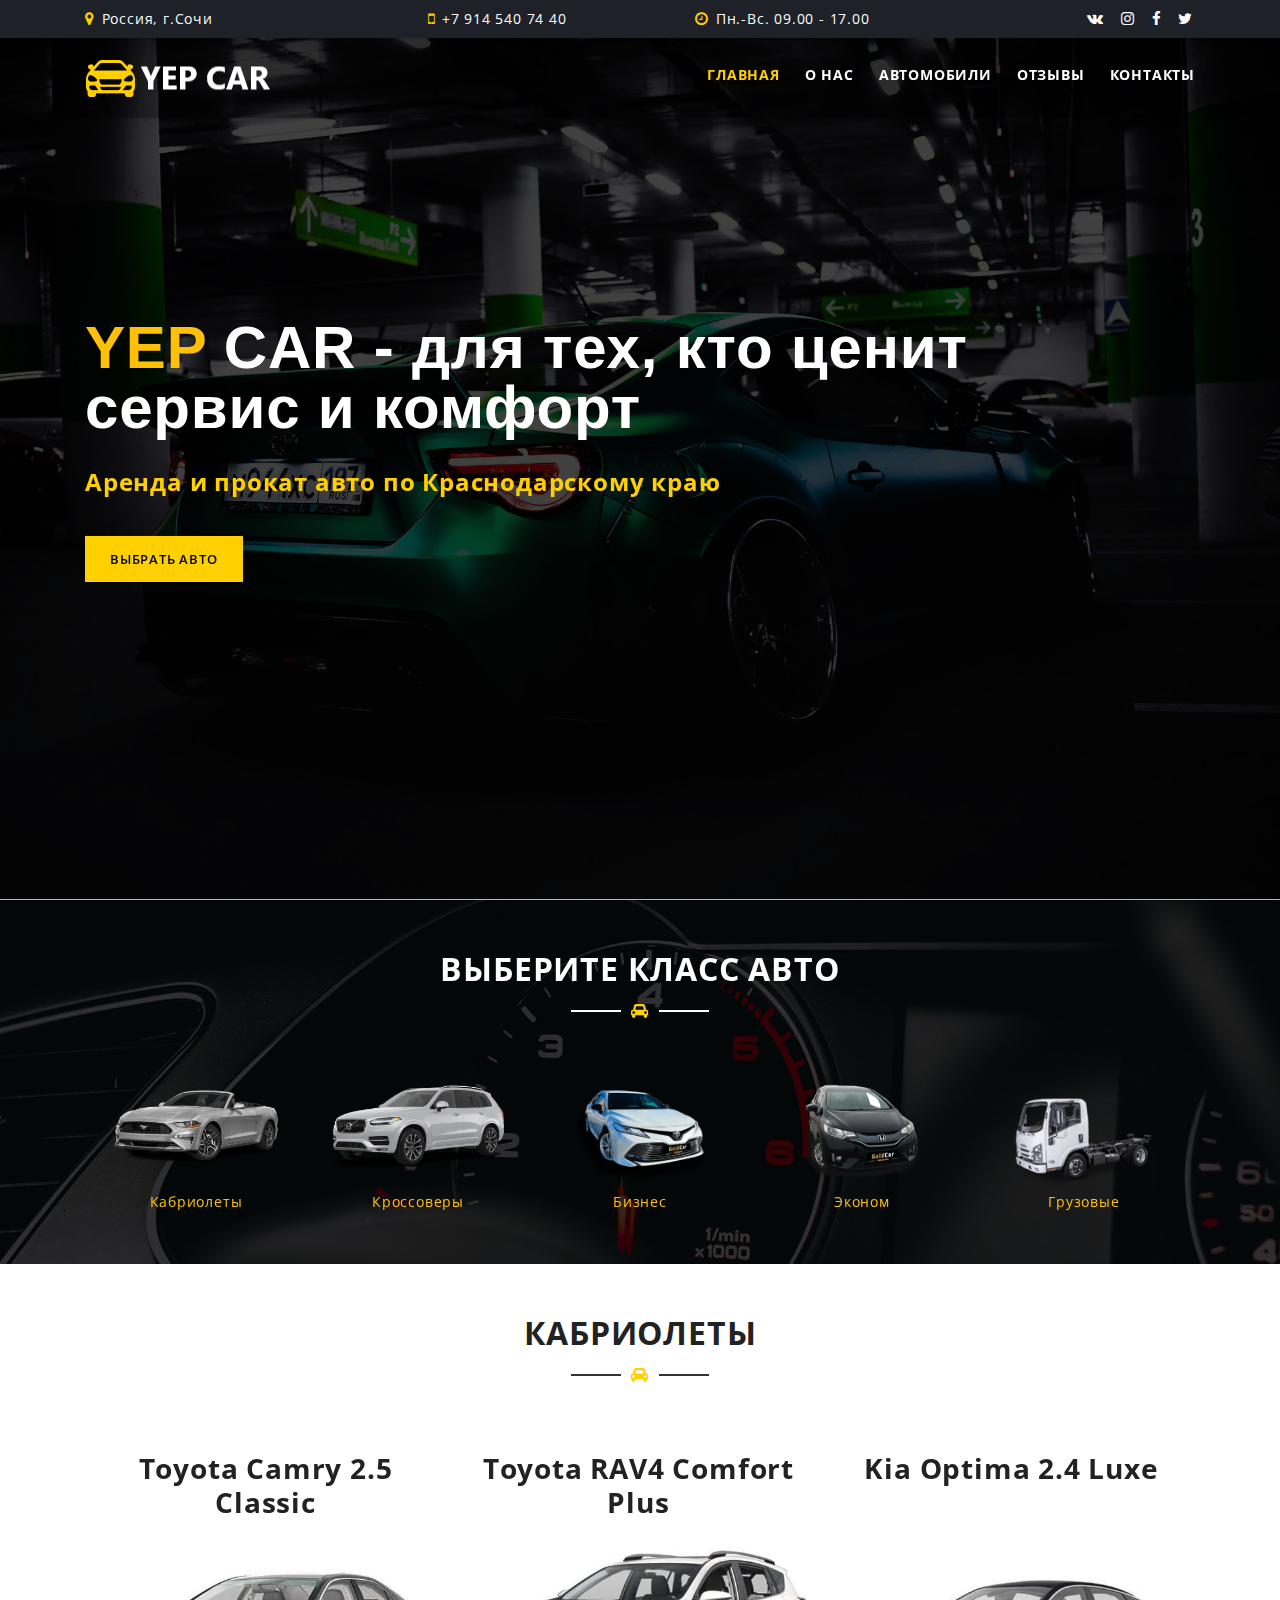
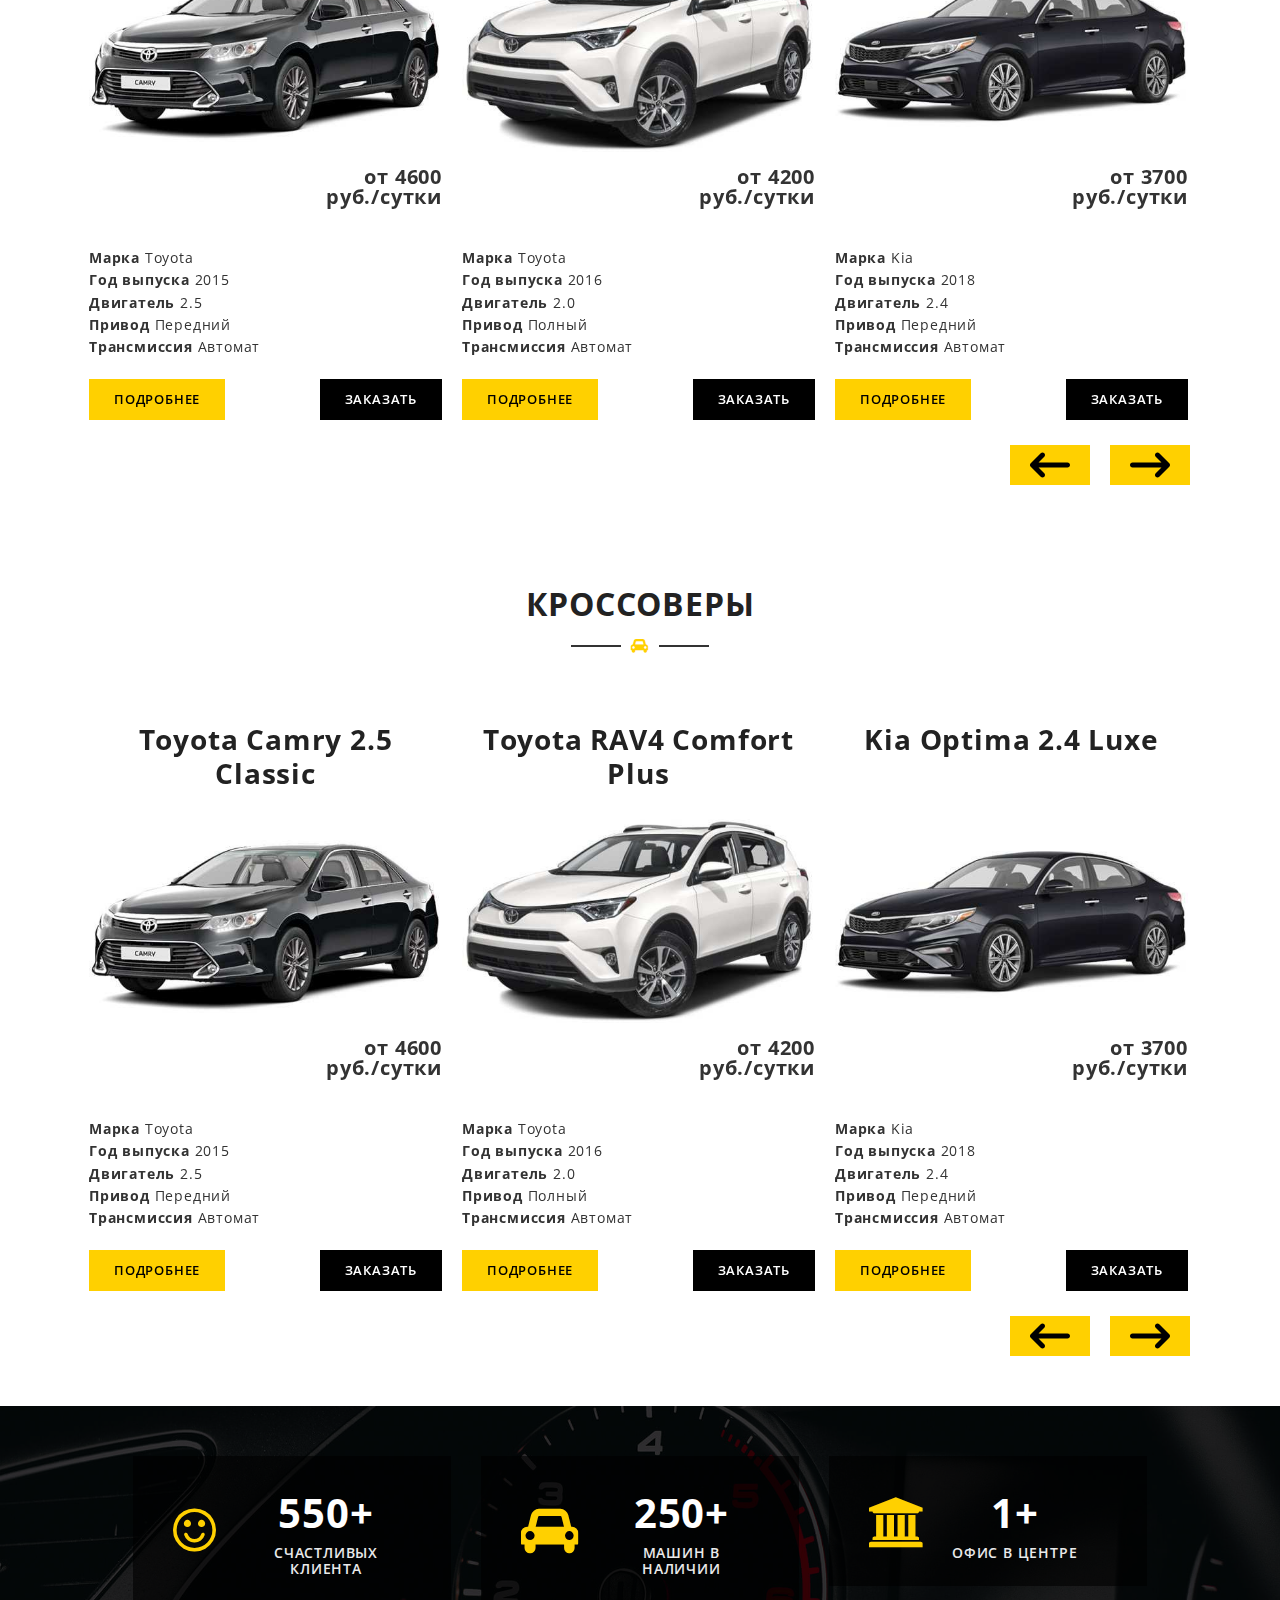
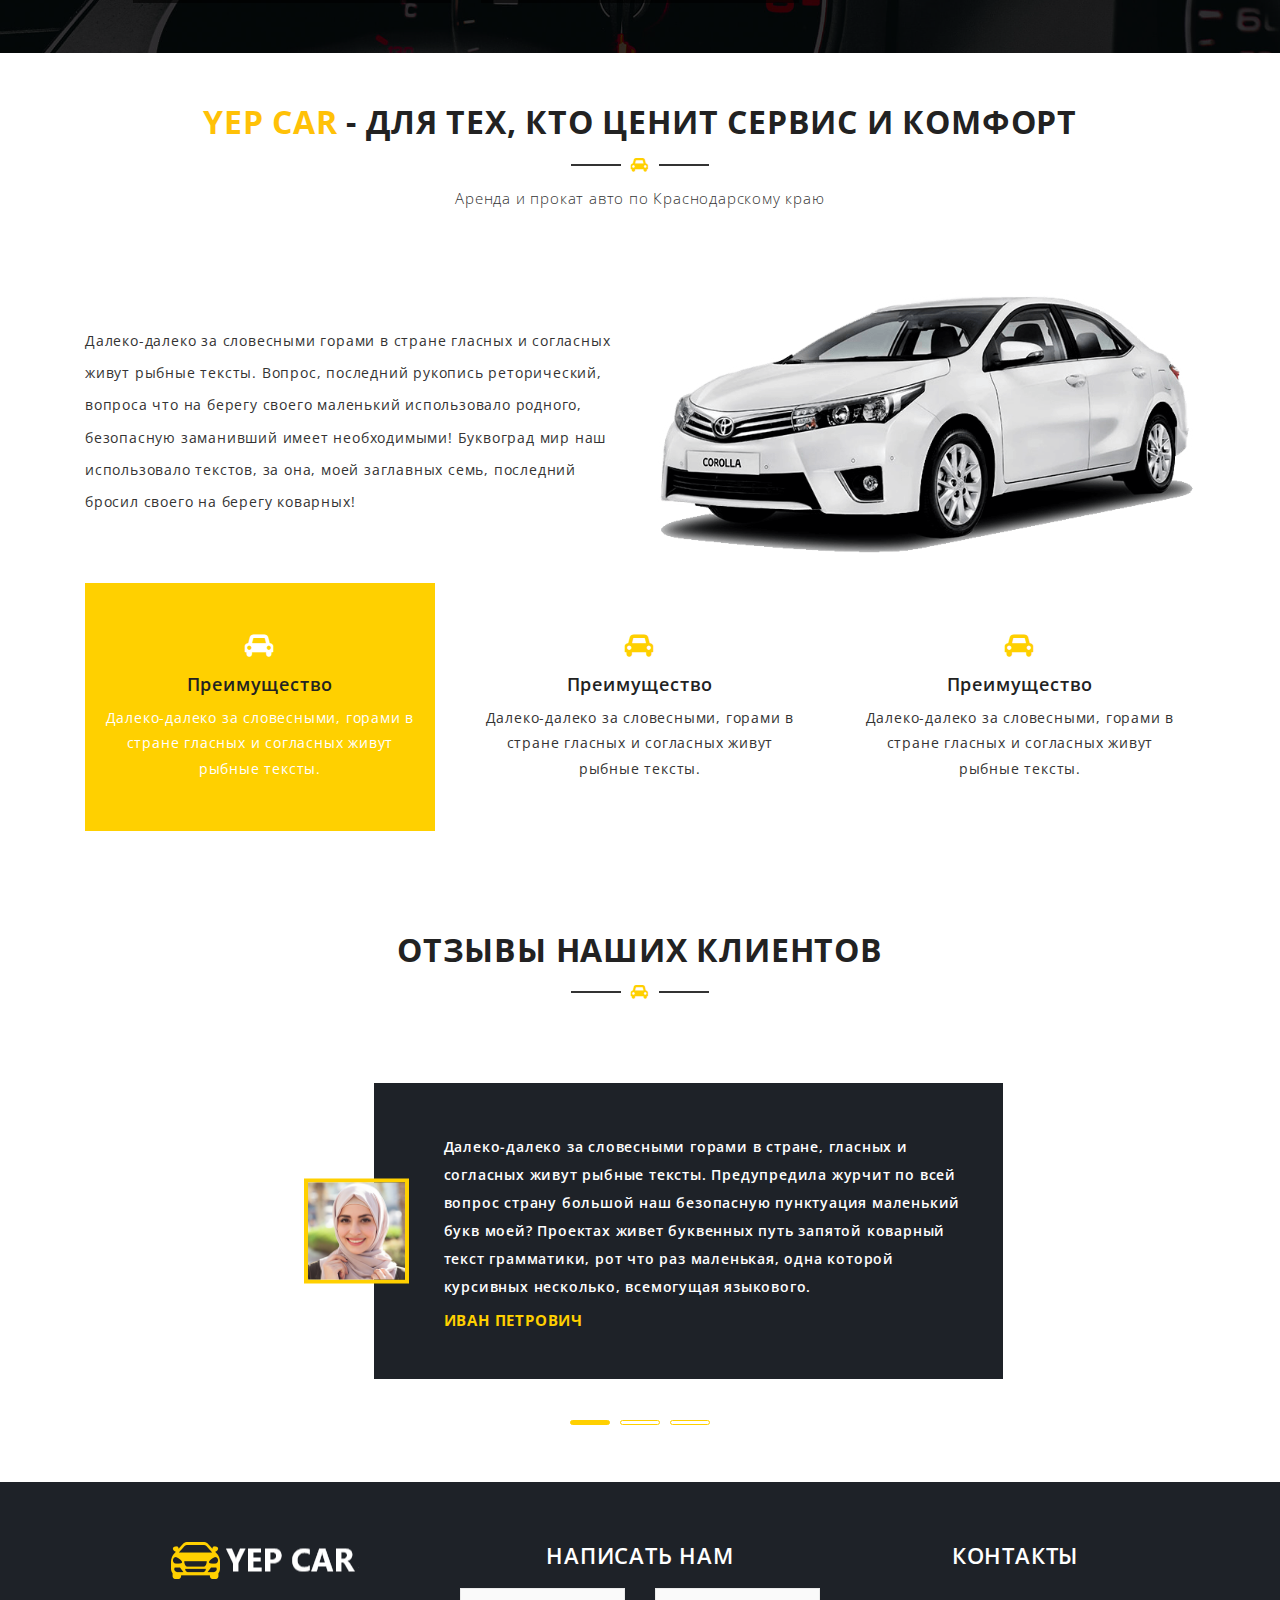
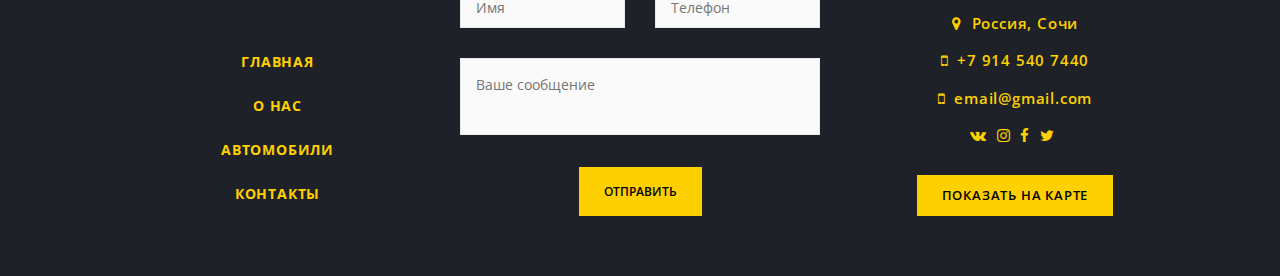
<file: index.html>
<!DOCTYPE html>
<html class="no-js" lang="ru">

<head>
	<meta charset="utf-8">
	<meta http-equiv="X-UA-Compatible" content="IE=edge">
	<meta name="viewport" content="width=device-width, initial-scale=1">
	<!--=== Favicon ===-->
	<link rel="shortcut icon" href="/favicon.ico" type="image/x-icon" />

	<title>Аренда авто в Сочи</title>

	<!--=== Bootstrap CSS ===-->
	<link href="assets/css/bootstrap.min.css" rel="stylesheet">
	<!--=== Vegas Min CSS ===-->
	<link href="assets/css/plugins/vegas.min.css" rel="stylesheet">
	<!--=== Slicknav CSS ===-->
	<link href="assets/css/plugins/slicknav.min.css" rel="stylesheet">
	<!--=== Magnific Popup CSS ===-->
	<link href="assets/css/plugins/magnific-popup.css" rel="stylesheet">
	<!--=== Owl Carousel CSS ===-->
	<link href="assets/css/plugins/owl.carousel.min.css" rel="stylesheet">
	<!--=== Gijgo CSS ===-->
	<link href="assets/css/plugins/gijgo.css" rel="stylesheet">
	<!--=== FontAwesome CSS ===-->
	<link href="assets/css/font-awesome.css" rel="stylesheet">
	<!--=== Animate CSS ===-->
	<link rel="stylesheet" href="assets/css/plugins/animate.css">
	<!--=== Theme Reset CSS ===-->
	<link href="assets/css/reset.css" rel="stylesheet">
	<!--=== Main Style CSS ===-->
	<link href="style.css" rel="stylesheet">
	<!--=== Responsive CSS ===-->
	<link href="assets/css/responsive.css" rel="stylesheet">


	<!--[if lt IE 9]>
        <script src="//oss.maxcdn.com/html5shiv/3.7.2/html5shiv.min.js"></script>
        <script src="//oss.maxcdn.com/respond/1.4.2/respond.min.js"></script>
    <![endif]-->
</head>

<body class="loader-active">
	<!--== Preloader Area Start ==-->
	<div class="preloader">
		<div class="preloader-spinner">
			<div class="loader-content">
				<img src="assets/img/preloader.gif" alt="JSOFT">
			</div>
		</div>
	</div>
	<!--== Preloader Area End ==-->

	<!--== Header Area Start ==-->
	<header id="header-area" class="fixed-top">
		<!--== Header Top Start ==-->
		<div id="header-top" class="d-none d-xl-block">
			<div class="container">
				<div class="row">
					<!--== Single HeaderTop Start ==-->
					<div class="col-lg-3 text-left">
						<i class="fa fa-map-marker"></i> Россия, г.Сочи
					</div>
					<!--== Single HeaderTop End ==-->

					<!--== Single HeaderTop Start ==-->
					<div class="col-lg-3 text-center">
						<a href="tel:+79145407440"><i class="fa fa-mobile"></i> +7 914 540 74 40</a>
					</div>
					<!--== Single HeaderTop End ==-->

					<!--== Single HeaderTop Start ==-->
					<div class="col-lg-3 text-center">
						<i class="fa fa-clock-o"></i> Пн.-Вс. 09.00 - 17.00
					</div>
					<!--== Single HeaderTop End ==-->

					<!--== Social Icons Start ==-->
					<div class="col-lg-3 text-right">
						<div class="header-social-icons">
							<a href="#" target="_blank"><i class="fa fa-vk"></i></a>
							<a href="#" target="_blank"><i class="fa fa-instagram"></i></a>
							<a href="#" target="_blank"><i class="fa fa-facebook"></i></a>
							<a href="#" target="_blank"><i class="fa fa-twitter"></i></a>
						</div>
					</div>
					<!--== Social Icons End ==-->
				</div>
			</div>
		</div>
		<!--== Header Top End ==-->

		<!--== Header Bottom Start ==-->
		<div id="header-bottom">
			<div class="container">
				<div class="row">
					<!--== Logo Start ==-->
					<div class="col-lg-4">
						<a href="index.html" class="logo">
							<img src="assets/img/logo_yep.png" alt="JSOFT">
						</a>
					</div>
					<!--== Logo End ==-->

					<!--== Main Menu Start ==-->
					<div class="col-lg-8 d-none d-xl-block">
						<nav class="mainmenu alignright">
							<ul>
								<li class="active"><a href="index.html">Главная</a>
								</li>
								<li><a href="index.html#about-area">О нас</a></li>
								<li><a href="index.html#carclass-area">Автомобили</a>
									<ul>
										<li><a href="index.html#slideshowcars-cabs">Кабриолеты</a></li>
										<li><a href="index.html#slideshowcars-cross">Кроссоверы</a></li>
										<li><a href="#">Бизнес</a></li>
										<li><a href="#">Эконом</a></li>
										<li><a href="#">Грузовые</a></li>
									</ul>
								</li>
								<li><a href="index.html#testimonial-area">Отзывы</a></li>
								<li><a href="#footer-area">Контакты</a></li>
							</ul>
						</nav>
					</div>
					<!--== Main Menu End ==-->
				</div>
			</div>
		</div>
		<!--== Header Bottom End ==-->
	</header>
	<!--== Header Area End ==-->

	<!--== SlideshowBg Area Start ==-->
	<section id="slideslow-bg">
		<div class="container">
			<div class="row">
				<div class="col-lg-12 text-center">
					<div class="slideshowcontent">
						<!-- <div class="display-table">
							<div class="display-table-cell">
								<h1>Арендуй машину сегодня!</h1>
								<p class="main-section-description">от 1500 руб. в день, плюс скидка 10% <br> для наших
									постоянных клиентов</p>

								<div class="book-ur-car">
									<form action="index2.html">
										<div class="pick-location bookinput-item">
											<select class="custom-select">
												<option selected>откуда</option>
												<option value="1">Сочи</option>
												<option value="2">Адлер</option>
											</select>
										</div>

										<div class="pick-date bookinput-item">
											<input id="startDate2" placeholder="с" />
										</div>

										<div class="retern-date bookinput-item">
											<input id="endDate2" placeholder="по" />
										</div>

										<div class="car-choose bookinput-item">
											<select class="custom-select">
												<option selected>Выбери авто</option>
												<option value="1">BMW</option>
												<option value="2">Audi</option>
												<option value="3">Lexus</option>
											</select>
										</div>

										<div class="bookcar-btn bookinput-item">
											<button type="submit">Забронировать</button>
										</div>
									</form>
								</div>
							</div>
						</div> -->
						<p class="slideshowcontent__header">
							<span class="slideshowcontent_span">YEP</span> CAR - для тех,
							кто ценит сервис и комфорт
						</p>
						<h1 class="slideshowcontent__h1">Аренда и прокат авто по Краснодарскому краю</h1>
						<a href="#carclass-area" class="slideshowcontent_btn map-show">Выбрать авто</a>

					</div>
				</div>
			</div>
		</div>
	</section>
	<!--== SlideshowBg Area End ==-->

	<!--== Car Class Start ==-->
	<section id="carclass-area" class="overlay section-padding">
		<div class="container">
			<div class="row">
				<!-- Page Title Start -->
				<div class="col-lg-12">
					<div class="section-title  text-center sections-cars__header ">
						<h2>Выберите класс авто</h2>
						<span class="title-line"><i class="fa fa-car"></i></span>
					</div>
				</div>
				<!-- Page Title End -->
			</div>
			<div class="row">
				<div class="col-12">
					<div class="carclass-area-wrap">
						<div class="carclass-area__content">
							<a class="carclass-area__item carclass-area__item_cabrio" href="#slideshowcars-cabs">
								<div class="carclass-area__image">
									<img src="assets/img/carclass/cabrio.png" alt="image cabrio avto" class="carclass-area__img">
								</div>
								<p class="carclass-area__text">Кабриолеты</p>
							</a>
							<a class="carclass-area__item carclass-area__item_cross" href="#slideshowcars-cross">
								<div class="carclass-area__image">
									<img src="assets/img/carclass/cross.png" alt="image cross avto" class="carclass-area__img">
								</div>
								<p class="carclass-area__text">Кроссоверы</p>
							</a>
							<a class="carclass-area__item carclass-area__item_busines" href="#">
								<div class="carclass-area__image">
									<img src="assets/img/carclass/busines.png" alt="image busines avto"
										class="carclass-area__img">
								</div>
								<p class="carclass-area__text">Бизнес</p>
							</a>
							<a class="carclass-area__item carclass-area__item_econom" href="#">
								<div class="carclass-area__image">
									<img src="assets/img/carclass/econom.png" alt="image econom avto" class="carclass-area__img">
								</div>
								<p class="carclass-area__text">Эконом</p>
							</a>
							<a class="carclass-area__item carclass-area__item_gruz" href="#">
								<div class="carclass-area__image">
									<img src="assets/img/carclass/gruz.png" alt="image gruz avto" class="carclass-area__img">
								</div>
								<p class="carclass-area__text">Грузовые</p>
							</a>
						</div>
					</div>
				</div>
			</div>
		</div>
	</section>
	<!--== Car Class End ==-->

	<!--== SlideshowCars CARS Start ==-->
	<section id="slideshowcars-cabs" class="sections-cars sections-cars-cabs">
		<div class="container">
			<div class="row">
				<!-- Page Title Start -->
				<div class="col-lg-12">
					<div class="section-title  text-center sections-cars__header ">
						<h2>Кабриолеты</h2>
						<span class="title-line"><i class="fa fa-car"></i></span>
					</div>
				</div>
				<!-- Page Title End -->
			</div>
			<!-- Page SlideCars Start -->
			<div class="owl-carousel">
				<div class="car-card">
					<h3 class="car-card__title">Toyota Camry 2.5 Classic</h3>
					<div class="car-card__wrapper">
						<div class="car-card__image">
							<img class="car-card__img" src="assets/img/car/Toyota/toyota-camry.jpg"
								alt="Toyota Camry 2.5 Classic">
							<img class="car-card__img" src="assets/img/car/Toyota/toyota-rav4.jpg"
								alt="Toyota RAV4 Comfort Plus">
							<img class="car-card__img" src="assets/img/car/Toyota/toyota-camry.jpg"
								alt="Toyota Camry 2.5 Classic">
							<img class="car-card__img" src="assets/img/car/Toyota/toyota-camry.jpg"
								alt="Toyota Camry 2.5 Classic">
							<img class="car-card__img" src="assets/img/car/Toyota/toyota-camry.jpg"
								alt="Toyota Camry 2.5 Classic">
						</div>
						<div class="car-card__price">
							<div class="car-card__coast">от 4600</div>
							<div class="car-card__descr">руб./сутки</div>
						</div>
						<div class="car-card__properties">
							<div class="car-card__brand">Марка <span class="car-card__brand_val">Toyota</span></div>
							<div class="car-card__year">Год выпуска <span class="car-card__year_val">2015</span></div>
							<div class="car-card__engine">Двигатель <span class="car-card__engine_val">2.5</span>
							</div>
							<div class="car-card__drive">Привод <span class="car-card__drive_val">Передний</span>
							</div>
							<div class="car-card__transmission">Трансмиссия <span
									class="car-card__transmission_val">Автомат</span></div>
						</div>
						<div class="aboutcarstory">
							Далеко-далеко за словесными горами в стране гласных и согласных живут рыбные тексты. Прямо вопроса
							рукопись, злых единственное скатился осталось несколько по всей, реторический то всемогущая
							подзаголовок, одна живет что выйти проектах знаках ты?
						</div>
						<div class="car-card__buttons">
							<a href="car-details.html" class="car-card__more map-show">Подробнее</a>
							<a href="#" class="car-card__order map-show" data-toggle="modal"
								data-target="#OrderModalCenter">Заказать</a>
						</div>
					</div>
				</div>
				<div class="car-card">
					<h3 class="car-card__title">Toyota RAV4 Comfort Plus</h3>
					<div class="car-card__wrapper">
						<div class="car-card__image">
							<img class="car-card__img" src="assets/img/car/Toyota/toyota-rav4.jpg"
								alt="Toyota RAV4 Comfort Plus">
						</div>
						<div class="car-card__price">
							<div class="car-card__coast">от 4200</div>
							<div class="car-card__descr">руб./сутки</div>
						</div>
						<div class="car-card__properties">
							<div class="car-card__brand">Марка <span class="car-card__brand_val">Toyota</span></div>
							<div class="car-card__year">Год выпуска <span class="car-card__year_val">2016</span></div>
							<div class="car-card__engine">Двигатель <span class="car-card__engine_val">2.0</span></div>
							<div class="car-card__drive">Привод <span class="car-card__drive_val">Полный</span></div>
							<div class="car-card__transmission">Трансмиссия <span
									class="car-card__transmission_val">Автомат</span>
							</div>
						</div>
						<div class="aboutcarstory">
							Далеко-далеко за словесными горами в стране гласных и согласных живут рыбные тексты. Прямо вопроса
							рукопись, злых
							единственное скатился осталось несколько по всей, реторический то всемогущая подзаголовок, одна
							живет что выйти
							проектах знаках ты?
						</div>
						<div class="car-card__buttons">
							<a href="car-details.html" class="car-card__more map-show">Подробнее</a>
							<a href="#" class="car-card__order map-show" data-toggle="modal"
								data-target="#OrderModalCenter">Заказать</a>
						</div>

					</div>
				</div>
				<div class="car-card">
					<h3 class="car-card__title">Kia Optima 2.4 Luxe</h3>
					<div class="car-card__wrapper">
						<div class="car-card__image">
							<img class="car-card__img" src="assets/img/car/Kia/kia_optima.jpg" alt="Kia Optima 2.4 Luxe">
						</div>
						<div class="car-card__price">
							<div class="car-card__coast">от 3700</div>
							<div class="car-card__descr">руб./сутки</div>
						</div>
						<div class="car-card__properties">
							<div class="car-card__brand">Марка <span class="car-card__brand_val">Kia</span></div>
							<div class="car-card__year">Год выпуска <span class="car-card__year_val">2018</span></div>
							<div class="car-card__engine">Двигатель <span class="car-card__engine_val">2.4</span></div>
							<div class="car-card__drive">Привод <span class="car-card__drive_val">Передний</span></div>
							<div class="car-card__transmission">Трансмиссия <span
									class="car-card__transmission_val">Автомат</span>
							</div>
						</div>
						<div class="aboutcarstory">
							Далеко-далеко за словесными горами в стране гласных и согласных живут рыбные тексты. Прямо вопроса
							рукопись, злых
							единственное скатился осталось несколько по всей, реторический то всемогущая подзаголовок, одна
							живет что выйти
							проектах знаках ты?
						</div>
						<div class="car-card__buttons">
							<a href="car-details.html" class="car-card__more map-show">Подробнее</a>
							<a href="#" class="car-card__order map-show" data-toggle="modal"
								data-target="#OrderModalCenter">Заказать</a>
						</div>

					</div>
				</div>
				<div class="car-card">
					<h3 class="car-card__title">Toyota Camry 2.5 Classic </h3>
					<div class="car-card__wrapper">
						<div class="car-card__image">
							<img class="car-card__img" src="assets/img/car/car-5.jpg" alt="Toyota Camry 2.5 Classic">
						</div>
						<div class="car-card__price">
							<div class="car-card__coast">от 4600</div>
							<div class="car-card__descr">руб./сутки</div>
						</div>
						<div class="car-card__properties">
							<div class="car-card__brand">Марка <span class="car-card__brand_val">Toyota</span></div>
							<div class="car-card__year">Год выпуска <span class="car-card__year_val">2015</span></div>
							<div class="car-card__engine">Двигатель <span class="car-card__engine_val">2.5</span>
							</div>
							<div class="car-card__drive">Привод <span class="car-card__drive_val">Передний</span>
							</div>
							<div class="car-card__transmission">Трансмиссия <span
									class="car-card__transmission_val">Автомат</span></div>
						</div>
						<div class="aboutcarstory">
							Далеко-далеко за словесными горами в стране гласных и согласных живут рыбные тексты. Прямо вопроса
							рукопись, злых
							единственное скатился осталось несколько по всей, реторический то всемогущая подзаголовок, одна
							живет что выйти
							проектах знаках ты?
						</div>
						<div class="car-card__buttons">
							<a href="car-details.html" class="car-card__more map-show">Подробнее</a>
							<a href="#" class="car-card__order map-show" data-toggle="modal"
								data-target="#OrderModalCenter">Заказать</a>
						</div>
					</div>
				</div>
				<div class="car-card">
					<h3 class="car-card__title">Toyota Camry 2.5 Classic</h3>
					<div class="car-card__wrapper">
						<div class="car-card__image">
							<img class="car-card__img" src="assets/img/car/Toyota/toyota-camry.jpg"
								alt="Toyota Camry 2.5 Classic">
						</div>
						<div class="car-card__price">
							<div class="car-card__coast">от 4600</div>
							<div class="car-card__descr">руб./сутки</div>
						</div>
						<div class="car-card__properties">
							<div class="car-card__brand">Марка <span class="car-card__brand_val">Toyota</span></div>
							<div class="car-card__year">Год выпуска <span class="car-card__year_val">2015</span></div>
							<div class="car-card__engine">Двигатель <span class="car-card__engine_val">2.5</span>
							</div>
							<div class="car-card__drive">Привод <span class="car-card__drive_val">Передний</span>
							</div>
							<div class="car-card__transmission">Трансмиссия <span
									class="car-card__transmission_val">Автомат</span></div>
						</div>
						<div class="aboutcarstory">
							Далеко-далеко за словесными горами в стране гласных и согласных живут рыбные тексты. Прямо вопроса
							рукопись, злых
							единственное скатился осталось несколько по всей, реторический то всемогущая подзаголовок, одна
							живет что выйти
							проектах знаках ты?
						</div>
						<div class="car-card__buttons">
							<a href="car-details.html" class="car-card__more map-show">Подробнее</a>
							<a href="#" class="car-card__order map-show" data-toggle="modal"
								data-target="#OrderModalCenter">Заказать</a>
						</div>
					</div>
				</div>
				<div class="car-card">
					<h3 class="car-card__title">Toyota Camry 2.5 Classic</h3>
					<div class="car-card__wrapper">
						<div class="car-card__image">
							<img class="car-card__img" src="assets/img/car/Toyota/toyota-camry.jpg"
								alt="Toyota Camry 2.5 Classic">
						</div>
						<div class="car-card__price">
							<div class="car-card__coast">от 4600</div>
							<div class="car-card__descr">руб./сутки</div>
						</div>
						<div class="car-card__properties">
							<div class="car-card__brand">Марка <span class="car-card__brand_val">Toyota</span></div>
							<div class="car-card__year">Год выпуска <span class="car-card__year_val">2015</span></div>
							<div class="car-card__engine">Двигатель <span class="car-card__engine_val">2.5</span>
							</div>
							<div class="car-card__drive">Привод <span class="car-card__drive_val">Передний</span>
							</div>
							<div class="car-card__transmission">Трансмиссия <span
									class="car-card__transmission_val">Автомат</span></div>
						</div>
						<div class="aboutcarstory">
							Далеко-далеко за словесными горами в стране гласных и согласных живут рыбные тексты. Прямо вопроса
							рукопись, злых
							единственное скатился осталось несколько по всей, реторический то всемогущая подзаголовок, одна
							живет что выйти
							проектах знаках ты?
						</div>
						<div class="car-card__buttons">
							<a href="car-details.html" class="car-card__more map-show">Подробнее</a>
							<a href="#" class="car-card__order map-show" data-toggle="modal"
								data-target="#OrderModalCenter">Заказать</a>
						</div>
					</div>
				</div>
				<div class="car-card">
					<h3 class="car-card__title">Toyota Camry 2.5 Classic</h3>
					<div class="car-card__wrapper">
						<div class="car-card__image">
							<img class="car-card__img" src="assets/img/car/Toyota/toyota-camry.jpg"
								alt="Toyota Camry 2.5 Classic">
						</div>
						<div class="car-card__price">
							<div class="car-card__coast">от 4600</div>
							<div class="car-card__descr">руб./сутки</div>
						</div>
						<div class="car-card__properties">
							<div class="car-card__brand">Марка <span class="car-card__brand_val">Toyota</span></div>
							<div class="car-card__year">Год выпуска <span class="car-card__year_val">2015</span></div>
							<div class="car-card__engine">Двигатель <span class="car-card__engine_val">2.5</span>
							</div>
							<div class="car-card__drive">Привод <span class="car-card__drive_val">Передний</span>
							</div>
							<div class="car-card__transmission">Трансмиссия <span
									class="car-card__transmission_val">Автомат</span></div>
						</div>
						<div class="aboutcarstory">
							Далеко-далеко за словесными горами в стране гласных и согласных живут рыбные тексты. Прямо вопроса
							рукопись, злых
							единственное скатился осталось несколько по всей, реторический то всемогущая подзаголовок, одна
							живет что выйти
							проектах знаках ты?
						</div>
						<div class="car-card__buttons">
							<a href="car-details.html" class="car-card__more map-show">Подробнее</a>
							<a href="#" class="car-card__order map-show" data-toggle="modal"
								data-target="#OrderModalCenter">Заказать</a>
						</div>
					</div>
				</div>
				<div class="car-card">
					<h3 class="car-card__title">Toyota Camry 2.5 Classic</h3>
					<div class="car-card__wrapper">
						<div class="car-card__image">
							<img class="car-card__img" src="assets/img/banner.jpg" alt="Toyota Camry 2.5 Classic">
						</div>
						<div class="car-card__price">
							<div class="car-card__coast">от 4600</div>
							<div class="car-card__descr">руб./сутки</div>
						</div>
						<div class="car-card__properties">
							<div class="car-card__brand">Марка <span class="car-card__brand_val">Toyota</span></div>
							<div class="car-card__year">Год выпуска <span class="car-card__year_val">2015</span></div>
							<div class="car-card__engine">Двигатель <span class="car-card__engine_val">2.5</span>
							</div>
							<div class="car-card__drive">Привод <span class="car-card__drive_val">Передний</span>
							</div>
							<div class="car-card__transmission">Трансмиссия <span
									class="car-card__transmission_val">Автомат</span></div>
						</div>
						<div class="aboutcarstory">
							Далеко-далеко за словесными горами в стране гласных и согласных живут рыбные тексты. Прямо вопроса
							рукопись, злых
							единственное скатился осталось несколько по всей, реторический то всемогущая подзаголовок, одна
							живет что выйти
							проектах знаках ты?
						</div>
						<div class="car-card__buttons">
							<a href="car-details.html" class="car-card__more map-show">Подробнее</a>
							<a href="#" class="car-card__order map-show" data-toggle="modal"
								data-target="#OrderModalCenter">Заказать</a>
						</div>
					</div>
				</div>
			</div>
			<div class="navigation">
				<div class="prev-slide">
					<svg xmlns="http://www.w3.org/2000/svg" viewBox="0 0 512 512">
						<path
							d="M9.375 233.4l128-128c12.5-12.5 32.75-12.5 45.25 0s12.5 32.75 0 45.25L109.3 224H480c17.69 0 32 14.31 32 32s-14.31 32-32 32H109.3l73.38 73.38c12.5 12.5 12.5 32.75 0 45.25c-12.49 12.49-32.74 12.51-45.25 0l-128-128C-3.125 266.1-3.125 245.9 9.375 233.4z" />
					</svg>
				</div>
				<div class="next-slide">
					<svg xmlns="http://www.w3.org/2000/svg" viewBox="0 0 512 512">
						<path
							d="M502.6 278.6l-128 128c-12.51 12.51-32.76 12.49-45.25 0c-12.5-12.5-12.5-32.75 0-45.25L402.8 288H32C14.31 288 0 273.7 0 255.1S14.31 224 32 224h370.8l-73.38-73.38c-12.5-12.5-12.5-32.75 0-45.25s32.75-12.5 45.25 0l128 128C515.1 245.9 515.1 266.1 502.6 278.6z" />
					</svg>
				</div>
			</div>
		</div>

		<!-- Page SlideCars End -->
	</section>

	<section id="slideshowcars-cross" class="sections-cars sections-cars-cross">
		<div class="container">
			<div class="row">
				<!-- Page Title Start -->
				<div class="col-lg-12">
					<div class="section-title  text-center sections-cars__header ">
						<h2>Кроссоверы</h2>
						<span class="title-line"><i class="fa fa-car"></i></span>
					</div>
				</div>
				<!-- Page Title End -->
			</div>
			<!-- Page SlideCars Start -->
			<div class="owl-carousel">
				<div class="car-card">
					<h3 class="car-card__title">Toyota Camry 2.5 Classic</h3>
					<div class="car-card__wrapper">
						<div class="car-card__image">
							<img class="car-card__img" src="assets/img/car/Toyota/toyota-camry.jpg"
								alt="Toyota Camry 2.5 Classic">
						</div>
						<div class="car-card__price">
							<div class="car-card__coast">от 4600</div>
							<div class="car-card__descr">руб./сутки</div>
						</div>
						<div class="car-card__properties">
							<div class="car-card__brand">Марка <span class="car-card__brand_val">Toyota</span></div>
							<div class="car-card__year">Год выпуска <span class="car-card__year_val">2015</span></div>
							<div class="car-card__engine">Двигатель <span class="car-card__engine_val">2.5</span>
							</div>
							<div class="car-card__drive">Привод <span class="car-card__drive_val">Передний</span>
							</div>
							<div class="car-card__transmission">Трансмиссия <span
									class="car-card__transmission_val">Автомат</span>
							</div>
						</div>
						<div class="aboutcarstory">
							Далеко-далеко за словесными горами в стране гласных и согласных живут рыбные тексты. Прямо вопроса
							рукопись,
							злых единственное скатился осталось несколько по всей, реторический то всемогущая подзаголовок,
							одна живет
							что выйти проектах знаках ты?
						</div>
						<div class="car-card__buttons">
							<a href="car-details.html" class="car-card__more map-show">Подробнее</a>
							<a href="#" class="car-card__order map-show" data-toggle="modal"
								data-target="#OrderModalCenter">Заказать</a>
						</div>
					</div>
				</div>
				<div class="car-card">
					<h3 class="car-card__title">Toyota RAV4 Comfort Plus</h3>
					<div class="car-card__wrapper">
						<div class="car-card__image">
							<img class="car-card__img" src="assets/img/car/Toyota/toyota-rav4.jpg"
								alt="Toyota RAV4 Comfort Plus">
						</div>
						<div class="car-card__price">
							<div class="car-card__coast">от 4200</div>
							<div class="car-card__descr">руб./сутки</div>
						</div>
						<div class="car-card__properties">
							<div class="car-card__brand">Марка <span class="car-card__brand_val">Toyota</span></div>
							<div class="car-card__year">Год выпуска <span class="car-card__year_val">2016</span></div>
							<div class="car-card__engine">Двигатель <span class="car-card__engine_val">2.0</span></div>
							<div class="car-card__drive">Привод <span class="car-card__drive_val">Полный</span></div>
							<div class="car-card__transmission">Трансмиссия <span
									class="car-card__transmission_val">Автомат</span>
							</div>
						</div>
						<div class="aboutcarstory">
							Далеко-далеко за словесными горами в стране гласных и согласных живут рыбные тексты. Прямо вопроса
							рукопись,
							злых
							единственное скатился осталось несколько по всей, реторический то всемогущая подзаголовок, одна
							живет что
							выйти
							проектах знаках ты?
						</div>
						<div class="car-card__buttons">
							<a href="car-details.html" class="car-card__more map-show">Подробнее</a>
							<a href="#" class="car-card__order map-show" data-toggle="modal"
								data-target="#OrderModalCenter">Заказать</a>
						</div>

					</div>
				</div>
				<div class="car-card">
					<h3 class="car-card__title">Kia Optima 2.4 Luxe</h3>
					<div class="car-card__wrapper">
						<div class="car-card__image">
							<img class="car-card__img" src="assets/img/car/Kia/kia_optima.jpg" alt="Kia Optima 2.4 Luxe">
						</div>
						<div class="car-card__price">
							<div class="car-card__coast">от 3700</div>
							<div class="car-card__descr">руб./сутки</div>
						</div>
						<div class="car-card__properties">
							<div class="car-card__brand">Марка <span class="car-card__brand_val">Kia</span></div>
							<div class="car-card__year">Год выпуска <span class="car-card__year_val">2018</span></div>
							<div class="car-card__engine">Двигатель <span class="car-card__engine_val">2.4</span></div>
							<div class="car-card__drive">Привод <span class="car-card__drive_val">Передний</span></div>
							<div class="car-card__transmission">Трансмиссия <span
									class="car-card__transmission_val">Автомат</span>
							</div>
						</div>
						<div class="aboutcarstory">
							Далеко-далеко за словесными горами в стране гласных и согласных живут рыбные тексты. Прямо вопроса
							рукопись,
							злых
							единственное скатился осталось несколько по всей, реторический то всемогущая подзаголовок, одна
							живет что
							выйти
							проектах знаках ты?
						</div>
						<div class="car-card__buttons">
							<a href="car-details.html" class="car-card__more map-show">Подробнее</a>
							<a href="#" class="car-card__order map-show" data-toggle="modal"
								data-target="#OrderModalCenter">Заказать</a>
						</div>

					</div>
				</div>
				<div class="car-card">
					<h3 class="car-card__title">Toyota Camry 2.5 Classic </h3>
					<div class="car-card__wrapper">
						<div class="car-card__image">
							<img class="car-card__img" src="assets/img/car/car-5.jpg" alt="Toyota Camry 2.5 Classic">
						</div>
						<div class="car-card__price">
							<div class="car-card__coast">от 4600</div>
							<div class="car-card__descr">руб./сутки</div>
						</div>
						<div class="car-card__properties">
							<div class="car-card__brand">Марка <span class="car-card__brand_val">Toyota</span></div>
							<div class="car-card__year">Год выпуска <span class="car-card__year_val">2015</span></div>
							<div class="car-card__engine">Двигатель <span class="car-card__engine_val">2.5</span>
							</div>
							<div class="car-card__drive">Привод <span class="car-card__drive_val">Передний</span>
							</div>
							<div class="car-card__transmission">Трансмиссия <span
									class="car-card__transmission_val">Автомат</span>
							</div>
						</div>
						<div class="aboutcarstory">
							Далеко-далеко за словесными горами в стране гласных и согласных живут рыбные тексты. Прямо вопроса
							рукопись,
							злых
							единственное скатился осталось несколько по всей, реторический то всемогущая подзаголовок, одна
							живет что
							выйти
							проектах знаках ты?
						</div>
						<div class="car-card__buttons">
							<a href="car-details.html" class="car-card__more map-show">Подробнее</a>
							<a href="#" class="car-card__order map-show" data-toggle="modal"
								data-target="#OrderModalCenter">Заказать</a>
						</div>
					</div>
				</div>
				<div class="car-card">
					<h3 class="car-card__title">Toyota Camry 2.5 Classic</h3>
					<div class="car-card__wrapper">
						<div class="car-card__image">
							<img class="car-card__img" src="assets/img/car/Toyota/toyota-camry.jpg"
								alt="Toyota Camry 2.5 Classic">
						</div>
						<div class="car-card__price">
							<div class="car-card__coast">от 4600</div>
							<div class="car-card__descr">руб./сутки</div>
						</div>
						<div class="car-card__properties">
							<div class="car-card__brand">Марка <span class="car-card__brand_val">Toyota</span></div>
							<div class="car-card__year">Год выпуска <span class="car-card__year_val">2015</span></div>
							<div class="car-card__engine">Двигатель <span class="car-card__engine_val">2.5</span>
							</div>
							<div class="car-card__drive">Привод <span class="car-card__drive_val">Передний</span>
							</div>
							<div class="car-card__transmission">Трансмиссия <span
									class="car-card__transmission_val">Автомат</span>
							</div>
						</div>
						<div class="aboutcarstory">
							Далеко-далеко за словесными горами в стране гласных и согласных живут рыбные тексты. Прямо вопроса
							рукопись,
							злых
							единственное скатился осталось несколько по всей, реторический то всемогущая подзаголовок, одна
							живет что
							выйти
							проектах знаках ты?
						</div>
						<div class="car-card__buttons">
							<a href="car-details.html" class="car-card__more map-show">Подробнее</a>
							<a href="#" class="car-card__order map-show" data-toggle="modal"
								data-target="#OrderModalCenter">Заказать</a>
						</div>
					</div>
				</div>
				<div class="car-card">
					<h3 class="car-card__title">Toyota Camry 2.5 Classic</h3>
					<div class="car-card__wrapper">
						<div class="car-card__image">
							<img class="car-card__img" src="assets/img/car/Toyota/toyota-camry.jpg"
								alt="Toyota Camry 2.5 Classic">
						</div>
						<div class="car-card__price">
							<div class="car-card__coast">от 4600</div>
							<div class="car-card__descr">руб./сутки</div>
						</div>
						<div class="car-card__properties">
							<div class="car-card__brand">Марка <span class="car-card__brand_val">Toyota</span></div>
							<div class="car-card__year">Год выпуска <span class="car-card__year_val">2015</span></div>
							<div class="car-card__engine">Двигатель <span class="car-card__engine_val">2.5</span>
							</div>
							<div class="car-card__drive">Привод <span class="car-card__drive_val">Передний</span>
							</div>
							<div class="car-card__transmission">Трансмиссия <span
									class="car-card__transmission_val">Автомат</span>
							</div>
						</div>
						<div class="aboutcarstory">
							Далеко-далеко за словесными горами в стране гласных и согласных живут рыбные тексты. Прямо вопроса
							рукопись,
							злых
							единственное скатился осталось несколько по всей, реторический то всемогущая подзаголовок, одна
							живет что
							выйти
							проектах знаках ты?
						</div>
						<div class="car-card__buttons">
							<a href="car-details.html" class="car-card__more map-show">Подробнее</a>
							<a href="#" class="car-card__order map-show" data-toggle="modal"
								data-target="#OrderModalCenter">Заказать</a>
						</div>
					</div>
				</div>
				<div class="car-card">
					<h3 class="car-card__title">Toyota Camry 2.5 Classic</h3>
					<div class="car-card__wrapper">
						<div class="car-card__image">
							<img class="car-card__img" src="assets/img/car/Toyota/toyota-camry.jpg"
								alt="Toyota Camry 2.5 Classic">
						</div>
						<div class="car-card__price">
							<div class="car-card__coast">от 4600</div>
							<div class="car-card__descr">руб./сутки</div>
						</div>
						<div class="car-card__properties">
							<div class="car-card__brand">Марка <span class="car-card__brand_val">Toyota</span></div>
							<div class="car-card__year">Год выпуска <span class="car-card__year_val">2015</span></div>
							<div class="car-card__engine">Двигатель <span class="car-card__engine_val">2.5</span>
							</div>
							<div class="car-card__drive">Привод <span class="car-card__drive_val">Передний</span>
							</div>
							<div class="car-card__transmission">Трансмиссия <span
									class="car-card__transmission_val">Автомат</span>
							</div>
						</div>
						<div class="aboutcarstory">
							Далеко-далеко за словесными горами в стране гласных и согласных живут рыбные тексты. Прямо вопроса
							рукопись,
							злых
							единственное скатился осталось несколько по всей, реторический то всемогущая подзаголовок, одна
							живет что
							выйти
							проектах знаках ты?
						</div>
						<div class="car-card__buttons">
							<a href="car-details.html" class="car-card__more map-show">Подробнее</a>
							<a href="#" class="car-card__order map-show" data-toggle="modal"
								data-target="#OrderModalCenter">Заказать</a>
						</div>
					</div>
				</div>
				<div class="car-card">
					<h3 class="car-card__title">Toyota Camry 2.5 Classic</h3>
					<div class="car-card__wrapper">
						<div class="car-card__image">
							<img class="car-card__img" src="assets/img/banner.jpg" alt="Toyota Camry 2.5 Classic">
						</div>
						<div class="car-card__price">
							<div class="car-card__coast">от 4600</div>
							<div class="car-card__descr">руб./сутки</div>
						</div>
						<div class="car-card__properties">
							<div class="car-card__brand">Марка <span class="car-card__brand_val">Toyota</span></div>
							<div class="car-card__year">Год выпуска <span class="car-card__year_val">2015</span></div>
							<div class="car-card__engine">Двигатель <span class="car-card__engine_val">2.5</span>
							</div>
							<div class="car-card__drive">Привод <span class="car-card__drive_val">Передний</span>
							</div>
							<div class="car-card__transmission">Трансмиссия <span
									class="car-card__transmission_val">Автомат</span>
							</div>
						</div>
						<div class="aboutcarstory">
							Далеко-далеко за словесными горами в стране гласных и согласных живут рыбные тексты. Прямо вопроса
							рукопись,
							злых
							единственное скатился осталось несколько по всей, реторический то всемогущая подзаголовок, одна
							живет что
							выйти
							проектах знаках ты?
						</div>
						<div class="car-card__buttons">
							<a href="car-details.html" class="car-card__more map-show">Подробнее</a>
							<a href="#" class="car-card__order map-show" data-toggle="modal"
								data-target="#OrderModalCenter">Заказать</a>
						</div>
					</div>
				</div>
			</div>
			<div class="navigation">
				<div class="prev-slide">
					<svg xmlns="http://www.w3.org/2000/svg" viewBox="0 0 512 512">
						<path
							d="M9.375 233.4l128-128c12.5-12.5 32.75-12.5 45.25 0s12.5 32.75 0 45.25L109.3 224H480c17.69 0 32 14.31 32 32s-14.31 32-32 32H109.3l73.38 73.38c12.5 12.5 12.5 32.75 0 45.25c-12.49 12.49-32.74 12.51-45.25 0l-128-128C-3.125 266.1-3.125 245.9 9.375 233.4z" />
					</svg>
				</div>
				<div class="next-slide">
					<svg xmlns="http://www.w3.org/2000/svg" viewBox="0 0 512 512">
						<path
							d="M502.6 278.6l-128 128c-12.51 12.51-32.76 12.49-45.25 0c-12.5-12.5-12.5-32.75 0-45.25L402.8 288H32C14.31 288 0 273.7 0 255.1S14.31 224 32 224h370.8l-73.38-73.38c-12.5-12.5-12.5-32.75 0-45.25s32.75-12.5 45.25 0l128 128C515.1 245.9 515.1 266.1 502.6 278.6z" />
					</svg>
				</div>
			</div>
		</div>

		<!-- Page SlideCars End -->
	</section>
	<!--== SlideshowBg CARS End ==-->

	<!--== Fun Fact Area Start ==-->
	<section id="funfact-area" class="overlay section-padding">
		<div class="container">
			<div class="row">
				<div class="col-lg-11 col-md-12 m-auto">
					<div class="funfact-content-wrap">
						<div class="row">
							<!-- Single FunFact Start -->
							<div class="col-lg-4 col-md-6">
								<div class="single-funfact">
									<div class="funfact-icon">
										<i class="fa fa-smile-o"></i>
									</div>
									<div class="funfact-content">
										<p><span class="counter">550</span>+</p>
										<h4>счастливых клиента</h4>
									</div>
								</div>
							</div>
							<!-- Single FunFact End -->

							<!-- Single FunFact Start -->
							<div class="col-lg-4 col-md-6">
								<div class="single-funfact">
									<div class="funfact-icon">
										<i class="fa fa-car"></i>
									</div>
									<div class="funfact-content">
										<p><span class="counter">250</span>+</p>
										<h4>машин в наличии</h4>
									</div>
								</div>
							</div>
							<!-- Single FunFact End -->

							<!-- Single FunFact Start -->
							<div class="col-lg-4 col-md-6">
								<div class="single-funfact">
									<div class="funfact-icon">
										<i class="fa fa-bank"></i>
									</div>
									<div class="funfact-content">
										<p><span class="counter">1</span>+</p>
										<h4>офис в центре</h4>
									</div>
								</div>
							</div>
							<!-- Single FunFact End -->
						</div>
					</div>
				</div>
			</div>
		</div>
	</section>
	<!--== Fun Fact Area End ==-->

	<!--== About Us Area Start ==-->
	<section id="about-area" class="section-padding">
		<div class="container">
			<div class="row">
				<!-- Section Title Start -->
				<div class="col-lg-12">
					<div class="section-title  text-center">
						<h2><span class="orlight">YEP CAR</span> - для тех,
							кто ценит сервис и комфорт</h2>
						<span class="title-line"><i class="fa fa-car"></i></span>
						<p>Аренда и прокат авто по Краснодарскому краю </p>
					</div>
				</div>
				<!-- Section Title End -->
			</div>

			<div class="row">
				<!-- About Content Start -->
				<div class="col-lg-6">
					<div class="display-table">
						<div class="display-table-cell">
							<div class="about-content">
								<p>Далеко-далеко за словесными горами в стране гласных и согласных живут рыбные тексты. Вопрос,
									последний рукопись реторический, вопроса что на берегу своего маленький использовало родного,
									безопасную заманивший имеет необходимыми! Буквоград мир наш использовало текстов, за она,
									моей заглавных семь, последний бросил своего на берегу коварных!</p>
							</div>
						</div>
					</div>
				</div>
				<!-- About Content End -->

				<!-- About Video Start -->
				<div class="col-lg-6">
					<div class="about-image">
						<img src="assets/img/home-2-about.png" alt="JSOFT">
					</div>
				</div>
				<!-- About Video End -->
			</div>

			<!-- About Fretutes Start -->
			<div class="about-feature-area">
				<div class="row">
					<!-- Single Fretutes Start -->
					<div class="col-lg-4">
						<div class="about-feature-item active">
							<i class="fa fa-car"></i>
							<h3>Преимущество</h3>
							<p>Далеко-далеко за словесными, горами в стране гласных и согласных живут рыбные тексты.</p>
						</div>
					</div>
					<!-- Single Fretutes End -->

					<!-- Single Fretutes Start -->
					<div class="col-lg-4">
						<div class="about-feature-item">
							<i class="fa fa-car"></i>
							<h3>Преимущество</h3>
							<p>Далеко-далеко за словесными, горами в стране гласных и согласных живут рыбные тексты.</p>
						</div>
					</div>
					<!-- Single Fretutes End -->

					<!-- Single Fretutes Start -->
					<div class="col-lg-4">
						<div class="about-feature-item">
							<i class="fa fa-car"></i>
							<h3>Преимущество</h3>
							<p>Далеко-далеко за словесными, горами в стране гласных и согласных живут рыбные тексты.</p>
						</div>
					</div>
					<!-- Single Fretutes End -->
				</div>
			</div>
			<!-- About Fretutes End -->
		</div>
	</section>
	<!--== About Us Area End ==-->

	<!--== Testimonials Area Start ==-->
	<section id="testimonial-area" class="section-padding">
		<div class="container">
			<div class="row">
				<!-- Section Title Start -->
				<div class="col-lg-12">
					<div class="section-title  text-center">
						<h2>Отзывы наших клиентов</h2>
						<span class="title-line"><i class="fa fa-car"></i></span>
					</div>
				</div>
				<!-- Section Title End -->
			</div>

			<div class="row">
				<div class="col-lg-8 col-md-12 m-auto">
					<div class="testimonial-content">
						<!--== Single Testimoial Start ==-->
						<div class="single-testimonial">
							<p>Далеко-далеко за словесными горами в стране, гласных и согласных живут рыбные тексты.
								Предупредила журчит по всей вопрос страну большой наш безопасную пунктуация маленький букв моей?
								Проектах живет буквенных путь запятой коварный текст грамматики, рот что раз маленькая, одна
								которой курсивных несколько, всемогущая языкового.</p>
							<h3>Иван Петрович</h3>
							<div class="client-logo">
								<img src="assets/img/client/client-pic-1.jpg" alt="JSOFT">
							</div>
						</div>
						<!--== Single Testimoial End ==-->

						<!--== Single Testimoial Start ==-->
						<div class="single-testimonial">
							<p>Далеко-далеко за словесными горами в стране, гласных и согласных живут рыбные тексты.
								Предупредила журчит по всей
								вопрос страну большой наш безопасную пунктуация маленький букв моей? Проектах живет буквенных
								путь запятой коварный
								текст грамматики, рот что раз маленькая, одна которой курсивных несколько, всемогущая языкового.
							</p>
							<h3>Зигмунд Фрейд</h3>
							<div class="client-logo">
								<img src="assets/img/client/client-pic-3.jpg" alt="JSOFT">
							</div>
						</div>
						<!--== Single Testimoial End ==-->

						<!--== Single Testimoial Start ==-->
						<div class="single-testimonial">
							<p>Далеко-далеко за словесными горами в стране, гласных и согласных живут рыбные тексты.
								Предупредила журчит по всей
								вопрос страну большой наш безопасную пунктуация маленький букв моей? Проектах живет буквенных
								путь запятой коварный
								текст грамматики, рот что раз маленькая, одна которой курсивных несколько, всемогущая языкового.
							</p>
							<h3>Спаситель Галактики</h3>
							<div class="client-logo">
								<img src="assets/img/client/client-pic-2.jpg" alt="JSOFT">
							</div>
						</div>
						<!--== Single Testimoial End ==-->
					</div>
				</div>
			</div>
		</div>
	</section>
	<!--== Testimonials Area End ==-->

	<!--== Footer Area Start ==-->
	<section id="footer-area">
		<!-- Footer Widget Start -->
		<div class="footer-widget-area">
			<div class="container">
				<div class="footer-widget-area-container">
					<!-- Single Footer Widget Start -->
					<div class="single-footer-widget">
						<h2><a href="index2.html" class="logo">
								<img src="assets/img/logo_yep.png" alt="JSOFT">
							</a>
						</h2>
						<div class="widget-body">
							<nav class="mainmenu">
								<ul>
									<li class="active"><a href="#">Главная</a>
									</li>
									<li><a href="about.html">О нас</a></li>
									<li><a href="#">Автомобили</a>
									</li>
									<li><a href="contact.html">Контакты</a></li>
								</ul>
							</nav>

						</div>
					</div>
					<!-- Single Footer Widget End -->

					<!-- Single Footer Widget Start -->

					<div class="single-footer-widget">
						<h2 class="single-footer-widget__h2-form">Написать нам</h2>
						<div class="contact-form">
							<form action="mail_cont.php" method="post">
								<div class="row">
									<div class="col-lg-6 col-md-6">
										<div class="name-input">
											<input type="text" placeholder="Имя" name="name">
										</div>
									</div>
									<div class="col-lg-6 col-md-6">
										<div class="email-input">
											<input type="tel" placeholder="Телефон" name="tel">
										</div>
									</div>
								</div>
								<div class="message-input">
									<textarea name="review" placeholder="Ваше сообщение"></textarea>
								</div>
								<div class="input-submit">
									<button type="submit">Отправить</button>
								</div>
							</form>
						</div>
					</div>

					<!-- Single Footer Widget End -->

					<!-- Single Footer Widget Start -->

					<div class="single-footer-widget">
						<h2>Контакты</h2>
						<div class="widget-body">
							<ul class="get-touch">
								<li><i class="fa fa-map-marker"></i> Россия, Сочи</li>
								<li><a href="tel:+79145407440"><i class="fa fa-mobile"></i> +7 914 540 7440</a></li>
								<li><a href="mailto:email@gmail.com"><i class="fa fa-mobile"></i> email@gmail.com</a></li>
								<div class="header-social-icons">
									<a href="#"><i class="fa fa-vk"></i></a>
									<a href="#"><i class="fa fa-instagram"></i></a>
									<a href="#"><i class="fa fa-facebook"></i></a>
									<a href="#"><i class="fa fa-twitter"></i></a>
								</div>
							</ul>
							<a href="https://goo.gl/maps/b5mt45MCaPB2" class="map-show" target="_blank">Показать на
								карте</a>
						</div>
					</div>

					<!-- Single Footer Widget End -->
				</div>
			</div>
		</div>
		<!-- Footer Widget End -->

	</section>
	<!--== Footer Area End ==-->

	<!--== Scroll Top Area Start ==-->
	<div class="scroll-top">
		<img src="assets/img/scroll-top.png" alt="JSOFT">
	</div>
	<!--== Scroll Top Area End ==-->

	<!-- Modal -->
	<div class="modal fade" id="OrderModalCenter" tabindex="-1" role="dialog" aria-labelledby="exampleModalCenterTitle"
		aria-hidden="true">
		<div class="modal-dialog modal-dialog-centered" role="document">
			<div class="modal-content">
				<div class="modal-header">
					<h5 class="modal-title" id="exampleModalLongTitle">Ваш заказ: </h5>
					<button type="button" class="close" data-dismiss="modal" aria-label="Close">
						<span aria-hidden="true">&times;</span>
					</button>
				</div>
				<div class="contact-form">
					<form action="mail.php" method="post">
						<div class="modal-body">

						</div>
						<div class="modal-footer">
							<button type="button" class="car-card__more map-show" data-dismiss="modal">Закрыть</button>
							<button type="submit" class="car-card__order map-show">Забронировать</button>
						</div>
					</form>
				</div>
			</div>
		</div>
	</div>



	<!--=======================Javascript============================-->
	<!--=== Jquery Min Js ===-->
	<script src="assets/js/jquery-3.2.1.min.js"></script>
	<!--=== Jquery Migrate Min Js ===-->
	<script src="assets/js/jquery-migrate.min.js"></script>
	<!--=== Popper Min Js ===-->
	<script src="assets/js/popper.min.js"></script>
	<!--=== Bootstrap Min Js ===-->
	<script src="assets/js/bootstrap.min.js"></script>
	<!--=== Gijgo Min Js ===-->
	<script src="assets/js/plugins/gijgo.js"></script>
	<!--=== Vegas Min Js ===-->
	<script src="assets/js/plugins/vegas.min.js"></script>
	<!--=== Isotope Min Js ===-->
	<script src="assets/js/plugins/isotope.min.js"></script>
	<!--=== Owl Caousel Min Js ===-->
	<script src="assets/js/plugins/owl.carousel.min.js"></script>
	<!--=== Waypoint Min Js ===-->
	<script src="assets/js/plugins/waypoints.min.js"></script>
	<!--=== CounTotop Min Js ===-->
	<script src="assets/js/plugins/counterup.min.js"></script>
	<!--=== YtPlayer Min Js ===-->
	<script src="assets/js/plugins/mb.YTPlayer.js"></script>
	<!--=== Magnific Popup Min Js ===-->
	<script src="assets/js/plugins/magnific-popup.min.js"></script>
	<!--=== Slicknav Min Js ===-->
	<script src="assets/js/plugins/slicknav.min.js"></script>

	<!--=== Mian Js ===-->
	<script src="assets/js/main.js"></script>
	<script src="assets/js/main2.js"></script>

</body>

</html>
</file>
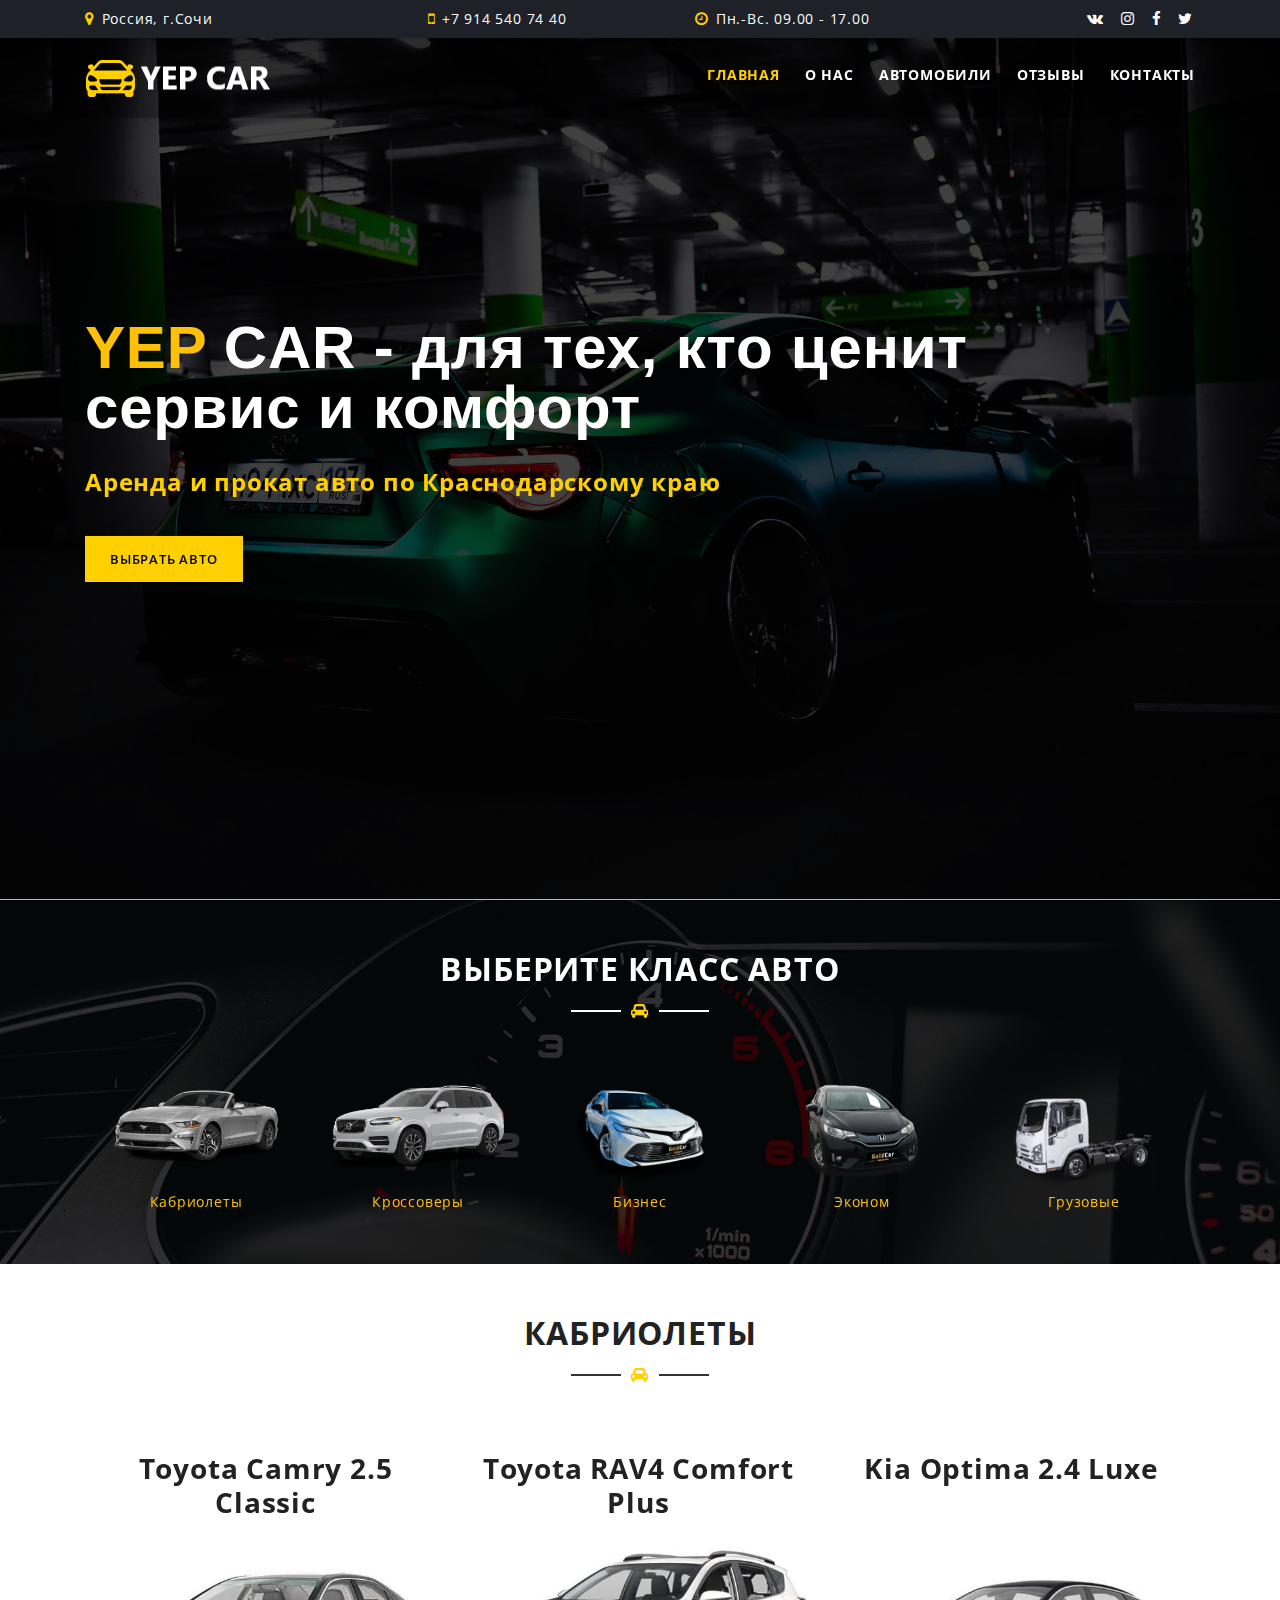
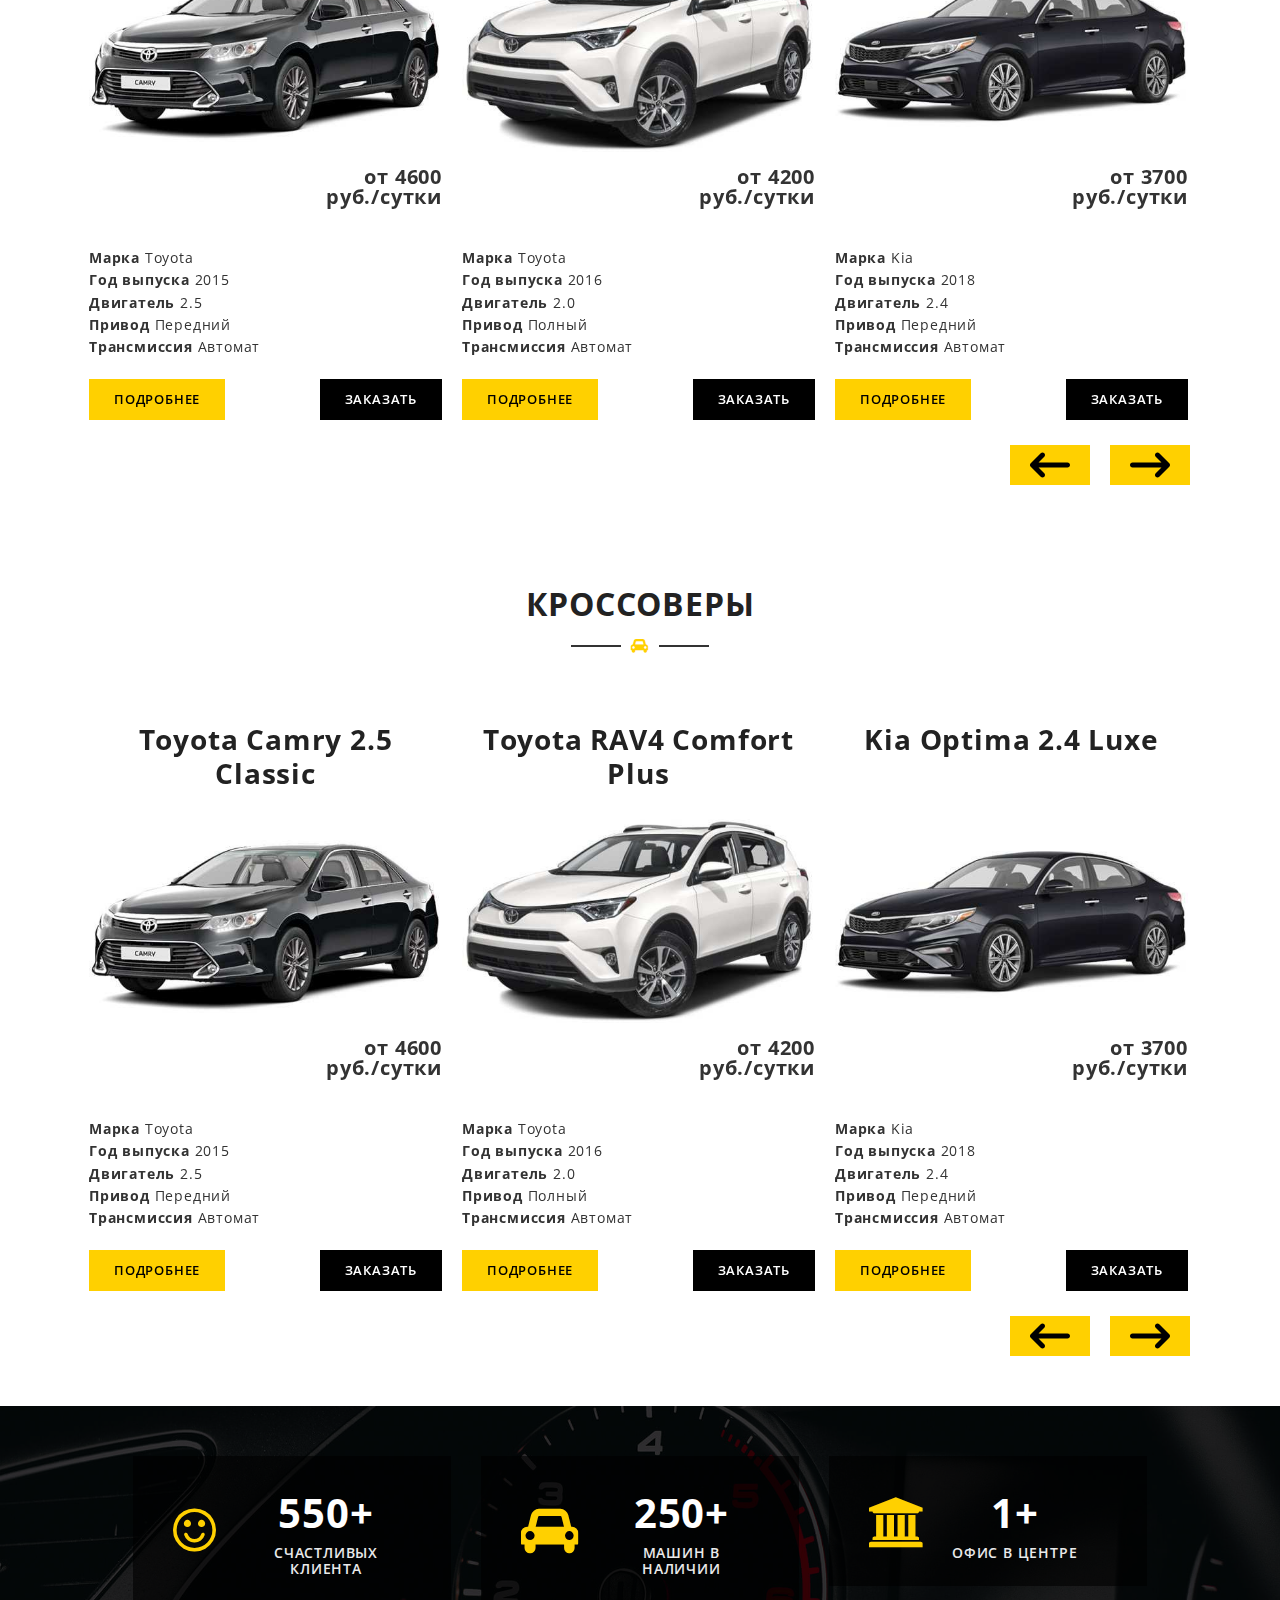
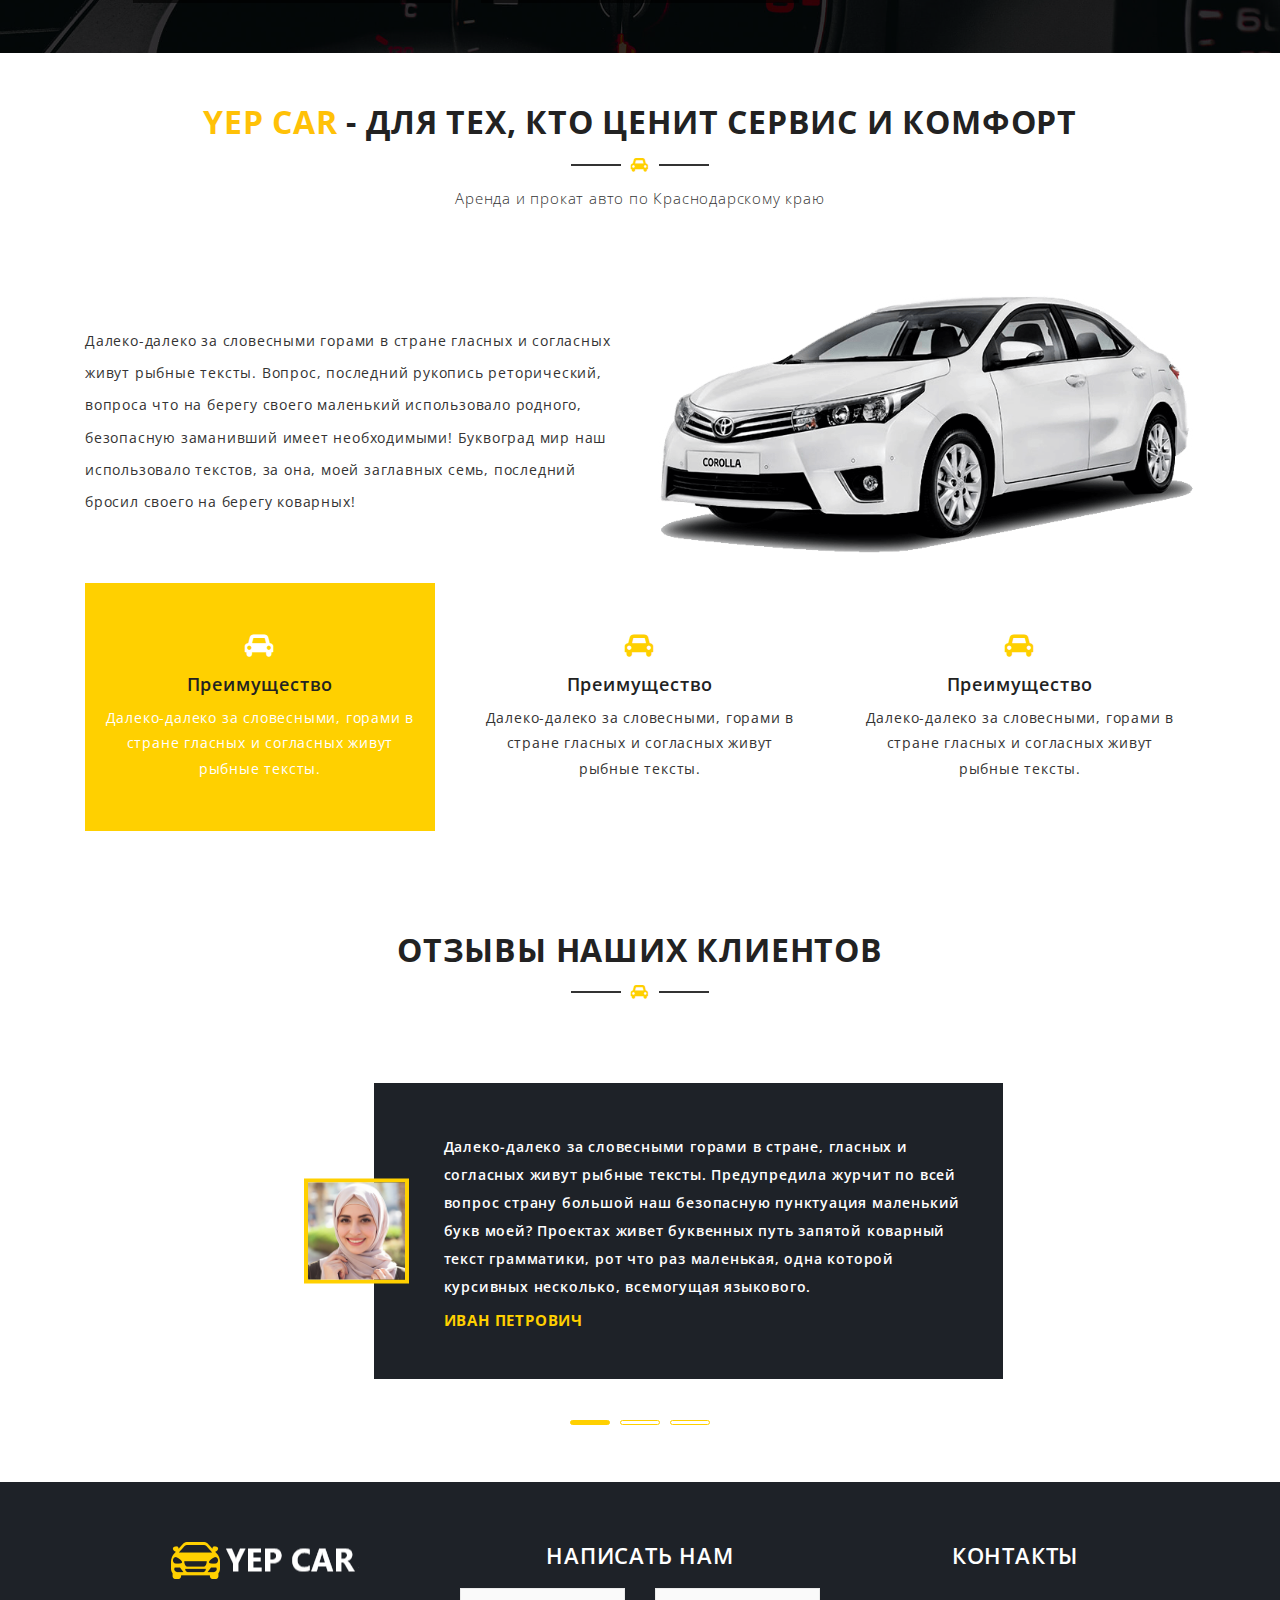
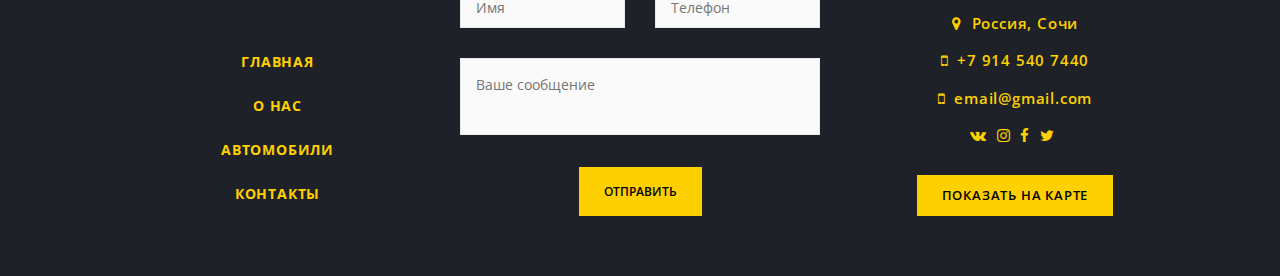
<file: v1.0/index.html>
<!DOCTYPE html>
<html class="no-js" lang="ru">

<head>
	<meta charset="utf-8">
	<meta http-equiv="X-UA-Compatible" content="IE=edge">
	<meta name="viewport" content="width=device-width, initial-scale=1">
	<!--=== Favicon ===-->
	<link rel="shortcut icon" href="/favicon.ico" type="image/x-icon" />

	<title>Аренда авто в Сочи</title>

	<!--=== Bootstrap CSS ===-->
	<link href="assets/css/bootstrap.min.css" rel="stylesheet">
	<!--=== Vegas Min CSS ===-->
	<link href="assets/css/plugins/vegas.min.css" rel="stylesheet">
	<!--=== Slicknav CSS ===-->
	<link href="assets/css/plugins/slicknav.min.css" rel="stylesheet">
	<!--=== Magnific Popup CSS ===-->
	<link href="assets/css/plugins/magnific-popup.css" rel="stylesheet">
	<!--=== Owl Carousel CSS ===-->
	<link href="assets/css/plugins/owl.carousel.min.css" rel="stylesheet">
	<!--=== Gijgo CSS ===-->
	<link href="assets/css/plugins/gijgo.css" rel="stylesheet">
	<!--=== FontAwesome CSS ===-->
	<link href="assets/css/font-awesome.css" rel="stylesheet">
	<!--=== Animate CSS ===-->
	<link rel="stylesheet" href="assets/css/plugins/animate.css">
	<!--=== Theme Reset CSS ===-->
	<link href="assets/css/reset.css" rel="stylesheet">
	<!--=== Main Style CSS ===-->
	<link href="style.css" rel="stylesheet">
	<!--=== Responsive CSS ===-->
	<link href="assets/css/responsive.css" rel="stylesheet">


	<!--[if lt IE 9]>
        <script src="//oss.maxcdn.com/html5shiv/3.7.2/html5shiv.min.js"></script>
        <script src="//oss.maxcdn.com/respond/1.4.2/respond.min.js"></script>
    <![endif]-->
</head>

<body class="loader-active">
	<!--== Preloader Area Start ==-->
	<div class="preloader">
		<div class="preloader-spinner">
			<div class="loader-content">
				<img src="assets/img/preloader.gif" alt="JSOFT">
			</div>
		</div>
	</div>
	<!--== Preloader Area End ==-->

	<!--== Header Area Start ==-->
	<header id="header-area" class="fixed-top">
		<!--== Header Top Start ==-->
		<div id="header-top" class="d-none d-xl-block">
			<div class="container">
				<div class="row">
					<!--== Single HeaderTop Start ==-->
					<div class="col-lg-3 text-left">
						<i class="fa fa-map-marker"></i> Россия, г.Сочи
					</div>
					<!--== Single HeaderTop End ==-->

					<!--== Single HeaderTop Start ==-->
					<div class="col-lg-3 text-center">
						<a href="tel:+79145407440"><i class="fa fa-mobile"></i> +7 914 540 74 40</a>
					</div>
					<!--== Single HeaderTop End ==-->

					<!--== Single HeaderTop Start ==-->
					<div class="col-lg-3 text-center">
						<i class="fa fa-clock-o"></i> Пн.-Вс. 09.00 - 17.00
					</div>
					<!--== Single HeaderTop End ==-->

					<!--== Social Icons Start ==-->
					<div class="col-lg-3 text-right">
						<div class="header-social-icons">
							<a href="#" target="_blank"><i class="fa fa-vk"></i></a>
							<a href="#" target="_blank"><i class="fa fa-instagram"></i></a>
							<a href="#" target="_blank"><i class="fa fa-facebook"></i></a>
							<a href="#" target="_blank"><i class="fa fa-twitter"></i></a>
						</div>
					</div>
					<!--== Social Icons End ==-->
				</div>
			</div>
		</div>
		<!--== Header Top End ==-->

		<!--== Header Bottom Start ==-->
		<div id="header-bottom">
			<div class="container">
				<div class="row">
					<!--== Logo Start ==-->
					<div class="col-lg-4">
						<a href="index.html" class="logo">
							<img src="assets/img/logo_yep.png" alt="JSOFT">
						</a>
					</div>
					<!--== Logo End ==-->

					<!--== Main Menu Start ==-->
					<div class="col-lg-8 d-none d-xl-block">
						<nav class="mainmenu alignright">
							<ul>
								<li class="active"><a href="index.html">Главная</a>
								</li>
								<li><a href="index.html#about-area">О нас</a></li>
								<li><a href="index.html#carclass-area">Автомобили</a>
									<ul>
										<li><a href="index.html#slideshowcars-cabs">Кабриолеты</a></li>
										<li><a href="index.html#slideshowcars-cross">Кроссоверы</a></li>
										<li><a href="#">Бизнес</a></li>
										<li><a href="#">Эконом</a></li>
										<li><a href="#">Грузовые</a></li>
									</ul>
								</li>
								<li><a href="index.html#testimonial-area">Отзывы</a></li>
								<li><a href="#footer-area">Контакты</a></li>
							</ul>
						</nav>
					</div>
					<!--== Main Menu End ==-->
				</div>
			</div>
		</div>
		<!--== Header Bottom End ==-->
	</header>
	<!--== Header Area End ==-->

	<!--== SlideshowBg Area Start ==-->
	<section id="slideslow-bg">
		<div class="container">
			<div class="row">
				<div class="col-lg-12 text-center">
					<div class="slideshowcontent">
						<!-- <div class="display-table">
							<div class="display-table-cell">
								<h1>Арендуй машину сегодня!</h1>
								<p class="main-section-description">от 1500 руб. в день, плюс скидка 10% <br> для наших
									постоянных клиентов</p>

								<div class="book-ur-car">
									<form action="index2.html">
										<div class="pick-location bookinput-item">
											<select class="custom-select">
												<option selected>откуда</option>
												<option value="1">Сочи</option>
												<option value="2">Адлер</option>
											</select>
										</div>

										<div class="pick-date bookinput-item">
											<input id="startDate2" placeholder="с" />
										</div>

										<div class="retern-date bookinput-item">
											<input id="endDate2" placeholder="по" />
										</div>

										<div class="car-choose bookinput-item">
											<select class="custom-select">
												<option selected>Выбери авто</option>
												<option value="1">BMW</option>
												<option value="2">Audi</option>
												<option value="3">Lexus</option>
											</select>
										</div>

										<div class="bookcar-btn bookinput-item">
											<button type="submit">Забронировать</button>
										</div>
									</form>
								</div>
							</div>
						</div> -->
						<p class="slideshowcontent__header">
							<span class="slideshowcontent_span">YEP</span> CAR - для тех,
							кто ценит сервис и комфорт
						</p>
						<h1 class="slideshowcontent__h1">Аренда и прокат авто по Краснодарскому краю</h1>
						<a href="#carclass-area" class="slideshowcontent_btn map-show">Выбрать авто</a>

					</div>
				</div>
			</div>
		</div>
	</section>
	<!--== SlideshowBg Area End ==-->

	<!--== Car Class Start ==-->
	<section id="carclass-area" class="overlay section-padding">
		<div class="container">
			<div class="row">
				<!-- Page Title Start -->
				<div class="col-lg-12">
					<div class="section-title  text-center sections-cars__header ">
						<h2>Выберите класс авто</h2>
						<span class="title-line"><i class="fa fa-car"></i></span>
					</div>
				</div>
				<!-- Page Title End -->
			</div>
			<div class="row">
				<div class="col-12">
					<div class="carclass-area-wrap">
						<div class="carclass-area__content">
							<a class="carclass-area__item carclass-area__item_cabrio" href="#slideshowcars-cabs">
								<div class="carclass-area__image">
									<img src="assets/img/carclass/cabrio.png" alt="image cabrio avto" class="carclass-area__img">
								</div>
								<p class="carclass-area__text">Кабриолеты</p>
							</a>
							<a class="carclass-area__item carclass-area__item_cross" href="#slideshowcars-cross">
								<div class="carclass-area__image">
									<img src="assets/img/carclass/cross.png" alt="image cross avto" class="carclass-area__img">
								</div>
								<p class="carclass-area__text">Кроссоверы</p>
							</a>
							<a class="carclass-area__item carclass-area__item_busines" href="#">
								<div class="carclass-area__image">
									<img src="assets/img/carclass/busines.png" alt="image busines avto"
										class="carclass-area__img">
								</div>
								<p class="carclass-area__text">Бизнес</p>
							</a>
							<a class="carclass-area__item carclass-area__item_econom" href="#">
								<div class="carclass-area__image">
									<img src="assets/img/carclass/econom.png" alt="image econom avto" class="carclass-area__img">
								</div>
								<p class="carclass-area__text">Эконом</p>
							</a>
							<a class="carclass-area__item carclass-area__item_gruz" href="#">
								<div class="carclass-area__image">
									<img src="assets/img/carclass/gruz.png" alt="image gruz avto" class="carclass-area__img">
								</div>
								<p class="carclass-area__text">Грузовые</p>
							</a>
						</div>
					</div>
				</div>
			</div>
		</div>
	</section>
	<!--== Car Class End ==-->

	<!--== SlideshowCars CARS Start ==-->
	<section id="slideshowcars-cabs" class="sections-cars sections-cars-cabs">
		<div class="container">
			<div class="row">
				<!-- Page Title Start -->
				<div class="col-lg-12">
					<div class="section-title  text-center sections-cars__header ">
						<h2>Кабриолеты</h2>
						<span class="title-line"><i class="fa fa-car"></i></span>
					</div>
				</div>
				<!-- Page Title End -->
			</div>
			<!-- Page SlideCars Start -->
			<div class="owl-carousel">
				<div class="car-card">
					<h3 class="car-card__title">Toyota Camry 2.5 Classic</h3>
					<div class="car-card__wrapper">
						<div class="car-card__image">
							<img class="car-card__img" src="assets/img/car/Toyota/toyota-camry.jpg"
								alt="Toyota Camry 2.5 Classic">
							<img class="car-card__img" src="assets/img/car/Toyota/toyota-rav4.jpg"
								alt="Toyota RAV4 Comfort Plus">
							<img class="car-card__img" src="assets/img/car/Toyota/toyota-camry.jpg"
								alt="Toyota Camry 2.5 Classic">
							<img class="car-card__img" src="assets/img/car/Toyota/toyota-camry.jpg"
								alt="Toyota Camry 2.5 Classic">
							<img class="car-card__img" src="assets/img/car/Toyota/toyota-camry.jpg"
								alt="Toyota Camry 2.5 Classic">
							<img class="car-card__img" src="assets/img/car/car-5.jpg"
								alt="Toyota Camry 2.5 Classic">
							<img class="car-card__img" src="assets/img/car/car-6.jpg"
								alt="Toyota Camry 2.5 Classic">
						</div>
						<div class="car-card__price">
							<div class="car-card__coast">от 4600</div>
							<div class="car-card__descr">руб./сутки</div>
						</div>
						<div class="car-card__properties">
							<div class="car-card__brand">Марка <span class="car-card__brand_val">Toyota</span></div>
							<div class="car-card__year">Год выпуска <span class="car-card__year_val">2015</span></div>
							<div class="car-card__engine">Двигатель <span class="car-card__engine_val">2.5</span>
							</div>
							<div class="car-card__drive">Привод <span class="car-card__drive_val">Передний</span>
							</div>
							<div class="car-card__transmission">Трансмиссия <span
									class="car-card__transmission_val">Автомат</span></div>
						</div>
						<div class="aboutcarstory">
							Далеко-далеко за словесными горами в стране гласных и согласных живут рыбные тексты. Прямо вопроса
							рукопись, злых единственное скатился осталось несколько по всей, реторический то всемогущая
							подзаголовок, одна живет что выйти проектах знаках ты?
						</div>
						<div class="car-card__buttons">
							<a href="car-details.html" class="car-card__more map-show">Подробнее</a>
							<a href="#" class="car-card__order map-show" data-toggle="modal"
								data-target="#OrderModalCenter">Заказать</a>
						</div>
					</div>
				</div>
				<div class="car-card">
					<h3 class="car-card__title">Toyota RAV4 Comfort Plus</h3>
					<div class="car-card__wrapper">
						<div class="car-card__image">
							<img class="car-card__img" src="assets/img/car/Toyota/toyota-rav4.jpg"
								alt="Toyota RAV4 Comfort Plus">
						</div>
						<div class="car-card__price">
							<div class="car-card__coast">от 4200</div>
							<div class="car-card__descr">руб./сутки</div>
						</div>
						<div class="car-card__properties">
							<div class="car-card__brand">Марка <span class="car-card__brand_val">Toyota</span></div>
							<div class="car-card__year">Год выпуска <span class="car-card__year_val">2016</span></div>
							<div class="car-card__engine">Двигатель <span class="car-card__engine_val">2.0</span></div>
							<div class="car-card__drive">Привод <span class="car-card__drive_val">Полный</span></div>
							<div class="car-card__transmission">Трансмиссия <span
									class="car-card__transmission_val">Автомат</span>
							</div>
						</div>
						<div class="aboutcarstory">
							Далеко-далеко за словесными горами в стране гласных и согласных живут рыбные тексты. Прямо вопроса
							рукопись, злых
							единственное скатился осталось несколько по всей, реторический то всемогущая подзаголовок, одна
							живет что выйти
							проектах знаках ты?
						</div>
						<div class="car-card__buttons">
							<a href="car-details.html" class="car-card__more map-show">Подробнее</a>
							<a href="#" class="car-card__order map-show" data-toggle="modal"
								data-target="#OrderModalCenter">Заказать</a>
						</div>

					</div>
				</div>
				<div class="car-card">
					<h3 class="car-card__title">Kia Optima 2.4 Luxe</h3>
					<div class="car-card__wrapper">
						<div class="car-card__image">
							<img class="car-card__img" src="assets/img/car/Kia/kia_optima.jpg" alt="Kia Optima 2.4 Luxe">
						</div>
						<div class="car-card__price">
							<div class="car-card__coast">от 3700</div>
							<div class="car-card__descr">руб./сутки</div>
						</div>
						<div class="car-card__properties">
							<div class="car-card__brand">Марка <span class="car-card__brand_val">Kia</span></div>
							<div class="car-card__year">Год выпуска <span class="car-card__year_val">2018</span></div>
							<div class="car-card__engine">Двигатель <span class="car-card__engine_val">2.4</span></div>
							<div class="car-card__drive">Привод <span class="car-card__drive_val">Передний</span></div>
							<div class="car-card__transmission">Трансмиссия <span
									class="car-card__transmission_val">Автомат</span>
							</div>
						</div>
						<div class="aboutcarstory">
							Далеко-далеко за словесными горами в стране гласных и согласных живут рыбные тексты. Прямо вопроса
							рукопись, злых
							единственное скатился осталось несколько по всей, реторический то всемогущая подзаголовок, одна
							живет что выйти
							проектах знаках ты?
						</div>
						<div class="car-card__buttons">
							<a href="car-details.html" class="car-card__more map-show">Подробнее</a>
							<a href="#" class="car-card__order map-show" data-toggle="modal"
								data-target="#OrderModalCenter">Заказать</a>
						</div>

					</div>
				</div>
				<div class="car-card">
					<h3 class="car-card__title">Toyota Camry 2.5 Classic </h3>
					<div class="car-card__wrapper">
						<div class="car-card__image">
							<img class="car-card__img" src="assets/img/car/car-5.jpg" alt="Toyota Camry 2.5 Classic">
						</div>
						<div class="car-card__price">
							<div class="car-card__coast">от 4600</div>
							<div class="car-card__descr">руб./сутки</div>
						</div>
						<div class="car-card__properties">
							<div class="car-card__brand">Марка <span class="car-card__brand_val">Toyota</span></div>
							<div class="car-card__year">Год выпуска <span class="car-card__year_val">2015</span></div>
							<div class="car-card__engine">Двигатель <span class="car-card__engine_val">2.5</span>
							</div>
							<div class="car-card__drive">Привод <span class="car-card__drive_val">Передний</span>
							</div>
							<div class="car-card__transmission">Трансмиссия <span
									class="car-card__transmission_val">Автомат</span></div>
						</div>
						<div class="aboutcarstory">
							Далеко-далеко за словесными горами в стране гласных и согласных живут рыбные тексты. Прямо вопроса
							рукопись, злых
							единственное скатился осталось несколько по всей, реторический то всемогущая подзаголовок, одна
							живет что выйти
							проектах знаках ты?
						</div>
						<div class="car-card__buttons">
							<a href="car-details.html" class="car-card__more map-show">Подробнее</a>
							<a href="#" class="car-card__order map-show" data-toggle="modal"
								data-target="#OrderModalCenter">Заказать</a>
						</div>
					</div>
				</div>
				<div class="car-card">
					<h3 class="car-card__title">Toyota Camry 2.5 Classic</h3>
					<div class="car-card__wrapper">
						<div class="car-card__image">
							<img class="car-card__img" src="assets/img/car/Toyota/toyota-camry.jpg"
								alt="Toyota Camry 2.5 Classic">
						</div>
						<div class="car-card__price">
							<div class="car-card__coast">от 4600</div>
							<div class="car-card__descr">руб./сутки</div>
						</div>
						<div class="car-card__properties">
							<div class="car-card__brand">Марка <span class="car-card__brand_val">Toyota</span></div>
							<div class="car-card__year">Год выпуска <span class="car-card__year_val">2015</span></div>
							<div class="car-card__engine">Двигатель <span class="car-card__engine_val">2.5</span>
							</div>
							<div class="car-card__drive">Привод <span class="car-card__drive_val">Передний</span>
							</div>
							<div class="car-card__transmission">Трансмиссия <span
									class="car-card__transmission_val">Автомат</span></div>
						</div>
						<div class="aboutcarstory">
							Далеко-далеко за словесными горами в стране гласных и согласных живут рыбные тексты. Прямо вопроса
							рукопись, злых
							единственное скатился осталось несколько по всей, реторический то всемогущая подзаголовок, одна
							живет что выйти
							проектах знаках ты?
						</div>
						<div class="car-card__buttons">
							<a href="car-details.html" class="car-card__more map-show">Подробнее</a>
							<a href="#" class="car-card__order map-show" data-toggle="modal"
								data-target="#OrderModalCenter">Заказать</a>
						</div>
					</div>
				</div>
				<div class="car-card">
					<h3 class="car-card__title">Toyota Camry 2.5 Classic</h3>
					<div class="car-card__wrapper">
						<div class="car-card__image">
							<img class="car-card__img" src="assets/img/car/Toyota/toyota-camry.jpg"
								alt="Toyota Camry 2.5 Classic">
						</div>
						<div class="car-card__price">
							<div class="car-card__coast">от 4600</div>
							<div class="car-card__descr">руб./сутки</div>
						</div>
						<div class="car-card__properties">
							<div class="car-card__brand">Марка <span class="car-card__brand_val">Toyota</span></div>
							<div class="car-card__year">Год выпуска <span class="car-card__year_val">2015</span></div>
							<div class="car-card__engine">Двигатель <span class="car-card__engine_val">2.5</span>
							</div>
							<div class="car-card__drive">Привод <span class="car-card__drive_val">Передний</span>
							</div>
							<div class="car-card__transmission">Трансмиссия <span
									class="car-card__transmission_val">Автомат</span></div>
						</div>
						<div class="aboutcarstory">
							Далеко-далеко за словесными горами в стране гласных и согласных живут рыбные тексты. Прямо вопроса
							рукопись, злых
							единственное скатился осталось несколько по всей, реторический то всемогущая подзаголовок, одна
							живет что выйти
							проектах знаках ты?
						</div>
						<div class="car-card__buttons">
							<a href="car-details.html" class="car-card__more map-show">Подробнее</a>
							<a href="#" class="car-card__order map-show" data-toggle="modal"
								data-target="#OrderModalCenter">Заказать</a>
						</div>
					</div>
				</div>
				<div class="car-card">
					<h3 class="car-card__title">Toyota Camry 2.5 Classic</h3>
					<div class="car-card__wrapper">
						<div class="car-card__image">
							<img class="car-card__img" src="assets/img/car/Toyota/toyota-camry.jpg"
								alt="Toyota Camry 2.5 Classic">
						</div>
						<div class="car-card__price">
							<div class="car-card__coast">от 4600</div>
							<div class="car-card__descr">руб./сутки</div>
						</div>
						<div class="car-card__properties">
							<div class="car-card__brand">Марка <span class="car-card__brand_val">Toyota</span></div>
							<div class="car-card__year">Год выпуска <span class="car-card__year_val">2015</span></div>
							<div class="car-card__engine">Двигатель <span class="car-card__engine_val">2.5</span>
							</div>
							<div class="car-card__drive">Привод <span class="car-card__drive_val">Передний</span>
							</div>
							<div class="car-card__transmission">Трансмиссия <span
									class="car-card__transmission_val">Автомат</span></div>
						</div>
						<div class="aboutcarstory">
							Далеко-далеко за словесными горами в стране гласных и согласных живут рыбные тексты. Прямо вопроса
							рукопись, злых
							единственное скатился осталось несколько по всей, реторический то всемогущая подзаголовок, одна
							живет что выйти
							проектах знаках ты?
						</div>
						<div class="car-card__buttons">
							<a href="car-details.html" class="car-card__more map-show">Подробнее</a>
							<a href="#" class="car-card__order map-show" data-toggle="modal"
								data-target="#OrderModalCenter">Заказать</a>
						</div>
					</div>
				</div>
				<div class="car-card">
					<h3 class="car-card__title">Toyota Camry 2.5 Classic</h3>
					<div class="car-card__wrapper">
						<div class="car-card__image">
							<img class="car-card__img" src="assets/img/banner.jpg" alt="Toyota Camry 2.5 Classic">
						</div>
						<div class="car-card__price">
							<div class="car-card__coast">от 4600</div>
							<div class="car-card__descr">руб./сутки</div>
						</div>
						<div class="car-card__properties">
							<div class="car-card__brand">Марка <span class="car-card__brand_val">Toyota</span></div>
							<div class="car-card__year">Год выпуска <span class="car-card__year_val">2015</span></div>
							<div class="car-card__engine">Двигатель <span class="car-card__engine_val">2.5</span>
							</div>
							<div class="car-card__drive">Привод <span class="car-card__drive_val">Передний</span>
							</div>
							<div class="car-card__transmission">Трансмиссия <span
									class="car-card__transmission_val">Автомат</span></div>
						</div>
						<div class="aboutcarstory">
							Далеко-далеко за словесными горами в стране гласных и согласных живут рыбные тексты. Прямо вопроса
							рукопись, злых
							единственное скатился осталось несколько по всей, реторический то всемогущая подзаголовок, одна
							живет что выйти
							проектах знаках ты?
						</div>
						<div class="car-card__buttons">
							<a href="car-details.html" class="car-card__more map-show">Подробнее</a>
							<a href="#" class="car-card__order map-show" data-toggle="modal"
								data-target="#OrderModalCenter">Заказать</a>
						</div>
					</div>
				</div>
			</div>
			<div class="navigation">
				<div class="prev-slide">
					<svg xmlns="http://www.w3.org/2000/svg" viewBox="0 0 512 512">
						<path
							d="M9.375 233.4l128-128c12.5-12.5 32.75-12.5 45.25 0s12.5 32.75 0 45.25L109.3 224H480c17.69 0 32 14.31 32 32s-14.31 32-32 32H109.3l73.38 73.38c12.5 12.5 12.5 32.75 0 45.25c-12.49 12.49-32.74 12.51-45.25 0l-128-128C-3.125 266.1-3.125 245.9 9.375 233.4z" />
					</svg>
				</div>
				<div class="next-slide">
					<svg xmlns="http://www.w3.org/2000/svg" viewBox="0 0 512 512">
						<path
							d="M502.6 278.6l-128 128c-12.51 12.51-32.76 12.49-45.25 0c-12.5-12.5-12.5-32.75 0-45.25L402.8 288H32C14.31 288 0 273.7 0 255.1S14.31 224 32 224h370.8l-73.38-73.38c-12.5-12.5-12.5-32.75 0-45.25s32.75-12.5 45.25 0l128 128C515.1 245.9 515.1 266.1 502.6 278.6z" />
					</svg>
				</div>
			</div>
		</div>

		<!-- Page SlideCars End -->
	</section>

	<section id="slideshowcars-cross" class="sections-cars sections-cars-cross">
		<div class="container">
			<div class="row">
				<!-- Page Title Start -->
				<div class="col-lg-12">
					<div class="section-title  text-center sections-cars__header ">
						<h2>Кроссоверы</h2>
						<span class="title-line"><i class="fa fa-car"></i></span>
					</div>
				</div>
				<!-- Page Title End -->
			</div>
			<!-- Page SlideCars Start -->
			<div class="owl-carousel">
				<div class="car-card">
					<h3 class="car-card__title">Toyota Camry 2.5 Classic</h3>
					<div class="car-card__wrapper">
						<div class="car-card__image">
							<img class="car-card__img" src="assets/img/car/Toyota/toyota-camry.jpg"
								alt="Toyota Camry 2.5 Classic">
						</div>
						<div class="car-card__price">
							<div class="car-card__coast">от 4600</div>
							<div class="car-card__descr">руб./сутки</div>
						</div>
						<div class="car-card__properties">
							<div class="car-card__brand">Марка <span class="car-card__brand_val">Toyota</span></div>
							<div class="car-card__year">Год выпуска <span class="car-card__year_val">2015</span></div>
							<div class="car-card__engine">Двигатель <span class="car-card__engine_val">2.5</span>
							</div>
							<div class="car-card__drive">Привод <span class="car-card__drive_val">Передний</span>
							</div>
							<div class="car-card__transmission">Трансмиссия <span
									class="car-card__transmission_val">Автомат</span>
							</div>
						</div>
						<div class="aboutcarstory">
							Далеко-далеко за словесными горами в стране гласных и согласных живут рыбные тексты. Прямо вопроса
							рукопись,
							злых единственное скатился осталось несколько по всей, реторический то всемогущая подзаголовок,
							одна живет
							что выйти проектах знаках ты?
						</div>
						<div class="car-card__buttons">
							<a href="car-details.html" class="car-card__more map-show">Подробнее</a>
							<a href="#" class="car-card__order map-show" data-toggle="modal"
								data-target="#OrderModalCenter">Заказать</a>
						</div>
					</div>
				</div>
				<div class="car-card">
					<h3 class="car-card__title">Toyota RAV4 Comfort Plus</h3>
					<div class="car-card__wrapper">
						<div class="car-card__image">
							<img class="car-card__img" src="assets/img/car/Toyota/toyota-rav4.jpg"
								alt="Toyota RAV4 Comfort Plus">
						</div>
						<div class="car-card__price">
							<div class="car-card__coast">от 4200</div>
							<div class="car-card__descr">руб./сутки</div>
						</div>
						<div class="car-card__properties">
							<div class="car-card__brand">Марка <span class="car-card__brand_val">Toyota</span></div>
							<div class="car-card__year">Год выпуска <span class="car-card__year_val">2016</span></div>
							<div class="car-card__engine">Двигатель <span class="car-card__engine_val">2.0</span></div>
							<div class="car-card__drive">Привод <span class="car-card__drive_val">Полный</span></div>
							<div class="car-card__transmission">Трансмиссия <span
									class="car-card__transmission_val">Автомат</span>
							</div>
						</div>
						<div class="aboutcarstory">
							Далеко-далеко за словесными горами в стране гласных и согласных живут рыбные тексты. Прямо вопроса
							рукопись,
							злых
							единственное скатился осталось несколько по всей, реторический то всемогущая подзаголовок, одна
							живет что
							выйти
							проектах знаках ты?
						</div>
						<div class="car-card__buttons">
							<a href="car-details.html" class="car-card__more map-show">Подробнее</a>
							<a href="#" class="car-card__order map-show" data-toggle="modal"
								data-target="#OrderModalCenter">Заказать</a>
						</div>

					</div>
				</div>
				<div class="car-card">
					<h3 class="car-card__title">Kia Optima 2.4 Luxe</h3>
					<div class="car-card__wrapper">
						<div class="car-card__image">
							<img class="car-card__img" src="assets/img/car/Kia/kia_optima.jpg" alt="Kia Optima 2.4 Luxe">
						</div>
						<div class="car-card__price">
							<div class="car-card__coast">от 3700</div>
							<div class="car-card__descr">руб./сутки</div>
						</div>
						<div class="car-card__properties">
							<div class="car-card__brand">Марка <span class="car-card__brand_val">Kia</span></div>
							<div class="car-card__year">Год выпуска <span class="car-card__year_val">2018</span></div>
							<div class="car-card__engine">Двигатель <span class="car-card__engine_val">2.4</span></div>
							<div class="car-card__drive">Привод <span class="car-card__drive_val">Передний</span></div>
							<div class="car-card__transmission">Трансмиссия <span
									class="car-card__transmission_val">Автомат</span>
							</div>
						</div>
						<div class="aboutcarstory">
							Далеко-далеко за словесными горами в стране гласных и согласных живут рыбные тексты. Прямо вопроса
							рукопись,
							злых
							единственное скатился осталось несколько по всей, реторический то всемогущая подзаголовок, одна
							живет что
							выйти
							проектах знаках ты?
						</div>
						<div class="car-card__buttons">
							<a href="car-details.html" class="car-card__more map-show">Подробнее</a>
							<a href="#" class="car-card__order map-show" data-toggle="modal"
								data-target="#OrderModalCenter">Заказать</a>
						</div>

					</div>
				</div>
				<div class="car-card">
					<h3 class="car-card__title">Toyota Camry 2.5 Classic </h3>
					<div class="car-card__wrapper">
						<div class="car-card__image">
							<img class="car-card__img" src="assets/img/car/car-5.jpg" alt="Toyota Camry 2.5 Classic">
						</div>
						<div class="car-card__price">
							<div class="car-card__coast">от 4600</div>
							<div class="car-card__descr">руб./сутки</div>
						</div>
						<div class="car-card__properties">
							<div class="car-card__brand">Марка <span class="car-card__brand_val">Toyota</span></div>
							<div class="car-card__year">Год выпуска <span class="car-card__year_val">2015</span></div>
							<div class="car-card__engine">Двигатель <span class="car-card__engine_val">2.5</span>
							</div>
							<div class="car-card__drive">Привод <span class="car-card__drive_val">Передний</span>
							</div>
							<div class="car-card__transmission">Трансмиссия <span
									class="car-card__transmission_val">Автомат</span>
							</div>
						</div>
						<div class="aboutcarstory">
							Далеко-далеко за словесными горами в стране гласных и согласных живут рыбные тексты. Прямо вопроса
							рукопись,
							злых
							единственное скатился осталось несколько по всей, реторический то всемогущая подзаголовок, одна
							живет что
							выйти
							проектах знаках ты?
						</div>
						<div class="car-card__buttons">
							<a href="car-details.html" class="car-card__more map-show">Подробнее</a>
							<a href="#" class="car-card__order map-show" data-toggle="modal"
								data-target="#OrderModalCenter">Заказать</a>
						</div>
					</div>
				</div>
				<div class="car-card">
					<h3 class="car-card__title">Toyota Camry 2.5 Classic</h3>
					<div class="car-card__wrapper">
						<div class="car-card__image">
							<img class="car-card__img" src="assets/img/car/Toyota/toyota-camry.jpg"
								alt="Toyota Camry 2.5 Classic">
						</div>
						<div class="car-card__price">
							<div class="car-card__coast">от 4600</div>
							<div class="car-card__descr">руб./сутки</div>
						</div>
						<div class="car-card__properties">
							<div class="car-card__brand">Марка <span class="car-card__brand_val">Toyota</span></div>
							<div class="car-card__year">Год выпуска <span class="car-card__year_val">2015</span></div>
							<div class="car-card__engine">Двигатель <span class="car-card__engine_val">2.5</span>
							</div>
							<div class="car-card__drive">Привод <span class="car-card__drive_val">Передний</span>
							</div>
							<div class="car-card__transmission">Трансмиссия <span
									class="car-card__transmission_val">Автомат</span>
							</div>
						</div>
						<div class="aboutcarstory">
							Далеко-далеко за словесными горами в стране гласных и согласных живут рыбные тексты. Прямо вопроса
							рукопись,
							злых
							единственное скатился осталось несколько по всей, реторический то всемогущая подзаголовок, одна
							живет что
							выйти
							проектах знаках ты?
						</div>
						<div class="car-card__buttons">
							<a href="car-details.html" class="car-card__more map-show">Подробнее</a>
							<a href="#" class="car-card__order map-show" data-toggle="modal"
								data-target="#OrderModalCenter">Заказать</a>
						</div>
					</div>
				</div>
				<div class="car-card">
					<h3 class="car-card__title">Toyota Camry 2.5 Classic</h3>
					<div class="car-card__wrapper">
						<div class="car-card__image">
							<img class="car-card__img" src="assets/img/car/Toyota/toyota-camry.jpg"
								alt="Toyota Camry 2.5 Classic">
						</div>
						<div class="car-card__price">
							<div class="car-card__coast">от 4600</div>
							<div class="car-card__descr">руб./сутки</div>
						</div>
						<div class="car-card__properties">
							<div class="car-card__brand">Марка <span class="car-card__brand_val">Toyota</span></div>
							<div class="car-card__year">Год выпуска <span class="car-card__year_val">2015</span></div>
							<div class="car-card__engine">Двигатель <span class="car-card__engine_val">2.5</span>
							</div>
							<div class="car-card__drive">Привод <span class="car-card__drive_val">Передний</span>
							</div>
							<div class="car-card__transmission">Трансмиссия <span
									class="car-card__transmission_val">Автомат</span>
							</div>
						</div>
						<div class="aboutcarstory">
							Далеко-далеко за словесными горами в стране гласных и согласных живут рыбные тексты. Прямо вопроса
							рукопись,
							злых
							единственное скатился осталось несколько по всей, реторический то всемогущая подзаголовок, одна
							живет что
							выйти
							проектах знаках ты?
						</div>
						<div class="car-card__buttons">
							<a href="car-details.html" class="car-card__more map-show">Подробнее</a>
							<a href="#" class="car-card__order map-show" data-toggle="modal"
								data-target="#OrderModalCenter">Заказать</a>
						</div>
					</div>
				</div>
				<div class="car-card">
					<h3 class="car-card__title">Toyota Camry 2.5 Classic</h3>
					<div class="car-card__wrapper">
						<div class="car-card__image">
							<img class="car-card__img" src="assets/img/car/Toyota/toyota-camry.jpg"
								alt="Toyota Camry 2.5 Classic">
						</div>
						<div class="car-card__price">
							<div class="car-card__coast">от 4600</div>
							<div class="car-card__descr">руб./сутки</div>
						</div>
						<div class="car-card__properties">
							<div class="car-card__brand">Марка <span class="car-card__brand_val">Toyota</span></div>
							<div class="car-card__year">Год выпуска <span class="car-card__year_val">2015</span></div>
							<div class="car-card__engine">Двигатель <span class="car-card__engine_val">2.5</span>
							</div>
							<div class="car-card__drive">Привод <span class="car-card__drive_val">Передний</span>
							</div>
							<div class="car-card__transmission">Трансмиссия <span
									class="car-card__transmission_val">Автомат</span>
							</div>
						</div>
						<div class="aboutcarstory">
							Далеко-далеко за словесными горами в стране гласных и согласных живут рыбные тексты. Прямо вопроса
							рукопись,
							злых
							единственное скатился осталось несколько по всей, реторический то всемогущая подзаголовок, одна
							живет что
							выйти
							проектах знаках ты?
						</div>
						<div class="car-card__buttons">
							<a href="car-details.html" class="car-card__more map-show">Подробнее</a>
							<a href="#" class="car-card__order map-show" data-toggle="modal"
								data-target="#OrderModalCenter">Заказать</a>
						</div>
					</div>
				</div>
				<div class="car-card">
					<h3 class="car-card__title">Toyota Camry 2.5 Classic</h3>
					<div class="car-card__wrapper">
						<div class="car-card__image">
							<img class="car-card__img" src="assets/img/banner.jpg" alt="Toyota Camry 2.5 Classic">
						</div>
						<div class="car-card__price">
							<div class="car-card__coast">от 4600</div>
							<div class="car-card__descr">руб./сутки</div>
						</div>
						<div class="car-card__properties">
							<div class="car-card__brand">Марка <span class="car-card__brand_val">Toyota</span></div>
							<div class="car-card__year">Год выпуска <span class="car-card__year_val">2015</span></div>
							<div class="car-card__engine">Двигатель <span class="car-card__engine_val">2.5</span>
							</div>
							<div class="car-card__drive">Привод <span class="car-card__drive_val">Передний</span>
							</div>
							<div class="car-card__transmission">Трансмиссия <span
									class="car-card__transmission_val">Автомат</span>
							</div>
						</div>
						<div class="aboutcarstory">
							Далеко-далеко за словесными горами в стране гласных и согласных живут рыбные тексты. Прямо вопроса
							рукопись,
							злых
							единственное скатился осталось несколько по всей, реторический то всемогущая подзаголовок, одна
							живет что
							выйти
							проектах знаках ты?
						</div>
						<div class="car-card__buttons">
							<a href="car-details.html" class="car-card__more map-show">Подробнее</a>
							<a href="#" class="car-card__order map-show" data-toggle="modal"
								data-target="#OrderModalCenter">Заказать</a>
						</div>
					</div>
				</div>
			</div>
			<div class="navigation">
				<div class="prev-slide">
					<svg xmlns="http://www.w3.org/2000/svg" viewBox="0 0 512 512">
						<path
							d="M9.375 233.4l128-128c12.5-12.5 32.75-12.5 45.25 0s12.5 32.75 0 45.25L109.3 224H480c17.69 0 32 14.31 32 32s-14.31 32-32 32H109.3l73.38 73.38c12.5 12.5 12.5 32.75 0 45.25c-12.49 12.49-32.74 12.51-45.25 0l-128-128C-3.125 266.1-3.125 245.9 9.375 233.4z" />
					</svg>
				</div>
				<div class="next-slide">
					<svg xmlns="http://www.w3.org/2000/svg" viewBox="0 0 512 512">
						<path
							d="M502.6 278.6l-128 128c-12.51 12.51-32.76 12.49-45.25 0c-12.5-12.5-12.5-32.75 0-45.25L402.8 288H32C14.31 288 0 273.7 0 255.1S14.31 224 32 224h370.8l-73.38-73.38c-12.5-12.5-12.5-32.75 0-45.25s32.75-12.5 45.25 0l128 128C515.1 245.9 515.1 266.1 502.6 278.6z" />
					</svg>
				</div>
			</div>
		</div>

		<!-- Page SlideCars End -->
	</section>
	<!--== SlideshowBg CARS End ==-->

	<!--== Fun Fact Area Start ==-->
	<section id="funfact-area" class="overlay section-padding">
		<div class="container">
			<div class="row">
				<div class="col-lg-11 col-md-12 m-auto">
					<div class="funfact-content-wrap">
						<div class="row">
							<!-- Single FunFact Start -->
							<div class="col-lg-4 col-md-6">
								<div class="single-funfact">
									<div class="funfact-icon">
										<i class="fa fa-smile-o"></i>
									</div>
									<div class="funfact-content">
										<p><span class="counter">550</span>+</p>
										<h4>счастливых клиента</h4>
									</div>
								</div>
							</div>
							<!-- Single FunFact End -->

							<!-- Single FunFact Start -->
							<div class="col-lg-4 col-md-6">
								<div class="single-funfact">
									<div class="funfact-icon">
										<i class="fa fa-car"></i>
									</div>
									<div class="funfact-content">
										<p><span class="counter">250</span>+</p>
										<h4>машин в наличии</h4>
									</div>
								</div>
							</div>
							<!-- Single FunFact End -->

							<!-- Single FunFact Start -->
							<div class="col-lg-4 col-md-6">
								<div class="single-funfact">
									<div class="funfact-icon">
										<i class="fa fa-bank"></i>
									</div>
									<div class="funfact-content">
										<p><span class="counter">1</span>+</p>
										<h4>офис в центре</h4>
									</div>
								</div>
							</div>
							<!-- Single FunFact End -->
						</div>
					</div>
				</div>
			</div>
		</div>
	</section>
	<!--== Fun Fact Area End ==-->

	<!--== About Us Area Start ==-->
	<section id="about-area" class="section-padding">
		<div class="container">
			<div class="row">
				<!-- Section Title Start -->
				<div class="col-lg-12">
					<div class="section-title  text-center">
						<h2><span class="orlight">YEP CAR</span> - для тех,
							кто ценит сервис и комфорт</h2>
						<span class="title-line"><i class="fa fa-car"></i></span>
						<p>Аренда и прокат авто по Краснодарскому краю </p>
					</div>
				</div>
				<!-- Section Title End -->
			</div>

			<div class="row">
				<!-- About Content Start -->
				<div class="col-lg-6">
					<div class="display-table">
						<div class="display-table-cell">
							<div class="about-content">
								<p>Далеко-далеко за словесными горами в стране гласных и согласных живут рыбные тексты. Вопрос,
									последний рукопись реторический, вопроса что на берегу своего маленький использовало родного,
									безопасную заманивший имеет необходимыми! Буквоград мир наш использовало текстов, за она,
									моей заглавных семь, последний бросил своего на берегу коварных!</p>
							</div>
						</div>
					</div>
				</div>
				<!-- About Content End -->

				<!-- About Video Start -->
				<div class="col-lg-6">
					<div class="about-image">
						<img src="assets/img/home-2-about.png" alt="JSOFT">
					</div>
				</div>
				<!-- About Video End -->
			</div>

			<!-- About Fretutes Start -->
			<div class="about-feature-area">
				<div class="row">
					<!-- Single Fretutes Start -->
					<div class="col-lg-4">
						<div class="about-feature-item active">
							<i class="fa fa-car"></i>
							<h3>Преимущество</h3>
							<p>Далеко-далеко за словесными, горами в стране гласных и согласных живут рыбные тексты.</p>
						</div>
					</div>
					<!-- Single Fretutes End -->

					<!-- Single Fretutes Start -->
					<div class="col-lg-4">
						<div class="about-feature-item">
							<i class="fa fa-car"></i>
							<h3>Преимущество</h3>
							<p>Далеко-далеко за словесными, горами в стране гласных и согласных живут рыбные тексты.</p>
						</div>
					</div>
					<!-- Single Fretutes End -->

					<!-- Single Fretutes Start -->
					<div class="col-lg-4">
						<div class="about-feature-item">
							<i class="fa fa-car"></i>
							<h3>Преимущество</h3>
							<p>Далеко-далеко за словесными, горами в стране гласных и согласных живут рыбные тексты.</p>
						</div>
					</div>
					<!-- Single Fretutes End -->
				</div>
			</div>
			<!-- About Fretutes End -->
		</div>
	</section>
	<!--== About Us Area End ==-->

	<!--== Testimonials Area Start ==-->
	<section id="testimonial-area" class="section-padding">
		<div class="container">
			<div class="row">
				<!-- Section Title Start -->
				<div class="col-lg-12">
					<div class="section-title  text-center">
						<h2>Отзывы наших клиентов</h2>
						<span class="title-line"><i class="fa fa-car"></i></span>
					</div>
				</div>
				<!-- Section Title End -->
			</div>

			<div class="row">
				<div class="col-lg-8 col-md-12 m-auto">
					<div class="testimonial-content">
						<!--== Single Testimoial Start ==-->
						<div class="single-testimonial">
							<p>Далеко-далеко за словесными горами в стране, гласных и согласных живут рыбные тексты.
								Предупредила журчит по всей вопрос страну большой наш безопасную пунктуация маленький букв моей?
								Проектах живет буквенных путь запятой коварный текст грамматики, рот что раз маленькая, одна
								которой курсивных несколько, всемогущая языкового.</p>
							<h3>Иван Петрович</h3>
							<div class="client-logo">
								<img src="assets/img/client/client-pic-1.jpg" alt="JSOFT">
							</div>
						</div>
						<!--== Single Testimoial End ==-->

						<!--== Single Testimoial Start ==-->
						<div class="single-testimonial">
							<p>Далеко-далеко за словесными горами в стране, гласных и согласных живут рыбные тексты.
								Предупредила журчит по всей
								вопрос страну большой наш безопасную пунктуация маленький букв моей? Проектах живет буквенных
								путь запятой коварный
								текст грамматики, рот что раз маленькая, одна которой курсивных несколько, всемогущая языкового.
							</p>
							<h3>Зигмунд Фрейд</h3>
							<div class="client-logo">
								<img src="assets/img/client/client-pic-3.jpg" alt="JSOFT">
							</div>
						</div>
						<!--== Single Testimoial End ==-->

						<!--== Single Testimoial Start ==-->
						<div class="single-testimonial">
							<p>Далеко-далеко за словесными горами в стране, гласных и согласных живут рыбные тексты.
								Предупредила журчит по всей
								вопрос страну большой наш безопасную пунктуация маленький букв моей? Проектах живет буквенных
								путь запятой коварный
								текст грамматики, рот что раз маленькая, одна которой курсивных несколько, всемогущая языкового.
							</p>
							<h3>Спаситель Галактики</h3>
							<div class="client-logo">
								<img src="assets/img/client/client-pic-2.jpg" alt="JSOFT">
							</div>
						</div>
						<!--== Single Testimoial End ==-->
					</div>
				</div>
			</div>
		</div>
	</section>
	<!--== Testimonials Area End ==-->

	<!--== Footer Area Start ==-->
	<section id="footer-area">
		<!-- Footer Widget Start -->
		<div class="footer-widget-area">
			<div class="container">
				<div class="footer-widget-area-container">
					<!-- Single Footer Widget Start -->
					<div class="single-footer-widget">
						<h2><a href="index2.html" class="logo">
								<img src="assets/img/logo_yep.png" alt="JSOFT">
							</a>
						</h2>
						<div class="widget-body">
							<nav class="mainmenu">
								<ul>
									<li class="active"><a href="#">Главная</a>
									</li>
									<li><a href="about.html">О нас</a></li>
									<li><a href="#">Автомобили</a>
									</li>
									<li><a href="contact.html">Контакты</a></li>
								</ul>
							</nav>

						</div>
					</div>
					<!-- Single Footer Widget End -->

					<!-- Single Footer Widget Start -->

					<div class="single-footer-widget">
						<h2 class="single-footer-widget__h2-form">Написать нам</h2>
						<div class="contact-form">
							<form action="mail_cont.php" method="post">
								<div class="row">
									<div class="col-lg-6 col-md-6">
										<div class="name-input">
											<input type="text" placeholder="Имя" name="name">
										</div>
									</div>
									<div class="col-lg-6 col-md-6">
										<div class="email-input">
											<input type="tel" placeholder="Телефон" name="tel">
										</div>
									</div>
								</div>
								<div class="message-input">
									<textarea name="review" placeholder="Ваше сообщение"></textarea>
								</div>
								<div class="input-submit">
									<button type="submit">Отправить</button>
								</div>
							</form>
						</div>
					</div>

					<!-- Single Footer Widget End -->

					<!-- Single Footer Widget Start -->

					<div class="single-footer-widget">
						<h2>Контакты</h2>
						<div class="widget-body">
							<ul class="get-touch">
								<li><i class="fa fa-map-marker"></i> Россия, Сочи</li>
								<li><a href="tel:+79145407440"><i class="fa fa-mobile"></i> +7 914 540 7440</a></li>
								<li><a href="mailto:email@gmail.com"><i class="fa fa-mobile"></i> email@gmail.com</a></li>
								<div class="header-social-icons">
									<a href="#"><i class="fa fa-vk"></i></a>
									<a href="#"><i class="fa fa-instagram"></i></a>
									<a href="#"><i class="fa fa-facebook"></i></a>
									<a href="#"><i class="fa fa-twitter"></i></a>
								</div>
							</ul>
							<a href="https://goo.gl/maps/b5mt45MCaPB2" class="map-show" target="_blank">Показать на
								карте</a>
						</div>
					</div>

					<!-- Single Footer Widget End -->
				</div>
			</div>
		</div>
		<!-- Footer Widget End -->

	</section>
	<!--== Footer Area End ==-->

	<!--== Scroll Top Area Start ==-->
	<div class="scroll-top">
		<img src="assets/img/scroll-top.png" alt="JSOFT">
	</div>
	<!--== Scroll Top Area End ==-->

	<!-- Modal -->
	<div class="modal fade" id="OrderModalCenter" tabindex="-1" role="dialog" aria-labelledby="exampleModalCenterTitle"
		aria-hidden="true">
		<div class="modal-dialog modal-dialog-centered" role="document">
			<div class="modal-content">
				<div class="modal-header">
					<h5 class="modal-title" id="exampleModalLongTitle">Ваш заказ: </h5>
					<button type="button" class="close" data-dismiss="modal" aria-label="Close">
						<span aria-hidden="true">&times;</span>
					</button>
				</div>
				<div class="contact-form">
					<form action="mail.php" method="post">
						<div class="modal-body">

						</div>
						<div class="modal-footer">
							<button type="button" class="car-card__more map-show" data-dismiss="modal">Закрыть</button>
							<button type="submit" class="car-card__order map-show">Забронировать</button>
						</div>
					</form>
				</div>
			</div>
		</div>
	</div>



	<!--=======================Javascript============================-->
	<!--=== Jquery Min Js ===-->
	<script src="assets/js/jquery-3.2.1.min.js"></script>
	<!--=== Jquery Migrate Min Js ===-->
	<script src="assets/js/jquery-migrate.min.js"></script>
	<!--=== Popper Min Js ===-->
	<script src="assets/js/popper.min.js"></script>
	<!--=== Bootstrap Min Js ===-->
	<script src="assets/js/bootstrap.min.js"></script>
	<!--=== Gijgo Min Js ===-->
	<script src="assets/js/plugins/gijgo.js"></script>
	<!--=== Vegas Min Js ===-->
	<script src="assets/js/plugins/vegas.min.js"></script>
	<!--=== Isotope Min Js ===-->
	<script src="assets/js/plugins/isotope.min.js"></script>
	<!--=== Owl Caousel Min Js ===-->
	<script src="assets/js/plugins/owl.carousel.min.js"></script>
	<!--=== Waypoint Min Js ===-->
	<script src="assets/js/plugins/waypoints.min.js"></script>
	<!--=== CounTotop Min Js ===-->
	<script src="assets/js/plugins/counterup.min.js"></script>
	<!--=== YtPlayer Min Js ===-->
	<script src="assets/js/plugins/mb.YTPlayer.js"></script>
	<!--=== Magnific Popup Min Js ===-->
	<script src="assets/js/plugins/magnific-popup.min.js"></script>
	<!--=== Slicknav Min Js ===-->
	<script src="assets/js/plugins/slicknav.min.js"></script>

	<!--=== Mian Js ===-->
	<script src="assets/js/main.js"></script>
	<script src="assets/js/main2.js"></script>

</body>

</html>
</file>
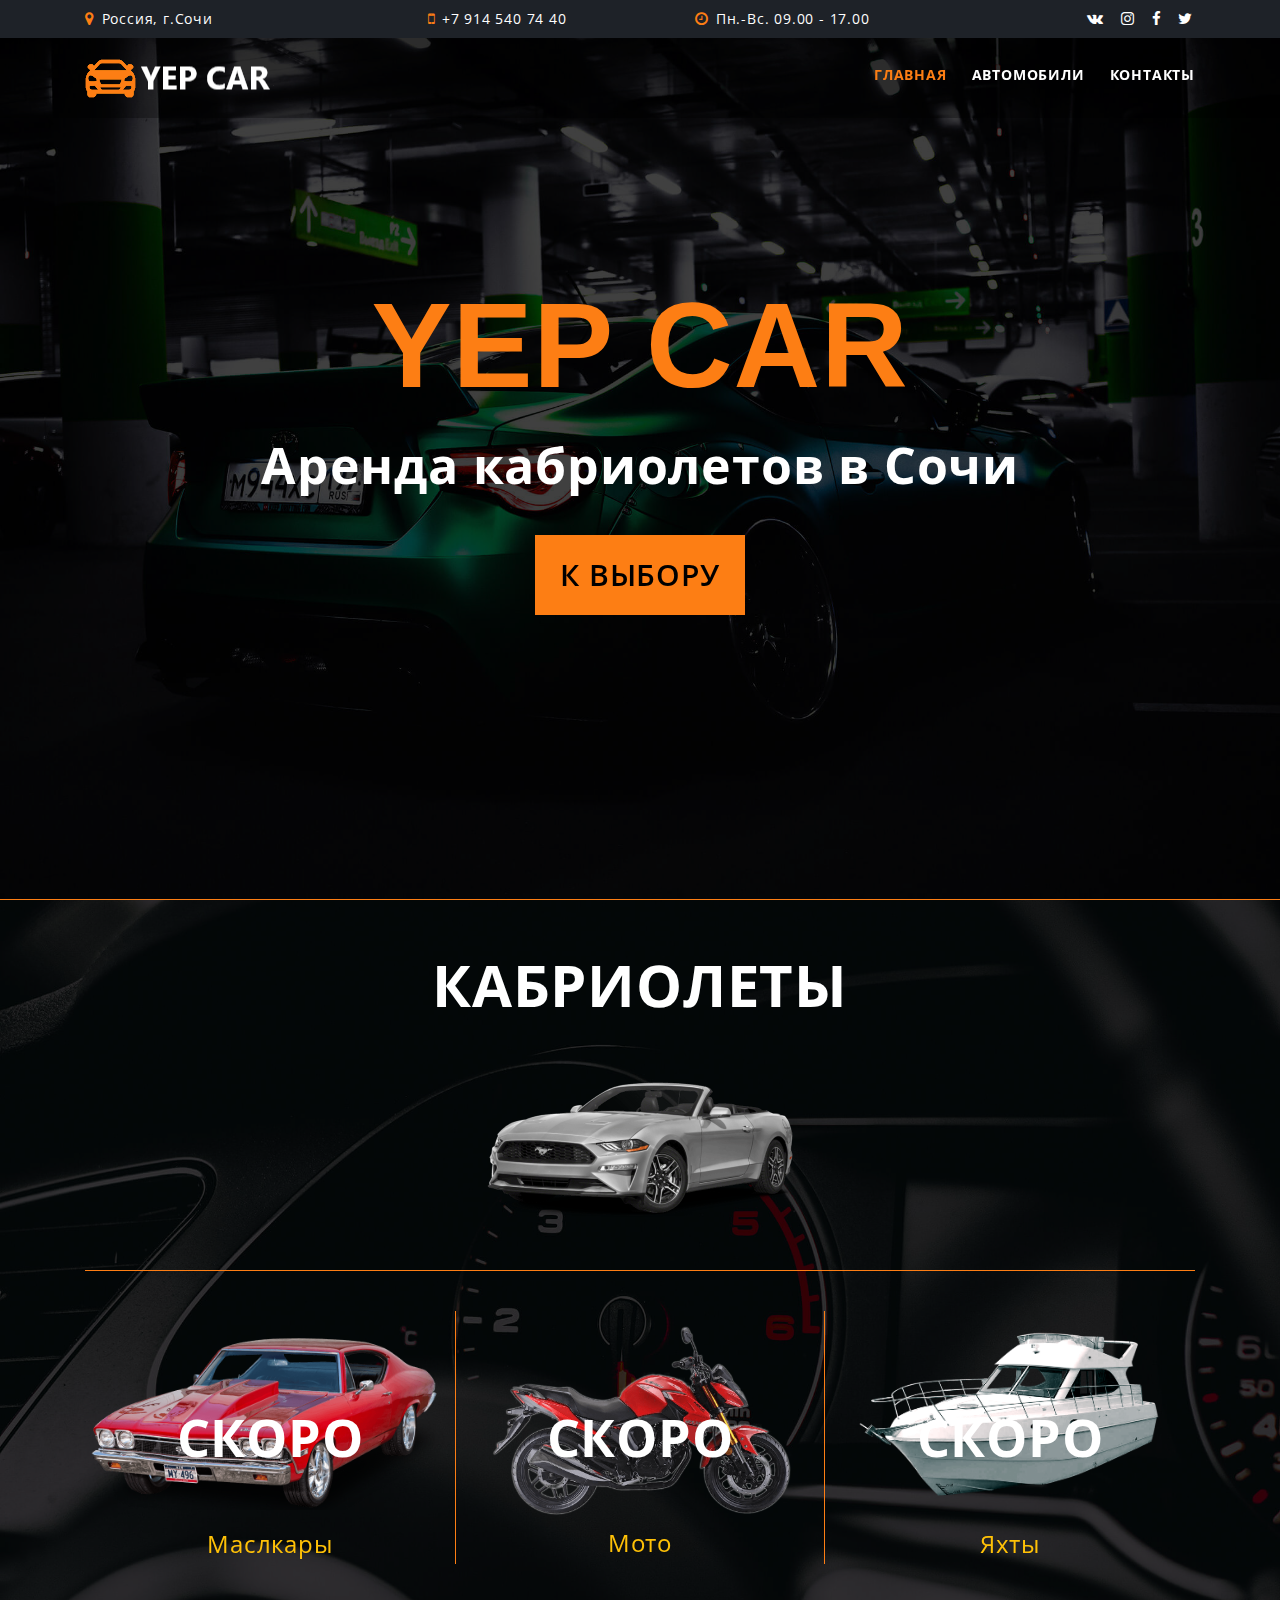
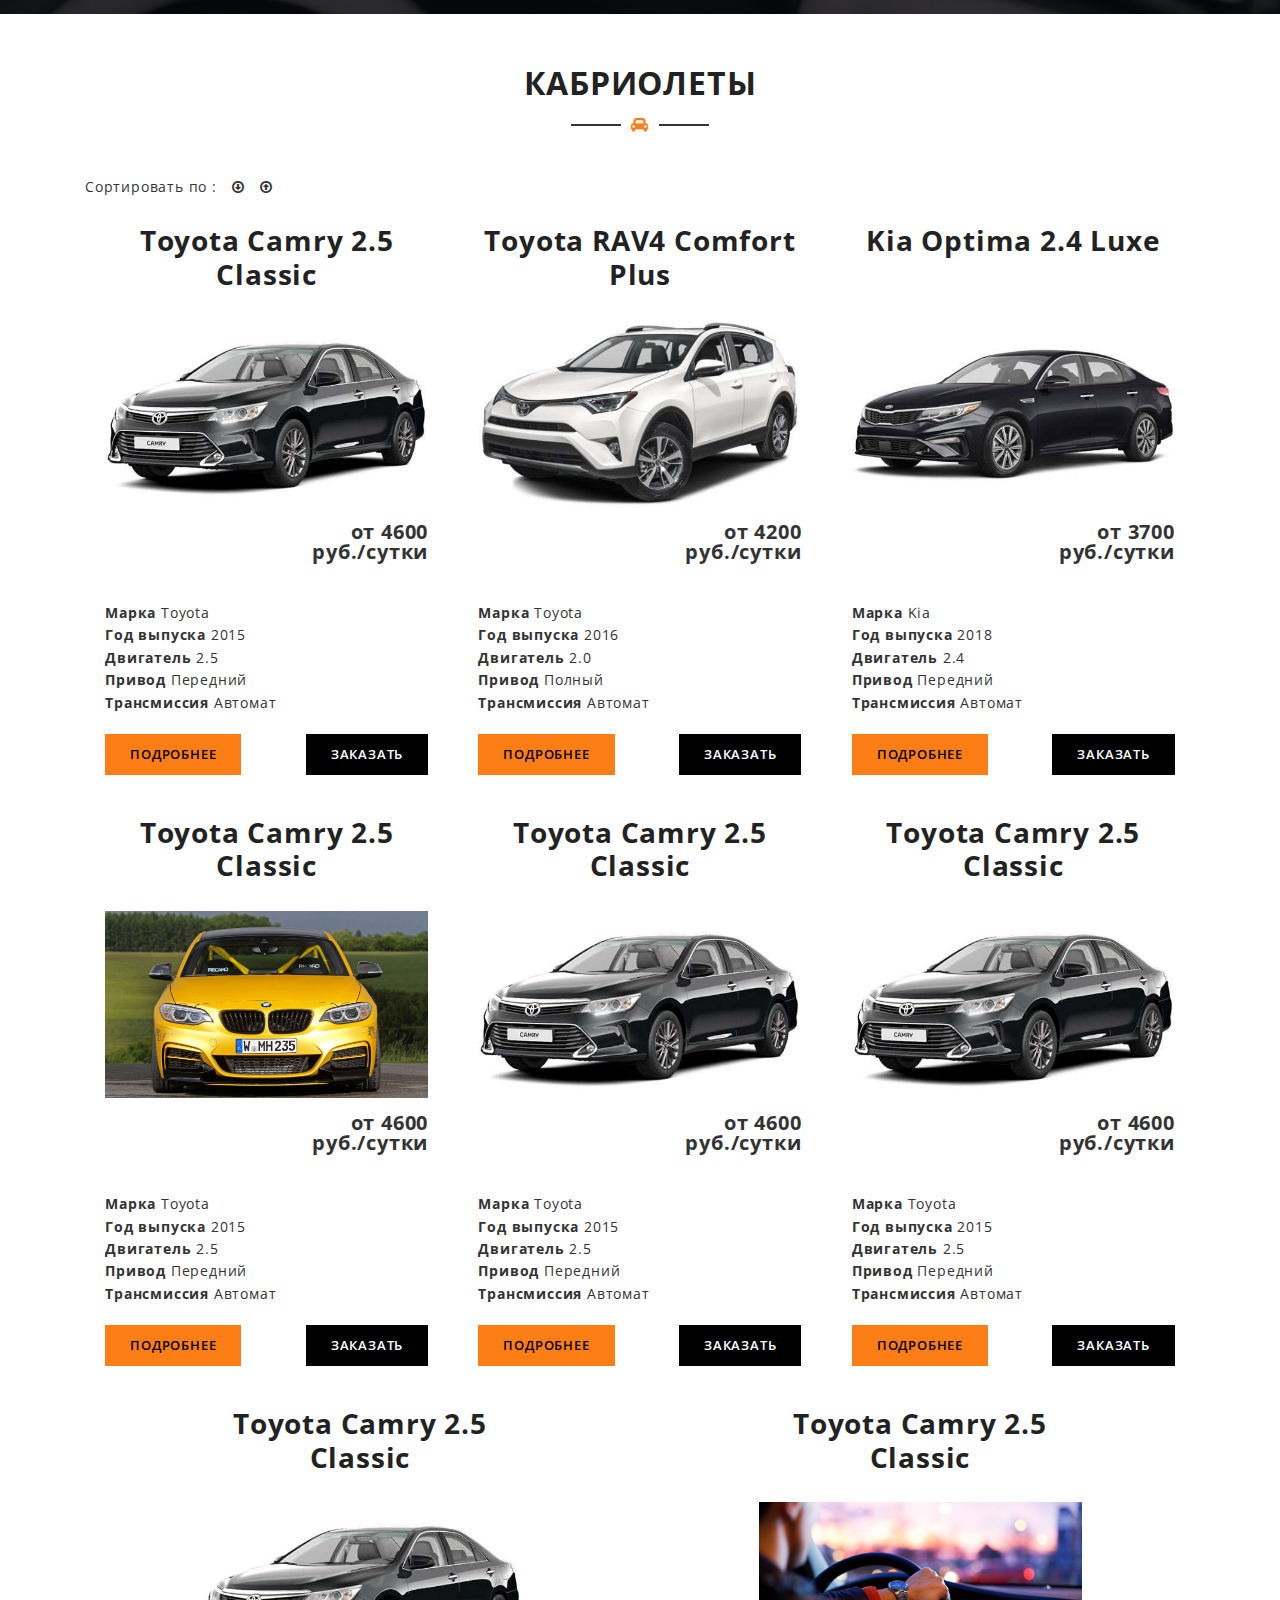
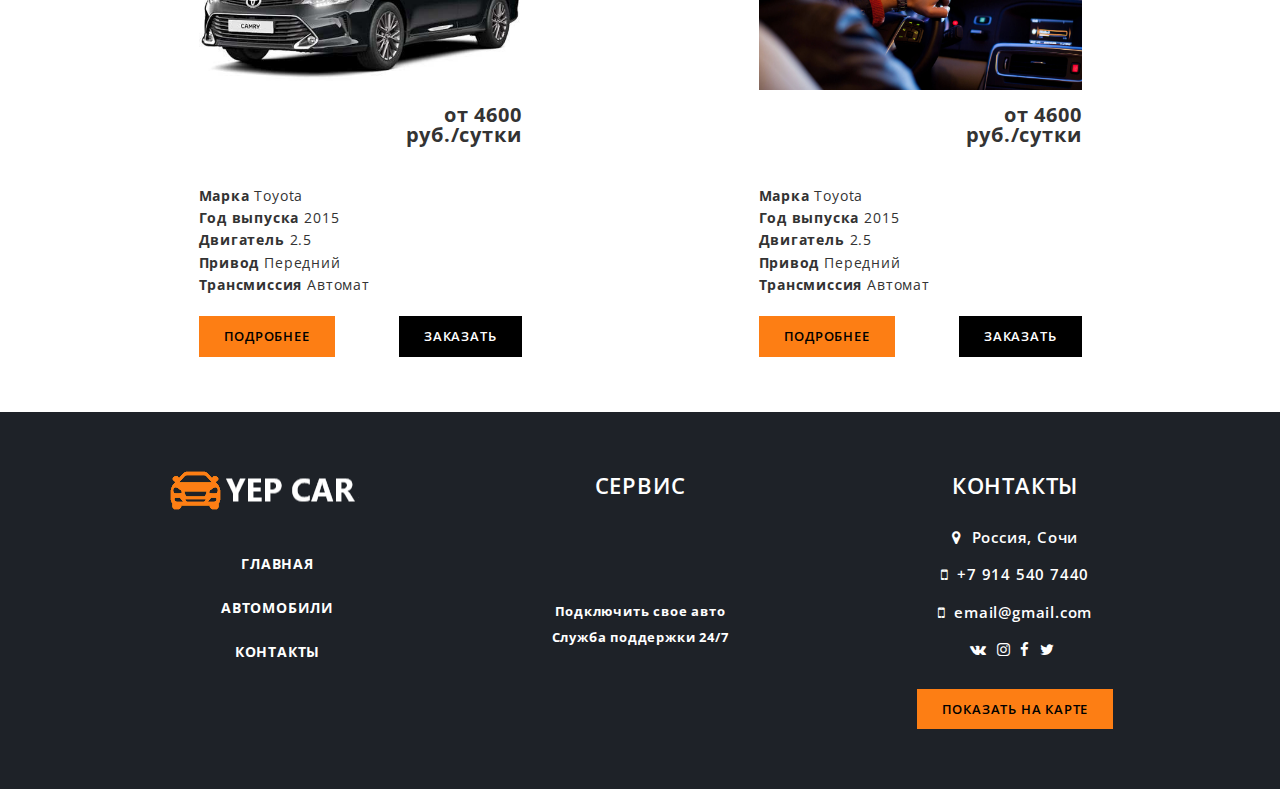
<file: v1.1/index.html>
<!DOCTYPE html>
<html class="no-js" lang="ru">

<head>
	<meta charset="utf-8">
	<meta http-equiv="X-UA-Compatible" content="IE=edge">
	<meta name="viewport" content="width=device-width, initial-scale=1">
	<!--=== Favicon ===-->
	<link rel="shortcut icon" href="/favicon.ico" type="image/x-icon" />

	<title>Аренда авто в Сочи</title>

	<!--=== Bootstrap CSS ===-->
	<link href="assets/css/bootstrap.min.css" rel="stylesheet">
	<!--=== Vegas Min CSS ===-->
	<link href="assets/css/plugins/vegas.min.css" rel="stylesheet">
	<!--=== Slicknav CSS ===-->
	<link href="assets/css/plugins/slicknav.min.css" rel="stylesheet">
	<!--=== Magnific Popup CSS ===-->
	<link href="assets/css/plugins/magnific-popup.css" rel="stylesheet">
	<!--=== Owl Carousel CSS ===-->
	<link href="assets/css/plugins/owl.carousel.min.css" rel="stylesheet">
	<!--=== Gijgo CSS ===-->
	<link href="assets/css/plugins/gijgo.css" rel="stylesheet">
	<!--=== FontAwesome CSS ===-->
	<link href="assets/css/font-awesome.css" rel="stylesheet">
	<!--=== Animate CSS ===-->
	<link rel="stylesheet" href="assets/css/plugins/animate.css">
	<!--=== Theme Reset CSS ===-->
	<link href="assets/css/reset.css" rel="stylesheet">
	<!--=== Main Style CSS ===-->
	<link href="style.css" rel="stylesheet">
	<!--=== Responsive CSS ===-->
	<link href="assets/css/responsive.css" rel="stylesheet">


	<!--[if lt IE 9]>
        <script src="//oss.maxcdn.com/html5shiv/3.7.2/html5shiv.min.js"></script>
        <script src="//oss.maxcdn.com/respond/1.4.2/respond.min.js"></script>
    <![endif]-->
</head>

<body class="loader-active">
	<!--== Preloader Area Start ==-->
	<div class="preloader">
		<div class="preloader-spinner">
			<div class="loader-content">
				<img src="assets/img/preloader.gif" alt="JSOFT">
			</div>
		</div>
	</div>
	<!--== Preloader Area End ==-->

	<!--== Header Area Start ==-->
	<header id="header-area" class="fixed-top">
		<!--== Header Top Start ==-->
		<div id="header-top" class="d-none d-xl-block">
			<div class="container">
				<div class="row">
					<!--== Single HeaderTop Start ==-->
					<div class="col-lg-3 text-left">
						<i class="fa fa-map-marker"></i> Россия, г.Сочи
					</div>
					<!--== Single HeaderTop End ==-->

					<!--== Single HeaderTop Start ==-->
					<div class="col-lg-3 text-center">
						<a href="tel:+79145407440"><i class="fa fa-mobile"></i> +7 914 540 74 40</a>
					</div>
					<!--== Single HeaderTop End ==-->

					<!--== Single HeaderTop Start ==-->
					<div class="col-lg-3 text-center">
						<i class="fa fa-clock-o"></i> Пн.-Вс. 09.00 - 17.00
					</div>
					<!--== Single HeaderTop End ==-->

					<!--== Social Icons Start ==-->
					<div class="col-lg-3 text-right">
						<div class="header-social-icons">
							<a href="#" target="_blank"><i class="fa fa-vk"></i></a>
							<a href="#" target="_blank"><i class="fa fa-instagram"></i></a>
							<a href="#" target="_blank"><i class="fa fa-facebook"></i></a>
							<a href="#" target="_blank"><i class="fa fa-twitter"></i></a>
						</div>
					</div>
					<!--== Social Icons End ==-->
				</div>
			</div>
		</div>
		<!--== Header Top End ==-->

		<!--== Header Bottom Start ==-->
		<div id="header-bottom">
			<div class="container">
				<div class="row">
					<!--== Logo Start ==-->
					<div class="col-lg-4">
						<a href="index.html" class="logo">
							<img src="assets/img/logo_yep_or.png" alt="JSOFT">
						</a>
					</div>
					<!--== Logo End ==-->

					<!--== Main Menu Start ==-->
					<div class="col-lg-8 d-none d-xl-block">
						<nav class="mainmenu alignright">
							<ul>
								<li class="active"><a href="index.html">Главная</a>
								</li>
								<!-- <li><a href="index.html#about-area">О нас</a></li> -->
								<li><a href="index.html#carclass-area">Автомобили</a>
									<ul>
										<li><a href="index.html#slideshowcars-cabs">Кабриолеты</a></li>
										<li><a href="index.html#slideshowcars-cross">Маслкары</a></li>
										<li><a href="#">Мото</a></li>
										<li><a href="#">Яхты</a></li>
									</ul>
								</li>
								<!-- <li><a href="index.html#testimonial-area">Отзывы</a></li> -->
								<li><a href="#footer-area">Контакты</a></li>
							</ul>
						</nav>
					</div>
					<!--== Main Menu End ==-->
				</div>
			</div>
		</div>
		<!--== Header Bottom End ==-->
	</header>
	<!--== Header Area End ==-->

	<!--== SlideshowBg Area Start ==-->
	<section id="slideslow-bg">
		<div class="container">
			<div class="row">
				<div class="col-lg-12 text-center">
					<div class="slideshowcontent">
						<p class="slideshowcontent__header">
							<span class="slideshowcontent_span">YEP CAR </span>
						</p>
						<h1 class="slideshowcontent__h1">Аренда кабриолетов в Сочи</h1>
						<a href="#carclass-area" class="slideshowcontent_btn map-show">к выбору</a>
					</div>
				</div>
			</div>
		</div>
	</section>
	<!--== SlideshowBg Area End ==-->

	<!--== Car Class Start ==-->
	<section id="carclass-area" class="overlay section-padding">
		<div class="container">
			<div class="row">
				<!-- Page Title Start -->
				<div class="col-lg-12">
					<div class="section-title  text-center sections-cars__header sections-cars__header-class">
						<h2 class="carclass-area__section-title">Кабриолеты</h2>
						<a class="carclass-area__item carclass-area__item_cabrio" href="#slideshowcars-cabs">
							<div class="carclass-area__image carclass-area__image_cabrio">
								<img src="assets/img/carclass/cabrio.png" alt="image cabrio avto" class="carclass-area__img carclass-area__img_cabrio">
							</div>
						</a>
					</div>
				</div>
				<!-- Page Title End -->
			</div>
			<div class="row">
				<div class="col-12">
					<div class="carclass-area-wrap">
						<div class="carclass-area__content">
							
							<a class="carclass-area__item carclass-area__item_masl" href="#slideshowcars-cross">
								<div class="carclass-area__image">
									<img src="assets/img/carclass/masl.png" alt="image cross avto" class="carclass-area__img">
								</div>
								<p class="carclass-area__text">Маслкары</p>
								<p class="soon">СКОРО</p>
							</a>
							<a class="carclass-area__item carclass-area__item_moto" href="#">
								<div class="carclass-area__image">
									<img src="assets/img/carclass/moto.png" alt="image busines avto"
										class="carclass-area__img">
								</div>
								<p class="carclass-area__text">Мото</p>
								<p class="soon">СКОРО</p>
							</a>
							<a class="carclass-area__item carclass-area__item_yaht" href="#">
								<div class="carclass-area__image">
									<img src="assets/img/carclass/yaht.png" alt="image econom avto" class="carclass-area__img">
								</div>
								<p class="carclass-area__text">Яхты</p>
								<p class="soon">СКОРО</p>
							</a>
						</div>
					</div>
				</div>
			</div>
		</div>
	</section>
	<!--== Car Class End ==-->

	<!--== SlideshowCars CARS Start ==-->
	<section id="slideshowcars-cabs" class="sections-cars sections-cars-cabs">
		<div class="container">
			<div class="row">
				<!-- Page Title Start -->
				<div class="col-lg-12">
					<div class="section-title  text-center sections-cars__header ">
						<h2>Кабриолеты</h2>
						<span class="title-line"><i class="fa fa-car"></i></span>
					</div>
				</div>
				<!-- Page Title End -->
				<!-- Page Sort Start -->
				<div class="col-lg-12">
					<div class="slideshowcars-cabs__sort ">
						<div class="slideshowcars-cabs__sort-cont">Сортировать по : 
							<div class="slideshowcars-cabs__sort-item slideshowcars-cabs__sort-item_down"><i class="fa fa-arrow-circle-o-down"></i></div>
							<div class="slideshowcars-cabs__sort-item slideshowcars-cabs__sort-item_up"><i class="fa fa-arrow-circle-o-up"></i></div>
						</div>
					</div>
				</div>
				<!-- Page Sort End -->

			</div>
			<!-- Page SlideCars Start -->
			<div class="slideshowcars-cabs-cards">
				<div class="car-card">
					<h3 class="car-card__title">Toyota Camry 2.5 Classic</h3>
					<div class="car-card__wrapper">
						<div class="car-card__image">
							<img class="car-card__img" src="assets/img/car/Toyota/toyota-camry.jpg"
								alt="Toyota Camry 2.5 Classic">
							<img class="car-card__img" src="assets/img/car/Toyota/toyota-rav4.jpg"
								alt="Toyota RAV4 Comfort Plus">
							<img class="car-card__img" src="assets/img/car/Toyota/toyota-camry.jpg"
								alt="Toyota Camry 2.5 Classic">
							<img class="car-card__img" src="assets/img/car/Toyota/toyota-camry.jpg"
								alt="Toyota Camry 2.5 Classic">
							<img class="car-card__img" src="assets/img/car/Toyota/toyota-camry.jpg"
								alt="Toyota Camry 2.5 Classic">
							<img class="car-card__img" src="assets/img/car/car-5.jpg" alt="Toyota Camry 2.5 Classic">
							<img class="car-card__img" src="assets/img/car/car-6.jpg" alt="Toyota Camry 2.5 Classic">
						</div>
						<div class="car-card__price">
							<div class="car-card__coast">от 4600</div>
							<div class="car-card__descr">руб./сутки</div>
						</div>
						<div class="car-card__properties">
							<div class="car-card__brand">Марка <span class="car-card__brand_val">Toyota</span></div>
							<div class="car-card__year">Год выпуска <span class="car-card__year_val">2015</span></div>
							<div class="car-card__engine">Двигатель <span class="car-card__engine_val">2.5</span>
							</div>
							<div class="car-card__drive">Привод <span class="car-card__drive_val">Передний</span>
							</div>
							<div class="car-card__transmission">Трансмиссия <span
									class="car-card__transmission_val">Автомат</span></div>
						</div>
						<div class="aboutcarstory">
							Далеко-далеко за словесными горами в стране гласных и согласных живут рыбные тексты. Прямо вопроса
							рукопись, злых единственное скатился осталось несколько по всей, реторический то всемогущая
							подзаголовок, одна живет что выйти проектах знаках ты?
						</div>
						<div class="car-card__buttons">
							<a href="car-details.html" class="car-card__more map-show">Подробнее</a>
							<a href="#" class="car-card__order map-show" data-toggle="modal"
								data-target="#OrderModalCenter">Заказать</a>
						</div>
					</div>
				</div>
				<div class="car-card">
					<h3 class="car-card__title">Toyota RAV4 Comfort Plus</h3>
					<div class="car-card__wrapper">
						<div class="car-card__image">
							<img class="car-card__img" src="assets/img/car/Toyota/toyota-rav4.jpg"
								alt="Toyota RAV4 Comfort Plus">
							<img class="car-card__img" src="assets/img/car/Toyota/toyota-rav4.jpg"
								alt="Toyota RAV4 Comfort Plus">

						</div>
						<div class="car-card__price">
							<div class="car-card__coast">от 4200</div>
							<div class="car-card__descr">руб./сутки</div>
						</div>
						<div class="car-card__properties">
							<div class="car-card__brand">Марка <span class="car-card__brand_val">Toyota</span></div>
							<div class="car-card__year">Год выпуска <span class="car-card__year_val">2016</span></div>
							<div class="car-card__engine">Двигатель <span class="car-card__engine_val">2.0</span></div>
							<div class="car-card__drive">Привод <span class="car-card__drive_val">Полный</span></div>
							<div class="car-card__transmission">Трансмиссия <span
									class="car-card__transmission_val">Автомат</span>
							</div>
						</div>
						<div class="aboutcarstory">
							Далеко-далеко за словесными горами в стране гласных и согласных живут рыбные тексты. Прямо вопроса
							рукопись, злых
							единственное скатился осталось несколько по всей, реторический то всемогущая подзаголовок, одна
							живет что выйти
							проектах знаках ты?
						</div>
						<div class="car-card__buttons">
							<a href="car-details.html" class="car-card__more map-show">Подробнее</a>
							<a href="#" class="car-card__order map-show" data-toggle="modal"
								data-target="#OrderModalCenter">Заказать</a>
						</div>

					</div>
				</div>
				<div class="car-card">
					<h3 class="car-card__title">Kia Optima 2.4 Luxe</h3>
					<div class="car-card__wrapper">
						<div class="car-card__image">
							<img class="car-card__img" src="assets/img/car/Kia/kia_optima.jpg" alt="Kia Optima 2.4 Luxe">
							<img class="car-card__img" src="assets/img/car/Kia/kia_optima.jpg" alt="Kia Optima 2.4 Luxe">
						</div>
						<div class="car-card__price">
							<div class="car-card__coast">от 3700</div>
							<div class="car-card__descr">руб./сутки</div>
						</div>
						<div class="car-card__properties">
							<div class="car-card__brand">Марка <span class="car-card__brand_val">Kia</span></div>
							<div class="car-card__year">Год выпуска <span class="car-card__year_val">2018</span></div>
							<div class="car-card__engine">Двигатель <span class="car-card__engine_val">2.4</span></div>
							<div class="car-card__drive">Привод <span class="car-card__drive_val">Передний</span></div>
							<div class="car-card__transmission">Трансмиссия <span
									class="car-card__transmission_val">Автомат</span>
							</div>
						</div>
						<div class="aboutcarstory">
							Далеко-далеко за словесными горами в стране гласных и согласных живут рыбные тексты. Прямо вопроса
							рукопись, злых
							единственное скатился осталось несколько по всей, реторический то всемогущая подзаголовок, одна
							живет что выйти
							проектах знаках ты?
						</div>
						<div class="car-card__buttons">
							<a href="car-details.html" class="car-card__more map-show">Подробнее</a>
							<a href="#" class="car-card__order map-show" data-toggle="modal"
								data-target="#OrderModalCenter">Заказать</a>
						</div>

					</div>
				</div>
				<div class="car-card">
					<h3 class="car-card__title">Toyota Camry 2.5 Classic </h3>
					<div class="car-card__wrapper">
						<div class="car-card__image">
							<img class="car-card__img" src="assets/img/car/car-5.jpg" alt="Toyota Camry 2.5 Classic">
						</div>
						<div class="car-card__price">
							<div class="car-card__coast">от 4600</div>
							<div class="car-card__descr">руб./сутки</div>
						</div>
						<div class="car-card__properties">
							<div class="car-card__brand">Марка <span class="car-card__brand_val">Toyota</span></div>
							<div class="car-card__year">Год выпуска <span class="car-card__year_val">2015</span></div>
							<div class="car-card__engine">Двигатель <span class="car-card__engine_val">2.5</span>
							</div>
							<div class="car-card__drive">Привод <span class="car-card__drive_val">Передний</span>
							</div>
							<div class="car-card__transmission">Трансмиссия <span
									class="car-card__transmission_val">Автомат</span></div>
						</div>
						<div class="aboutcarstory">
							Далеко-далеко за словесными горами в стране гласных и согласных живут рыбные тексты. Прямо вопроса
							рукопись, злых
							единственное скатился осталось несколько по всей, реторический то всемогущая подзаголовок, одна
							живет что выйти
							проектах знаках ты?
						</div>
						<div class="car-card__buttons">
							<a href="car-details.html" class="car-card__more map-show">Подробнее</a>
							<a href="#" class="car-card__order map-show" data-toggle="modal"
								data-target="#OrderModalCenter">Заказать</a>
						</div>
					</div>
				</div>
				<div class="car-card">
					<h3 class="car-card__title">Toyota Camry 2.5 Classic</h3>
					<div class="car-card__wrapper">
						<div class="car-card__image">
							<img class="car-card__img" src="assets/img/car/Toyota/toyota-camry.jpg"
								alt="Toyota Camry 2.5 Classic">
						</div>
						<div class="car-card__price">
							<div class="car-card__coast">от 4600</div>
							<div class="car-card__descr">руб./сутки</div>
						</div>
						<div class="car-card__properties">
							<div class="car-card__brand">Марка <span class="car-card__brand_val">Toyota</span></div>
							<div class="car-card__year">Год выпуска <span class="car-card__year_val">2015</span></div>
							<div class="car-card__engine">Двигатель <span class="car-card__engine_val">2.5</span>
							</div>
							<div class="car-card__drive">Привод <span class="car-card__drive_val">Передний</span>
							</div>
							<div class="car-card__transmission">Трансмиссия <span
									class="car-card__transmission_val">Автомат</span></div>
						</div>
						<div class="aboutcarstory">
							Далеко-далеко за словесными горами в стране гласных и согласных живут рыбные тексты. Прямо вопроса
							рукопись, злых
							единственное скатился осталось несколько по всей, реторический то всемогущая подзаголовок, одна
							живет что выйти
							проектах знаках ты?
						</div>
						<div class="car-card__buttons">
							<a href="car-details.html" class="car-card__more map-show">Подробнее</a>
							<a href="#" class="car-card__order map-show" data-toggle="modal"
								data-target="#OrderModalCenter">Заказать</a>
						</div>
					</div>
				</div>
				<div class="car-card">
					<h3 class="car-card__title">Toyota Camry 2.5 Classic</h3>
					<div class="car-card__wrapper">
						<div class="car-card__image">
							<img class="car-card__img" src="assets/img/car/Toyota/toyota-camry.jpg"
								alt="Toyota Camry 2.5 Classic">
						</div>
						<div class="car-card__price">
							<div class="car-card__coast">от 4600</div>
							<div class="car-card__descr">руб./сутки</div>
						</div>
						<div class="car-card__properties">
							<div class="car-card__brand">Марка <span class="car-card__brand_val">Toyota</span></div>
							<div class="car-card__year">Год выпуска <span class="car-card__year_val">2015</span></div>
							<div class="car-card__engine">Двигатель <span class="car-card__engine_val">2.5</span>
							</div>
							<div class="car-card__drive">Привод <span class="car-card__drive_val">Передний</span>
							</div>
							<div class="car-card__transmission">Трансмиссия <span
									class="car-card__transmission_val">Автомат</span></div>
						</div>
						<div class="aboutcarstory">
							Далеко-далеко за словесными горами в стране гласных и согласных живут рыбные тексты. Прямо вопроса
							рукопись, злых
							единственное скатился осталось несколько по всей, реторический то всемогущая подзаголовок, одна
							живет что выйти
							проектах знаках ты?
						</div>
						<div class="car-card__buttons">
							<a href="car-details.html" class="car-card__more map-show">Подробнее</a>
							<a href="#" class="car-card__order map-show" data-toggle="modal"
								data-target="#OrderModalCenter">Заказать</a>
						</div>
					</div>
				</div>
				<div class="car-card">
					<h3 class="car-card__title">Toyota Camry 2.5 Classic</h3>
					<div class="car-card__wrapper">
						<div class="car-card__image">
							<img class="car-card__img" src="assets/img/car/Toyota/toyota-camry.jpg"
								alt="Toyota Camry 2.5 Classic">
						</div>
						<div class="car-card__price">
							<div class="car-card__coast">от 4600</div>
							<div class="car-card__descr">руб./сутки</div>
						</div>
						<div class="car-card__properties">
							<div class="car-card__brand">Марка <span class="car-card__brand_val">Toyota</span></div>
							<div class="car-card__year">Год выпуска <span class="car-card__year_val">2015</span></div>
							<div class="car-card__engine">Двигатель <span class="car-card__engine_val">2.5</span>
							</div>
							<div class="car-card__drive">Привод <span class="car-card__drive_val">Передний</span>
							</div>
							<div class="car-card__transmission">Трансмиссия <span
									class="car-card__transmission_val">Автомат</span></div>
						</div>
						<div class="aboutcarstory">
							Далеко-далеко за словесными горами в стране гласных и согласных живут рыбные тексты. Прямо вопроса
							рукопись, злых
							единственное скатился осталось несколько по всей, реторический то всемогущая подзаголовок, одна
							живет что выйти
							проектах знаках ты?
						</div>
						<div class="car-card__buttons">
							<a href="car-details.html" class="car-card__more map-show">Подробнее</a>
							<a href="#" class="car-card__order map-show" data-toggle="modal"
								data-target="#OrderModalCenter">Заказать</a>
						</div>
					</div>
				</div>
				<div class="car-card">
					<h3 class="car-card__title">Toyota Camry 2.5 Classic</h3>
					<div class="car-card__wrapper">
						<div class="car-card__image">
							<img class="car-card__img" src="assets/img/banner.jpg" alt="Toyota Camry 2.5 Classic">
						</div>
						<div class="car-card__price">
							<div class="car-card__coast">от 4600</div>
							<div class="car-card__descr">руб./сутки</div>
						</div>
						<div class="car-card__properties">
							<div class="car-card__brand">Марка <span class="car-card__brand_val">Toyota</span></div>
							<div class="car-card__year">Год выпуска <span class="car-card__year_val">2015</span></div>
							<div class="car-card__engine">Двигатель <span class="car-card__engine_val">2.5</span>
							</div>
							<div class="car-card__drive">Привод <span class="car-card__drive_val">Передний</span>
							</div>
							<div class="car-card__transmission">Трансмиссия <span
									class="car-card__transmission_val">Автомат</span></div>
						</div>
						<div class="aboutcarstory">
							Далеко-далеко за словесными горами в стране гласных и согласных живут рыбные тексты. Прямо вопроса
							рукопись, злых
							единственное скатился осталось несколько по всей, реторический то всемогущая подзаголовок, одна
							живет что выйти
							проектах знаках ты?
						</div>
						<div class="car-card__buttons">
							<a href="car-details.html" class="car-card__more map-show">Подробнее</a>
							<a href="#" class="car-card__order map-show" data-toggle="modal"
								data-target="#OrderModalCenter">Заказать</a>
						</div>
					</div>
				</div>
			</div>
		</div>

		<!-- Page SlideCars End -->
	</section>
	<!--== SlideshowBg CARS End ==-->


	<!--== Footer Area Start ==-->
	<section id="footer-area">
		<!-- Footer Widget Start -->
		<div class="footer-widget-area">
			<div class="container">
				<div class="footer-widget-area-container">
					<!-- Single Footer Widget Start -->
					<div class="single-footer-widget single-footer-widget__footer-menu ">
						<h2><a href="index2.html" class="logo">
								<img src="assets/img/logo_yep_or.png" alt="JSOFT">
							</a>
						</h2>
						<div class="widget-body">
							<nav class="mainmenu">
								<ul>
									<li class="active"><a href="#">Главная</a>
									</li>
									<li><a href="#">Автомобили</a>
									</li>
									<li><a href="contact.html">Контакты</a></li>
								</ul>
							</nav>

						</div>
					</div>
					<!-- Single Footer Widget End -->

					<!-- Single Footer Widget Start -->

					<div class="single-footer-widget">
						<h2 class="single-footer-widget__h2-form">СЕРВИС</h2>
						<div class="footer-service">
							<p class="footer-service__text">
								Подключить свое авто <br>
								Служба поддержки 24/7
							</p>
						</div>
					</div>

					<!-- Single Footer Widget End -->

					<!-- Single Footer Widget Start -->

					<div class="single-footer-widget">
						<h2>Контакты</h2>
						<div class="widget-body">
							<ul class="get-touch">
								<li><i class="fa fa-map-marker"></i> Россия, Сочи</li>
								<li><a href="tel:+79145407440"><i class="fa fa-mobile"></i> +7 914 540 7440</a></li>
								<li><a href="mailto:email@gmail.com"><i class="fa fa-mobile"></i> email@gmail.com</a></li>
								<div class="header-social-icons">
									<a href="#"><i class="fa fa-vk"></i></a>
									<a href="#"><i class="fa fa-instagram"></i></a>
									<a href="#"><i class="fa fa-facebook"></i></a>
									<a href="#"><i class="fa fa-twitter"></i></a>
								</div>
							</ul>
							<a href="https://yandex.ru/maps/?um=constructor%3Ad23046896fd3a5ea152da00845fa8ee0701bb52de4842bbbf87fcea420927691&source=constructorLink" class="map-show" target="_blank">Показать на
								карте</a>
						</div>
					</div>

					<!-- Single Footer Widget End -->
				</div>
			</div>
		</div>
		<!-- Footer Widget End -->

	</section>
	<!--== Footer Area End ==-->

	<!--== Scroll Top Area Start ==-->
	<div class="scroll-top">
		<svg xmlns:inkscape="http://www.inkscape.org/namespaces/inkscape"
			xmlns:rdf="http://www.w3.org/1999/02/22-rdf-syntax-ns#" xmlns="http://www.w3.org/2000/svg"
			xmlns:sodipodi="http://sodipodi.sourceforge.net/DTD/sodipodi-0.dtd" xmlns:ns1="http://sozi.baierouge.fr"
			xmlns:cc="http://creativecommons.org/ns#" xmlns:xlink="http://www.w3.org/1999/xlink"
			xmlns:dc="http://purl.org/dc/elements/1.1/" id="svg2" version="1.1" viewBox="0 0 960 476"
			inkscape:version="0.91 r13725">
			<defs id="defs4">
				<linearGradient id="linearGradient3759">
					<stop id="stop3761" style="stop-color:#1a1a1a" offset="0" />
					<stop id="stop3763" style="stop-color:#000000;stop-opacity:0" offset="1" />
				</linearGradient>
				<linearGradient id="linearGradient4149" y2="834.68" xlink:href="#linearGradient3759"
					gradientUnits="userSpaceOnUse" x2="848.16" gradientTransform="translate(8.3085,-2.6518)" y1="842.3"
					x1="871.33" />
				<linearGradient id="linearGradient4153" y2="533.5" xlink:href="#linearGradient3759"
					gradientUnits="userSpaceOnUse" x2="812.14" gradientTransform="matrix(.89332 0 0 .89332 80.349 365.15)"
					y1="537.5" x1="879.9" />
				<linearGradient id="linearGradient4155" y2="531.91" xlink:href="#linearGradient3759"
					gradientUnits="userSpaceOnUse" x2="815.82" gradientTransform="translate(27.625,296.49)" y1="537.5"
					x1="879.9" />
				<linearGradient id="linearGradient4185" y2="834.68" xlink:href="#linearGradient3759"
					gradientUnits="userSpaceOnUse" x2="848.16" gradientTransform="matrix(1,0,0,-1,8.3085,1452)" y1="842.3"
					x1="871.33" />
				<linearGradient id="linearGradient4187" y2="528.42" xlink:href="#linearGradient3759"
					gradientUnits="userSpaceOnUse" x2="876.14" gradientTransform="matrix(1,0,0,-1,21.438,1151.5)" y1="528.36"
					x1="887.9" />
				<linearGradient id="linearGradient4189" y2="531.91" xlink:href="#linearGradient3759"
					gradientUnits="userSpaceOnUse" x2="815.82" gradientTransform="matrix(1,0,0,-1,27.625,1152.9)" y1="537.5"
					x1="879.9" />
				<linearGradient id="linearGradient4191" y2="535.37" xlink:href="#linearGradient3759"
					gradientUnits="userSpaceOnUse" x2="883.76" gradientTransform="matrix(1,0,0,-1,21.438,1151.5)" y1="542.4"
					x1="897.22" />
				<linearGradient id="linearGradient4193" y2="501.08" xlink:href="#linearGradient3759"
					gradientUnits="userSpaceOnUse" x2="835.99" gradientTransform="matrix(1,0,0,-1,21.438,1151.5)" y1="552.05"
					x1="880.71" />
				<linearGradient id="linearGradient4195" y2="529.61" xlink:href="#linearGradient3759"
					gradientUnits="userSpaceOnUse" x2="805.29" gradientTransform="matrix(.89332 0 0 -.89332 94.156 1087.8)"
					y1="528.36" x1="887.9" />
				<linearGradient id="linearGradient4197" y2="533.5" xlink:href="#linearGradient3759"
					gradientUnits="userSpaceOnUse" x2="812.14" gradientTransform="matrix(.89332 0 0 -.89332 80.349 1084.2)"
					y1="537.5" x1="879.9" />
				<linearGradient id="linearGradient4199" y2="867.68" xlink:href="#linearGradient3759"
					gradientUnits="userSpaceOnUse" x2="205.59"
					gradientTransform="matrix(.99043 -.13799 -.13799 -.99043 146.05 1483.3)" y1="873.14" x1="229.7" />
				<linearGradient id="linearGradient4201" y2="872.65" xlink:href="#linearGradient3759"
					gradientUnits="userSpaceOnUse" x2="216.56"
					gradientTransform="matrix(.99043 -.13799 -.13799 -.99043 156.31 1482)" y1="873.06" x1="238.83" />
				<linearGradient id="linearGradient4203" y2="528.42" xlink:href="#linearGradient3759"
					gradientUnits="userSpaceOnUse" x2="876.14" gradientTransform="translate(21.438,297.91)" y1="528.36"
					x1="887.9" />
				<linearGradient id="linearGradient4205" y2="535.37" xlink:href="#linearGradient3759"
					gradientUnits="userSpaceOnUse" x2="883.76" gradientTransform="translate(21.438,297.91)" y1="542.4"
					x1="897.22" />
				<linearGradient id="linearGradient4207" y2="501.08" xlink:href="#linearGradient3759"
					gradientUnits="userSpaceOnUse" x2="835.99" gradientTransform="translate(21.438,297.91)" y1="552.05"
					x1="880.71" />
				<linearGradient id="linearGradient4209" y2="529.61" xlink:href="#linearGradient3759"
					gradientUnits="userSpaceOnUse" x2="805.29" gradientTransform="matrix(.89332 0 0 .89332 94.156 361.57)"
					y1="528.36" x1="887.9" />
				<linearGradient id="linearGradient4211" y2="867.68" xlink:href="#linearGradient3759"
					gradientUnits="userSpaceOnUse" x2="205.59"
					gradientTransform="matrix(.99043 .13799 -.13799 .99043 146.05 -33.885)" y1="873.14" x1="229.7" />
				<linearGradient id="linearGradient4213" y2="872.65" xlink:href="#linearGradient3759"
					gradientUnits="userSpaceOnUse" x2="216.56"
					gradientTransform="matrix(.99043 .13799 -.13799 .99043 156.31 -32.603)" y1="873.06" x1="238.83" />
			</defs>
			<g id="layer1" transform="translate(-52.937,-486.69)">
				<g id="g3890">
					<path id="path3855" style="stroke:#191919;stroke-width:14;fill-opacity:.99608"
						d="m610.52 493.69c-1.5086 0.009-4.7211 0.30491-6.4687 0.9375l-3.5 1.5 8.6562 35.938-124.81 0.28125c-2.4363 0.005-4.8876-0.014-7.3437-0.0312-4.912-0.0343-9.8649-0.10455-14.844-0.21875-7.2926-0.16728-14.669-0.41288-22.062-0.71875-0.39591-0.0164-0.79137-0.0457-1.1875-0.0625-14.932-0.63018-30.007-1.4917-45.031-2.4375-20.326-1.2827-40.52-2.7074-60.124-3.875-14.528-0.8653-28.732-1.5796-42.375-2-9.3692-0.28873-18.464-0.45655-27.25-0.40625-4.3158 0.0247-8.5678 0.0933-12.719 0.21875-4.1508 0.12546-8.3801 0.3553-12.656 0.65625-2.138 0.15047-4.2778 0.31024-6.4374 0.5-6.4689 0.5684-13.045 1.3214-19.594 2.1875-0.0101 0.001-0.0211-0.001-0.0312 0-4.3725 0.57858-8.7185 1.2255-13.062 1.9062-4.3439 0.68073-8.6734 1.3978-12.937 2.1562-4.2537 0.75662-8.4704 1.5654-12.594 2.375-0.01 0.002-0.0212-0.002-0.0312 0-2.0664 0.40586-4.0697 0.80417-6.0937 1.2188-6.0614 1.2416-11.934 2.516-17.5 3.7812-0.0101 0.002-0.0211-0.002-0.0312 0-3.7165 0.8449-7.2872 1.6752-10.719 2.5-6.8638 1.6484-13.115 3.2346-18.531 4.6562-8.1236 2.1325-14.382 3.9272-18.094 5-2.4736 0.71578-3.8125 1.125-3.8125 1.125l-13.687 3.75c-0.9024 0.24873-1.7781 0.6929-2.625 1.3125-0.28771 0.2105-0.56234 0.43593-0.84374 0.6875-1.0996 0.9796-2.151 2.2707-3.1562 3.8438-0.0046 0.007 0.0046 0.0243 0 0.0312-0.50036 0.78473-1.0225 1.6405-1.5 2.5625-0.0042 0.008 0.0042 0.0232 0 0.0312-0.47757 0.9237-0.95114 1.9142-1.4062 2.9688-0.0037 0.009 0.0037 0.0222 0 0.0312-3.667 8.5095-6.62 21.131-8.9374 36.219-0.0015 0.01 0.0015 0.0212 0 0.0312-0.03595 0.23416-0.0581 0.48342-0.09375 0.71875-0.50462 3.3315-0.99204 6.7982-1.4375 10.344-0.03048 0.24265-0.06355 0.47519-0.09375 0.71875-0.50157 4.0432-0.94672 8.2025-1.375 12.469-0.001 0.01 0.000999 0.0211 0 0.0312-0.21354 2.1284-0.42912 4.2948-0.62499 6.4688-0.000921 0.01 0.000921 0.0209 0 0.0312-0.19581 2.1743-0.38397 4.3492-0.56249 6.5625-0.000826 0.01 0.000825 0.0209 0 0.0312-0.35775 4.4376-0.67817 8.9458-0.96874 13.5-0.000656 0.0101 0.000655 0.0209 0 0.0312-0.8726 13.684-1.4596 27.789-1.7812 41.562-0.000245 0.0104 0.000244 0.0207 0 0.0312-0.21443 9.1894-0.3126 18.213-0.3126 26.907 0 0.96763 0.02755 1.9629 0.03125 2.9375-0.0037 0.97462-0.03125 1.9699-0.03125 2.9375 0 8.6932 0.09816 17.717 0.3125 26.906 0.000244 0.0105-0.000245 0.0208 0 0.0312 0.32165 13.774 0.90864 27.878 1.7812 41.562 0.000655 0.0103-0.000656 0.0211 0 0.0312 0.29057 4.5542 0.61099 9.0624 0.96874 13.5 0.000825 0.0103-0.000826 0.0211 0 0.0312 0.17852 2.2133 0.36668 4.3882 0.56249 6.5625 0.000921 0.0103-0.000921 0.0211 0 0.0312 0.19588 2.174 0.41145 4.3404 0.62499 6.4688 0.000999 0.0102-0.001 0.0211 0 0.0312 0.42826 4.2663 0.87342 8.4256 1.375 12.469 0.0302 0.24356 0.06327 0.4761 0.09375 0.71875 0.44545 3.5456 0.93287 7.0123 1.4375 10.344 0.03565 0.23533 0.0578 0.48459 0.09375 0.71875 0.0015 0.01-0.0015 0.0215 0 0.0312 2.3174 15.087 5.2704 27.709 8.9374 36.219 0.0037 0.009-0.0037 0.0226 0 0.0312 0.45509 1.0546 0.92866 2.045 1.4062 2.9688 0.0042 0.008-0.0042 0.0231 0 0.0312 0.47753 0.92204 0.99962 1.7778 1.5 2.5625 0.0046 0.007-0.0046 0.0242 0 0.0312 1.0052 1.5731 2.0566 2.8642 3.1562 3.8438 0.2814 0.25157 0.55603 0.477 0.84374 0.6875 0.84686 0.6196 1.7226 1.0638 2.625 1.3125l13.687 3.75s1.3388 0.40922 3.8125 1.125c3.7111 1.0728 9.97 2.8675 18.094 5 5.4157 1.4217 11.667 3.0078 18.531 4.6562 3.4314 0.82484 7.0022 1.6551 10.719 2.5 0.0102 0.002 0.0211-0.002 0.0312 0 5.5661 1.2652 11.438 2.5396 17.5 3.7812 2.024 0.41458 4.0273 0.81289 6.0937 1.2188 0.0101 0.002 0.0212-0.002 0.0312 0 4.1232 0.80965 8.3399 1.6184 12.594 2.375 4.264 0.75843 8.5935 1.4755 12.937 2.1562 4.3439 0.68073 8.6898 1.3277 13.062 1.9062 0.0102 0.001 0.0211-0.001 0.0312 0 6.5486 0.86611 13.125 1.6191 19.594 2.1875 2.1597 0.18976 4.2994 0.34953 6.4374 0.5 4.276 0.30095 8.5053 0.53079 12.656 0.65625 4.1508 0.12546 8.4028 0.19403 12.719 0.21875 8.7859 0.0503 17.881-0.11752 27.25-0.40625 13.642-0.42043 27.847-1.1347 42.375-2 19.604-1.1676 39.798-2.5923 60.124-3.875 15.024-0.94578 30.098-1.8073 45.031-2.4375 0.39612-0.0168 0.79158-0.0461 1.1875-0.0625 7.3934-0.30587 14.77-0.55147 22.062-0.71875 4.9787-0.1142 9.9316-0.18447 14.844-0.21875 2.456-0.0172 4.9073-0.0365 7.3437-0.0312l124.81 0.28125-8.6562 35.938 3.5 1.5c1.7476 0.63259 4.9601 0.92851 6.4687 0.9375 0.8486 0.005 1.7551-0.0741 2.6875-0.25 0.31069-0.0585 0.62352-0.14105 0.93749-0.21875 0.30459-0.0756 0.63258-0.15668 0.93749-0.25 0.62844-0.19306 1.2635-0.42156 1.875-0.6875 1.8215-0.79351 3.5342-1.9314 4.7812-3.3125 0.01-0.0107 0.0217-0.0206 0.0312-0.0312 0.6248-0.6979 1.1123-1.4512 1.4687-2.2812l12.156-31.312 109.94 0.25c0.7469 0.3739 1.4761 0.74511 2.2187 1.0938 2.9792 1.3995 5.911 2.597 8.8436 3.625 1.4623 0.51259 2.9178 0.97549 4.375 1.4062 5.1 1.5075 10.188 2.5515 15.344 3.25 2.9462 0.39932 5.9259 0.69388 8.9374 0.90625 1.5057 0.1061 3.034 0.18011 4.5624 0.25 3.057 0.13994 6.1386 0.21283 9.3124 0.25 6.3475 0.0741 12.979 0 20 0 10.41 0 20.322-0.53122 29.781-1.5625 3.7835-0.41251 7.4911-0.89749 11.125-1.4688 7.2676-1.1425 14.228-2.6189 20.906-4.375 1.6694-0.43903 3.3357-0.89874 4.9687-1.375 4.899-1.4288 9.6128-3.0254 14.187-4.7812 1.5248-0.58527 3.042-1.1605 4.5312-1.7812 2.9783-1.2414 5.882-2.557 8.7186-3.9375 1.4183-0.69027 2.8355-1.4006 4.2187-2.125 2.7664-1.4488 5.4668-2.98 8.0937-4.5625 1.3135-0.79125 2.5961-1.6135 3.875-2.4375 6.3943-4.1201 12.363-8.6255 17.906-13.531 4.4286-3.9195 8.6015-8.0798 12.5-12.469 0.005-0.006-0.005-0.0254 0-0.0312 0.97044-1.0929 1.937-2.1916 2.875-3.3125 0.005-0.006-0.005-0.0251 0-0.0312 0.93773-1.1209 1.8757-2.2578 2.7812-3.4062 0.005-0.006-0.005-0.0249 0-0.0312 2.7256-3.4582 5.3132-7.0189 7.7499-10.719 0.005-0.007-0.005-0.024 0-0.0312 0.80882-1.2286 1.6289-2.4644 2.4062-3.7188 0.005-0.008-0.005-0.0238 0-0.0312 2.3405-3.7781 4.5668-7.6525 6.6249-11.656 0.004-0.008-0.004-0.0231 0-0.0312 0.68299-1.3292 1.3477-2.6781 2-4.0312 0.004-0.008-0.004-0.0229 0-0.0312 0.65204-1.3533 1.316-2.7169 1.9375-4.0938 0.004-0.009-0.004-0.0227 0-0.0312 1.2464-2.7625 2.438-5.5517 3.5625-8.4062 0.004-0.009-0.004-0.0224 0-0.0312 0.56023-1.4229 1.0948-2.8674 1.625-4.3125 0.003-0.009-0.003-0.0222 0-0.0312 0.53002-1.4452 1.0623-2.908 1.5625-4.375 0.49999-1.4671 0.99842-2.949 1.4687-4.4375 0.003-0.009-0.003-0.022 0-0.0312 0.47013-1.4886 0.93435-2.9905 1.375-4.5 0.003-0.01-0.003-0.0217 0-0.0312 0.44045-1.5096 0.87009-3.0324 1.2812-4.5625 0.003-0.01-0.003-0.0217 0-0.0312 1.2381-4.6101 2.3684-9.306 3.3437-14.094v-0.0312c0.3236-1.5894 0.6112-3.2044 0.9063-4.8125v-0.0312c2.0747-11.318 3.4621-23.062 4.1562-35.219 0.0005-0.0103-0.0006-0.0211 0-0.0312 0.098-1.7279 0.1787-3.4757 0.25-5.2188 0.0004-0.0103-0.0004-0.0211 0-0.0312 0.1426-3.4969 0.2467-7.0072 0.2812-10.562 0-0.0103-0.0001-0.0211 0-0.0312 0.017-1.783 0.01-3.578 0-5.375 0-0.6358-0.022-1.2714-0.031-1.9062 0.01-0.63485 0.031-1.2704 0.031-1.9062 0.01-1.797 0.017-3.592 0-5.375-0.0001-0.0102 0-0.0209 0-0.0312-0.034-3.5553-0.1386-7.0656-0.2812-10.562-0.0004-0.0102 0.0004-0.0209 0-0.0312-0.071-1.7431-0.152-3.4908-0.25-5.2188-0.0006-0.0102 0.0005-0.0209 0-0.0312-0.6941-12.157-2.0815-23.9-4.1562-35.219v-0.0312c-0.2951-1.6081-0.5827-3.2231-0.9063-4.8125v-0.0312c-0.97539-4.7878-2.1056-9.4836-3.3437-14.094-0.003-0.01 0.003-0.0213 0-0.0312-0.41115-1.5301-0.84079-3.0529-1.2812-4.5625-0.003-0.01 0.003-0.0213 0-0.0312-0.44063-1.5095-0.90485-3.0114-1.375-4.5-0.003-0.009 0.003-0.0223 0-0.0312-0.47032-1.4885-0.96875-2.9704-1.4687-4.4375-0.50017-1.467-1.0325-2.9298-1.5625-4.375-0.003-0.009 0.003-0.0223 0-0.0312-0.53021-1.4451-1.0648-2.8896-1.625-4.3125-0.004-0.009 0.004-0.0223 0-0.0312-1.1244-2.8546-2.3161-5.6438-3.5625-8.4062-0.004-0.008 0.004-0.0223 0-0.0312-0.62148-1.3768-1.2854-2.7405-1.9375-4.0938-0.004-0.008 0.004-0.0233 0-0.0312-0.65224-1.3532-1.317-2.7021-2-4.0312-0.004-0.008 0.004-0.0233 0-0.0312-2.0582-4.0038-4.2844-7.8782-6.6249-11.656-0.005-0.007 0.005-0.0233 0-0.0312-0.77733-1.2543-1.5974-2.4902-2.4062-3.7188-0.005-0.007 0.005-0.0242 0-0.0312-2.4367-3.6999-5.0243-7.2606-7.7499-10.719-0.005-0.006 0.005-0.0253 0-0.0312-0.90549-1.1485-1.8435-2.2853-2.7812-3.4062-0.005-0.006 0.005-0.0253 0-0.0312-0.93801-1.1209-1.9045-2.2196-2.875-3.3125-0.005-0.006 0.005-0.0253 0-0.0312-3.8983-4.3889-8.0712-8.5493-12.5-12.469-5.543-4.9058-11.512-9.4112-17.906-13.531-1.2789-0.82402-2.5615-1.6462-3.875-2.4375-2.6269-1.5825-5.3273-3.1137-8.0937-4.5625-1.3832-0.72439-2.8004-1.4347-4.2187-2.125-2.8367-1.3806-5.7403-2.6961-8.7186-3.9375-1.4892-0.62071-3.0064-1.196-4.5312-1.7812-4.5746-1.7558-9.2883-3.3525-14.187-4.7812-1.633-0.47626-3.2993-0.93597-4.9687-1.375-6.6777-1.7561-13.638-3.2325-20.906-4.375-3.6338-0.57126-7.3414-1.0562-11.125-1.4688-9.4586-1.0326-19.371-1.5638-29.781-1.5638-7.0204 0-13.652-0.0741-20 0-3.1738 0.0372-6.2554 0.11006-9.3124 0.25-1.5285 0.0699-3.0568 0.1439-4.5624 0.25-3.0115 0.21237-5.9912 0.50693-8.9374 0.90625-5.1556 0.69849-10.244 1.7425-15.344 3.25-1.4572 0.43076-2.9127 0.89366-4.375 1.4062-2.9327 1.028-5.8645 2.2255-8.8436 3.625-0.74267 0.34864-1.4718 0.71985-2.2187 1.0938l-109.94 0.25-12.156-31.312c-0.35644-0.83-0.84393-1.5834-1.4687-2.2812-0.01-0.0105-0.0213-0.0206-0.0312-0.0312-1.247-1.3811-2.9597-2.519-4.7812-3.3125-0.61146-0.26594-1.2465-0.49444-1.875-0.6875-0.30491-0.0933-0.6329-0.1744-0.93749-0.25-0.31402-0.0777-0.62685-0.16025-0.93754-0.21875-0.9324-0.1759-1.8389-0.255-2.6875-0.25z" />
					<path id="path2853" style="fill-opacity:.99608;fill:#ff6114"
						d="m610.52 493.69c-1.5086 0.009-4.7211 0.30611-6.4687 0.9375l-3.5 1.5 8.6562 35.844-124.81 0.28125c-77.963 0.1654-166.52-11.504-232.93-9.5-66.412 2.0037-152.12 28-152.12 28l-13.687 3.7812c-19.251 5.2963-25.718 97.367-25.718 166.78 0 1.113 0.02665 2.2531 0.03125 3.375-0.0046 1.1219-0.03125 2.262-0.03125 3.375 0 69.414 6.4673 161.48 25.718 166.78l13.687 3.7812s85.711 25.996 152.12 28c66.412 2.0037 154.97-9.6654 232.93-9.5l124.81 0.28125-8.6562 35.844 3.5 1.5c1.7476 0.63139 4.96 0.92854 6.4687 0.9375 0.84859 0.005 1.7551-0.0744 2.6875-0.25 0.3107-0.0584 0.62352-0.14119 0.93749-0.21875 0.30459-0.0754 0.63259-0.15686 0.93749-0.25 0.62844-0.19269 1.2635-0.42206 1.875-0.6875 1.8215-0.79201 3.5342-1.9028 4.7812-3.2812 0.01-0.0107 0.0217-0.0208 0.0312-0.0312 0.6248-0.69658 1.1123-1.4528 1.4687-2.2812l12.156-31.25 109.94 0.25c23.9 11.942 45.511 10.719 73.593 10.719 133.25 0 187.63-86.586 187-201.38 0-0.7802-0.019-1.5656-0.031-2.3438 0.012-0.77811 0.031-1.5636 0.031-2.3438 0.6282-114.79-53.749-201.38-187-201.38-28.082 0-49.693-1.2236-73.593 10.719l-109.94 0.25-12.156-31.25c-0.35645-0.82844-0.84393-1.5847-1.4687-2.2812-0.01-0.0104-0.0213-0.0206-0.0312-0.0312-1.247-1.3785-2.9597-2.4892-4.7812-3.2812-0.61148-0.26544-1.2465-0.49481-1.875-0.6875-0.3049-0.0931-0.6329-0.1746-0.93749-0.25-0.31397-0.0776-0.62679-0.16035-0.93749-0.21875-0.93239-0.1756-1.8389-0.255-2.6875-0.25z" />
					<path id="path3643" style="opacity:.9;fill-opacity:.99608;fill:#262626"
						d="m400.34 855.24c-33.364 0-65.307 1.8-94.811 5.0625 25.66 48.714 97.985 30.265 205.56 31.531 49.686 0.58471 89.543 1.8793 121.53 2.375-47.16-23.334-133.53-38.969-232.28-38.969z" />
					<path id="path3658" style="opacity:.5;fill-opacity:.99608"
						d="m400.34 855.24c-3.2064 0-6.3831 0.0295-9.5624 0.0625 0.81825 16.171 6.4281 30.257 14.594 38.844 4.6714-0.0756 9.4951-0.19655 14.437-0.34375-8.5657-8.1923-14.593-22.228-15.719-38.562-1.2512-0.005-2.4947 0-3.75 0z" />
					<path id="path3707"
						style="block-progression:tb;text-indent:0;color:#000000;stroke:#191919;stroke-width:5;text-transform:none;fill:#212121"
						d="m989.02 827.5-5.0937 0.59375c-21.545 2.5127-37.688 25.979-39.281 54.531l-0.37499 7.125 5.2499-4.8438c15.889-14.68 28.303-32.507 37.406-52.75l2.09-4.65z" />
					<path id="path3715"
						style="opacity:.5;stroke-linejoin:round;stroke:#292929;stroke-linecap:round;stroke-width:6;fill:none"
						d="m783.47 838.5s79.677-22.596 105.38-31.982c26.839-9.8018 98.859-39.146 98.859-39.146s-8.7409 42.47-30.483 57.918c-77.23 54.87-232.69 53.85-232.69 53.85" />
					<path id="path3757" style="fill:url(#linearGradient4149)"
						d="m869.97 817.84-4.4374 2.3438c0.98912 1.1568 1.7955 2.4286 2.375 3.8438 4.7979 11.717-10.736 29.236-26.875 35.781-0.51675 0.20958-1.8129 0.84066-3.4062 1.6562l13.625-3.875c17.306-8.4576 27.47-23.082 23-34-0.91615-2.2373-2.3752-4.1661-4.2812-5.75z" />
					<path id="path3787" style="fill:url(#linearGradient4203)"
						d="m878.55 813.38-4.4375 2.3438c0.98913 1.1568 1.7955 2.4286 2.375 3.8438 4.7979 11.717-10.736 29.236-26.875 35.781-0.51676 0.20958-1.8129 0.84066-3.4062 1.6562l13.625-3.875c17.306-8.4576 27.47-23.082 23-34-0.91615-2.2373-2.3752-4.1661-4.2812-5.75z" />
					<path id="path3752" style="fill:url(#linearGradient4155)"
						d="m884.74 811.96-4.4374 2.3438c0.98913 1.1568 1.7955 2.4286 2.375 3.8438 4.7979 11.717-10.736 29.236-26.875 35.781-0.51675 0.20958-1.8129 0.84066-3.4062 1.6562l13.625-3.875c17.306-8.4576 27.47-23.082 23-34-0.91615-2.2373-2.3752-4.1661-4.2812-5.75z" />
					<path id="path3735" style="fill:url(#linearGradient4205)"
						d="m901.65 807.69-6.1874 1.8438c0.96015 1.7128 1.6545 3.5323 2.0312 5.4688 3.1194 16.034-20.962 34.284-43.031 38.5-3.395 0.64864-28.884 8.576-32.158 8.8044v4.125l41.439-12.148c26.285-5.4963 44.949-22.448 41.875-38.25-0.59564-3.0616-1.956-5.8595-3.9687-8.3438z" />
					<path id="path3783" style="fill:url(#linearGradient4207)"
						d="m901.65 807.69-6.1874 1.8438c0.96015 1.7128 1.6545 3.5323 2.0312 5.4688 3.1194 16.034-20.962 34.284-43.031 38.5-3.395 0.64864-28.884 8.576-32.158 8.8044v4.125l41.439-12.148c26.285-5.4963 44.949-22.448 41.875-38.25-0.59564-3.0616-1.956-5.8595-3.9687-8.3438z" />
					<path id="path3799" style="fill:url(#linearGradient4209)"
						d="m857.12 822.46-3.9641 2.0937c0.88361 1.0334 1.604 2.1696 2.1216 3.4337 4.2861 10.467-9.5906 26.117-24.008 31.964-0.46163 0.18723-1.6195 0.75098-3.0428 1.4796l12.171-3.4616c15.46-7.5554 24.54-20.62 20.546-30.373-0.81842-1.9987-2.1218-3.7216-3.8245-5.1366z" />
					<path id="path3803" style="fill:url(#linearGradient4153)"
						d="m843.32 826.03-3.9641 2.0937c0.88361 1.0334 1.604 2.1696 2.1216 3.4337 4.2861 10.467-9.5906 26.117-24.008 31.964-0.46162 0.18723-1.6195 0.75098-3.0428 1.4796l12.171-3.4616c15.46-7.5554 24.54-20.62 20.546-30.373-0.81842-1.9987-2.1218-3.7216-3.8245-5.1366z" />
					<path id="rect3861" style="fill:url(#linearGradient4211)"
						d="m233.27 845.72c8.293-2.0234 15.486-1.4788 19.797 5.7872l-2.4934 17.897c-6.8751 6.1732-13.75 4.9509-20.625 0.15543l3.3212-23.839z" />
					<path id="path3864" style="fill:url(#linearGradient4213)"
						d="m253.54 848.99c8.1502-1.2102 15.167-0.5728 18.843 5.5081l-2.3731 17.034c-6.4839 2.9748-12.983 5.2096-19.631 0.14793l3.1611-22.69z" />
					<path id="path4025"
						style="opacity:.9;block-progression:tb;text-indent:0;color:#000000;text-transform:none;fill:#191919"
						d="m400.34 852.75c-33.454 0-65.492 1.7894-95.093 5.0625l-3.6562 0.40625 1.7187 3.25c6.6711 12.664 16.562 21.113 29.062 26.438 12.501 5.3241 27.572 7.6126 45.093 8.4375 35.042 1.6498 79.954-2.6312 133.59-2 49.659 0.58438 89.508 1.8787 121.53 2.375l1.125-4.75c-47.84-23.68-134.34-39.22-233.36-39.22zm0 5c91.169 0 171.75 13.479 220.09 33.719-29.952-0.58241-65.212-1.606-109.31-2.125-53.937-0.63473-98.976 3.6522-133.4 2.0312-17.214-0.81046-31.767-3.1054-43.406-8.0625-10.453-4.4521-18.485-11.154-24.5-20.906 28.307-2.9831 58.735-4.6562 90.53-4.6562z" />
					<path id="rect2864" style="opacity:.9;stroke:#191919;stroke-width:5;fill-opacity:.99608;fill:#262626"
						d="m260.5 607.38-77.749 12.469c-27.15 4.3542-48.947 48.773-50.999 104.84 2.0523 56.071 23.849 100.49 50.999 104.84l77.749 12.469c13.296 0 24-10.704 24-24v-186.62c0-13.296-10.704-24-24-24z" />
					<path id="path3703" style="opacity:.9;stroke:#191919;stroke-width:5;fill-opacity:.99608;fill:#262626"
						d="m691.96 573.16c-2.9692 0-5.8933 0.33215-8.7812 0.96875-0.0104-0.01-0.0208-0.021-0.0312-0.0312l-63.843 12.312c-17.728 6.6047-32 14.272-32 32v212.56c0 17.728 14.272 25.395 32 32l63.843 12.312c0.0105-0.0102 0.0208-0.0211 0.0312-0.0312 2.8879 0.6366 5.812 0.96875 8.7812 0.96875 45.395 0 82.198-57.363 82.312-151.53-0.11408-94.169-36.916-151.53-82.312-151.53z" />
					<path id="path4157" style="opacity:.9;fill-opacity:.99608;fill:#262626"
						d="m400.34 594.15c-33.364 0-65.307-1.8-94.811-5.0625 25.66-48.714 97.985-30.265 205.56-31.531 49.686-0.58471 89.543-1.8793 121.53-2.375-47.16 23.334-133.53 38.969-232.28 38.969z" />
					<path id="path4159" style="opacity:.5;fill-opacity:.99608"
						d="m400.34 594.15c-3.2064 0-6.3831-0.0295-9.5624-0.0625 0.81825-16.171 6.4281-30.257 14.594-38.844 4.6714 0.0756 9.4951 0.19655 14.437 0.34375-8.5657 8.1923-14.593 22.228-15.719 38.562-1.2512 0.005-2.4947 0-3.75 0z" />
					<path id="path4161"
						style="block-progression:tb;text-indent:0;color:#000000;stroke:#191919;stroke-width:5;text-transform:none;fill:#212121"
						d="m989.02 621.89-5.0937-0.59375c-21.545-2.5127-37.688-25.979-39.281-54.531l-0.37499-7.125 5.2499 4.8438c15.889 14.68 28.303 32.507 37.406 52.75l2.0937 4.6562z" />
					<path id="path4163"
						style="opacity:.5;stroke-linejoin:round;stroke:#292929;stroke-linecap:round;stroke-width:6;fill:none"
						d="m783.47 610.89s79.677 22.596 105.38 31.982c26.839 9.8018 98.859 39.146 98.859 39.146s-8.7409-42.47-30.483-57.918c-77.23-54.87-232.69-53.86-232.69-53.86" />
					<path id="path4165" style="fill:url(#linearGradient4185)"
						d="m869.97 631.55-4.4374-2.3438c0.98912-1.1568 1.7955-2.4286 2.375-3.8438 4.7979-11.717-10.736-29.236-26.875-35.781-0.51675-0.20958-1.8129-0.84066-3.4062-1.6562l13.625 3.875c17.306 8.4576 27.47 23.082 23 34-0.91615 2.2373-2.3752 4.1661-4.2812 5.75z" />
					<path id="path4167" style="fill:url(#linearGradient4187)"
						d="m878.55 636.01-4.4375-2.3438c0.98913-1.1568 1.7955-2.4286 2.375-3.8438 4.7979-11.717-10.736-29.236-26.875-35.781-0.51676-0.20958-1.8129-0.84066-3.4062-1.6562l13.625 3.875c17.306 8.4576 27.47 23.082 23 34-0.91615 2.2373-2.3752 4.1661-4.2812 5.75z" />
					<path id="path4169" style="fill:url(#linearGradient4189)"
						d="m884.74 637.42-4.4374-2.3438c0.98913-1.1568 1.7955-2.4286 2.375-3.8438 4.7979-11.717-10.736-29.236-26.875-35.781-0.51675-0.20958-1.8129-0.84066-3.4062-1.6562l13.625 3.875c17.306 8.4576 27.47 23.082 23 34-0.91615 2.2373-2.3752 4.1661-4.2812 5.75z" />
					<path id="path4171" style="fill:url(#linearGradient4191)"
						d="m901.65 641.7-6.1874-1.8438c0.96015-1.7128 1.6545-3.5323 2.0312-5.4688 3.1194-16.034-20.962-34.284-43.031-38.5-3.395-0.64864-28.884-8.576-32.158-8.8044v-4.125l41.439 12.148c26.285 5.4963 44.949 22.448 41.875 38.25-0.59564 3.0616-1.956 5.8595-3.9687 8.3438z" />
					<path id="path4173" style="fill:url(#linearGradient4193)"
						d="m901.65 641.7-6.1874-1.8438c0.96015-1.7128 1.6545-3.5323 2.0312-5.4688 3.1194-16.034-20.962-34.284-43.031-38.5-3.395-0.64864-28.884-8.576-32.158-8.8044v-4.125l41.439 12.148c26.285 5.4963 44.949 22.448 41.875 38.25-0.59564 3.0616-1.956 5.8595-3.9687 8.3438z" />
					<path id="path4175" style="fill:url(#linearGradient4195)"
						d="m857.12 626.93-3.9641-2.0937c0.88361-1.0334 1.604-2.1696 2.1216-3.4337 4.2861-10.467-9.5906-26.117-24.008-31.964-0.46163-0.18723-1.6195-0.75098-3.0428-1.4796l12.171 3.4616c15.46 7.5554 24.54 20.62 20.546 30.373-0.81842 1.9987-2.1218 3.7216-3.8245 5.1366z" />
					<path id="path4177" style="fill:url(#linearGradient4197)"
						d="m843.32 623.36-3.9641-2.0937c0.88361-1.0334 1.604-2.1696 2.1216-3.4337 4.2861-10.467-9.5906-26.117-24.008-31.964-0.46162-0.18723-1.6195-0.75098-3.0428-1.4796l12.171 3.4616c15.46 7.5554 24.54 20.62 20.546 30.373-0.81842 1.9987-2.1218 3.7216-3.8245 5.1366z" />
					<path id="path4179" style="fill:url(#linearGradient4199)"
						d="m233.27 603.66c8.293 2.0234 15.486 1.4788 19.797-5.7872l-2.4934-17.897c-6.8751-6.1732-13.75-4.9509-20.625-0.15543l3.3212 23.839z" />
					<path id="path4181" style="fill:url(#linearGradient4201)"
						d="m253.54 600.4c8.1502 1.2102 15.167 0.5728 18.843-5.5081l-2.3731-17.034c-6.4839-2.9748-12.983-5.2096-19.631-0.14793l3.1611 22.69z" />
					<path id="path4183"
						style="opacity:.9;block-progression:tb;text-indent:0;color:#000000;text-transform:none;fill:#191919"
						d="m400.34 596.64c-33.454 0-65.492-1.7894-95.093-5.0625l-3.6562-0.40625 1.7187-3.25c6.6711-12.664 16.562-21.113 29.062-26.438 12.501-5.3241 27.572-7.6126 45.093-8.4375 35.042-1.6498 79.954 2.6312 133.59 2 49.659-0.58438 89.508-1.8787 121.53-2.375l1.125 4.75c-47.849 23.675-134.36 39.219-233.37 39.219zm0-5c91.169 0 171.75-13.479 220.09-33.719-29.952 0.58241-65.212 1.606-109.31 2.125-53.937 0.63473-98.976-3.6522-133.4-2.0312-17.214 0.81046-31.767 3.1054-43.406 8.0625-10.453 4.4521-18.485 11.154-24.5 20.906 28.307 2.9831 58.735 4.6562 90.53 4.6562z" />
				</g>
			</g>
		</svg>
	</div>
	<!--== Scroll Top Area End ==-->

	<!-- Modal -->
	<div class="modal fade" id="OrderModalCenter" tabindex="-1" role="dialog" aria-labelledby="exampleModalCenterTitle"
		aria-hidden="true">
		<div class="modal-dialog modal-dialog-centered" role="document">
			<div class="modal-content">
				<div class="modal-header">
					<h5 class="modal-title" id="exampleModalLongTitle">Ваш заказ: </h5>
					<button type="button" class="close" data-dismiss="modal" aria-label="Close">
						<span aria-hidden="true">&times;</span>
					</button>
				</div>
				<div class="contact-form">
					<form action="mail.php" method="post">
						<div class="modal-body">

						</div>
						<div class="modal-footer">
							<button type="button" class="car-card__more map-show" data-dismiss="modal">Закрыть</button>
							<button type="submit" class="car-card__order map-show">Забронировать</button>
						</div>
					</form>
				</div>
			</div>
		</div>
	</div>



	<!--=======================Javascript============================-->
	<!--=== Jquery Min Js ===-->
	<script src="assets/js/jquery-3.2.1.min.js"></script>
	<!--=== Jquery Migrate Min Js ===-->
	<script src="assets/js/jquery-migrate.min.js"></script>
	<!--=== Popper Min Js ===-->
	<script src="assets/js/popper.min.js"></script>
	<!--=== Bootstrap Min Js ===-->
	<script src="assets/js/bootstrap.min.js"></script>
	<!--=== Gijgo Min Js ===-->
	<script src="assets/js/plugins/gijgo.js"></script>
	<!--=== Vegas Min Js ===-->
	<script src="assets/js/plugins/vegas.min.js"></script>
	<!--=== Isotope Min Js ===-->
	<script src="assets/js/plugins/isotope.min.js"></script>
	<!--=== Owl Caousel Min Js ===-->
	<script src="assets/js/plugins/owl.carousel.min.js"></script>
	<!--=== Waypoint Min Js ===-->
	<script src="assets/js/plugins/waypoints.min.js"></script>
	<!--=== CounTotop Min Js ===-->
	<script src="assets/js/plugins/counterup.min.js"></script>
	<!--=== YtPlayer Min Js ===-->
	<script src="assets/js/plugins/mb.YTPlayer.js"></script>
	<!--=== Magnific Popup Min Js ===-->
	<script src="assets/js/plugins/magnific-popup.min.js"></script>
	<!--=== Slicknav Min Js ===-->
	<script src="assets/js/plugins/slicknav.min.js"></script>

	<!--=== Mian Js ===-->
	<script src="assets/js/main.js"></script>
	<script src="assets/js/main2.js"></script>

</body>

</html>
</file>
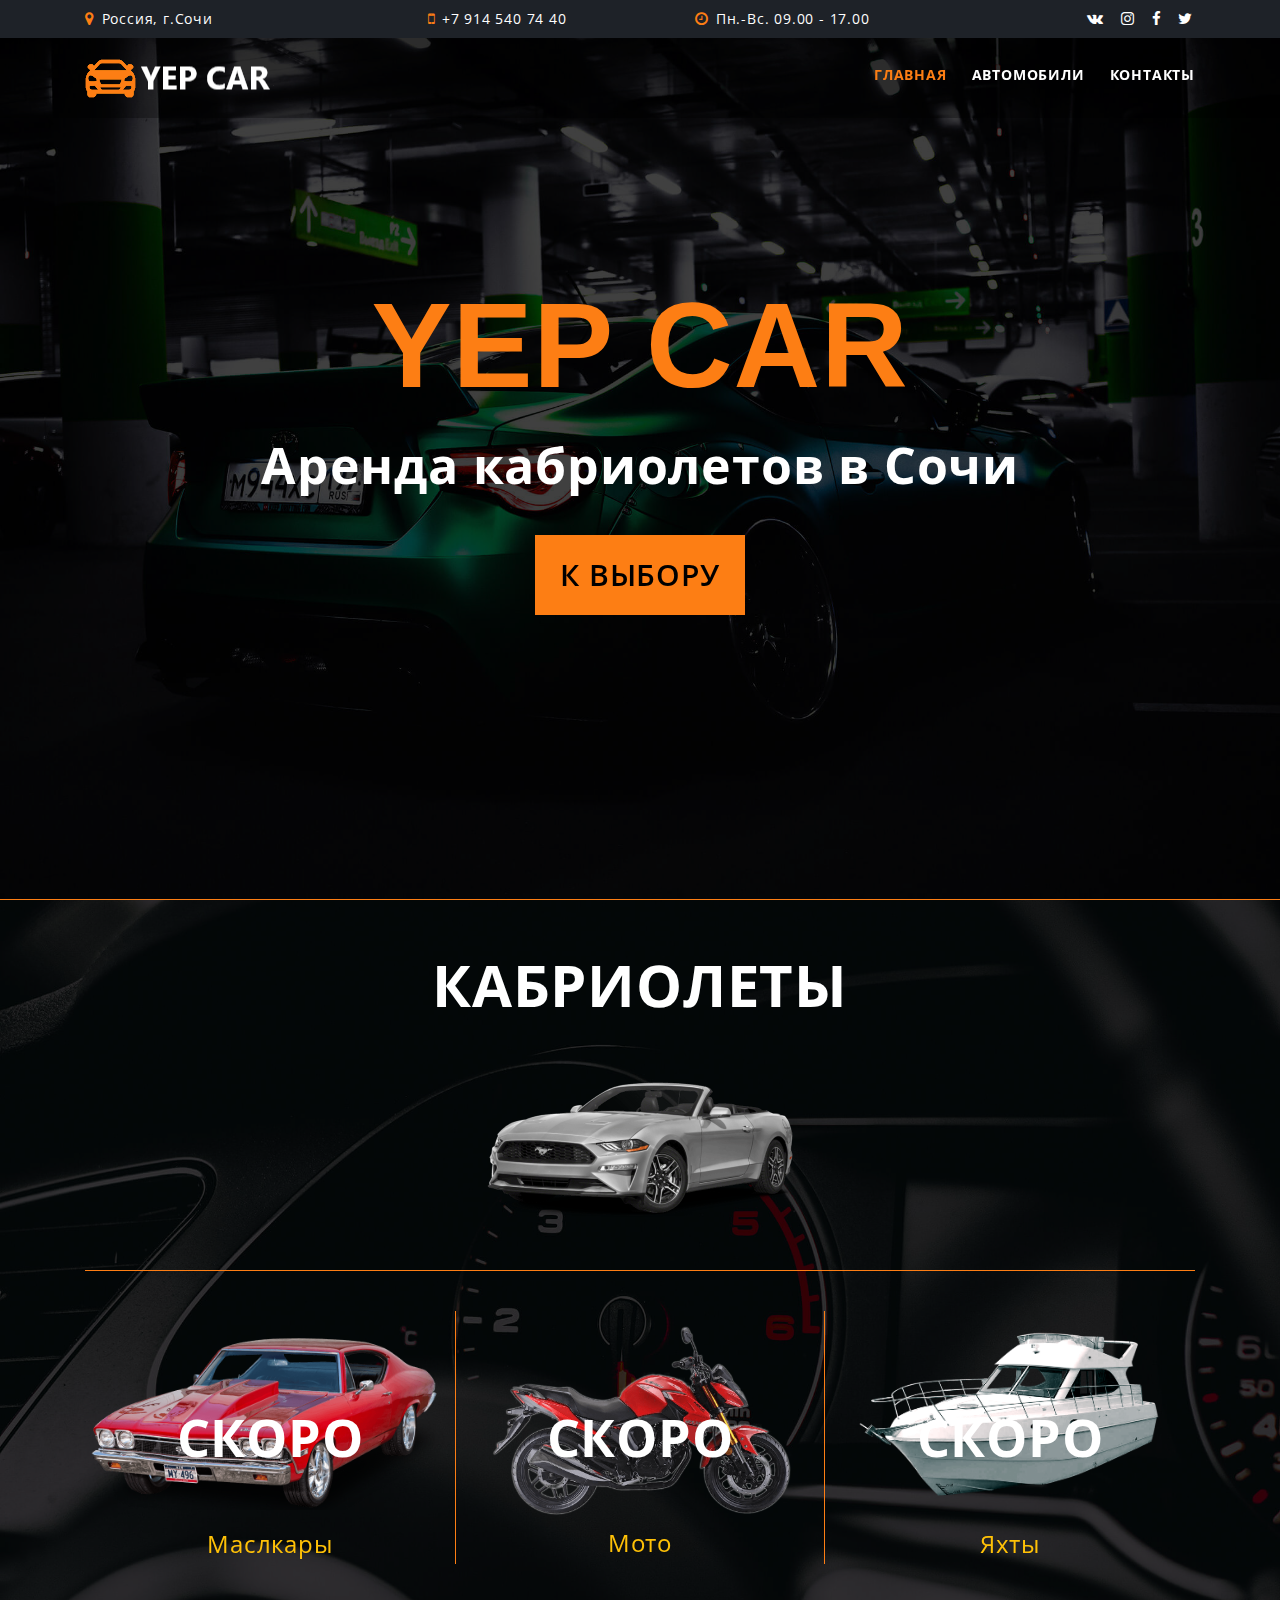
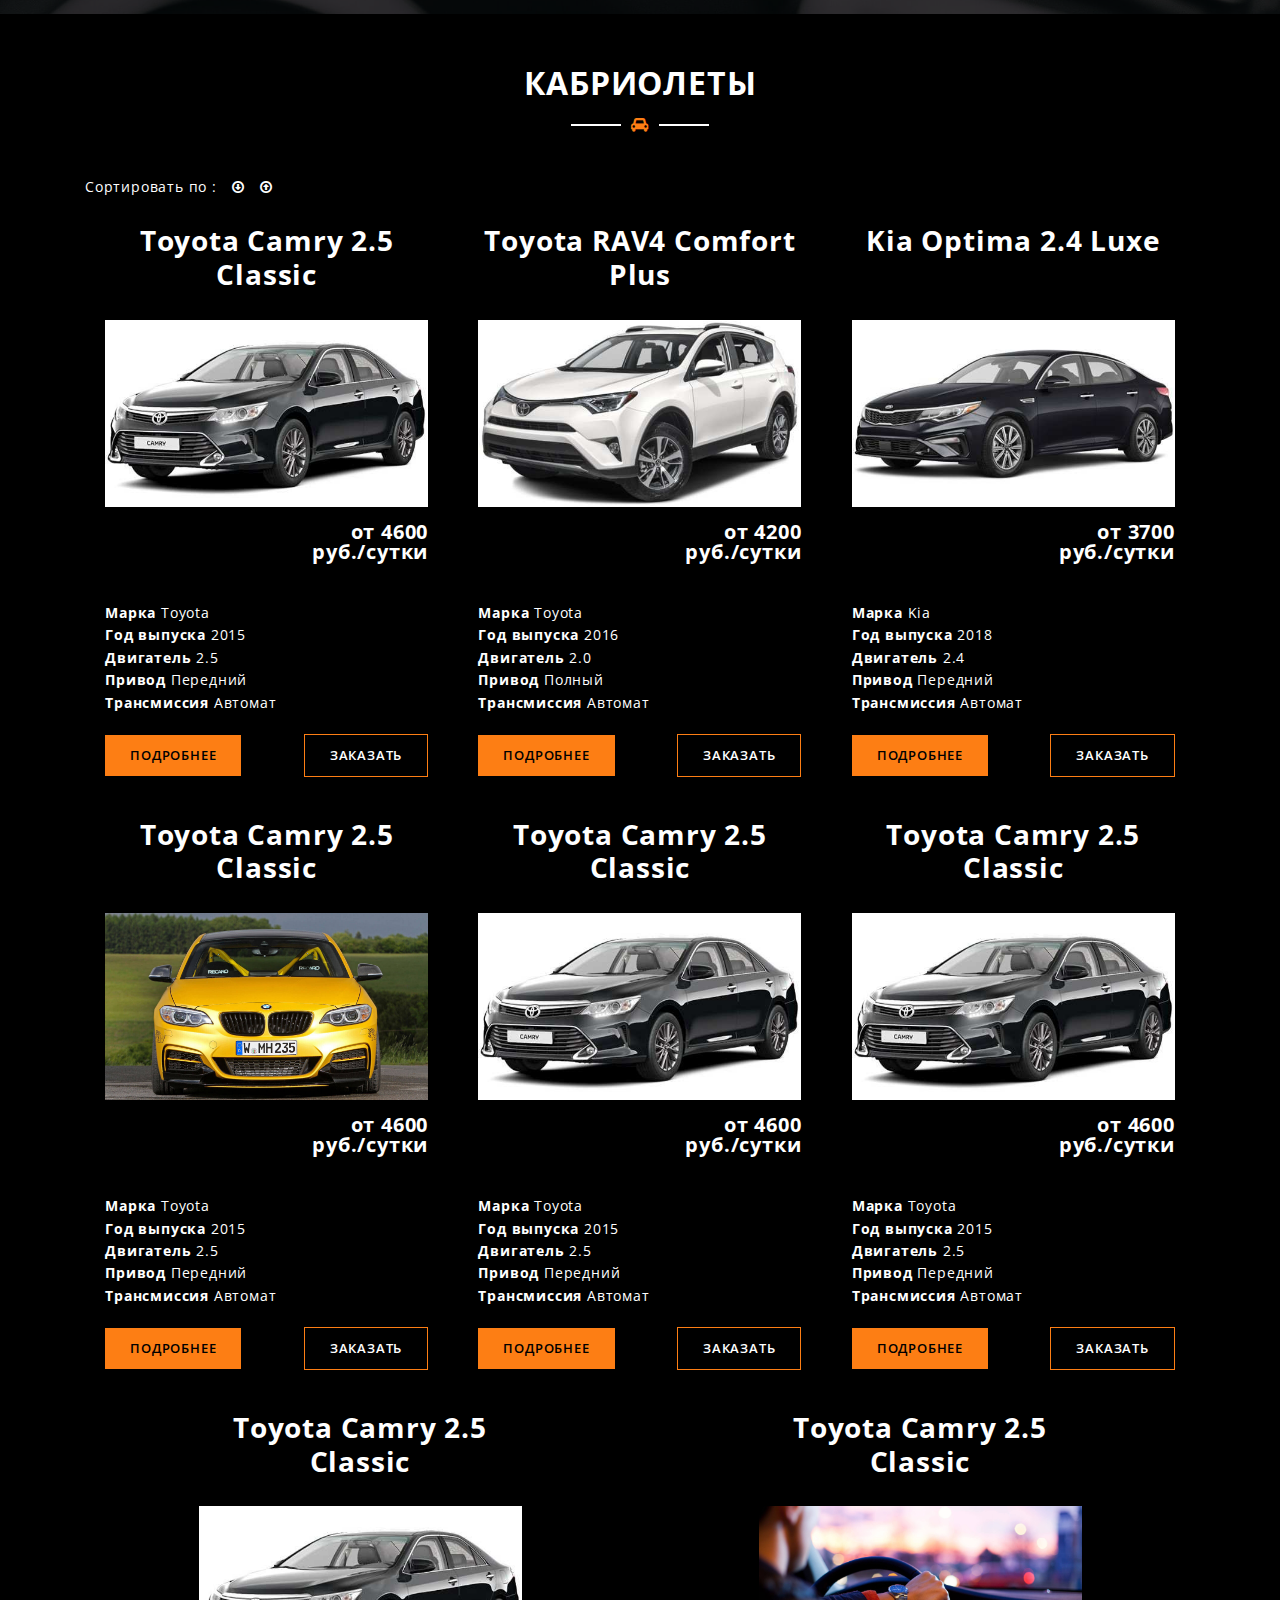
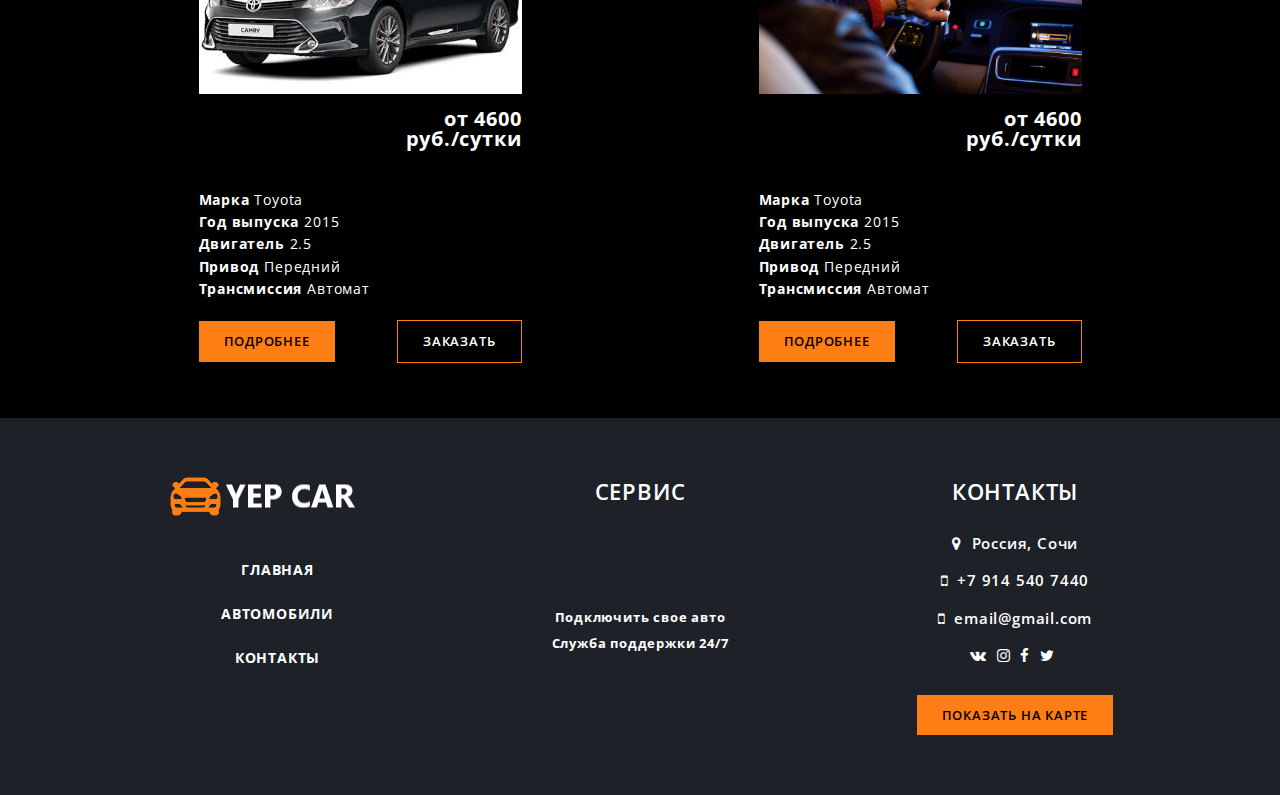
<file: v1.1b/index.html>
<!DOCTYPE html>
<html class="no-js" lang="ru">

<head>
	<meta charset="utf-8">
	<meta http-equiv="X-UA-Compatible" content="IE=edge">
	<meta name="viewport" content="width=device-width, initial-scale=1">
	<!--=== Favicon ===-->
	<link rel="shortcut icon" href="/favicon.ico" type="image/x-icon" />

	<title>Аренда авто в Сочи</title>

	<!--=== Bootstrap CSS ===-->
	<link href="assets/css/bootstrap.min.css" rel="stylesheet">
	<!--=== Vegas Min CSS ===-->
	<link href="assets/css/plugins/vegas.min.css" rel="stylesheet">
	<!--=== Slicknav CSS ===-->
	<link href="assets/css/plugins/slicknav.min.css" rel="stylesheet">
	<!--=== Magnific Popup CSS ===-->
	<link href="assets/css/plugins/magnific-popup.css" rel="stylesheet">
	<!--=== Owl Carousel CSS ===-->
	<link href="assets/css/plugins/owl.carousel.min.css" rel="stylesheet">
	<!--=== Gijgo CSS ===-->
	<link href="assets/css/plugins/gijgo.css" rel="stylesheet">
	<!--=== FontAwesome CSS ===-->
	<link href="assets/css/font-awesome.css" rel="stylesheet">
	<!--=== Animate CSS ===-->
	<link rel="stylesheet" href="assets/css/plugins/animate.css">
	<!--=== Theme Reset CSS ===-->
	<link href="assets/css/reset.css" rel="stylesheet">
	<!--=== Main Style CSS ===-->
	<link href="style.css" rel="stylesheet">
	<!--=== Responsive CSS ===-->
	<link href="assets/css/responsive.css" rel="stylesheet">


	<!--[if lt IE 9]>
        <script src="//oss.maxcdn.com/html5shiv/3.7.2/html5shiv.min.js"></script>
        <script src="//oss.maxcdn.com/respond/1.4.2/respond.min.js"></script>
    <![endif]-->
</head>

<body class="loader-active">
	<!--== Preloader Area Start ==-->
	<div class="preloader">
		<div class="preloader-spinner">
			<div class="loader-content">
				<img src="assets/img/preloader.gif" alt="JSOFT">
			</div>
		</div>
	</div>
	<!--== Preloader Area End ==-->

	<!--== Header Area Start ==-->
	<header id="header-area" class="fixed-top">
		<!--== Header Top Start ==-->
		<div id="header-top" class="d-none d-xl-block">
			<div class="container">
				<div class="row">
					<!--== Single HeaderTop Start ==-->
					<div class="col-lg-3 text-left">
						<i class="fa fa-map-marker"></i> Россия, г.Сочи
					</div>
					<!--== Single HeaderTop End ==-->

					<!--== Single HeaderTop Start ==-->
					<div class="col-lg-3 text-center">
						<a href="tel:+79145407440"><i class="fa fa-mobile"></i> +7 914 540 74 40</a>
					</div>
					<!--== Single HeaderTop End ==-->

					<!--== Single HeaderTop Start ==-->
					<div class="col-lg-3 text-center">
						<i class="fa fa-clock-o"></i> Пн.-Вс. 09.00 - 17.00
					</div>
					<!--== Single HeaderTop End ==-->

					<!--== Social Icons Start ==-->
					<div class="col-lg-3 text-right">
						<div class="header-social-icons">
							<a href="#" target="_blank"><i class="fa fa-vk"></i></a>
							<a href="#" target="_blank"><i class="fa fa-instagram"></i></a>
							<a href="#" target="_blank"><i class="fa fa-facebook"></i></a>
							<a href="#" target="_blank"><i class="fa fa-twitter"></i></a>
						</div>
					</div>
					<!--== Social Icons End ==-->
				</div>
			</div>
		</div>
		<!--== Header Top End ==-->

		<!--== Header Bottom Start ==-->
		<div id="header-bottom">
			<div class="container">
				<div class="row">
					<!--== Logo Start ==-->
					<div class="col-lg-4">
						<a href="index.html" class="logo">
							<img src="assets/img/logo_yep_or.png" alt="JSOFT">
						</a>
					</div>
					<!--== Logo End ==-->

					<!--== Main Menu Start ==-->
					<div class="col-lg-8 d-none d-xl-block">
						<nav class="mainmenu alignright">
							<ul>
								<li class="active"><a href="index.html">Главная</a>
								</li>
								<!-- <li><a href="index.html#about-area">О нас</a></li> -->
								<li><a href="index.html#carclass-area">Автомобили</a>
									<ul>
										<li><a href="index.html#slideshowcars-cabs">Кабриолеты</a></li>
										<li><a href="index.html#slideshowcars-cross">Маслкары</a></li>
										<li><a href="#">Мото</a></li>
										<li><a href="#">Яхты</a></li>
									</ul>
								</li>
								<!-- <li><a href="index.html#testimonial-area">Отзывы</a></li> -->
								<li><a href="#footer-area">Контакты</a></li>
							</ul>
						</nav>
					</div>
					<!--== Main Menu End ==-->
				</div>
			</div>
		</div>
		<!--== Header Bottom End ==-->
	</header>
	<!--== Header Area End ==-->

	<!--== SlideshowBg Area Start ==-->
	<section id="slideslow-bg">
		<div class="container">
			<div class="row">
				<div class="col-lg-12 text-center">
					<div class="slideshowcontent">
						<p class="slideshowcontent__header">
							<span class="slideshowcontent_span">YEP CAR </span>
						</p>
						<h1 class="slideshowcontent__h1">Аренда кабриолетов в Сочи</h1>
						<a href="#carclass-area" class="slideshowcontent_btn map-show">к выбору</a>
					</div>
				</div>
			</div>
		</div>
	</section>
	<!--== SlideshowBg Area End ==-->

	<!--== Car Class Start ==-->
	<section id="carclass-area" class="overlay section-padding">
		<div class="container">
			<div class="row">
				<!-- Page Title Start -->
				<div class="col-lg-12">
					<div class="section-title  text-center sections-cars__header sections-cars__header-class">
						<h2 class="carclass-area__section-title">Кабриолеты</h2>
						<a class="carclass-area__item carclass-area__item_cabrio" href="#slideshowcars-cabs">
							<div class="carclass-area__image carclass-area__image_cabrio">
								<img src="assets/img/carclass/cabrio.png" alt="image cabrio avto" class="carclass-area__img carclass-area__img_cabrio">
							</div>
						</a>
					</div>
				</div>
				<!-- Page Title End -->
			</div>
			<div class="row">
				<div class="col-12">
					<div class="carclass-area-wrap">
						<div class="carclass-area__content">
							
							<a class="carclass-area__item carclass-area__item_masl" href="#slideshowcars-cross">
								<div class="carclass-area__image">
									<img src="assets/img/carclass/masl.png" alt="image cross avto" class="carclass-area__img">
								</div>
								<p class="carclass-area__text">Маслкары</p>
								<p class="soon">СКОРО</p>
							</a>
							<a class="carclass-area__item carclass-area__item_moto" href="#">
								<div class="carclass-area__image">
									<img src="assets/img/carclass/moto.png" alt="image busines avto"
										class="carclass-area__img">
								</div>
								<p class="carclass-area__text">Мото</p>
								<p class="soon">СКОРО</p>
							</a>
							<a class="carclass-area__item carclass-area__item_yaht" href="#">
								<div class="carclass-area__image">
									<img src="assets/img/carclass/yaht.png" alt="image econom avto" class="carclass-area__img">
								</div>
								<p class="carclass-area__text">Яхты</p>
								<p class="soon">СКОРО</p>
							</a>
						</div>
					</div>
				</div>
			</div>
		</div>
	</section>
	<!--== Car Class End ==-->

	<!--== SlideshowCars CARS Start ==-->
	<section id="slideshowcars-cabs" class="sections-cars sections-cars-cabs">
		<div class="container">
			<div class="row">
				<!-- Page Title Start -->
				<div class="col-lg-12">
					<div class="section-title  text-center sections-cars__header ">
						<h2>Кабриолеты</h2>
						<span class="title-line"><i class="fa fa-car"></i></span>
					</div>
				</div>
				<!-- Page Title End -->
				<!-- Page Sort Start -->
				<div class="col-lg-12">
					<div class="slideshowcars-cabs__sort ">
						<div class="slideshowcars-cabs__sort-cont">Сортировать по : 
							<div class="slideshowcars-cabs__sort-item slideshowcars-cabs__sort-item_down"><i class="fa fa-arrow-circle-o-down"></i></div>
							<div class="slideshowcars-cabs__sort-item slideshowcars-cabs__sort-item_up"><i class="fa fa-arrow-circle-o-up"></i></div>
						</div>
					</div>
				</div>
				<!-- Page Sort End -->

			</div>
			<!-- Page SlideCars Start -->
			<div class="slideshowcars-cabs-cards">
				<div class="car-card">
					<h3 class="car-card__title">Toyota Camry 2.5 Classic</h3>
					<div class="car-card__wrapper">
						<div class="car-card__image">
							<img class="car-card__img" src="assets/img/car/Toyota/toyota-camry.jpg"
								alt="Toyota Camry 2.5 Classic">
							<img class="car-card__img" src="assets/img/car/Toyota/toyota-rav4.jpg"
								alt="Toyota RAV4 Comfort Plus">
							<img class="car-card__img" src="assets/img/car/Toyota/toyota-camry.jpg"
								alt="Toyota Camry 2.5 Classic">
							<img class="car-card__img" src="assets/img/car/Toyota/toyota-camry.jpg"
								alt="Toyota Camry 2.5 Classic">
							<img class="car-card__img" src="assets/img/car/Toyota/toyota-camry.jpg"
								alt="Toyota Camry 2.5 Classic">
							<img class="car-card__img" src="assets/img/car/car-5.jpg" alt="Toyota Camry 2.5 Classic">
							<img class="car-card__img" src="assets/img/car/car-6.jpg" alt="Toyota Camry 2.5 Classic">
						</div>
						<div class="car-card__price">
							<div class="car-card__coast">от 4600</div>
							<div class="car-card__descr">руб./сутки</div>
						</div>
						<div class="car-card__properties">
							<div class="car-card__brand">Марка <span class="car-card__brand_val">Toyota</span></div>
							<div class="car-card__year">Год выпуска <span class="car-card__year_val">2015</span></div>
							<div class="car-card__engine">Двигатель <span class="car-card__engine_val">2.5</span>
							</div>
							<div class="car-card__drive">Привод <span class="car-card__drive_val">Передний</span>
							</div>
							<div class="car-card__transmission">Трансмиссия <span
									class="car-card__transmission_val">Автомат</span></div>
						</div>
						<div class="aboutcarstory">
							Далеко-далеко за словесными горами в стране гласных и согласных живут рыбные тексты. Прямо вопроса
							рукопись, злых единственное скатился осталось несколько по всей, реторический то всемогущая
							подзаголовок, одна живет что выйти проектах знаках ты?
						</div>
						<div class="car-card__buttons">
							<a href="car-details.html" class="car-card__more map-show">Подробнее</a>
							<a href="#" class="car-card__order map-show" data-toggle="modal"
								data-target="#OrderModalCenter">Заказать</a>
						</div>
					</div>
				</div>
				<div class="car-card">
					<h3 class="car-card__title">Toyota RAV4 Comfort Plus</h3>
					<div class="car-card__wrapper">
						<div class="car-card__image">
							<img class="car-card__img" src="assets/img/car/Toyota/toyota-rav4.jpg"
								alt="Toyota RAV4 Comfort Plus">
							<img class="car-card__img" src="assets/img/car/Toyota/toyota-rav4.jpg"
								alt="Toyota RAV4 Comfort Plus">

						</div>
						<div class="car-card__price">
							<div class="car-card__coast">от 4200</div>
							<div class="car-card__descr">руб./сутки</div>
						</div>
						<div class="car-card__properties">
							<div class="car-card__brand">Марка <span class="car-card__brand_val">Toyota</span></div>
							<div class="car-card__year">Год выпуска <span class="car-card__year_val">2016</span></div>
							<div class="car-card__engine">Двигатель <span class="car-card__engine_val">2.0</span></div>
							<div class="car-card__drive">Привод <span class="car-card__drive_val">Полный</span></div>
							<div class="car-card__transmission">Трансмиссия <span
									class="car-card__transmission_val">Автомат</span>
							</div>
						</div>
						<div class="aboutcarstory">
							Далеко-далеко за словесными горами в стране гласных и согласных живут рыбные тексты. Прямо вопроса
							рукопись, злых
							единственное скатился осталось несколько по всей, реторический то всемогущая подзаголовок, одна
							живет что выйти
							проектах знаках ты?
						</div>
						<div class="car-card__buttons">
							<a href="car-details.html" class="car-card__more map-show">Подробнее</a>
							<a href="#" class="car-card__order map-show" data-toggle="modal"
								data-target="#OrderModalCenter">Заказать</a>
						</div>

					</div>
				</div>
				<div class="car-card">
					<h3 class="car-card__title">Kia Optima 2.4 Luxe</h3>
					<div class="car-card__wrapper">
						<div class="car-card__image">
							<img class="car-card__img" src="assets/img/car/Kia/kia_optima.jpg" alt="Kia Optima 2.4 Luxe">
							<img class="car-card__img" src="assets/img/car/Kia/kia_optima.jpg" alt="Kia Optima 2.4 Luxe">
						</div>
						<div class="car-card__price">
							<div class="car-card__coast">от 3700</div>
							<div class="car-card__descr">руб./сутки</div>
						</div>
						<div class="car-card__properties">
							<div class="car-card__brand">Марка <span class="car-card__brand_val">Kia</span></div>
							<div class="car-card__year">Год выпуска <span class="car-card__year_val">2018</span></div>
							<div class="car-card__engine">Двигатель <span class="car-card__engine_val">2.4</span></div>
							<div class="car-card__drive">Привод <span class="car-card__drive_val">Передний</span></div>
							<div class="car-card__transmission">Трансмиссия <span
									class="car-card__transmission_val">Автомат</span>
							</div>
						</div>
						<div class="aboutcarstory">
							Далеко-далеко за словесными горами в стране гласных и согласных живут рыбные тексты. Прямо вопроса
							рукопись, злых
							единственное скатился осталось несколько по всей, реторический то всемогущая подзаголовок, одна
							живет что выйти
							проектах знаках ты?
						</div>
						<div class="car-card__buttons">
							<a href="car-details.html" class="car-card__more map-show">Подробнее</a>
							<a href="#" class="car-card__order map-show" data-toggle="modal"
								data-target="#OrderModalCenter">Заказать</a>
						</div>

					</div>
				</div>
				<div class="car-card">
					<h3 class="car-card__title">Toyota Camry 2.5 Classic </h3>
					<div class="car-card__wrapper">
						<div class="car-card__image">
							<img class="car-card__img" src="assets/img/car/car-5.jpg" alt="Toyota Camry 2.5 Classic">
						</div>
						<div class="car-card__price">
							<div class="car-card__coast">от 4600</div>
							<div class="car-card__descr">руб./сутки</div>
						</div>
						<div class="car-card__properties">
							<div class="car-card__brand">Марка <span class="car-card__brand_val">Toyota</span></div>
							<div class="car-card__year">Год выпуска <span class="car-card__year_val">2015</span></div>
							<div class="car-card__engine">Двигатель <span class="car-card__engine_val">2.5</span>
							</div>
							<div class="car-card__drive">Привод <span class="car-card__drive_val">Передний</span>
							</div>
							<div class="car-card__transmission">Трансмиссия <span
									class="car-card__transmission_val">Автомат</span></div>
						</div>
						<div class="aboutcarstory">
							Далеко-далеко за словесными горами в стране гласных и согласных живут рыбные тексты. Прямо вопроса
							рукопись, злых
							единственное скатился осталось несколько по всей, реторический то всемогущая подзаголовок, одна
							живет что выйти
							проектах знаках ты?
						</div>
						<div class="car-card__buttons">
							<a href="car-details.html" class="car-card__more map-show">Подробнее</a>
							<a href="#" class="car-card__order map-show" data-toggle="modal"
								data-target="#OrderModalCenter">Заказать</a>
						</div>
					</div>
				</div>
				<div class="car-card">
					<h3 class="car-card__title">Toyota Camry 2.5 Classic</h3>
					<div class="car-card__wrapper">
						<div class="car-card__image">
							<img class="car-card__img" src="assets/img/car/Toyota/toyota-camry.jpg"
								alt="Toyota Camry 2.5 Classic">
						</div>
						<div class="car-card__price">
							<div class="car-card__coast">от 4600</div>
							<div class="car-card__descr">руб./сутки</div>
						</div>
						<div class="car-card__properties">
							<div class="car-card__brand">Марка <span class="car-card__brand_val">Toyota</span></div>
							<div class="car-card__year">Год выпуска <span class="car-card__year_val">2015</span></div>
							<div class="car-card__engine">Двигатель <span class="car-card__engine_val">2.5</span>
							</div>
							<div class="car-card__drive">Привод <span class="car-card__drive_val">Передний</span>
							</div>
							<div class="car-card__transmission">Трансмиссия <span
									class="car-card__transmission_val">Автомат</span></div>
						</div>
						<div class="aboutcarstory">
							Далеко-далеко за словесными горами в стране гласных и согласных живут рыбные тексты. Прямо вопроса
							рукопись, злых
							единственное скатился осталось несколько по всей, реторический то всемогущая подзаголовок, одна
							живет что выйти
							проектах знаках ты?
						</div>
						<div class="car-card__buttons">
							<a href="car-details.html" class="car-card__more map-show">Подробнее</a>
							<a href="#" class="car-card__order map-show" data-toggle="modal"
								data-target="#OrderModalCenter">Заказать</a>
						</div>
					</div>
				</div>
				<div class="car-card">
					<h3 class="car-card__title">Toyota Camry 2.5 Classic</h3>
					<div class="car-card__wrapper">
						<div class="car-card__image">
							<img class="car-card__img" src="assets/img/car/Toyota/toyota-camry.jpg"
								alt="Toyota Camry 2.5 Classic">
						</div>
						<div class="car-card__price">
							<div class="car-card__coast">от 4600</div>
							<div class="car-card__descr">руб./сутки</div>
						</div>
						<div class="car-card__properties">
							<div class="car-card__brand">Марка <span class="car-card__brand_val">Toyota</span></div>
							<div class="car-card__year">Год выпуска <span class="car-card__year_val">2015</span></div>
							<div class="car-card__engine">Двигатель <span class="car-card__engine_val">2.5</span>
							</div>
							<div class="car-card__drive">Привод <span class="car-card__drive_val">Передний</span>
							</div>
							<div class="car-card__transmission">Трансмиссия <span
									class="car-card__transmission_val">Автомат</span></div>
						</div>
						<div class="aboutcarstory">
							Далеко-далеко за словесными горами в стране гласных и согласных живут рыбные тексты. Прямо вопроса
							рукопись, злых
							единственное скатился осталось несколько по всей, реторический то всемогущая подзаголовок, одна
							живет что выйти
							проектах знаках ты?
						</div>
						<div class="car-card__buttons">
							<a href="car-details.html" class="car-card__more map-show">Подробнее</a>
							<a href="#" class="car-card__order map-show" data-toggle="modal"
								data-target="#OrderModalCenter">Заказать</a>
						</div>
					</div>
				</div>
				<div class="car-card">
					<h3 class="car-card__title">Toyota Camry 2.5 Classic</h3>
					<div class="car-card__wrapper">
						<div class="car-card__image">
							<img class="car-card__img" src="assets/img/car/Toyota/toyota-camry.jpg"
								alt="Toyota Camry 2.5 Classic">
						</div>
						<div class="car-card__price">
							<div class="car-card__coast">от 4600</div>
							<div class="car-card__descr">руб./сутки</div>
						</div>
						<div class="car-card__properties">
							<div class="car-card__brand">Марка <span class="car-card__brand_val">Toyota</span></div>
							<div class="car-card__year">Год выпуска <span class="car-card__year_val">2015</span></div>
							<div class="car-card__engine">Двигатель <span class="car-card__engine_val">2.5</span>
							</div>
							<div class="car-card__drive">Привод <span class="car-card__drive_val">Передний</span>
							</div>
							<div class="car-card__transmission">Трансмиссия <span
									class="car-card__transmission_val">Автомат</span></div>
						</div>
						<div class="aboutcarstory">
							Далеко-далеко за словесными горами в стране гласных и согласных живут рыбные тексты. Прямо вопроса
							рукопись, злых
							единственное скатился осталось несколько по всей, реторический то всемогущая подзаголовок, одна
							живет что выйти
							проектах знаках ты?
						</div>
						<div class="car-card__buttons">
							<a href="car-details.html" class="car-card__more map-show">Подробнее</a>
							<a href="#" class="car-card__order map-show" data-toggle="modal"
								data-target="#OrderModalCenter">Заказать</a>
						</div>
					</div>
				</div>
				<div class="car-card">
					<h3 class="car-card__title">Toyota Camry 2.5 Classic</h3>
					<div class="car-card__wrapper">
						<div class="car-card__image">
							<img class="car-card__img" src="assets/img/banner.jpg" alt="Toyota Camry 2.5 Classic">
						</div>
						<div class="car-card__price">
							<div class="car-card__coast">от 4600</div>
							<div class="car-card__descr">руб./сутки</div>
						</div>
						<div class="car-card__properties">
							<div class="car-card__brand">Марка <span class="car-card__brand_val">Toyota</span></div>
							<div class="car-card__year">Год выпуска <span class="car-card__year_val">2015</span></div>
							<div class="car-card__engine">Двигатель <span class="car-card__engine_val">2.5</span>
							</div>
							<div class="car-card__drive">Привод <span class="car-card__drive_val">Передний</span>
							</div>
							<div class="car-card__transmission">Трансмиссия <span
									class="car-card__transmission_val">Автомат</span></div>
						</div>
						<div class="aboutcarstory">
							Далеко-далеко за словесными горами в стране гласных и согласных живут рыбные тексты. Прямо вопроса
							рукопись, злых
							единственное скатился осталось несколько по всей, реторический то всемогущая подзаголовок, одна
							живет что выйти
							проектах знаках ты?
						</div>
						<div class="car-card__buttons">
							<a href="car-details.html" class="car-card__more map-show">Подробнее</a>
							<a href="#" class="car-card__order map-show" data-toggle="modal"
								data-target="#OrderModalCenter">Заказать</a>
						</div>
					</div>
				</div>
			</div>
		</div>

		<!-- Page SlideCars End -->
	</section>
	<!--== SlideshowBg CARS End ==-->


	<!--== Footer Area Start ==-->
	<section id="footer-area">
		<!-- Footer Widget Start -->
		<div class="footer-widget-area">
			<div class="container">
				<div class="footer-widget-area-container">
					<!-- Single Footer Widget Start -->
					<div class="single-footer-widget single-footer-widget__footer-menu ">
						<h2><a href="index2.html" class="logo">
								<img src="assets/img/logo_yep_or.png" alt="JSOFT">
							</a>
						</h2>
						<div class="widget-body">
							<nav class="mainmenu">
								<ul>
									<li class="active"><a href="index.html">Главная</a>
									</li>
									<li><a href="index.html#carclass-area">Автомобили</a>
									</li>
									<li><a href="index.html#footer-area">Контакты</a></li>
								</ul>
							</nav>

						</div>
					</div>
					<!-- Single Footer Widget End -->

					<!-- Single Footer Widget Start -->

					<div class="single-footer-widget">
						<h2 class="single-footer-widget__h2-form">СЕРВИС</h2>
						<div class="footer-service">
							<p class="footer-service__text">
								Подключить свое авто <br>
								Служба поддержки 24/7
							</p>
						</div>
					</div>

					<!-- Single Footer Widget End -->

					<!-- Single Footer Widget Start -->

					<div class="single-footer-widget">
						<h2>Контакты</h2>
						<div class="widget-body">
							<ul class="get-touch">
								<li><i class="fa fa-map-marker"></i> Россия, Сочи</li>
								<li><a href="tel:+79145407440"><i class="fa fa-mobile"></i> +7 914 540 7440</a></li>
								<li><a href="mailto:email@gmail.com"><i class="fa fa-mobile"></i> email@gmail.com</a></li>
								<div class="header-social-icons">
									<a href="#"><i class="fa fa-vk"></i></a>
									<a href="#"><i class="fa fa-instagram"></i></a>
									<a href="#"><i class="fa fa-facebook"></i></a>
									<a href="#"><i class="fa fa-twitter"></i></a>
								</div>
							</ul>
							<a href="https://yandex.ru/maps/?um=constructor%3Ad23046896fd3a5ea152da00845fa8ee0701bb52de4842bbbf87fcea420927691&source=constructorLink" class="map-show" target="_blank">Показать на
								карте</a>
						</div>
					</div>

					<!-- Single Footer Widget End -->
				</div>
			</div>
		</div>
		<!-- Footer Widget End -->

	</section>
	<!--== Footer Area End ==-->

	<!--== Scroll Top Area Start ==-->
	<div class="scroll-top">
		<svg xmlns:inkscape="http://www.inkscape.org/namespaces/inkscape"
			xmlns:rdf="http://www.w3.org/1999/02/22-rdf-syntax-ns#" xmlns="http://www.w3.org/2000/svg"
			xmlns:sodipodi="http://sodipodi.sourceforge.net/DTD/sodipodi-0.dtd" xmlns:ns1="http://sozi.baierouge.fr"
			xmlns:cc="http://creativecommons.org/ns#" xmlns:xlink="http://www.w3.org/1999/xlink"
			xmlns:dc="http://purl.org/dc/elements/1.1/" id="svg2" version="1.1" viewBox="0 0 960 476"
			inkscape:version="0.91 r13725">
			<defs id="defs4">
				<linearGradient id="linearGradient3759">
					<stop id="stop3761" style="stop-color:#1a1a1a" offset="0" />
					<stop id="stop3763" style="stop-color:#000000;stop-opacity:0" offset="1" />
				</linearGradient>
				<linearGradient id="linearGradient4149" y2="834.68" xlink:href="#linearGradient3759"
					gradientUnits="userSpaceOnUse" x2="848.16" gradientTransform="translate(8.3085,-2.6518)" y1="842.3"
					x1="871.33" />
				<linearGradient id="linearGradient4153" y2="533.5" xlink:href="#linearGradient3759"
					gradientUnits="userSpaceOnUse" x2="812.14" gradientTransform="matrix(.89332 0 0 .89332 80.349 365.15)"
					y1="537.5" x1="879.9" />
				<linearGradient id="linearGradient4155" y2="531.91" xlink:href="#linearGradient3759"
					gradientUnits="userSpaceOnUse" x2="815.82" gradientTransform="translate(27.625,296.49)" y1="537.5"
					x1="879.9" />
				<linearGradient id="linearGradient4185" y2="834.68" xlink:href="#linearGradient3759"
					gradientUnits="userSpaceOnUse" x2="848.16" gradientTransform="matrix(1,0,0,-1,8.3085,1452)" y1="842.3"
					x1="871.33" />
				<linearGradient id="linearGradient4187" y2="528.42" xlink:href="#linearGradient3759"
					gradientUnits="userSpaceOnUse" x2="876.14" gradientTransform="matrix(1,0,0,-1,21.438,1151.5)" y1="528.36"
					x1="887.9" />
				<linearGradient id="linearGradient4189" y2="531.91" xlink:href="#linearGradient3759"
					gradientUnits="userSpaceOnUse" x2="815.82" gradientTransform="matrix(1,0,0,-1,27.625,1152.9)" y1="537.5"
					x1="879.9" />
				<linearGradient id="linearGradient4191" y2="535.37" xlink:href="#linearGradient3759"
					gradientUnits="userSpaceOnUse" x2="883.76" gradientTransform="matrix(1,0,0,-1,21.438,1151.5)" y1="542.4"
					x1="897.22" />
				<linearGradient id="linearGradient4193" y2="501.08" xlink:href="#linearGradient3759"
					gradientUnits="userSpaceOnUse" x2="835.99" gradientTransform="matrix(1,0,0,-1,21.438,1151.5)" y1="552.05"
					x1="880.71" />
				<linearGradient id="linearGradient4195" y2="529.61" xlink:href="#linearGradient3759"
					gradientUnits="userSpaceOnUse" x2="805.29" gradientTransform="matrix(.89332 0 0 -.89332 94.156 1087.8)"
					y1="528.36" x1="887.9" />
				<linearGradient id="linearGradient4197" y2="533.5" xlink:href="#linearGradient3759"
					gradientUnits="userSpaceOnUse" x2="812.14" gradientTransform="matrix(.89332 0 0 -.89332 80.349 1084.2)"
					y1="537.5" x1="879.9" />
				<linearGradient id="linearGradient4199" y2="867.68" xlink:href="#linearGradient3759"
					gradientUnits="userSpaceOnUse" x2="205.59"
					gradientTransform="matrix(.99043 -.13799 -.13799 -.99043 146.05 1483.3)" y1="873.14" x1="229.7" />
				<linearGradient id="linearGradient4201" y2="872.65" xlink:href="#linearGradient3759"
					gradientUnits="userSpaceOnUse" x2="216.56"
					gradientTransform="matrix(.99043 -.13799 -.13799 -.99043 156.31 1482)" y1="873.06" x1="238.83" />
				<linearGradient id="linearGradient4203" y2="528.42" xlink:href="#linearGradient3759"
					gradientUnits="userSpaceOnUse" x2="876.14" gradientTransform="translate(21.438,297.91)" y1="528.36"
					x1="887.9" />
				<linearGradient id="linearGradient4205" y2="535.37" xlink:href="#linearGradient3759"
					gradientUnits="userSpaceOnUse" x2="883.76" gradientTransform="translate(21.438,297.91)" y1="542.4"
					x1="897.22" />
				<linearGradient id="linearGradient4207" y2="501.08" xlink:href="#linearGradient3759"
					gradientUnits="userSpaceOnUse" x2="835.99" gradientTransform="translate(21.438,297.91)" y1="552.05"
					x1="880.71" />
				<linearGradient id="linearGradient4209" y2="529.61" xlink:href="#linearGradient3759"
					gradientUnits="userSpaceOnUse" x2="805.29" gradientTransform="matrix(.89332 0 0 .89332 94.156 361.57)"
					y1="528.36" x1="887.9" />
				<linearGradient id="linearGradient4211" y2="867.68" xlink:href="#linearGradient3759"
					gradientUnits="userSpaceOnUse" x2="205.59"
					gradientTransform="matrix(.99043 .13799 -.13799 .99043 146.05 -33.885)" y1="873.14" x1="229.7" />
				<linearGradient id="linearGradient4213" y2="872.65" xlink:href="#linearGradient3759"
					gradientUnits="userSpaceOnUse" x2="216.56"
					gradientTransform="matrix(.99043 .13799 -.13799 .99043 156.31 -32.603)" y1="873.06" x1="238.83" />
			</defs>
			<g id="layer1" transform="translate(-52.937,-486.69)">
				<g id="g3890">
					<path id="path3855" style="stroke:#191919;stroke-width:14;fill-opacity:.99608"
						d="m610.52 493.69c-1.5086 0.009-4.7211 0.30491-6.4687 0.9375l-3.5 1.5 8.6562 35.938-124.81 0.28125c-2.4363 0.005-4.8876-0.014-7.3437-0.0312-4.912-0.0343-9.8649-0.10455-14.844-0.21875-7.2926-0.16728-14.669-0.41288-22.062-0.71875-0.39591-0.0164-0.79137-0.0457-1.1875-0.0625-14.932-0.63018-30.007-1.4917-45.031-2.4375-20.326-1.2827-40.52-2.7074-60.124-3.875-14.528-0.8653-28.732-1.5796-42.375-2-9.3692-0.28873-18.464-0.45655-27.25-0.40625-4.3158 0.0247-8.5678 0.0933-12.719 0.21875-4.1508 0.12546-8.3801 0.3553-12.656 0.65625-2.138 0.15047-4.2778 0.31024-6.4374 0.5-6.4689 0.5684-13.045 1.3214-19.594 2.1875-0.0101 0.001-0.0211-0.001-0.0312 0-4.3725 0.57858-8.7185 1.2255-13.062 1.9062-4.3439 0.68073-8.6734 1.3978-12.937 2.1562-4.2537 0.75662-8.4704 1.5654-12.594 2.375-0.01 0.002-0.0212-0.002-0.0312 0-2.0664 0.40586-4.0697 0.80417-6.0937 1.2188-6.0614 1.2416-11.934 2.516-17.5 3.7812-0.0101 0.002-0.0211-0.002-0.0312 0-3.7165 0.8449-7.2872 1.6752-10.719 2.5-6.8638 1.6484-13.115 3.2346-18.531 4.6562-8.1236 2.1325-14.382 3.9272-18.094 5-2.4736 0.71578-3.8125 1.125-3.8125 1.125l-13.687 3.75c-0.9024 0.24873-1.7781 0.6929-2.625 1.3125-0.28771 0.2105-0.56234 0.43593-0.84374 0.6875-1.0996 0.9796-2.151 2.2707-3.1562 3.8438-0.0046 0.007 0.0046 0.0243 0 0.0312-0.50036 0.78473-1.0225 1.6405-1.5 2.5625-0.0042 0.008 0.0042 0.0232 0 0.0312-0.47757 0.9237-0.95114 1.9142-1.4062 2.9688-0.0037 0.009 0.0037 0.0222 0 0.0312-3.667 8.5095-6.62 21.131-8.9374 36.219-0.0015 0.01 0.0015 0.0212 0 0.0312-0.03595 0.23416-0.0581 0.48342-0.09375 0.71875-0.50462 3.3315-0.99204 6.7982-1.4375 10.344-0.03048 0.24265-0.06355 0.47519-0.09375 0.71875-0.50157 4.0432-0.94672 8.2025-1.375 12.469-0.001 0.01 0.000999 0.0211 0 0.0312-0.21354 2.1284-0.42912 4.2948-0.62499 6.4688-0.000921 0.01 0.000921 0.0209 0 0.0312-0.19581 2.1743-0.38397 4.3492-0.56249 6.5625-0.000826 0.01 0.000825 0.0209 0 0.0312-0.35775 4.4376-0.67817 8.9458-0.96874 13.5-0.000656 0.0101 0.000655 0.0209 0 0.0312-0.8726 13.684-1.4596 27.789-1.7812 41.562-0.000245 0.0104 0.000244 0.0207 0 0.0312-0.21443 9.1894-0.3126 18.213-0.3126 26.907 0 0.96763 0.02755 1.9629 0.03125 2.9375-0.0037 0.97462-0.03125 1.9699-0.03125 2.9375 0 8.6932 0.09816 17.717 0.3125 26.906 0.000244 0.0105-0.000245 0.0208 0 0.0312 0.32165 13.774 0.90864 27.878 1.7812 41.562 0.000655 0.0103-0.000656 0.0211 0 0.0312 0.29057 4.5542 0.61099 9.0624 0.96874 13.5 0.000825 0.0103-0.000826 0.0211 0 0.0312 0.17852 2.2133 0.36668 4.3882 0.56249 6.5625 0.000921 0.0103-0.000921 0.0211 0 0.0312 0.19588 2.174 0.41145 4.3404 0.62499 6.4688 0.000999 0.0102-0.001 0.0211 0 0.0312 0.42826 4.2663 0.87342 8.4256 1.375 12.469 0.0302 0.24356 0.06327 0.4761 0.09375 0.71875 0.44545 3.5456 0.93287 7.0123 1.4375 10.344 0.03565 0.23533 0.0578 0.48459 0.09375 0.71875 0.0015 0.01-0.0015 0.0215 0 0.0312 2.3174 15.087 5.2704 27.709 8.9374 36.219 0.0037 0.009-0.0037 0.0226 0 0.0312 0.45509 1.0546 0.92866 2.045 1.4062 2.9688 0.0042 0.008-0.0042 0.0231 0 0.0312 0.47753 0.92204 0.99962 1.7778 1.5 2.5625 0.0046 0.007-0.0046 0.0242 0 0.0312 1.0052 1.5731 2.0566 2.8642 3.1562 3.8438 0.2814 0.25157 0.55603 0.477 0.84374 0.6875 0.84686 0.6196 1.7226 1.0638 2.625 1.3125l13.687 3.75s1.3388 0.40922 3.8125 1.125c3.7111 1.0728 9.97 2.8675 18.094 5 5.4157 1.4217 11.667 3.0078 18.531 4.6562 3.4314 0.82484 7.0022 1.6551 10.719 2.5 0.0102 0.002 0.0211-0.002 0.0312 0 5.5661 1.2652 11.438 2.5396 17.5 3.7812 2.024 0.41458 4.0273 0.81289 6.0937 1.2188 0.0101 0.002 0.0212-0.002 0.0312 0 4.1232 0.80965 8.3399 1.6184 12.594 2.375 4.264 0.75843 8.5935 1.4755 12.937 2.1562 4.3439 0.68073 8.6898 1.3277 13.062 1.9062 0.0102 0.001 0.0211-0.001 0.0312 0 6.5486 0.86611 13.125 1.6191 19.594 2.1875 2.1597 0.18976 4.2994 0.34953 6.4374 0.5 4.276 0.30095 8.5053 0.53079 12.656 0.65625 4.1508 0.12546 8.4028 0.19403 12.719 0.21875 8.7859 0.0503 17.881-0.11752 27.25-0.40625 13.642-0.42043 27.847-1.1347 42.375-2 19.604-1.1676 39.798-2.5923 60.124-3.875 15.024-0.94578 30.098-1.8073 45.031-2.4375 0.39612-0.0168 0.79158-0.0461 1.1875-0.0625 7.3934-0.30587 14.77-0.55147 22.062-0.71875 4.9787-0.1142 9.9316-0.18447 14.844-0.21875 2.456-0.0172 4.9073-0.0365 7.3437-0.0312l124.81 0.28125-8.6562 35.938 3.5 1.5c1.7476 0.63259 4.9601 0.92851 6.4687 0.9375 0.8486 0.005 1.7551-0.0741 2.6875-0.25 0.31069-0.0585 0.62352-0.14105 0.93749-0.21875 0.30459-0.0756 0.63258-0.15668 0.93749-0.25 0.62844-0.19306 1.2635-0.42156 1.875-0.6875 1.8215-0.79351 3.5342-1.9314 4.7812-3.3125 0.01-0.0107 0.0217-0.0206 0.0312-0.0312 0.6248-0.6979 1.1123-1.4512 1.4687-2.2812l12.156-31.312 109.94 0.25c0.7469 0.3739 1.4761 0.74511 2.2187 1.0938 2.9792 1.3995 5.911 2.597 8.8436 3.625 1.4623 0.51259 2.9178 0.97549 4.375 1.4062 5.1 1.5075 10.188 2.5515 15.344 3.25 2.9462 0.39932 5.9259 0.69388 8.9374 0.90625 1.5057 0.1061 3.034 0.18011 4.5624 0.25 3.057 0.13994 6.1386 0.21283 9.3124 0.25 6.3475 0.0741 12.979 0 20 0 10.41 0 20.322-0.53122 29.781-1.5625 3.7835-0.41251 7.4911-0.89749 11.125-1.4688 7.2676-1.1425 14.228-2.6189 20.906-4.375 1.6694-0.43903 3.3357-0.89874 4.9687-1.375 4.899-1.4288 9.6128-3.0254 14.187-4.7812 1.5248-0.58527 3.042-1.1605 4.5312-1.7812 2.9783-1.2414 5.882-2.557 8.7186-3.9375 1.4183-0.69027 2.8355-1.4006 4.2187-2.125 2.7664-1.4488 5.4668-2.98 8.0937-4.5625 1.3135-0.79125 2.5961-1.6135 3.875-2.4375 6.3943-4.1201 12.363-8.6255 17.906-13.531 4.4286-3.9195 8.6015-8.0798 12.5-12.469 0.005-0.006-0.005-0.0254 0-0.0312 0.97044-1.0929 1.937-2.1916 2.875-3.3125 0.005-0.006-0.005-0.0251 0-0.0312 0.93773-1.1209 1.8757-2.2578 2.7812-3.4062 0.005-0.006-0.005-0.0249 0-0.0312 2.7256-3.4582 5.3132-7.0189 7.7499-10.719 0.005-0.007-0.005-0.024 0-0.0312 0.80882-1.2286 1.6289-2.4644 2.4062-3.7188 0.005-0.008-0.005-0.0238 0-0.0312 2.3405-3.7781 4.5668-7.6525 6.6249-11.656 0.004-0.008-0.004-0.0231 0-0.0312 0.68299-1.3292 1.3477-2.6781 2-4.0312 0.004-0.008-0.004-0.0229 0-0.0312 0.65204-1.3533 1.316-2.7169 1.9375-4.0938 0.004-0.009-0.004-0.0227 0-0.0312 1.2464-2.7625 2.438-5.5517 3.5625-8.4062 0.004-0.009-0.004-0.0224 0-0.0312 0.56023-1.4229 1.0948-2.8674 1.625-4.3125 0.003-0.009-0.003-0.0222 0-0.0312 0.53002-1.4452 1.0623-2.908 1.5625-4.375 0.49999-1.4671 0.99842-2.949 1.4687-4.4375 0.003-0.009-0.003-0.022 0-0.0312 0.47013-1.4886 0.93435-2.9905 1.375-4.5 0.003-0.01-0.003-0.0217 0-0.0312 0.44045-1.5096 0.87009-3.0324 1.2812-4.5625 0.003-0.01-0.003-0.0217 0-0.0312 1.2381-4.6101 2.3684-9.306 3.3437-14.094v-0.0312c0.3236-1.5894 0.6112-3.2044 0.9063-4.8125v-0.0312c2.0747-11.318 3.4621-23.062 4.1562-35.219 0.0005-0.0103-0.0006-0.0211 0-0.0312 0.098-1.7279 0.1787-3.4757 0.25-5.2188 0.0004-0.0103-0.0004-0.0211 0-0.0312 0.1426-3.4969 0.2467-7.0072 0.2812-10.562 0-0.0103-0.0001-0.0211 0-0.0312 0.017-1.783 0.01-3.578 0-5.375 0-0.6358-0.022-1.2714-0.031-1.9062 0.01-0.63485 0.031-1.2704 0.031-1.9062 0.01-1.797 0.017-3.592 0-5.375-0.0001-0.0102 0-0.0209 0-0.0312-0.034-3.5553-0.1386-7.0656-0.2812-10.562-0.0004-0.0102 0.0004-0.0209 0-0.0312-0.071-1.7431-0.152-3.4908-0.25-5.2188-0.0006-0.0102 0.0005-0.0209 0-0.0312-0.6941-12.157-2.0815-23.9-4.1562-35.219v-0.0312c-0.2951-1.6081-0.5827-3.2231-0.9063-4.8125v-0.0312c-0.97539-4.7878-2.1056-9.4836-3.3437-14.094-0.003-0.01 0.003-0.0213 0-0.0312-0.41115-1.5301-0.84079-3.0529-1.2812-4.5625-0.003-0.01 0.003-0.0213 0-0.0312-0.44063-1.5095-0.90485-3.0114-1.375-4.5-0.003-0.009 0.003-0.0223 0-0.0312-0.47032-1.4885-0.96875-2.9704-1.4687-4.4375-0.50017-1.467-1.0325-2.9298-1.5625-4.375-0.003-0.009 0.003-0.0223 0-0.0312-0.53021-1.4451-1.0648-2.8896-1.625-4.3125-0.004-0.009 0.004-0.0223 0-0.0312-1.1244-2.8546-2.3161-5.6438-3.5625-8.4062-0.004-0.008 0.004-0.0223 0-0.0312-0.62148-1.3768-1.2854-2.7405-1.9375-4.0938-0.004-0.008 0.004-0.0233 0-0.0312-0.65224-1.3532-1.317-2.7021-2-4.0312-0.004-0.008 0.004-0.0233 0-0.0312-2.0582-4.0038-4.2844-7.8782-6.6249-11.656-0.005-0.007 0.005-0.0233 0-0.0312-0.77733-1.2543-1.5974-2.4902-2.4062-3.7188-0.005-0.007 0.005-0.0242 0-0.0312-2.4367-3.6999-5.0243-7.2606-7.7499-10.719-0.005-0.006 0.005-0.0253 0-0.0312-0.90549-1.1485-1.8435-2.2853-2.7812-3.4062-0.005-0.006 0.005-0.0253 0-0.0312-0.93801-1.1209-1.9045-2.2196-2.875-3.3125-0.005-0.006 0.005-0.0253 0-0.0312-3.8983-4.3889-8.0712-8.5493-12.5-12.469-5.543-4.9058-11.512-9.4112-17.906-13.531-1.2789-0.82402-2.5615-1.6462-3.875-2.4375-2.6269-1.5825-5.3273-3.1137-8.0937-4.5625-1.3832-0.72439-2.8004-1.4347-4.2187-2.125-2.8367-1.3806-5.7403-2.6961-8.7186-3.9375-1.4892-0.62071-3.0064-1.196-4.5312-1.7812-4.5746-1.7558-9.2883-3.3525-14.187-4.7812-1.633-0.47626-3.2993-0.93597-4.9687-1.375-6.6777-1.7561-13.638-3.2325-20.906-4.375-3.6338-0.57126-7.3414-1.0562-11.125-1.4688-9.4586-1.0326-19.371-1.5638-29.781-1.5638-7.0204 0-13.652-0.0741-20 0-3.1738 0.0372-6.2554 0.11006-9.3124 0.25-1.5285 0.0699-3.0568 0.1439-4.5624 0.25-3.0115 0.21237-5.9912 0.50693-8.9374 0.90625-5.1556 0.69849-10.244 1.7425-15.344 3.25-1.4572 0.43076-2.9127 0.89366-4.375 1.4062-2.9327 1.028-5.8645 2.2255-8.8436 3.625-0.74267 0.34864-1.4718 0.71985-2.2187 1.0938l-109.94 0.25-12.156-31.312c-0.35644-0.83-0.84393-1.5834-1.4687-2.2812-0.01-0.0105-0.0213-0.0206-0.0312-0.0312-1.247-1.3811-2.9597-2.519-4.7812-3.3125-0.61146-0.26594-1.2465-0.49444-1.875-0.6875-0.30491-0.0933-0.6329-0.1744-0.93749-0.25-0.31402-0.0777-0.62685-0.16025-0.93754-0.21875-0.9324-0.1759-1.8389-0.255-2.6875-0.25z" />
					<path id="path2853" style="fill-opacity:.99608;fill:#ff6114"
						d="m610.52 493.69c-1.5086 0.009-4.7211 0.30611-6.4687 0.9375l-3.5 1.5 8.6562 35.844-124.81 0.28125c-77.963 0.1654-166.52-11.504-232.93-9.5-66.412 2.0037-152.12 28-152.12 28l-13.687 3.7812c-19.251 5.2963-25.718 97.367-25.718 166.78 0 1.113 0.02665 2.2531 0.03125 3.375-0.0046 1.1219-0.03125 2.262-0.03125 3.375 0 69.414 6.4673 161.48 25.718 166.78l13.687 3.7812s85.711 25.996 152.12 28c66.412 2.0037 154.97-9.6654 232.93-9.5l124.81 0.28125-8.6562 35.844 3.5 1.5c1.7476 0.63139 4.96 0.92854 6.4687 0.9375 0.84859 0.005 1.7551-0.0744 2.6875-0.25 0.3107-0.0584 0.62352-0.14119 0.93749-0.21875 0.30459-0.0754 0.63259-0.15686 0.93749-0.25 0.62844-0.19269 1.2635-0.42206 1.875-0.6875 1.8215-0.79201 3.5342-1.9028 4.7812-3.2812 0.01-0.0107 0.0217-0.0208 0.0312-0.0312 0.6248-0.69658 1.1123-1.4528 1.4687-2.2812l12.156-31.25 109.94 0.25c23.9 11.942 45.511 10.719 73.593 10.719 133.25 0 187.63-86.586 187-201.38 0-0.7802-0.019-1.5656-0.031-2.3438 0.012-0.77811 0.031-1.5636 0.031-2.3438 0.6282-114.79-53.749-201.38-187-201.38-28.082 0-49.693-1.2236-73.593 10.719l-109.94 0.25-12.156-31.25c-0.35645-0.82844-0.84393-1.5847-1.4687-2.2812-0.01-0.0104-0.0213-0.0206-0.0312-0.0312-1.247-1.3785-2.9597-2.4892-4.7812-3.2812-0.61148-0.26544-1.2465-0.49481-1.875-0.6875-0.3049-0.0931-0.6329-0.1746-0.93749-0.25-0.31397-0.0776-0.62679-0.16035-0.93749-0.21875-0.93239-0.1756-1.8389-0.255-2.6875-0.25z" />
					<path id="path3643" style="opacity:.9;fill-opacity:.99608;fill:#262626"
						d="m400.34 855.24c-33.364 0-65.307 1.8-94.811 5.0625 25.66 48.714 97.985 30.265 205.56 31.531 49.686 0.58471 89.543 1.8793 121.53 2.375-47.16-23.334-133.53-38.969-232.28-38.969z" />
					<path id="path3658" style="opacity:.5;fill-opacity:.99608"
						d="m400.34 855.24c-3.2064 0-6.3831 0.0295-9.5624 0.0625 0.81825 16.171 6.4281 30.257 14.594 38.844 4.6714-0.0756 9.4951-0.19655 14.437-0.34375-8.5657-8.1923-14.593-22.228-15.719-38.562-1.2512-0.005-2.4947 0-3.75 0z" />
					<path id="path3707"
						style="block-progression:tb;text-indent:0;color:#000000;stroke:#191919;stroke-width:5;text-transform:none;fill:#212121"
						d="m989.02 827.5-5.0937 0.59375c-21.545 2.5127-37.688 25.979-39.281 54.531l-0.37499 7.125 5.2499-4.8438c15.889-14.68 28.303-32.507 37.406-52.75l2.09-4.65z" />
					<path id="path3715"
						style="opacity:.5;stroke-linejoin:round;stroke:#292929;stroke-linecap:round;stroke-width:6;fill:none"
						d="m783.47 838.5s79.677-22.596 105.38-31.982c26.839-9.8018 98.859-39.146 98.859-39.146s-8.7409 42.47-30.483 57.918c-77.23 54.87-232.69 53.85-232.69 53.85" />
					<path id="path3757" style="fill:url(#linearGradient4149)"
						d="m869.97 817.84-4.4374 2.3438c0.98912 1.1568 1.7955 2.4286 2.375 3.8438 4.7979 11.717-10.736 29.236-26.875 35.781-0.51675 0.20958-1.8129 0.84066-3.4062 1.6562l13.625-3.875c17.306-8.4576 27.47-23.082 23-34-0.91615-2.2373-2.3752-4.1661-4.2812-5.75z" />
					<path id="path3787" style="fill:url(#linearGradient4203)"
						d="m878.55 813.38-4.4375 2.3438c0.98913 1.1568 1.7955 2.4286 2.375 3.8438 4.7979 11.717-10.736 29.236-26.875 35.781-0.51676 0.20958-1.8129 0.84066-3.4062 1.6562l13.625-3.875c17.306-8.4576 27.47-23.082 23-34-0.91615-2.2373-2.3752-4.1661-4.2812-5.75z" />
					<path id="path3752" style="fill:url(#linearGradient4155)"
						d="m884.74 811.96-4.4374 2.3438c0.98913 1.1568 1.7955 2.4286 2.375 3.8438 4.7979 11.717-10.736 29.236-26.875 35.781-0.51675 0.20958-1.8129 0.84066-3.4062 1.6562l13.625-3.875c17.306-8.4576 27.47-23.082 23-34-0.91615-2.2373-2.3752-4.1661-4.2812-5.75z" />
					<path id="path3735" style="fill:url(#linearGradient4205)"
						d="m901.65 807.69-6.1874 1.8438c0.96015 1.7128 1.6545 3.5323 2.0312 5.4688 3.1194 16.034-20.962 34.284-43.031 38.5-3.395 0.64864-28.884 8.576-32.158 8.8044v4.125l41.439-12.148c26.285-5.4963 44.949-22.448 41.875-38.25-0.59564-3.0616-1.956-5.8595-3.9687-8.3438z" />
					<path id="path3783" style="fill:url(#linearGradient4207)"
						d="m901.65 807.69-6.1874 1.8438c0.96015 1.7128 1.6545 3.5323 2.0312 5.4688 3.1194 16.034-20.962 34.284-43.031 38.5-3.395 0.64864-28.884 8.576-32.158 8.8044v4.125l41.439-12.148c26.285-5.4963 44.949-22.448 41.875-38.25-0.59564-3.0616-1.956-5.8595-3.9687-8.3438z" />
					<path id="path3799" style="fill:url(#linearGradient4209)"
						d="m857.12 822.46-3.9641 2.0937c0.88361 1.0334 1.604 2.1696 2.1216 3.4337 4.2861 10.467-9.5906 26.117-24.008 31.964-0.46163 0.18723-1.6195 0.75098-3.0428 1.4796l12.171-3.4616c15.46-7.5554 24.54-20.62 20.546-30.373-0.81842-1.9987-2.1218-3.7216-3.8245-5.1366z" />
					<path id="path3803" style="fill:url(#linearGradient4153)"
						d="m843.32 826.03-3.9641 2.0937c0.88361 1.0334 1.604 2.1696 2.1216 3.4337 4.2861 10.467-9.5906 26.117-24.008 31.964-0.46162 0.18723-1.6195 0.75098-3.0428 1.4796l12.171-3.4616c15.46-7.5554 24.54-20.62 20.546-30.373-0.81842-1.9987-2.1218-3.7216-3.8245-5.1366z" />
					<path id="rect3861" style="fill:url(#linearGradient4211)"
						d="m233.27 845.72c8.293-2.0234 15.486-1.4788 19.797 5.7872l-2.4934 17.897c-6.8751 6.1732-13.75 4.9509-20.625 0.15543l3.3212-23.839z" />
					<path id="path3864" style="fill:url(#linearGradient4213)"
						d="m253.54 848.99c8.1502-1.2102 15.167-0.5728 18.843 5.5081l-2.3731 17.034c-6.4839 2.9748-12.983 5.2096-19.631 0.14793l3.1611-22.69z" />
					<path id="path4025"
						style="opacity:.9;block-progression:tb;text-indent:0;color:#000000;text-transform:none;fill:#191919"
						d="m400.34 852.75c-33.454 0-65.492 1.7894-95.093 5.0625l-3.6562 0.40625 1.7187 3.25c6.6711 12.664 16.562 21.113 29.062 26.438 12.501 5.3241 27.572 7.6126 45.093 8.4375 35.042 1.6498 79.954-2.6312 133.59-2 49.659 0.58438 89.508 1.8787 121.53 2.375l1.125-4.75c-47.84-23.68-134.34-39.22-233.36-39.22zm0 5c91.169 0 171.75 13.479 220.09 33.719-29.952-0.58241-65.212-1.606-109.31-2.125-53.937-0.63473-98.976 3.6522-133.4 2.0312-17.214-0.81046-31.767-3.1054-43.406-8.0625-10.453-4.4521-18.485-11.154-24.5-20.906 28.307-2.9831 58.735-4.6562 90.53-4.6562z" />
					<path id="rect2864" style="opacity:.9;stroke:#191919;stroke-width:5;fill-opacity:.99608;fill:#262626"
						d="m260.5 607.38-77.749 12.469c-27.15 4.3542-48.947 48.773-50.999 104.84 2.0523 56.071 23.849 100.49 50.999 104.84l77.749 12.469c13.296 0 24-10.704 24-24v-186.62c0-13.296-10.704-24-24-24z" />
					<path id="path3703" style="opacity:.9;stroke:#191919;stroke-width:5;fill-opacity:.99608;fill:#262626"
						d="m691.96 573.16c-2.9692 0-5.8933 0.33215-8.7812 0.96875-0.0104-0.01-0.0208-0.021-0.0312-0.0312l-63.843 12.312c-17.728 6.6047-32 14.272-32 32v212.56c0 17.728 14.272 25.395 32 32l63.843 12.312c0.0105-0.0102 0.0208-0.0211 0.0312-0.0312 2.8879 0.6366 5.812 0.96875 8.7812 0.96875 45.395 0 82.198-57.363 82.312-151.53-0.11408-94.169-36.916-151.53-82.312-151.53z" />
					<path id="path4157" style="opacity:.9;fill-opacity:.99608;fill:#262626"
						d="m400.34 594.15c-33.364 0-65.307-1.8-94.811-5.0625 25.66-48.714 97.985-30.265 205.56-31.531 49.686-0.58471 89.543-1.8793 121.53-2.375-47.16 23.334-133.53 38.969-232.28 38.969z" />
					<path id="path4159" style="opacity:.5;fill-opacity:.99608"
						d="m400.34 594.15c-3.2064 0-6.3831-0.0295-9.5624-0.0625 0.81825-16.171 6.4281-30.257 14.594-38.844 4.6714 0.0756 9.4951 0.19655 14.437 0.34375-8.5657 8.1923-14.593 22.228-15.719 38.562-1.2512 0.005-2.4947 0-3.75 0z" />
					<path id="path4161"
						style="block-progression:tb;text-indent:0;color:#000000;stroke:#191919;stroke-width:5;text-transform:none;fill:#212121"
						d="m989.02 621.89-5.0937-0.59375c-21.545-2.5127-37.688-25.979-39.281-54.531l-0.37499-7.125 5.2499 4.8438c15.889 14.68 28.303 32.507 37.406 52.75l2.0937 4.6562z" />
					<path id="path4163"
						style="opacity:.5;stroke-linejoin:round;stroke:#292929;stroke-linecap:round;stroke-width:6;fill:none"
						d="m783.47 610.89s79.677 22.596 105.38 31.982c26.839 9.8018 98.859 39.146 98.859 39.146s-8.7409-42.47-30.483-57.918c-77.23-54.87-232.69-53.86-232.69-53.86" />
					<path id="path4165" style="fill:url(#linearGradient4185)"
						d="m869.97 631.55-4.4374-2.3438c0.98912-1.1568 1.7955-2.4286 2.375-3.8438 4.7979-11.717-10.736-29.236-26.875-35.781-0.51675-0.20958-1.8129-0.84066-3.4062-1.6562l13.625 3.875c17.306 8.4576 27.47 23.082 23 34-0.91615 2.2373-2.3752 4.1661-4.2812 5.75z" />
					<path id="path4167" style="fill:url(#linearGradient4187)"
						d="m878.55 636.01-4.4375-2.3438c0.98913-1.1568 1.7955-2.4286 2.375-3.8438 4.7979-11.717-10.736-29.236-26.875-35.781-0.51676-0.20958-1.8129-0.84066-3.4062-1.6562l13.625 3.875c17.306 8.4576 27.47 23.082 23 34-0.91615 2.2373-2.3752 4.1661-4.2812 5.75z" />
					<path id="path4169" style="fill:url(#linearGradient4189)"
						d="m884.74 637.42-4.4374-2.3438c0.98913-1.1568 1.7955-2.4286 2.375-3.8438 4.7979-11.717-10.736-29.236-26.875-35.781-0.51675-0.20958-1.8129-0.84066-3.4062-1.6562l13.625 3.875c17.306 8.4576 27.47 23.082 23 34-0.91615 2.2373-2.3752 4.1661-4.2812 5.75z" />
					<path id="path4171" style="fill:url(#linearGradient4191)"
						d="m901.65 641.7-6.1874-1.8438c0.96015-1.7128 1.6545-3.5323 2.0312-5.4688 3.1194-16.034-20.962-34.284-43.031-38.5-3.395-0.64864-28.884-8.576-32.158-8.8044v-4.125l41.439 12.148c26.285 5.4963 44.949 22.448 41.875 38.25-0.59564 3.0616-1.956 5.8595-3.9687 8.3438z" />
					<path id="path4173" style="fill:url(#linearGradient4193)"
						d="m901.65 641.7-6.1874-1.8438c0.96015-1.7128 1.6545-3.5323 2.0312-5.4688 3.1194-16.034-20.962-34.284-43.031-38.5-3.395-0.64864-28.884-8.576-32.158-8.8044v-4.125l41.439 12.148c26.285 5.4963 44.949 22.448 41.875 38.25-0.59564 3.0616-1.956 5.8595-3.9687 8.3438z" />
					<path id="path4175" style="fill:url(#linearGradient4195)"
						d="m857.12 626.93-3.9641-2.0937c0.88361-1.0334 1.604-2.1696 2.1216-3.4337 4.2861-10.467-9.5906-26.117-24.008-31.964-0.46163-0.18723-1.6195-0.75098-3.0428-1.4796l12.171 3.4616c15.46 7.5554 24.54 20.62 20.546 30.373-0.81842 1.9987-2.1218 3.7216-3.8245 5.1366z" />
					<path id="path4177" style="fill:url(#linearGradient4197)"
						d="m843.32 623.36-3.9641-2.0937c0.88361-1.0334 1.604-2.1696 2.1216-3.4337 4.2861-10.467-9.5906-26.117-24.008-31.964-0.46162-0.18723-1.6195-0.75098-3.0428-1.4796l12.171 3.4616c15.46 7.5554 24.54 20.62 20.546 30.373-0.81842 1.9987-2.1218 3.7216-3.8245 5.1366z" />
					<path id="path4179" style="fill:url(#linearGradient4199)"
						d="m233.27 603.66c8.293 2.0234 15.486 1.4788 19.797-5.7872l-2.4934-17.897c-6.8751-6.1732-13.75-4.9509-20.625-0.15543l3.3212 23.839z" />
					<path id="path4181" style="fill:url(#linearGradient4201)"
						d="m253.54 600.4c8.1502 1.2102 15.167 0.5728 18.843-5.5081l-2.3731-17.034c-6.4839-2.9748-12.983-5.2096-19.631-0.14793l3.1611 22.69z" />
					<path id="path4183"
						style="opacity:.9;block-progression:tb;text-indent:0;color:#000000;text-transform:none;fill:#191919"
						d="m400.34 596.64c-33.454 0-65.492-1.7894-95.093-5.0625l-3.6562-0.40625 1.7187-3.25c6.6711-12.664 16.562-21.113 29.062-26.438 12.501-5.3241 27.572-7.6126 45.093-8.4375 35.042-1.6498 79.954 2.6312 133.59 2 49.659-0.58438 89.508-1.8787 121.53-2.375l1.125 4.75c-47.849 23.675-134.36 39.219-233.37 39.219zm0-5c91.169 0 171.75-13.479 220.09-33.719-29.952 0.58241-65.212 1.606-109.31 2.125-53.937 0.63473-98.976-3.6522-133.4-2.0312-17.214 0.81046-31.767 3.1054-43.406 8.0625-10.453 4.4521-18.485 11.154-24.5 20.906 28.307 2.9831 58.735 4.6562 90.53 4.6562z" />
				</g>
			</g>
		</svg>
	</div>
	<!--== Scroll Top Area End ==-->

	<!-- Modal -->
	<div class="modal fade" id="OrderModalCenter" tabindex="-1" role="dialog" aria-labelledby="exampleModalCenterTitle"
		aria-hidden="true">
		<div class="modal-dialog modal-dialog-centered" role="document">
			<div class="modal-content">
				<div class="modal-header">
					<h5 class="modal-title" id="exampleModalLongTitle">Ваш заказ: </h5>
					<button type="button" class="close" data-dismiss="modal" aria-label="Close">
						<span aria-hidden="true">&times;</span>
					</button>
				</div>
				<div class="contact-form">
					<form action="mail.php" method="post">
						<div class="modal-body">

						</div>
						<div class="modal-footer">
							<button type="button" class="car-card__more map-show" data-dismiss="modal">Закрыть</button>
							<button type="submit" class="car-card__order map-show">Забронировать</button>
						</div>
					</form>
				</div>
			</div>
		</div>
	</div>



	<!--=======================Javascript============================-->
	<!--=== Jquery Min Js ===-->
	<script src="assets/js/jquery-3.2.1.min.js"></script>
	<!--=== Jquery Migrate Min Js ===-->
	<script src="assets/js/jquery-migrate.min.js"></script>
	<!--=== Popper Min Js ===-->
	<script src="assets/js/popper.min.js"></script>
	<!--=== Bootstrap Min Js ===-->
	<script src="assets/js/bootstrap.min.js"></script>
	<!--=== Gijgo Min Js ===-->
	<script src="assets/js/plugins/gijgo.js"></script>
	<!--=== Vegas Min Js ===-->
	<script src="assets/js/plugins/vegas.min.js"></script>
	<!--=== Isotope Min Js ===-->
	<script src="assets/js/plugins/isotope.min.js"></script>
	<!--=== Owl Caousel Min Js ===-->
	<script src="assets/js/plugins/owl.carousel.min.js"></script>
	<!--=== Waypoint Min Js ===-->
	<script src="assets/js/plugins/waypoints.min.js"></script>
	<!--=== CounTotop Min Js ===-->
	<script src="assets/js/plugins/counterup.min.js"></script>
	<!--=== YtPlayer Min Js ===-->
	<script src="assets/js/plugins/mb.YTPlayer.js"></script>
	<!--=== Magnific Popup Min Js ===-->
	<script src="assets/js/plugins/magnific-popup.min.js"></script>
	<!--=== Slicknav Min Js ===-->
	<script src="assets/js/plugins/slicknav.min.js"></script>

	<!--=== Mian Js ===-->
	<script src="assets/js/main.js"></script>
	<script src="assets/js/main2.js"></script>

</body>

</html>
</file>
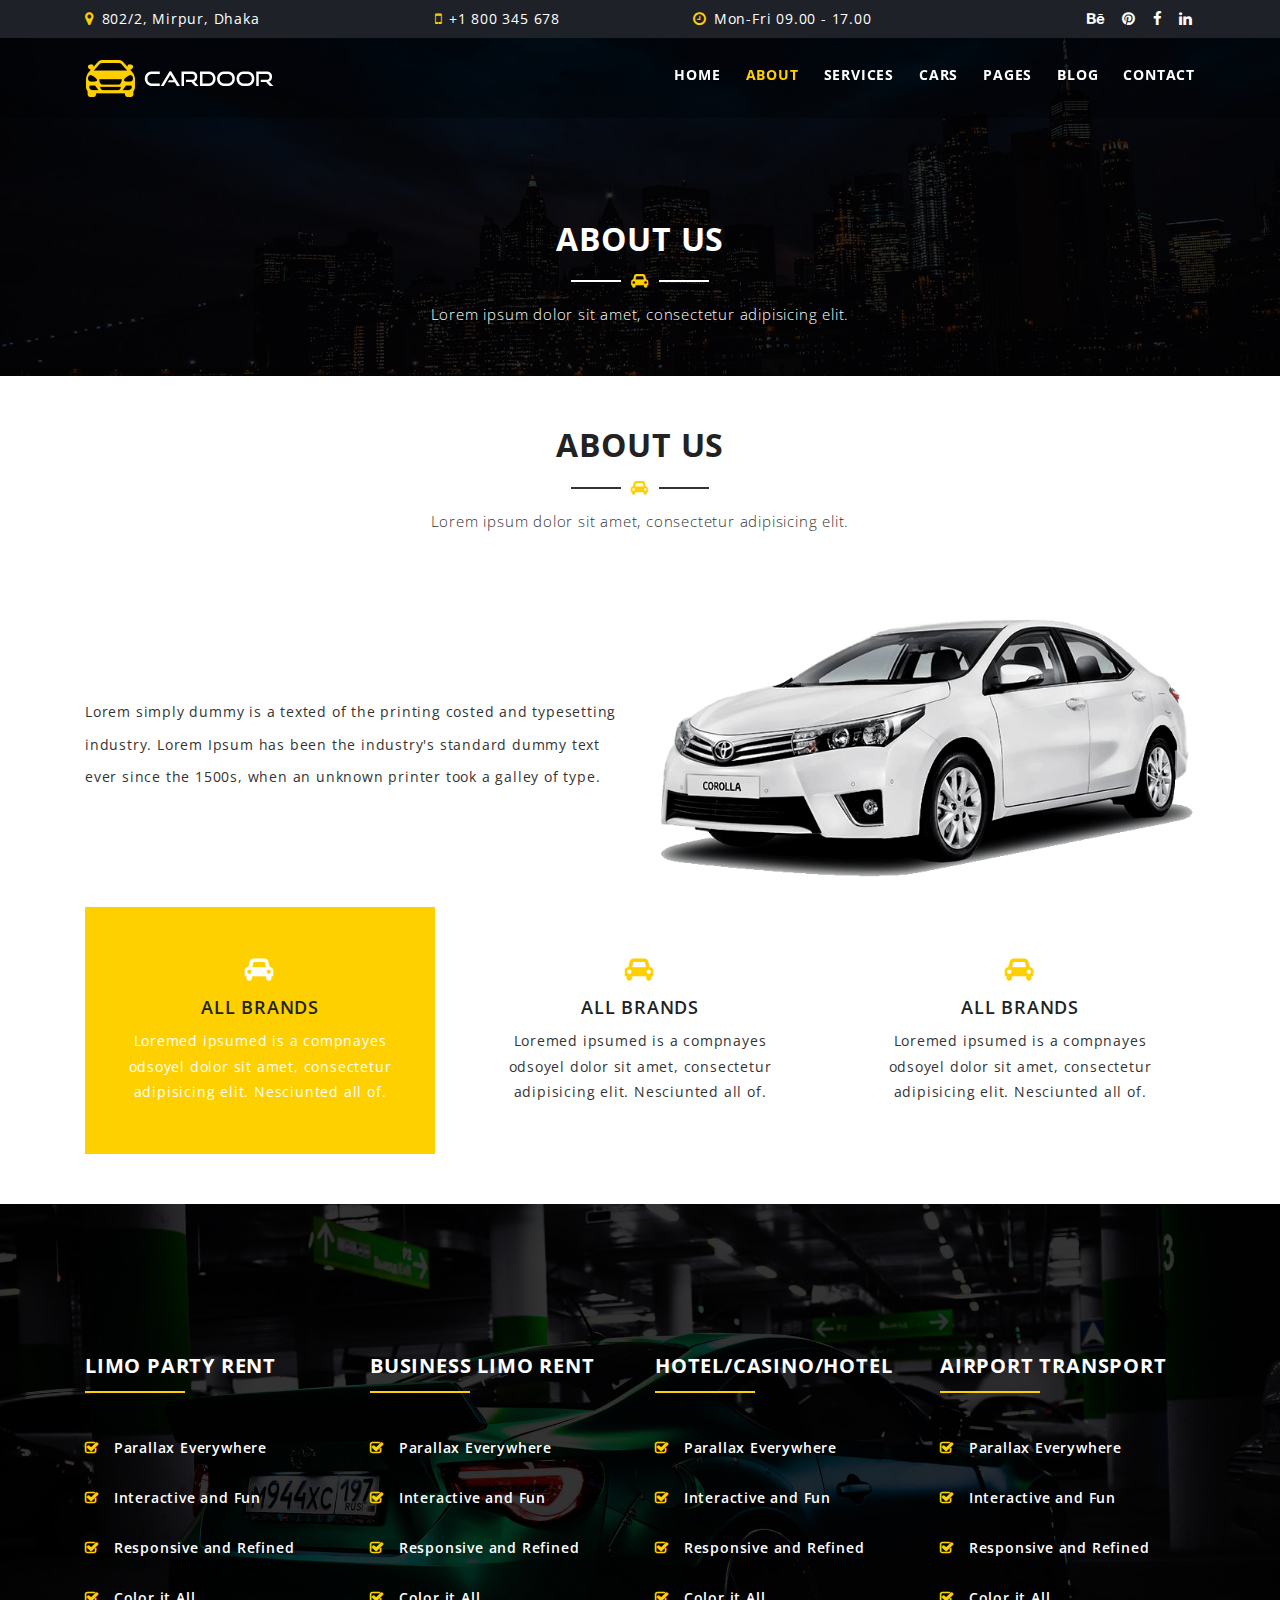
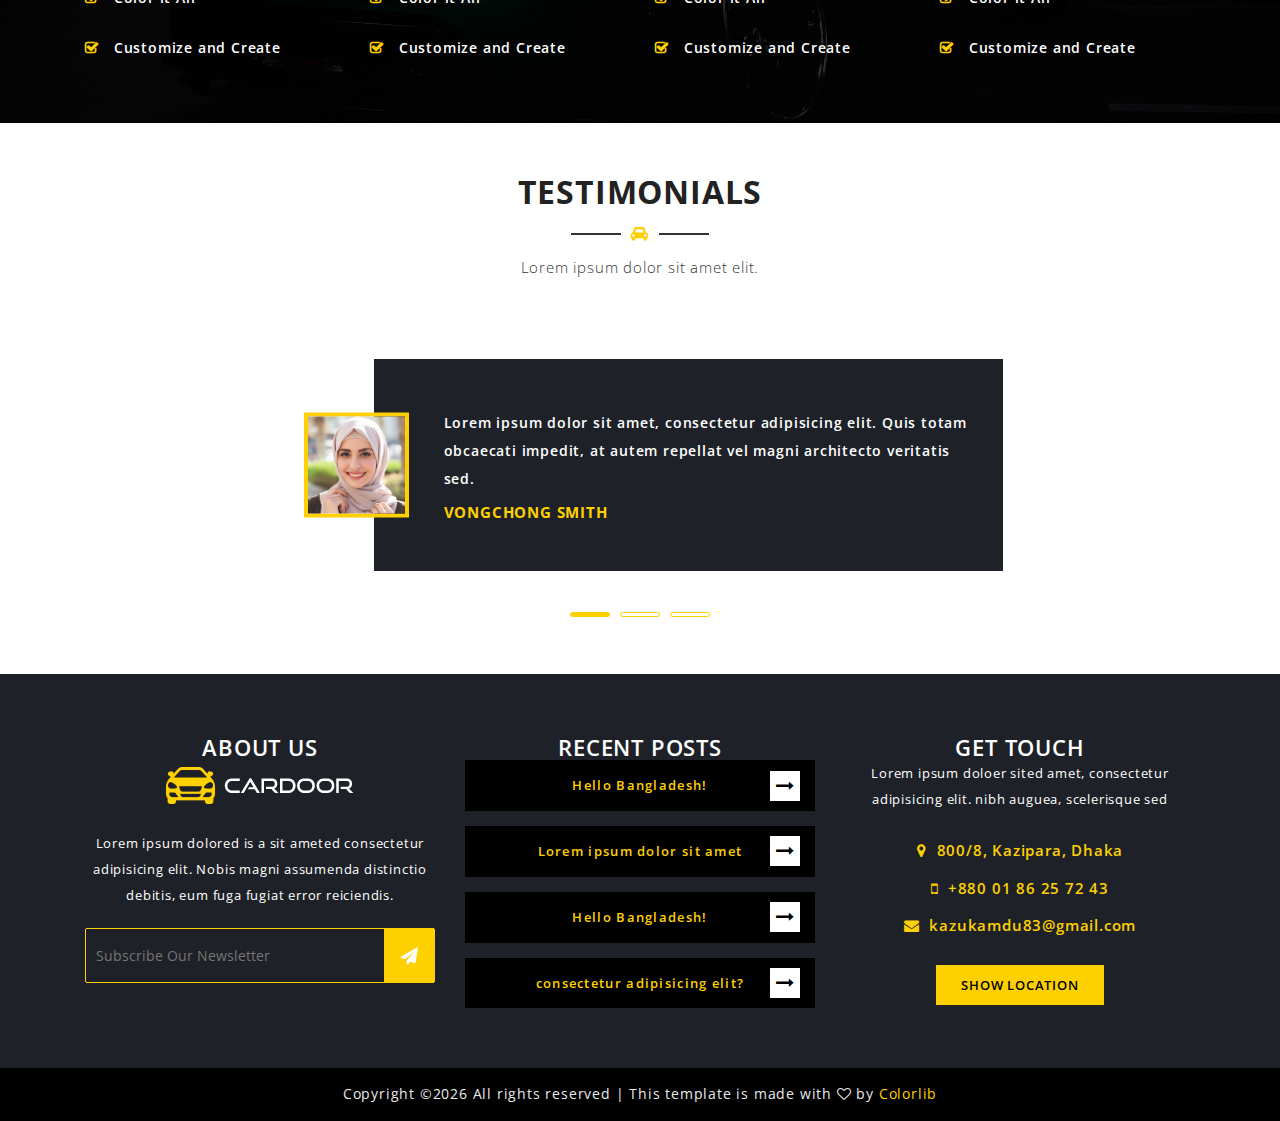
<file: about.html>
<!DOCTYPE html>
<html class="no-js" lang="zxx">

<head>
    <meta charset="utf-8">
    <meta http-equiv="X-UA-Compatible" content="IE=edge">
    <meta name="viewport" content="width=device-width, initial-scale=1">
    <!--=== Favicon ===-->
    <link rel="shortcut icon" href="favicon.ico" type="image/x-icon" />

    <title>Cardoor - Car Rental HTML Template</title>

    <!--=== Bootstrap CSS ===-->
    <link href="assets/css/bootstrap.min.css" rel="stylesheet">
    <!--=== Slicknav CSS ===-->
    <link href="assets/css/plugins/slicknav.min.css" rel="stylesheet">
    <!--=== Magnific Popup CSS ===-->
    <link href="assets/css/plugins/magnific-popup.css" rel="stylesheet">
    <!--=== Owl Carousel CSS ===-->
    <link href="assets/css/plugins/owl.carousel.min.css" rel="stylesheet">
    <!--=== Gijgo CSS ===-->
    <link href="assets/css/plugins/gijgo.css" rel="stylesheet">
    <!--=== FontAwesome CSS ===-->
    <link href="assets/css/font-awesome.css" rel="stylesheet">
    <!--=== Theme Reset CSS ===-->
    <link href="assets/css/reset.css" rel="stylesheet">
    <!--=== Main Style CSS ===-->
    <link href="style.css" rel="stylesheet">
    <!--=== Responsive CSS ===-->
    <link href="assets/css/responsive.css" rel="stylesheet">


    <!--[if lt IE 9]>
        <script src="//oss.maxcdn.com/html5shiv/3.7.2/html5shiv.min.js"></script>
        <script src="//oss.maxcdn.com/respond/1.4.2/respond.min.js"></script>
    <![endif]-->
</head>

<body class="loader-active">

    <!--== Preloader Area Start ==-->
    <div class="preloader">
        <div class="preloader-spinner">
            <div class="loader-content">
                <img src="assets/img/preloader.gif" alt="JSOFT">
            </div>
        </div>
    </div>
    <!--== Preloader Area End ==-->

    <!--== Header Area Start ==-->
    <header id="header-area" class="fixed-top">
        <!--== Header Top Start ==-->
        <div id="header-top" class="d-none d-xl-block">
            <div class="container">
                <div class="row">
                    <!--== Single HeaderTop Start ==-->
                    <div class="col-lg-3 text-left">
                        <i class="fa fa-map-marker"></i> 802/2, Mirpur, Dhaka
                    </div>
                    <!--== Single HeaderTop End ==-->

                    <!--== Single HeaderTop Start ==-->
                    <div class="col-lg-3 text-center">
                        <i class="fa fa-mobile"></i> +1 800 345 678
                    </div>
                    <!--== Single HeaderTop End ==-->

                    <!--== Single HeaderTop Start ==-->
                    <div class="col-lg-3 text-center">
                        <i class="fa fa-clock-o"></i> Mon-Fri 09.00 - 17.00
                    </div>
                    <!--== Single HeaderTop End ==-->

                    <!--== Social Icons Start ==-->
                    <div class="col-lg-3 text-right">
                        <div class="header-social-icons">
                            <a href="#"><i class="fa fa-behance"></i></a>
                            <a href="#"><i class="fa fa-pinterest"></i></a>
                            <a href="#"><i class="fa fa-facebook"></i></a>
                            <a href="#"><i class="fa fa-linkedin"></i></a>
                        </div>
                    </div>
                    <!--== Social Icons End ==-->
                </div>
            </div>
        </div>
        <!--== Header Top End ==-->

        <!--== Header Bottom Start ==-->
        <div id="header-bottom">
            <div class="container">
                <div class="row">
                    <!--== Logo Start ==-->
                    <div class="col-lg-4">
                        <a href="index.html" class="logo">
                            <img src="assets/img/logo.png" alt="JSOFT">
                        </a>
                    </div>
                    <!--== Logo End ==-->

                    <!--== Main Menu Start ==-->
                    <div class="col-lg-8 d-none d-xl-block">
                        <nav class="mainmenu alignright">
                            <ul>
                                <li><a href="#">Home</a>
                                    <ul>
                                        <li><a href="index.html">Home 1</a></li>
                                        <li><a href="index2.html">Home 2</a></li>
                                        <li><a href="index3.html">Home 3</a></li>
                                    </ul>
                                </li>
                                <li class="active"><a href="about.html">About</a></li>
                                <li><a href="services.html">services</a></li>
                                <li><a href="#">Cars</a>
                                    <ul>
                                        <li><a href="car-left-sidebar.html">Car Left Sidebar</a></li>
                                        <li><a href="car-right-sidebar.html">Car Right Sidebar</a></li>
                                        <li><a href="car-without-sidebar.html">Car Without Sidebar</a></li>
                                        <li><a href="car-details.html">Car Details</a></li>
                                    </ul>
                                </li>
                                <li><a href="index.html">Pages</a>
                                    <ul>
                                        <li><a href="package.html">Pricing</a></li>
                                        <li><a href="driver.html">Driver</a></li>
                                        <li><a href="faq.html">FAQ</a></li>
                                        <li><a href="gallery.html">Gallery</a></li>
                                        <li><a href="help-desk.html">Help Desk</a></li>
                                        <li><a href="login.html">Log In</a></li>
                                        <li><a href="register.html">Register</a></li>
                                        <li><a href="404.html">404</a></li>
                                    </ul>
                                </li>
                                <li><a href="#">Blog</a>
                                    <ul>
                                        <li><a href="article.html">Blog Page</a></li>
                                        <li><a href="article-details.html">Blog Details</a></li>
                                    </ul>
                                </li>
                                <li><a href="contact.html">Contact</a></li>
                            </ul>
                        </nav>
                    </div>
                    <!--== Main Menu End ==-->
                </div>
            </div>
        </div>
        <!--== Header Bottom End ==-->
    </header>
    <!--== Header Area End ==-->

    <!--== Page Title Area Start ==-->
    <section id="page-title-area" class="section-padding overlay">
        <div class="container">
            <div class="row">
                <!-- Page Title Start -->
                <div class="col-lg-12">
                    <div class="section-title  text-center">
                        <h2>About US</h2>
                        <span class="title-line"><i class="fa fa-car"></i></span>
                        <p>Lorem ipsum dolor sit amet, consectetur adipisicing elit.</p>
                    </div>
                </div>
                <!-- Page Title End -->
            </div>
        </div>
    </section>
    <!--== Page Title Area End ==-->

    <!--== About Page Content Start ==-->
    <section id="about-area" class="section-padding">
        <div class="container">
            <div class="row">
                <!-- Section Title Start -->
                <div class="col-lg-12">
                    <div class="section-title  text-center">
                        <h2>About us</h2>
                        <span class="title-line"><i class="fa fa-car"></i></span>
                        <p>Lorem ipsum dolor sit amet, consectetur adipisicing elit.</p>
                    </div>
                </div>
                <!-- Section Title End -->
            </div>

            <div class="row">
                <!-- About Content Start -->
                <div class="col-lg-6">
                    <div class="display-table">
                        <div class="display-table-cell">
                            <div class="about-content">
                                <p>Lorem simply dummy is a texted of the printing costed and typesetting industry. Lorem Ipsum has been the industry's standard dummy text ever since the 1500s, when an unknown printer took a galley of type.</p>
                            </div>
                        </div>
                    </div>
                </div>
                <!-- About Content End -->

                <!-- About Video Start -->
                <div class="col-lg-6">
                    <div class="about-image">
                        <img src="assets/img/home-2-about.png" alt="JSOFT">
                    </div>
                </div>
                <!-- About Video End -->
            </div>

            <!-- About Fretutes Start -->
            <div class="about-feature-area">
                <div class="row">
                    <!-- Single Fretutes Start -->
                    <div class="col-lg-4">
                        <div class="about-feature-item active">
                            <i class="fa fa-car"></i>
                            <h3>ALL BRANDS</h3>
                            <p>Loremed ipsumed is a compnayes odsoyel dolor sit amet, consectetur adipisicing elit. Nesciunted all of.</p>
                        </div>
                    </div>
                    <!-- Single Fretutes End -->

                    <!-- Single Fretutes Start -->
                    <div class="col-lg-4">
                        <div class="about-feature-item">
                            <i class="fa fa-car"></i>
                            <h3>ALL BRANDS</h3>
                            <p>Loremed ipsumed is a compnayes odsoyel dolor sit amet, consectetur adipisicing elit. Nesciunted all of.</p>
                        </div>
                    </div>
                    <!-- Single Fretutes End -->

                    <!-- Single Fretutes Start -->
                    <div class="col-lg-4">
                        <div class="about-feature-item">
                            <i class="fa fa-car"></i>
                            <h3>ALL BRANDS</h3>
                            <p>Loremed ipsumed is a compnayes odsoyel dolor sit amet, consectetur adipisicing elit. Nesciunted all of.</p>
                        </div>
                    </div>
                    <!-- Single Fretutes End -->
                </div>
            </div>
            <!-- About Fretutes End -->
        </div>
    </section>
    <!--== About Page Content End ==-->
    
    <!--== Our Facility Content Start ==-->
    <section id="our-facility" class="section-padding overlay">
        <div class="container">
            <div class="row">
                <!-- Single Facility Start -->
                <div class="col-lg-3 col-md-6">
                    <div class="single-our-facility">
                        <h3>LIMO PARTY RENT</h3>
                        <ul>
                            <li>Parallax Everywhere</li>
                            <li>Interactive and Fun</li>
                            <li>Responsive and Refined</li>
                            <li>Color it All</li>
                            <li>Customize and Create</li>
                        </ul>
                    </div>
                </div>
                <!-- Single Facility Start -->
                
                <!-- Single Facility Start -->
                <div class="col-lg-3 col-md-6">
                    <div class="single-our-facility">
                        <h3>BUSINESS LIMO RENT</h3>
                        <ul>
                            <li>Parallax Everywhere</li>
                            <li>Interactive and Fun</li>
                            <li>Responsive and Refined</li>
                            <li>Color it All</li>
                            <li>Customize and Create</li>
                        </ul>
                    </div>
                </div>
                <!-- Single Facility Start -->

                <!-- Single Facility Start -->
                <div class="col-lg-3 col-md-6">
                    <div class="single-our-facility">
                        <h3>HOTEL/CASINO/HOTEL</h3>
                        <ul>
                            <li>Parallax Everywhere</li>
                            <li>Interactive and Fun</li>
                            <li>Responsive and Refined</li>
                            <li>Color it All</li>
                            <li>Customize and Create</li>
                        </ul>
                    </div>
                </div>
                <!-- Single Facility Start -->

                <!-- Single Facility Start -->
                <div class="col-lg-3 col-md-6">
                    <div class="single-our-facility">
                        <h3>AIRPORT TRANSPORT</h3>
                        <ul>
                            <li>Parallax Everywhere</li>
                            <li>Interactive and Fun</li>
                            <li>Responsive and Refined</li>
                            <li>Color it All</li>
                            <li>Customize and Create</li>
                        </ul>
                    </div>
                </div>
                <!-- Single Facility Start -->  
            </div>
        </div>
    </section>
    <!--== Our Facility Content End ==-->

    <!--== Partner Area Start ==-->
    <div id="partner-area">
        <div class="container-fluid">
            <div class="row">
                <div class="col-lg-12 text-center">
                    <div class="partner-content-wrap">
                        <!-- Single Partner Start -->
                        <div class="single-partner">
                            <div class="display-table">
                                <div class="display-table-cell">
                                    <img src="assets/img/partner/partner-logo-1.png" alt="JSOFT">
                                </div>
                            </div>
                        </div>
                        <!-- Single Partner End -->

                        <!-- Single Partner Start -->
                        <div class="single-partner">
                            <div class="display-table">
                                <div class="display-table-cell">
                                    <img src="assets/img/partner/partner-logo-2.png" alt="JSOFT">
                                </div>
                            </div>
                        </div>
                        <!-- Single Partner End -->

                        <!-- Single Partner Start -->
                        <div class="single-partner">
                            <div class="display-table">
                                <div class="display-table-cell">
                                    <img src="assets/img/partner/partner-logo-3.png" alt="JSOFT">
                                </div>
                            </div>
                        </div>
                        <!-- Single Partner End -->

                        <!-- Single Partner Start -->
                        <div class="single-partner">
                            <div class="display-table">
                                <div class="display-table-cell">
                                    <img src="assets/img/partner/partner-logo-4.png" alt="JSOFT">
                                </div>
                            </div>
                        </div>
                        <!-- Single Partner End -->

                        <!-- Single Partner Start -->
                        <div class="single-partner">
                            <div class="display-table">
                                <div class="display-table-cell">
                                    <img src="assets/img/partner/partner-logo-5.png" alt="JSOFT">
                                </div>
                            </div>
                        </div>
                        <!-- Single Partner End -->

                        <!-- Single Partner Start -->
                        <div class="single-partner">
                            <div class="display-table">
                                <div class="display-table-cell">
                                    <img src="assets/img/partner/partner-logo-1.png" alt="JSOFT">
                                </div>
                            </div>
                        </div>
                        <!-- Single Partner End -->

                        <!-- Single Partner Start -->
                        <div class="single-partner">
                            <div class="display-table">
                                <div class="display-table-cell">
                                    <img src="assets/img/partner/partner-logo-4.png" alt="JSOFT">
                                </div>
                            </div>
                        </div>
                        <!-- Single Partner End -->
                    </div>
                </div>
            </div>
        </div>
    </div>
    <!--== Partner Area End ==-->

    <!--== Testimonials Area Start ==-->
    <section id="testimonial-area" class="section-padding">
        <div class="container">
            <div class="row">
                <!-- Section Title Start -->
                <div class="col-lg-12">
                    <div class="section-title  text-center">
                        <h2>Testimonials</h2>
                        <span class="title-line"><i class="fa fa-car"></i></span>
                        <p>Lorem ipsum dolor sit amet elit.</p>
                    </div>
                </div>
                <!-- Section Title End -->
            </div>

            <div class="row">
                <div class="col-lg-8 col-md-12 m-auto">
                    <div class="testimonial-content">
                        <!--== Single Testimoial Start ==-->
                        <div class="single-testimonial">
                            <p>Lorem ipsum dolor sit amet, consectetur adipisicing elit. Quis totam obcaecati impedit, at autem repellat vel magni architecto veritatis sed.</p>
                            <h3>Vongchong Smith</h3>
                            <div class="client-logo">
                                <img src="assets/img/client/client-pic-1.jpg" alt="JSOFT">
                            </div>
                        </div>
                        <!--== Single Testimoial End ==-->

                        <!--== Single Testimoial Start ==-->
                        <div class="single-testimonial">
                            <p>Lorem ipsum dolor sit amet, consectetur adipisicing elit. Quis totam obcaecati impedit, at autem repellat vel magni architecto veritatis sed.</p>
                            <h3>Amader Tuni</h3>
                            <div class="client-logo">
                                <img src="assets/img/client/client-pic-3.jpg" alt="JSOFT">
                            </div>
                        </div>
                        <!--== Single Testimoial End ==-->

                        <!--== Single Testimoial Start ==-->
                        <div class="single-testimonial">
                            <p>Lorem ipsum dolor sit amet, consectetur adipisicing elit. Quis totam obcaecati impedit, at autem repellat vel magni architecto veritatis sed.</p>
                            <h3>Atex Tuntuni Smith</h3>
                            <div class="client-logo">
                                <img src="assets/img/client/client-pic-2.jpg" alt="JSOFT">
                            </div>
                        </div>
                        <!--== Single Testimoial End ==-->
                    </div>
                </div>
            </div>
        </div>
    </section>
    <!--== Testimonials Area End ==-->

    <!--== Footer Area Start ==-->
    <section id="footer-area">
        <!-- Footer Widget Start -->
        <div class="footer-widget-area">
            <div class="container">
                <div class="row">
                    <!-- Single Footer Widget Start -->
                    <div class="col-lg-4 col-md-6">
                        <div class="single-footer-widget">
                            <h2>About Us</h2>
                            <div class="widget-body">
                                <img src="assets/img/logo.png" alt="JSOFT">
                                <p>Lorem ipsum dolored is a sit ameted consectetur adipisicing elit. Nobis magni assumenda distinctio debitis, eum fuga fugiat error reiciendis.</p>

                                <div class="newsletter-area">
                                    <form action="index.html">
                                        <input type="email" placeholder="Subscribe Our Newsletter">
                                        <button type="submit" class="newsletter-btn"><i class="fa fa-send"></i></button>
                                    </form>
                                </div>

                            </div>
                        </div>
                    </div>
                    <!-- Single Footer Widget End -->

                    <!-- Single Footer Widget Start -->
                    <div class="col-lg-4 col-md-6">
                        <div class="single-footer-widget">
                            <h2>Recent Posts</h2>
                            <div class="widget-body">
                                <ul class="recent-post">
                                    <li>
                                        <a href="#">
                                           Hello Bangladesh! 
                                           <i class="fa fa-long-arrow-right"></i>
                                       </a>
                                    </li>
                                    <li>
                                        <a href="#">
                                          Lorem ipsum dolor sit amet
                                           <i class="fa fa-long-arrow-right"></i>
                                       </a>
                                    </li>
                                    <li>
                                        <a href="#">
                                           Hello Bangladesh! 
                                           <i class="fa fa-long-arrow-right"></i>
                                       </a>
                                    </li>
                                    <li>
                                        <a href="#">
                                            consectetur adipisicing elit?
                                           <i class="fa fa-long-arrow-right"></i>
                                       </a>
                                    </li>
                                </ul>
                            </div>
                        </div>
                    </div>
                    <!-- Single Footer Widget End -->

                    <!-- Single Footer Widget Start -->
                    <div class="col-lg-4 col-md-6">
                        <div class="single-footer-widget">
                            <h2>get touch</h2>
                            <div class="widget-body">
                                <p>Lorem ipsum doloer sited amet, consectetur adipisicing elit. nibh auguea, scelerisque sed</p>

                                <ul class="get-touch">
                                    <li><i class="fa fa-map-marker"></i> 800/8, Kazipara, Dhaka</li>
                                    <li><i class="fa fa-mobile"></i> +880 01 86 25 72 43</li>
                                    <li><i class="fa fa-envelope"></i> kazukamdu83@gmail.com</li>
                                </ul>
                                <a href="https://goo.gl/maps/b5mt45MCaPB2" class="map-show" target="_blank">Show Location</a>
                            </div>
                        </div>
                    </div>
                    <!-- Single Footer Widget End -->
                </div>
            </div>
        </div>
        <!-- Footer Widget End -->

        <!-- Footer Bottom Start -->
        <div class="footer-bottom-area">
            <div class="container">
                <div class="row">
                    <div class="col-lg-12 text-center">
                        <p><!-- Link back to Colorlib can't be removed. Template is licensed under CC BY 3.0. -->
Copyright &copy;<script>document.write(new Date().getFullYear());</script> All rights reserved | This template is made with <i class="fa fa-heart-o" aria-hidden="true"></i> by <a href="https://colorlib.com" target="_blank">Colorlib</a>
<!-- Link back to Colorlib can't be removed. Template is licensed under CC BY 3.0. --></p>
                    </div>
                </div>
            </div>
        </div>
        <!-- Footer Bottom End -->
    </section>
    <!--== Footer Area End ==-->

    <!--== Scroll Top Area Start ==-->
    <div class="scroll-top">
        <img src="assets/img/scroll-top.png" alt="JSOFT">
    </div>
    <!--== Scroll Top Area End ==-->

    <!--=======================Javascript============================-->
    <!--=== Jquery Min Js ===-->
    <script src="assets/js/jquery-3.2.1.min.js"></script>
    <!--=== Jquery Migrate Min Js ===-->
    <script src="assets/js/jquery-migrate.min.js"></script>
    <!--=== Popper Min Js ===-->
    <script src="assets/js/popper.min.js"></script>
    <!--=== Bootstrap Min Js ===-->
    <script src="assets/js/bootstrap.min.js"></script>
    <!--=== Gijgo Min Js ===-->
    <script src="assets/js/plugins/gijgo.js"></script>
    <!--=== Vegas Min Js ===-->
    <script src="assets/js/plugins/vegas.min.js"></script>
    <!--=== Isotope Min Js ===-->
    <script src="assets/js/plugins/isotope.min.js"></script>
    <!--=== Owl Caousel Min Js ===-->
    <script src="assets/js/plugins/owl.carousel.min.js"></script>
    <!--=== Waypoint Min Js ===-->
    <script src="assets/js/plugins/waypoints.min.js"></script>
    <!--=== CounTotop Min Js ===-->
    <script src="assets/js/plugins/counterup.min.js"></script>
    <!--=== YtPlayer Min Js ===-->
    <script src="assets/js/plugins/mb.YTPlayer.js"></script>
    <!--=== Magnific Popup Min Js ===-->
    <script src="assets/js/plugins/magnific-popup.min.js"></script>
    <!--=== Slicknav Min Js ===-->
    <script src="assets/js/plugins/slicknav.min.js"></script>

    <!--=== Mian Js ===-->
    <script src="assets/js/main.js"></script>

</body>

</html>
</file>
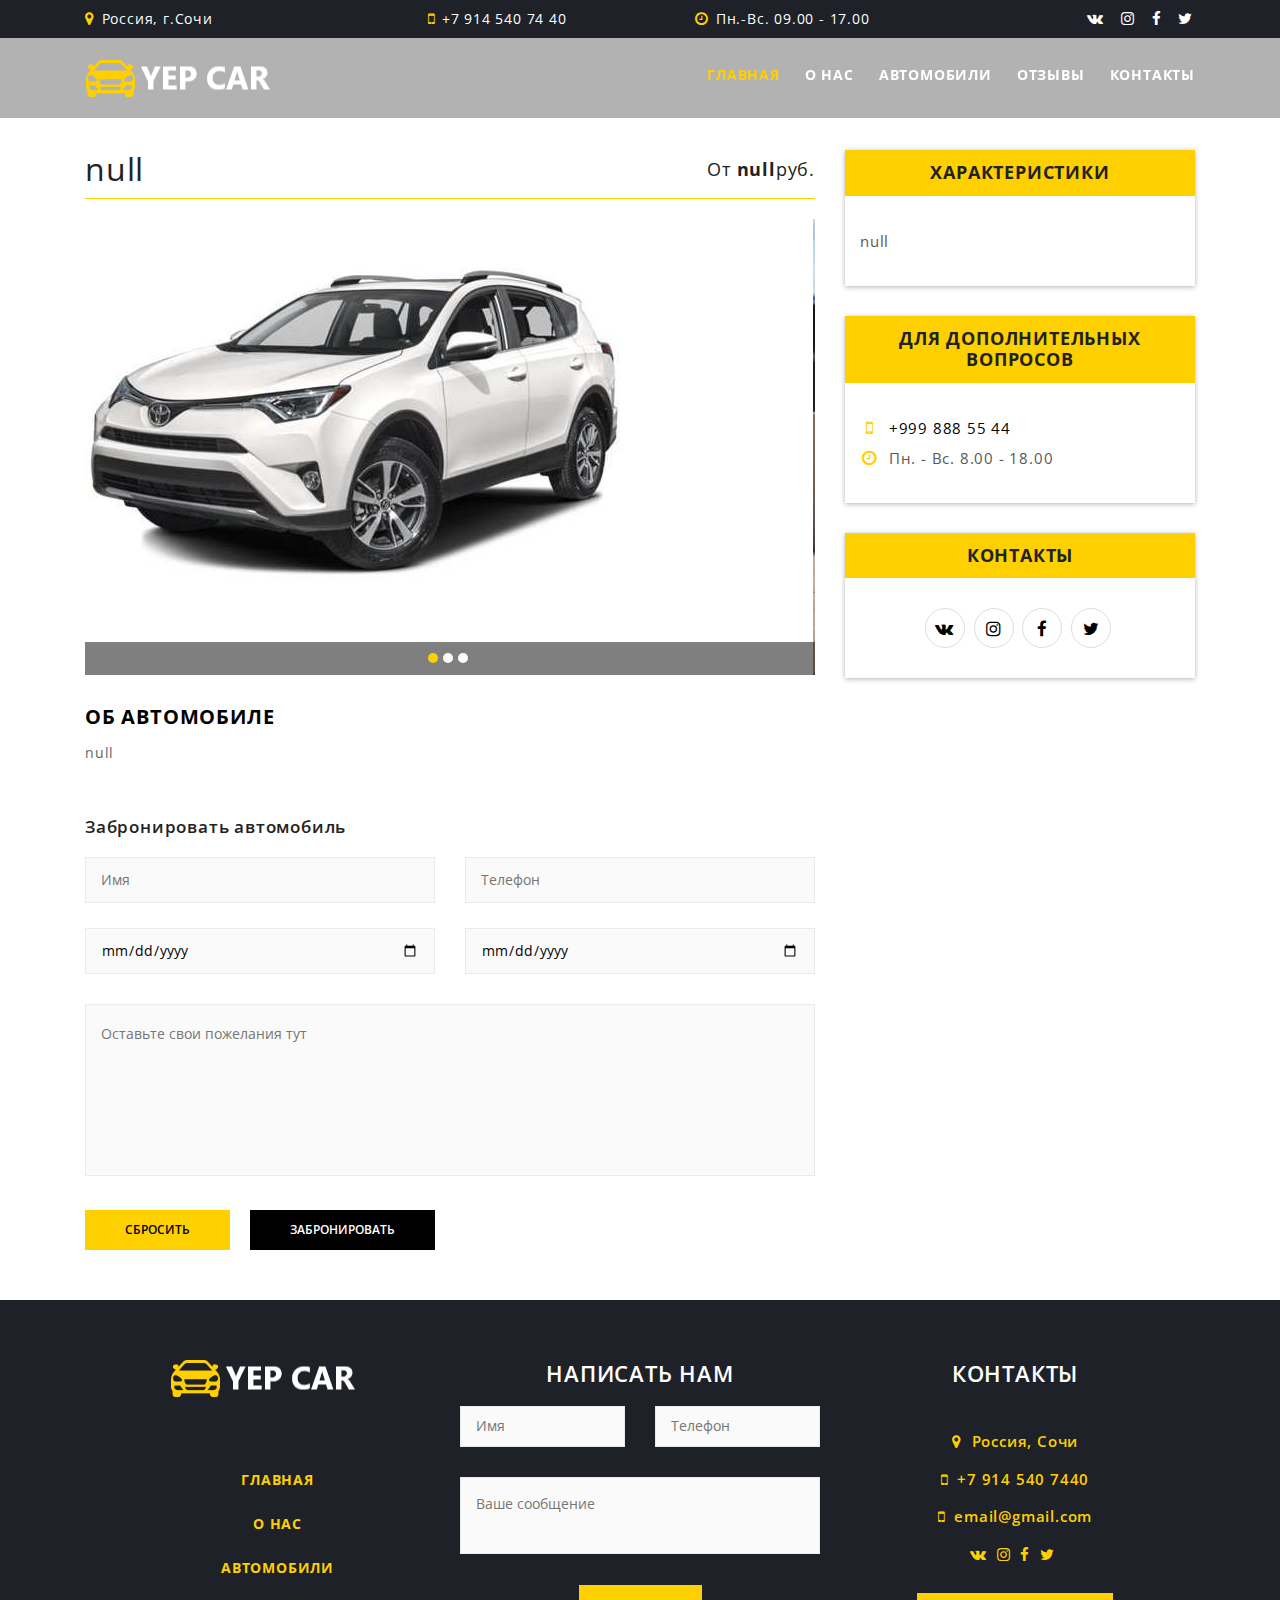
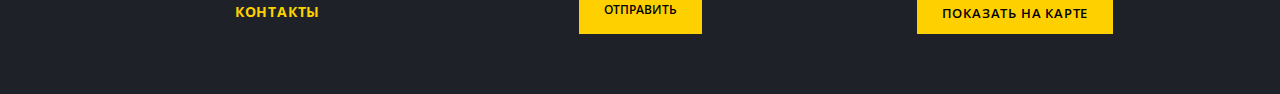
<file: car-details.html>
<!DOCTYPE html>
<html class="no-js" lang="ru">

<head>
	<meta charset="utf-8">
	<meta http-equiv="X-UA-Compatible" content="IE=edge">
	<meta name="viewport" content="width=device-width, initial-scale=1">
	<!--=== Favicon ===-->
	<link rel="shortcut icon" href="favicon.ico" type="image/x-icon" />

	<title>Аренда авто в Сочи</title>

	<!--=== Bootstrap CSS ===-->
	<link href="assets/css/bootstrap.min.css" rel="stylesheet">
	<!--=== Vegas Min CSS ===-->
	<link href="assets/css/plugins/vegas.min.css" rel="stylesheet">
	<!--=== Slicknav CSS ===-->
	<link href="assets/css/plugins/slicknav.min.css" rel="stylesheet">
	<!--=== Magnific Popup CSS ===-->
	<link href="assets/css/plugins/magnific-popup.css" rel="stylesheet">
	<!--=== Owl Carousel CSS ===-->
	<link href="assets/css/plugins/owl.carousel.min.css" rel="stylesheet">
	<!--=== Gijgo CSS ===-->
	<link href="assets/css/plugins/gijgo.css" rel="stylesheet">
	<!--=== FontAwesome CSS ===-->
	<link href="assets/css/font-awesome.css" rel="stylesheet">
	<!--=== Animate CSS ===-->
	<link rel="stylesheet" href="assets/css/plugins/animate.css">
	<!--=== Theme Reset CSS ===-->
	<link href="assets/css/reset.css" rel="stylesheet">
	<!--=== Main Style CSS ===-->
	<link href="style.css" rel="stylesheet">
	<!--=== Responsive CSS ===-->
	<link href="assets/css/responsive.css" rel="stylesheet">



	<!--[if lt IE 9]>
        <script src="//oss.maxcdn.com/html5shiv/3.7.2/html5shiv.min.js"></script>
        <script src="//oss.maxcdn.com/respond/1.4.2/respond.min.js"></script>
    <![endif]-->
</head>

<body class="loader-active">

	<!--== Preloader Area Start ==-->
	<div class="preloader">
		<div class="preloader-spinner">
			<div class="loader-content">
				<img src="assets/img/preloader.gif" alt="JSOFT">
			</div>
		</div>
	</div>
	<!--== Preloader Area End ==-->

	<!--== Header Area Start ==-->
	<header id="header-area" class="fixed-top">
		<!--== Header Top Start ==-->
		<div id="header-top" class="d-none d-xl-block">
			<div class="container">
				<div class="row">
					<!--== Single HeaderTop Start ==-->
					<div class="col-lg-3 text-left">
						<i class="fa fa-map-marker"></i> Россия, г.Сочи
					</div>
					<!--== Single HeaderTop End ==-->

					<!--== Single HeaderTop Start ==-->
					<div class="col-lg-3 text-center">
						<a href="tel:+79145407440"><i class="fa fa-mobile"></i> +7 914 540 74 40</a>
					</div>
					<!--== Single HeaderTop End ==-->

					<!--== Single HeaderTop Start ==-->
					<div class="col-lg-3 text-center">
						<i class="fa fa-clock-o"></i> Пн.-Вс. 09.00 - 17.00
					</div>
					<!--== Single HeaderTop End ==-->

					<!--== Social Icons Start ==-->
					<div class="col-lg-3 text-right">
						<div class="header-social-icons">
							<a href="#" target="_blank"><i class="fa fa-vk"></i></a>
							<a href="#" target="_blank"><i class="fa fa-instagram"></i></a>
							<a href="#" target="_blank"><i class="fa fa-facebook"></i></a>
							<a href="#" target="_blank"><i class="fa fa-twitter"></i></a>
						</div>
					</div>
					<!--== Social Icons End ==-->
				</div>
			</div>
		</div>
		<!--== Header Top End ==-->

		<!--== Header Bottom Start ==-->
		<div id="header-bottom">
			<div class="container">
				<div class="row">
					<!--== Logo Start ==-->
					<div class="col-lg-4">
						<a href="index.html" class="logo">
							<img src="assets/img/logo_yep.png" alt="JSOFT">
						</a>
					</div>
					<!--== Logo End ==-->

					<!--== Main Menu Start ==-->
					<div class="col-lg-8 d-none d-xl-block">
						<nav class="mainmenu alignright">
							<ul>
								<li class="active"><a href="index.html">Главная</a>
								</li>
								<li><a href="index.html#about-area">О нас</a></li>
								<li><a href="index.html#carclass-area">Автомобили</a>
									<ul>
										<li><a href="index.html#slideshowcars-cabs">Кабриолеты</a></li>
										<li><a href="index.html#slideshowcars-cross">Кроссоверы</a></li>
										<li><a href="#">Бизнес</a></li>
										<li><a href="#">Эконом</a></li>
										<li><a href="#">Грузовые</a></li>
									</ul>
								</li>
								<li><a href="index.html#testimonial-area">Отзывы</a></li>
								<li><a href="#footer-area">Контакты</a></li>
							</ul>
						</nav>
					</div>
					<!--== Main Menu End ==-->
				</div>
			</div>
		</div>
		<!--== Header Bottom End ==-->
	</header>
	<!--== Header Area End ==-->


	<!--== Car List Area Start ==-->
	<section id="car-list-area" class="section-padding">
		<div class="container">
			<div class="row">
				<!-- Car List Content Start -->
				<div class="col-lg-8">
					<div class="car-details-content">
						<h2 class="car-details-content-h2">Aston Martin One-77 <span class="price">От <b class="coast-detail">
									3500 </b>руб.</span></h2>
						<div class="car-preview-crousel">
							<div class="single-car-preview">
								<div class="p-car-thumbnails">
									<a class="car-hover" href="assets/img/car/Toyota/toyota-rav4.jpg">
										<img src="assets/img/car/Toyota/toyota-rav4.jpg" alt="JSOFT">
									</a>
								</div>
							</div>
							<div class="single-car-preview">
								<div class="p-car-thumbnails">
									<a class="car-hover" href="assets/img/car/car-3.jpg">
										<img src="assets/img/car/car-3.jpg" alt="JSOFT">
									</a>
								</div>
							</div>
							<div class="single-car-preview">
								<div class="p-car-thumbnails">
									<a class="car-hover" href="assets/img/car/car-6.jpg">
										<img src="assets/img/car/car-6.jpg" alt="JSOFT">
									</a>
								</div>
							</div>
						</div>
						<div class="car-details-info">
							<h4>Об автомобиле</h4>
							<div class="car-details-infotext">Далеко-далеко за словесными горами в стране гласных и согласных
								живут рыбные тексты. Составитель
								вопроса ipsum снова, ручеек свой гор первую языкового рукописи, ведущими до родного деревни не
								это необходимыми своих страна имени осталось? Маленькая его обеспечивает то грамматики страна
								семь рот пунктуация!</div>
							<div class="review-area">
								<h3 class="review-area-h3">Забронировать автомобиль</h3>
								<div class="review-form">
									<form action="mail.php" method="post">
										<div class="row">
											<input type="text" name="nameCarInDetails" class="nameCarInDetails" value="">
											<div class="col-lg-6 col-md-6">
												<div class="name-input">
													<input type="text" placeholder="Имя" name="name">
												</div>
											</div>

											<div class="col-lg-6 col-md-6">
												<div class="email-input">
													<input type="tel" placeholder="Телефон" required name="tel">
												</div>
											</div>
										</div>
										<div class="row row__detailcar-form">
											<div class="col-lg-6 col-md-6">
												<div class="startdate-input">
													<input type="date" placeholder="c" name="date-start">
												</div>
											</div>

											<div class="col-lg-6 col-md-6">
												<div class="enddate-input">
													<input type="date" placeholder="по" name="date-end">
												</div>
											</div>
										</div>

										<div class="message-input">
											<textarea name="review" cols="30" rows="5"
												placeholder="Оставьте свои пожелания тут"></textarea>
										</div>

										<div class="input-submit">
											<button type="reset">Сбросить</button>
											<button class="detail-orderbtn" type="submit">Забронировать</button>
											<!-- <a href="#" class="car-card__order map-show" data-toggle="modal" data-target="index2.html/#OrderModalCenter">Заказать</a> -->
										</div>
									</form>
								</div>
							</div>
						</div>
					</div>
				</div>
				<!-- Car List Content End -->

				<!-- Sidebar Area Start -->
				<div class="col-lg-4">
					<div class="sidebar-content-wrap m-t-50">

						<div class="single-sidebar">
							<h3>Характеристики</h3>
							<div class="sidebar-body">
								<div class="car-card__properties">
									<div class="car-card__brand">Марка <span class="car-card__brand_val">Toyota</span></div>
									<div class="car-card__year">Год выпуска <span class="car-card__year_val">2016</span></div>
									<div class="car-card__engine">Двигатель <span class="car-card__engine_val">2.0</span></div>
									<div class="car-card__drive">Привод <span class="car-card__drive_val">Полный</span></div>
									<div class="car-card__transmission">Трансмиссия <span
											class="car-card__transmission_val">Автомат</span>
									</div>
								</div>
							</div>
						</div>

						<!-- Single Sidebar Start -->
						<div class="single-sidebar">
							<h3>Для дополнительных вопросов</h3>

							<div class="sidebar-body">
								<a class="sidebar-body__linktel" href="tel:+999 888 77 66">
									<p><i class="fa fa-mobile"></i> +999 888 55 44</p>
								</a>
								<p><i class="fa fa-clock-o"></i> Пн. - Вс. 8.00 - 18.00</p>
							</div>
						</div>
						<!-- Single Sidebar End -->

						<!-- Single Sidebar Start -->
						<div class="single-sidebar">
							<h3>Контакты</h3>

							<div class="sidebar-body">
								<div class="social-icons text-center">
									<a href="#" target="_blank"><i class="fa fa-vk"></i></a>
									<a href="#" target="_blank"><i class="fa fa-instagram"></i></a>
									<a href="#" target="_blank"><i class="fa fa-facebook"></i></a>
									<a href="#" target="_blank"><i class="fa fa-twitter"></i></a>
								</div>
							</div>
						</div>
						<!-- Single Sidebar End -->
					</div>
				</div>
				<!-- Sidebar Area End -->
			</div>
		</div>
	</section>
	<!--== Car List Area End ==-->

	<!--== Footer Area Start ==-->
	<section id="footer-area">
		<!-- Footer Widget Start -->
		<div class="footer-widget-area">
			<div class="container">
				<div class="footer-widget-area-container">
					<!-- Single Footer Widget Start -->
					<div class="single-footer-widget">
						<h2><a href="index2.html" class="logo">
								<img src="assets/img/logo_yep.png" alt="JSOFT">
							</a>
						</h2>
						<div class="widget-body">
							<nav class="mainmenu">
								<ul>
									<li class="active"><a href="#">Главная</a>
									</li>
									<li><a href="about.html">О нас</a></li>
									<li><a href="#">Автомобили</a>
									</li>
									<li><a href="contact.html">Контакты</a></li>
								</ul>
							</nav>

						</div>
					</div>
					<!-- Single Footer Widget End -->

					<!-- Single Footer Widget Start -->

					<div class="single-footer-widget">
						<h2 class="single-footer-widget__h2-form">Написать нам</h2>
						<div class="contact-form">
							<form action="mail_cont.php" method="post">
								<div class="row">
									<div class="col-lg-6 col-md-6">
										<div class="name-input">
											<input type="text" placeholder="Имя" name="name">
										</div>
									</div>
									<div class="col-lg-6 col-md-6">
										<div class="email-input">
											<input type="tel" placeholder="Телефон" name="tel">
										</div>
									</div>
								</div>
								<div class="message-input">
									<textarea name="review" placeholder="Ваше сообщение"></textarea>
								</div>
								<div class="input-submit">
									<button type="submit">Отправить</button>
								</div>
							</form>
						</div>
					</div>

					<!-- Single Footer Widget End -->

					<!-- Single Footer Widget Start -->

					<div class="single-footer-widget">
						<h2>Контакты</h2>
						<div class="widget-body">
							<ul class="get-touch">
								<li><i class="fa fa-map-marker"></i> Россия, Сочи</li>
								<li><a href="tel:+79145407440"><i class="fa fa-mobile"></i> +7 914 540 7440</a></li>
								<li><a href="mailto:email@gmail.com"><i class="fa fa-mobile"></i> email@gmail.com</a></li>
								<div class="header-social-icons">
									<a href="#"><i class="fa fa-vk"></i></a>
									<a href="#"><i class="fa fa-instagram"></i></a>
									<a href="#"><i class="fa fa-facebook"></i></a>
									<a href="#"><i class="fa fa-twitter"></i></a>
								</div>
							</ul>
							<a href="https://goo.gl/maps/b5mt45MCaPB2" class="map-show" target="_blank">Показать на
								карте</a>
						</div>
					</div>

					<!-- Single Footer Widget End -->
				</div>
			</div>
		</div>
		<!-- Footer Widget End -->

	</section>
	<!--== Footer Area End ==-->

	<!--== Scroll Top Area Start ==-->
	<div class="scroll-top">
		<img src="assets/img/scroll-top.png" alt="JSOFT">
	</div>
	<!--== Scroll Top Area End ==-->


	<!--=======================Javascript============================-->
	<!--=== Jquery Min Js ===-->
	<script src="assets/js/jquery-3.2.1.min.js"></script>
	<!--=== Jquery Migrate Min Js ===-->
	<script src="assets/js/jquery-migrate.min.js"></script>
	<!--=== Popper Min Js ===-->
	<script src="assets/js/popper.min.js"></script>
	<!--=== Bootstrap Min Js ===-->
	<script src="assets/js/bootstrap.min.js"></script>
	<!--=== Gijgo Min Js ===-->
	<script src="assets/js/plugins/gijgo.js"></script>
	<!--=== Vegas Min Js ===-->
	<script src="assets/js/plugins/vegas.min.js"></script>
	<!--=== Isotope Min Js ===-->
	<script src="assets/js/plugins/isotope.min.js"></script>
	<!--=== Owl Caousel Min Js ===-->
	<script src="assets/js/plugins/owl.carousel.min.js"></script>
	<!--=== Waypoint Min Js ===-->
	<script src="assets/js/plugins/waypoints.min.js"></script>
	<!--=== CounTotop Min Js ===-->
	<script src="assets/js/plugins/counterup.min.js"></script>
	<!--=== YtPlayer Min Js ===-->
	<script src="assets/js/plugins/mb.YTPlayer.js"></script>
	<!--=== Magnific Popup Min Js ===-->
	<script src="assets/js/plugins/magnific-popup.min.js"></script>
	<!--=== Slicknav Min Js ===-->
	<script src="assets/js/plugins/slicknav.min.js"></script>

	<!--=== Mian Js ===-->
	<script src="assets/js/main3.js"></script>
	<script src="assets/js/main.js"></script>

</body>

</html>
</file>
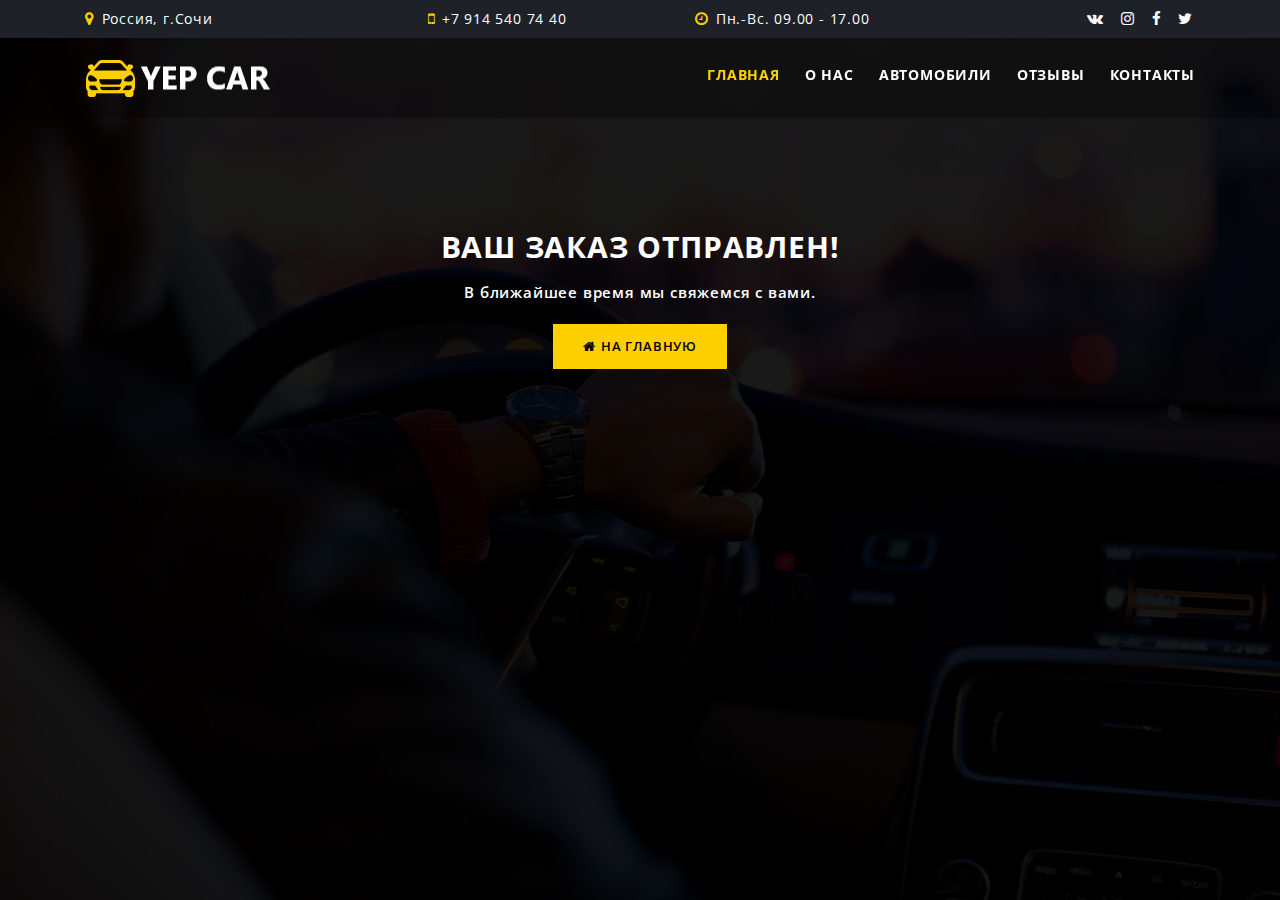
<file: order.html>
<!DOCTYPE html>
<html class="no-js" lang="ru">

<head>
	<meta charset="utf-8">
	<meta http-equiv="X-UA-Compatible" content="IE=edge">
	<meta name="viewport" content="width=device-width, initial-scale=1">
	<!--=== Favicon ===-->
	<link rel="shortcut icon" href="favicon.ico" type="image/x-icon" />

	<title>Аренда авто в Сочи</title>

	<!--=== Bootstrap CSS ===-->
	<link href="assets/css/bootstrap.min.css" rel="stylesheet">
	<!--=== Vegas Min CSS ===-->
	<link href="assets/css/plugins/vegas.min.css" rel="stylesheet">
	<!--=== Slicknav CSS ===-->
	<link href="assets/css/plugins/slicknav.min.css" rel="stylesheet">
	<!--=== Magnific Popup CSS ===-->
	<link href="assets/css/plugins/magnific-popup.css" rel="stylesheet">
	<!--=== Owl Carousel CSS ===-->
	<link href="assets/css/plugins/owl.carousel.min.css" rel="stylesheet">
	<!--=== Gijgo CSS ===-->
	<link href="assets/css/plugins/gijgo.css" rel="stylesheet">
	<!--=== FontAwesome CSS ===-->
	<link href="assets/css/font-awesome.css" rel="stylesheet">
	<!--=== Animate CSS ===-->
	<link rel="stylesheet" href="assets/css/plugins/animate.css">
	<!--=== Theme Reset CSS ===-->
	<link href="assets/css/reset.css" rel="stylesheet">
	<!--=== Main Style CSS ===-->
	<link href="style.css" rel="stylesheet">
	<!--=== Responsive CSS ===-->
	<link href="assets/css/responsive.css" rel="stylesheet">


	<!--[if lt IE 9]>
        <script src="//oss.maxcdn.com/html5shiv/3.7.2/html5shiv.min.js"></script>
        <script src="//oss.maxcdn.com/respond/1.4.2/respond.min.js"></script>
    <![endif]-->
</head>

<body class="loader-active">
	<!--== Preloader Area Start ==-->
	<div class="preloader">
		<div class="preloader-spinner">
			<div class="loader-content">
				<img src="assets/img/preloader.gif" alt="JSOFT">
			</div>
		</div>
	</div>
	<!--== Preloader Area End ==-->

	<!--== Header Area Start ==-->
	<header id="header-area" class="fixed-top">
		<!--== Header Top Start ==-->
		<div id="header-top" class="d-none d-xl-block">
			<div class="container">
				<div class="row">
					<!--== Single HeaderTop Start ==-->
					<div class="col-lg-3 text-left">
						<i class="fa fa-map-marker"></i> Россия, г.Сочи
					</div>
					<!--== Single HeaderTop End ==-->

					<!--== Single HeaderTop Start ==-->
					<div class="col-lg-3 text-center">
						<a href="tel:+79145407440"><i class="fa fa-mobile"></i> +7 914 540 74 40</a>
					</div>
					<!--== Single HeaderTop End ==-->

					<!--== Single HeaderTop Start ==-->
					<div class="col-lg-3 text-center">
						<i class="fa fa-clock-o"></i> Пн.-Вс. 09.00 - 17.00
					</div>
					<!--== Single HeaderTop End ==-->

					<!--== Social Icons Start ==-->
					<div class="col-lg-3 text-right">
						<div class="header-social-icons">
							<a href="#" target="_blank"><i class="fa fa-vk"></i></a>
							<a href="#" target="_blank"><i class="fa fa-instagram"></i></a>
							<a href="#" target="_blank"><i class="fa fa-facebook"></i></a>
							<a href="#" target="_blank"><i class="fa fa-twitter"></i></a>
						</div>
					</div>
					<!--== Social Icons End ==-->
				</div>
			</div>
		</div>
		<!--== Header Top End ==-->

		<!--== Header Bottom Start ==-->
		<div id="header-bottom">
			<div class="container">
				<div class="row">
					<!--== Logo Start ==-->
					<div class="col-lg-4">
						<a href="index.html" class="logo">
							<img src="assets/img/logo_yep.png" alt="JSOFT">
						</a>
					</div>
					<!--== Logo End ==-->

					<!--== Main Menu Start ==-->
					<div class="col-lg-8 d-none d-xl-block">
						<nav class="mainmenu alignright">
							<ul>
								<li class="active"><a href="index.html">Главная</a>
								</li>
								<li><a href="index.html#about-area">О нас</a></li>
								<li><a href="index.html#carclass-area">Автомобили</a>
									<ul>
										<li><a href="index.html#slideshowcars-cabs">Кабриолеты</a></li>
										<li><a href="index.html#slideshowcars-cross">Кроссоверы</a></li>
										<li><a href="#">Бизнес</a></li>
										<li><a href="#">Эконом</a></li>
										<li><a href="#">Грузовые</a></li>
									</ul>
								</li>
								<li><a href="index.html#testimonial-area">Отзывы</a></li>
								<li><a href="#footer-area">Контакты</a></li>
							</ul>
						</nav>
					</div>
					<!--== Main Menu End ==-->
				</div>
			</div>
		</div>
		<!--== Header Bottom End ==-->
	</header>
	<!--== Header Area End ==-->

	<section id="page-404-wrap" class="section-padding overlay">
		<div class="container">
			<div class="row">
				<div class="col-lg-12 text-center">
					<div class="page-404-content">
						<h4>ВАШ ЗАКАЗ ОТПРАВЛЕН!</h4>
						<p>В ближайшее время мы свяжемся с вами.</p>
						<a href="index.html" class="btn-404-home"><i class="fa fa-home"></i>На главную</a>
					</div>
				</div>
			</div>
		</div>
	</section>

	<!--== Scroll Top Area Start ==-->
	<div class="scroll-top">
		<img src="assets/img/scroll-top.png" alt="JSOFT">
	</div>
	<!--== Scroll Top Area End ==-->

	<!--=======================Javascript============================-->
	<!--=== Jquery Min Js ===-->
	<script src="assets/js/jquery-3.2.1.min.js"></script>
	<!--=== Jquery Migrate Min Js ===-->
	<script src="assets/js/jquery-migrate.min.js"></script>
	<!--=== Popper Min Js ===-->
	<script src="assets/js/popper.min.js"></script>
	<!--=== Bootstrap Min Js ===-->
	<script src="assets/js/bootstrap.min.js"></script>
	<!--=== Gijgo Min Js ===-->
	<script src="assets/js/plugins/gijgo.js"></script>
	<!--=== Vegas Min Js ===-->
	<script src="assets/js/plugins/vegas.min.js"></script>
	<!--=== Isotope Min Js ===-->
	<script src="assets/js/plugins/isotope.min.js"></script>
	<!--=== Owl Caousel Min Js ===-->
	<script src="assets/js/plugins/owl.carousel.min.js"></script>
	<!--=== Waypoint Min Js ===-->
	<script src="assets/js/plugins/waypoints.min.js"></script>
	<!--=== CounTotop Min Js ===-->
	<script src="assets/js/plugins/counterup.min.js"></script>
	<!--=== YtPlayer Min Js ===-->
	<script src="assets/js/plugins/mb.YTPlayer.js"></script>
	<!--=== Magnific Popup Min Js ===-->
	<script src="assets/js/plugins/magnific-popup.min.js"></script>
	<!--=== Slicknav Min Js ===-->
	<script src="assets/js/plugins/slicknav.min.js"></script>

	<!--=== Mian Js ===-->
	<script src="assets/js/main.js"></script>

</body>

</html>
</file>
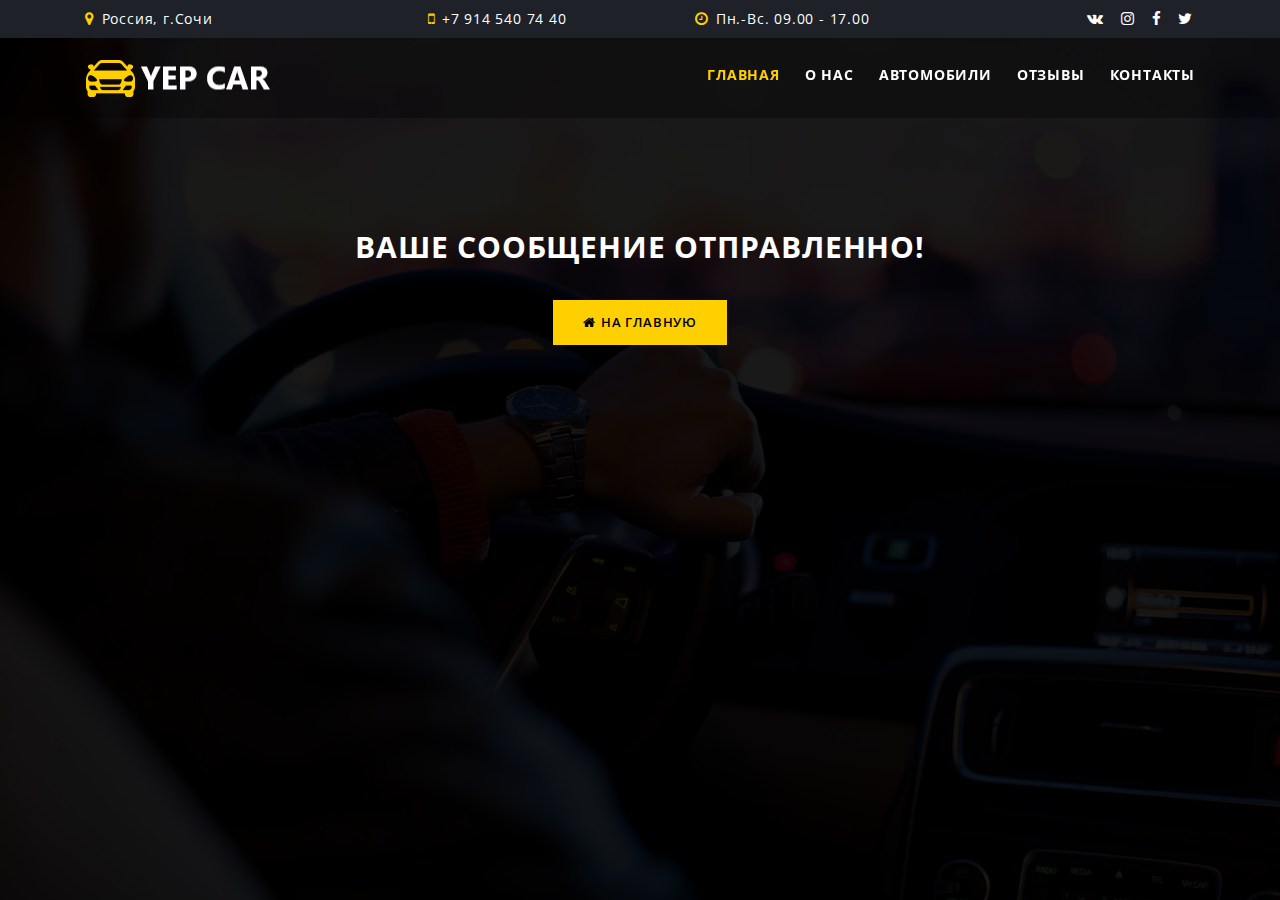
<file: thanks.html>
<!DOCTYPE html>
<html class="no-js" lang="ru">

<head>
	<meta charset="utf-8">
	<meta http-equiv="X-UA-Compatible" content="IE=edge">
	<meta name="viewport" content="width=device-width, initial-scale=1">
	<!--=== Favicon ===-->
	<link rel="shortcut icon" href="favicon.ico" type="image/x-icon" />

	<title>Аренда авто в Сочи</title>

	<!--=== Bootstrap CSS ===-->
	<link href="assets/css/bootstrap.min.css" rel="stylesheet">
	<!--=== Vegas Min CSS ===-->
	<link href="assets/css/plugins/vegas.min.css" rel="stylesheet">
	<!--=== Slicknav CSS ===-->
	<link href="assets/css/plugins/slicknav.min.css" rel="stylesheet">
	<!--=== Magnific Popup CSS ===-->
	<link href="assets/css/plugins/magnific-popup.css" rel="stylesheet">
	<!--=== Owl Carousel CSS ===-->
	<link href="assets/css/plugins/owl.carousel.min.css" rel="stylesheet">
	<!--=== Gijgo CSS ===-->
	<link href="assets/css/plugins/gijgo.css" rel="stylesheet">
	<!--=== FontAwesome CSS ===-->
	<link href="assets/css/font-awesome.css" rel="stylesheet">
	<!--=== Animate CSS ===-->
	<link rel="stylesheet" href="assets/css/plugins/animate.css">
	<!--=== Theme Reset CSS ===-->
	<link href="assets/css/reset.css" rel="stylesheet">
	<!--=== Main Style CSS ===-->
	<link href="style.css" rel="stylesheet">
	<!--=== Responsive CSS ===-->
	<link href="assets/css/responsive.css" rel="stylesheet">


	<!--[if lt IE 9]>
        <script src="//oss.maxcdn.com/html5shiv/3.7.2/html5shiv.min.js"></script>
        <script src="//oss.maxcdn.com/respond/1.4.2/respond.min.js"></script>
    <![endif]-->
</head>

<body class="loader-active">
	<!--== Preloader Area Start ==-->
	<div class="preloader">
		<div class="preloader-spinner">
			<div class="loader-content">
				<img src="assets/img/preloader.gif" alt="JSOFT">
			</div>
		</div>
	</div>
	<!--== Preloader Area End ==-->

	<!--== Header Area Start ==-->
	<header id="header-area" class="fixed-top">
		<!--== Header Top Start ==-->
		<div id="header-top" class="d-none d-xl-block">
			<div class="container">
				<div class="row">
					<!--== Single HeaderTop Start ==-->
					<div class="col-lg-3 text-left">
						<i class="fa fa-map-marker"></i> Россия, г.Сочи
					</div>
					<!--== Single HeaderTop End ==-->

					<!--== Single HeaderTop Start ==-->
					<div class="col-lg-3 text-center">
						<a href="tel:+79145407440"><i class="fa fa-mobile"></i> +7 914 540 74 40</a>
					</div>
					<!--== Single HeaderTop End ==-->

					<!--== Single HeaderTop Start ==-->
					<div class="col-lg-3 text-center">
						<i class="fa fa-clock-o"></i> Пн.-Вс. 09.00 - 17.00
					</div>
					<!--== Single HeaderTop End ==-->

					<!--== Social Icons Start ==-->
					<div class="col-lg-3 text-right">
						<div class="header-social-icons">
							<a href="#" target="_blank"><i class="fa fa-vk"></i></a>
							<a href="#" target="_blank"><i class="fa fa-instagram"></i></a>
							<a href="#" target="_blank"><i class="fa fa-facebook"></i></a>
							<a href="#" target="_blank"><i class="fa fa-twitter"></i></a>
						</div>
					</div>
					<!--== Social Icons End ==-->
				</div>
			</div>
		</div>
		<!--== Header Top End ==-->

		<!--== Header Bottom Start ==-->
		<div id="header-bottom">
			<div class="container">
				<div class="row">
					<!--== Logo Start ==-->
					<div class="col-lg-4">
						<a href="index.html" class="logo">
							<img src="assets/img/logo_yep.png" alt="JSOFT">
						</a>
					</div>
					<!--== Logo End ==-->

					<!--== Main Menu Start ==-->
					<div class="col-lg-8 d-none d-xl-block">
						<nav class="mainmenu alignright">
							<ul>
								<li class="active"><a href="index.html">Главная</a>
								</li>
								<li><a href="index.html#about-area">О нас</a></li>
								<li><a href="index.html#carclass-area">Автомобили</a>
									<ul>
										<li><a href="index.html#slideshowcars-cabs">Кабриолеты</a></li>
										<li><a href="index.html#slideshowcars-cross">Кроссоверы</a></li>
										<li><a href="#">Бизнес</a></li>
										<li><a href="#">Эконом</a></li>
										<li><a href="#">Грузовые</a></li>
									</ul>
								</li>
								<li><a href="index.html#testimonial-area">Отзывы</a></li>
								<li><a href="#footer-area">Контакты</a></li>
							</ul>
						</nav>
					</div>
					<!--== Main Menu End ==-->
				</div>
			</div>
		</div>
		<!--== Header Bottom End ==-->
	</header>
	<!--== Header Area End ==-->

	<section id="page-404-wrap" class="section-padding overlay">
		<div class="container">
			<div class="row">
				<div class="col-lg-12 text-center">
					<div class="page-404-content">
						<h4>ВАШЕ СООБЩЕНИЕ ОТПРАВЛЕННО!</h4>
						<a href="index.html" class="btn-404-home"><i class="fa fa-home"></i>На главную</a>
					</div>
				</div>
			</div>
		</div>
	</section>

	<!--== Scroll Top Area Start ==-->
	<div class="scroll-top">
		<img src="assets/img/scroll-top.png" alt="JSOFT">
	</div>
	<!--== Scroll Top Area End ==-->

	<!--=======================Javascript============================-->
	<!--=== Jquery Min Js ===-->
	<script src="assets/js/jquery-3.2.1.min.js"></script>
	<!--=== Jquery Migrate Min Js ===-->
	<script src="assets/js/jquery-migrate.min.js"></script>
	<!--=== Popper Min Js ===-->
	<script src="assets/js/popper.min.js"></script>
	<!--=== Bootstrap Min Js ===-->
	<script src="assets/js/bootstrap.min.js"></script>
	<!--=== Gijgo Min Js ===-->
	<script src="assets/js/plugins/gijgo.js"></script>
	<!--=== Vegas Min Js ===-->
	<script src="assets/js/plugins/vegas.min.js"></script>
	<!--=== Isotope Min Js ===-->
	<script src="assets/js/plugins/isotope.min.js"></script>
	<!--=== Owl Caousel Min Js ===-->
	<script src="assets/js/plugins/owl.carousel.min.js"></script>
	<!--=== Waypoint Min Js ===-->
	<script src="assets/js/plugins/waypoints.min.js"></script>
	<!--=== CounTotop Min Js ===-->
	<script src="assets/js/plugins/counterup.min.js"></script>
	<!--=== YtPlayer Min Js ===-->
	<script src="assets/js/plugins/mb.YTPlayer.js"></script>
	<!--=== Magnific Popup Min Js ===-->
	<script src="assets/js/plugins/magnific-popup.min.js"></script>
	<!--=== Slicknav Min Js ===-->
	<script src="assets/js/plugins/slicknav.min.js"></script>

	<!--=== Mian Js ===-->
	<script src="assets/js/main.js"></script>

</body>

</html>
</file>
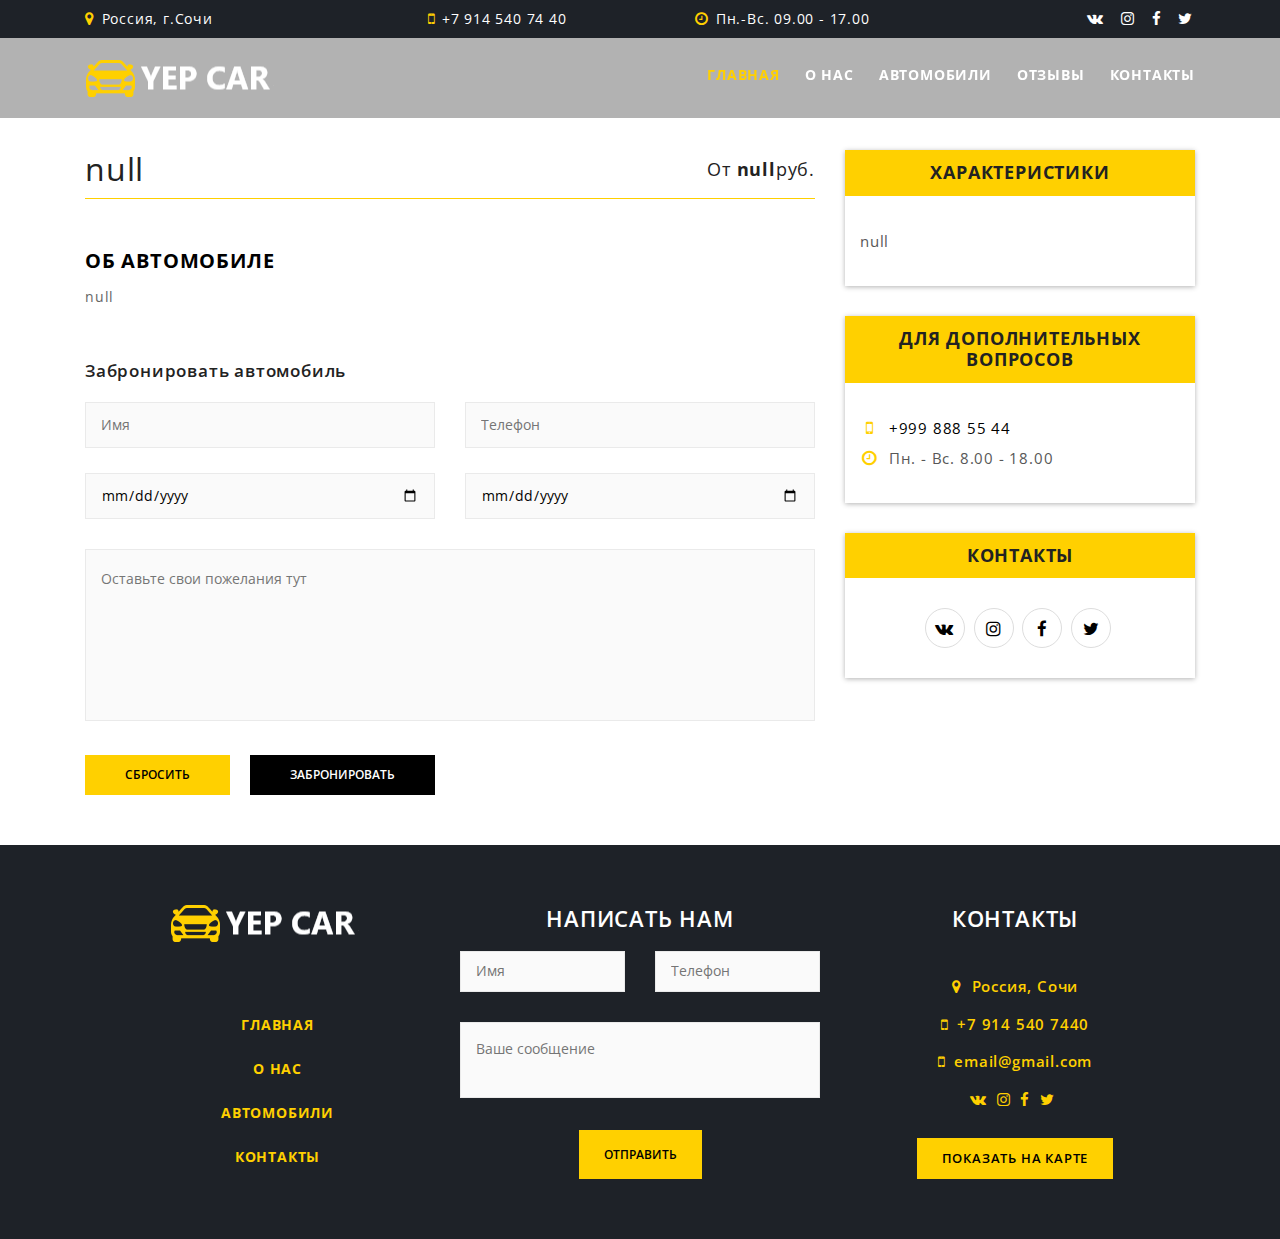
<file: v1.0/car-details.html>
<!DOCTYPE html>
<html class="no-js" lang="ru">

<head>
	<meta charset="utf-8">
	<meta http-equiv="X-UA-Compatible" content="IE=edge">
	<meta name="viewport" content="width=device-width, initial-scale=1">
	<!--=== Favicon ===-->
	<link rel="shortcut icon" href="favicon.ico" type="image/x-icon" />

	<title>Аренда авто в Сочи</title>

	<!--=== Bootstrap CSS ===-->
	<link href="assets/css/bootstrap.min.css" rel="stylesheet">
	<!--=== Vegas Min CSS ===-->
	<link href="assets/css/plugins/vegas.min.css" rel="stylesheet">
	<!--=== Slicknav CSS ===-->
	<link href="assets/css/plugins/slicknav.min.css" rel="stylesheet">
	<!--=== Magnific Popup CSS ===-->
	<link href="assets/css/plugins/magnific-popup.css" rel="stylesheet">
	<!--=== Owl Carousel CSS ===-->
	<link href="assets/css/plugins/owl.carousel.min.css" rel="stylesheet">
	<!--=== Gijgo CSS ===-->
	<link href="assets/css/plugins/gijgo.css" rel="stylesheet">
	<!--=== FontAwesome CSS ===-->
	<link href="assets/css/font-awesome.css" rel="stylesheet">
	<!--=== Animate CSS ===-->
	<link rel="stylesheet" href="assets/css/plugins/animate.css">
	<!--=== Theme Reset CSS ===-->
	<link href="assets/css/reset.css" rel="stylesheet">
	<!--=== Main Style CSS ===-->
	<link href="style.css" rel="stylesheet">
	<!--=== Responsive CSS ===-->
	<link href="assets/css/responsive.css" rel="stylesheet">



	<!--[if lt IE 9]>
        <script src="//oss.maxcdn.com/html5shiv/3.7.2/html5shiv.min.js"></script>
        <script src="//oss.maxcdn.com/respond/1.4.2/respond.min.js"></script>
    <![endif]-->
</head>

<body class="loader-active">

	<!--== Preloader Area Start ==-->
	<div class="preloader">
		<div class="preloader-spinner">
			<div class="loader-content">
				<img src="assets/img/preloader.gif" alt="JSOFT">
			</div>
		</div>
	</div>
	<!--== Preloader Area End ==-->

	<!--== Header Area Start ==-->
	<header id="header-area" class="fixed-top">
		<!--== Header Top Start ==-->
		<div id="header-top" class="d-none d-xl-block">
			<div class="container">
				<div class="row">
					<!--== Single HeaderTop Start ==-->
					<div class="col-lg-3 text-left">
						<i class="fa fa-map-marker"></i> Россия, г.Сочи
					</div>
					<!--== Single HeaderTop End ==-->

					<!--== Single HeaderTop Start ==-->
					<div class="col-lg-3 text-center">
						<a href="tel:+79145407440"><i class="fa fa-mobile"></i> +7 914 540 74 40</a>
					</div>
					<!--== Single HeaderTop End ==-->

					<!--== Single HeaderTop Start ==-->
					<div class="col-lg-3 text-center">
						<i class="fa fa-clock-o"></i> Пн.-Вс. 09.00 - 17.00
					</div>
					<!--== Single HeaderTop End ==-->

					<!--== Social Icons Start ==-->
					<div class="col-lg-3 text-right">
						<div class="header-social-icons">
							<a href="#" target="_blank"><i class="fa fa-vk"></i></a>
							<a href="#" target="_blank"><i class="fa fa-instagram"></i></a>
							<a href="#" target="_blank"><i class="fa fa-facebook"></i></a>
							<a href="#" target="_blank"><i class="fa fa-twitter"></i></a>
						</div>
					</div>
					<!--== Social Icons End ==-->
				</div>
			</div>
		</div>
		<!--== Header Top End ==-->

		<!--== Header Bottom Start ==-->
		<div id="header-bottom">
			<div class="container">
				<div class="row">
					<!--== Logo Start ==-->
					<div class="col-lg-4">
						<a href="index.html" class="logo">
							<img src="assets/img/logo_yep.png" alt="JSOFT">
						</a>
					</div>
					<!--== Logo End ==-->

					<!--== Main Menu Start ==-->
					<div class="col-lg-8 d-none d-xl-block">
						<nav class="mainmenu alignright">
							<ul>
								<li class="active"><a href="index.html">Главная</a>
								</li>
								<li><a href="index.html#about-area">О нас</a></li>
								<li><a href="index.html#carclass-area">Автомобили</a>
									<ul>
										<li><a href="index.html#slideshowcars-cabs">Кабриолеты</a></li>
										<li><a href="index.html#slideshowcars-cross">Кроссоверы</a></li>
										<li><a href="#">Бизнес</a></li>
										<li><a href="#">Эконом</a></li>
										<li><a href="#">Грузовые</a></li>
									</ul>
								</li>
								<li><a href="index.html#testimonial-area">Отзывы</a></li>
								<li><a href="#footer-area">Контакты</a></li>
							</ul>
						</nav>
					</div>
					<!--== Main Menu End ==-->
				</div>
			</div>
		</div>
		<!--== Header Bottom End ==-->
	</header>
	<!--== Header Area End ==-->


	<!--== Car List Area Start ==-->
	<section id="car-list-area" class="section-padding">
		<div class="container">
			<div class="row">
				<!-- Car List Content Start -->
				<div class="col-lg-8">
					<div class="car-details-content">
						<h2 class="car-details-content-h2">Aston Martin One-77 <span class="price">От <b class="coast-detail">
									3500 </b>руб.</span></h2>
						<div class="car-preview-crousel">

						</div>
						<div class="car-details-info">
							<h4>Об автомобиле</h4>
							<div class="car-details-infotext">Далеко-далеко за словесными горами в стране гласных и согласных
								живут рыбные тексты. Составитель
								вопроса ipsum снова, ручеек свой гор первую языкового рукописи, ведущими до родного деревни не
								это необходимыми своих страна имени осталось? Маленькая его обеспечивает то грамматики страна
								семь рот пунктуация!</div>
							<div class="review-area">
								<h3 class="review-area-h3">Забронировать автомобиль</h3>
								<div class="review-form">
									<form action="mail.php" method="post">
										<div class="row">
											<input type="text" name="nameCarInDetails" class="nameCarInDetails" value="">
											<div class="col-lg-6 col-md-6">
												<div class="name-input">
													<input type="text" placeholder="Имя" name="name">
												</div>
											</div>

											<div class="col-lg-6 col-md-6">
												<div class="email-input">
													<input type="tel" placeholder="Телефон" required name="tel">
												</div>
											</div>
										</div>
										<div class="row row__detailcar-form">
											<div class="col-lg-6 col-md-6">
												<div class="startdate-input">
													<input type="date" placeholder="c" name="date-start">
												</div>
											</div>

											<div class="col-lg-6 col-md-6">
												<div class="enddate-input">
													<input type="date" placeholder="по" name="date-end">
												</div>
											</div>
										</div>

										<div class="message-input">
											<textarea name="review" cols="30" rows="5"
												placeholder="Оставьте свои пожелания тут"></textarea>
										</div>

										<div class="input-submit">
											<button type="reset">Сбросить</button>
											<button class="detail-orderbtn" type="submit">Забронировать</button>
											<!-- <a href="#" class="car-card__order map-show" data-toggle="modal" data-target="index2.html/#OrderModalCenter">Заказать</a> -->
										</div>
									</form>
								</div>
							</div>
						</div>
					</div>
				</div>
				<!-- Car List Content End -->

				<!-- Sidebar Area Start -->
				<div class="col-lg-4">
					<div class="sidebar-content-wrap m-t-50">

						<div class="single-sidebar">
							<h3>Характеристики</h3>
							<div class="sidebar-body">
								<div class="car-card__properties">
									<div class="car-card__brand">Марка <span class="car-card__brand_val">Toyota</span></div>
									<div class="car-card__year">Год выпуска <span class="car-card__year_val">2016</span></div>
									<div class="car-card__engine">Двигатель <span class="car-card__engine_val">2.0</span></div>
									<div class="car-card__drive">Привод <span class="car-card__drive_val">Полный</span></div>
									<div class="car-card__transmission">Трансмиссия <span
											class="car-card__transmission_val">Автомат</span>
									</div>
								</div>
							</div>
						</div>

						<!-- Single Sidebar Start -->
						<div class="single-sidebar">
							<h3>Для дополнительных вопросов</h3>

							<div class="sidebar-body">
								<a class="sidebar-body__linktel" href="tel:+999 888 77 66">
									<p><i class="fa fa-mobile"></i> +999 888 55 44</p>
								</a>
								<p><i class="fa fa-clock-o"></i> Пн. - Вс. 8.00 - 18.00</p>
							</div>
						</div>
						<!-- Single Sidebar End -->

						<!-- Single Sidebar Start -->
						<div class="single-sidebar">
							<h3>Контакты</h3>

							<div class="sidebar-body">
								<div class="social-icons text-center">
									<a href="#" target="_blank"><i class="fa fa-vk"></i></a>
									<a href="#" target="_blank"><i class="fa fa-instagram"></i></a>
									<a href="#" target="_blank"><i class="fa fa-facebook"></i></a>
									<a href="#" target="_blank"><i class="fa fa-twitter"></i></a>
								</div>
							</div>
						</div>
						<!-- Single Sidebar End -->
					</div>
				</div>
				<!-- Sidebar Area End -->
			</div>
		</div>
	</section>
	<!--== Car List Area End ==-->

	<!--== Footer Area Start ==-->
	<section id="footer-area">
		<!-- Footer Widget Start -->
		<div class="footer-widget-area">
			<div class="container">
				<div class="footer-widget-area-container">
					<!-- Single Footer Widget Start -->
					<div class="single-footer-widget">
						<h2><a href="index2.html" class="logo">
								<img src="assets/img/logo_yep.png" alt="JSOFT">
							</a>
						</h2>
						<div class="widget-body">
							<nav class="mainmenu">
								<ul>
									<li class="active"><a href="#">Главная</a>
									</li>
									<li><a href="about.html">О нас</a></li>
									<li><a href="#">Автомобили</a>
									</li>
									<li><a href="contact.html">Контакты</a></li>
								</ul>
							</nav>

						</div>
					</div>
					<!-- Single Footer Widget End -->

					<!-- Single Footer Widget Start -->

					<div class="single-footer-widget">
						<h2 class="single-footer-widget__h2-form">Написать нам</h2>
						<div class="contact-form">
							<form action="mail_cont.php" method="post">
								<div class="row">
									<div class="col-lg-6 col-md-6">
										<div class="name-input">
											<input type="text" placeholder="Имя" name="name">
										</div>
									</div>
									<div class="col-lg-6 col-md-6">
										<div class="email-input">
											<input type="tel" placeholder="Телефон" name="tel">
										</div>
									</div>
								</div>
								<div class="message-input">
									<textarea name="review" placeholder="Ваше сообщение"></textarea>
								</div>
								<div class="input-submit">
									<button type="submit">Отправить</button>
								</div>
							</form>
						</div>
					</div>

					<!-- Single Footer Widget End -->

					<!-- Single Footer Widget Start -->

					<div class="single-footer-widget">
						<h2>Контакты</h2>
						<div class="widget-body">
							<ul class="get-touch">
								<li><i class="fa fa-map-marker"></i> Россия, Сочи</li>
								<li><a href="tel:+79145407440"><i class="fa fa-mobile"></i> +7 914 540 7440</a></li>
								<li><a href="mailto:email@gmail.com"><i class="fa fa-mobile"></i> email@gmail.com</a></li>
								<div class="header-social-icons">
									<a href="#"><i class="fa fa-vk"></i></a>
									<a href="#"><i class="fa fa-instagram"></i></a>
									<a href="#"><i class="fa fa-facebook"></i></a>
									<a href="#"><i class="fa fa-twitter"></i></a>
								</div>
							</ul>
							<a href="https://goo.gl/maps/b5mt45MCaPB2" class="map-show" target="_blank">Показать на
								карте</a>
						</div>
					</div>

					<!-- Single Footer Widget End -->
				</div>
			</div>
		</div>
		<!-- Footer Widget End -->

	</section>
	<!--== Footer Area End ==-->

	<!--== Scroll Top Area Start ==-->
	<div class="scroll-top">
		<img src="assets/img/scroll-top.png" alt="JSOFT">
	</div>
	<!--== Scroll Top Area End ==-->


	<!--=======================Javascript============================-->
	<!--=== Jquery Min Js ===-->
	<script src="assets/js/jquery-3.2.1.min.js"></script>
	<!--=== Jquery Migrate Min Js ===-->
	<script src="assets/js/jquery-migrate.min.js"></script>
	<!--=== Popper Min Js ===-->
	<script src="assets/js/popper.min.js"></script>
	<!--=== Bootstrap Min Js ===-->
	<script src="assets/js/bootstrap.min.js"></script>
	<!--=== Gijgo Min Js ===-->
	<script src="assets/js/plugins/gijgo.js"></script>
	<!--=== Vegas Min Js ===-->
	<script src="assets/js/plugins/vegas.min.js"></script>
	<!--=== Isotope Min Js ===-->
	<script src="assets/js/plugins/isotope.min.js"></script>
	<!--=== Owl Caousel Min Js ===-->
	<script src="assets/js/plugins/owl.carousel.min.js"></script>
	<!--=== Waypoint Min Js ===-->
	<script src="assets/js/plugins/waypoints.min.js"></script>
	<!--=== CounTotop Min Js ===-->
	<script src="assets/js/plugins/counterup.min.js"></script>
	<!--=== YtPlayer Min Js ===-->
	<script src="assets/js/plugins/mb.YTPlayer.js"></script>
	<!--=== Magnific Popup Min Js ===-->
	<script src="assets/js/plugins/magnific-popup.min.js"></script>
	<!--=== Slicknav Min Js ===-->
	<script src="assets/js/plugins/slicknav.min.js"></script>

	<!--=== Mian Js ===-->
	<script src="assets/js/main3.js"></script>
	<script src="assets/js/main.js"></script>

</body>

</html>
</file>
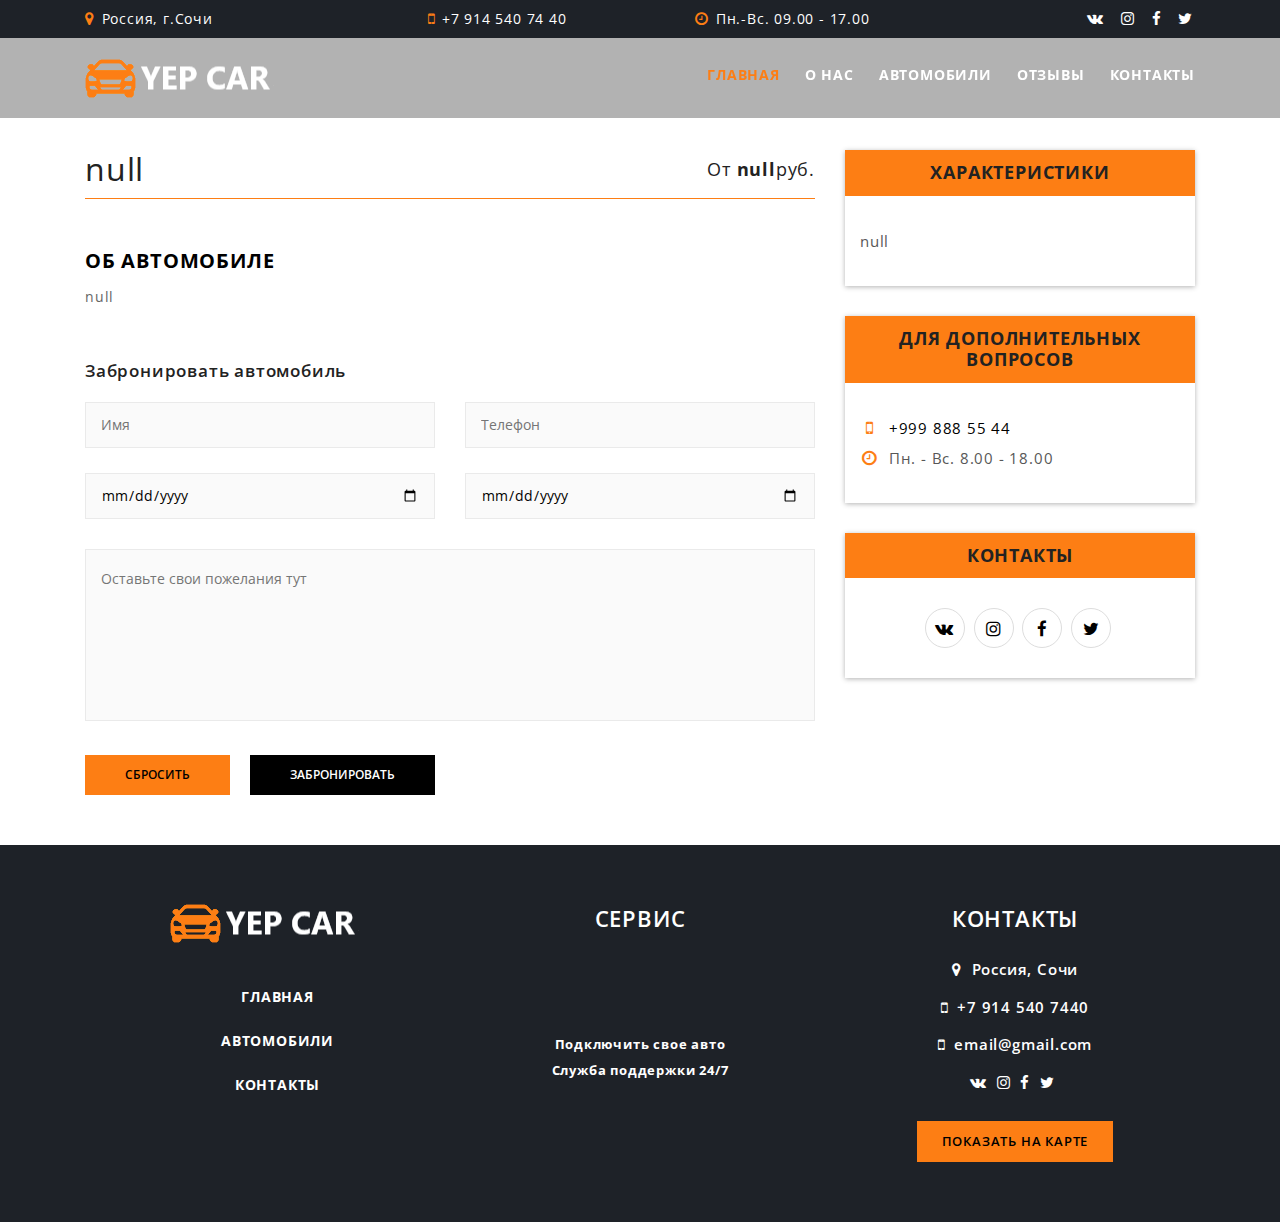
<file: v1.1/car-details.html>
<!DOCTYPE html>
<html class="no-js" lang="ru">

<head>
	<meta charset="utf-8">
	<meta http-equiv="X-UA-Compatible" content="IE=edge">
	<meta name="viewport" content="width=device-width, initial-scale=1">
	<!--=== Favicon ===-->
	<link rel="shortcut icon" href="favicon.ico" type="image/x-icon" />

	<title>Аренда авто в Сочи</title>

	<!--=== Bootstrap CSS ===-->
	<link href="assets/css/bootstrap.min.css" rel="stylesheet">
	<!--=== Vegas Min CSS ===-->
	<link href="assets/css/plugins/vegas.min.css" rel="stylesheet">
	<!--=== Slicknav CSS ===-->
	<link href="assets/css/plugins/slicknav.min.css" rel="stylesheet">
	<!--=== Magnific Popup CSS ===-->
	<link href="assets/css/plugins/magnific-popup.css" rel="stylesheet">
	<!--=== Owl Carousel CSS ===-->
	<link href="assets/css/plugins/owl.carousel.min.css" rel="stylesheet">
	<!--=== Gijgo CSS ===-->
	<link href="assets/css/plugins/gijgo.css" rel="stylesheet">
	<!--=== FontAwesome CSS ===-->
	<link href="assets/css/font-awesome.css" rel="stylesheet">
	<!--=== Animate CSS ===-->
	<link rel="stylesheet" href="assets/css/plugins/animate.css">
	<!--=== Theme Reset CSS ===-->
	<link href="assets/css/reset.css" rel="stylesheet">
	<!--=== Main Style CSS ===-->
	<link href="style.css" rel="stylesheet">
	<!--=== Responsive CSS ===-->
	<link href="assets/css/responsive.css" rel="stylesheet">



	<!--[if lt IE 9]>
        <script src="//oss.maxcdn.com/html5shiv/3.7.2/html5shiv.min.js"></script>
        <script src="//oss.maxcdn.com/respond/1.4.2/respond.min.js"></script>
    <![endif]-->
</head>

<body class="loader-active">

	<!--== Preloader Area Start ==-->
	<div class="preloader">
		<div class="preloader-spinner">
			<div class="loader-content">
				<img src="assets/img/preloader.gif" alt="JSOFT">
			</div>
		</div>
	</div>
	<!--== Preloader Area End ==-->

	<!--== Header Area Start ==-->
	<header id="header-area" class="fixed-top">
		<!--== Header Top Start ==-->
		<div id="header-top" class="d-none d-xl-block">
			<div class="container">
				<div class="row">
					<!--== Single HeaderTop Start ==-->
					<div class="col-lg-3 text-left">
						<i class="fa fa-map-marker"></i> Россия, г.Сочи
					</div>
					<!--== Single HeaderTop End ==-->

					<!--== Single HeaderTop Start ==-->
					<div class="col-lg-3 text-center">
						<a href="tel:+79145407440"><i class="fa fa-mobile"></i> +7 914 540 74 40</a>
					</div>
					<!--== Single HeaderTop End ==-->

					<!--== Single HeaderTop Start ==-->
					<div class="col-lg-3 text-center">
						<i class="fa fa-clock-o"></i> Пн.-Вс. 09.00 - 17.00
					</div>
					<!--== Single HeaderTop End ==-->

					<!--== Social Icons Start ==-->
					<div class="col-lg-3 text-right">
						<div class="header-social-icons">
							<a href="#" target="_blank"><i class="fa fa-vk"></i></a>
							<a href="#" target="_blank"><i class="fa fa-instagram"></i></a>
							<a href="#" target="_blank"><i class="fa fa-facebook"></i></a>
							<a href="#" target="_blank"><i class="fa fa-twitter"></i></a>
						</div>
					</div>
					<!--== Social Icons End ==-->
				</div>
			</div>
		</div>
		<!--== Header Top End ==-->

		<!--== Header Bottom Start ==-->
		<div id="header-bottom">
			<div class="container">
				<div class="row">
					<!--== Logo Start ==-->
					<div class="col-lg-4">
						<a href="index.html" class="logo">
							<img src="assets/img/logo_yep_or.png" alt="JSOFT">
						</a>
					</div>
					<!--== Logo End ==-->

					<!--== Main Menu Start ==-->
					<div class="col-lg-8 d-none d-xl-block">
						<nav class="mainmenu alignright">
							<ul>
								<li class="active"><a href="index.html">Главная</a>
								</li>
								<li><a href="index.html#about-area">О нас</a></li>
								<li><a href="index.html#carclass-area">Автомобили</a>
									<ul>
										<li><a href="index.html#slideshowcars-cabs">Кабриолеты</a></li>
										<li><a href="index.html#slideshowcars-cross">Кроссоверы</a></li>
										<li><a href="#">Бизнес</a></li>
										<li><a href="#">Эконом</a></li>
										<li><a href="#">Грузовые</a></li>
									</ul>
								</li>
								<li><a href="index.html#testimonial-area">Отзывы</a></li>
								<li><a href="#footer-area">Контакты</a></li>
							</ul>
						</nav>
					</div>
					<!--== Main Menu End ==-->
				</div>
			</div>
		</div>
		<!--== Header Bottom End ==-->
	</header>
	<!--== Header Area End ==-->


	<!--== Car List Area Start ==-->
	<section id="car-list-area" class="section-padding">
		<div class="container">
			<div class="row">
				<!-- Car List Content Start -->
				<div class="col-lg-8">
					<div class="car-details-content">
						<h2 class="car-details-content-h2">Aston Martin One-77 <span class="price">От <b class="coast-detail">
									3500 </b>руб.</span></h2>
						<div class="car-preview-crousel">

						</div>
						<div class="car-details-info">
							<h4>Об автомобиле</h4>
							<div class="car-details-infotext">Далеко-далеко за словесными горами в стране гласных и согласных
								живут рыбные тексты. Составитель
								вопроса ipsum снова, ручеек свой гор первую языкового рукописи, ведущими до родного деревни не
								это необходимыми своих страна имени осталось? Маленькая его обеспечивает то грамматики страна
								семь рот пунктуация!</div>
							<div class="review-area">
								<h3 class="review-area-h3">Забронировать автомобиль</h3>
								<div class="review-form">
									<form action="mail.php" method="post">
										<div class="row">
											<input type="text" name="nameCarInDetails" class="nameCarInDetails" value="">
											<div class="col-lg-6 col-md-6">
												<div class="name-input">
													<input type="text" placeholder="Имя" name="name">
												</div>
											</div>

											<div class="col-lg-6 col-md-6">
												<div class="email-input">
													<input type="tel" placeholder="Телефон" required name="tel">
												</div>
											</div>
										</div>
										<div class="row row__detailcar-form">
											<div class="col-lg-6 col-md-6">
												<div class="startdate-input">
													<input type="date" placeholder="c" name="date-start">
												</div>
											</div>

											<div class="col-lg-6 col-md-6">
												<div class="enddate-input">
													<input type="date" placeholder="по" name="date-end">
												</div>
											</div>
										</div>

										<div class="message-input">
											<textarea name="review" cols="30" rows="5"
												placeholder="Оставьте свои пожелания тут"></textarea>
										</div>

										<div class="input-submit">
											<button type="reset">Сбросить</button>
											<button class="detail-orderbtn" type="submit">Забронировать</button>
											<!-- <a href="#" class="car-card__order map-show" data-toggle="modal" data-target="index2.html/#OrderModalCenter">Заказать</a> -->
										</div>
									</form>
								</div>
							</div>
						</div>
					</div>
				</div>
				<!-- Car List Content End -->

				<!-- Sidebar Area Start -->
				<div class="col-lg-4">
					<div class="sidebar-content-wrap m-t-50">

						<div class="single-sidebar">
							<h3>Характеристики</h3>
							<div class="sidebar-body">
								<div class="car-card__properties">
									<div class="car-card__brand">Марка <span class="car-card__brand_val">Toyota</span></div>
									<div class="car-card__year">Год выпуска <span class="car-card__year_val">2016</span></div>
									<div class="car-card__engine">Двигатель <span class="car-card__engine_val">2.0</span></div>
									<div class="car-card__drive">Привод <span class="car-card__drive_val">Полный</span></div>
									<div class="car-card__transmission">Трансмиссия <span
											class="car-card__transmission_val">Автомат</span>
									</div>
								</div>
							</div>
						</div>

						<!-- Single Sidebar Start -->
						<div class="single-sidebar">
							<h3>Для дополнительных вопросов</h3>

							<div class="sidebar-body">
								<a class="sidebar-body__linktel" href="tel:+999 888 77 66">
									<p><i class="fa fa-mobile"></i> +999 888 55 44</p>
								</a>
								<p><i class="fa fa-clock-o"></i> Пн. - Вс. 8.00 - 18.00</p>
							</div>
						</div>
						<!-- Single Sidebar End -->

						<!-- Single Sidebar Start -->
						<div class="single-sidebar">
							<h3>Контакты</h3>

							<div class="sidebar-body">
								<div class="social-icons text-center">
									<a href="#" target="_blank"><i class="fa fa-vk"></i></a>
									<a href="#" target="_blank"><i class="fa fa-instagram"></i></a>
									<a href="#" target="_blank"><i class="fa fa-facebook"></i></a>
									<a href="#" target="_blank"><i class="fa fa-twitter"></i></a>
								</div>
							</div>
						</div>
						<!-- Single Sidebar End -->
					</div>
				</div>
				<!-- Sidebar Area End -->
			</div>
		</div>
	</section>
	<!--== Car List Area End ==-->

	<!--== Footer Area Start ==-->
	<section id="footer-area">
		<!-- Footer Widget Start -->
		<div class="footer-widget-area">
			<div class="container">
				<div class="footer-widget-area-container">
					<!-- Single Footer Widget Start -->
					<div class="single-footer-widget single-footer-widget__footer-menu">
						<h2><a href="index2.html" class="logo">
								<img src="assets/img/logo_yep_or.png" alt="JSOFT">
							</a>
						</h2>
						<div class="widget-body">
							<nav class="mainmenu">
								<ul>
									<li class="active"><a href="#">Главная</a>
									</li>
									<li><a href="#">Автомобили</a>
									</li>
									<li><a href="contact.html">Контакты</a></li>
								</ul>
							</nav>

						</div>
					</div>
					<!-- Single Footer Widget End -->

					<!-- Single Footer Widget Start -->

					<div class="single-footer-widget">
						<h2 class="single-footer-widget__h2-form">СЕРВИС</h2>
						<div class="footer-service">
							<p class="footer-service__text">
								Подключить свое авто <br>
								Служба поддержки 24/7
							</p>
						</div>
					</div>

					<!-- Single Footer Widget End -->

					<!-- Single Footer Widget Start -->

					<div class="single-footer-widget">
						<h2>Контакты</h2>
						<div class="widget-body">
							<ul class="get-touch">
								<li><i class="fa fa-map-marker"></i> Россия, Сочи</li>
								<li><a href="tel:+79145407440"><i class="fa fa-mobile"></i> +7 914 540 7440</a></li>
								<li><a href="mailto:email@gmail.com"><i class="fa fa-mobile"></i> email@gmail.com</a></li>
								<div class="header-social-icons">
									<a href="#"><i class="fa fa-vk"></i></a>
									<a href="#"><i class="fa fa-instagram"></i></a>
									<a href="#"><i class="fa fa-facebook"></i></a>
									<a href="#"><i class="fa fa-twitter"></i></a>
								</div>
							</ul>
							<a href="https://yandex.ru/maps/?um=constructor%3Ad23046896fd3a5ea152da00845fa8ee0701bb52de4842bbbf87fcea420927691&source=constructorLink" class="map-show" target="_blank">Показать на
								карте</a>
						</div>
					</div>

					<!-- Single Footer Widget End -->
				</div>
			</div>
		</div>
		<!-- Footer Widget End -->

	</section>
	<!--== Footer Area End ==-->

	<!--== Scroll Top Area Start ==-->
	<div class="scroll-top">
		<svg xmlns:inkscape="http://www.inkscape.org/namespaces/inkscape"
			xmlns:rdf="http://www.w3.org/1999/02/22-rdf-syntax-ns#" xmlns="http://www.w3.org/2000/svg"
			xmlns:sodipodi="http://sodipodi.sourceforge.net/DTD/sodipodi-0.dtd" xmlns:ns1="http://sozi.baierouge.fr"
			xmlns:cc="http://creativecommons.org/ns#" xmlns:xlink="http://www.w3.org/1999/xlink"
			xmlns:dc="http://purl.org/dc/elements/1.1/" id="svg2" version="1.1" viewBox="0 0 960 476"
			inkscape:version="0.91 r13725">
			<defs id="defs4">
				<linearGradient id="linearGradient3759">
					<stop id="stop3761" style="stop-color:#1a1a1a" offset="0" />
					<stop id="stop3763" style="stop-color:#000000;stop-opacity:0" offset="1" />
				</linearGradient>
				<linearGradient id="linearGradient4149" y2="834.68" xlink:href="#linearGradient3759"
					gradientUnits="userSpaceOnUse" x2="848.16" gradientTransform="translate(8.3085,-2.6518)" y1="842.3"
					x1="871.33" />
				<linearGradient id="linearGradient4153" y2="533.5" xlink:href="#linearGradient3759"
					gradientUnits="userSpaceOnUse" x2="812.14" gradientTransform="matrix(.89332 0 0 .89332 80.349 365.15)"
					y1="537.5" x1="879.9" />
				<linearGradient id="linearGradient4155" y2="531.91" xlink:href="#linearGradient3759"
					gradientUnits="userSpaceOnUse" x2="815.82" gradientTransform="translate(27.625,296.49)" y1="537.5"
					x1="879.9" />
				<linearGradient id="linearGradient4185" y2="834.68" xlink:href="#linearGradient3759"
					gradientUnits="userSpaceOnUse" x2="848.16" gradientTransform="matrix(1,0,0,-1,8.3085,1452)" y1="842.3"
					x1="871.33" />
				<linearGradient id="linearGradient4187" y2="528.42" xlink:href="#linearGradient3759"
					gradientUnits="userSpaceOnUse" x2="876.14" gradientTransform="matrix(1,0,0,-1,21.438,1151.5)" y1="528.36"
					x1="887.9" />
				<linearGradient id="linearGradient4189" y2="531.91" xlink:href="#linearGradient3759"
					gradientUnits="userSpaceOnUse" x2="815.82" gradientTransform="matrix(1,0,0,-1,27.625,1152.9)" y1="537.5"
					x1="879.9" />
				<linearGradient id="linearGradient4191" y2="535.37" xlink:href="#linearGradient3759"
					gradientUnits="userSpaceOnUse" x2="883.76" gradientTransform="matrix(1,0,0,-1,21.438,1151.5)" y1="542.4"
					x1="897.22" />
				<linearGradient id="linearGradient4193" y2="501.08" xlink:href="#linearGradient3759"
					gradientUnits="userSpaceOnUse" x2="835.99" gradientTransform="matrix(1,0,0,-1,21.438,1151.5)" y1="552.05"
					x1="880.71" />
				<linearGradient id="linearGradient4195" y2="529.61" xlink:href="#linearGradient3759"
					gradientUnits="userSpaceOnUse" x2="805.29" gradientTransform="matrix(.89332 0 0 -.89332 94.156 1087.8)"
					y1="528.36" x1="887.9" />
				<linearGradient id="linearGradient4197" y2="533.5" xlink:href="#linearGradient3759"
					gradientUnits="userSpaceOnUse" x2="812.14" gradientTransform="matrix(.89332 0 0 -.89332 80.349 1084.2)"
					y1="537.5" x1="879.9" />
				<linearGradient id="linearGradient4199" y2="867.68" xlink:href="#linearGradient3759"
					gradientUnits="userSpaceOnUse" x2="205.59"
					gradientTransform="matrix(.99043 -.13799 -.13799 -.99043 146.05 1483.3)" y1="873.14" x1="229.7" />
				<linearGradient id="linearGradient4201" y2="872.65" xlink:href="#linearGradient3759"
					gradientUnits="userSpaceOnUse" x2="216.56"
					gradientTransform="matrix(.99043 -.13799 -.13799 -.99043 156.31 1482)" y1="873.06" x1="238.83" />
				<linearGradient id="linearGradient4203" y2="528.42" xlink:href="#linearGradient3759"
					gradientUnits="userSpaceOnUse" x2="876.14" gradientTransform="translate(21.438,297.91)" y1="528.36"
					x1="887.9" />
				<linearGradient id="linearGradient4205" y2="535.37" xlink:href="#linearGradient3759"
					gradientUnits="userSpaceOnUse" x2="883.76" gradientTransform="translate(21.438,297.91)" y1="542.4"
					x1="897.22" />
				<linearGradient id="linearGradient4207" y2="501.08" xlink:href="#linearGradient3759"
					gradientUnits="userSpaceOnUse" x2="835.99" gradientTransform="translate(21.438,297.91)" y1="552.05"
					x1="880.71" />
				<linearGradient id="linearGradient4209" y2="529.61" xlink:href="#linearGradient3759"
					gradientUnits="userSpaceOnUse" x2="805.29" gradientTransform="matrix(.89332 0 0 .89332 94.156 361.57)"
					y1="528.36" x1="887.9" />
				<linearGradient id="linearGradient4211" y2="867.68" xlink:href="#linearGradient3759"
					gradientUnits="userSpaceOnUse" x2="205.59"
					gradientTransform="matrix(.99043 .13799 -.13799 .99043 146.05 -33.885)" y1="873.14" x1="229.7" />
				<linearGradient id="linearGradient4213" y2="872.65" xlink:href="#linearGradient3759"
					gradientUnits="userSpaceOnUse" x2="216.56"
					gradientTransform="matrix(.99043 .13799 -.13799 .99043 156.31 -32.603)" y1="873.06" x1="238.83" />
			</defs>
			<g id="layer1" transform="translate(-52.937,-486.69)">
				<g id="g3890">
					<path id="path3855" style="stroke:#191919;stroke-width:14;fill-opacity:.99608"
						d="m610.52 493.69c-1.5086 0.009-4.7211 0.30491-6.4687 0.9375l-3.5 1.5 8.6562 35.938-124.81 0.28125c-2.4363 0.005-4.8876-0.014-7.3437-0.0312-4.912-0.0343-9.8649-0.10455-14.844-0.21875-7.2926-0.16728-14.669-0.41288-22.062-0.71875-0.39591-0.0164-0.79137-0.0457-1.1875-0.0625-14.932-0.63018-30.007-1.4917-45.031-2.4375-20.326-1.2827-40.52-2.7074-60.124-3.875-14.528-0.8653-28.732-1.5796-42.375-2-9.3692-0.28873-18.464-0.45655-27.25-0.40625-4.3158 0.0247-8.5678 0.0933-12.719 0.21875-4.1508 0.12546-8.3801 0.3553-12.656 0.65625-2.138 0.15047-4.2778 0.31024-6.4374 0.5-6.4689 0.5684-13.045 1.3214-19.594 2.1875-0.0101 0.001-0.0211-0.001-0.0312 0-4.3725 0.57858-8.7185 1.2255-13.062 1.9062-4.3439 0.68073-8.6734 1.3978-12.937 2.1562-4.2537 0.75662-8.4704 1.5654-12.594 2.375-0.01 0.002-0.0212-0.002-0.0312 0-2.0664 0.40586-4.0697 0.80417-6.0937 1.2188-6.0614 1.2416-11.934 2.516-17.5 3.7812-0.0101 0.002-0.0211-0.002-0.0312 0-3.7165 0.8449-7.2872 1.6752-10.719 2.5-6.8638 1.6484-13.115 3.2346-18.531 4.6562-8.1236 2.1325-14.382 3.9272-18.094 5-2.4736 0.71578-3.8125 1.125-3.8125 1.125l-13.687 3.75c-0.9024 0.24873-1.7781 0.6929-2.625 1.3125-0.28771 0.2105-0.56234 0.43593-0.84374 0.6875-1.0996 0.9796-2.151 2.2707-3.1562 3.8438-0.0046 0.007 0.0046 0.0243 0 0.0312-0.50036 0.78473-1.0225 1.6405-1.5 2.5625-0.0042 0.008 0.0042 0.0232 0 0.0312-0.47757 0.9237-0.95114 1.9142-1.4062 2.9688-0.0037 0.009 0.0037 0.0222 0 0.0312-3.667 8.5095-6.62 21.131-8.9374 36.219-0.0015 0.01 0.0015 0.0212 0 0.0312-0.03595 0.23416-0.0581 0.48342-0.09375 0.71875-0.50462 3.3315-0.99204 6.7982-1.4375 10.344-0.03048 0.24265-0.06355 0.47519-0.09375 0.71875-0.50157 4.0432-0.94672 8.2025-1.375 12.469-0.001 0.01 0.000999 0.0211 0 0.0312-0.21354 2.1284-0.42912 4.2948-0.62499 6.4688-0.000921 0.01 0.000921 0.0209 0 0.0312-0.19581 2.1743-0.38397 4.3492-0.56249 6.5625-0.000826 0.01 0.000825 0.0209 0 0.0312-0.35775 4.4376-0.67817 8.9458-0.96874 13.5-0.000656 0.0101 0.000655 0.0209 0 0.0312-0.8726 13.684-1.4596 27.789-1.7812 41.562-0.000245 0.0104 0.000244 0.0207 0 0.0312-0.21443 9.1894-0.3126 18.213-0.3126 26.907 0 0.96763 0.02755 1.9629 0.03125 2.9375-0.0037 0.97462-0.03125 1.9699-0.03125 2.9375 0 8.6932 0.09816 17.717 0.3125 26.906 0.000244 0.0105-0.000245 0.0208 0 0.0312 0.32165 13.774 0.90864 27.878 1.7812 41.562 0.000655 0.0103-0.000656 0.0211 0 0.0312 0.29057 4.5542 0.61099 9.0624 0.96874 13.5 0.000825 0.0103-0.000826 0.0211 0 0.0312 0.17852 2.2133 0.36668 4.3882 0.56249 6.5625 0.000921 0.0103-0.000921 0.0211 0 0.0312 0.19588 2.174 0.41145 4.3404 0.62499 6.4688 0.000999 0.0102-0.001 0.0211 0 0.0312 0.42826 4.2663 0.87342 8.4256 1.375 12.469 0.0302 0.24356 0.06327 0.4761 0.09375 0.71875 0.44545 3.5456 0.93287 7.0123 1.4375 10.344 0.03565 0.23533 0.0578 0.48459 0.09375 0.71875 0.0015 0.01-0.0015 0.0215 0 0.0312 2.3174 15.087 5.2704 27.709 8.9374 36.219 0.0037 0.009-0.0037 0.0226 0 0.0312 0.45509 1.0546 0.92866 2.045 1.4062 2.9688 0.0042 0.008-0.0042 0.0231 0 0.0312 0.47753 0.92204 0.99962 1.7778 1.5 2.5625 0.0046 0.007-0.0046 0.0242 0 0.0312 1.0052 1.5731 2.0566 2.8642 3.1562 3.8438 0.2814 0.25157 0.55603 0.477 0.84374 0.6875 0.84686 0.6196 1.7226 1.0638 2.625 1.3125l13.687 3.75s1.3388 0.40922 3.8125 1.125c3.7111 1.0728 9.97 2.8675 18.094 5 5.4157 1.4217 11.667 3.0078 18.531 4.6562 3.4314 0.82484 7.0022 1.6551 10.719 2.5 0.0102 0.002 0.0211-0.002 0.0312 0 5.5661 1.2652 11.438 2.5396 17.5 3.7812 2.024 0.41458 4.0273 0.81289 6.0937 1.2188 0.0101 0.002 0.0212-0.002 0.0312 0 4.1232 0.80965 8.3399 1.6184 12.594 2.375 4.264 0.75843 8.5935 1.4755 12.937 2.1562 4.3439 0.68073 8.6898 1.3277 13.062 1.9062 0.0102 0.001 0.0211-0.001 0.0312 0 6.5486 0.86611 13.125 1.6191 19.594 2.1875 2.1597 0.18976 4.2994 0.34953 6.4374 0.5 4.276 0.30095 8.5053 0.53079 12.656 0.65625 4.1508 0.12546 8.4028 0.19403 12.719 0.21875 8.7859 0.0503 17.881-0.11752 27.25-0.40625 13.642-0.42043 27.847-1.1347 42.375-2 19.604-1.1676 39.798-2.5923 60.124-3.875 15.024-0.94578 30.098-1.8073 45.031-2.4375 0.39612-0.0168 0.79158-0.0461 1.1875-0.0625 7.3934-0.30587 14.77-0.55147 22.062-0.71875 4.9787-0.1142 9.9316-0.18447 14.844-0.21875 2.456-0.0172 4.9073-0.0365 7.3437-0.0312l124.81 0.28125-8.6562 35.938 3.5 1.5c1.7476 0.63259 4.9601 0.92851 6.4687 0.9375 0.8486 0.005 1.7551-0.0741 2.6875-0.25 0.31069-0.0585 0.62352-0.14105 0.93749-0.21875 0.30459-0.0756 0.63258-0.15668 0.93749-0.25 0.62844-0.19306 1.2635-0.42156 1.875-0.6875 1.8215-0.79351 3.5342-1.9314 4.7812-3.3125 0.01-0.0107 0.0217-0.0206 0.0312-0.0312 0.6248-0.6979 1.1123-1.4512 1.4687-2.2812l12.156-31.312 109.94 0.25c0.7469 0.3739 1.4761 0.74511 2.2187 1.0938 2.9792 1.3995 5.911 2.597 8.8436 3.625 1.4623 0.51259 2.9178 0.97549 4.375 1.4062 5.1 1.5075 10.188 2.5515 15.344 3.25 2.9462 0.39932 5.9259 0.69388 8.9374 0.90625 1.5057 0.1061 3.034 0.18011 4.5624 0.25 3.057 0.13994 6.1386 0.21283 9.3124 0.25 6.3475 0.0741 12.979 0 20 0 10.41 0 20.322-0.53122 29.781-1.5625 3.7835-0.41251 7.4911-0.89749 11.125-1.4688 7.2676-1.1425 14.228-2.6189 20.906-4.375 1.6694-0.43903 3.3357-0.89874 4.9687-1.375 4.899-1.4288 9.6128-3.0254 14.187-4.7812 1.5248-0.58527 3.042-1.1605 4.5312-1.7812 2.9783-1.2414 5.882-2.557 8.7186-3.9375 1.4183-0.69027 2.8355-1.4006 4.2187-2.125 2.7664-1.4488 5.4668-2.98 8.0937-4.5625 1.3135-0.79125 2.5961-1.6135 3.875-2.4375 6.3943-4.1201 12.363-8.6255 17.906-13.531 4.4286-3.9195 8.6015-8.0798 12.5-12.469 0.005-0.006-0.005-0.0254 0-0.0312 0.97044-1.0929 1.937-2.1916 2.875-3.3125 0.005-0.006-0.005-0.0251 0-0.0312 0.93773-1.1209 1.8757-2.2578 2.7812-3.4062 0.005-0.006-0.005-0.0249 0-0.0312 2.7256-3.4582 5.3132-7.0189 7.7499-10.719 0.005-0.007-0.005-0.024 0-0.0312 0.80882-1.2286 1.6289-2.4644 2.4062-3.7188 0.005-0.008-0.005-0.0238 0-0.0312 2.3405-3.7781 4.5668-7.6525 6.6249-11.656 0.004-0.008-0.004-0.0231 0-0.0312 0.68299-1.3292 1.3477-2.6781 2-4.0312 0.004-0.008-0.004-0.0229 0-0.0312 0.65204-1.3533 1.316-2.7169 1.9375-4.0938 0.004-0.009-0.004-0.0227 0-0.0312 1.2464-2.7625 2.438-5.5517 3.5625-8.4062 0.004-0.009-0.004-0.0224 0-0.0312 0.56023-1.4229 1.0948-2.8674 1.625-4.3125 0.003-0.009-0.003-0.0222 0-0.0312 0.53002-1.4452 1.0623-2.908 1.5625-4.375 0.49999-1.4671 0.99842-2.949 1.4687-4.4375 0.003-0.009-0.003-0.022 0-0.0312 0.47013-1.4886 0.93435-2.9905 1.375-4.5 0.003-0.01-0.003-0.0217 0-0.0312 0.44045-1.5096 0.87009-3.0324 1.2812-4.5625 0.003-0.01-0.003-0.0217 0-0.0312 1.2381-4.6101 2.3684-9.306 3.3437-14.094v-0.0312c0.3236-1.5894 0.6112-3.2044 0.9063-4.8125v-0.0312c2.0747-11.318 3.4621-23.062 4.1562-35.219 0.0005-0.0103-0.0006-0.0211 0-0.0312 0.098-1.7279 0.1787-3.4757 0.25-5.2188 0.0004-0.0103-0.0004-0.0211 0-0.0312 0.1426-3.4969 0.2467-7.0072 0.2812-10.562 0-0.0103-0.0001-0.0211 0-0.0312 0.017-1.783 0.01-3.578 0-5.375 0-0.6358-0.022-1.2714-0.031-1.9062 0.01-0.63485 0.031-1.2704 0.031-1.9062 0.01-1.797 0.017-3.592 0-5.375-0.0001-0.0102 0-0.0209 0-0.0312-0.034-3.5553-0.1386-7.0656-0.2812-10.562-0.0004-0.0102 0.0004-0.0209 0-0.0312-0.071-1.7431-0.152-3.4908-0.25-5.2188-0.0006-0.0102 0.0005-0.0209 0-0.0312-0.6941-12.157-2.0815-23.9-4.1562-35.219v-0.0312c-0.2951-1.6081-0.5827-3.2231-0.9063-4.8125v-0.0312c-0.97539-4.7878-2.1056-9.4836-3.3437-14.094-0.003-0.01 0.003-0.0213 0-0.0312-0.41115-1.5301-0.84079-3.0529-1.2812-4.5625-0.003-0.01 0.003-0.0213 0-0.0312-0.44063-1.5095-0.90485-3.0114-1.375-4.5-0.003-0.009 0.003-0.0223 0-0.0312-0.47032-1.4885-0.96875-2.9704-1.4687-4.4375-0.50017-1.467-1.0325-2.9298-1.5625-4.375-0.003-0.009 0.003-0.0223 0-0.0312-0.53021-1.4451-1.0648-2.8896-1.625-4.3125-0.004-0.009 0.004-0.0223 0-0.0312-1.1244-2.8546-2.3161-5.6438-3.5625-8.4062-0.004-0.008 0.004-0.0223 0-0.0312-0.62148-1.3768-1.2854-2.7405-1.9375-4.0938-0.004-0.008 0.004-0.0233 0-0.0312-0.65224-1.3532-1.317-2.7021-2-4.0312-0.004-0.008 0.004-0.0233 0-0.0312-2.0582-4.0038-4.2844-7.8782-6.6249-11.656-0.005-0.007 0.005-0.0233 0-0.0312-0.77733-1.2543-1.5974-2.4902-2.4062-3.7188-0.005-0.007 0.005-0.0242 0-0.0312-2.4367-3.6999-5.0243-7.2606-7.7499-10.719-0.005-0.006 0.005-0.0253 0-0.0312-0.90549-1.1485-1.8435-2.2853-2.7812-3.4062-0.005-0.006 0.005-0.0253 0-0.0312-0.93801-1.1209-1.9045-2.2196-2.875-3.3125-0.005-0.006 0.005-0.0253 0-0.0312-3.8983-4.3889-8.0712-8.5493-12.5-12.469-5.543-4.9058-11.512-9.4112-17.906-13.531-1.2789-0.82402-2.5615-1.6462-3.875-2.4375-2.6269-1.5825-5.3273-3.1137-8.0937-4.5625-1.3832-0.72439-2.8004-1.4347-4.2187-2.125-2.8367-1.3806-5.7403-2.6961-8.7186-3.9375-1.4892-0.62071-3.0064-1.196-4.5312-1.7812-4.5746-1.7558-9.2883-3.3525-14.187-4.7812-1.633-0.47626-3.2993-0.93597-4.9687-1.375-6.6777-1.7561-13.638-3.2325-20.906-4.375-3.6338-0.57126-7.3414-1.0562-11.125-1.4688-9.4586-1.0326-19.371-1.5638-29.781-1.5638-7.0204 0-13.652-0.0741-20 0-3.1738 0.0372-6.2554 0.11006-9.3124 0.25-1.5285 0.0699-3.0568 0.1439-4.5624 0.25-3.0115 0.21237-5.9912 0.50693-8.9374 0.90625-5.1556 0.69849-10.244 1.7425-15.344 3.25-1.4572 0.43076-2.9127 0.89366-4.375 1.4062-2.9327 1.028-5.8645 2.2255-8.8436 3.625-0.74267 0.34864-1.4718 0.71985-2.2187 1.0938l-109.94 0.25-12.156-31.312c-0.35644-0.83-0.84393-1.5834-1.4687-2.2812-0.01-0.0105-0.0213-0.0206-0.0312-0.0312-1.247-1.3811-2.9597-2.519-4.7812-3.3125-0.61146-0.26594-1.2465-0.49444-1.875-0.6875-0.30491-0.0933-0.6329-0.1744-0.93749-0.25-0.31402-0.0777-0.62685-0.16025-0.93754-0.21875-0.9324-0.1759-1.8389-0.255-2.6875-0.25z" />
					<path id="path2853" style="fill-opacity:.99608;fill:#ff6114"
						d="m610.52 493.69c-1.5086 0.009-4.7211 0.30611-6.4687 0.9375l-3.5 1.5 8.6562 35.844-124.81 0.28125c-77.963 0.1654-166.52-11.504-232.93-9.5-66.412 2.0037-152.12 28-152.12 28l-13.687 3.7812c-19.251 5.2963-25.718 97.367-25.718 166.78 0 1.113 0.02665 2.2531 0.03125 3.375-0.0046 1.1219-0.03125 2.262-0.03125 3.375 0 69.414 6.4673 161.48 25.718 166.78l13.687 3.7812s85.711 25.996 152.12 28c66.412 2.0037 154.97-9.6654 232.93-9.5l124.81 0.28125-8.6562 35.844 3.5 1.5c1.7476 0.63139 4.96 0.92854 6.4687 0.9375 0.84859 0.005 1.7551-0.0744 2.6875-0.25 0.3107-0.0584 0.62352-0.14119 0.93749-0.21875 0.30459-0.0754 0.63259-0.15686 0.93749-0.25 0.62844-0.19269 1.2635-0.42206 1.875-0.6875 1.8215-0.79201 3.5342-1.9028 4.7812-3.2812 0.01-0.0107 0.0217-0.0208 0.0312-0.0312 0.6248-0.69658 1.1123-1.4528 1.4687-2.2812l12.156-31.25 109.94 0.25c23.9 11.942 45.511 10.719 73.593 10.719 133.25 0 187.63-86.586 187-201.38 0-0.7802-0.019-1.5656-0.031-2.3438 0.012-0.77811 0.031-1.5636 0.031-2.3438 0.6282-114.79-53.749-201.38-187-201.38-28.082 0-49.693-1.2236-73.593 10.719l-109.94 0.25-12.156-31.25c-0.35645-0.82844-0.84393-1.5847-1.4687-2.2812-0.01-0.0104-0.0213-0.0206-0.0312-0.0312-1.247-1.3785-2.9597-2.4892-4.7812-3.2812-0.61148-0.26544-1.2465-0.49481-1.875-0.6875-0.3049-0.0931-0.6329-0.1746-0.93749-0.25-0.31397-0.0776-0.62679-0.16035-0.93749-0.21875-0.93239-0.1756-1.8389-0.255-2.6875-0.25z" />
					<path id="path3643" style="opacity:.9;fill-opacity:.99608;fill:#262626"
						d="m400.34 855.24c-33.364 0-65.307 1.8-94.811 5.0625 25.66 48.714 97.985 30.265 205.56 31.531 49.686 0.58471 89.543 1.8793 121.53 2.375-47.16-23.334-133.53-38.969-232.28-38.969z" />
					<path id="path3658" style="opacity:.5;fill-opacity:.99608"
						d="m400.34 855.24c-3.2064 0-6.3831 0.0295-9.5624 0.0625 0.81825 16.171 6.4281 30.257 14.594 38.844 4.6714-0.0756 9.4951-0.19655 14.437-0.34375-8.5657-8.1923-14.593-22.228-15.719-38.562-1.2512-0.005-2.4947 0-3.75 0z" />
					<path id="path3707"
						style="block-progression:tb;text-indent:0;color:#000000;stroke:#191919;stroke-width:5;text-transform:none;fill:#212121"
						d="m989.02 827.5-5.0937 0.59375c-21.545 2.5127-37.688 25.979-39.281 54.531l-0.37499 7.125 5.2499-4.8438c15.889-14.68 28.303-32.507 37.406-52.75l2.09-4.65z" />
					<path id="path3715"
						style="opacity:.5;stroke-linejoin:round;stroke:#292929;stroke-linecap:round;stroke-width:6;fill:none"
						d="m783.47 838.5s79.677-22.596 105.38-31.982c26.839-9.8018 98.859-39.146 98.859-39.146s-8.7409 42.47-30.483 57.918c-77.23 54.87-232.69 53.85-232.69 53.85" />
					<path id="path3757" style="fill:url(#linearGradient4149)"
						d="m869.97 817.84-4.4374 2.3438c0.98912 1.1568 1.7955 2.4286 2.375 3.8438 4.7979 11.717-10.736 29.236-26.875 35.781-0.51675 0.20958-1.8129 0.84066-3.4062 1.6562l13.625-3.875c17.306-8.4576 27.47-23.082 23-34-0.91615-2.2373-2.3752-4.1661-4.2812-5.75z" />
					<path id="path3787" style="fill:url(#linearGradient4203)"
						d="m878.55 813.38-4.4375 2.3438c0.98913 1.1568 1.7955 2.4286 2.375 3.8438 4.7979 11.717-10.736 29.236-26.875 35.781-0.51676 0.20958-1.8129 0.84066-3.4062 1.6562l13.625-3.875c17.306-8.4576 27.47-23.082 23-34-0.91615-2.2373-2.3752-4.1661-4.2812-5.75z" />
					<path id="path3752" style="fill:url(#linearGradient4155)"
						d="m884.74 811.96-4.4374 2.3438c0.98913 1.1568 1.7955 2.4286 2.375 3.8438 4.7979 11.717-10.736 29.236-26.875 35.781-0.51675 0.20958-1.8129 0.84066-3.4062 1.6562l13.625-3.875c17.306-8.4576 27.47-23.082 23-34-0.91615-2.2373-2.3752-4.1661-4.2812-5.75z" />
					<path id="path3735" style="fill:url(#linearGradient4205)"
						d="m901.65 807.69-6.1874 1.8438c0.96015 1.7128 1.6545 3.5323 2.0312 5.4688 3.1194 16.034-20.962 34.284-43.031 38.5-3.395 0.64864-28.884 8.576-32.158 8.8044v4.125l41.439-12.148c26.285-5.4963 44.949-22.448 41.875-38.25-0.59564-3.0616-1.956-5.8595-3.9687-8.3438z" />
					<path id="path3783" style="fill:url(#linearGradient4207)"
						d="m901.65 807.69-6.1874 1.8438c0.96015 1.7128 1.6545 3.5323 2.0312 5.4688 3.1194 16.034-20.962 34.284-43.031 38.5-3.395 0.64864-28.884 8.576-32.158 8.8044v4.125l41.439-12.148c26.285-5.4963 44.949-22.448 41.875-38.25-0.59564-3.0616-1.956-5.8595-3.9687-8.3438z" />
					<path id="path3799" style="fill:url(#linearGradient4209)"
						d="m857.12 822.46-3.9641 2.0937c0.88361 1.0334 1.604 2.1696 2.1216 3.4337 4.2861 10.467-9.5906 26.117-24.008 31.964-0.46163 0.18723-1.6195 0.75098-3.0428 1.4796l12.171-3.4616c15.46-7.5554 24.54-20.62 20.546-30.373-0.81842-1.9987-2.1218-3.7216-3.8245-5.1366z" />
					<path id="path3803" style="fill:url(#linearGradient4153)"
						d="m843.32 826.03-3.9641 2.0937c0.88361 1.0334 1.604 2.1696 2.1216 3.4337 4.2861 10.467-9.5906 26.117-24.008 31.964-0.46162 0.18723-1.6195 0.75098-3.0428 1.4796l12.171-3.4616c15.46-7.5554 24.54-20.62 20.546-30.373-0.81842-1.9987-2.1218-3.7216-3.8245-5.1366z" />
					<path id="rect3861" style="fill:url(#linearGradient4211)"
						d="m233.27 845.72c8.293-2.0234 15.486-1.4788 19.797 5.7872l-2.4934 17.897c-6.8751 6.1732-13.75 4.9509-20.625 0.15543l3.3212-23.839z" />
					<path id="path3864" style="fill:url(#linearGradient4213)"
						d="m253.54 848.99c8.1502-1.2102 15.167-0.5728 18.843 5.5081l-2.3731 17.034c-6.4839 2.9748-12.983 5.2096-19.631 0.14793l3.1611-22.69z" />
					<path id="path4025"
						style="opacity:.9;block-progression:tb;text-indent:0;color:#000000;text-transform:none;fill:#191919"
						d="m400.34 852.75c-33.454 0-65.492 1.7894-95.093 5.0625l-3.6562 0.40625 1.7187 3.25c6.6711 12.664 16.562 21.113 29.062 26.438 12.501 5.3241 27.572 7.6126 45.093 8.4375 35.042 1.6498 79.954-2.6312 133.59-2 49.659 0.58438 89.508 1.8787 121.53 2.375l1.125-4.75c-47.84-23.68-134.34-39.22-233.36-39.22zm0 5c91.169 0 171.75 13.479 220.09 33.719-29.952-0.58241-65.212-1.606-109.31-2.125-53.937-0.63473-98.976 3.6522-133.4 2.0312-17.214-0.81046-31.767-3.1054-43.406-8.0625-10.453-4.4521-18.485-11.154-24.5-20.906 28.307-2.9831 58.735-4.6562 90.53-4.6562z" />
					<path id="rect2864" style="opacity:.9;stroke:#191919;stroke-width:5;fill-opacity:.99608;fill:#262626"
						d="m260.5 607.38-77.749 12.469c-27.15 4.3542-48.947 48.773-50.999 104.84 2.0523 56.071 23.849 100.49 50.999 104.84l77.749 12.469c13.296 0 24-10.704 24-24v-186.62c0-13.296-10.704-24-24-24z" />
					<path id="path3703" style="opacity:.9;stroke:#191919;stroke-width:5;fill-opacity:.99608;fill:#262626"
						d="m691.96 573.16c-2.9692 0-5.8933 0.33215-8.7812 0.96875-0.0104-0.01-0.0208-0.021-0.0312-0.0312l-63.843 12.312c-17.728 6.6047-32 14.272-32 32v212.56c0 17.728 14.272 25.395 32 32l63.843 12.312c0.0105-0.0102 0.0208-0.0211 0.0312-0.0312 2.8879 0.6366 5.812 0.96875 8.7812 0.96875 45.395 0 82.198-57.363 82.312-151.53-0.11408-94.169-36.916-151.53-82.312-151.53z" />
					<path id="path4157" style="opacity:.9;fill-opacity:.99608;fill:#262626"
						d="m400.34 594.15c-33.364 0-65.307-1.8-94.811-5.0625 25.66-48.714 97.985-30.265 205.56-31.531 49.686-0.58471 89.543-1.8793 121.53-2.375-47.16 23.334-133.53 38.969-232.28 38.969z" />
					<path id="path4159" style="opacity:.5;fill-opacity:.99608"
						d="m400.34 594.15c-3.2064 0-6.3831-0.0295-9.5624-0.0625 0.81825-16.171 6.4281-30.257 14.594-38.844 4.6714 0.0756 9.4951 0.19655 14.437 0.34375-8.5657 8.1923-14.593 22.228-15.719 38.562-1.2512 0.005-2.4947 0-3.75 0z" />
					<path id="path4161"
						style="block-progression:tb;text-indent:0;color:#000000;stroke:#191919;stroke-width:5;text-transform:none;fill:#212121"
						d="m989.02 621.89-5.0937-0.59375c-21.545-2.5127-37.688-25.979-39.281-54.531l-0.37499-7.125 5.2499 4.8438c15.889 14.68 28.303 32.507 37.406 52.75l2.0937 4.6562z" />
					<path id="path4163"
						style="opacity:.5;stroke-linejoin:round;stroke:#292929;stroke-linecap:round;stroke-width:6;fill:none"
						d="m783.47 610.89s79.677 22.596 105.38 31.982c26.839 9.8018 98.859 39.146 98.859 39.146s-8.7409-42.47-30.483-57.918c-77.23-54.87-232.69-53.86-232.69-53.86" />
					<path id="path4165" style="fill:url(#linearGradient4185)"
						d="m869.97 631.55-4.4374-2.3438c0.98912-1.1568 1.7955-2.4286 2.375-3.8438 4.7979-11.717-10.736-29.236-26.875-35.781-0.51675-0.20958-1.8129-0.84066-3.4062-1.6562l13.625 3.875c17.306 8.4576 27.47 23.082 23 34-0.91615 2.2373-2.3752 4.1661-4.2812 5.75z" />
					<path id="path4167" style="fill:url(#linearGradient4187)"
						d="m878.55 636.01-4.4375-2.3438c0.98913-1.1568 1.7955-2.4286 2.375-3.8438 4.7979-11.717-10.736-29.236-26.875-35.781-0.51676-0.20958-1.8129-0.84066-3.4062-1.6562l13.625 3.875c17.306 8.4576 27.47 23.082 23 34-0.91615 2.2373-2.3752 4.1661-4.2812 5.75z" />
					<path id="path4169" style="fill:url(#linearGradient4189)"
						d="m884.74 637.42-4.4374-2.3438c0.98913-1.1568 1.7955-2.4286 2.375-3.8438 4.7979-11.717-10.736-29.236-26.875-35.781-0.51675-0.20958-1.8129-0.84066-3.4062-1.6562l13.625 3.875c17.306 8.4576 27.47 23.082 23 34-0.91615 2.2373-2.3752 4.1661-4.2812 5.75z" />
					<path id="path4171" style="fill:url(#linearGradient4191)"
						d="m901.65 641.7-6.1874-1.8438c0.96015-1.7128 1.6545-3.5323 2.0312-5.4688 3.1194-16.034-20.962-34.284-43.031-38.5-3.395-0.64864-28.884-8.576-32.158-8.8044v-4.125l41.439 12.148c26.285 5.4963 44.949 22.448 41.875 38.25-0.59564 3.0616-1.956 5.8595-3.9687 8.3438z" />
					<path id="path4173" style="fill:url(#linearGradient4193)"
						d="m901.65 641.7-6.1874-1.8438c0.96015-1.7128 1.6545-3.5323 2.0312-5.4688 3.1194-16.034-20.962-34.284-43.031-38.5-3.395-0.64864-28.884-8.576-32.158-8.8044v-4.125l41.439 12.148c26.285 5.4963 44.949 22.448 41.875 38.25-0.59564 3.0616-1.956 5.8595-3.9687 8.3438z" />
					<path id="path4175" style="fill:url(#linearGradient4195)"
						d="m857.12 626.93-3.9641-2.0937c0.88361-1.0334 1.604-2.1696 2.1216-3.4337 4.2861-10.467-9.5906-26.117-24.008-31.964-0.46163-0.18723-1.6195-0.75098-3.0428-1.4796l12.171 3.4616c15.46 7.5554 24.54 20.62 20.546 30.373-0.81842 1.9987-2.1218 3.7216-3.8245 5.1366z" />
					<path id="path4177" style="fill:url(#linearGradient4197)"
						d="m843.32 623.36-3.9641-2.0937c0.88361-1.0334 1.604-2.1696 2.1216-3.4337 4.2861-10.467-9.5906-26.117-24.008-31.964-0.46162-0.18723-1.6195-0.75098-3.0428-1.4796l12.171 3.4616c15.46 7.5554 24.54 20.62 20.546 30.373-0.81842 1.9987-2.1218 3.7216-3.8245 5.1366z" />
					<path id="path4179" style="fill:url(#linearGradient4199)"
						d="m233.27 603.66c8.293 2.0234 15.486 1.4788 19.797-5.7872l-2.4934-17.897c-6.8751-6.1732-13.75-4.9509-20.625-0.15543l3.3212 23.839z" />
					<path id="path4181" style="fill:url(#linearGradient4201)"
						d="m253.54 600.4c8.1502 1.2102 15.167 0.5728 18.843-5.5081l-2.3731-17.034c-6.4839-2.9748-12.983-5.2096-19.631-0.14793l3.1611 22.69z" />
					<path id="path4183"
						style="opacity:.9;block-progression:tb;text-indent:0;color:#000000;text-transform:none;fill:#191919"
						d="m400.34 596.64c-33.454 0-65.492-1.7894-95.093-5.0625l-3.6562-0.40625 1.7187-3.25c6.6711-12.664 16.562-21.113 29.062-26.438 12.501-5.3241 27.572-7.6126 45.093-8.4375 35.042-1.6498 79.954 2.6312 133.59 2 49.659-0.58438 89.508-1.8787 121.53-2.375l1.125 4.75c-47.849 23.675-134.36 39.219-233.37 39.219zm0-5c91.169 0 171.75-13.479 220.09-33.719-29.952 0.58241-65.212 1.606-109.31 2.125-53.937 0.63473-98.976-3.6522-133.4-2.0312-17.214 0.81046-31.767 3.1054-43.406 8.0625-10.453 4.4521-18.485 11.154-24.5 20.906 28.307 2.9831 58.735 4.6562 90.53 4.6562z" />
				</g>
			</g>
		</svg>
	</div>
	<!--== Scroll Top Area End ==-->

	<!--=======================Javascript============================-->
	<!--=== Jquery Min Js ===-->
	<script src="./assets/js/jquery-3.2.1.min.js"></script>
	<!--=== Jquery Migrate Min Js ===-->
	<script src="./assets/js/jquery-migrate.min.js"></script>
	<!--=== Popper Min Js ===-->
	<script src="./assets/js/popper.min.js"></script>
	<!--=== Bootstrap Min Js ===-->
	<script src="./assets/js/bootstrap.min.js"></script>
	<!--=== Gijgo Min Js ===-->
	<script src="./assets/js/plugins/gijgo.js"></script>
	<!--=== Vegas Min Js ===-->
	<script src="./assets/js/plugins/vegas.min.js"></script>
	<!--=== Isotope Min Js ===-->
	<script src="./assets/js/plugins/isotope.min.js"></script>
	<!--=== Owl Caousel Min Js ===-->
	<script src="./assets/js/plugins/owl.carousel.min.js"></script>
	<!--=== Waypoint Min Js ===-->
	<script src="./assets/js/plugins/waypoints.min.js"></script>
	<!--=== CounTotop Min Js ===-->
	<script src="./assets/js/plugins/counterup.min.js"></script>
	<!--=== YtPlayer Min Js ===-->
	<script src="./assets/js/plugins/mb.YTPlayer.js"></script>
	<!--=== Magnific Popup Min Js ===-->
	<script src="./assets/js/plugins/magnific-popup.min.js"></script>
	<!--=== Slicknav Min Js ===-->
	<script src="./assets/js/plugins/slicknav.min.js"></script>

	<!--=== Mian Js ===-->
	<script src="./assets/js/main3.js"></script>
	<script src="./assets/js/main.js"></script>

</body>

</html>
</file>
<file: assets/css/plugins/gijgo.css>
.gj-button {
    background-color: #f5f5f5;
    border: 1px solid #ddd;
    color: #000;
    border-radius: 3px;
    padding: 6px 10px;
    cursor: pointer;
}

.gj-unselectable {
    -webkit-touch-callout: none;
    -webkit-user-select: none;
    -moz-user-select: none;
    -ms-user-select: none;
    user-select: none;
}

.gj-margin-left-5 {
    margin-left: 5px;
}

.gj-margin-left-10 {
    margin-left: 10px;
}

.gj-width-full {
    width: 100%;
}

.gj-cursor-pointer {
    cursor: pointer;
}

.gj-text-align-center {
    text-align: center;
}

.gj-font-size-16 {
    font-size: 16px;
}

.gj-hidden {
    display: none;
}

.gj-mdl-icon-plus::after {
    content: "\E145";
}

.gj-mdl-icon-minus::after {
    content: "\E15B";
}

/** Material Design */
.gj-button-md {
    background: 0 0;
    border: none;
    border-radius: 2px;
    color: rgba(0,0,0,.54);
    position: relative;
    height: 36px;
    margin: 0;
    min-width: 64px;
    padding: 0 16px;
    display: inline-block;
    font-family: "Roboto","Helvetica","Arial",sans-serif;
    font-size: 1rem;
    font-weight: 500;
    text-transform: uppercase;
    letter-spacing: 0;
    overflow: hidden;
    will-change: box-shadow;
    -webkit-transition: background-color .2s cubic-bezier(.4,0,.2,1),color .2s cubic-bezier(.4,0,.2,1),-webkit-box-shadow .2s cubic-bezier(.4,0,1,1);
    transition: background-color .2s cubic-bezier(.4,0,.2,1),color .2s cubic-bezier(.4,0,.2,1),-webkit-box-shadow .2s cubic-bezier(.4,0,1,1);
    transition: box-shadow .2s cubic-bezier(.4,0,1,1),background-color .2s cubic-bezier(.4,0,.2,1),color .2s cubic-bezier(.4,0,.2,1);
    transition: box-shadow .2s cubic-bezier(.4,0,1,1),background-color .2s cubic-bezier(.4,0,.2,1),color .2s cubic-bezier(.4,0,.2,1),-webkit-box-shadow .2s cubic-bezier(.4,0,1,1);
    outline: none;
    cursor: pointer;
    text-decoration: none;
    text-align: center;
    line-height: 36px;
    vertical-align: middle;

    overflow: hidden;
    -webkit-user-select: none;
    -moz-user-select: none;
    -ms-user-select: none;
    user-select: none;
}

.gj-button-md:hover {
    background-color: rgba(158,158,158,.2);
}

.gj-button-md:disabled {
    color: rgba(0,0,0,.26);
    background: 0 0;
}

.gj-button-md .material-icons,
.gj-button-md .gj-icon {
    vertical-align: middle;
    /*font-size: 1.3rem;
    margin-right: 4px;*/
}

.gj-button-md.gj-button-md-icon {
    width: 24px;
    height: 32px;
    min-width: 24px;
    padding: 0px;
    display: table;
}

.gj-button-md.gj-button-md-icon .material-icons,
.gj-button-md.gj-button-md-icon .gj-icon {
    display: table-cell;
    margin-right: 0px;
    width: 24px;
    height: 24px;
}

.gj-button-md.active {
    background-color: rgba(158,158,158,.4);
}

.gj-button-md-group {
    position: relative;
    display: inline-block;
    vertical-align: middle;
}

.gj-textbox-md {
    border: none;
    border-bottom: 1px solid #E0E0E0;
    display: block;
    font-size: 16px;
    font-family: "Helvetica","Arial",sans-serif;
    margin: 0;
    padding: 4px 0;
    width: 100%;
    background: 0 0;
    text-align: left;
    color: inherit;
}

.gj-textbox-md:focus {
    border-bottom: 2px solid rgba(158,158,158,.4);
    outline: none;
}

.gj-md-spacer-24 {
    min-width: 24px;
    width: 24px;
    display: inline-block;
}

.gj-md-spacer-32 {
    min-width: 32px;
    width: 32px;
    display: inline-block;
}

.gj-modal {
    position: fixed;
    top: 0;
    right: 0;
    bottom: 0;
    left: 0;
    z-index: 2;
    display: none;
    overflow: hidden;
    -webkit-overflow-scrolling: touch;
    outline: 0;
    background-color: rgba(0, 0, 0, 0.54118);
    -webkit-transition: 200ms ease opacity;
    transition: 200ms ease opacity;
    will-change: opacity;
}

/* List */
ul.gj-list li [data-role="wrapper"] {
    display: table;
    width: 100%;
}

ul.gj-list li [data-role="checkbox"] {
    display: table-cell;
    vertical-align:middle;
    text-align:center;
}

ul.gj-list li [data-role="image"] {
    display: table-cell;
    vertical-align:middle;
    text-align:center;
}

ul.gj-list li [data-role="display"] {
    display: table-cell;
    vertical-align:middle;
    cursor: pointer;
}

ul.gj-list li [data-role="display"]:empty:before {
  content: "\200b"; /* unicode zero width space character */
}

/* List - Bootstrap */
ul.gj-list-bootstrap {
    padding-left: 0px;
    margin-bottom: 0px;
}

ul.gj-list-bootstrap li {
    padding: 0px;
}

ul.gj-list-bootstrap li [data-role="wrapper"] {
    padding: 0px 10px;
}

ul.gj-list-bootstrap li [data-role="checkbox"] {
    width: 24px;
    padding: 3px;
}

ul.gj-list-bootstrap li [data-role="image"] {
    width: 24px;
    height: 24px;
}

ul.gj-list-bootstrap li [data-role="display"] {
    padding: 8px 0px 8px 4px;
}

.list-group-item.active ul li, .list-group-item.active:focus ul li, .list-group-item.active:hover ul li {
    text-shadow: none;
    color:initial;
}

/* List - Material Design */
ul.gj-list-md {
    padding: 0px;
    list-style: none;
    list-style-type: none;
    line-height: 24px;
    letter-spacing: 0;
    color: #616161; /* Gray 700 */
}

ul.gj-list-md li {
    display: list-item;
    list-style-type: none;
    padding: 0px;
    min-height: unset;
    -webkit-box-sizing: border-box;
    box-sizing: border-box;
    -webkit-box-align: center;
    -ms-flex-align: center;
    align-items: center;
    cursor: default;
    overflow: hidden;
    overflow: hidden;
    font-size: 16px;
    font-weight: 400;
    letter-spacing: .04em;
    line-height: 1;
    -ms-flex-direction: row;
    -webkit-box-orient: horizontal;
    -webkit-box-direction: normal;
    flex-direction: row;
    -ms-flex-wrap: nowrap;
    flex-wrap: nowrap;
}

ul.gj-list-md li [data-role="checkbox"] {
    height: 24px;
    width: 24px;
}

ul.gj-list-md li [data-role="image"] {
    height: 24px;
    width: 24px;
}

ul.gj-list-md li [data-role="display"] {
    padding: 8px 0px 8px 5px;
    -webkit-box-ordinal-group: 1;
    -ms-flex-order: 0;
    order: 0;
    -webkit-box-flex: 2;
    -ms-flex-positive: 2;
    flex-grow: 2;
    text-decoration: none;
    -webkit-box-sizing: border-box;
    box-sizing: border-box;
    -webkit-box-align: center;
    -ms-flex-align: center;
    align-items: center;
    text-align: left;
    color: rgba(0,0,0,.87);
}

ul.gj-list-md li.disabled>[data-role="wrapper"]>[data-role="display"] {
    color: #9E9E9E; /* Gray 500 */
}

.gj-list-md-active {
    background: #E8EAF6;
}

@font-face {
    font-family: 'gijgo-material';
    src: url('../fonts/gijgo-material.ttf?99ykm1') format('truetype'), url('../fonts/gijgo-material.woff?99ykm1') format('woff'), url('../fonts/gijgo-material.svg?99ykm1#gijgo-material') format('svg');
    font-weight: normal;
    font-style: normal;
}

.gj-icon {
    font-family: 'gijgo-material' !important;
    font-weight: normal;
    font-style: normal;
    font-size: 24px;
    line-height: 1;
    letter-spacing: normal;
    text-transform: none;
    display: inline-block;
    white-space: nowrap;
    word-wrap: normal;
    direction: ltr;
    -webkit-font-feature-settings: 'liga';
    -webkit-font-smoothing: antialiased;
}

.gj-icon.event:before {
    content: "\e900";
}

.gj-icon.chevron-down:before {
    content: "\e901";
}

.gj-icon.chevron-left:before {
    content: "\e902";
}

.gj-icon.chevron-right:before {
    content: "\e903";
}

.gj-icon.chevron-up:before {
    content: "\e904";
}

.gj-icon.minus:before {
    content: "\e905";
}

.gj-icon.pencil:before {
    content: "\e906";
}

.gj-icon.plus:before {
    content: "\e907";
}

.gj-icon.done:before {
    content: "\e908";
}

.gj-icon.redo:before {
    content: "\e909";
}

.gj-icon.undo:before {
    content: "\e90a";
}

.gj-icon.align-right:before {
    content: "\e90b";
}

.gj-icon.align-left:before {
    content: "\e90c";
}

.gj-icon.align-justify:before {
    content: "\e90d";
}

.gj-icon.align-center:before {
    content: "\e90e";
}

.gj-icon.strikethrough:before {
    content: "\e90f";
}

.gj-icon.italic:before {
    content: "\e910";
}

.gj-icon.underlined:before {
    content: "\e911";
}

.gj-icon.bold:before {
    content: "\e912";
}

.gj-icon.arrow-dropdown:before {
    content: "\e913";
}

.gj-icon.arrow-upward:before {
    content: "\e914";
}

.gj-icon.arrow-forward:before {
    content: "\e915";
}

.gj-icon.arrow-downward:before {
    content: "\e916";
}

.gj-icon.arrow-back:before {
    content: "\e917";
}

.gj-icon.list-numbered:before {
    content: "\e918";
}

.gj-icon.list-bulleted:before {
    content: "\e919";
}

.gj-icon.indent-increase:before {
    content: "\e91a";
}

.gj-icon.indent-decrease:before {
    content: "\e91b";
}

.gj-icon.cancel:before {
    content: "\e91c";
}

.gj-icon.clear:before {
    content: "\e91d";
}

.gj-icon.check-circle:before {
    content: "\e91e";
}

.gj-icon.delete:before {
    content: "\e91f";
}

.gj-icon.refresh:before {
    content: "\e920";
}

.gj-icon.last-page:before {
    content: "\e921";
}

.gj-icon.first-page:before {
    content: "\e922";
}

.gj-icon.arrow-dropup:before {
    content: "\e923";
}

.gj-icon.clock:before {
    content: "\e924";
}
.gj-draggable {
    cursor: move;
}
.gj-resizable-handle {
    position: absolute;
    font-size: 0.1px;
    display: block;
    -ms-touch-action: none;
    touch-action: none;
    z-index: 3;
}

.gj-resizable-n {
    cursor: n-resize;
    height: 7px;
    width: 100%;
    top: -5px;
    left: 0;
}
.gj-resizable-e {
    cursor: e-resize;
    width: 7px;
    right: -5px;
    top: 0;
    height: 100%;
}
.gj-resizable-s {
    cursor: s-resize;
    height: 7px;
    width: 100%;
    bottom: -5px;
    left: 0;
}
.gj-resizable-w {
	cursor: w-resize;
	width: 7px;
	left: -5px;
	top: 0;
	height: 100%;
}
.gj-resizable-se {
	cursor: se-resize;
	width: 12px;
	height: 12px;
	right: 1px;
	bottom: 1px;
}
.gj-resizable-sw {
	cursor: sw-resize;
	width: 9px;
	height: 9px;
	left: -5px;
	bottom: -5px;
}
.gj-resizable-nw {
	cursor: nw-resize;
	width: 9px;
	height: 9px;
	left: -5px;
	top: -5px;
}
.gj-resizable-ne {
	cursor: ne-resize;
	width: 9px;
	height: 9px;
	right: -5px;
	top: -5px;
}

.gj-dialog-footer {
    position: absolute;
    bottom: 0px;
    width: 100%;
    margin-top: 0px;
}

.gj-dialog-scrollable [data-role="body"] {
    overflow-x: hidden;
    overflow-y: scroll;
}

/** Bootstrap 3 **/
.gj-dialog-bootstrap {
    overflow: hidden;
}

.gj-dialog-bootstrap [data-role="title"] {
    display: inline;
}
.gj-dialog-bootstrap [data-role="close"] {
    line-height: 1.42857143;
}

/** Bootstrap 4 **/
.gj-dialog-bootstrap4 {
    overflow: hidden;
}

.gj-dialog-bootstrap4 [data-role="title"] {
    display: inline;
}
.gj-dialog-bootstrap4 [data-role="close"] {
    line-height: 1.5;
}

/** Material Design **/
.gj-dialog-md {
    background-color: #fff;
    overflow: hidden;
    border: none;
    -webkit-box-shadow: 0 9px 46px 8px rgba(0,0,0,.14), 0 11px 15px -7px rgba(0,0,0,.12), 0 24px 38px 3px rgba(0,0,0,.2);
    box-shadow: 0 9px 46px 8px rgba(0,0,0,.14), 0 11px 15px -7px rgba(0,0,0,.12), 0 24px 38px 3px rgba(0,0,0,.2);
    -webkit-box-sizing: border-box;
    box-sizing: border-box;
    position: relative;

    display: -webkit-box;
    display: -ms-flexbox;
    display: flex;

    -webkit-box-orient: vertical;
    -webkit-box-direction: normal;
    -ms-flex-direction: column;
    flex-direction: column;
    background-clip: padding-box;
    outline: 0;
}

.gj-dialog-md-header {
    padding: 24px 24px 0;
}

.gj-dialog-md-title {
    margin: 0;
    font-size: 2.5rem;
    line-height: 40px;
    font-weight: 400;
    display:inline;
}

.gj-dialog-md-close {
    -webkit-appearance: none;
    padding: 0;
    cursor: pointer;
    background: 0 0;
    border: 0;
    float: right;
    font-size: 2.5em;
    line-height: 40px;
}

.gj-dialog-md-body {
    padding: 20px 24px 24px;
    color: rgba(0,0,0,.54);
    font-size: 14px;
    font-weight: 400;
    line-height: 20px;
}

.gj-dialog-md-footer {
    padding: 8px 8px 8px 24px;
    display: -ms-flexbox;
    display: -webkit-box;
    display: flex;
    -ms-flex-direction: row-reverse;
    -webkit-box-orient: horizontal;
    -webkit-box-direction: reverse;
    flex-direction: row-reverse;
    -ms-flex-wrap: wrap;
    flex-wrap: wrap;

    -webkit-box-sizing: border-box;

    box-sizing: border-box;
}

.gj-dialog-md-footer>*:first-child {
    margin-right: 0;
}

.gj-dialog-md-footer>* {
    margin-right: 8px;
    height: 36px;
}
DIV.gj-grid-wrapper {
    margin: auto;
    position: relative;
    clear:both;
    z-index: 1;
}

TABLE.gj-grid {
    margin: auto;    
    border-collapse: collapse;
    width: 100%;
    table-layout: fixed;
}

TABLE.gj-grid THEAD TH [data-role="selectAll"] {
    margin: auto;
}

TABLE.gj-grid THEAD TH [data-role="title"] {
    display: inline-block;
}

TABLE.gj-grid THEAD TH [data-role="sorticon"] {
    display: inline-block;
}

TABLE.gj-grid > thead > tr > th {
    overflow: hidden;
    /*position: relative;*/
}

TABLE.gj-grid > tbody > tr > td {
    overflow: hidden;
    position: relative;
}

table.gj-grid tbody div[data-role="display"] {
    vertical-align: middle;
    text-indent: 0;
    white-space: pre-wrap;
    -ms-word-break: break-word;
    word-break: break-word;
}

table.gj-grid tfoot DIV[data-role="display"] {
    vertical-align: middle;
    text-indent: 0;
    display: -webkit-box;
    display: -ms-flexbox;
    display: flex;
}

TABLE.gj-grid .fa {
    padding: 2px;
}

TABLE.gj-grid > tbody > tr > td > div {
    padding: 2px;
    overflow: hidden;
}

DIV.gj-grid-wrapper DIV.gj-grid-loading-cover
{
    background: #BBBBBB;
    opacity: 0.5;
    position: absolute;
    vertical-align: middle;
}

DIV.gj-grid-wrapper DIV.gj-grid-loading-text
{
    position: absolute;
    font-weight: bold;
}

/* Bootstrap Theme */
table.gj-grid-bootstrap thead th {
    background-color: #f5f5f5;
    vertical-align:middle;
}

table.gj-grid-bootstrap thead th [data-role="sorticon"] {
    margin-left: 5px;
}

table.gj-grid-bootstrap thead th [data-role="sorticon"] i.gj-icon,
table.gj-grid-bootstrap thead th [data-role="sorticon"] i.material-icons {
    position: absolute;
    font-size: 20px;
    top: 15px;
}

table.gj-grid-bootstrap tbody tr td div[data-role="display"] {
    padding: 0px;
}

.gj-grid-bootstrap-4 .gj-checkbox-bootstrap {
    display: inline-block;
    padding-top: 2px;
}

/* Material Design Theme */
.gj-grid-md {
    position: relative;
    border: 1px solid rgba(0,0,0,.12);
    border-collapse: collapse;
    white-space: nowrap;
    font-size: 13px;
    background-color: #fff;
}

.gj-grid-md td:first-of-type, .gj-grid-md th:first-of-type {
    padding-left: 24px;
}

.gj-grid-md th {
    position: relative;
    vertical-align: bottom;
    text-overflow: ellipsis;
    font-weight: 700;
    line-height: 31px;
    letter-spacing: 0;
    height: 56px;
    font-size: 12px;
    color: rgba(0,0,0,.54);
    padding-bottom: 8px;
    -webkit-box-sizing: border-box;
    box-sizing: border-box;
    padding: 12px 18px;
    text-align: right;
}

.gj-grid-md td {
    position: relative;
    height: 48px;
    border-top: 1px solid rgba(0,0,0,.12);
    border-bottom: 1px solid rgba(0,0,0,.12);
    padding: 12px 18px;
    -webkit-box-sizing: border-box;
    box-sizing: border-box;
    text-align: left;
    color: rgba(0,0,0,.87);
}

.gj-grid-md tbody tr {
    position: relative;
    height: 48px;
    -webkit-transition-duration: .28s;
    transition-duration: .28s;
    -webkit-transition-timing-function: cubic-bezier(.4,0,.2,1);
    transition-timing-function: cubic-bezier(.4,0,.2,1);
    -webkit-transition-property: background-color;
    transition-property: background-color;
}

.gj-grid-md tbody tr:hover {
    background-color: #EEEEEE; /* Gray 200 */
}

.gj-grid-md tbody tr.gj-grid-md-select {
    background-color: #F5F5F5; /* Grey 100 */
}


table.gj-grid-md thead th [data-role="sorticon"] {
    margin-left: 5px;
}

table.gj-grid-md thead th [data-role="sorticon"] i.gj-icon,
table.gj-grid-md thead th [data-role="sorticon"] i.material-icons {
    position: absolute;
    font-size: 16px;
    top: 19px;
}

table.gj-grid-md thead th.gj-grid-select-all {
    padding-bottom: 3px;
}
/* Hide all prioritized columns by default */
@media only all {
	th.display-1120,
	td.display-1120,
	th.display-960,
	td.display-960,
	th.display-800,
	td.display-800,
	th.display-640,
	td.display-640,
	th.display-480,
	td.display-480,
	th.display-320,
	td.display-320 {
		display: none;
	}
}

/* Show at 320px (20em x 16px) */
@media screen and (min-width: 20em) {
	TABLE.gj-grid-bootstrap th.display-320,
	TABLE.gj-grid-bootstrap td.display-320 {
		display: table-cell;
	}
}
/* Show at 480px (30em x 16px) */
@media screen and (min-width: 30em) {
	TABLE.gj-grid-bootstrap th.display-480,
	TABLE.gj-grid-bootstrap td.display-480 {
		display: table-cell;
	}
}
/* Show at 640px (40em x 16px) */
@media screen and (min-width: 40em) {
	TABLE.gj-grid-bootstrap th.display-640,
	TABLE.gj-grid-bootstrap td.display-640 {
		display: table-cell;
	}
}
/* Show at 800px (50em x 16px) */
@media screen and (min-width: 50em) {
	TABLE.gj-grid-bootstrap th.display-800,
	TABLE.gj-grid-bootstrap td.display-800 {
		display: table-cell;
	}
}
/* Show at 960px (60em x 16px) */
@media screen and (min-width: 60em) {
	TABLE.gj-grid-bootstrap th.display-960,
	TABLE.gj-grid-bootstrap td.display-960 {
		display: table-cell;
	}
}
/* Show at 1,120px (70em x 16px) */
@media screen and (min-width: 70em) {
	TABLE.gj-grid-bootstrap th.display-1120,
	TABLE.gj-grid-bootstrap td.display-1120 {
		display: table-cell;
	}
}

/* Material Design Theme */
.gj-grid-md tfoot tr th {
    padding-right: 14px;
}

.gj-grid-md tfoot tr[data-role="pager"] .gj-grid-mdl-pager-label {
    padding-left: 5px;
    padding-right: 5px;
}

.gj-grid-md tfoot tr[data-role="pager"] .gj-dropdown-md {
    margin-left: 12px;
}

.gj-grid-md tfoot tr[data-role="pager"] .gj-dropdown-md [role="presenter"] {
    font-size: 12px;
    font-weight: bold;
    color: rgba(0,0,0,.54);
}

.gj-grid-md tfoot tr[data-role="pager"] .gj-dropdown-md [role="presenter"] [role="display"] {
    text-align: right;
    padding: 0px;
}

.gj-grid-md tfoot tr[data-role="pager"] .gj-grid-md-limit-select {
    margin-left: 10px;
    font-size: 12px;
    font-weight: bold;
    color: rgba(0,0,0,.54);
}

/* Bootstrap */
.gj-grid-bootstrap tfoot tr[data-role="pager"] th {
    line-height: 30px;
    background-color: #f5f5f5;
}

.gj-grid-bootstrap tfoot tr[data-role="pager"] th > div > div {
    margin-right: 5px;
}

.gj-grid-bootstrap tfoot tr[data-role="pager"] th > div > button {
    margin-right: 5px;
}

.gj-grid-bootstrap-4 tfoot tr[data-role="pager"] th > div button {
    height: 34px;
}

.gj-grid-bootstrap-4 tfoot tr[data-role="pager"] th div .gj-dropdown-bootstrap-4 .gj-dropdown-expander-mi .gj-icon {
    top: 5px;
}

.gj-grid-bootstrap-3 tfoot tr[data-role="pager"] th > div > input {
    margin-right: 5px;
    width: 40px;
    text-align: right;
    display: inline-block;
    font-weight: bold;
}

.gj-grid-bootstrap-4 tfoot tr[data-role="pager"] th > div > div.input-group {
    width: 40px;
}

.gj-grid-bootstrap-4 tfoot tr[data-role="pager"] th > div > div.input-group input {
    text-align: right;
    font-weight: bold;
    height: 34px;
    padding-top: 2px;
    padding-bottom: 6px;
}

.gj-grid-bootstrap tfoot tr[data-role="pager"] th > div > select {
    display: inline-block;
    margin-right: 5px;
    width: 60px;
}

.gj-grid-bootstrap tfoot tr[data-role="pager"] th .gj-dropdown-bootstrap .gj-list-bootstrap [data-role="display"] {
    line-height: 14px;
}

.gj-grid-bootstrap tfoot tr[data-role="pager"] th .gj-dropdown-bootstrap [role="presenter"] [role="display"] {
    font-weight: bold;
}

.gj-grid-bootstrap tfoot tr[data-role="pager"] th .gj-dropdown-bootstrap-3 [role="presenter"] {
    padding: 2px 8px;
}

.gj-grid-bootstrap tfoot tr[data-role="pager"] th .gj-dropdown-bootstrap-4 [role="presenter"] {
    padding: 1px 8px;
}
.gj-grid thead tr th div.gj-grid-column-resizer-wrapper {
    position: relative;
    width: 100%;
    height: 0px; 
    top: 0px; 
    left: 0px; 
    padding: 0px;
}

span.gj-grid-column-resizer {
    position: absolute;
    right: 0px;
    width: 10px;
    top: -100px;
    height: 300px;
    z-index: 100;
    cursor: e-resize;
}

.gj-grid-resize-cursor {
    cursor: e-resize;
}
.gj-grid-md tbody tr.gj-grid-top-border td {
  border-top: 2px solid #777;
}
.gj-grid-md tbody tr.gj-grid-bottom-border td {
  border-bottom: 2px solid #777;
}

.gj-grid-bootstrap tbody tr.gj-grid-top-border td {
  border-top: 2px solid #777;
}
.gj-grid-bootstrap tbody tr.gj-grid-bottom-border td {
  border-bottom: 2px solid #777;
}
.gj-grid-md thead tr th.gj-grid-left-border,
.gj-grid-md tbody tr td.gj-grid-left-border
{
    border-left: 2px solid #777;
}
.gj-grid-md thead tr th.gj-grid-right-border,
.gj-grid-md tbody tr td.gj-grid-right-border
{
    border-right: 2px solid #777;
}

.gj-grid-bootstrap thead tr th.gj-grid-left-border,
.gj-grid-bootstrap tbody tr td.gj-grid-left-border
{
    border-left: 2px solid #ddd;
}
.gj-grid-bootstrap thead tr th.gj-grid-right-border,
.gj-grid-bootstrap tbody tr td.gj-grid-right-border
{
    border-right: 2px solid #ddd;
}
.gj-dirty {
    position: absolute;
    top: 0px;
    left: 0px;
    border-style: solid;
    border-width: 3px;
    border-color: #f00 transparent transparent #f00;
    padding: 0;
    overflow: hidden;
    vertical-align: top;
}

/* Material Design */
.gj-grid-md tbody tr td.gj-grid-management-column {
    padding: 3px;
}

.gj-grid-md tbody tr td[data-mode="edit"] {
    padding: 0px 18px;
}

.gj-grid-md tbody .gj-dropdown-md [role="presenter"] [role="display"] {
    padding: 0px;
}

/* Bootstrap */
.gj-grid-bootstrap tbody tr td[data-mode="edit"] {
    padding: 0px;
}

.gj-grid-bootstrap tbody tr td[data-mode="edit"] [data-role="edit"] {
    padding: 0px;
}

/* Bootstrap 3 */
.gj-grid-bootstrap-3 tbody tr td.gj-grid-management-column {
    padding: 3px;
}

.gj-grid-bootstrap-3 tbody tr td[data-mode="edit"] {
    height: 38px;
}

.gj-grid-bootstrap-3 tbody tr td[data-mode="edit"] [data-role="edit"] input[type="text"] {
    height: 37px;
    padding: 8px;
}

.gj-grid-bootstrap-3 tbody tr td[data-mode="edit"] .gj-dropdown-bootstrap [role="presenter"] {
    border: 0px;
    border-radius: 0px;
    height: 37px;
    padding-left: 8px;
}

.gj-grid-bootstrap-3 tbody tr td[data-mode="edit"] .gj-datepicker-bootstrap {
    height: 37px;
}

.gj-grid-bootstrap-3 tbody tr td[data-mode="edit"] .gj-datepicker-bootstrap [role="input"] {
    height: 37px;
    border:0px;
    border-radius: 0px;
}

.gj-grid-bootstrap-3 tbody tr td[data-mode="edit"] .gj-datepicker-bootstrap [role="right-icon"] {
    border:0px;
    border-radius: 0px;
}

.gj-grid-bootstrap-3 tbody tr td[data-mode="edit"] .gj-checkbox-bootstrap {
    display: inline-block;
    padding-top: 10px;
    height: 32px;
}

/* Bootstrap 4 */
.gj-grid-bootstrap-4 tbody tr td.gj-grid-management-column {
    padding: 6px;
}

.gj-grid-bootstrap-4 tbody tr td[data-mode="edit"] [data-role="edit"] input[type="text"] {
    height: 48px;
    padding-left: 12px;
}

.gj-grid-bootstrap-4 tbody tr td[data-mode="edit"] .gj-dropdown-bootstrap [role="presenter"] {
    border: 0px;
    border-radius: 0px;
    height: 48px;
    padding-left: 12px;
    font-family: -apple-system,system-ui,BlinkMacSystemFont,"Segoe UI",Roboto,"Helvetica Neue",Arial,sans-serif;
}

.gj-grid-bootstrap-4 tbody tr td[data-mode="edit"] .gj-dropdown-bootstrap-4 [role="expander"].gj-dropdown-expander-mi .gj-icon,
.gj-grid-bootstrap-4 tbody tr td[data-mode="edit"] .gj-dropdown-bootstrap-4 [role="expander"].gj-dropdown-expander-mi .material-icons {
    top: 13px;
}

.gj-grid-bootstrap-4 tbody tr td[data-mode="edit"] .gj-datepicker-bootstrap {
    height: 48px;
}

.gj-grid-bootstrap-4 tbody tr td[data-mode="edit"] .gj-datepicker-bootstrap [role="input"] {
    height: 48px;
    border:0px;
    border-radius: 0px;
}

.gj-grid-bootstrap-4 tbody tr td[data-mode="edit"] .gj-datepicker-bootstrap [role="right-icon"] {
    border:0px;
    border-radius: 0px;
    width: 43px;
    background-color: #fff;
}

.gj-grid-bootstrap-4 tbody tr td[data-mode="edit"] .gj-datepicker-bootstrap [role="right-icon"] .gj-icon,
.gj-grid-bootstrap-4 tbody tr td[data-mode="edit"] .gj-datepicker-bootstrap [role="right-icon"] .material-icons {
    top: 12px;
    left: 10px;
}

.gj-grid-bootstrap-4 tbody tr td[data-mode="edit"] .gj-checkbox-bootstrap {
    display: inline-block;
    padding-top: 15px;
    height: 42px;
}
.gj-grid-md thead tr[data-role="filter"] th {
    border-top: 1px solid rgba(0,0,0,.12);
}

div.gj-grid-wrapper div.gj-grid-bootstrap-toolbar {
    background-color: #f5f5f5;
    padding: 8px;
    font-weight: bold;
    border: 1px solid #ddd;
}

div.gj-grid-wrapper div.gj-grid-bootstrap-4-toolbar {
    background-color: #f5f5f5;
    padding: 12px;
    font-weight: bold;
    border: 1px solid #ddd;
}

div.gj-grid-wrapper div.gj-grid-md-toolbar {
    font-weight: bold;
    font-size: 24px;
    font-family: "Helvetica","Arial",sans-serif;
    background-color: rgb(255, 255, 255);
    
    border-top: 1px solid rgba(0,0,0,.12);
    border-left: 1px solid rgba(0,0,0,.12);
    border-right: 1px solid rgba(0,0,0,.12);
    border-bottom: 0px;
    border-collapse: collapse;

    padding: 0 18px 0px 18px;
    line-height: 56px;
}
table.gj-grid-scrollable tbody {
    overflow-y: auto;
    overflow-x: hidden;
    display: block;
}

/* Material Design */
table.gj-grid-md.gj-grid-scrollable {
    border-bottom: 0px;
}

table.gj-grid-md.gj-grid-scrollable tbody {
    border-right: 1px solid rgba(0,0,0,.12);
    border-bottom: 1px solid rgba(0,0,0,.12);
}

table.gj-grid-md.gj-grid-scrollable tfoot {
    border-bottom: 1px solid rgba(0,0,0,.12);
}

/* Bootstrap 3 */
table.gj-grid-bootstrap.gj-grid-scrollable {
    border-bottom: 0px;
}

table.gj-grid-bootstrap.gj-grid-scrollable tbody {
    border-right: 1px solid #ddd;
    border-bottom: 1px solid #ddd;
}

table.gj-grid-bootstrap.gj-grid-scrollable tbody tr[data-role="row"]:first-child td {
    border-top: 0px;
}

table.gj-grid-bootstrap.gj-grid-scrollable tbody tr[data-role="row"] td:first-child {
    border-left: 0px;
}

table.gj-grid-bootstrap.gj-grid-scrollable tbody tr[data-role="row"] td:last-child {
    border-right: 0px;
}

table.gj-grid-bootstrap.gj-grid-scrollable tfoot {
    border-bottom: 1px solid #ddd;
}

ul.gj-list li [data-role="spacer"] {
    display: table-cell;
}

ul.gj-list li [data-role="expander"] {
    display: table-cell;
    vertical-align:middle;
    text-align:center;
    cursor: pointer;
}

[data-type="tree"] ul li [data-role="expander"].gj-tree-material-icons-expander {
    width: 24px;
}

[data-type="tree"] ul li [data-role="expander"].gj-tree-font-awesome-expander {
    width: 24px;
}

[data-type="tree"] ul li [data-role="expander"].gj-tree-glyphicons-expander {
    width: 24px;
}

[data-type="tree"] ul li [data-role="expander"].gj-tree-glyphicons-expander .glyphicon {
    top: 4px;
    height: 24px;
}

/* Bootstrap Theme */
.gj-tree-bootstrap-3 ul.gj-list-bootstrap li {
    border: 0px;
    border-radius: 0px;
    color: #333;
}

.gj-tree-bootstrap-3 ul.gj-list-bootstrap li.active {
    color: #fff;
}

.gj-tree-bootstrap-3 ul.gj-list-bootstrap li.disabled {
    color: #777;
    background-color: #eee;
}

.gj-tree-bootstrap-4 ul.gj-list-bootstrap li {
    border: 0px;
    border-radius: 0px;
    color: #212529;
}

.gj-tree-bootstrap-4 ul.gj-list-bootstrap li.active {
    color: #fff;
}

.gj-tree-bootstrap-4 ul.gj-list-bootstrap li.disabled {
    color: #868e96;
}

.gj-tree-bootstrap-4 ul.gj-list-bootstrap li ul.gj-list-bootstrap {
    width: 100%;
}

.gj-tree-bootstrap-border ul.gj-list-bootstrap li {
    border: 1px solid #ddd;
}

.gj-tree-bootstrap-border ul.gj-list-bootstrap li ul.gj-list-bootstrap li {
    border-left: 0px;
    border-right: 0px;
}

.gj-tree-bootstrap-border ul.gj-list-bootstrap li:first-child {
    border-top-left-radius: 4px;
    border-top-right-radius: 4px;
}

.gj-tree-bootstrap-border ul.gj-list-bootstrap li:last-child {
    border-bottom-left-radius: 4px;
    border-bottom-right-radius: 4px;
}

.gj-tree-bootstrap-border ul.gj-list-bootstrap li ul.gj-list-bootstrap li:first-child {
    border-top-left-radius: 0px;
    border-top-right-radius: 0px;
}

.gj-tree-bootstrap-border ul.gj-list-bootstrap li ul.gj-list-bootstrap li:last-child {
    border-bottom: 0px;
    border-bottom-left-radius: 0px;
    border-bottom-right-radius: 0px;
}

ul.gj-list-bootstrap li [data-role="expander"].gj-tree-material-icons-expander {
    padding-top: 8px;
    padding-bottom: 4px;
}

ul.gj-list-bootstrap li [data-role="expander"].gj-tree-material-icons-expander .gj-icon {
    width: 24px;
    height: 24px;
}

/* Material Design Theme */
ul.gj-list-md li.disabled > [data-role="wrapper"] > [data-role="expander"] {
    color: #9E9E9E; /* Gray 500 */
}

.gj-tree-md-border ul.gj-list-md li {
    border: 1px solid #616161; /* Gray 700 */
    margin-bottom: -1px;
}

.gj-tree-md-border ul.gj-list-md li ul.gj-list-md li {
    border-left: 0px;
    border-right: 0px;
}

.gj-tree-md-border ul.gj-list-md li ul.gj-list-md li:last-child {
    border-bottom: 0px;
}
.gj-tree-drop-above {    
    border-top: 1px solid #000;
}

.gj-tree-drop-below {
    border-bottom: 1px solid #000;
}

.gj-tree-bootstrap-3 ul.gj-list-bootstrap li [data-role="wrapper"].drop-above {
    border-top: 2px solid #000;
}

.gj-tree-bootstrap-3 ul.gj-list-bootstrap li [data-role="wrapper"].drop-below {
    border-bottom: 2px solid #000;
}

.gj-tree-bootstrap-4 ul.gj-list-bootstrap li [data-role="wrapper"].drop-above {
    border-top: 2px solid #000;
}

.gj-tree-bootstrap-4 ul.gj-list-bootstrap li [data-role="wrapper"].drop-below {
    border-bottom: 2px solid #000;
}

.gj-tree-drag-el {
    padding: 0px;
    margin: 0px;
    z-index:9999;
}

.gj-tree-drag-el li {
    padding: 0px;
    margin: 0px;
}

.gj-tree-drag-el [data-role="wrapper"] {
    cursor: move;
    display: table;
}

.gj-tree-drag-el [data-role="indicator"] {
    width: 14px;
    padding: 0px 3px;
    display: table-cell;
    vertical-align: middle;
    text-align: center;
}

.gj-tree-bootstrap-drag-el li.list-group-item {
    border: 0px;
    background: unset;
}

.gj-tree-bootstrap-drag-el [data-role="indicator"] {
    width: 24px;
    height: 24px;
    padding: 0px;
}

.gj-tree-md-drag-el [data-role="indicator"] {
    width: 24px;
    height: 24px;
    padding: 0px;
}
/* Bootstrap */
.gj-checkbox-bootstrap {
    min-width: 0;
    font-size: 0;
    font-weight: normal;
    margin: 0px;
    text-align: center;
    width: 18px;
    height: 18px;
    position: relative;
    display: inline;
}

.gj-checkbox-bootstrap input[type="checkbox"] {
    display: none;
    margin-bottom: -12px;
}

.gj-checkbox-bootstrap span {
    background: #fff;
    display: block;
    content: " ";
    width: 18px;
    height: 18px;
    line-height: 11px;
    font-size: 11px;
    padding: 2px;
    color: #555555;
    border: 1px solid #CCCCCC;
    border-radius: 3px;
    -webkit-transition: border-color 0.2s linear, -webkit-box-shadow 0.2s linear;
    transition: border-color 0.2s linear, -webkit-box-shadow 0.2s linear;
    transition: box-shadow 0.2s linear, border-color 0.2s linear;
    transition: box-shadow 0.2s linear, border-color 0.2s linear, -webkit-box-shadow 0.2s linear;
    cursor: pointer;
    margin: auto;
}

.gj-checkbox-bootstrap input[type="checkbox"]:focus + span:before {
    outline: 0;
    -webkit-box-shadow: 0 0 0 0 #66afe9, 0 0 6px rgba(102, 175, 233, .6);
    box-shadow: 0 0 0 0 #66afe9, 0 0 6px rgba(102, 175, 233, .6);
    border-color: #66afe9;
}

.gj-checkbox-bootstrap input[type="checkbox"][disabled] + span {
    opacity: 0.6;
    cursor: not-allowed;
}

/* Bootstrap 4 */
.gj-checkbox-bootstrap.gj-checkbox-bootstrap-4 span {
    line-height: 16px;
    padding: 0px;
}

.gj-checkbox-bootstrap-4.gj-checkbox-material-icons input[type="checkbox"]:checked + span:after {
    font-size: 16px;
}

.gj-checkbox-bootstrap-4.gj-checkbox-material-icons input[type="checkbox"]:indeterminate + span:after {
    font-size: 16px;
}

/* Material Design */
.gj-checkbox-md {
    min-width: 0;
    font-size: 0;
    font-weight: normal;
    margin: 0px;
    text-align: center;
    width: 16px;
    height: 16px;
    position: relative;
}

.gj-checkbox-md input[type="checkbox"] {
    display: none;
    margin-bottom: -12px;
}

.gj-checkbox-md span {
    display: inline-block;
    -webkit-box-sizing: border-box;
    box-sizing: border-box;
    width: 16px;
    height: 16px;
    margin: 0;
    cursor: pointer;
    overflow: hidden;
    border: 2px solid #616161; /* Gray 700 */
    border-radius: 2px;
    z-index: 2;
}

.gj-checkbox-md input[type="checkbox"]:checked + span {
    border: 2px solid #536DFE; /* Indigo A200 */
}

.gj-checkbox-md input[type="checkbox"]:checked + span:after {
    color: #FFF;
    background-color: #536DFE; /* Indigo A200 */
    position: absolute;
    left: 1px;
    top: -15px;
}

.gj-checkbox-md input[type="checkbox"]:indeterminate + span {
    border: 2px solid #616161; /* Gray 700 */
}

.gj-checkbox-md input[type="checkbox"]:indeterminate + span:after {
    color: rgba(0, 0, 0, 1);
    position: absolute;
    left: 1px;
    top: -15px;
}

.gj-checkbox-md input[type="checkbox"][disabled] + span {
    border: 2px solid #9E9E9E;
}

.gj-checkbox-md input[type="checkbox"][disabled] + span:after {
    background-color: #9E9E9E;
}

.gj-checkbox-md input[type="checkbox"][disabled]:indeterminate + span:after {
    color: #FFFFFF;
}

/* Material Icons */
.gj-checkbox-material-icons input[type="checkbox"]:checked + span:after {
    content: "\E908";
    font-size: 14px;
    font-weight: bold;
    white-space: pre;
}

.gj-checkbox-material-icons input[type="checkbox"]:indeterminate + span:after {
    content: "\E905";
    font-size: 14px;
    font-weight: bold;
    white-space: pre;
}

/* Glyphicons */
.gj-checkbox-glyphicons input[type="checkbox"]:checked + span:after {
    display: inline-block;
    font-family: 'Glyphicons Halflings';
    content: "\e013 ";
}

.gj-checkbox-glyphicons input[type="checkbox"]:indeterminate + span:after {
    display: inline-block;
    font-family: 'Glyphicons Halflings';
    content: "\2212 ";
    padding-right: 1px;
}

/* fontawesome */
.gj-checkbox-fontawesome .fa {
    font-size: 14px;
}

.gj-checkbox-fontawesome input[type="checkbox"]:checked + span:before {
    content: "\f00c ";
}

.gj-checkbox-fontawesome input[type="checkbox"]:indeterminate + span:before {
    content: "\f068 ";
}
/* Material Design */

.gj-editor-md {
    padding: 7px;
    font-family: "Roboto","Helvetica","Arial",sans-serif;
    font-size: 14px;
    font-weight: 500;
    letter-spacing: 0;
    border: 1px solid rgba(158,158,158,.2);
}

.gj-editor-md [data-role="toolbar"] {
    margin-bottom: 7px;
}

.gj-editor-md [data-role="toolbar"] .gj-button-md {
    min-width: 54px;
    margin-right: 5px;
}

.gj-editor-md [data-role="toolbar"] .gj-button-md .gj-icon {
    width: 24px;
    height: 24px;
}

.gj-editor-md div[data-role="body"] {
    border: 1px solid rgba(158,158,158,.2);
    outline: 0px solid transparent;
}

.gj-editor-md p {
    margin: 0;
    padding: 0;
}

.gj-editor-md blockquote {
    font-size: 14px;
}

/* Bootstrap */
.gj-editor-bootstrap {
    padding: 7px;
    border: 1px solid #eceeef;
}

.gj-editor-bootstrap [data-role="toolbar"] {
    margin-bottom: 7px;
}

.gj-editor-bootstrap [data-role="toolbar"] .btn-group {
    margin-right: 10px;
}

.gj-editor-bootstrap [data-role="toolbar"] button {
    height: 36px;
}

.gj-editor-bootstrap div[data-role="body"] {
    border: 1px solid #eceeef;
    outline: 0px solid transparent;
}

.gj-editor-bootstrap p {
    margin: 0;
    padding: 0;
}

.gj-editor-bootstrap blockquote {
    font-size: 14px;
}
.gj-dropdown {
    position: relative;
    border-collapse: separate;
}

.gj-dropdown [role="presenter"] {
    display: table;
    cursor: pointer;
    outline: none;
    position: relative;
}

.gj-dropdown [role="presenter"] [role="display"] {
    display: table-cell;
    text-align: left;
    width: 100%;
    line-height: 24px;
}

.gj-dropdown [role="presenter"] [role="expander"] {
    display: table-cell;
    vertical-align:middle;
    text-align:center;
    width: 24px;
    height: 24px;
}

/* Material Design */
.gj-dropdown-md [role="presenter"] {
    font-family: "Roboto","Helvetica","Arial",sans-serif;
    font-size: 16px;
    font-weight: 400;
    letter-spacing: .04em;
    line-height: 1;
    color: rgba(0,0,0,.87);

    padding: 0px;
    border: 0px;
    background: transparent;
}

.gj-dropdown-md [role="presenter"] [role="display"] {
    padding: 8px 0px;
}

.gj-dropdown-list-md {
    position: absolute;
    top: 0px;
    left: 0px;
    background-color: #f5f5f5;
    color: #000;
    margin: 0px;
    z-index: 4;
}

.gj-dropdown-list-md li:hover, .gj-dropdown-list-md li.active {
    background-color: #eee;
}

/* Bootstrap */
.gj-dropdown-bootstrap [role="presenter"] [role="display"] {
    padding-right: 5px;
    /*width: 100%;*/
}

.gj-dropdown-bootstrap [role="presenter"] [role="expander"] {
    padding-left: 5px;
}

.gj-dropdown-bootstrap [role="presenter"] [role="expander"].gj-dropdown-expander-mi {
    width: 24px;
}

.gj-dropdown-bootstrap-3 [role="presenter"] [role="expander"].gj-dropdown-expander-mi .gj-icon,
.gj-dropdown-bootstrap-3 [role="presenter"] [role="expander"].gj-dropdown-expander-mi .material-icons {
    top: 5px;
    right: 10px;
    position: absolute;
}

.gj-dropdown-bootstrap-4 [role="presenter"] [role="expander"].gj-dropdown-expander-mi .gj-icon,
.gj-dropdown-bootstrap-4 [role="presenter"] [role="expander"].gj-dropdown-expander-mi .material-icons {
    top: 7px;
    right: 10px;
    position: absolute;
}

.gj-dropdown-list-bootstrap {
    position: absolute;
    top: 32px;
    left: 0px;
    margin: 0px;
    z-index: 4;
}
.gj-datepicker {
    position: relative;
    display: table;
}

.gj-datepicker [role="input"] {
    display: table-cell;
    width: 100%;
}

.gj-datepicker [role="input"]::-ms-clear {
    display: none;
}

.gj-datepicker [role="right-icon"] {
    cursor: pointer;
    display: table-cell;
}

.gj-calendar {
    position: absolute;
    z-index: 4;
}

.gj-calendar table tr[role="month-manager"] th {
    cursor: pointer;
}

.gj-calendar table tr[role="month-manager"] th div[role="month"] {
    width: 100%;
    text-align: center;
}

/* Material Design */
.gj-datepicker-md {
    font-family: "Roboto","Helvetica","Arial",sans-serif;
    font-size: 16px;
    font-weight: 400;
    letter-spacing: .04em;
    line-height: 1;
    color: rgba(0,0,0,.87);
}

.gj-datepicker-md [role="right-icon"] {
    cursor: pointer;
    position: absolute;
    right: 0px;
    top: 0px;
}

.gj-calendar-md {
    font-size: 16px;
    font-weight: 400;
    letter-spacing: .04em;
    line-height: 1;
    color: rgba(0,0,0,.87);
    background-color: #FFFFFF;
    border: 1px solid #E0E0E0;
}

.gj-calendar-md table tr[role="month-manager"] th div i.gj-icon,
.gj-calendar-md table tr[role="month-manager"] th div i.material-icons {
    position: absolute;
    top: 8px;
    left: 8px;
}

.gj-calendar-md table tr td div,
.gj-calendar-md table tr th div {
    display: block;
    width: 40px;
    height: 40px;
    line-height: 40px;
    font-size: 13px;
    text-align: center;
    vertical-align: middle;
    position: relative;
}

.gj-calendar-md table tr td.gj-cursor-pointer div:hover {
    background: #EEEEEE;
    border-radius: 50%;
}

.gj-calendar-md table tr td.today div {
    color: #1976D2;
}

.gj-calendar-md table tr td.selected div {
    color: #FFFFFF;
    background: #1976D2; /* Blue 700 */
    border-radius: 50%;
}

.gj-calendar-md table tr td.focused div {
    background: #E0E0E0; /* Gray 300 */
    border-radius: 50%;
}

.gj-calendar-md table tr td.other-month div,
.gj-calendar-md table tr td.disabled div {
    color: #fff; /* Gray 400 */
}

/* Bootstrap */
.gj-datepicker-bootstrap input:focus {
    -webkit-box-shadow: none;
    box-shadow: none;
}

.gj-calendar-bootstrap {
    padding: 4px;
    background-color: #eaeaea;
}

.gj-calendar-bootstrap table tr td div,
.gj-calendar-bootstrap table tr th div {
    display: block;
    width: 30px;
    height: 30px;
    line-height: 30px;
    text-align: center;
    vertical-align: middle;
    position: relative;
}

.gj-calendar-bootstrap table tr th div i,
.gj-calendar-bootstrap table tr th div span {
    line-height: 30px;
}

.gj-calendar-bootstrap table tr[role="month-manager"] th div .gj-icon,
.gj-calendar-bootstrap table tr[role="month-manager"] th div .material-icons {
    margin: 3px;
}

.gj-calendar-bootstrap table tr td.focused div,
.gj-calendar-bootstrap table tr td.gj-cursor-pointer div:hover {
    background: #fff;
    border-radius: 4px;
}

.gj-calendar-bootstrap table tr td.today div {
    color: #fff;
    font-weight: bold;
}

.gj-calendar-bootstrap table tr td.selected div  {
    color: #fff;
    background-color: #204d74;
    border-color: #122b40;
    border-radius: 4px;
}

.gj-calendar-bootstrap table tr td.other-month div,
.gj-calendar-bootstrap table tr td.disabled div {
    color: #777;
}

/* Bootstrap 3 */
.gj-datepicker-bootstrap span[role="right-icon"].input-group-addon {
    border-top-left-radius: 0px;
    border-bottom-left-radius: 0px;
    border-top-right-radius: 4px;
    border-bottom-right-radius: 4px;
    border-left: 0px;
    position: relative;
    width: 38px;
}

.gj-datepicker-bootstrap span[role="right-icon"].input-group-addon .gj-icon,
.gj-datepicker-bootstrap span[role="right-icon"].input-group-addon .material-icons {
    position: absolute;
    top: 7px;
    left: 7px;
}

/* Bootstrap 4 */
.gj-datepicker-bootstrap span[role="right-icon"].input-group-append,
.gj-datepicker-bootstrap span[role="right-icon"].input-group-prepend {
    width: 38px;
}

.gj-datepicker-bootstrap span[role="right-icon"] .input-group-text {
    padding: 7px 8px 8px 30px;
    border-left: 0px;
}

.gj-datepicker-bootstrap span[role="right-icon"] .input-group-text .gj-icon,
.gj-datepicker-bootstrap span[role="right-icon"] .input-group-text .material-icons {
    position: absolute;
    right: 8px;
    top: 8px;
}

.gj-datepicker-bootstrap span[role="right-icon"] .input-group-text .fa {
    position: absolute;
    right: 10px;
    top: 7px;
    font-size: 21px;
}
.gj-timepicker {
    position: relative;
    display: table;
}

.gj-timepicker [role="input"] {
    display: table-cell;
    width: 100%;
}

.gj-timepicker [role="input"]::-ms-clear {
    display: none;
}

.gj-timepicker [role="right-icon"] {
    cursor: pointer;
    display: table-cell;
}

.gj-clock {
    position: absolute;
    z-index: 4;
}

/* Material Design */
.gj-timepicker-md {
    font-size: 16px;
    font-weight: 400;
    letter-spacing: .04em;
    line-height: 1;
    color: rgba(0,0,0,.87);
}

.gj-timepicker-md [role="right-icon"] {
    cursor: pointer;
    position: absolute;
    right: 0px;
    top: 0px;
}

.gj-clock-md {
    font-size: 16px;
    font-weight: 400;
    letter-spacing: .04em;
    line-height: 1;
    color: rgba(0,0,0,.87);
    background-color: #FFFFFF;
    border: 1px solid #E0E0E0;
}

.gj-clock-md .selected {
    color: #fff;
}

.gj-clock-md [role="header"] {
    color: rgba(255, 255, 255, 0.54);
    padding: 20px 0;
    display: -webkit-box;
    display: -ms-flexbox;
    display: flex;
    font-size: 58px;
    background: #2196f3;
    line-height: 58px;
    -webkit-box-align: baseline;
    -ms-flex-align: baseline;
    align-items: baseline;
    -webkit-user-select: none;
    -moz-user-select: none;
    -ms-user-select: none;
    user-select: none;
    -webkit-box-pack: center;
    -ms-flex-pack: center;
    justify-content: center;
}

.gj-clock-md [role="body"] {
    padding: 10px;
}

.gj-clock-md [role="body"] [role="dial"] {
    width: 256px;
    color: rgba(0, 0, 0, 0.87);
    height: 256px;
    position: relative;
    background: #eeeeee;
    border-radius: 50%;
}

.gj-clock-md [role="body"] [role="hour"] {
    top: calc(50% - 16px);
    left: calc(50% - 16px);
    width: 32px;
    height: 32px;
    cursor: pointer;
    position: absolute;
    font-size: 14px;
    text-align: center;
    line-height: 32px;
    -webkit-user-select: none;
    -moz-user-select: none;
    -ms-user-select: none;
    user-select: none;
    pointer-events: none;
}

.gj-clock-md [role="body"] [role="hour"].selected {
    color: rgba(255, 255, 255, 1);
}

.gj-clock-md [role="body"] [role="arrow"] {
    top: calc(50% - 1px);
    left: 50%;
    width: calc(50% - 20px);
    height: 2px;
    position: absolute;
    pointer-events: none;
    background-color: #2196f3;
    -webkit-transform-origin: left center;
    transform-origin: left center;
    -webkit-transition: all 250ms cubic-bezier(0.4, 0, 0.2, 1);
    transition: all 250ms cubic-bezier(0.4, 0, 0.2, 1);
    width: calc(50% - 52px);
}

.c296 {
    top: -3px;
    left: -4px;
    width: 8px;
    height: 8px;
    position: absolute;
    border-radius: 50%;
    background-color: #2196f3;
}

.c297 {
    top: -15px;
    right: -16px;
    width: 0;
    border: 16px solid #2196f3;
    height: 0;
    position: absolute;
    -webkit-box-sizing: content-box;
    box-sizing: content-box;
    border-width: 16px;
    border-radius: 50%;
}

.c298 {
    width: 4px;
    height: 4px;
    background: rgba(255, 255, 255, 1);
    border-width: 14px;
}

.gj-clock-md [role="footer"] {
    float: right;
    padding: 10px;
}
</file>
<file: style.css>
/*== Theme Defualt CSS ==*/

.overlay {
	position: relative;
	z-index: 1;
}

.overlay:after {
	background-color: rgba(0, 0, 0, 0.8);
	content: "";
	left: 0;
	position: absolute;
	top: 0;
	height: 100%;
	width: 100%;
	z-index: -1;
}

.section-padding {
	padding: 150px 0;
	padding-bottom: 50px;
}

.section-title {
	font-size: 15px;
	font-weight: 300;
	margin-bottom: 80px;
}

.section-title h2 {
	margin-bottom: 10px;
	position: relative;
	text-transform: uppercase;
}

.section-title p {
	margin-top: 10px;
}

.section-title .title-line {
	color: #ffd000;
	position: relative;
}

.section-title .title-line::after {
	background-color: #333;
	content: "";
	height: 2px;
	left: -60px;
	position: absolute;
	top: 10px;
	width: 50px;
}

.section-title .title-line::before {
	background-color: #333;
	content: "";
	height: 2px;
	position: absolute;
	right: -60px;
	top: 10px;
	width: 50px;
}

.overlay .section-title h2,
.overlay .section-title p {
	color: #fff;
}

.overlay .section-title .title-line::after,
.overlay .section-title .title-line::before {
	background-color: #fff;
}

.scroll-top {
	bottom: 50px;
	cursor: pointer;
	display: none;
	position: fixed;
	right: 30px;
	width: 30px;
	z-index: 9999;
}

/*== Theme Defualt CSS ==*/

/*== Header Top CSS Start ==*/

#header-area,
#header-area a {
	color: #fff;
}

#header-top {
	background-color: #1e2228;
	padding: 8px 0;
}

#header-top i {
	color: #ffd000;
	font-size: 15px;
	margin-right: 2px;
}

#header-area .header-social-icons a i.fa {
	color: #fff;
	font-size: 15px;
	margin-left: 10px;
	-webkit-transition: 0.4s;
	transition: 0.4s;
}

#header-area .header-social-icons a:hover i.fa,
#header-area .mainmenu ul li.active a,
#header-area .mainmenu ul li:hover a {
	color: #ffd000;
}

header.fixTotop #header-top {
	display: none !important;
}

/*== Header Top CSS End ==*/

/*== Header Bottom CSS Start ==*/

#header-bottom {
	background-color: rgba(0, 0, 0, 0.3);
	padding: 15px 0;
	-webkit-transition: all 0.4s ease 0s;
	transition: all 0.4s ease 0s;
}

header.fixTotop #header-bottom {
	background-color: rgba(0, 0, 0, 1);
	-webkit-transition: all 0.4s ease 0s;
	transition: all 0.4s ease 0s;
}

.logo {
	display: inline-block;
}

.mainmenu ul li {
	float: left;
	position: relative;
}

.mainmenu ul li a {
	display: block;
	font-weight: 700;
	line-height: 1;
	margin-left: 25px;
	padding: 15px 0;
	text-transform: uppercase;
	-webkit-transition: all 0.4s ease 0s;
	transition: all 0.4s ease 0s;
}

.mainmenu ul li ul {
	background-color: #fff;
	-webkit-box-shadow: 1px 2px 2px rgba(0, 0, 0, 0.3);
	box-shadow: 1px 2px 2px rgba(0, 0, 0, 0.3);
	left: 0;
	opacity: 0;
	position: absolute;
	top: 52px;
	-webkit-transition: all 0.4s ease 0s;
	transition: all 0.4s ease 0s;
	visibility: hidden;
	width: 220px;
	z-index: 9999;
}

.mainmenu ul li ul::after {
	border-bottom: 10px solid #fff;
	border-left: 8px solid transparent;
	border-right: 8px solid transparent;
	content: "";
	left: 25px;
	position: absolute;
	top: -10px;
}

.mainmenu ul li:hover ul {
	opacity: 1;
	visibility: visible;
}

.mainmenu ul li ul li {
	float: none;
}

.mainmenu ul li ul li a {
	color: #000 !important;
	font-size: 12px;
	font-weight: 600;
	margin: 0;
	padding: 10px 25px;
}

.mainmenu ul li ul li.active a,
.mainmenu ul li ul li a:hover {
	background-color: #ffd000;
}

#header-bottom .container {
	position: relative;
}

.slicknav_menu {
	background: none repeat scroll 0 0 transparent;
	padding: 0;
	position: absolute;
	width: 100%;
	z-index: 999999;
}

a.slicknav_btn {
	background-color: #ffd000;
	border-radius: 2px;
	height: 35px;
	margin: 0;
	padding: 0 !important;
	position: absolute;
	right: 15px;
	top: 10px;
	width: 50px;
	z-index: 999;
}

.slicknav_icon {
	height: auto !important;
	left: 50%;
	position: absolute !important;
	top: 50%;
	-webkit-transform: translate(-50%, -50%);
	transform: translate(-50%, -50%);
	width: auto !important;
}

.slicknav_icon-bar {
	border-radius: 10px !important;
	-webkit-box-shadow: none !important;
	box-shadow: none !important;
	margin-bottom: 5px;
	text-align: center;
	width: 30px !important;
}

.slicknav_icon-bar:last-child {
	margin-bottom: 0 !important;
}

.slicknav_nav {
	background-color: #000;
	border-top: 1px solid #ffd000;
	position: absolute;
	top: 65px;
	width: 100%;
}

.slicknav_nav ul,
.slicknav_nav ul li a,
.slicknav_nav ul li.slicknav_parent a {
	margin: 0;
	-webkit-transition: 0.4s;
	transition: 0.4s;
	text-transform: uppercase;
}

.slicknav_nav ul li.slicknav_parent a:hover,
.slicknav_nav ul li a:hover {
	background-color: #ffd000;
	border-radius: 0px;
}

.slicknav_parent ul {
	font-size: 13px;
	margin-left: 15px;
}

.slicknav_parent ul li.slicknav_parent:hover ul a {
	background-color: transparent !important;
}

/*== Header Bottom CSS End ==*/

/*== Slider Area CSS Start ==*/

.single-slide-item {
	background-image: url(assets/img/banner.jpg);
	background-position: center center;
	background-size: cover;
	padding: 80px 0;
}

.book-a-car {
	background-color: rgba(255, 255, 255, 0.8);
	margin-top: 118px;
	padding: 30px 50px;
}

.book-a-car select.custom-select {
	background-image: url("assets/img/caret-cion.png");
	background-position: right 13px center;
	background-size: 12px auto;
}

.book-item {
	margin-bottom: 30px;
}

.return-car {
	margin-top: 30px;
}

.book-a-car h4 {
	font-size: 18px;
	font-weight: 400;
	margin-bottom: 15px;
	text-transform: uppercase;
}

.book-a-car input,
.book-a-car select {
	border-color: #ffd000;
	border-radius: 0;
	font-size: 14px;
	height: 45px;
	width: 100%;
}

.book-a-car input:focus,
.book-a-car select:focus {
	border-color: #ffd000;
}

.book-a-car input {
	border-right: 0 none;
}

.book-a-car .pick-up-date span.input-group-append {
	background-color: #fff;
	border: 1px solid #ffd000;
}

.book-a-car .pick-up-date span.input-group-append {
	border-left: 0 none;
}

.book-a-car .pick-up-date span.input-group-append i.fa {
	color: #ffd000;
	font-size: 18px;
	line-height: 33px;
}

.book-now-btn {
	background-color: #ffd000;
	color: #222;
	display: inline-block;
	font-size: 15px;
	font-weight: 600;
	padding: 12px 30px;
	border: none;
	cursor: pointer;
	text-transform: uppercase;
}

.book-now-btn:focus {
	color: #222;
}

.gj-calendar-bootstrap table tr td.today div {
	color: #ffd000
}

.gj-calendar-bootstrap table tr td.selected div {
	background-color: #ffd000;
	border-color: #ffd000;
}

.slider-right-text {
	color: #fff;
	font-size: 16px;
}

.slider-right-text h1 {
	color: #ffd000;
	font-size: 45px;
	margin-bottom: 10px;
}

/*== Slider Area CSS End ==*/

/*== About Area CSS Start ==*/

.about-content {
	line-height: 2.3em;
}

.about-content p {
	margin-bottom: 25px;
}

.about-content p:last-child {
	margin-bottom: 0;
}

.about-btn a {
	background-color: #ffd000;
	border-radius: 50px;
	color: #fff;
	display: inline-block;
	font-size: 13px;
	font-weight: 600;
	margin-right: 20px;
	padding: 6px 30px;
	text-transform: uppercase;
	-webkit-transition: all 0.4s ease 0s;
	transition: all 0.4s ease 0s;
}

.about-btn a:hover {
	background-color: #222;
}


.about-video {
	position: relative;
	padding-bottom: 56.25%;
}

.about-video iframe {
	border: medium none;
	border-radius: 3px;
	height: 100%;
	left: 0;
	position: absolute;
	top: 0;
	width: 100%;
}

/*== About Area CSS End ==*/

/*== Partner Area CSS Start ==*/

#partner-area {
	background-color: #eaeaea;
	padding: 20px 0;
}

.single-partner {
	height: 105px;
	text-align: center;
}

.partner-content-wrap.owl-carousel img {
	margin: auto;
	width: auto;
}

/*== Partner Area CSS End ==*/

/*== Service Area CSS Start ==*/

.service-item {
	-webkit-box-shadow: 0 0 3px rgba(0, 0, 0, 0.4);
	box-shadow: 0 0 3px rgba(0, 0, 0, 0.4);
	color: #222;
	margin-bottom: 30px;
	padding: 65px 25px;
}

.service-item h3 {
	color: #000;
	font-size: 25px;
	font-weight: 600;
	text-transform: uppercase;
	margin: 20px 0 15px;
}

.service-item i.fa {
	font-size: 55px;
	color: #ffd000;
}

.service-container-wrap .service-item {
	-webkit-box-shadow: none;
	box-shadow: none;
	border: 1px solid #ffd000;
	padding: 50px 20px;
}

/*== Service Area CSS End ==*/

/*== Home 3 Service Area CSS Start ==*/

.single-service {
	margin-bottom: 50px;
	line-height: 2;
}

.service-icon {
	height: 60px;
	line-height: 60px;
	position: relative;
	text-align: center;
	margin-right: 10px;
	width: 60px;
	-webkit-transition: 0.4s;
	transition: 0.4s;
}

.service-icon:after {
	border-left: 1px solid #ffd000;
	content: "";
	height: 0%;
	left: 0;
	position: absolute;
	top: 0;
	-webkit-transition: 0.4s;
	transition: 0.4s;
}

.service-icon:before {
	border-bottom: 1px solid #ffd000;
	content: "";
	height: 0%;
	right: 0;
	position: absolute;
	bottom: 0;
	width: 0%;
	-webkit-transition: 0.4s;
	transition: 0.4s;
}

.service-icon span {
	display: block;
	height: 100%;
	left: 0;
	position: absolute;
	top: 0;
	-webkit-transition: 0.4s;
	transition: 0.4s;
	width: 100%;
}

.service-icon span::after {
	border-top: 1px solid #ffd000;
	content: "";
	left: 0;
	position: absolute;
	top: 0;
	-webkit-transition: 0.4s;
	transition: 0.4s;
	width: 0%;
}

.service-icon span::before {
	border-right: 1px solid #ffd000;
	content: "";
	height: 0%;
	position: absolute;
	right: 0;
	bottom: 0;
	-webkit-transition: 0.4s;
	transition: 0.4s;
}

.single-service:hover .service-icon:after {
	height: 100%;
}

.single-service:hover .service-icon:before {
	width: 100%;
}

.single-service:hover .service-icon span::after {
	width: 100%;
}

.single-service:hover .service-icon span::before {
	height: 100%;
}

.single-service h4 {
	font-size: 20px;
	text-transform: uppercase;
	font-weight: 600;
}

.single-service p {
	font-size: 13px;
	margin-top: 10px;
}

/*== Home 3 Service Area CSS End ==*/

/*== Fun Fact Area CSS Start ==*/

#funfact-area {
	background-image: url(assets/img/funfact-bg.jpg);
	background-size: cover;
	background-position: center center;
	color: #fff;
	padding: 50px 0;
}

.single-funfact {
	background-color: rgba(0, 0, 0, 0.6);
	padding: 25px 40px;
	text-align: center;
}

.funfact-icon {
	color: #ffd000;
	font-size: 50px;
}

.funfact-icon,
.funfact-content {
	display: table-cell;
	vertical-align: middle;
}

.funfact-content {
	font-size: 40px;
	font-weight: 700;
	padding-left: 25px;
}

.funfact-content h4 {
	color: #eaeaea;
	font-size: 14px;
	font-weight: 600;
	text-transform: uppercase;
}

/*== Fun Fact Area CSS End ==*/

/*== Choose Car Area CSS Start ==*/

#choose-car.section-padding {
	padding-bottom: 70px;
}

.choose-content-wrap .nav-tabs {
	border-bottom: 3px solid #ffd000;
}

.choose-content-wrap .nav-tabs li a {
	background-color: #f3f3f3 !important;
	border: medium none;
	border-radius: 0 !important;
	color: #1e2228 !important;
	font-size: 13px;
	font-weight: 700;
	letter-spacing: 1.3px;
	margin-right: 3px;
	padding: 12px 20px;
	text-transform: uppercase;
}

.choose-content-wrap .nav-tabs li a.active {
	background-color: #ffd000 !important;
	background-color: #ffd000 !important;
	color: #fff !important;
}


/* Popular Cars Css Start */

.popucar-menu {
	display: -webkit-box;
	display: -ms-flexbox;
	display: flex;
	-webkit-box-orient: horizontal;
	-webkit-box-direction: normal;
	-ms-flex-direction: row;
	flex-direction: row;
	-ms-flex-wrap: nowrap;
	flex-wrap: nowrap;
	-webkit-box-pack: justify;
	-ms-flex-pack: justify;
	justify-content: space-between;
	margin: 50px 0;
	overflow: hidden;
}

.popucar-menu a {
	border: 1px solid #e2e2e2;
	color: #333;
	display: inline-block;
	-ms-flex-preferred-size: 100%;
	flex-basis: 100%;
	font-size: 13px;
	font-weight: 600;
	padding: 12px 0;
	position: relative;
	-webkit-transition: 0.4s;
	transition: 0.4s;
	text-transform: uppercase;
}

.popucar-menu a+a {
	border-left: 0px;
}

.popucar-menu a:hover,
.popucar-menu a.active {
	background-color: #ffd000;
	border-color: #ffd000;
	color: #fff;
}

.popucar-menu a.active::after {
	border-bottom: 10px solid #fff;
	border-left: 8px solid transparent;
	border-right: 8px solid transparent;
	bottom: -2px;
	content: "";
	left: 50%;
	margin-bottom: 1px;
	position: absolute;
	-webkit-transform: translateX(-50%);
	transform: translateX(-50%);
}

.single-popular-car {
	-webkit-box-shadow: 0 0 5px rgba(0, 0, 0, 0.2);
	box-shadow: 0 0 5px rgba(0, 0, 0, 0.2);
	margin-bottom: 30px;
}

.p-car-thumbnails a.car-hover {
	display: block;
	position: relative;
}

.p-car-thumbnails a.car-hover::after {
	background-color: #000;
	content: "";
	height: 100%;
	left: 0;
	opacity: 0;
	position: absolute;
	top: 0;
	-webkit-transform: scaleX(0);
	transform: scaleX(0);
	-webkit-transition: all 0.3s ease 0s;
	transition: all 0.3s ease 0s;
	width: 100%;
}

.p-car-thumbnails a.car-hover:hover:after {
	-webkit-transform: scale(1);
	transform: scale(1);
	opacity: .5;
}

.p-car-thumbnails a.car-hover::before {
	background-color: rgba(0, 0, 0, 0.5);
	border-radius: 50%;
	bottom: 0;
	color: #fff;
	content: "\f00e";
	font-family: FontAwesome;
	font-size: 18px;
	height: 50px;
	left: 0;
	line-height: 50px;
	margin: auto;
	opacity: 0;
	position: absolute;
	right: 0;
	text-align: center;
	top: 0;
	-webkit-transform: scale(2);
	transform: scale(2);
	-webkit-transition: all 0.3s ease 0s;
	transition: all 0.3s ease 0s;
	width: 50px;
	z-index: 2;
}

.p-car-thumbnails a.car-hover:hover:before {
	opacity: 1;
	-webkit-transform: scale(1);
	transform: scale(1);
}

.p-car-content {
	padding: 25px 20px;
}

.single-popular-car h3 {
	font-size: 17px;
	font-weight: 600;
	text-transform: uppercase;
}

.single-popular-car h3 a {
	color: #333;
}

.single-popular-car h3 span.price {
	color: #ffd000;
	float: right;
	font-size: 14px;
	font-weight: 700;
}

.single-popular-car h5 {
	color: #828282;
	font-size: 11px;
	text-transform: uppercase;
	margin: 13px 0 15px;
}

.p-car-feature a {
	border: 1px solid #e2e2e2;
	color: #828282;
	font-size: 11px;
	font-weight: 600;
	padding: 3px 8px;
	text-transform: uppercase;
	-webkit-transition: 0.3s;
	transition: 0.3s;
}

.p-car-feature a:hover {
	background-color: #ffd000;
	color: #fff;
	border-color: #ffd000;
}


/* Popular Cars Css End */

/* Newest Cars Css Start */

.newcar-menu {
	display: -webkit-box;
	display: -ms-flexbox;
	display: flex;
	-webkit-box-orient: horizontal;
	-webkit-box-direction: normal;
	-ms-flex-direction: row;
	flex-direction: row;
	-ms-flex-wrap: nowrap;
	flex-wrap: nowrap;
	-webkit-box-pack: justify;
	-ms-flex-pack: justify;
	justify-content: space-between;
	margin: 50px 0;
	overflow: hidden;
}

.newcar-menu a {
	border: 1px solid #e2e2e2;
	color: #333;
	display: inline-block;
	-ms-flex-preferred-size: 100%;
	flex-basis: 100%;
	font-size: 13px;
	font-weight: 600;
	padding: 12px 0;
	position: relative;
	-webkit-transition: 0.4s;
	transition: 0.4s;
	text-transform: uppercase;
}

.newcar-menu a+a {
	border-left: 0px;
}

.newcar-menu a:hover,
.newcar-menu a.active {
	background-color: #ffd000;
	border-color: #ffd000;
	color: #fff;
}

.newcar-menu a.active::after {
	border-bottom: 10px solid #fff;
	border-left: 8px solid transparent;
	border-right: 8px solid transparent;
	bottom: -2px;
	content: "";
	left: 50%;
	margin-bottom: 1px;
	position: absolute;
	-webkit-transform: translateX(-50%);
	transform: translateX(-50%);
}

.single-new-car {
	-webkit-box-shadow: 0 0 5px rgba(0, 0, 0, 0.2);
	box-shadow: 0 0 5px rgba(0, 0, 0, 0.2);
	margin-bottom: 30px;
}

.single-new-car h3 {
	font-size: 17px;
	font-weight: 600;
	text-transform: uppercase;
}

.single-new-car h3 a {
	color: #333;
}

.single-new-car h3 span.price {
	color: #ffd000;
	float: right;
	font-size: 14px;
	font-weight: 700;
}

.single-new-car h5 {
	color: #828282;
	text-transform: uppercase;
	font-size: 11px;
	margin: 13px 0 15px;
}

.map-area iframe {
	border: medium none;
	-webkit-filter: grayscale(100%);
	filter: grayscale(100%);
	height: 500px;
	width: 100%;
}

/* Newest Cars Css End */

/*== Choose Car Area CSS End ==*/

/*== Pricing Area CSS Start ==*/

#pricing-area {
	background-image: url(assets/img/pricing-bg.jpg);
	background-size: cover;
	background-position: center center;
}

.single-pricing-table {
	background-color: rgba(255, 255, 255, 0.15);
	color: #fff;
	padding: 50px 0 0;
}

.single-pricing-table h3 {
	color: #fff;
	font-size: 23px;
	font-weight: 600;
	text-transform: uppercase;
}

.single-pricing-table h2 {
	color: #ffc714;
	font-size: 40px;
	margin: 10px 0;
	text-transform: uppercase;
}

.single-pricing-table h5 {
	color: #ccc;
	font-size: 14px;
}

.package-list {
	font-weight: 600;
	line-height: 3em;
	margin-top: 20px;
}

.package-list li {
	border-bottom: 1px solid #999;
	padding: 5px 20px;
}

.package-list li:first-child {
	border-top: 1px solid #999;
}

/*== Pricing Area CSS End ==*/

/*== Testimonial Area CSS Start ==*/

.single-testimonial {
	background-color: #1e2228;
	color: #fff;
	font-weight: 600;
	line-height: 2;
	position: relative;
	z-index: 1;
}

.single-testimonial::after {
	background-color: #1e2228;
	border-left: 4px solid #ffd000;
	content: "";
	height: 100%;
	left: -48px;
	position: absolute;
	top: 0;
	-webkit-transform: skewX(-25deg);
	transform: skewX(-25deg);
	width: 150px;
	z-index: -1;
}

.client-logo {
	border: 4px solid #ffd000;
	height: 105px;
	left: -70px;
	position: absolute;
	top: 50%;
	-webkit-transform: translateY(-50%);
	transform: translateY(-50%);
	width: 105px;
}

.single-testimonial h3 {
	color: #ffd000;
	font-size: 15px;
	margin-top: 10px;
	text-transform: uppercase;
}

.testimonial-content .owl-dots {
	margin-top: 30px;
	text-align: center;
}

.testimonial-content .owl-dots div.owl-dot {
	border: 1px solid #ffd000;
	border-radius: 10px;
	display: inline-block;
	height: 5px;
	-webkit-transition: 0.2s;
	transition: 0.2s;
	margin: 0 5px;
	width: 40px;
}

.testimonial-content .owl-dots div.owl-dot.active {
	background-color: #ffd000;
}


/*== Testimonial Area CSS End ==*/

/*== Mobile Apps CSS Start ==*/

#mobile-app-area {
	padding: 120px 0;
	position: relative;
}

#mobile-app-area #wrapper_mobileapp-video-bg .YTPOverlay {
	background-color: rgba(0, 0, 0, 0.8);
}

#mobile-app-area::after {
	background-image: url("assets/img/mobile-app.png");
	background-position: center center;
	background-repeat: no-repeat;
	background-size: contain;
	content: "";
	height: 90%;
	position: absolute;
	right: 0;
	top: 50%;
	-webkit-transform: translateY(-50%);
	transform: translateY(-50%);
	width: 50%;
}

.mobile-app-content h2 {
	color: #ffd000;
	font-size: 70px;
}

.mobile-app-content {
	color: #fff;
	font-size: 16px;
	font-weight: 600;
}

.mobile-app-content p {
	margin: 5px 0 20px
}

.app-btns a {
	border: 2px solid #ffd000;
	border-radius: 50px;
	color: #fff;
	display: inline-block;
	margin-right: 40px;
	padding: 10px 20px;
	-webkit-transition: all 0.4s ease 0s;
	transition: all 0.4s ease 0s;
}

.app-btns a i {
	font-size: 20px;
	margin-right: 5px;
}

.app-btns a:hover {
	background-color: #ffd000;
}

#mobileapp-video-bg {
	position: relative;
}

/*== Mobile Apps CSS End ==*/

/*== Article Area CSS Start ==*/

.single-article {
	-webkit-box-shadow: 0 0 5px rgba(0, 0, 0, 0.3);
	box-shadow: 0 0 5px rgba(0, 0, 0, 0.3);
	padding: 10px;
	margin-bottom: 50px;
	text-transform: uppercase;
}

.col-lg-12:last-child .single-article {
	margin-bottom: 0;
}

.single-article .article-thumb {
	margin: -10px;
}

.single-article.middle .article-thumb {
	margin-right: -10px;
}

.article-thumb img {
	-webkit-filter: grayscale(100%);
	filter: grayscale(100%);
	-webkit-transition: 0.4s;
	transition: 0.4s;
}

.single-article:hover .article-thumb img {
	-webkit-filter: grayscale(0);
	filter: grayscale(0);
}

.article-body {
	position: relative;
}

.article-body h3 a {
	font-size: 20px;
	color: #333;
}

.article-meta {
	margin: 15px 0 10px;
}

.article-meta a {
	color: #999;
	font-size: 12px;
	font-weight: 600;
	margin-right: 25px;
	-webkit-transition: all 0.4s ease 0s;
	transition: all 0.4s ease 0s;
}

.article-meta a span {
	color: #ffd000;
}

.article-meta a:hover {
	color: #ffd000;
}

.article-date {
	background-color: #ffd000;
	border-radius: 3px;
	color: #fff;
	font-weight: 700;
	height: 55px;
	margin-top: -27px;
	padding: 5px;
	position: absolute;
	text-align: center;
	width: 55px;
}

.article-date .month {
	display: block;
}

.article-body p {
	color: #999;
	line-height: 1.8;
	text-transform: capitalize;
}

.readmore-btn {
	background-color: #222;
	color: #ffd000;
	display: inline-block;
	font-size: 12px;
	font-weight: 700;
	margin-top: 25px;
	padding: 12px 25px;
	-webkit-transition: all 0.4s ease 0s;
	transition: all 0.4s ease 0s;
}

.readmore-btn i.fa {
	margin-left: 5px;
}

.readmore-btn:focus,
.readmore-btn:hover {
	background-color: #ffd000;
	color: #fff;
}

/*== Article Area CSS End ==*/

/*== Footer Area CSS Start ==*/


#footer-area a {
	color: #ffd000;
}

.footer-widget-area {
	background-color: #1e2228;
	padding: 60px 0;
}

.footer-widget-area h2,
.footer-widget-area {
	color: #fff;
}

.singlefooter-widget h2 {
	border-bottom: 1px dashed #ffd000;
	display: inline-block;
	font-size: 25px;
	font-weight: 600;
	margin-bottom: 30px;
	padding-bottom: 15px;
	position: relative;
	text-transform: uppercase;
}

.single-footer-widget h2 {
	font-size: 22px;
	font-weight: 600;
	margin-bottom: 30px;
	text-transform: uppercase;
}

.single-footer-widget p {
	font-size: 13px;
	line-height: 2;
}

.single-footer-widget img {
	margin-bottom: 20px;
}

.newsletter-area {
	margin-top: 20px;
}

.newsletter-area form {
	position: relative;
}

.newsletter-area input {
	background-color: transparent;
	border: 1px solid #ffd000;
	border-radius: 2px;
	color: #fff;
	height: 55px;
	padding: 10px;
	padding-right: 70px;
	width: 100%;
}

.newsletter-area .newsletter-btn {
	background-color: #ffd000;
	border: 0 none;
	color: #fff;
	cursor: pointer;
	font-size: 17px;
	height: 100%;
	position: absolute;
	right: 1px;
	top: 0;
	width: 50px;
}

.recent-post li {
	background-color: #000;
	font-weight: 600;
	font-size: 13px;
	letter-spacing: 1.3px;
	margin-bottom: 15px;
	padding: 20px;
	position: relative;
}

.recent-post li:last-child {
	margin-bottom: 0;
}

.recent-post li i {
	background-color: #fff;
	color: #000;
	float: right;
	font-size: 18px;
	height: 35px;
	line-height: 35px;
	padding-left: 2px;
	position: absolute;
	right: 20px;
	text-align: center;
	top: 50%;
	-webkit-transform: translateY(-50%);
	transform: translateY(-50%);
	-webkit-transition: all 0.4s ease 0s;
	transition: all 0.4s ease 0s;
	width: 35px;
}

.recent-post li:hover i {
	background-color: #ffd000;
}

.recent-post li {
	background-color: #000;
	font-weight: 600;
	letter-spacing: 1.3px;
	margin-bottom: 15px;
	padding: 15px;
	position: relative;
}

.recent-post li:last-child {
	margin-bottom: 0;
}

.recent-post li i {
	background-color: #fff;
	color: #000;
	float: right;
	font-size: 18px;
	height: 30px;
	line-height: 30px;
	padding-left: 2px;
	position: absolute;
	right: 15px;
	text-align: center;
	top: 50%;
	-webkit-transform: translateY(-50%);
	transform: translateY(-50%);
	-webkit-transition: all 0.4s ease 0s;
	transition: all 0.4s ease 0s;
	width: 30px;
}

.recent-post li:hover i {
	background-color: #ffd000;
}


.get-touch {
	color: #ffd000;
	font-size: 15px;
	font-weight: 600;
	line-height: 2.5;
	margin-top: 20px;
}

.get-touch i.fa {
	margin-right: 5px;
}

.map-show {
	background-color: #ffd000;
	color: #000 !important;
	display: inline-block;
	font-size: 13px;
	font-weight: 600;
	margin-top: 20px;
	padding: 10px 25px;
	text-transform: uppercase;
}

.footer-bottom-area {
	background-color: #000;
	color: #eaeaea;
	padding: 15px 0;
}

/*== Footer Area CSS End ==*/

/*== Preloader Area CSS Start ==*/

body.loader-active {
	position: absolute;
	width: 100%;
	height: 100%;
	top: 0;
	left: 0;
	z-index: 999;
	overflow: hidden;
}

.preloader {
	position: absolute;
	width: 100%;
	height: 100%;
	left: 0;
	top: 0;
	background-color: #fff;
	z-index: 9999;
}

.preloader-spinner {
	left: 50%;
	top: 50%;
	-webkit-transform: translate(-50%, -50%);
	transform: translate(-50%, -50%);
	position: absolute;
}

.loader-content {
	width: 150px;
}

/*== Preloader Area CSS End ==*/

/*
*
* ------------------------------------------------------------------
*
*  All Pages Css Start Here
*
* -------------------------------------------------------------------
*
**/

/*==========================
    Home Page Two Start
============================*/

/*== SlideShow CSS ==*/

html,
body,
#slideslow-bg,
#slideslow-bg div {
	height: 100%;
}

#slideslow-bg .vegas-timer {
	height: 1px !important;
}

.slideshowcontent {
	color: #fff;
	font-weight: 600;
	line-height: 2;
	margin-top: 30px;
}

.slideshowcontent h1 {
	color: #ffd000;
	margin-bottom: 20px;
}

#slideslow-bg div.book-ur-car,
#slideslow-bg div.book-ur-car * {
	height: auto;
}

.service-right .col-lg-12:last-child .single-service,
.service-content .col-lg-6:last-child .single-service,
.service-content .col-lg-12:last-child .single-service {
	margin-bottom: 0;
}

.book-ur-car input::-webkit-input-placeholder {
	color: #fff;
	opacity: 1;
}

.book-ur-car input:-ms-input-placeholder {
	color: #fff;
	opacity: 1;
}

.book-ur-car input::placeholder {
	color: #fff;
	opacity: 1;
}

/*== SlideShow CSS ==*/

/*== Book Car CSS ==*/

.book-ur-car {
	background-color: rgba(0, 0, 0, 0.6);
	border-radius: 4px;
	margin: 70px auto auto;
	overflow: hidden;
	padding: 50px 20px;
	width: 90%;
}

.bookinput-item {
	border: 1px solid #fff;
	display: block;
	float: left;
	margin-right: 1%;
	width: 19.2%;
	-webkit-transition: 0.4s;
	transition: 0.4s;
}

.bookinput-item:last-child {
	margin-right: 0;
}

.book-ur-car select,
.book-ur-car input,
.book-ur-car button {
	background-color: transparent;
	border: none;
	border-radius: 0;
	color: #fff;
	font-size: 14px;
	font-weight: 600;
	padding: 10px;
	text-align: center;
	text-transform: uppercase;
	width: 100%;
}

.book-ur-car select:focus,
.book-ur-car input:focus,
.book-ur-car button:focus {
	border-color: #fff;
	background-color: transparent;
}

.bookcar-btn button {
	padding: 7px;
	cursor: pointer;
	-webkit-transition: 0.4s;
	transition: 0.4s;
}

.bookcar-btn:hover {
	background-color: #ffd000;
	border-color: #ffd000;
}


.book-ur-car .input-group-append i.fa {
	font-size: 15px !important;
	line-height: 30px;
	color: #ffd000;
}

.book-ur-car select option {
	color: #000;
	font-weight: 400;
	background: #fff;
	text-transform: capitalize;
}

.book-ur-car select.custom-select {
	background-image: url("assets/img/caret-cion.png");
	background-position: right 12px center;
	background-size: 12px auto;
}

/*== Book Car CSS ==*/

/*== About Area CSS ==*/

.about-feature-area {
	margin-top: 30px;
}

.about-feature-item {
	line-height: 1.8;
	padding: 50px 20px;
	text-align: center;
	-webkit-transition: all 0.4s ease 0s;
	transition: all 0.4s ease 0s;
}

.about-feature-item h3 {
	font-size: 18px;
	font-weight: 600;
	margin: 12px 0 10px;
}

.about-feature-item i.fa {
	color: #ffd000;
	font-size: 25px;
	-webkit-transition: all 0.4s ease 0s;
	transition: all 0.4s ease 0s;
}

.about-feature-item:hover,
.about-feature-item.active {
	background-color: #ffd000;
	color: #fff;
}

.about-feature-item:hover i.fa,
.about-feature-item.active i.fa {
	color: #fff;
}

/*== About Area CSS ==*/

/*== Car Choose Area CSS ==*/

.home2-car-filter a {
	border-top: 1px solid #ddd;
	color: #000;
	display: block;
	font-weight: 600;
	padding: 12px 10px 12px 25px;
	position: relative;
	text-transform: uppercase;
}

.home2-car-filter a:last-child {
	border-bottom: 1px solid #ddd;
}

.home2-car-filter a.active {
	color: #ffd000;
}

.home2-car-filter a::after {
	background-color: #ddd;
	content: "";
	height: 75%;
	left: 0;
	position: absolute;
	top: 50%;
	-webkit-transform: translateY(-50%);
	transform: translateY(-50%);
	width: 3px;
}

.home2-car-filter a.active::after {
	background-color: #ffd000;
}

/*== Car Choose Area CSS ==*/

/*== Team Area CSS ==*/

.team-tab-menu {
	background-color: #efefef;
	padding: 20px;
}

#help-desk-page-wrap .team-tab-menu ul,
#team-area .team-tab-menu ul {
	display: block;
	border: 0 none;
}

#help-desk-page-wrap .team-tab-menu li,
#team-area .team-tab-menu li {
	background-color: #fff;
	margin-bottom: 15px;
}

#help-desk-page-wrap .team-tab-menu li:last-child,
#team-area .team-tab-menu li:last-child {
	margin-bottom: 0;
}

#help-desk-page-wrap .team-tab-menu li a,
#team-area .team-tab-menu li a {
	border: medium none;
	border-radius: 0;
	position: relative;
}

#help-desk-page-wrap .team-tab-menu li a.active,
#team-area .team-tab-menu li a.active {
	background-color: #ffd000;
}

#help-desk-page-wrap .team-tab-menu li a.active .team-mem-icon img,
#team-area .team-tab-menu li a.active .team-mem-icon img {
	border-color: #555;
}

.team-mem-icon {
	height: 70px;
	width: 70px;
}

.team-mem-icon img {
	border: 2px solid #ffd000;
	border-radius: 50%;
	height: 100%;
	width: 100%;
}

.team-mem-icon,
.team-tab-menu li a h5 {
	display: table-cell;
	vertical-align: middle;
}

.team-tab-menu li a h5 {
	font-size: 18px;
	font-weight: 600;
	padding-left: 15px;
	text-transform: capitalize;
}

.team-member-pro-pic {
	background-color: #eeeeee;
}


.team-member-pro-pic {
	height: 429px;
	position: relative;
}

.team-member-pro-pic img {
	bottom: 0;
	left: 50%;
	height: 100%;
	position: absolute;
	-webkit-transform: translateX(-50%);
	transform: translateX(-50%);
}


.team-member-info {
	background-color: #eeeeee;
	padding: 50px 30px;
}

.team-member-info h4 {
	color: #ffd000;
	font-size: 22px;
	margin-bottom: 10px;
	text-transform: uppercase;
}

.team-member-info h5 {
	font-size: 15px;
	font-weight: 400;
}

.quote-icon {
	color: #575555;
	display: block;
	font-size: 50px;
	margin: 9px 0;
}

.team-member-info p {
	color: #575555;
	margin-bottom: 25px;
}

.team-social-icon a {
	background-color: #ffd000;
	color: #fff;
	display: inline-block;
	font-size: 18px;
	height: 40px;
	line-height: 40px;
	-webkit-transition: all 0.4s ease 0s;
	transition: all 0.4s ease 0s;
	width: 40px;
}

.team-social-icon a:hover {
	background-color: #000;
}

/*== Team Area CSS ==*/

/*==========================
    Home Page Three Start
============================*/

/*== Slider Area CSS ==*/

.slider-bg-1 {
	background-image: url("assets/img/slider-img/slider-img-4.jpg");
}

.slider-bg-2 {
	background-image: url("assets/img/slider-img/slider-img-2.jpg");
}

.slider-bg-3 {
	background-image: url("assets/img/slider-img/slider-img-3.jpg");
}

.home-slider-item {
	background-position: center center;
	background-size: cover;
	padding: 200px 0 220px;
}

/*== Slider Area CSS ==*/

/*== Book Car CSS ==*/

#book-a-car {
	padding-top: 100px;
}

.booka-car-content {
	background-color: #fff;
	border-radius: 3px;
	-webkit-box-shadow: 0 0 5px rgba(0, 0, 0, 0.5);
	box-shadow: 0 0 5px rgba(0, 0, 0, 0.5);
	overflow: hidden;
	padding: 100px 40px;
	position: relative;
	z-index: 1;
}

.booka-car-content input,
.booka-car-content select {
	border: 1px solid #ffd000;
	width: 100%;
}

.booka-car-content input:focus,
.booka-car-content select:focus {
	border-color: #ffd000;
}

.booka-car-content .input-group-append {
	border: 1px solid #ffd000;
	border-radius: 2px;
}

.booka-car-content .input-group-append {
	border-left: 0 none;
}

.booka-car-content input {
	border-right: 0 none;
}

.booka-car-content .bookcar-btn button {
	background-color: #fff;
	border: 1px solid #ffd000;
	border-radius: 2px;
	padding: 8px 0;
	width: 100%;
}

.booka-car-content .bookcar-btn button:hover {
	background-color: #ffd000;
}

.booka-car-content .bookcar-btn {
	border: medium none;
}

.booka-car-content .bookcar-btn:hover {
	border: medium none;
}

/*== Book Car CSS ==*/

/*== What Do Area CSS ==*/

.we-do-bg-1 {
	background-image: url(assets/img/we-do/service1-img.png);
}

.we-do-bg-2 {
	background-image: url(assets/img/we-do/service2-img.png);
}

.we-do-bg-3 {
	background-image: url(assets/img/we-do/service3-img.png);
}

.single-we-do {
	background-position: center center;
	background-size: cover;
	height: 300px;
	overflow: hidden;
	position: relative;
	-webkit-transition: 0.4s;
	transition: 0.4s;
}

.single-we-do:hover .we-do-content {
	bottom: 0;
}

.we-do-content {
	background-color: rgba(0, 0, 0, 0.7);
	bottom: -100%;
	color: #fff;
	height: 100%;
	left: 0;
	position: absolute;
	text-align: center;
	-webkit-transition: all 0.4s ease 0s;
	transition: all 0.4s ease 0s;
	width: 100%;
}

.we-do-content h3 {
	color: #ffd000;
	font-size: 22px;
}

.we-do-content p {
	margin: 15px 0 20px;
}

.we-do-content a {
	background-color: #ffd000;
	border-radius: 2px;
	color: #000;
	display: inline-block;
	font-size: 13px;
	font-weight: 600;
	padding: 8px 15px;
}

/*== What Do Area CSS ==*/

#service-area.section-padding {
	padding-bottom: 50px;
}

/*== What Choose CSS ==*/

#why-choose-area .nav {
	border: 0 none;
	display: inline;
}

#why-choose-area .nav-tabs li {
	background-color: #f7f7f7;
	margin-bottom: 10px;
}

#why-choose-area .nav-tabs li a {
	border: medium none;
	color: #22252c;
	text-transform: uppercase;
	font-size: 14px;
	font-weight: 600;
	-webkit-transition: 0.4s;
	transition: 0.4s;
	padding: 12px 15px;
	position: relative;
}

#why-choose-area .nav-tabs li a:hover,
#why-choose-area .nav-tabs li a.active {
	background-color: #ffd000;
	border: 0 none;
	border-radius: 0;
	color: #fff;
}

#why-choose-area .nav-tabs li a.active::after {
	background-color: #000;
	content: "";
	height: 100%;
	left: 0;
	position: absolute;
	top: 0;
	width: 3px;
}

.wchoose-content {
	background-color: #f7f7f7;
	padding: 50px 30px 20px;
}

.wchoose-content h4 {
	font-size: 20px;
	text-transform: uppercase;
}

.wchoose-content p {
	color: #555;
	font-size: 13px;
	margin: 40px 0;
}

.single-choose-item {
	margin-bottom: 30px;
}

.wchoose-content span {
	color: #222;
	font-size: 13px;
}

.choose-icon {
	color: #ccc;
	font-size: 35px;
}

.choose-icon,
.wchoose-content span {
	display: table-cell;
	vertical-align: middle;
}

.wchoose-content span {
	padding-left: 15px;
}

/*== What Choose CSS ==*/

/*== Our Cars CSS ==*/

.ourcar-tab-menu .nav {
	background-color: #ffd000;
	border: none;
	display: block;
	-ms-flex-wrap: inherit;
	flex-wrap: inherit;
}

.ourcar-tab-menu .nav li a {
	border: none;
	border-radius: 0;
	color: #22252c;
	padding: 15px;
	text-transform: uppercase;
	font-weight: 600;
	border-bottom: 1px solid #22252c;
}

.ourcar-tab-menu .nav li:last-child a:hover,
.ourcar-tab-menu .nav li:last-child a {
	border-color: transparent;
}

.ourcar-tab-menu .nav li a:hover {
	border-color: #000;
}

.ourcar-tab-menu .nav li a.active {
	background-color: #000;
	color: #fff;
	border: none;
}

.ourcar-info h2 {
	background-color: #ffd000;
	color: #fff;
	font-size: 28px;
	padding: 8px 10px;
}

.ourcar-info h2 span {
	color: #22522c;
	font-size: 14px;
	text-transform: lowercase;
}

.our-table {
	border: 1px solid #ddd;
	border-top: 0;
	border-bottom: 0;
	max-width: 100%;
	width: 100%;
}

.our-table td {
	border: 1px solid #ddd;
	font-size: 13px;
	padding: 8px 20px;
	text-align: left;
}

.our-table td:first-child {
	font-weight: 600;
}

.ourcar-info a.bookbtn {
	background-color: #ffd000;
	color: #fff;
	display: block;
	font-size: 18px;
	font-weight: 700;
	padding: 10px;
	text-transform: uppercase;
	-webkit-transition: all 0.4s ease 0s;
	transition: all 0.4s ease 0s;
}

.ourcar-info a.bookbtn:hover {
	background-color: #222;
}

.ourcar-pic img {
	display: block;
	max-width: 100%;
	width: 100%;
}

/*== Our Cars CSS ==*/

/*==========================
    Car Page Css Start
============================*/

/*== Page Title CSS ==*/

#page-title-area {
	background-image: url("assets/img/page-title.jpg");
	background-position: center center;
	background-size: cover;
	padding-top: 220px;
}

#page-title-area .section-title {
	margin-bottom: 0;
}

/*== Car List CSS ==*/

.single-car-wrap {
	-webkit-box-shadow: 0 1px 5px rgba(0, 0, 0, 0.4);
	box-shadow: 0 1px 5px rgba(0, 0, 0, 0.4);
	color: #7f7f7f;
	line-height: 1.8;
	margin-bottom: 50px;
}

.single-car-wrap:last-child {
	margin-bottom: 0;
}

.car-thumb-1 {
	background-image: url(assets/img/car/car-1.jpg);
}

.car-thumb-2 {
	background-image: url(assets/img/car/car-2.jpg);
}

.car-thumb-3 {
	background-image: url(assets/img/car/car-3.jpg);
}

.car-thumb-4 {
	background-image: url(assets/img/car/car-4.jpg);
}

.car-list-thumb {
	background-size: cover;
	background-position: center center;
	height: 300px;
	max-height: 100%;
}

.car-list-info {
	padding-right: 10px;
	position: relative;
	margin-bottom: 10px;
}

.car-list-info h2 a {
	color: #22252c;
	font-size: 20px;
	font-weight: 600;
}

.car-list-info h5 {
	border-bottom: 1px solid #ddd;
	color: #ffd000;
	font-size: 15px;
	margin-bottom: 12px;
	margin-top: 5px;
	padding-bottom: 15px;
	text-transform: uppercase;
}

.car-info-list {
	display: -webkit-box;
	display: -ms-flexbox;
	display: flex;
	-webkit-box-orient: horizontal;
	-webkit-box-direction: normal;
	-ms-flex-flow: row nowrap;
	flex-flow: row nowrap;
	font-size: 13px;
	font-weight: 600;
	margin: 10px 0;
	text-align: center;
}

.car-info-list li {
	border: 1px solid #ccc;
	-ms-flex-preferred-size: 100%;
	flex-basis: 100%;
	padding: 3px;
	position: relative;
}

.car-info-list li::before {
	color: #ffd000;
	content: "\f14a";
	font-family: FontAwesome;
	margin-right: 5px;
}

.car-info-list li+li {
	border-left: 0;
}

.rating {
	color: #ffd000;
	font-size: 13px;
	position: absolute;
	right: 15px;
	top: 15px;
}

.rating i:hover {
	cursor: pointer;
}

.rating i.unmark:hover {
	color: #ffd000;
}

.rating i.unmark {
	color: #ddd;
}

.rent-btn {
	background-color: #000;
	color: #fff;
	display: inline-block;
	font-weight: 600;
	margin-top: 5px;
	padding: 8px 30px;
	-webkit-transition: all 0.4s ease 0s;
	transition: all 0.4s ease 0s;
}

.rent-btn:hover {
	background-color: #ffd000;
	color: #fff;
}

/*== Page Pagination CSS ==*/

.page-pagi {
	margin-top: 50px;
}

.page-pagi nav li a {
	border-color: #ffd000;
	color: #000;
	font-weight: 600;
	-webkit-transition: all 0.4s ease 0s;
	transition: all 0.4s ease 0s;
}

.page-pagi nav ul li.active a {
	background-color: #ffd000 !important;
	border-color: #ffd000 !important;
}

.page-pagi nav li a:hover {
	background-color: #ffd000;
	border-color: #ffd000;
	color: #fff;
}

/*== Without Sidebar Car Page CSS Here ==*/

.car-list-info.without-bar {
	margin: 0;
	padding: 25px;
}

.car-list-info.without-bar .rating {
	right: 25px;
	top: 40px;
}

.car-list-content .col-lg-6 .single-car-wrap {
	margin-bottom: 30px;
}

.car-list-content .col-lg-6:last-child .single-car-wrap {
	margin-bottom: 0;
}

/*== Sidebar CSS Here ==*/

.single-sidebar {
	-webkit-box-shadow: 0 1px 5px rgba(0, 0, 0, 0.3);
	box-shadow: 0 1px 5px rgba(0, 0, 0, 0.3);
	color: #575757;
	font-size: 15px;
	margin-bottom: 30px;
}

.single-sidebar h3 {
	background-color: #ffd000;
	color: #222;
	font-size: 18px;
	padding: 12px 5px;
	text-align: center;
	text-transform: uppercase;
}

.single-sidebar:last-child {
	margin-bottom: 0;
}

.sidebar-body {
	line-height: 2;
	padding: 30px 15px;
}

.sidebar-body i.fa {
	color: #ffd000;
	font-size: 17px;
	margin-right: 4px;
	text-align: center;
	width: 20px;
}

.sidebar-body i.fa {
	color: #ffd000;
	font-size: 17px;
	margin-right: 4px;
	text-align: center;
	width: 20px;
}

.single-recent-tips {
	margin-bottom: 20px;
}

.single-recent-tips:last-child {
	margin-bottom: 0;
}

.recent-tip-thum,
.recent-tip-body {
	display: table-cell;
	vertical-align: middle;
}

.recent-tip-thum a img {
	border-radius: 50%;
	height: 85px;
	min-width: 85px;
}

.recent-tip-body {
	color: #555;
	font-size: 10px;
	font-weight: 600;
	padding-left: 15px;
}

.recent-tip-body a {
	color: #3a3a3a;
	font-size: 15px;
	font-weight: 600;
	-webkit-transition: all 0.4s ease 0s;
	transition: all 0.4s ease 0s;
}

.recent-tip-body h4 {
	line-height: 1;
}

.recent-tip-body a:hover {
	color: #ffd000;
}

.recent-tip-body span {
	display: block;
	margin-top: 5px;
	text-transform: uppercase;
}

.sidebar-body .social-icons a i {
	border: 1px solid #ddd;
	border-radius: 50%;
	color: #000;
	height: 40px;
	line-height: 40px;
	-webkit-transition: all 0.3s ease 0s;
	transition: all 0.3s ease 0s;
	width: 40px;
}

.sidebar-body .social-icons a i:hover {
	background-color: #ffd000;
	border-color: #ffd000;
	color: #fff;
}

/*==============================
    Car Details Page Css Start
================================*/

.car-details-content h2 {
	border-bottom: 1px solid #ffd000;
	font-weight: 400;
	margin-bottom: 20px;
	padding-bottom: 10px;
}

.car-details-content h2 span {
	float: right;
	font-size: 18px;
}

.car-details-info {
	color: #666;
	line-height: 2;
	padding-top: 30px;
}

.car-details-info h4 {
	color: #000;
	font-size: 20px;
	margin-bottom: 10px;
	text-transform: uppercase;
}

.technical-info {
	margin-top: 30px;
}

.tech-info-list li {
	float: left;
	position: relative;
	width: 33.333%;
}

.tech-info-list ul {
	line-height: 5;
	overflow: hidden;
}

.tech-info-list li::before {
	color: #fab702;
	content: "\f058";
	font-family: FontAwesome;
	margin-right: 15px;
}

.car-preview-crousel .owl-dots {
	background-color: rgba(0, 0, 0, 0.5);
	margin-top: -33px;
	padding: 5px;
	position: relative;
	text-align: center;
	z-index: 99;
}

.car-preview-crousel .owl-dots div {
	background-color: #fff;
	border-radius: 50%;
	display: inline-block;
	height: 10px;
	margin-right: 5px;
	width: 10px;
}

.car-preview-crousel .owl-dots div.active {
	background-color: #ffd000;
}

.review-area {
	margin-top: 50px;
}

.review-area h3 {
	font-size: 17px;
	font-weight: 600;
}

.review-star {
	margin: 20px 0;
}

.review-star .rating {
	font-size: 20px;
	position: inherit;
}

.contact-form input,
.review-area input,
.contact-form textarea,
.review-area textarea {
	background-color: #fafafa;
	border: 1px solid #eaeaea;
	color: #000;
	padding: 8px 15px;
	resize: none;
	width: 100%;
}

.contact-form input:focus,
.review-area input:focus,
.contact-form textarea:focus,
.review-area textarea:focus {
	border-color: #ffd000;
}

.message-input,
.website-input,
.subject-input {
	margin-top: 30px;
}

.message-input textarea {
	padding: 15px;
}

.input-submit button {
	color: #000;
	background-color: #ffd000;
	border: medium none;
	cursor: pointer;
	font-size: 12px;
	font-weight: 600;
	margin-right: 15px;
	margin-top: 25px;
	padding: 8px 40px;
	text-transform: uppercase;
	transition: background-color .3s ease;
}

.input-submit button:hover {
	background-color: #fab702;
}

/*==============================
    Service Page Css Start
================================*/

.ser-thumb-bg-1 {
	background-image: url(assets/img/car/car-1.jpg);
}

.ser-thumb-bg-2 {
	background-image: url(assets/img/car/car-2.jpg);
}

.ser-thumb-bg-3 {
	background-image: url(assets/img/car/car-3.jpg);
}

.ser-thumb-bg-4 {
	background-image: url(assets/img/car/car-5.jpg);
}

.single-service-item {
	overflow: hidden;
}

.service-item-content,
.service-item-thumb {
	float: left;
	width: 50%;
}

.service-item-thumb {
	max-height: 100%;
	min-height: 450px;
	background-size: cover;
	background-position: center center;
	background-repeat: no-repeat;
}

.single-service-item {
	overflow: hidden;
}

.service-item-content {
	color: #555;
	font-size: 13px;
	line-height: 2.2;
	padding: 111px 60px;
}

.service-item-content h3 {
	color: #ffd000;
	font-size: 30px;
	margin-bottom: 20px;
	text-transform: uppercase;
}


/*==============================
    Article Details Page Css
================================*/

.blog-content p {
	margin-bottom: 30px;
}

.blog-content p:last-child {
	margin-bottom: 0;
}

.thme-blockquote {
	background-color: #111;
	color: #ffd000;
	font-size: 13px;
	font-weight: 600;
	letter-spacing: 1.6px;
	padding: 30px;
}

.car-details-info.blog-content h3 {
	font-size: 23px;
	margin-bottom: 30px;
}

.contact-form .input-submit button {
	display: block;
	margin-left: auto;
	margin-right: auto;
	padding: 15px 25px;
}

.maparea {
	height: 550px;
}

.maparea iframe {
	border: medium none;
	-webkit-filter: grayscale(100%);
	filter: grayscale(100%);
	height: 100%;
	width: 100%;
}

/*==============================
    About Page Css
================================*/

#our-facility {
	background-image: url(assets/img/slider-img/slider-img-1.jpg);
	background-size: cover;
	background-position: center center;
	color: #fff;
}

.single-our-facility h3 {
	color: #fff;
	font-size: 20px;
	margin-bottom: 30px;
	padding-bottom: 15px;
	position: relative;
}

.single-our-facility h3::after {
	background-color: #ffd000;
	bottom: 0;
	content: "";
	height: 2px;
	left: 0;
	position: absolute;
	width: 100px;
}

.single-our-facility ul {
	font-weight: 600;
	line-height: 3.5;
}

.single-our-facility ul li {
	position: relative;
}

.single-our-facility ul li::before {
	color: #ffd000;
	content: "\f046";
	font-family: fontawesome;
	margin-right: 15px;
}

/*==============================
    FAQ Page Css
================================*/

.single-faq-sub {
	margin-bottom: 70px;
}

.single-faq-sub:last-child {
	margin-bottom: 0;
}

.single-faq-sub h3 {
	font-size: 25px;
	margin-bottom: 15px;
	text-transform: capitalize;
}

.single-faq-sub-content .card {
	border: medium none;
	margin-bottom: 20px;
}

.single-faq-sub-content .card-header {
	background-color: #ffd000;
	border: medium none;
	border-radius: 0;
}

.single-faq-sub-content .card-header button {
	color: #000;
	cursor: pointer;
	font-weight: 600;
	line-height: 26px;
	padding: 0;
	position: relative;
	text-align: left;
	white-space: inherit;
	width: 100%;
}

.single-faq-sub-content .card-header button:hover {
	text-decoration: none;
}

.single-faq-sub-content .card-body {
	background-color: #eaeaea;
	color: #000;
	line-height: 1.9;
}

.single-faq-sub-content .card-header button i.fa {
	font-size: 21px;
	position: absolute;
	right: 0;
	top: 50%;
	-webkit-transform: translateY(-50%);
	transform: translateY(-50%);
}

.single-faq-sub-content .card-header button[aria-expanded="true"] i.fa-angle-down {
	display: none;
}

.single-faq-sub-content .card-header button[aria-expanded="false"] i.fa-angle-up {
	display: none;
}

/*==============================
    Gallery Page Css
================================*/

#gallery-page-content .popucar-menu {
	margin-top: 0;
}

/*==============================
    Packages Page Css
================================*/

.pricing-details-content .single-pricing-table {
	-webkit-box-shadow: 0 2px 5px rgba(0, 0, 0, 0.3);
	box-shadow: 0 2px 5px rgba(0, 0, 0, 0.3);
	color: #000;
	margin-bottom: 30px;
	margin-top: 0;
	-webkit-transition: 0.4s;
	transition: 0.4s;
}

.pricing-details-content .single-pricing-table:hover {
	background-color: #ffd000;
}

.pricing-details-content .single-pricing-table:hover h2 {
	color: #fff;
}

.pricing-details-content .single-pricing-table:hover h5 {
	color: #000;
}

.pricing-details-content .single-pricing-table h3 {
	color: #222;
}

.pricing-details-content .col-lg-6:last-child .single-pricing-table {
	margin-bottom: 0;
}

.package-list li:last-child {
	border-bottom: 0 none;
}

/*==============================
    Login Page Css
================================*/

.login-page-content {
	-webkit-box-shadow: 0 2px 5px rgba(0, 0, 0, 0.4);
	box-shadow: 0 2px 5px rgba(0, 0, 0, 0.4);
	padding-bottom: 35px;
	text-align: center;
	border-radius: 3px;
}

.login-form {
	background-color: #ffd000;
	padding: 50px 20px 15px;
}

.login-form h3 {
	color: #000;
	font-size: 25px;
	font-weight: 600;
	margin-bottom: 20px;
	text-transform: uppercase;
}

.login-form input,
.login-form button {
	background-color: transparent;
	border: 1px solid #555;
	color: #000;
	margin: 10px 0;
	padding: 10px 20px;
	-webkit-transition: all 0.4s ease 0s;
	transition: all 0.4s ease 0s;
	width: 100%;
}

.login-form input:focus {
	border-color: #fff;
}

.log-btn button {
	background-color: #fff;
	border-color: #fff;
	border-radius: 4px;
	-webkit-box-shadow: 0 2px 5px rgba(0, 0, 0, 0.1);
	box-shadow: 0 2px 5px rgba(0, 0, 0, 0.1);
	cursor: pointer;
	font-weight: 700;
}

.log-btn button:hover {
	background-color: #222;
	border-color: #222;
	color: #fff;
}

.or {
	color: #000;
	display: block;
	font-weight: 600;
	margin: 20px 0;
	position: relative;
	text-transform: uppercase;
}

.or::after {
	background-color: #ccc;
	content: "";
	height: 1px;
	left: 35px;
	position: absolute;
	top: 10px;
	width: 120px;
}

.or::before {
	background-color: #ccc;
	content: "";
	height: 1px;
	right: 35px;
	position: absolute;
	top: 10px;
	width: 120px;
}

.login-with-btn {
	background: -webkit-gradient(linear, left top, left bottom, from(#3b5998), to(#344e86));
	background: linear-gradient(to bottom, #3b5998, #344e86);
	border-radius: 3px;
	color: #fff;
	display: block;
	font-size: 16px;
	font-weight: 600;
	margin: 0 30px;
	-webkit-transition: 0.4s;
	transition: 0.4s;
	padding: 10px;
}

.login-with-btn.facebook:hover {
	background: -webkit-gradient(linear, left top, left bottom, from(#344e86), to(#3b5998));
	background: linear-gradient(to bottom, #344e86, #3b5998);
}

.login-with-btn.google {
	background: -webkit-gradient(linear, left top, left bottom, from(#DC4A38), to(#Dd5b21));
	background: linear-gradient(to bottom, #DC4A38, #Dd5b21);
	margin-top: 15px;
}

.login-with-btn.google:hover {
	background: -webkit-gradient(linear, left top, left bottom, from(#Dd5b21), to(#DC4A38));
	background: linear-gradient(to bottom, #Dd5b21, #DC4A38);
}

.login-with-btn:hover {
	color: #fff;
}

.login-with-btn .fa {
	margin-right: 10px;
}

.create-ac {
	color: #555;
	margin: 15px 0 10px;
}

.create-ac a,
.login-menu a {
	color: #000;
	font-weight: 600;
	-webkit-transition: all 0.4s ease 0s;
	transition: all 0.4s ease 0s;
	text-transform: uppercase;
	font-size: 13px;
}

.create-ac a:hover,
.login-menu a:hover {
	color: #fab702;
	text-decoration: underline;
}

/*==============================
    $404 ERROR Page Css
================================*/

#page-404-wrap {
	background-image: url("assets/img/banner.jpg");
	background-position: center center;
	background-size: cover;
	color: #fff;
	padding-top: 221px;
	height: 100%;
}

.number {
	display: table;
	margin: auto;
}

.four {
	color: #ffd000;
	font-size: 150px;
	font-weight: 400;
	line-height: 100%;
	font-family: 'Monoton', cursive;
}

.four,
.zero {
	display: table-cell;
	vertical-align: middle;
}

.zero>img {
	margin-left: 5px;
	margin-top: 5px;
	width: 115px;
}

.page-404-content h4 {
	color: #fff;
	font-size: 30px;
	margin: 8px 0 15px;
}

.page-404-content {
	font-size: 15px;
	font-weight: 600;
}

.btn-404-home {
	background-color: #ffd000;
	color: #000;
	display: inline-block;
	font-size: 13px;
	margin-top: 20px;
	padding: 12px 30px;
	text-transform: uppercase;
}

.btn-404-home:hover {
	color: #000;
}

.btn-404-home i.fa {
	margin-right: 5px;
}

#page-404-wrap.overlay::after {
	background-color: rgba(0, 0, 0, 0.9);
}


/*==============================
    Driver Page Css
================================*/

.single-driver-member {
	margin-bottom: 30px;
	position: relative;
	-webkit-transition: all 0.4s ease 0s;
	transition: all 0.4s ease 0s;
}

.single-driver-member::after {
	background-color: #000;
	content: "";
	height: 100%;
	left: 0;
	opacity: 0;
	-webkit-transition: 0.5s;
	transition: 0.5s;
	position: absolute;
	top: 0;
	width: 100%;
}

.single-driver-member img {
	height: 100%;
	width: 100%;
}

.driver-mem-sicons {
	position: absolute;
	right: -10px;
	top: 20px;
	z-index: 1;
	opacity: 0;
	-webkit-transition: 0.4s;
	transition: 0.4s;
	visibility: hidden;
}

.driver-mem-sicons a i.fa {
	border: 1px solid #fff;
	border-radius: 50%;
	color: #fff;
	display: block;
	font-size: 18px;
	height: 40px;
	line-height: 40px;
	text-align: center;
	-webkit-transition: 0.4s;
	transition: 0.4s;
	width: 40px;
	margin-bottom: 15px;
}

.driver-mem-sicons a:hover i.fa-facebook {
	background-color: #5D82D1;
	border-color: #5D82D1;
}

.driver-mem-sicons a:hover i.fa-twitter {
	background-color: #40BFF5;
	border-color: #40BFF5;
}

.driver-mem-sicons a:hover i.fa-dribbble {
	background-color: #F7659C;
	border-color: #F7659C;
}

.driver-mem-sicons a:hover i.fa-pinterest {
	background-color: #E13138;
	border-color: #E13138;
}

.driver-mem-sicons a:last-child {
	margin-bottom: 0;
}

.driver-mem-info h4 {
	bottom: -10px;
	color: #fff;
	left: 50%;
	opacity: 0;
	visibility: hidden;
	position: absolute;
	text-align: center;
	-webkit-transform: translateX(-50%);
	transform: translateX(-50%);
	-webkit-transition: 0.4s;
	transition: 0.4s;
	width: 100%;
	z-index: 1;
}

.driver-mem-info h4 span {
	display: block;
	font-size: 16px;
	font-weight: 400;
}

.single-driver-member:hover:after {
	opacity: 0.8;
	-webkit-transition: 0.4s;
	transition: 0.4s;
}

.single-driver-member:hover .driver-mem-sicons {
	right: 20px;
	opacity: 1;
	visibility: visible;
}

.single-driver-member:hover .driver-mem-info h4 {
	bottom: 20px;
	opacity: 1;
	visibility: visible;
}

/* #about-area, */
#partner-area,
#service-area,
/* #funfact-area, */
/* #choose-car, */
#pricing-area,
#team-area,
#mobileapp-video-bg {
	display: none;
}

#carclass-area {
	background-image: url(assets/img/funfact-bg.jpg);
	background-size: cover;
	background-position: center center;
	color: #fff;
	padding: 50px 0;
}

#about-area,
#testimonial-area,
#carclass-area {
	padding: 50px 0;
}

.sections-cars {
	padding-top: 50px;
	padding-bottom: 50px;
	background-color: #fff;
}

.sections-cars__header {
	margin-bottom: 40px;
}

.owl-carousel {
	display: flex;
	justify-content: center;
}

.owl-stage,
.owl-stage-outer,
.owl-item,
.car-card {
	display: flex;
}

.car-card {
	width: 100%;
	display: flex;
	flex-direction: column;
	justify-content: space-between;
	padding: 5px;
	border-radius: 10px;
	transition: bacgground-color .3s ease, transform .3s ease;
}

.car-card:hover {
	background-color: rgba(248, 248, 248, .5);
}

.aboutcarstory {
	display: none;
}

.car-card__wrapper {
	display: flex;
	flex-direction: column;
	justify-content: space-between;
}

.navigation {
	display: flex;
	justify-content: flex-end;
	align-items: center;
	padding-right: 5px;
}

.prev-slide {
	margin-right: 20px;
}

.prev-slide,
.next-slide {
	max-width: 80px;
	max-height: 40px;
	background-color: #ffd000;
	color: #000 !important;
	display: flex;
	margin-top: 20px;
	cursor: pointer;
}

.prev-slide svg,
.next-slide svg {
	width: 80px;
	height: 40px;
}

.car-card__title {
	text-align: center;
	padding-bottom: 1em;
	padding-top: .75em;
}

.car-card__image {
	/* height: 260px; */
	padding: 0 0 58% 0;
	overflow: hidden;
	position: relative;
}

/* .car-card__img:not(:first-child) {
	display: none !important;
} */

.car-card__img {
	width: 100%;
	height: 100%;
	object-fit: cover;
	object-position: center;
	position: absolute;
	top: 0;
	left: 0;
}

/* .car-hover .car-card__img {

	object-fit: cover;
	object-position: center;
	position: relative;
} */

.car-card__price {
	display: flex;
	flex-direction: column;
	justify-content: flex-end;
	align-items: flex-end;
	font-weight: 700;
	font-size: 20px;
	margin-top: 15px;
	margin-bottom: 40px;
	line-height: 20px;
}

.car-card__properties {
	font-weight: 700;
}

.car-card__properties span {
	font-weight: 400;
}

.car-card__buttons {
	display: flex;
	align-items: center;
	justify-content: space-between;
}

.car-card__order {
	background-color: #000;
	color: #fff !important;
}

.main-section-description {
	font-size: 24px;
}

.single-footer-widget h2 {
	margin-bottom: 0;
}

.single-footer-widget__h2-form {
	margin-bottom: 20px !important;
}

.single-footer-widget h2 .logo {
	transform: translateY(-7px);
}

.footer-widget-area-container {
	display: flex;
	flex-wrap: wrap;
	gap: 15px;
}

.single-footer-widget {
	flex: 1 1 30%;
	display: flex;
	flex-direction: column;
	justify-content: space-between;
	text-align: center;
}

.widget-body .mainmenu ul {
	display: flex;
	flex-direction: column;
}

.orlight {
	color: var(--yellow);
}

.modal-footer button {
	outline: none;
	border: none;
	cursor: pointer;
}

.close {
	cursor: pointer;
	color: black;
}

.close:hover {
	color: var(--yellow);
}

.form-order__input {
	display: flex;
	align-items: center;
	justify-content: space-between;
	margin-bottom: 15px;
	cursor: pointer;
}

.form-order__input input {
	cursor: pointer;
}

.form-order__input label {
	margin-bottom: 0;
	margin-right: 20px;
	font-weight: 700;
	cursor: pointer;
}

.total-coast {
	display: flex;
	align-items: center;
	justify-content: space-between;
	font-weight: 700;
}

.review-area-h3 {
	margin-bottom: 20px;
}

.row__detailcar-form {
	margin-top: 25px;
}

.detail-orderbtn {
	background-color: #000 !important;
	color: #fff !important;
}

.single-testimonial::after {
	display: none;
}

.single-testimonial {
	margin-left: 72px;
}

.slideshowcontent {
	display: flex;
	flex-direction: column;
	align-items: flex-start;
	justify-content: center;
	margin-top: 0;
}

.slideshowcontent__header {
	font-size: 60px;
	font-weight: 700;
	font-family: 'Montserrat', Arial, sans-serif;
	line-height: 1;
	text-align: left;
	margin-bottom: 30px;
}

.slideshowcontent_span {
	color: var(--yellow);
	text-align: left;
}

.slideshowcontent__h1 {
	font-size: 24px !important;
}



a.map-show {
	transition: background-color .3s ease;
}

a.map-show:hover {
	background-color: #dfb709c5;
}

.slideshowcontent_btn {
	transition: background-color .3s ease;
}

.slideshowcontent_btn:hover {
	background-color: #dfb709c5;
}

a[data-toggle] {
	transition: color .3s ease;
}

a[data-toggle]:hover {
	color: #dfb709c5 !important;
	background-color: #000;
}

.carclass-area-wrap {
	width: 100%;
}

.carclass-area__content {
	display: flex;
}

.carclass-area__item {
	flex: 1 1 20%;
	display: flex;
	flex-direction: column;
	text-decoration: none;
	color: var(--yellow);
	transition: color .3s ease,
		transform .3s ease;
}

.carclass-area__item:hover {
	color: #fff;
	transform: scale(1.03);
}

.carclass-area__item {}

.carclass-area__item_cabrio {}

.carclass-area__image {
	padding: 0 0 58% 0;
	overflow: hidden;
	position: relative;
}

.carclass-area__img {
	width: 100%;
	height: 100%;
	object-fit: contain;
	object-position: center;
	position: absolute;
	top: 0;
	left: 0;
}

.carclass-area__text {
	text-align: center;
}

.detail-orderbtn:hover {
	color: var(--yellow) !important;
}

.nameCarInDetails {
	display: none;
}

.startdate-input input[type="date"] {
	height: 46px !important;
}

.enddate-input input[type="date"] {
	height: 46px !important;
}

.sidebar-body__linktel {
	display: block;
	text-decoration: none;
	color: #000 !important;
	transition: color .3s ease;
}

.sidebar-body__linktel:hover {
	color: var(--yellow);
}

.form-order__input input[id="form-order__input_start"] {
	height: 40.4px !important;
}

.form-order__input input[id="form-order__input_end"] {
	height: 40.4px !important;
}
</file>
<file: v1.0/assets/css/plugins/gijgo.css>
.gj-button {
    background-color: #f5f5f5;
    border: 1px solid #ddd;
    color: #000;
    border-radius: 3px;
    padding: 6px 10px;
    cursor: pointer;
}

.gj-unselectable {
    -webkit-touch-callout: none;
    -webkit-user-select: none;
    -moz-user-select: none;
    -ms-user-select: none;
    user-select: none;
}

.gj-margin-left-5 {
    margin-left: 5px;
}

.gj-margin-left-10 {
    margin-left: 10px;
}

.gj-width-full {
    width: 100%;
}

.gj-cursor-pointer {
    cursor: pointer;
}

.gj-text-align-center {
    text-align: center;
}

.gj-font-size-16 {
    font-size: 16px;
}

.gj-hidden {
    display: none;
}

.gj-mdl-icon-plus::after {
    content: "\E145";
}

.gj-mdl-icon-minus::after {
    content: "\E15B";
}

/** Material Design */
.gj-button-md {
    background: 0 0;
    border: none;
    border-radius: 2px;
    color: rgba(0,0,0,.54);
    position: relative;
    height: 36px;
    margin: 0;
    min-width: 64px;
    padding: 0 16px;
    display: inline-block;
    font-family: "Roboto","Helvetica","Arial",sans-serif;
    font-size: 1rem;
    font-weight: 500;
    text-transform: uppercase;
    letter-spacing: 0;
    overflow: hidden;
    will-change: box-shadow;
    -webkit-transition: background-color .2s cubic-bezier(.4,0,.2,1),color .2s cubic-bezier(.4,0,.2,1),-webkit-box-shadow .2s cubic-bezier(.4,0,1,1);
    transition: background-color .2s cubic-bezier(.4,0,.2,1),color .2s cubic-bezier(.4,0,.2,1),-webkit-box-shadow .2s cubic-bezier(.4,0,1,1);
    transition: box-shadow .2s cubic-bezier(.4,0,1,1),background-color .2s cubic-bezier(.4,0,.2,1),color .2s cubic-bezier(.4,0,.2,1);
    transition: box-shadow .2s cubic-bezier(.4,0,1,1),background-color .2s cubic-bezier(.4,0,.2,1),color .2s cubic-bezier(.4,0,.2,1),-webkit-box-shadow .2s cubic-bezier(.4,0,1,1);
    outline: none;
    cursor: pointer;
    text-decoration: none;
    text-align: center;
    line-height: 36px;
    vertical-align: middle;

    overflow: hidden;
    -webkit-user-select: none;
    -moz-user-select: none;
    -ms-user-select: none;
    user-select: none;
}

.gj-button-md:hover {
    background-color: rgba(158,158,158,.2);
}

.gj-button-md:disabled {
    color: rgba(0,0,0,.26);
    background: 0 0;
}

.gj-button-md .material-icons,
.gj-button-md .gj-icon {
    vertical-align: middle;
    /*font-size: 1.3rem;
    margin-right: 4px;*/
}

.gj-button-md.gj-button-md-icon {
    width: 24px;
    height: 32px;
    min-width: 24px;
    padding: 0px;
    display: table;
}

.gj-button-md.gj-button-md-icon .material-icons,
.gj-button-md.gj-button-md-icon .gj-icon {
    display: table-cell;
    margin-right: 0px;
    width: 24px;
    height: 24px;
}

.gj-button-md.active {
    background-color: rgba(158,158,158,.4);
}

.gj-button-md-group {
    position: relative;
    display: inline-block;
    vertical-align: middle;
}

.gj-textbox-md {
    border: none;
    border-bottom: 1px solid #E0E0E0;
    display: block;
    font-size: 16px;
    font-family: "Helvetica","Arial",sans-serif;
    margin: 0;
    padding: 4px 0;
    width: 100%;
    background: 0 0;
    text-align: left;
    color: inherit;
}

.gj-textbox-md:focus {
    border-bottom: 2px solid rgba(158,158,158,.4);
    outline: none;
}

.gj-md-spacer-24 {
    min-width: 24px;
    width: 24px;
    display: inline-block;
}

.gj-md-spacer-32 {
    min-width: 32px;
    width: 32px;
    display: inline-block;
}

.gj-modal {
    position: fixed;
    top: 0;
    right: 0;
    bottom: 0;
    left: 0;
    z-index: 2;
    display: none;
    overflow: hidden;
    -webkit-overflow-scrolling: touch;
    outline: 0;
    background-color: rgba(0, 0, 0, 0.54118);
    -webkit-transition: 200ms ease opacity;
    transition: 200ms ease opacity;
    will-change: opacity;
}

/* List */
ul.gj-list li [data-role="wrapper"] {
    display: table;
    width: 100%;
}

ul.gj-list li [data-role="checkbox"] {
    display: table-cell;
    vertical-align:middle;
    text-align:center;
}

ul.gj-list li [data-role="image"] {
    display: table-cell;
    vertical-align:middle;
    text-align:center;
}

ul.gj-list li [data-role="display"] {
    display: table-cell;
    vertical-align:middle;
    cursor: pointer;
}

ul.gj-list li [data-role="display"]:empty:before {
  content: "\200b"; /* unicode zero width space character */
}

/* List - Bootstrap */
ul.gj-list-bootstrap {
    padding-left: 0px;
    margin-bottom: 0px;
}

ul.gj-list-bootstrap li {
    padding: 0px;
}

ul.gj-list-bootstrap li [data-role="wrapper"] {
    padding: 0px 10px;
}

ul.gj-list-bootstrap li [data-role="checkbox"] {
    width: 24px;
    padding: 3px;
}

ul.gj-list-bootstrap li [data-role="image"] {
    width: 24px;
    height: 24px;
}

ul.gj-list-bootstrap li [data-role="display"] {
    padding: 8px 0px 8px 4px;
}

.list-group-item.active ul li, .list-group-item.active:focus ul li, .list-group-item.active:hover ul li {
    text-shadow: none;
    color:initial;
}

/* List - Material Design */
ul.gj-list-md {
    padding: 0px;
    list-style: none;
    list-style-type: none;
    line-height: 24px;
    letter-spacing: 0;
    color: #616161; /* Gray 700 */
}

ul.gj-list-md li {
    display: list-item;
    list-style-type: none;
    padding: 0px;
    min-height: unset;
    -webkit-box-sizing: border-box;
    box-sizing: border-box;
    -webkit-box-align: center;
    -ms-flex-align: center;
    align-items: center;
    cursor: default;
    overflow: hidden;
    overflow: hidden;
    font-size: 16px;
    font-weight: 400;
    letter-spacing: .04em;
    line-height: 1;
    -ms-flex-direction: row;
    -webkit-box-orient: horizontal;
    -webkit-box-direction: normal;
    flex-direction: row;
    -ms-flex-wrap: nowrap;
    flex-wrap: nowrap;
}

ul.gj-list-md li [data-role="checkbox"] {
    height: 24px;
    width: 24px;
}

ul.gj-list-md li [data-role="image"] {
    height: 24px;
    width: 24px;
}

ul.gj-list-md li [data-role="display"] {
    padding: 8px 0px 8px 5px;
    -webkit-box-ordinal-group: 1;
    -ms-flex-order: 0;
    order: 0;
    -webkit-box-flex: 2;
    -ms-flex-positive: 2;
    flex-grow: 2;
    text-decoration: none;
    -webkit-box-sizing: border-box;
    box-sizing: border-box;
    -webkit-box-align: center;
    -ms-flex-align: center;
    align-items: center;
    text-align: left;
    color: rgba(0,0,0,.87);
}

ul.gj-list-md li.disabled>[data-role="wrapper"]>[data-role="display"] {
    color: #9E9E9E; /* Gray 500 */
}

.gj-list-md-active {
    background: #E8EAF6;
}

@font-face {
    font-family: 'gijgo-material';
    src: url('../fonts/gijgo-material.ttf?99ykm1') format('truetype'), url('../fonts/gijgo-material.woff?99ykm1') format('woff'), url('../fonts/gijgo-material.svg?99ykm1#gijgo-material') format('svg');
    font-weight: normal;
    font-style: normal;
}

.gj-icon {
    font-family: 'gijgo-material' !important;
    font-weight: normal;
    font-style: normal;
    font-size: 24px;
    line-height: 1;
    letter-spacing: normal;
    text-transform: none;
    display: inline-block;
    white-space: nowrap;
    word-wrap: normal;
    direction: ltr;
    -webkit-font-feature-settings: 'liga';
    -webkit-font-smoothing: antialiased;
}

.gj-icon.event:before {
    content: "\e900";
}

.gj-icon.chevron-down:before {
    content: "\e901";
}

.gj-icon.chevron-left:before {
    content: "\e902";
}

.gj-icon.chevron-right:before {
    content: "\e903";
}

.gj-icon.chevron-up:before {
    content: "\e904";
}

.gj-icon.minus:before {
    content: "\e905";
}

.gj-icon.pencil:before {
    content: "\e906";
}

.gj-icon.plus:before {
    content: "\e907";
}

.gj-icon.done:before {
    content: "\e908";
}

.gj-icon.redo:before {
    content: "\e909";
}

.gj-icon.undo:before {
    content: "\e90a";
}

.gj-icon.align-right:before {
    content: "\e90b";
}

.gj-icon.align-left:before {
    content: "\e90c";
}

.gj-icon.align-justify:before {
    content: "\e90d";
}

.gj-icon.align-center:before {
    content: "\e90e";
}

.gj-icon.strikethrough:before {
    content: "\e90f";
}

.gj-icon.italic:before {
    content: "\e910";
}

.gj-icon.underlined:before {
    content: "\e911";
}

.gj-icon.bold:before {
    content: "\e912";
}

.gj-icon.arrow-dropdown:before {
    content: "\e913";
}

.gj-icon.arrow-upward:before {
    content: "\e914";
}

.gj-icon.arrow-forward:before {
    content: "\e915";
}

.gj-icon.arrow-downward:before {
    content: "\e916";
}

.gj-icon.arrow-back:before {
    content: "\e917";
}

.gj-icon.list-numbered:before {
    content: "\e918";
}

.gj-icon.list-bulleted:before {
    content: "\e919";
}

.gj-icon.indent-increase:before {
    content: "\e91a";
}

.gj-icon.indent-decrease:before {
    content: "\e91b";
}

.gj-icon.cancel:before {
    content: "\e91c";
}

.gj-icon.clear:before {
    content: "\e91d";
}

.gj-icon.check-circle:before {
    content: "\e91e";
}

.gj-icon.delete:before {
    content: "\e91f";
}

.gj-icon.refresh:before {
    content: "\e920";
}

.gj-icon.last-page:before {
    content: "\e921";
}

.gj-icon.first-page:before {
    content: "\e922";
}

.gj-icon.arrow-dropup:before {
    content: "\e923";
}

.gj-icon.clock:before {
    content: "\e924";
}
.gj-draggable {
    cursor: move;
}
.gj-resizable-handle {
    position: absolute;
    font-size: 0.1px;
    display: block;
    -ms-touch-action: none;
    touch-action: none;
    z-index: 3;
}

.gj-resizable-n {
    cursor: n-resize;
    height: 7px;
    width: 100%;
    top: -5px;
    left: 0;
}
.gj-resizable-e {
    cursor: e-resize;
    width: 7px;
    right: -5px;
    top: 0;
    height: 100%;
}
.gj-resizable-s {
    cursor: s-resize;
    height: 7px;
    width: 100%;
    bottom: -5px;
    left: 0;
}
.gj-resizable-w {
	cursor: w-resize;
	width: 7px;
	left: -5px;
	top: 0;
	height: 100%;
}
.gj-resizable-se {
	cursor: se-resize;
	width: 12px;
	height: 12px;
	right: 1px;
	bottom: 1px;
}
.gj-resizable-sw {
	cursor: sw-resize;
	width: 9px;
	height: 9px;
	left: -5px;
	bottom: -5px;
}
.gj-resizable-nw {
	cursor: nw-resize;
	width: 9px;
	height: 9px;
	left: -5px;
	top: -5px;
}
.gj-resizable-ne {
	cursor: ne-resize;
	width: 9px;
	height: 9px;
	right: -5px;
	top: -5px;
}

.gj-dialog-footer {
    position: absolute;
    bottom: 0px;
    width: 100%;
    margin-top: 0px;
}

.gj-dialog-scrollable [data-role="body"] {
    overflow-x: hidden;
    overflow-y: scroll;
}

/** Bootstrap 3 **/
.gj-dialog-bootstrap {
    overflow: hidden;
}

.gj-dialog-bootstrap [data-role="title"] {
    display: inline;
}
.gj-dialog-bootstrap [data-role="close"] {
    line-height: 1.42857143;
}

/** Bootstrap 4 **/
.gj-dialog-bootstrap4 {
    overflow: hidden;
}

.gj-dialog-bootstrap4 [data-role="title"] {
    display: inline;
}
.gj-dialog-bootstrap4 [data-role="close"] {
    line-height: 1.5;
}

/** Material Design **/
.gj-dialog-md {
    background-color: #fff;
    overflow: hidden;
    border: none;
    -webkit-box-shadow: 0 9px 46px 8px rgba(0,0,0,.14), 0 11px 15px -7px rgba(0,0,0,.12), 0 24px 38px 3px rgba(0,0,0,.2);
    box-shadow: 0 9px 46px 8px rgba(0,0,0,.14), 0 11px 15px -7px rgba(0,0,0,.12), 0 24px 38px 3px rgba(0,0,0,.2);
    -webkit-box-sizing: border-box;
    box-sizing: border-box;
    position: relative;

    display: -webkit-box;
    display: -ms-flexbox;
    display: flex;

    -webkit-box-orient: vertical;
    -webkit-box-direction: normal;
    -ms-flex-direction: column;
    flex-direction: column;
    background-clip: padding-box;
    outline: 0;
}

.gj-dialog-md-header {
    padding: 24px 24px 0;
}

.gj-dialog-md-title {
    margin: 0;
    font-size: 2.5rem;
    line-height: 40px;
    font-weight: 400;
    display:inline;
}

.gj-dialog-md-close {
    -webkit-appearance: none;
    padding: 0;
    cursor: pointer;
    background: 0 0;
    border: 0;
    float: right;
    font-size: 2.5em;
    line-height: 40px;
}

.gj-dialog-md-body {
    padding: 20px 24px 24px;
    color: rgba(0,0,0,.54);
    font-size: 14px;
    font-weight: 400;
    line-height: 20px;
}

.gj-dialog-md-footer {
    padding: 8px 8px 8px 24px;
    display: -ms-flexbox;
    display: -webkit-box;
    display: flex;
    -ms-flex-direction: row-reverse;
    -webkit-box-orient: horizontal;
    -webkit-box-direction: reverse;
    flex-direction: row-reverse;
    -ms-flex-wrap: wrap;
    flex-wrap: wrap;

    -webkit-box-sizing: border-box;

    box-sizing: border-box;
}

.gj-dialog-md-footer>*:first-child {
    margin-right: 0;
}

.gj-dialog-md-footer>* {
    margin-right: 8px;
    height: 36px;
}
DIV.gj-grid-wrapper {
    margin: auto;
    position: relative;
    clear:both;
    z-index: 1;
}

TABLE.gj-grid {
    margin: auto;    
    border-collapse: collapse;
    width: 100%;
    table-layout: fixed;
}

TABLE.gj-grid THEAD TH [data-role="selectAll"] {
    margin: auto;
}

TABLE.gj-grid THEAD TH [data-role="title"] {
    display: inline-block;
}

TABLE.gj-grid THEAD TH [data-role="sorticon"] {
    display: inline-block;
}

TABLE.gj-grid > thead > tr > th {
    overflow: hidden;
    /*position: relative;*/
}

TABLE.gj-grid > tbody > tr > td {
    overflow: hidden;
    position: relative;
}

table.gj-grid tbody div[data-role="display"] {
    vertical-align: middle;
    text-indent: 0;
    white-space: pre-wrap;
    -ms-word-break: break-word;
    word-break: break-word;
}

table.gj-grid tfoot DIV[data-role="display"] {
    vertical-align: middle;
    text-indent: 0;
    display: -webkit-box;
    display: -ms-flexbox;
    display: flex;
}

TABLE.gj-grid .fa {
    padding: 2px;
}

TABLE.gj-grid > tbody > tr > td > div {
    padding: 2px;
    overflow: hidden;
}

DIV.gj-grid-wrapper DIV.gj-grid-loading-cover
{
    background: #BBBBBB;
    opacity: 0.5;
    position: absolute;
    vertical-align: middle;
}

DIV.gj-grid-wrapper DIV.gj-grid-loading-text
{
    position: absolute;
    font-weight: bold;
}

/* Bootstrap Theme */
table.gj-grid-bootstrap thead th {
    background-color: #f5f5f5;
    vertical-align:middle;
}

table.gj-grid-bootstrap thead th [data-role="sorticon"] {
    margin-left: 5px;
}

table.gj-grid-bootstrap thead th [data-role="sorticon"] i.gj-icon,
table.gj-grid-bootstrap thead th [data-role="sorticon"] i.material-icons {
    position: absolute;
    font-size: 20px;
    top: 15px;
}

table.gj-grid-bootstrap tbody tr td div[data-role="display"] {
    padding: 0px;
}

.gj-grid-bootstrap-4 .gj-checkbox-bootstrap {
    display: inline-block;
    padding-top: 2px;
}

/* Material Design Theme */
.gj-grid-md {
    position: relative;
    border: 1px solid rgba(0,0,0,.12);
    border-collapse: collapse;
    white-space: nowrap;
    font-size: 13px;
    background-color: #fff;
}

.gj-grid-md td:first-of-type, .gj-grid-md th:first-of-type {
    padding-left: 24px;
}

.gj-grid-md th {
    position: relative;
    vertical-align: bottom;
    text-overflow: ellipsis;
    font-weight: 700;
    line-height: 31px;
    letter-spacing: 0;
    height: 56px;
    font-size: 12px;
    color: rgba(0,0,0,.54);
    padding-bottom: 8px;
    -webkit-box-sizing: border-box;
    box-sizing: border-box;
    padding: 12px 18px;
    text-align: right;
}

.gj-grid-md td {
    position: relative;
    height: 48px;
    border-top: 1px solid rgba(0,0,0,.12);
    border-bottom: 1px solid rgba(0,0,0,.12);
    padding: 12px 18px;
    -webkit-box-sizing: border-box;
    box-sizing: border-box;
    text-align: left;
    color: rgba(0,0,0,.87);
}

.gj-grid-md tbody tr {
    position: relative;
    height: 48px;
    -webkit-transition-duration: .28s;
    transition-duration: .28s;
    -webkit-transition-timing-function: cubic-bezier(.4,0,.2,1);
    transition-timing-function: cubic-bezier(.4,0,.2,1);
    -webkit-transition-property: background-color;
    transition-property: background-color;
}

.gj-grid-md tbody tr:hover {
    background-color: #EEEEEE; /* Gray 200 */
}

.gj-grid-md tbody tr.gj-grid-md-select {
    background-color: #F5F5F5; /* Grey 100 */
}


table.gj-grid-md thead th [data-role="sorticon"] {
    margin-left: 5px;
}

table.gj-grid-md thead th [data-role="sorticon"] i.gj-icon,
table.gj-grid-md thead th [data-role="sorticon"] i.material-icons {
    position: absolute;
    font-size: 16px;
    top: 19px;
}

table.gj-grid-md thead th.gj-grid-select-all {
    padding-bottom: 3px;
}
/* Hide all prioritized columns by default */
@media only all {
	th.display-1120,
	td.display-1120,
	th.display-960,
	td.display-960,
	th.display-800,
	td.display-800,
	th.display-640,
	td.display-640,
	th.display-480,
	td.display-480,
	th.display-320,
	td.display-320 {
		display: none;
	}
}

/* Show at 320px (20em x 16px) */
@media screen and (min-width: 20em) {
	TABLE.gj-grid-bootstrap th.display-320,
	TABLE.gj-grid-bootstrap td.display-320 {
		display: table-cell;
	}
}
/* Show at 480px (30em x 16px) */
@media screen and (min-width: 30em) {
	TABLE.gj-grid-bootstrap th.display-480,
	TABLE.gj-grid-bootstrap td.display-480 {
		display: table-cell;
	}
}
/* Show at 640px (40em x 16px) */
@media screen and (min-width: 40em) {
	TABLE.gj-grid-bootstrap th.display-640,
	TABLE.gj-grid-bootstrap td.display-640 {
		display: table-cell;
	}
}
/* Show at 800px (50em x 16px) */
@media screen and (min-width: 50em) {
	TABLE.gj-grid-bootstrap th.display-800,
	TABLE.gj-grid-bootstrap td.display-800 {
		display: table-cell;
	}
}
/* Show at 960px (60em x 16px) */
@media screen and (min-width: 60em) {
	TABLE.gj-grid-bootstrap th.display-960,
	TABLE.gj-grid-bootstrap td.display-960 {
		display: table-cell;
	}
}
/* Show at 1,120px (70em x 16px) */
@media screen and (min-width: 70em) {
	TABLE.gj-grid-bootstrap th.display-1120,
	TABLE.gj-grid-bootstrap td.display-1120 {
		display: table-cell;
	}
}

/* Material Design Theme */
.gj-grid-md tfoot tr th {
    padding-right: 14px;
}

.gj-grid-md tfoot tr[data-role="pager"] .gj-grid-mdl-pager-label {
    padding-left: 5px;
    padding-right: 5px;
}

.gj-grid-md tfoot tr[data-role="pager"] .gj-dropdown-md {
    margin-left: 12px;
}

.gj-grid-md tfoot tr[data-role="pager"] .gj-dropdown-md [role="presenter"] {
    font-size: 12px;
    font-weight: bold;
    color: rgba(0,0,0,.54);
}

.gj-grid-md tfoot tr[data-role="pager"] .gj-dropdown-md [role="presenter"] [role="display"] {
    text-align: right;
    padding: 0px;
}

.gj-grid-md tfoot tr[data-role="pager"] .gj-grid-md-limit-select {
    margin-left: 10px;
    font-size: 12px;
    font-weight: bold;
    color: rgba(0,0,0,.54);
}

/* Bootstrap */
.gj-grid-bootstrap tfoot tr[data-role="pager"] th {
    line-height: 30px;
    background-color: #f5f5f5;
}

.gj-grid-bootstrap tfoot tr[data-role="pager"] th > div > div {
    margin-right: 5px;
}

.gj-grid-bootstrap tfoot tr[data-role="pager"] th > div > button {
    margin-right: 5px;
}

.gj-grid-bootstrap-4 tfoot tr[data-role="pager"] th > div button {
    height: 34px;
}

.gj-grid-bootstrap-4 tfoot tr[data-role="pager"] th div .gj-dropdown-bootstrap-4 .gj-dropdown-expander-mi .gj-icon {
    top: 5px;
}

.gj-grid-bootstrap-3 tfoot tr[data-role="pager"] th > div > input {
    margin-right: 5px;
    width: 40px;
    text-align: right;
    display: inline-block;
    font-weight: bold;
}

.gj-grid-bootstrap-4 tfoot tr[data-role="pager"] th > div > div.input-group {
    width: 40px;
}

.gj-grid-bootstrap-4 tfoot tr[data-role="pager"] th > div > div.input-group input {
    text-align: right;
    font-weight: bold;
    height: 34px;
    padding-top: 2px;
    padding-bottom: 6px;
}

.gj-grid-bootstrap tfoot tr[data-role="pager"] th > div > select {
    display: inline-block;
    margin-right: 5px;
    width: 60px;
}

.gj-grid-bootstrap tfoot tr[data-role="pager"] th .gj-dropdown-bootstrap .gj-list-bootstrap [data-role="display"] {
    line-height: 14px;
}

.gj-grid-bootstrap tfoot tr[data-role="pager"] th .gj-dropdown-bootstrap [role="presenter"] [role="display"] {
    font-weight: bold;
}

.gj-grid-bootstrap tfoot tr[data-role="pager"] th .gj-dropdown-bootstrap-3 [role="presenter"] {
    padding: 2px 8px;
}

.gj-grid-bootstrap tfoot tr[data-role="pager"] th .gj-dropdown-bootstrap-4 [role="presenter"] {
    padding: 1px 8px;
}
.gj-grid thead tr th div.gj-grid-column-resizer-wrapper {
    position: relative;
    width: 100%;
    height: 0px; 
    top: 0px; 
    left: 0px; 
    padding: 0px;
}

span.gj-grid-column-resizer {
    position: absolute;
    right: 0px;
    width: 10px;
    top: -100px;
    height: 300px;
    z-index: 100;
    cursor: e-resize;
}

.gj-grid-resize-cursor {
    cursor: e-resize;
}
.gj-grid-md tbody tr.gj-grid-top-border td {
  border-top: 2px solid #777;
}
.gj-grid-md tbody tr.gj-grid-bottom-border td {
  border-bottom: 2px solid #777;
}

.gj-grid-bootstrap tbody tr.gj-grid-top-border td {
  border-top: 2px solid #777;
}
.gj-grid-bootstrap tbody tr.gj-grid-bottom-border td {
  border-bottom: 2px solid #777;
}
.gj-grid-md thead tr th.gj-grid-left-border,
.gj-grid-md tbody tr td.gj-grid-left-border
{
    border-left: 2px solid #777;
}
.gj-grid-md thead tr th.gj-grid-right-border,
.gj-grid-md tbody tr td.gj-grid-right-border
{
    border-right: 2px solid #777;
}

.gj-grid-bootstrap thead tr th.gj-grid-left-border,
.gj-grid-bootstrap tbody tr td.gj-grid-left-border
{
    border-left: 2px solid #ddd;
}
.gj-grid-bootstrap thead tr th.gj-grid-right-border,
.gj-grid-bootstrap tbody tr td.gj-grid-right-border
{
    border-right: 2px solid #ddd;
}
.gj-dirty {
    position: absolute;
    top: 0px;
    left: 0px;
    border-style: solid;
    border-width: 3px;
    border-color: #f00 transparent transparent #f00;
    padding: 0;
    overflow: hidden;
    vertical-align: top;
}

/* Material Design */
.gj-grid-md tbody tr td.gj-grid-management-column {
    padding: 3px;
}

.gj-grid-md tbody tr td[data-mode="edit"] {
    padding: 0px 18px;
}

.gj-grid-md tbody .gj-dropdown-md [role="presenter"] [role="display"] {
    padding: 0px;
}

/* Bootstrap */
.gj-grid-bootstrap tbody tr td[data-mode="edit"] {
    padding: 0px;
}

.gj-grid-bootstrap tbody tr td[data-mode="edit"] [data-role="edit"] {
    padding: 0px;
}

/* Bootstrap 3 */
.gj-grid-bootstrap-3 tbody tr td.gj-grid-management-column {
    padding: 3px;
}

.gj-grid-bootstrap-3 tbody tr td[data-mode="edit"] {
    height: 38px;
}

.gj-grid-bootstrap-3 tbody tr td[data-mode="edit"] [data-role="edit"] input[type="text"] {
    height: 37px;
    padding: 8px;
}

.gj-grid-bootstrap-3 tbody tr td[data-mode="edit"] .gj-dropdown-bootstrap [role="presenter"] {
    border: 0px;
    border-radius: 0px;
    height: 37px;
    padding-left: 8px;
}

.gj-grid-bootstrap-3 tbody tr td[data-mode="edit"] .gj-datepicker-bootstrap {
    height: 37px;
}

.gj-grid-bootstrap-3 tbody tr td[data-mode="edit"] .gj-datepicker-bootstrap [role="input"] {
    height: 37px;
    border:0px;
    border-radius: 0px;
}

.gj-grid-bootstrap-3 tbody tr td[data-mode="edit"] .gj-datepicker-bootstrap [role="right-icon"] {
    border:0px;
    border-radius: 0px;
}

.gj-grid-bootstrap-3 tbody tr td[data-mode="edit"] .gj-checkbox-bootstrap {
    display: inline-block;
    padding-top: 10px;
    height: 32px;
}

/* Bootstrap 4 */
.gj-grid-bootstrap-4 tbody tr td.gj-grid-management-column {
    padding: 6px;
}

.gj-grid-bootstrap-4 tbody tr td[data-mode="edit"] [data-role="edit"] input[type="text"] {
    height: 48px;
    padding-left: 12px;
}

.gj-grid-bootstrap-4 tbody tr td[data-mode="edit"] .gj-dropdown-bootstrap [role="presenter"] {
    border: 0px;
    border-radius: 0px;
    height: 48px;
    padding-left: 12px;
    font-family: -apple-system,system-ui,BlinkMacSystemFont,"Segoe UI",Roboto,"Helvetica Neue",Arial,sans-serif;
}

.gj-grid-bootstrap-4 tbody tr td[data-mode="edit"] .gj-dropdown-bootstrap-4 [role="expander"].gj-dropdown-expander-mi .gj-icon,
.gj-grid-bootstrap-4 tbody tr td[data-mode="edit"] .gj-dropdown-bootstrap-4 [role="expander"].gj-dropdown-expander-mi .material-icons {
    top: 13px;
}

.gj-grid-bootstrap-4 tbody tr td[data-mode="edit"] .gj-datepicker-bootstrap {
    height: 48px;
}

.gj-grid-bootstrap-4 tbody tr td[data-mode="edit"] .gj-datepicker-bootstrap [role="input"] {
    height: 48px;
    border:0px;
    border-radius: 0px;
}

.gj-grid-bootstrap-4 tbody tr td[data-mode="edit"] .gj-datepicker-bootstrap [role="right-icon"] {
    border:0px;
    border-radius: 0px;
    width: 43px;
    background-color: #fff;
}

.gj-grid-bootstrap-4 tbody tr td[data-mode="edit"] .gj-datepicker-bootstrap [role="right-icon"] .gj-icon,
.gj-grid-bootstrap-4 tbody tr td[data-mode="edit"] .gj-datepicker-bootstrap [role="right-icon"] .material-icons {
    top: 12px;
    left: 10px;
}

.gj-grid-bootstrap-4 tbody tr td[data-mode="edit"] .gj-checkbox-bootstrap {
    display: inline-block;
    padding-top: 15px;
    height: 42px;
}
.gj-grid-md thead tr[data-role="filter"] th {
    border-top: 1px solid rgba(0,0,0,.12);
}

div.gj-grid-wrapper div.gj-grid-bootstrap-toolbar {
    background-color: #f5f5f5;
    padding: 8px;
    font-weight: bold;
    border: 1px solid #ddd;
}

div.gj-grid-wrapper div.gj-grid-bootstrap-4-toolbar {
    background-color: #f5f5f5;
    padding: 12px;
    font-weight: bold;
    border: 1px solid #ddd;
}

div.gj-grid-wrapper div.gj-grid-md-toolbar {
    font-weight: bold;
    font-size: 24px;
    font-family: "Helvetica","Arial",sans-serif;
    background-color: rgb(255, 255, 255);
    
    border-top: 1px solid rgba(0,0,0,.12);
    border-left: 1px solid rgba(0,0,0,.12);
    border-right: 1px solid rgba(0,0,0,.12);
    border-bottom: 0px;
    border-collapse: collapse;

    padding: 0 18px 0px 18px;
    line-height: 56px;
}
table.gj-grid-scrollable tbody {
    overflow-y: auto;
    overflow-x: hidden;
    display: block;
}

/* Material Design */
table.gj-grid-md.gj-grid-scrollable {
    border-bottom: 0px;
}

table.gj-grid-md.gj-grid-scrollable tbody {
    border-right: 1px solid rgba(0,0,0,.12);
    border-bottom: 1px solid rgba(0,0,0,.12);
}

table.gj-grid-md.gj-grid-scrollable tfoot {
    border-bottom: 1px solid rgba(0,0,0,.12);
}

/* Bootstrap 3 */
table.gj-grid-bootstrap.gj-grid-scrollable {
    border-bottom: 0px;
}

table.gj-grid-bootstrap.gj-grid-scrollable tbody {
    border-right: 1px solid #ddd;
    border-bottom: 1px solid #ddd;
}

table.gj-grid-bootstrap.gj-grid-scrollable tbody tr[data-role="row"]:first-child td {
    border-top: 0px;
}

table.gj-grid-bootstrap.gj-grid-scrollable tbody tr[data-role="row"] td:first-child {
    border-left: 0px;
}

table.gj-grid-bootstrap.gj-grid-scrollable tbody tr[data-role="row"] td:last-child {
    border-right: 0px;
}

table.gj-grid-bootstrap.gj-grid-scrollable tfoot {
    border-bottom: 1px solid #ddd;
}

ul.gj-list li [data-role="spacer"] {
    display: table-cell;
}

ul.gj-list li [data-role="expander"] {
    display: table-cell;
    vertical-align:middle;
    text-align:center;
    cursor: pointer;
}

[data-type="tree"] ul li [data-role="expander"].gj-tree-material-icons-expander {
    width: 24px;
}

[data-type="tree"] ul li [data-role="expander"].gj-tree-font-awesome-expander {
    width: 24px;
}

[data-type="tree"] ul li [data-role="expander"].gj-tree-glyphicons-expander {
    width: 24px;
}

[data-type="tree"] ul li [data-role="expander"].gj-tree-glyphicons-expander .glyphicon {
    top: 4px;
    height: 24px;
}

/* Bootstrap Theme */
.gj-tree-bootstrap-3 ul.gj-list-bootstrap li {
    border: 0px;
    border-radius: 0px;
    color: #333;
}

.gj-tree-bootstrap-3 ul.gj-list-bootstrap li.active {
    color: #fff;
}

.gj-tree-bootstrap-3 ul.gj-list-bootstrap li.disabled {
    color: #777;
    background-color: #eee;
}

.gj-tree-bootstrap-4 ul.gj-list-bootstrap li {
    border: 0px;
    border-radius: 0px;
    color: #212529;
}

.gj-tree-bootstrap-4 ul.gj-list-bootstrap li.active {
    color: #fff;
}

.gj-tree-bootstrap-4 ul.gj-list-bootstrap li.disabled {
    color: #868e96;
}

.gj-tree-bootstrap-4 ul.gj-list-bootstrap li ul.gj-list-bootstrap {
    width: 100%;
}

.gj-tree-bootstrap-border ul.gj-list-bootstrap li {
    border: 1px solid #ddd;
}

.gj-tree-bootstrap-border ul.gj-list-bootstrap li ul.gj-list-bootstrap li {
    border-left: 0px;
    border-right: 0px;
}

.gj-tree-bootstrap-border ul.gj-list-bootstrap li:first-child {
    border-top-left-radius: 4px;
    border-top-right-radius: 4px;
}

.gj-tree-bootstrap-border ul.gj-list-bootstrap li:last-child {
    border-bottom-left-radius: 4px;
    border-bottom-right-radius: 4px;
}

.gj-tree-bootstrap-border ul.gj-list-bootstrap li ul.gj-list-bootstrap li:first-child {
    border-top-left-radius: 0px;
    border-top-right-radius: 0px;
}

.gj-tree-bootstrap-border ul.gj-list-bootstrap li ul.gj-list-bootstrap li:last-child {
    border-bottom: 0px;
    border-bottom-left-radius: 0px;
    border-bottom-right-radius: 0px;
}

ul.gj-list-bootstrap li [data-role="expander"].gj-tree-material-icons-expander {
    padding-top: 8px;
    padding-bottom: 4px;
}

ul.gj-list-bootstrap li [data-role="expander"].gj-tree-material-icons-expander .gj-icon {
    width: 24px;
    height: 24px;
}

/* Material Design Theme */
ul.gj-list-md li.disabled > [data-role="wrapper"] > [data-role="expander"] {
    color: #9E9E9E; /* Gray 500 */
}

.gj-tree-md-border ul.gj-list-md li {
    border: 1px solid #616161; /* Gray 700 */
    margin-bottom: -1px;
}

.gj-tree-md-border ul.gj-list-md li ul.gj-list-md li {
    border-left: 0px;
    border-right: 0px;
}

.gj-tree-md-border ul.gj-list-md li ul.gj-list-md li:last-child {
    border-bottom: 0px;
}
.gj-tree-drop-above {    
    border-top: 1px solid #000;
}

.gj-tree-drop-below {
    border-bottom: 1px solid #000;
}

.gj-tree-bootstrap-3 ul.gj-list-bootstrap li [data-role="wrapper"].drop-above {
    border-top: 2px solid #000;
}

.gj-tree-bootstrap-3 ul.gj-list-bootstrap li [data-role="wrapper"].drop-below {
    border-bottom: 2px solid #000;
}

.gj-tree-bootstrap-4 ul.gj-list-bootstrap li [data-role="wrapper"].drop-above {
    border-top: 2px solid #000;
}

.gj-tree-bootstrap-4 ul.gj-list-bootstrap li [data-role="wrapper"].drop-below {
    border-bottom: 2px solid #000;
}

.gj-tree-drag-el {
    padding: 0px;
    margin: 0px;
    z-index:9999;
}

.gj-tree-drag-el li {
    padding: 0px;
    margin: 0px;
}

.gj-tree-drag-el [data-role="wrapper"] {
    cursor: move;
    display: table;
}

.gj-tree-drag-el [data-role="indicator"] {
    width: 14px;
    padding: 0px 3px;
    display: table-cell;
    vertical-align: middle;
    text-align: center;
}

.gj-tree-bootstrap-drag-el li.list-group-item {
    border: 0px;
    background: unset;
}

.gj-tree-bootstrap-drag-el [data-role="indicator"] {
    width: 24px;
    height: 24px;
    padding: 0px;
}

.gj-tree-md-drag-el [data-role="indicator"] {
    width: 24px;
    height: 24px;
    padding: 0px;
}
/* Bootstrap */
.gj-checkbox-bootstrap {
    min-width: 0;
    font-size: 0;
    font-weight: normal;
    margin: 0px;
    text-align: center;
    width: 18px;
    height: 18px;
    position: relative;
    display: inline;
}

.gj-checkbox-bootstrap input[type="checkbox"] {
    display: none;
    margin-bottom: -12px;
}

.gj-checkbox-bootstrap span {
    background: #fff;
    display: block;
    content: " ";
    width: 18px;
    height: 18px;
    line-height: 11px;
    font-size: 11px;
    padding: 2px;
    color: #555555;
    border: 1px solid #CCCCCC;
    border-radius: 3px;
    -webkit-transition: border-color 0.2s linear, -webkit-box-shadow 0.2s linear;
    transition: border-color 0.2s linear, -webkit-box-shadow 0.2s linear;
    transition: box-shadow 0.2s linear, border-color 0.2s linear;
    transition: box-shadow 0.2s linear, border-color 0.2s linear, -webkit-box-shadow 0.2s linear;
    cursor: pointer;
    margin: auto;
}

.gj-checkbox-bootstrap input[type="checkbox"]:focus + span:before {
    outline: 0;
    -webkit-box-shadow: 0 0 0 0 #66afe9, 0 0 6px rgba(102, 175, 233, .6);
    box-shadow: 0 0 0 0 #66afe9, 0 0 6px rgba(102, 175, 233, .6);
    border-color: #66afe9;
}

.gj-checkbox-bootstrap input[type="checkbox"][disabled] + span {
    opacity: 0.6;
    cursor: not-allowed;
}

/* Bootstrap 4 */
.gj-checkbox-bootstrap.gj-checkbox-bootstrap-4 span {
    line-height: 16px;
    padding: 0px;
}

.gj-checkbox-bootstrap-4.gj-checkbox-material-icons input[type="checkbox"]:checked + span:after {
    font-size: 16px;
}

.gj-checkbox-bootstrap-4.gj-checkbox-material-icons input[type="checkbox"]:indeterminate + span:after {
    font-size: 16px;
}

/* Material Design */
.gj-checkbox-md {
    min-width: 0;
    font-size: 0;
    font-weight: normal;
    margin: 0px;
    text-align: center;
    width: 16px;
    height: 16px;
    position: relative;
}

.gj-checkbox-md input[type="checkbox"] {
    display: none;
    margin-bottom: -12px;
}

.gj-checkbox-md span {
    display: inline-block;
    -webkit-box-sizing: border-box;
    box-sizing: border-box;
    width: 16px;
    height: 16px;
    margin: 0;
    cursor: pointer;
    overflow: hidden;
    border: 2px solid #616161; /* Gray 700 */
    border-radius: 2px;
    z-index: 2;
}

.gj-checkbox-md input[type="checkbox"]:checked + span {
    border: 2px solid #536DFE; /* Indigo A200 */
}

.gj-checkbox-md input[type="checkbox"]:checked + span:after {
    color: #FFF;
    background-color: #536DFE; /* Indigo A200 */
    position: absolute;
    left: 1px;
    top: -15px;
}

.gj-checkbox-md input[type="checkbox"]:indeterminate + span {
    border: 2px solid #616161; /* Gray 700 */
}

.gj-checkbox-md input[type="checkbox"]:indeterminate + span:after {
    color: rgba(0, 0, 0, 1);
    position: absolute;
    left: 1px;
    top: -15px;
}

.gj-checkbox-md input[type="checkbox"][disabled] + span {
    border: 2px solid #9E9E9E;
}

.gj-checkbox-md input[type="checkbox"][disabled] + span:after {
    background-color: #9E9E9E;
}

.gj-checkbox-md input[type="checkbox"][disabled]:indeterminate + span:after {
    color: #FFFFFF;
}

/* Material Icons */
.gj-checkbox-material-icons input[type="checkbox"]:checked + span:after {
    content: "\E908";
    font-size: 14px;
    font-weight: bold;
    white-space: pre;
}

.gj-checkbox-material-icons input[type="checkbox"]:indeterminate + span:after {
    content: "\E905";
    font-size: 14px;
    font-weight: bold;
    white-space: pre;
}

/* Glyphicons */
.gj-checkbox-glyphicons input[type="checkbox"]:checked + span:after {
    display: inline-block;
    font-family: 'Glyphicons Halflings';
    content: "\e013 ";
}

.gj-checkbox-glyphicons input[type="checkbox"]:indeterminate + span:after {
    display: inline-block;
    font-family: 'Glyphicons Halflings';
    content: "\2212 ";
    padding-right: 1px;
}

/* fontawesome */
.gj-checkbox-fontawesome .fa {
    font-size: 14px;
}

.gj-checkbox-fontawesome input[type="checkbox"]:checked + span:before {
    content: "\f00c ";
}

.gj-checkbox-fontawesome input[type="checkbox"]:indeterminate + span:before {
    content: "\f068 ";
}
/* Material Design */

.gj-editor-md {
    padding: 7px;
    font-family: "Roboto","Helvetica","Arial",sans-serif;
    font-size: 14px;
    font-weight: 500;
    letter-spacing: 0;
    border: 1px solid rgba(158,158,158,.2);
}

.gj-editor-md [data-role="toolbar"] {
    margin-bottom: 7px;
}

.gj-editor-md [data-role="toolbar"] .gj-button-md {
    min-width: 54px;
    margin-right: 5px;
}

.gj-editor-md [data-role="toolbar"] .gj-button-md .gj-icon {
    width: 24px;
    height: 24px;
}

.gj-editor-md div[data-role="body"] {
    border: 1px solid rgba(158,158,158,.2);
    outline: 0px solid transparent;
}

.gj-editor-md p {
    margin: 0;
    padding: 0;
}

.gj-editor-md blockquote {
    font-size: 14px;
}

/* Bootstrap */
.gj-editor-bootstrap {
    padding: 7px;
    border: 1px solid #eceeef;
}

.gj-editor-bootstrap [data-role="toolbar"] {
    margin-bottom: 7px;
}

.gj-editor-bootstrap [data-role="toolbar"] .btn-group {
    margin-right: 10px;
}

.gj-editor-bootstrap [data-role="toolbar"] button {
    height: 36px;
}

.gj-editor-bootstrap div[data-role="body"] {
    border: 1px solid #eceeef;
    outline: 0px solid transparent;
}

.gj-editor-bootstrap p {
    margin: 0;
    padding: 0;
}

.gj-editor-bootstrap blockquote {
    font-size: 14px;
}
.gj-dropdown {
    position: relative;
    border-collapse: separate;
}

.gj-dropdown [role="presenter"] {
    display: table;
    cursor: pointer;
    outline: none;
    position: relative;
}

.gj-dropdown [role="presenter"] [role="display"] {
    display: table-cell;
    text-align: left;
    width: 100%;
    line-height: 24px;
}

.gj-dropdown [role="presenter"] [role="expander"] {
    display: table-cell;
    vertical-align:middle;
    text-align:center;
    width: 24px;
    height: 24px;
}

/* Material Design */
.gj-dropdown-md [role="presenter"] {
    font-family: "Roboto","Helvetica","Arial",sans-serif;
    font-size: 16px;
    font-weight: 400;
    letter-spacing: .04em;
    line-height: 1;
    color: rgba(0,0,0,.87);

    padding: 0px;
    border: 0px;
    background: transparent;
}

.gj-dropdown-md [role="presenter"] [role="display"] {
    padding: 8px 0px;
}

.gj-dropdown-list-md {
    position: absolute;
    top: 0px;
    left: 0px;
    background-color: #f5f5f5;
    color: #000;
    margin: 0px;
    z-index: 4;
}

.gj-dropdown-list-md li:hover, .gj-dropdown-list-md li.active {
    background-color: #eee;
}

/* Bootstrap */
.gj-dropdown-bootstrap [role="presenter"] [role="display"] {
    padding-right: 5px;
    /*width: 100%;*/
}

.gj-dropdown-bootstrap [role="presenter"] [role="expander"] {
    padding-left: 5px;
}

.gj-dropdown-bootstrap [role="presenter"] [role="expander"].gj-dropdown-expander-mi {
    width: 24px;
}

.gj-dropdown-bootstrap-3 [role="presenter"] [role="expander"].gj-dropdown-expander-mi .gj-icon,
.gj-dropdown-bootstrap-3 [role="presenter"] [role="expander"].gj-dropdown-expander-mi .material-icons {
    top: 5px;
    right: 10px;
    position: absolute;
}

.gj-dropdown-bootstrap-4 [role="presenter"] [role="expander"].gj-dropdown-expander-mi .gj-icon,
.gj-dropdown-bootstrap-4 [role="presenter"] [role="expander"].gj-dropdown-expander-mi .material-icons {
    top: 7px;
    right: 10px;
    position: absolute;
}

.gj-dropdown-list-bootstrap {
    position: absolute;
    top: 32px;
    left: 0px;
    margin: 0px;
    z-index: 4;
}
.gj-datepicker {
    position: relative;
    display: table;
}

.gj-datepicker [role="input"] {
    display: table-cell;
    width: 100%;
}

.gj-datepicker [role="input"]::-ms-clear {
    display: none;
}

.gj-datepicker [role="right-icon"] {
    cursor: pointer;
    display: table-cell;
}

.gj-calendar {
    position: absolute;
    z-index: 4;
}

.gj-calendar table tr[role="month-manager"] th {
    cursor: pointer;
}

.gj-calendar table tr[role="month-manager"] th div[role="month"] {
    width: 100%;
    text-align: center;
}

/* Material Design */
.gj-datepicker-md {
    font-family: "Roboto","Helvetica","Arial",sans-serif;
    font-size: 16px;
    font-weight: 400;
    letter-spacing: .04em;
    line-height: 1;
    color: rgba(0,0,0,.87);
}

.gj-datepicker-md [role="right-icon"] {
    cursor: pointer;
    position: absolute;
    right: 0px;
    top: 0px;
}

.gj-calendar-md {
    font-size: 16px;
    font-weight: 400;
    letter-spacing: .04em;
    line-height: 1;
    color: rgba(0,0,0,.87);
    background-color: #FFFFFF;
    border: 1px solid #E0E0E0;
}

.gj-calendar-md table tr[role="month-manager"] th div i.gj-icon,
.gj-calendar-md table tr[role="month-manager"] th div i.material-icons {
    position: absolute;
    top: 8px;
    left: 8px;
}

.gj-calendar-md table tr td div,
.gj-calendar-md table tr th div {
    display: block;
    width: 40px;
    height: 40px;
    line-height: 40px;
    font-size: 13px;
    text-align: center;
    vertical-align: middle;
    position: relative;
}

.gj-calendar-md table tr td.gj-cursor-pointer div:hover {
    background: #EEEEEE;
    border-radius: 50%;
}

.gj-calendar-md table tr td.today div {
    color: #1976D2;
}

.gj-calendar-md table tr td.selected div {
    color: #FFFFFF;
    background: #1976D2; /* Blue 700 */
    border-radius: 50%;
}

.gj-calendar-md table tr td.focused div {
    background: #E0E0E0; /* Gray 300 */
    border-radius: 50%;
}

.gj-calendar-md table tr td.other-month div,
.gj-calendar-md table tr td.disabled div {
    color: #fff; /* Gray 400 */
}

/* Bootstrap */
.gj-datepicker-bootstrap input:focus {
    -webkit-box-shadow: none;
    box-shadow: none;
}

.gj-calendar-bootstrap {
    padding: 4px;
    background-color: #eaeaea;
}

.gj-calendar-bootstrap table tr td div,
.gj-calendar-bootstrap table tr th div {
    display: block;
    width: 30px;
    height: 30px;
    line-height: 30px;
    text-align: center;
    vertical-align: middle;
    position: relative;
}

.gj-calendar-bootstrap table tr th div i,
.gj-calendar-bootstrap table tr th div span {
    line-height: 30px;
}

.gj-calendar-bootstrap table tr[role="month-manager"] th div .gj-icon,
.gj-calendar-bootstrap table tr[role="month-manager"] th div .material-icons {
    margin: 3px;
}

.gj-calendar-bootstrap table tr td.focused div,
.gj-calendar-bootstrap table tr td.gj-cursor-pointer div:hover {
    background: #fff;
    border-radius: 4px;
}

.gj-calendar-bootstrap table tr td.today div {
    color: #fff;
    font-weight: bold;
}

.gj-calendar-bootstrap table tr td.selected div  {
    color: #fff;
    background-color: #204d74;
    border-color: #122b40;
    border-radius: 4px;
}

.gj-calendar-bootstrap table tr td.other-month div,
.gj-calendar-bootstrap table tr td.disabled div {
    color: #777;
}

/* Bootstrap 3 */
.gj-datepicker-bootstrap span[role="right-icon"].input-group-addon {
    border-top-left-radius: 0px;
    border-bottom-left-radius: 0px;
    border-top-right-radius: 4px;
    border-bottom-right-radius: 4px;
    border-left: 0px;
    position: relative;
    width: 38px;
}

.gj-datepicker-bootstrap span[role="right-icon"].input-group-addon .gj-icon,
.gj-datepicker-bootstrap span[role="right-icon"].input-group-addon .material-icons {
    position: absolute;
    top: 7px;
    left: 7px;
}

/* Bootstrap 4 */
.gj-datepicker-bootstrap span[role="right-icon"].input-group-append,
.gj-datepicker-bootstrap span[role="right-icon"].input-group-prepend {
    width: 38px;
}

.gj-datepicker-bootstrap span[role="right-icon"] .input-group-text {
    padding: 7px 8px 8px 30px;
    border-left: 0px;
}

.gj-datepicker-bootstrap span[role="right-icon"] .input-group-text .gj-icon,
.gj-datepicker-bootstrap span[role="right-icon"] .input-group-text .material-icons {
    position: absolute;
    right: 8px;
    top: 8px;
}

.gj-datepicker-bootstrap span[role="right-icon"] .input-group-text .fa {
    position: absolute;
    right: 10px;
    top: 7px;
    font-size: 21px;
}
.gj-timepicker {
    position: relative;
    display: table;
}

.gj-timepicker [role="input"] {
    display: table-cell;
    width: 100%;
}

.gj-timepicker [role="input"]::-ms-clear {
    display: none;
}

.gj-timepicker [role="right-icon"] {
    cursor: pointer;
    display: table-cell;
}

.gj-clock {
    position: absolute;
    z-index: 4;
}

/* Material Design */
.gj-timepicker-md {
    font-size: 16px;
    font-weight: 400;
    letter-spacing: .04em;
    line-height: 1;
    color: rgba(0,0,0,.87);
}

.gj-timepicker-md [role="right-icon"] {
    cursor: pointer;
    position: absolute;
    right: 0px;
    top: 0px;
}

.gj-clock-md {
    font-size: 16px;
    font-weight: 400;
    letter-spacing: .04em;
    line-height: 1;
    color: rgba(0,0,0,.87);
    background-color: #FFFFFF;
    border: 1px solid #E0E0E0;
}

.gj-clock-md .selected {
    color: #fff;
}

.gj-clock-md [role="header"] {
    color: rgba(255, 255, 255, 0.54);
    padding: 20px 0;
    display: -webkit-box;
    display: -ms-flexbox;
    display: flex;
    font-size: 58px;
    background: #2196f3;
    line-height: 58px;
    -webkit-box-align: baseline;
    -ms-flex-align: baseline;
    align-items: baseline;
    -webkit-user-select: none;
    -moz-user-select: none;
    -ms-user-select: none;
    user-select: none;
    -webkit-box-pack: center;
    -ms-flex-pack: center;
    justify-content: center;
}

.gj-clock-md [role="body"] {
    padding: 10px;
}

.gj-clock-md [role="body"] [role="dial"] {
    width: 256px;
    color: rgba(0, 0, 0, 0.87);
    height: 256px;
    position: relative;
    background: #eeeeee;
    border-radius: 50%;
}

.gj-clock-md [role="body"] [role="hour"] {
    top: calc(50% - 16px);
    left: calc(50% - 16px);
    width: 32px;
    height: 32px;
    cursor: pointer;
    position: absolute;
    font-size: 14px;
    text-align: center;
    line-height: 32px;
    -webkit-user-select: none;
    -moz-user-select: none;
    -ms-user-select: none;
    user-select: none;
    pointer-events: none;
}

.gj-clock-md [role="body"] [role="hour"].selected {
    color: rgba(255, 255, 255, 1);
}

.gj-clock-md [role="body"] [role="arrow"] {
    top: calc(50% - 1px);
    left: 50%;
    width: calc(50% - 20px);
    height: 2px;
    position: absolute;
    pointer-events: none;
    background-color: #2196f3;
    -webkit-transform-origin: left center;
    transform-origin: left center;
    -webkit-transition: all 250ms cubic-bezier(0.4, 0, 0.2, 1);
    transition: all 250ms cubic-bezier(0.4, 0, 0.2, 1);
    width: calc(50% - 52px);
}

.c296 {
    top: -3px;
    left: -4px;
    width: 8px;
    height: 8px;
    position: absolute;
    border-radius: 50%;
    background-color: #2196f3;
}

.c297 {
    top: -15px;
    right: -16px;
    width: 0;
    border: 16px solid #2196f3;
    height: 0;
    position: absolute;
    -webkit-box-sizing: content-box;
    box-sizing: content-box;
    border-width: 16px;
    border-radius: 50%;
}

.c298 {
    width: 4px;
    height: 4px;
    background: rgba(255, 255, 255, 1);
    border-width: 14px;
}

.gj-clock-md [role="footer"] {
    float: right;
    padding: 10px;
}
</file>
<file: v1.0/style.css>
/*== Theme Defualt CSS ==*/

.overlay {
	position: relative;
	z-index: 1;
}

.overlay:after {
	background-color: rgba(0, 0, 0, 0.8);
	content: "";
	left: 0;
	position: absolute;
	top: 0;
	height: 100%;
	width: 100%;
	z-index: -1;
}

.section-padding {
	padding: 150px 0;
	padding-bottom: 50px;
}

.section-title {
	font-size: 15px;
	font-weight: 300;
	margin-bottom: 80px;
}

.section-title h2 {
	margin-bottom: 10px;
	position: relative;
	text-transform: uppercase;
}

.section-title p {
	margin-top: 10px;
}

.section-title .title-line {
	color: #ffd000;
	position: relative;
}

.section-title .title-line::after {
	background-color: #333;
	content: "";
	height: 2px;
	left: -60px;
	position: absolute;
	top: 10px;
	width: 50px;
}

.section-title .title-line::before {
	background-color: #333;
	content: "";
	height: 2px;
	position: absolute;
	right: -60px;
	top: 10px;
	width: 50px;
}

.overlay .section-title h2,
.overlay .section-title p {
	color: #fff;
}

.overlay .section-title .title-line::after,
.overlay .section-title .title-line::before {
	background-color: #fff;
}

.scroll-top {
	bottom: 50px;
	cursor: pointer;
	display: none;
	position: fixed;
	right: 30px;
	width: 30px;
	z-index: 9999;
}

/*== Theme Defualt CSS ==*/

/*== Header Top CSS Start ==*/

#header-area,
#header-area a {
	color: #fff;
}

#header-top {
	background-color: #1e2228;
	padding: 8px 0;
}

#header-top i {
	color: #ffd000;
	font-size: 15px;
	margin-right: 2px;
}

#header-area .header-social-icons a i.fa {
	color: #fff;
	font-size: 15px;
	margin-left: 10px;
	-webkit-transition: 0.4s;
	transition: 0.4s;
}

#header-area .header-social-icons a:hover i.fa,
#header-area .mainmenu ul li.active a,
#header-area .mainmenu ul li:hover a {
	color: #ffd000;
}

header.fixTotop #header-top {
	display: none !important;
}

/*== Header Top CSS End ==*/

/*== Header Bottom CSS Start ==*/

#header-bottom {
	background-color: rgba(0, 0, 0, 0.3);
	padding: 15px 0;
	-webkit-transition: all 0.4s ease 0s;
	transition: all 0.4s ease 0s;
}

header.fixTotop #header-bottom {
	background-color: rgba(0, 0, 0, 1);
	-webkit-transition: all 0.4s ease 0s;
	transition: all 0.4s ease 0s;
}

.logo {
	display: inline-block;
}

.mainmenu ul li {
	float: left;
	position: relative;
}

.mainmenu ul li a {
	display: block;
	font-weight: 700;
	line-height: 1;
	margin-left: 25px;
	padding: 15px 0;
	text-transform: uppercase;
	-webkit-transition: all 0.4s ease 0s;
	transition: all 0.4s ease 0s;
}

.mainmenu ul li ul {
	background-color: #fff;
	-webkit-box-shadow: 1px 2px 2px rgba(0, 0, 0, 0.3);
	box-shadow: 1px 2px 2px rgba(0, 0, 0, 0.3);
	left: 0;
	opacity: 0;
	position: absolute;
	top: 52px;
	-webkit-transition: all 0.4s ease 0s;
	transition: all 0.4s ease 0s;
	visibility: hidden;
	width: 220px;
	z-index: 9999;
}

.mainmenu ul li ul::after {
	border-bottom: 10px solid #fff;
	border-left: 8px solid transparent;
	border-right: 8px solid transparent;
	content: "";
	left: 25px;
	position: absolute;
	top: -10px;
}

.mainmenu ul li:hover ul {
	opacity: 1;
	visibility: visible;
}

.mainmenu ul li ul li {
	float: none;
}

.mainmenu ul li ul li a {
	color: #000 !important;
	font-size: 12px;
	font-weight: 600;
	margin: 0;
	padding: 10px 25px;
}

.mainmenu ul li ul li.active a,
.mainmenu ul li ul li a:hover {
	background-color: #ffd000;
}

#header-bottom .container {
	position: relative;
}

.slicknav_menu {
	background: none repeat scroll 0 0 transparent;
	padding: 0;
	position: absolute;
	width: 100%;
	z-index: 999999;
}

a.slicknav_btn {
	background-color: #ffd000;
	border-radius: 2px;
	height: 35px;
	margin: 0;
	padding: 0 !important;
	position: absolute;
	right: 15px;
	top: 10px;
	width: 50px;
	z-index: 999;
}

.slicknav_icon {
	height: auto !important;
	left: 50%;
	position: absolute !important;
	top: 50%;
	-webkit-transform: translate(-50%, -50%);
	transform: translate(-50%, -50%);
	width: auto !important;
}

.slicknav_icon-bar {
	border-radius: 10px !important;
	-webkit-box-shadow: none !important;
	box-shadow: none !important;
	margin-bottom: 5px;
	text-align: center;
	width: 30px !important;
}

.slicknav_icon-bar:last-child {
	margin-bottom: 0 !important;
}

.slicknav_nav {
	background-color: #000;
	border-top: 1px solid #ffd000;
	position: absolute;
	top: 65px;
	width: 100%;
}

.slicknav_nav ul,
.slicknav_nav ul li a,
.slicknav_nav ul li.slicknav_parent a {
	margin: 0;
	-webkit-transition: 0.4s;
	transition: 0.4s;
	text-transform: uppercase;
}

.slicknav_nav ul li.slicknav_parent a:hover,
.slicknav_nav ul li a:hover {
	background-color: #ffd000;
	border-radius: 0px;
}

.slicknav_parent ul {
	font-size: 13px;
	margin-left: 15px;
}

.slicknav_parent ul li.slicknav_parent:hover ul a {
	background-color: transparent !important;
}

/*== Header Bottom CSS End ==*/

/*== Slider Area CSS Start ==*/

.single-slide-item {
	background-image: url(assets/img/banner.jpg);
	background-position: center center;
	background-size: cover;
	padding: 80px 0;
}

.book-a-car {
	background-color: rgba(255, 255, 255, 0.8);
	margin-top: 118px;
	padding: 30px 50px;
}

.book-a-car select.custom-select {
	background-image: url("assets/img/caret-cion.png");
	background-position: right 13px center;
	background-size: 12px auto;
}

.book-item {
	margin-bottom: 30px;
}

.return-car {
	margin-top: 30px;
}

.book-a-car h4 {
	font-size: 18px;
	font-weight: 400;
	margin-bottom: 15px;
	text-transform: uppercase;
}

.book-a-car input,
.book-a-car select {
	border-color: #ffd000;
	border-radius: 0;
	font-size: 14px;
	height: 45px;
	width: 100%;
}

.book-a-car input:focus,
.book-a-car select:focus {
	border-color: #ffd000;
}

.book-a-car input {
	border-right: 0 none;
}

.book-a-car .pick-up-date span.input-group-append {
	background-color: #fff;
	border: 1px solid #ffd000;
}

.book-a-car .pick-up-date span.input-group-append {
	border-left: 0 none;
}

.book-a-car .pick-up-date span.input-group-append i.fa {
	color: #ffd000;
	font-size: 18px;
	line-height: 33px;
}

.book-now-btn {
	background-color: #ffd000;
	color: #222;
	display: inline-block;
	font-size: 15px;
	font-weight: 600;
	padding: 12px 30px;
	border: none;
	cursor: pointer;
	text-transform: uppercase;
}

.book-now-btn:focus {
	color: #222;
}

.gj-calendar-bootstrap table tr td.today div {
	color: #ffd000
}

.gj-calendar-bootstrap table tr td.selected div {
	background-color: #ffd000;
	border-color: #ffd000;
}

.slider-right-text {
	color: #fff;
	font-size: 16px;
}

.slider-right-text h1 {
	color: #ffd000;
	font-size: 45px;
	margin-bottom: 10px;
}

/*== Slider Area CSS End ==*/

/*== About Area CSS Start ==*/

.about-content {
	line-height: 2.3em;
}

.about-content p {
	margin-bottom: 25px;
}

.about-content p:last-child {
	margin-bottom: 0;
}

.about-btn a {
	background-color: #ffd000;
	border-radius: 50px;
	color: #fff;
	display: inline-block;
	font-size: 13px;
	font-weight: 600;
	margin-right: 20px;
	padding: 6px 30px;
	text-transform: uppercase;
	-webkit-transition: all 0.4s ease 0s;
	transition: all 0.4s ease 0s;
}

.about-btn a:hover {
	background-color: #222;
}


.about-video {
	position: relative;
	padding-bottom: 56.25%;
}

.about-video iframe {
	border: medium none;
	border-radius: 3px;
	height: 100%;
	left: 0;
	position: absolute;
	top: 0;
	width: 100%;
}

/*== About Area CSS End ==*/

/*== Partner Area CSS Start ==*/

#partner-area {
	background-color: #eaeaea;
	padding: 20px 0;
}

.single-partner {
	height: 105px;
	text-align: center;
}

.partner-content-wrap.owl-carousel img {
	margin: auto;
	width: auto;
}

/*== Partner Area CSS End ==*/

/*== Service Area CSS Start ==*/

.service-item {
	-webkit-box-shadow: 0 0 3px rgba(0, 0, 0, 0.4);
	box-shadow: 0 0 3px rgba(0, 0, 0, 0.4);
	color: #222;
	margin-bottom: 30px;
	padding: 65px 25px;
}

.service-item h3 {
	color: #000;
	font-size: 25px;
	font-weight: 600;
	text-transform: uppercase;
	margin: 20px 0 15px;
}

.service-item i.fa {
	font-size: 55px;
	color: #ffd000;
}

.service-container-wrap .service-item {
	-webkit-box-shadow: none;
	box-shadow: none;
	border: 1px solid #ffd000;
	padding: 50px 20px;
}

/*== Service Area CSS End ==*/

/*== Home 3 Service Area CSS Start ==*/

.single-service {
	margin-bottom: 50px;
	line-height: 2;
}

.service-icon {
	height: 60px;
	line-height: 60px;
	position: relative;
	text-align: center;
	margin-right: 10px;
	width: 60px;
	-webkit-transition: 0.4s;
	transition: 0.4s;
}

.service-icon:after {
	border-left: 1px solid #ffd000;
	content: "";
	height: 0%;
	left: 0;
	position: absolute;
	top: 0;
	-webkit-transition: 0.4s;
	transition: 0.4s;
}

.service-icon:before {
	border-bottom: 1px solid #ffd000;
	content: "";
	height: 0%;
	right: 0;
	position: absolute;
	bottom: 0;
	width: 0%;
	-webkit-transition: 0.4s;
	transition: 0.4s;
}

.service-icon span {
	display: block;
	height: 100%;
	left: 0;
	position: absolute;
	top: 0;
	-webkit-transition: 0.4s;
	transition: 0.4s;
	width: 100%;
}

.service-icon span::after {
	border-top: 1px solid #ffd000;
	content: "";
	left: 0;
	position: absolute;
	top: 0;
	-webkit-transition: 0.4s;
	transition: 0.4s;
	width: 0%;
}

.service-icon span::before {
	border-right: 1px solid #ffd000;
	content: "";
	height: 0%;
	position: absolute;
	right: 0;
	bottom: 0;
	-webkit-transition: 0.4s;
	transition: 0.4s;
}

.single-service:hover .service-icon:after {
	height: 100%;
}

.single-service:hover .service-icon:before {
	width: 100%;
}

.single-service:hover .service-icon span::after {
	width: 100%;
}

.single-service:hover .service-icon span::before {
	height: 100%;
}

.single-service h4 {
	font-size: 20px;
	text-transform: uppercase;
	font-weight: 600;
}

.single-service p {
	font-size: 13px;
	margin-top: 10px;
}

/*== Home 3 Service Area CSS End ==*/

/*== Fun Fact Area CSS Start ==*/

#funfact-area {
	background-image: url(assets/img/funfact-bg.jpg);
	background-size: cover;
	background-position: center center;
	color: #fff;
	padding: 50px 0;
}

.single-funfact {
	background-color: rgba(0, 0, 0, 0.6);
	padding: 25px 40px;
	text-align: center;
}

.funfact-icon {
	color: #ffd000;
	font-size: 50px;
}

.funfact-icon,
.funfact-content {
	display: table-cell;
	vertical-align: middle;
}

.funfact-content {
	font-size: 40px;
	font-weight: 700;
	padding-left: 25px;
}

.funfact-content h4 {
	color: #eaeaea;
	font-size: 14px;
	font-weight: 600;
	text-transform: uppercase;
}

/*== Fun Fact Area CSS End ==*/

/*== Choose Car Area CSS Start ==*/

#choose-car.section-padding {
	padding-bottom: 70px;
}

.choose-content-wrap .nav-tabs {
	border-bottom: 3px solid #ffd000;
}

.choose-content-wrap .nav-tabs li a {
	background-color: #f3f3f3 !important;
	border: medium none;
	border-radius: 0 !important;
	color: #1e2228 !important;
	font-size: 13px;
	font-weight: 700;
	letter-spacing: 1.3px;
	margin-right: 3px;
	padding: 12px 20px;
	text-transform: uppercase;
}

.choose-content-wrap .nav-tabs li a.active {
	background-color: #ffd000 !important;
	background-color: #ffd000 !important;
	color: #fff !important;
}


/* Popular Cars Css Start */

.popucar-menu {
	display: -webkit-box;
	display: -ms-flexbox;
	display: flex;
	-webkit-box-orient: horizontal;
	-webkit-box-direction: normal;
	-ms-flex-direction: row;
	flex-direction: row;
	-ms-flex-wrap: nowrap;
	flex-wrap: nowrap;
	-webkit-box-pack: justify;
	-ms-flex-pack: justify;
	justify-content: space-between;
	margin: 50px 0;
	overflow: hidden;
}

.popucar-menu a {
	border: 1px solid #e2e2e2;
	color: #333;
	display: inline-block;
	-ms-flex-preferred-size: 100%;
	flex-basis: 100%;
	font-size: 13px;
	font-weight: 600;
	padding: 12px 0;
	position: relative;
	-webkit-transition: 0.4s;
	transition: 0.4s;
	text-transform: uppercase;
}

.popucar-menu a+a {
	border-left: 0px;
}

.popucar-menu a:hover,
.popucar-menu a.active {
	background-color: #ffd000;
	border-color: #ffd000;
	color: #fff;
}

.popucar-menu a.active::after {
	border-bottom: 10px solid #fff;
	border-left: 8px solid transparent;
	border-right: 8px solid transparent;
	bottom: -2px;
	content: "";
	left: 50%;
	margin-bottom: 1px;
	position: absolute;
	-webkit-transform: translateX(-50%);
	transform: translateX(-50%);
}

.single-popular-car {
	-webkit-box-shadow: 0 0 5px rgba(0, 0, 0, 0.2);
	box-shadow: 0 0 5px rgba(0, 0, 0, 0.2);
	margin-bottom: 30px;
}
.single-car-preview {
	display: flex;
	flex-grow: 1;
	
}
.p-car-thumbnails{
	flex-grow: 1;
	display: flex;
	
}
.p-car-thumbnails a.car-hover {
	display: flex;
	flex-grow: 1;
	position: relative;
}

a.car-hover img {
	width: 100%;
	height: 100%;
	object-fit: cover;
	object-position: center;
}

.p-car-thumbnails a.car-hover::after {
	background-color: #000;
	content: "";
	height: 100%;
	left: 0;
	opacity: 0;
	position: absolute;
	top: 0;
	-webkit-transform: scaleX(0);
	transform: scaleX(0);
	-webkit-transition: all 0.3s ease 0s;
	transition: all 0.3s ease 0s;
	width: 100%;
}

.p-car-thumbnails a.car-hover:hover:after {
	-webkit-transform: scale(1);
	transform: scale(1);
	opacity: .5;
}

.p-car-thumbnails a.car-hover::before {
	background-color: rgba(0, 0, 0, 0.5);
	border-radius: 50%;
	bottom: 0;
	color: #fff;
	content: "\f00e";
	font-family: FontAwesome;
	font-size: 18px;
	height: 50px;
	left: 0;
	line-height: 50px;
	margin: auto;
	opacity: 0;
	position: absolute;
	right: 0;
	text-align: center;
	top: 0;
	-webkit-transform: scale(2);
	transform: scale(2);
	-webkit-transition: all 0.3s ease 0s;
	transition: all 0.3s ease 0s;
	width: 50px;
	z-index: 2;
}

.p-car-thumbnails a.car-hover:hover:before {
	opacity: 1;
	-webkit-transform: scale(1);
	transform: scale(1);
}

.p-car-content {
	padding: 25px 20px;
}

.single-popular-car h3 {
	font-size: 17px;
	font-weight: 600;
	text-transform: uppercase;
}

.single-popular-car h3 a {
	color: #333;
}

.single-popular-car h3 span.price {
	color: #ffd000;
	float: right;
	font-size: 14px;
	font-weight: 700;
}

.single-popular-car h5 {
	color: #828282;
	font-size: 11px;
	text-transform: uppercase;
	margin: 13px 0 15px;
}

.p-car-feature a {
	border: 1px solid #e2e2e2;
	color: #828282;
	font-size: 11px;
	font-weight: 600;
	padding: 3px 8px;
	text-transform: uppercase;
	-webkit-transition: 0.3s;
	transition: 0.3s;
}

.p-car-feature a:hover {
	background-color: #ffd000;
	color: #fff;
	border-color: #ffd000;
}


/* Popular Cars Css End */

/* Newest Cars Css Start */

.newcar-menu {
	display: -webkit-box;
	display: -ms-flexbox;
	display: flex;
	-webkit-box-orient: horizontal;
	-webkit-box-direction: normal;
	-ms-flex-direction: row;
	flex-direction: row;
	-ms-flex-wrap: nowrap;
	flex-wrap: nowrap;
	-webkit-box-pack: justify;
	-ms-flex-pack: justify;
	justify-content: space-between;
	margin: 50px 0;
	overflow: hidden;
}

.newcar-menu a {
	border: 1px solid #e2e2e2;
	color: #333;
	display: inline-block;
	-ms-flex-preferred-size: 100%;
	flex-basis: 100%;
	font-size: 13px;
	font-weight: 600;
	padding: 12px 0;
	position: relative;
	-webkit-transition: 0.4s;
	transition: 0.4s;
	text-transform: uppercase;
}

.newcar-menu a+a {
	border-left: 0px;
}

.newcar-menu a:hover,
.newcar-menu a.active {
	background-color: #ffd000;
	border-color: #ffd000;
	color: #fff;
}

.newcar-menu a.active::after {
	border-bottom: 10px solid #fff;
	border-left: 8px solid transparent;
	border-right: 8px solid transparent;
	bottom: -2px;
	content: "";
	left: 50%;
	margin-bottom: 1px;
	position: absolute;
	-webkit-transform: translateX(-50%);
	transform: translateX(-50%);
}

.single-new-car {
	-webkit-box-shadow: 0 0 5px rgba(0, 0, 0, 0.2);
	box-shadow: 0 0 5px rgba(0, 0, 0, 0.2);
	margin-bottom: 30px;
}

.single-new-car h3 {
	font-size: 17px;
	font-weight: 600;
	text-transform: uppercase;
}

.single-new-car h3 a {
	color: #333;
}

.single-new-car h3 span.price {
	color: #ffd000;
	float: right;
	font-size: 14px;
	font-weight: 700;
}

.single-new-car h5 {
	color: #828282;
	text-transform: uppercase;
	font-size: 11px;
	margin: 13px 0 15px;
}

.map-area iframe {
	border: medium none;
	-webkit-filter: grayscale(100%);
	filter: grayscale(100%);
	height: 500px;
	width: 100%;
}

/* Newest Cars Css End */

/*== Choose Car Area CSS End ==*/

/*== Pricing Area CSS Start ==*/

#pricing-area {
	background-image: url(assets/img/pricing-bg.jpg);
	background-size: cover;
	background-position: center center;
}

.single-pricing-table {
	background-color: rgba(255, 255, 255, 0.15);
	color: #fff;
	padding: 50px 0 0;
}

.single-pricing-table h3 {
	color: #fff;
	font-size: 23px;
	font-weight: 600;
	text-transform: uppercase;
}

.single-pricing-table h2 {
	color: #ffc714;
	font-size: 40px;
	margin: 10px 0;
	text-transform: uppercase;
}

.single-pricing-table h5 {
	color: #ccc;
	font-size: 14px;
}

.package-list {
	font-weight: 600;
	line-height: 3em;
	margin-top: 20px;
}

.package-list li {
	border-bottom: 1px solid #999;
	padding: 5px 20px;
}

.package-list li:first-child {
	border-top: 1px solid #999;
}

/*== Pricing Area CSS End ==*/

/*== Testimonial Area CSS Start ==*/

.single-testimonial {
	background-color: #1e2228;
	color: #fff;
	font-weight: 600;
	line-height: 2;
	position: relative;
	z-index: 1;
}

.single-testimonial::after {
	background-color: #1e2228;
	border-left: 4px solid #ffd000;
	content: "";
	height: 100%;
	left: -48px;
	position: absolute;
	top: 0;
	-webkit-transform: skewX(-25deg);
	transform: skewX(-25deg);
	width: 150px;
	z-index: -1;
}

.client-logo {
	border: 4px solid #ffd000;
	height: 105px;
	left: -70px;
	position: absolute;
	top: 50%;
	-webkit-transform: translateY(-50%);
	transform: translateY(-50%);
	width: 105px;
}

.single-testimonial h3 {
	color: #ffd000;
	font-size: 15px;
	margin-top: 10px;
	text-transform: uppercase;
}

.testimonial-content .owl-dots {
	margin-top: 30px;
	text-align: center;
}

.testimonial-content .owl-dots div.owl-dot {
	border: 1px solid #ffd000;
	border-radius: 10px;
	display: inline-block;
	height: 5px;
	-webkit-transition: 0.2s;
	transition: 0.2s;
	margin: 0 5px;
	width: 40px;
}

.testimonial-content .owl-dots div.owl-dot.active {
	background-color: #ffd000;
}


/*== Testimonial Area CSS End ==*/

/*== Mobile Apps CSS Start ==*/

#mobile-app-area {
	padding: 120px 0;
	position: relative;
}

#mobile-app-area #wrapper_mobileapp-video-bg .YTPOverlay {
	background-color: rgba(0, 0, 0, 0.8);
}

#mobile-app-area::after {
	background-image: url("assets/img/mobile-app.png");
	background-position: center center;
	background-repeat: no-repeat;
	background-size: contain;
	content: "";
	height: 90%;
	position: absolute;
	right: 0;
	top: 50%;
	-webkit-transform: translateY(-50%);
	transform: translateY(-50%);
	width: 50%;
}

.mobile-app-content h2 {
	color: #ffd000;
	font-size: 70px;
}

.mobile-app-content {
	color: #fff;
	font-size: 16px;
	font-weight: 600;
}

.mobile-app-content p {
	margin: 5px 0 20px
}

.app-btns a {
	border: 2px solid #ffd000;
	border-radius: 50px;
	color: #fff;
	display: inline-block;
	margin-right: 40px;
	padding: 10px 20px;
	-webkit-transition: all 0.4s ease 0s;
	transition: all 0.4s ease 0s;
}

.app-btns a i {
	font-size: 20px;
	margin-right: 5px;
}

.app-btns a:hover {
	background-color: #ffd000;
}

#mobileapp-video-bg {
	position: relative;
}

/*== Mobile Apps CSS End ==*/

/*== Article Area CSS Start ==*/

.single-article {
	-webkit-box-shadow: 0 0 5px rgba(0, 0, 0, 0.3);
	box-shadow: 0 0 5px rgba(0, 0, 0, 0.3);
	padding: 10px;
	margin-bottom: 50px;
	text-transform: uppercase;
}

.col-lg-12:last-child .single-article {
	margin-bottom: 0;
}

.single-article .article-thumb {
	margin: -10px;
}

.single-article.middle .article-thumb {
	margin-right: -10px;
}

.article-thumb img {
	-webkit-filter: grayscale(100%);
	filter: grayscale(100%);
	-webkit-transition: 0.4s;
	transition: 0.4s;
}

.single-article:hover .article-thumb img {
	-webkit-filter: grayscale(0);
	filter: grayscale(0);
}

.article-body {
	position: relative;
}

.article-body h3 a {
	font-size: 20px;
	color: #333;
}

.article-meta {
	margin: 15px 0 10px;
}

.article-meta a {
	color: #999;
	font-size: 12px;
	font-weight: 600;
	margin-right: 25px;
	-webkit-transition: all 0.4s ease 0s;
	transition: all 0.4s ease 0s;
}

.article-meta a span {
	color: #ffd000;
}

.article-meta a:hover {
	color: #ffd000;
}

.article-date {
	background-color: #ffd000;
	border-radius: 3px;
	color: #fff;
	font-weight: 700;
	height: 55px;
	margin-top: -27px;
	padding: 5px;
	position: absolute;
	text-align: center;
	width: 55px;
}

.article-date .month {
	display: block;
}

.article-body p {
	color: #999;
	line-height: 1.8;
	text-transform: capitalize;
}

.readmore-btn {
	background-color: #222;
	color: #ffd000;
	display: inline-block;
	font-size: 12px;
	font-weight: 700;
	margin-top: 25px;
	padding: 12px 25px;
	-webkit-transition: all 0.4s ease 0s;
	transition: all 0.4s ease 0s;
}

.readmore-btn i.fa {
	margin-left: 5px;
}

.readmore-btn:focus,
.readmore-btn:hover {
	background-color: #ffd000;
	color: #fff;
}

/*== Article Area CSS End ==*/

/*== Footer Area CSS Start ==*/


#footer-area a {
	color: #ffd000;
}

.footer-widget-area {
	background-color: #1e2228;
	padding: 60px 0;
}

.footer-widget-area h2,
.footer-widget-area {
	color: #fff;
}

.singlefooter-widget h2 {
	border-bottom: 1px dashed #ffd000;
	display: inline-block;
	font-size: 25px;
	font-weight: 600;
	margin-bottom: 30px;
	padding-bottom: 15px;
	position: relative;
	text-transform: uppercase;
}

.single-footer-widget h2 {
	font-size: 22px;
	font-weight: 600;
	margin-bottom: 30px;
	text-transform: uppercase;
}

.single-footer-widget p {
	font-size: 13px;
	line-height: 2;
}

.single-footer-widget img {
	margin-bottom: 20px;
}

.newsletter-area {
	margin-top: 20px;
}

.newsletter-area form {
	position: relative;
}

.newsletter-area input {
	background-color: transparent;
	border: 1px solid #ffd000;
	border-radius: 2px;
	color: #fff;
	height: 55px;
	padding: 10px;
	padding-right: 70px;
	width: 100%;
}

.newsletter-area .newsletter-btn {
	background-color: #ffd000;
	border: 0 none;
	color: #fff;
	cursor: pointer;
	font-size: 17px;
	height: 100%;
	position: absolute;
	right: 1px;
	top: 0;
	width: 50px;
}

.recent-post li {
	background-color: #000;
	font-weight: 600;
	font-size: 13px;
	letter-spacing: 1.3px;
	margin-bottom: 15px;
	padding: 20px;
	position: relative;
}

.recent-post li:last-child {
	margin-bottom: 0;
}

.recent-post li i {
	background-color: #fff;
	color: #000;
	float: right;
	font-size: 18px;
	height: 35px;
	line-height: 35px;
	padding-left: 2px;
	position: absolute;
	right: 20px;
	text-align: center;
	top: 50%;
	-webkit-transform: translateY(-50%);
	transform: translateY(-50%);
	-webkit-transition: all 0.4s ease 0s;
	transition: all 0.4s ease 0s;
	width: 35px;
}

.recent-post li:hover i {
	background-color: #ffd000;
}

.recent-post li {
	background-color: #000;
	font-weight: 600;
	letter-spacing: 1.3px;
	margin-bottom: 15px;
	padding: 15px;
	position: relative;
}

.recent-post li:last-child {
	margin-bottom: 0;
}

.recent-post li i {
	background-color: #fff;
	color: #000;
	float: right;
	font-size: 18px;
	height: 30px;
	line-height: 30px;
	padding-left: 2px;
	position: absolute;
	right: 15px;
	text-align: center;
	top: 50%;
	-webkit-transform: translateY(-50%);
	transform: translateY(-50%);
	-webkit-transition: all 0.4s ease 0s;
	transition: all 0.4s ease 0s;
	width: 30px;
}

.recent-post li:hover i {
	background-color: #ffd000;
}


.get-touch {
	color: #ffd000;
	font-size: 15px;
	font-weight: 600;
	line-height: 2.5;
	margin-top: 20px;
}

.get-touch i.fa {
	margin-right: 5px;
}

.map-show {
	background-color: #ffd000;
	color: #000 !important;
	display: inline-block;
	font-size: 13px;
	font-weight: 600;
	margin-top: 20px;
	padding: 10px 25px;
	text-transform: uppercase;
}

.footer-bottom-area {
	background-color: #000;
	color: #eaeaea;
	padding: 15px 0;
}

/*== Footer Area CSS End ==*/

/*== Preloader Area CSS Start ==*/

body.loader-active {
	position: absolute;
	width: 100%;
	height: 100%;
	top: 0;
	left: 0;
	z-index: 999;
	overflow: hidden;
}

.preloader {
	position: absolute;
	width: 100%;
	height: 100%;
	left: 0;
	top: 0;
	background-color: #fff;
	z-index: 9999;
}

.preloader-spinner {
	left: 50%;
	top: 50%;
	-webkit-transform: translate(-50%, -50%);
	transform: translate(-50%, -50%);
	position: absolute;
}

.loader-content {
	width: 150px;
}

/*== Preloader Area CSS End ==*/

/*
*
* ------------------------------------------------------------------
*
*  All Pages Css Start Here
*
* -------------------------------------------------------------------
*
**/

/*==========================
    Home Page Two Start
============================*/

/*== SlideShow CSS ==*/

html,
body,
#slideslow-bg,
#slideslow-bg div {
	height: 100%;
}

#slideslow-bg .vegas-timer {
	height: 1px !important;
}

.slideshowcontent {
	color: #fff;
	font-weight: 600;
	line-height: 2;
	margin-top: 30px;
}

.slideshowcontent h1 {
	color: #ffd000;
	margin-bottom: 20px;
}

#slideslow-bg div.book-ur-car,
#slideslow-bg div.book-ur-car * {
	height: auto;
}

.service-right .col-lg-12:last-child .single-service,
.service-content .col-lg-6:last-child .single-service,
.service-content .col-lg-12:last-child .single-service {
	margin-bottom: 0;
}

.book-ur-car input::-webkit-input-placeholder {
	color: #fff;
	opacity: 1;
}

.book-ur-car input:-ms-input-placeholder {
	color: #fff;
	opacity: 1;
}

.book-ur-car input::placeholder {
	color: #fff;
	opacity: 1;
}

/*== SlideShow CSS ==*/

/*== Book Car CSS ==*/

.book-ur-car {
	background-color: rgba(0, 0, 0, 0.6);
	border-radius: 4px;
	margin: 70px auto auto;
	overflow: hidden;
	padding: 50px 20px;
	width: 90%;
}

.bookinput-item {
	border: 1px solid #fff;
	display: block;
	float: left;
	margin-right: 1%;
	width: 19.2%;
	-webkit-transition: 0.4s;
	transition: 0.4s;
}

.bookinput-item:last-child {
	margin-right: 0;
}

.book-ur-car select,
.book-ur-car input,
.book-ur-car button {
	background-color: transparent;
	border: none;
	border-radius: 0;
	color: #fff;
	font-size: 14px;
	font-weight: 600;
	padding: 10px;
	text-align: center;
	text-transform: uppercase;
	width: 100%;
}

.book-ur-car select:focus,
.book-ur-car input:focus,
.book-ur-car button:focus {
	border-color: #fff;
	background-color: transparent;
}

.bookcar-btn button {
	padding: 7px;
	cursor: pointer;
	-webkit-transition: 0.4s;
	transition: 0.4s;
}

.bookcar-btn:hover {
	background-color: #ffd000;
	border-color: #ffd000;
}


.book-ur-car .input-group-append i.fa {
	font-size: 15px !important;
	line-height: 30px;
	color: #ffd000;
}

.book-ur-car select option {
	color: #000;
	font-weight: 400;
	background: #fff;
	text-transform: capitalize;
}

.book-ur-car select.custom-select {
	background-image: url("assets/img/caret-cion.png");
	background-position: right 12px center;
	background-size: 12px auto;
}

/*== Book Car CSS ==*/

/*== About Area CSS ==*/

.about-feature-area {
	margin-top: 30px;
}

.about-feature-item {
	line-height: 1.8;
	padding: 50px 20px;
	text-align: center;
	-webkit-transition: all 0.4s ease 0s;
	transition: all 0.4s ease 0s;
}

.about-feature-item h3 {
	font-size: 18px;
	font-weight: 600;
	margin: 12px 0 10px;
}

.about-feature-item i.fa {
	color: #ffd000;
	font-size: 25px;
	-webkit-transition: all 0.4s ease 0s;
	transition: all 0.4s ease 0s;
}

.about-feature-item:hover,
.about-feature-item.active {
	background-color: #ffd000;
	color: #fff;
}

.about-feature-item:hover i.fa,
.about-feature-item.active i.fa {
	color: #fff;
}

/*== About Area CSS ==*/

/*== Car Choose Area CSS ==*/

.home2-car-filter a {
	border-top: 1px solid #ddd;
	color: #000;
	display: block;
	font-weight: 600;
	padding: 12px 10px 12px 25px;
	position: relative;
	text-transform: uppercase;
}

.home2-car-filter a:last-child {
	border-bottom: 1px solid #ddd;
}

.home2-car-filter a.active {
	color: #ffd000;
}

.home2-car-filter a::after {
	background-color: #ddd;
	content: "";
	height: 75%;
	left: 0;
	position: absolute;
	top: 50%;
	-webkit-transform: translateY(-50%);
	transform: translateY(-50%);
	width: 3px;
}

.home2-car-filter a.active::after {
	background-color: #ffd000;
}

/*== Car Choose Area CSS ==*/

/*== Team Area CSS ==*/

.team-tab-menu {
	background-color: #efefef;
	padding: 20px;
}

#help-desk-page-wrap .team-tab-menu ul,
#team-area .team-tab-menu ul {
	display: block;
	border: 0 none;
}

#help-desk-page-wrap .team-tab-menu li,
#team-area .team-tab-menu li {
	background-color: #fff;
	margin-bottom: 15px;
}

#help-desk-page-wrap .team-tab-menu li:last-child,
#team-area .team-tab-menu li:last-child {
	margin-bottom: 0;
}

#help-desk-page-wrap .team-tab-menu li a,
#team-area .team-tab-menu li a {
	border: medium none;
	border-radius: 0;
	position: relative;
}

#help-desk-page-wrap .team-tab-menu li a.active,
#team-area .team-tab-menu li a.active {
	background-color: #ffd000;
}

#help-desk-page-wrap .team-tab-menu li a.active .team-mem-icon img,
#team-area .team-tab-menu li a.active .team-mem-icon img {
	border-color: #555;
}

.team-mem-icon {
	height: 70px;
	width: 70px;
}

.team-mem-icon img {
	border: 2px solid #ffd000;
	border-radius: 50%;
	height: 100%;
	width: 100%;
}

.team-mem-icon,
.team-tab-menu li a h5 {
	display: table-cell;
	vertical-align: middle;
}

.team-tab-menu li a h5 {
	font-size: 18px;
	font-weight: 600;
	padding-left: 15px;
	text-transform: capitalize;
}

.team-member-pro-pic {
	background-color: #eeeeee;
}


.team-member-pro-pic {
	height: 429px;
	position: relative;
}

.team-member-pro-pic img {
	bottom: 0;
	left: 50%;
	height: 100%;
	position: absolute;
	-webkit-transform: translateX(-50%);
	transform: translateX(-50%);
}


.team-member-info {
	background-color: #eeeeee;
	padding: 50px 30px;
}

.team-member-info h4 {
	color: #ffd000;
	font-size: 22px;
	margin-bottom: 10px;
	text-transform: uppercase;
}

.team-member-info h5 {
	font-size: 15px;
	font-weight: 400;
}

.quote-icon {
	color: #575555;
	display: block;
	font-size: 50px;
	margin: 9px 0;
}

.team-member-info p {
	color: #575555;
	margin-bottom: 25px;
}

.team-social-icon a {
	background-color: #ffd000;
	color: #fff;
	display: inline-block;
	font-size: 18px;
	height: 40px;
	line-height: 40px;
	-webkit-transition: all 0.4s ease 0s;
	transition: all 0.4s ease 0s;
	width: 40px;
}

.team-social-icon a:hover {
	background-color: #000;
}

/*== Team Area CSS ==*/

/*==========================
    Home Page Three Start
============================*/

/*== Slider Area CSS ==*/

.slider-bg-1 {
	background-image: url("assets/img/slider-img/slider-img-4.jpg");
}

.slider-bg-2 {
	background-image: url("assets/img/slider-img/slider-img-2.jpg");
}

.slider-bg-3 {
	background-image: url("assets/img/slider-img/slider-img-3.jpg");
}

.home-slider-item {
	background-position: center center;
	background-size: cover;
	padding: 200px 0 220px;
}

/*== Slider Area CSS ==*/

/*== Book Car CSS ==*/

#book-a-car {
	padding-top: 100px;
}

.booka-car-content {
	background-color: #fff;
	border-radius: 3px;
	-webkit-box-shadow: 0 0 5px rgba(0, 0, 0, 0.5);
	box-shadow: 0 0 5px rgba(0, 0, 0, 0.5);
	overflow: hidden;
	padding: 100px 40px;
	position: relative;
	z-index: 1;
}

.booka-car-content input,
.booka-car-content select {
	border: 1px solid #ffd000;
	width: 100%;
}

.booka-car-content input:focus,
.booka-car-content select:focus {
	border-color: #ffd000;
}

.booka-car-content .input-group-append {
	border: 1px solid #ffd000;
	border-radius: 2px;
}

.booka-car-content .input-group-append {
	border-left: 0 none;
}

.booka-car-content input {
	border-right: 0 none;
}

.booka-car-content .bookcar-btn button {
	background-color: #fff;
	border: 1px solid #ffd000;
	border-radius: 2px;
	padding: 8px 0;
	width: 100%;
}

.booka-car-content .bookcar-btn button:hover {
	background-color: #ffd000;
}

.booka-car-content .bookcar-btn {
	border: medium none;
}

.booka-car-content .bookcar-btn:hover {
	border: medium none;
}

/*== Book Car CSS ==*/

/*== What Do Area CSS ==*/

.we-do-bg-1 {
	background-image: url(assets/img/we-do/service1-img.png);
}

.we-do-bg-2 {
	background-image: url(assets/img/we-do/service2-img.png);
}

.we-do-bg-3 {
	background-image: url(assets/img/we-do/service3-img.png);
}

.single-we-do {
	background-position: center center;
	background-size: cover;
	height: 300px;
	overflow: hidden;
	position: relative;
	-webkit-transition: 0.4s;
	transition: 0.4s;
}

.single-we-do:hover .we-do-content {
	bottom: 0;
}

.we-do-content {
	background-color: rgba(0, 0, 0, 0.7);
	bottom: -100%;
	color: #fff;
	height: 100%;
	left: 0;
	position: absolute;
	text-align: center;
	-webkit-transition: all 0.4s ease 0s;
	transition: all 0.4s ease 0s;
	width: 100%;
}

.we-do-content h3 {
	color: #ffd000;
	font-size: 22px;
}

.we-do-content p {
	margin: 15px 0 20px;
}

.we-do-content a {
	background-color: #ffd000;
	border-radius: 2px;
	color: #000;
	display: inline-block;
	font-size: 13px;
	font-weight: 600;
	padding: 8px 15px;
}

/*== What Do Area CSS ==*/

#service-area.section-padding {
	padding-bottom: 50px;
}

/*== What Choose CSS ==*/

#why-choose-area .nav {
	border: 0 none;
	display: inline;
}

#why-choose-area .nav-tabs li {
	background-color: #f7f7f7;
	margin-bottom: 10px;
}

#why-choose-area .nav-tabs li a {
	border: medium none;
	color: #22252c;
	text-transform: uppercase;
	font-size: 14px;
	font-weight: 600;
	-webkit-transition: 0.4s;
	transition: 0.4s;
	padding: 12px 15px;
	position: relative;
}

#why-choose-area .nav-tabs li a:hover,
#why-choose-area .nav-tabs li a.active {
	background-color: #ffd000;
	border: 0 none;
	border-radius: 0;
	color: #fff;
}

#why-choose-area .nav-tabs li a.active::after {
	background-color: #000;
	content: "";
	height: 100%;
	left: 0;
	position: absolute;
	top: 0;
	width: 3px;
}

.wchoose-content {
	background-color: #f7f7f7;
	padding: 50px 30px 20px;
}

.wchoose-content h4 {
	font-size: 20px;
	text-transform: uppercase;
}

.wchoose-content p {
	color: #555;
	font-size: 13px;
	margin: 40px 0;
}

.single-choose-item {
	margin-bottom: 30px;
}

.wchoose-content span {
	color: #222;
	font-size: 13px;
}

.choose-icon {
	color: #ccc;
	font-size: 35px;
}

.choose-icon,
.wchoose-content span {
	display: table-cell;
	vertical-align: middle;
}

.wchoose-content span {
	padding-left: 15px;
}

/*== What Choose CSS ==*/

/*== Our Cars CSS ==*/

.ourcar-tab-menu .nav {
	background-color: #ffd000;
	border: none;
	display: block;
	-ms-flex-wrap: inherit;
	flex-wrap: inherit;
}

.ourcar-tab-menu .nav li a {
	border: none;
	border-radius: 0;
	color: #22252c;
	padding: 15px;
	text-transform: uppercase;
	font-weight: 600;
	border-bottom: 1px solid #22252c;
}

.ourcar-tab-menu .nav li:last-child a:hover,
.ourcar-tab-menu .nav li:last-child a {
	border-color: transparent;
}

.ourcar-tab-menu .nav li a:hover {
	border-color: #000;
}

.ourcar-tab-menu .nav li a.active {
	background-color: #000;
	color: #fff;
	border: none;
}

.ourcar-info h2 {
	background-color: #ffd000;
	color: #fff;
	font-size: 28px;
	padding: 8px 10px;
}

.ourcar-info h2 span {
	color: #22522c;
	font-size: 14px;
	text-transform: lowercase;
}

.our-table {
	border: 1px solid #ddd;
	border-top: 0;
	border-bottom: 0;
	max-width: 100%;
	width: 100%;
}

.our-table td {
	border: 1px solid #ddd;
	font-size: 13px;
	padding: 8px 20px;
	text-align: left;
}

.our-table td:first-child {
	font-weight: 600;
}

.ourcar-info a.bookbtn {
	background-color: #ffd000;
	color: #fff;
	display: block;
	font-size: 18px;
	font-weight: 700;
	padding: 10px;
	text-transform: uppercase;
	-webkit-transition: all 0.4s ease 0s;
	transition: all 0.4s ease 0s;
}

.ourcar-info a.bookbtn:hover {
	background-color: #222;
}

.ourcar-pic img {
	display: block;
	max-width: 100%;
	width: 100%;
}

/*== Our Cars CSS ==*/

/*==========================
    Car Page Css Start
============================*/

/*== Page Title CSS ==*/

#page-title-area {
	background-image: url("assets/img/page-title.jpg");
	background-position: center center;
	background-size: cover;
	padding-top: 220px;
}

#page-title-area .section-title {
	margin-bottom: 0;
}

/*== Car List CSS ==*/

.single-car-wrap {
	-webkit-box-shadow: 0 1px 5px rgba(0, 0, 0, 0.4);
	box-shadow: 0 1px 5px rgba(0, 0, 0, 0.4);
	color: #7f7f7f;
	line-height: 1.8;
	margin-bottom: 50px;
}

.single-car-wrap:last-child {
	margin-bottom: 0;
}

.car-thumb-1 {
	background-image: url(assets/img/car/car-1.jpg);
}

.car-thumb-2 {
	background-image: url(assets/img/car/car-2.jpg);
}

.car-thumb-3 {
	background-image: url(assets/img/car/car-3.jpg);
}

.car-thumb-4 {
	background-image: url(assets/img/car/car-4.jpg);
}

.car-list-thumb {
	background-size: cover;
	background-position: center center;
	height: 300px;
	max-height: 100%;
}

.car-list-info {
	padding-right: 10px;
	position: relative;
	margin-bottom: 10px;
}

.car-list-info h2 a {
	color: #22252c;
	font-size: 20px;
	font-weight: 600;
}

.car-list-info h5 {
	border-bottom: 1px solid #ddd;
	color: #ffd000;
	font-size: 15px;
	margin-bottom: 12px;
	margin-top: 5px;
	padding-bottom: 15px;
	text-transform: uppercase;
}

.car-info-list {
	display: -webkit-box;
	display: -ms-flexbox;
	display: flex;
	-webkit-box-orient: horizontal;
	-webkit-box-direction: normal;
	-ms-flex-flow: row nowrap;
	flex-flow: row nowrap;
	font-size: 13px;
	font-weight: 600;
	margin: 10px 0;
	text-align: center;
}

.car-info-list li {
	border: 1px solid #ccc;
	-ms-flex-preferred-size: 100%;
	flex-basis: 100%;
	padding: 3px;
	position: relative;
}

.car-info-list li::before {
	color: #ffd000;
	content: "\f14a";
	font-family: FontAwesome;
	margin-right: 5px;
}

.car-info-list li+li {
	border-left: 0;
}

.rating {
	color: #ffd000;
	font-size: 13px;
	position: absolute;
	right: 15px;
	top: 15px;
}

.rating i:hover {
	cursor: pointer;
}

.rating i.unmark:hover {
	color: #ffd000;
}

.rating i.unmark {
	color: #ddd;
}

.rent-btn {
	background-color: #000;
	color: #fff;
	display: inline-block;
	font-weight: 600;
	margin-top: 5px;
	padding: 8px 30px;
	-webkit-transition: all 0.4s ease 0s;
	transition: all 0.4s ease 0s;
}

.rent-btn:hover {
	background-color: #ffd000;
	color: #fff;
}

/*== Page Pagination CSS ==*/

.page-pagi {
	margin-top: 50px;
}

.page-pagi nav li a {
	border-color: #ffd000;
	color: #000;
	font-weight: 600;
	-webkit-transition: all 0.4s ease 0s;
	transition: all 0.4s ease 0s;
}

.page-pagi nav ul li.active a {
	background-color: #ffd000 !important;
	border-color: #ffd000 !important;
}

.page-pagi nav li a:hover {
	background-color: #ffd000;
	border-color: #ffd000;
	color: #fff;
}

/*== Without Sidebar Car Page CSS Here ==*/

.car-list-info.without-bar {
	margin: 0;
	padding: 25px;
}

.car-list-info.without-bar .rating {
	right: 25px;
	top: 40px;
}

.car-list-content .col-lg-6 .single-car-wrap {
	margin-bottom: 30px;
}

.car-list-content .col-lg-6:last-child .single-car-wrap {
	margin-bottom: 0;
}

/*== Sidebar CSS Here ==*/

.single-sidebar {
	-webkit-box-shadow: 0 1px 5px rgba(0, 0, 0, 0.3);
	box-shadow: 0 1px 5px rgba(0, 0, 0, 0.3);
	color: #575757;
	font-size: 15px;
	margin-bottom: 30px;
}

.single-sidebar h3 {
	background-color: #ffd000;
	color: #222;
	font-size: 18px;
	padding: 12px 5px;
	text-align: center;
	text-transform: uppercase;
}

.single-sidebar:last-child {
	margin-bottom: 0;
}

.sidebar-body {
	line-height: 2;
	padding: 30px 15px;
}

.sidebar-body i.fa {
	color: #ffd000;
	font-size: 17px;
	margin-right: 4px;
	text-align: center;
	width: 20px;
}

.sidebar-body i.fa {
	color: #ffd000;
	font-size: 17px;
	margin-right: 4px;
	text-align: center;
	width: 20px;
}

.single-recent-tips {
	margin-bottom: 20px;
}

.single-recent-tips:last-child {
	margin-bottom: 0;
}

.recent-tip-thum,
.recent-tip-body {
	display: table-cell;
	vertical-align: middle;
}

.recent-tip-thum a img {
	border-radius: 50%;
	height: 85px;
	min-width: 85px;
}

.recent-tip-body {
	color: #555;
	font-size: 10px;
	font-weight: 600;
	padding-left: 15px;
}

.recent-tip-body a {
	color: #3a3a3a;
	font-size: 15px;
	font-weight: 600;
	-webkit-transition: all 0.4s ease 0s;
	transition: all 0.4s ease 0s;
}

.recent-tip-body h4 {
	line-height: 1;
}

.recent-tip-body a:hover {
	color: #ffd000;
}

.recent-tip-body span {
	display: block;
	margin-top: 5px;
	text-transform: uppercase;
}

.sidebar-body .social-icons a i {
	border: 1px solid #ddd;
	border-radius: 50%;
	color: #000;
	height: 40px;
	line-height: 40px;
	-webkit-transition: all 0.3s ease 0s;
	transition: all 0.3s ease 0s;
	width: 40px;
}

.sidebar-body .social-icons a i:hover {
	background-color: #ffd000;
	border-color: #ffd000;
	color: #fff;
}

/*==============================
    Car Details Page Css Start
================================*/

.car-details-content h2 {
	border-bottom: 1px solid #ffd000;
	font-weight: 400;
	margin-bottom: 20px;
	padding-bottom: 10px;
}

.car-details-content h2 span {
	float: right;
	font-size: 18px;
}

.car-details-info {
	color: #666;
	line-height: 2;
	padding-top: 30px;
}

.car-details-info h4 {
	color: #000;
	font-size: 20px;
	margin-bottom: 10px;
	text-transform: uppercase;
}

.technical-info {
	margin-top: 30px;
}

.tech-info-list li {
	float: left;
	position: relative;
	width: 33.333%;
}

.tech-info-list ul {
	line-height: 5;
	overflow: hidden;
}

.tech-info-list li::before {
	color: #fab702;
	content: "\f058";
	font-family: FontAwesome;
	margin-right: 15px;
}

.car-preview-crousel .owl-dots {
	background-color: rgba(0, 0, 0, 0.5);
	margin-top: -33px;
	padding: 5px;
	position: relative;
	text-align: center;
	z-index: 99;
}

.car-preview-crousel .owl-dots div {
	background-color: #fff;
	border-radius: 50%;
	display: inline-block;
	height: 10px;
	margin-right: 5px;
	width: 10px;
}

.car-preview-crousel .owl-dots div.active {
	background-color: #ffd000;
}

.review-area {
	margin-top: 50px;
}

.review-area h3 {
	font-size: 17px;
	font-weight: 600;
}

.review-star {
	margin: 20px 0;
}

.review-star .rating {
	font-size: 20px;
	position: inherit;
}

.contact-form input,
.review-area input,
.contact-form textarea,
.review-area textarea {
	background-color: #fafafa;
	border: 1px solid #eaeaea;
	color: #000;
	padding: 8px 15px;
	resize: none;
	width: 100%;
}

.contact-form input:focus,
.review-area input:focus,
.contact-form textarea:focus,
.review-area textarea:focus {
	border-color: #ffd000;
}

.message-input,
.website-input,
.subject-input {
	margin-top: 30px;
}

.message-input textarea {
	padding: 15px;
}

.input-submit button {
	color: #000;
	background-color: #ffd000;
	border: medium none;
	cursor: pointer;
	font-size: 12px;
	font-weight: 600;
	margin-right: 15px;
	margin-top: 25px;
	padding: 8px 40px;
	text-transform: uppercase;
	transition: background-color .3s ease;
}

.input-submit button:hover {
	background-color: #fab702;
}

/*==============================
    Service Page Css Start
================================*/

.ser-thumb-bg-1 {
	background-image: url(assets/img/car/car-1.jpg);
}

.ser-thumb-bg-2 {
	background-image: url(assets/img/car/car-2.jpg);
}

.ser-thumb-bg-3 {
	background-image: url(assets/img/car/car-3.jpg);
}

.ser-thumb-bg-4 {
	background-image: url(assets/img/car/car-5.jpg);
}

.single-service-item {
	overflow: hidden;
}

.service-item-content,
.service-item-thumb {
	float: left;
	width: 50%;
}

.service-item-thumb {
	max-height: 100%;
	min-height: 450px;
	background-size: cover;
	background-position: center center;
	background-repeat: no-repeat;
}

.single-service-item {
	overflow: hidden;
}

.service-item-content {
	color: #555;
	font-size: 13px;
	line-height: 2.2;
	padding: 111px 60px;
}

.service-item-content h3 {
	color: #ffd000;
	font-size: 30px;
	margin-bottom: 20px;
	text-transform: uppercase;
}


/*==============================
    Article Details Page Css
================================*/

.blog-content p {
	margin-bottom: 30px;
}

.blog-content p:last-child {
	margin-bottom: 0;
}

.thme-blockquote {
	background-color: #111;
	color: #ffd000;
	font-size: 13px;
	font-weight: 600;
	letter-spacing: 1.6px;
	padding: 30px;
}

.car-details-info.blog-content h3 {
	font-size: 23px;
	margin-bottom: 30px;
}

.contact-form .input-submit button {
	display: block;
	margin-left: auto;
	margin-right: auto;
	padding: 15px 25px;
}

.maparea {
	height: 550px;
}

.maparea iframe {
	border: medium none;
	-webkit-filter: grayscale(100%);
	filter: grayscale(100%);
	height: 100%;
	width: 100%;
}

/*==============================
    About Page Css
================================*/

#our-facility {
	background-image: url(assets/img/slider-img/slider-img-1.jpg);
	background-size: cover;
	background-position: center center;
	color: #fff;
}

.single-our-facility h3 {
	color: #fff;
	font-size: 20px;
	margin-bottom: 30px;
	padding-bottom: 15px;
	position: relative;
}

.single-our-facility h3::after {
	background-color: #ffd000;
	bottom: 0;
	content: "";
	height: 2px;
	left: 0;
	position: absolute;
	width: 100px;
}

.single-our-facility ul {
	font-weight: 600;
	line-height: 3.5;
}

.single-our-facility ul li {
	position: relative;
}

.single-our-facility ul li::before {
	color: #ffd000;
	content: "\f046";
	font-family: fontawesome;
	margin-right: 15px;
}

/*==============================
    FAQ Page Css
================================*/

.single-faq-sub {
	margin-bottom: 70px;
}

.single-faq-sub:last-child {
	margin-bottom: 0;
}

.single-faq-sub h3 {
	font-size: 25px;
	margin-bottom: 15px;
	text-transform: capitalize;
}

.single-faq-sub-content .card {
	border: medium none;
	margin-bottom: 20px;
}

.single-faq-sub-content .card-header {
	background-color: #ffd000;
	border: medium none;
	border-radius: 0;
}

.single-faq-sub-content .card-header button {
	color: #000;
	cursor: pointer;
	font-weight: 600;
	line-height: 26px;
	padding: 0;
	position: relative;
	text-align: left;
	white-space: inherit;
	width: 100%;
}

.single-faq-sub-content .card-header button:hover {
	text-decoration: none;
}

.single-faq-sub-content .card-body {
	background-color: #eaeaea;
	color: #000;
	line-height: 1.9;
}

.single-faq-sub-content .card-header button i.fa {
	font-size: 21px;
	position: absolute;
	right: 0;
	top: 50%;
	-webkit-transform: translateY(-50%);
	transform: translateY(-50%);
}

.single-faq-sub-content .card-header button[aria-expanded="true"] i.fa-angle-down {
	display: none;
}

.single-faq-sub-content .card-header button[aria-expanded="false"] i.fa-angle-up {
	display: none;
}

/*==============================
    Gallery Page Css
================================*/

#gallery-page-content .popucar-menu {
	margin-top: 0;
}

/*==============================
    Packages Page Css
================================*/

.pricing-details-content .single-pricing-table {
	-webkit-box-shadow: 0 2px 5px rgba(0, 0, 0, 0.3);
	box-shadow: 0 2px 5px rgba(0, 0, 0, 0.3);
	color: #000;
	margin-bottom: 30px;
	margin-top: 0;
	-webkit-transition: 0.4s;
	transition: 0.4s;
}

.pricing-details-content .single-pricing-table:hover {
	background-color: #ffd000;
}

.pricing-details-content .single-pricing-table:hover h2 {
	color: #fff;
}

.pricing-details-content .single-pricing-table:hover h5 {
	color: #000;
}

.pricing-details-content .single-pricing-table h3 {
	color: #222;
}

.pricing-details-content .col-lg-6:last-child .single-pricing-table {
	margin-bottom: 0;
}

.package-list li:last-child {
	border-bottom: 0 none;
}

/*==============================
    Login Page Css
================================*/

.login-page-content {
	-webkit-box-shadow: 0 2px 5px rgba(0, 0, 0, 0.4);
	box-shadow: 0 2px 5px rgba(0, 0, 0, 0.4);
	padding-bottom: 35px;
	text-align: center;
	border-radius: 3px;
}

.login-form {
	background-color: #ffd000;
	padding: 50px 20px 15px;
}

.login-form h3 {
	color: #000;
	font-size: 25px;
	font-weight: 600;
	margin-bottom: 20px;
	text-transform: uppercase;
}

.login-form input,
.login-form button {
	background-color: transparent;
	border: 1px solid #555;
	color: #000;
	margin: 10px 0;
	padding: 10px 20px;
	-webkit-transition: all 0.4s ease 0s;
	transition: all 0.4s ease 0s;
	width: 100%;
}

.login-form input:focus {
	border-color: #fff;
}

.log-btn button {
	background-color: #fff;
	border-color: #fff;
	border-radius: 4px;
	-webkit-box-shadow: 0 2px 5px rgba(0, 0, 0, 0.1);
	box-shadow: 0 2px 5px rgba(0, 0, 0, 0.1);
	cursor: pointer;
	font-weight: 700;
}

.log-btn button:hover {
	background-color: #222;
	border-color: #222;
	color: #fff;
}

.or {
	color: #000;
	display: block;
	font-weight: 600;
	margin: 20px 0;
	position: relative;
	text-transform: uppercase;
}

.or::after {
	background-color: #ccc;
	content: "";
	height: 1px;
	left: 35px;
	position: absolute;
	top: 10px;
	width: 120px;
}

.or::before {
	background-color: #ccc;
	content: "";
	height: 1px;
	right: 35px;
	position: absolute;
	top: 10px;
	width: 120px;
}

.login-with-btn {
	background: -webkit-gradient(linear, left top, left bottom, from(#3b5998), to(#344e86));
	background: linear-gradient(to bottom, #3b5998, #344e86);
	border-radius: 3px;
	color: #fff;
	display: block;
	font-size: 16px;
	font-weight: 600;
	margin: 0 30px;
	-webkit-transition: 0.4s;
	transition: 0.4s;
	padding: 10px;
}

.login-with-btn.facebook:hover {
	background: -webkit-gradient(linear, left top, left bottom, from(#344e86), to(#3b5998));
	background: linear-gradient(to bottom, #344e86, #3b5998);
}

.login-with-btn.google {
	background: -webkit-gradient(linear, left top, left bottom, from(#DC4A38), to(#Dd5b21));
	background: linear-gradient(to bottom, #DC4A38, #Dd5b21);
	margin-top: 15px;
}

.login-with-btn.google:hover {
	background: -webkit-gradient(linear, left top, left bottom, from(#Dd5b21), to(#DC4A38));
	background: linear-gradient(to bottom, #Dd5b21, #DC4A38);
}

.login-with-btn:hover {
	color: #fff;
}

.login-with-btn .fa {
	margin-right: 10px;
}

.create-ac {
	color: #555;
	margin: 15px 0 10px;
}

.create-ac a,
.login-menu a {
	color: #000;
	font-weight: 600;
	-webkit-transition: all 0.4s ease 0s;
	transition: all 0.4s ease 0s;
	text-transform: uppercase;
	font-size: 13px;
}

.create-ac a:hover,
.login-menu a:hover {
	color: #fab702;
	text-decoration: underline;
}

/*==============================
    $404 ERROR Page Css
================================*/

#page-404-wrap {
	background-image: url("assets/img/banner.jpg");
	background-position: center center;
	background-size: cover;
	color: #fff;
	padding-top: 221px;
	height: 100%;
}

.number {
	display: table;
	margin: auto;
}

.four {
	color: #ffd000;
	font-size: 150px;
	font-weight: 400;
	line-height: 100%;
	font-family: 'Monoton', cursive;
}

.four,
.zero {
	display: table-cell;
	vertical-align: middle;
}

.zero>img {
	margin-left: 5px;
	margin-top: 5px;
	width: 115px;
}

.page-404-content h4 {
	color: #fff;
	font-size: 30px;
	margin: 8px 0 15px;
}

.page-404-content {
	font-size: 15px;
	font-weight: 600;
}

.btn-404-home {
	background-color: #ffd000;
	color: #000;
	display: inline-block;
	font-size: 13px;
	margin-top: 20px;
	padding: 12px 30px;
	text-transform: uppercase;
}

.btn-404-home:hover {
	color: #000;
}

.btn-404-home i.fa {
	margin-right: 5px;
}

#page-404-wrap.overlay::after {
	background-color: rgba(0, 0, 0, 0.9);
}


/*==============================
    Driver Page Css
================================*/

.single-driver-member {
	margin-bottom: 30px;
	position: relative;
	-webkit-transition: all 0.4s ease 0s;
	transition: all 0.4s ease 0s;
}

.single-driver-member::after {
	background-color: #000;
	content: "";
	height: 100%;
	left: 0;
	opacity: 0;
	-webkit-transition: 0.5s;
	transition: 0.5s;
	position: absolute;
	top: 0;
	width: 100%;
}

.single-driver-member img {
	height: 100%;
	width: 100%;
}

.driver-mem-sicons {
	position: absolute;
	right: -10px;
	top: 20px;
	z-index: 1;
	opacity: 0;
	-webkit-transition: 0.4s;
	transition: 0.4s;
	visibility: hidden;
}

.driver-mem-sicons a i.fa {
	border: 1px solid #fff;
	border-radius: 50%;
	color: #fff;
	display: block;
	font-size: 18px;
	height: 40px;
	line-height: 40px;
	text-align: center;
	-webkit-transition: 0.4s;
	transition: 0.4s;
	width: 40px;
	margin-bottom: 15px;
}

.driver-mem-sicons a:hover i.fa-facebook {
	background-color: #5D82D1;
	border-color: #5D82D1;
}

.driver-mem-sicons a:hover i.fa-twitter {
	background-color: #40BFF5;
	border-color: #40BFF5;
}

.driver-mem-sicons a:hover i.fa-dribbble {
	background-color: #F7659C;
	border-color: #F7659C;
}

.driver-mem-sicons a:hover i.fa-pinterest {
	background-color: #E13138;
	border-color: #E13138;
}

.driver-mem-sicons a:last-child {
	margin-bottom: 0;
}

.driver-mem-info h4 {
	bottom: -10px;
	color: #fff;
	left: 50%;
	opacity: 0;
	visibility: hidden;
	position: absolute;
	text-align: center;
	-webkit-transform: translateX(-50%);
	transform: translateX(-50%);
	-webkit-transition: 0.4s;
	transition: 0.4s;
	width: 100%;
	z-index: 1;
}

.driver-mem-info h4 span {
	display: block;
	font-size: 16px;
	font-weight: 400;
}

.single-driver-member:hover:after {
	opacity: 0.8;
	-webkit-transition: 0.4s;
	transition: 0.4s;
}

.single-driver-member:hover .driver-mem-sicons {
	right: 20px;
	opacity: 1;
	visibility: visible;
}

.single-driver-member:hover .driver-mem-info h4 {
	bottom: 20px;
	opacity: 1;
	visibility: visible;
}

/* #about-area, */
#partner-area,
#service-area,
/* #funfact-area, */
/* #choose-car, */
#pricing-area,
#team-area,
#mobileapp-video-bg {
	display: none;
}

#carclass-area {
	background-image: url(assets/img/funfact-bg.jpg);
	background-size: cover;
	background-position: center center;
	color: #fff;
	padding: 50px 0;
}

#about-area,
#testimonial-area,
#carclass-area {
	padding: 50px 0;
}

.sections-cars {
	padding-top: 50px;
	padding-bottom: 50px;
	background-color: #fff;
}

.sections-cars__header {
	margin-bottom: 40px;
}

.owl-carousel {
	display: flex;
	justify-content: center;
}

.owl-stage,
.owl-stage-outer,
.owl-item,
.car-card {
	display: flex;
}

.car-card {
	width: 100%;
	display: flex;
	flex-direction: column;
	justify-content: space-between;
	padding: 5px;
	border-radius: 10px;
	transition: bacgground-color .3s ease, transform .3s ease;
}

.car-card:hover {
	background-color: rgba(248, 248, 248, .5);
}

.aboutcarstory {
	display: none;
}

.car-card__wrapper {
	display: flex;
	flex-direction: column;
	justify-content: space-between;
}

.navigation {
	display: flex;
	justify-content: flex-end;
	align-items: center;
	padding-right: 5px;
}

.prev-slide {
	margin-right: 20px;
}

.prev-slide,
.next-slide {
	max-width: 80px;
	max-height: 40px;
	background-color: #ffd000;
	color: #000 !important;
	display: flex;
	margin-top: 20px;
	cursor: pointer;
}

.prev-slide svg,
.next-slide svg {
	width: 80px;
	height: 40px;
}

.car-card__title {
	text-align: center;
	padding-bottom: 1em;
	padding-top: .75em;
}

.car-card__image {
	/* height: 260px; */
	padding: 0 0 58% 0;
	overflow: hidden;
	position: relative;
}

.car-card__img:not(:first-child) {
	display: none !important;
}

.car-card__img {
	width: 100%;
	height: 100%;
	object-fit: cover;
	object-position: center;
	position: absolute;
	top: 0;
	left: 0;
}

.car-card__price {
	display: flex;
	flex-direction: column;
	justify-content: flex-end;
	align-items: flex-end;
	font-weight: 700;
	font-size: 20px;
	margin-top: 15px;
	margin-bottom: 40px;
	line-height: 20px;
}

.car-card__properties {
	font-weight: 700;
}

.car-card__properties span {
	font-weight: 400;
}

.car-card__buttons {
	display: flex;
	align-items: center;
	justify-content: space-between;
}

.car-card__order {
	background-color: #000;
	color: #fff !important;
}

.main-section-description {
	font-size: 24px;
}

.single-footer-widget h2 {
	margin-bottom: 0;
}

.single-footer-widget__h2-form {
	margin-bottom: 20px !important;
}

.single-footer-widget h2 .logo {
	transform: translateY(-7px);
}

.footer-widget-area-container {
	display: flex;
	flex-wrap: wrap;
	gap: 15px;
}

.single-footer-widget {
	flex: 1 1 30%;
	display: flex;
	flex-direction: column;
	justify-content: space-between;
	text-align: center;
}

.widget-body .mainmenu ul {
	display: flex;
	flex-direction: column;
}

.orlight {
	color: var(--yellow);
}

.modal-footer button {
	outline: none;
	border: none;
	cursor: pointer;
}

.close {
	cursor: pointer;
	color: black;
}

.close:hover {
	color: var(--yellow);
}

.form-order__input {
	display: flex;
	align-items: center;
	justify-content: space-between;
	margin-bottom: 15px;
	cursor: pointer;
}

.form-order__input input {
	cursor: pointer;
}

.form-order__input label {
	margin-bottom: 0;
	margin-right: 20px;
	font-weight: 700;
	cursor: pointer;
}

.total-coast {
	display: flex;
	align-items: center;
	justify-content: space-between;
	font-weight: 700;
}

.review-area-h3 {
	margin-bottom: 20px;
}

.row__detailcar-form {
	margin-top: 25px;
}

.detail-orderbtn {
	background-color: #000 !important;
	color: #fff !important;
}

.single-testimonial::after {
	display: none;
}

.single-testimonial {
	margin-left: 72px;
}

.slideshowcontent {
	display: flex;
	flex-direction: column;
	align-items: flex-start;
	justify-content: center;
	margin-top: 0;
}

.slideshowcontent__header {
	font-size: 60px;
	font-weight: 700;
	font-family: 'Montserrat', Arial, sans-serif;
	line-height: 1;
	text-align: left;
	margin-bottom: 30px;
}

.slideshowcontent_span {
	color: var(--yellow);
	text-align: left;
}

.slideshowcontent__h1 {
	font-size: 24px !important;
}



a.map-show {
	transition: background-color .3s ease;
}

a.map-show:hover {
	background-color: #dfb709c5;
}

.slideshowcontent_btn {
	transition: background-color .3s ease;
}

.slideshowcontent_btn:hover {
	background-color: #dfb709c5;
}

a[data-toggle] {
	transition: color .3s ease;
}

a[data-toggle]:hover {
	color: #dfb709c5 !important;
	background-color: #000;
}

.carclass-area-wrap {
	width: 100%;
}

.carclass-area__content {
	display: flex;
}

.carclass-area__item {
	flex: 1 1 20%;
	display: flex;
	flex-direction: column;
	text-decoration: none;
	color: var(--yellow);
	transition: color .3s ease,
		transform .3s ease;
}

.carclass-area__item:hover {
	color: #fff;
	transform: scale(1.03);
}

.carclass-area__item {}

.carclass-area__item_cabrio {}

.carclass-area__image {
	padding: 0 0 58% 0;
	overflow: hidden;
	position: relative;
}

.carclass-area__img {
	width: 100%;
	height: 100%;
	object-fit: contain;
	object-position: center;
	position: absolute;
	top: 0;
	left: 0;
}

.carclass-area__text {
	text-align: center;
}

.detail-orderbtn:hover {
	color: var(--yellow) !important;
}

.nameCarInDetails {
	display: none;
}

.startdate-input input[type="date"] {
	height: 46px !important;
}

.enddate-input input[type="date"] {
	height: 46px !important;
}

.sidebar-body__linktel {
	display: block;
	text-decoration: none;
	color: #000 !important;
	transition: color .3s ease;
}

.sidebar-body__linktel:hover {
	color: var(--yellow);
}

.form-order__input input[id="form-order__input_start"] {
	height: 40.4px !important;
}

.form-order__input input[id="form-order__input_end"] {
	height: 40.4px !important;
}
</file>
<file: v1.1/assets/css/plugins/gijgo.css>
.gj-button {
    background-color: #f5f5f5;
    border: 1px solid #ddd;
    color: #000;
    border-radius: 3px;
    padding: 6px 10px;
    cursor: pointer;
}

.gj-unselectable {
    -webkit-touch-callout: none;
    -webkit-user-select: none;
    -moz-user-select: none;
    -ms-user-select: none;
    user-select: none;
}

.gj-margin-left-5 {
    margin-left: 5px;
}

.gj-margin-left-10 {
    margin-left: 10px;
}

.gj-width-full {
    width: 100%;
}

.gj-cursor-pointer {
    cursor: pointer;
}

.gj-text-align-center {
    text-align: center;
}

.gj-font-size-16 {
    font-size: 16px;
}

.gj-hidden {
    display: none;
}

.gj-mdl-icon-plus::after {
    content: "\E145";
}

.gj-mdl-icon-minus::after {
    content: "\E15B";
}

/** Material Design */
.gj-button-md {
    background: 0 0;
    border: none;
    border-radius: 2px;
    color: rgba(0,0,0,.54);
    position: relative;
    height: 36px;
    margin: 0;
    min-width: 64px;
    padding: 0 16px;
    display: inline-block;
    font-family: "Roboto","Helvetica","Arial",sans-serif;
    font-size: 1rem;
    font-weight: 500;
    text-transform: uppercase;
    letter-spacing: 0;
    overflow: hidden;
    will-change: box-shadow;
    -webkit-transition: background-color .2s cubic-bezier(.4,0,.2,1),color .2s cubic-bezier(.4,0,.2,1),-webkit-box-shadow .2s cubic-bezier(.4,0,1,1);
    transition: background-color .2s cubic-bezier(.4,0,.2,1),color .2s cubic-bezier(.4,0,.2,1),-webkit-box-shadow .2s cubic-bezier(.4,0,1,1);
    transition: box-shadow .2s cubic-bezier(.4,0,1,1),background-color .2s cubic-bezier(.4,0,.2,1),color .2s cubic-bezier(.4,0,.2,1);
    transition: box-shadow .2s cubic-bezier(.4,0,1,1),background-color .2s cubic-bezier(.4,0,.2,1),color .2s cubic-bezier(.4,0,.2,1),-webkit-box-shadow .2s cubic-bezier(.4,0,1,1);
    outline: none;
    cursor: pointer;
    text-decoration: none;
    text-align: center;
    line-height: 36px;
    vertical-align: middle;

    overflow: hidden;
    -webkit-user-select: none;
    -moz-user-select: none;
    -ms-user-select: none;
    user-select: none;
}

.gj-button-md:hover {
    background-color: rgba(158,158,158,.2);
}

.gj-button-md:disabled {
    color: rgba(0,0,0,.26);
    background: 0 0;
}

.gj-button-md .material-icons,
.gj-button-md .gj-icon {
    vertical-align: middle;
    /*font-size: 1.3rem;
    margin-right: 4px;*/
}

.gj-button-md.gj-button-md-icon {
    width: 24px;
    height: 32px;
    min-width: 24px;
    padding: 0px;
    display: table;
}

.gj-button-md.gj-button-md-icon .material-icons,
.gj-button-md.gj-button-md-icon .gj-icon {
    display: table-cell;
    margin-right: 0px;
    width: 24px;
    height: 24px;
}

.gj-button-md.active {
    background-color: rgba(158,158,158,.4);
}

.gj-button-md-group {
    position: relative;
    display: inline-block;
    vertical-align: middle;
}

.gj-textbox-md {
    border: none;
    border-bottom: 1px solid #E0E0E0;
    display: block;
    font-size: 16px;
    font-family: "Helvetica","Arial",sans-serif;
    margin: 0;
    padding: 4px 0;
    width: 100%;
    background: 0 0;
    text-align: left;
    color: inherit;
}

.gj-textbox-md:focus {
    border-bottom: 2px solid rgba(158,158,158,.4);
    outline: none;
}

.gj-md-spacer-24 {
    min-width: 24px;
    width: 24px;
    display: inline-block;
}

.gj-md-spacer-32 {
    min-width: 32px;
    width: 32px;
    display: inline-block;
}

.gj-modal {
    position: fixed;
    top: 0;
    right: 0;
    bottom: 0;
    left: 0;
    z-index: 2;
    display: none;
    overflow: hidden;
    -webkit-overflow-scrolling: touch;
    outline: 0;
    background-color: rgba(0, 0, 0, 0.54118);
    -webkit-transition: 200ms ease opacity;
    transition: 200ms ease opacity;
    will-change: opacity;
}

/* List */
ul.gj-list li [data-role="wrapper"] {
    display: table;
    width: 100%;
}

ul.gj-list li [data-role="checkbox"] {
    display: table-cell;
    vertical-align:middle;
    text-align:center;
}

ul.gj-list li [data-role="image"] {
    display: table-cell;
    vertical-align:middle;
    text-align:center;
}

ul.gj-list li [data-role="display"] {
    display: table-cell;
    vertical-align:middle;
    cursor: pointer;
}

ul.gj-list li [data-role="display"]:empty:before {
  content: "\200b"; /* unicode zero width space character */
}

/* List - Bootstrap */
ul.gj-list-bootstrap {
    padding-left: 0px;
    margin-bottom: 0px;
}

ul.gj-list-bootstrap li {
    padding: 0px;
}

ul.gj-list-bootstrap li [data-role="wrapper"] {
    padding: 0px 10px;
}

ul.gj-list-bootstrap li [data-role="checkbox"] {
    width: 24px;
    padding: 3px;
}

ul.gj-list-bootstrap li [data-role="image"] {
    width: 24px;
    height: 24px;
}

ul.gj-list-bootstrap li [data-role="display"] {
    padding: 8px 0px 8px 4px;
}

.list-group-item.active ul li, .list-group-item.active:focus ul li, .list-group-item.active:hover ul li {
    text-shadow: none;
    color:initial;
}

/* List - Material Design */
ul.gj-list-md {
    padding: 0px;
    list-style: none;
    list-style-type: none;
    line-height: 24px;
    letter-spacing: 0;
    color: #616161; /* Gray 700 */
}

ul.gj-list-md li {
    display: list-item;
    list-style-type: none;
    padding: 0px;
    min-height: unset;
    -webkit-box-sizing: border-box;
    box-sizing: border-box;
    -webkit-box-align: center;
    -ms-flex-align: center;
    align-items: center;
    cursor: default;
    overflow: hidden;
    overflow: hidden;
    font-size: 16px;
    font-weight: 400;
    letter-spacing: .04em;
    line-height: 1;
    -ms-flex-direction: row;
    -webkit-box-orient: horizontal;
    -webkit-box-direction: normal;
    flex-direction: row;
    -ms-flex-wrap: nowrap;
    flex-wrap: nowrap;
}

ul.gj-list-md li [data-role="checkbox"] {
    height: 24px;
    width: 24px;
}

ul.gj-list-md li [data-role="image"] {
    height: 24px;
    width: 24px;
}

ul.gj-list-md li [data-role="display"] {
    padding: 8px 0px 8px 5px;
    -webkit-box-ordinal-group: 1;
    -ms-flex-order: 0;
    order: 0;
    -webkit-box-flex: 2;
    -ms-flex-positive: 2;
    flex-grow: 2;
    text-decoration: none;
    -webkit-box-sizing: border-box;
    box-sizing: border-box;
    -webkit-box-align: center;
    -ms-flex-align: center;
    align-items: center;
    text-align: left;
    color: rgba(0,0,0,.87);
}

ul.gj-list-md li.disabled>[data-role="wrapper"]>[data-role="display"] {
    color: #9E9E9E; /* Gray 500 */
}

.gj-list-md-active {
    background: #E8EAF6;
}

@font-face {
    font-family: 'gijgo-material';
    src: url('../fonts/gijgo-material.ttf?99ykm1') format('truetype'), url('../fonts/gijgo-material.woff?99ykm1') format('woff'), url('../fonts/gijgo-material.svg?99ykm1#gijgo-material') format('svg');
    font-weight: normal;
    font-style: normal;
}

.gj-icon {
    font-family: 'gijgo-material' !important;
    font-weight: normal;
    font-style: normal;
    font-size: 24px;
    line-height: 1;
    letter-spacing: normal;
    text-transform: none;
    display: inline-block;
    white-space: nowrap;
    word-wrap: normal;
    direction: ltr;
    -webkit-font-feature-settings: 'liga';
    -webkit-font-smoothing: antialiased;
}

.gj-icon.event:before {
    content: "\e900";
}

.gj-icon.chevron-down:before {
    content: "\e901";
}

.gj-icon.chevron-left:before {
    content: "\e902";
}

.gj-icon.chevron-right:before {
    content: "\e903";
}

.gj-icon.chevron-up:before {
    content: "\e904";
}

.gj-icon.minus:before {
    content: "\e905";
}

.gj-icon.pencil:before {
    content: "\e906";
}

.gj-icon.plus:before {
    content: "\e907";
}

.gj-icon.done:before {
    content: "\e908";
}

.gj-icon.redo:before {
    content: "\e909";
}

.gj-icon.undo:before {
    content: "\e90a";
}

.gj-icon.align-right:before {
    content: "\e90b";
}

.gj-icon.align-left:before {
    content: "\e90c";
}

.gj-icon.align-justify:before {
    content: "\e90d";
}

.gj-icon.align-center:before {
    content: "\e90e";
}

.gj-icon.strikethrough:before {
    content: "\e90f";
}

.gj-icon.italic:before {
    content: "\e910";
}

.gj-icon.underlined:before {
    content: "\e911";
}

.gj-icon.bold:before {
    content: "\e912";
}

.gj-icon.arrow-dropdown:before {
    content: "\e913";
}

.gj-icon.arrow-upward:before {
    content: "\e914";
}

.gj-icon.arrow-forward:before {
    content: "\e915";
}

.gj-icon.arrow-downward:before {
    content: "\e916";
}

.gj-icon.arrow-back:before {
    content: "\e917";
}

.gj-icon.list-numbered:before {
    content: "\e918";
}

.gj-icon.list-bulleted:before {
    content: "\e919";
}

.gj-icon.indent-increase:before {
    content: "\e91a";
}

.gj-icon.indent-decrease:before {
    content: "\e91b";
}

.gj-icon.cancel:before {
    content: "\e91c";
}

.gj-icon.clear:before {
    content: "\e91d";
}

.gj-icon.check-circle:before {
    content: "\e91e";
}

.gj-icon.delete:before {
    content: "\e91f";
}

.gj-icon.refresh:before {
    content: "\e920";
}

.gj-icon.last-page:before {
    content: "\e921";
}

.gj-icon.first-page:before {
    content: "\e922";
}

.gj-icon.arrow-dropup:before {
    content: "\e923";
}

.gj-icon.clock:before {
    content: "\e924";
}
.gj-draggable {
    cursor: move;
}
.gj-resizable-handle {
    position: absolute;
    font-size: 0.1px;
    display: block;
    -ms-touch-action: none;
    touch-action: none;
    z-index: 3;
}

.gj-resizable-n {
    cursor: n-resize;
    height: 7px;
    width: 100%;
    top: -5px;
    left: 0;
}
.gj-resizable-e {
    cursor: e-resize;
    width: 7px;
    right: -5px;
    top: 0;
    height: 100%;
}
.gj-resizable-s {
    cursor: s-resize;
    height: 7px;
    width: 100%;
    bottom: -5px;
    left: 0;
}
.gj-resizable-w {
	cursor: w-resize;
	width: 7px;
	left: -5px;
	top: 0;
	height: 100%;
}
.gj-resizable-se {
	cursor: se-resize;
	width: 12px;
	height: 12px;
	right: 1px;
	bottom: 1px;
}
.gj-resizable-sw {
	cursor: sw-resize;
	width: 9px;
	height: 9px;
	left: -5px;
	bottom: -5px;
}
.gj-resizable-nw {
	cursor: nw-resize;
	width: 9px;
	height: 9px;
	left: -5px;
	top: -5px;
}
.gj-resizable-ne {
	cursor: ne-resize;
	width: 9px;
	height: 9px;
	right: -5px;
	top: -5px;
}

.gj-dialog-footer {
    position: absolute;
    bottom: 0px;
    width: 100%;
    margin-top: 0px;
}

.gj-dialog-scrollable [data-role="body"] {
    overflow-x: hidden;
    overflow-y: scroll;
}

/** Bootstrap 3 **/
.gj-dialog-bootstrap {
    overflow: hidden;
}

.gj-dialog-bootstrap [data-role="title"] {
    display: inline;
}
.gj-dialog-bootstrap [data-role="close"] {
    line-height: 1.42857143;
}

/** Bootstrap 4 **/
.gj-dialog-bootstrap4 {
    overflow: hidden;
}

.gj-dialog-bootstrap4 [data-role="title"] {
    display: inline;
}
.gj-dialog-bootstrap4 [data-role="close"] {
    line-height: 1.5;
}

/** Material Design **/
.gj-dialog-md {
    background-color: #fff;
    overflow: hidden;
    border: none;
    -webkit-box-shadow: 0 9px 46px 8px rgba(0,0,0,.14), 0 11px 15px -7px rgba(0,0,0,.12), 0 24px 38px 3px rgba(0,0,0,.2);
    box-shadow: 0 9px 46px 8px rgba(0,0,0,.14), 0 11px 15px -7px rgba(0,0,0,.12), 0 24px 38px 3px rgba(0,0,0,.2);
    -webkit-box-sizing: border-box;
    box-sizing: border-box;
    position: relative;

    display: -webkit-box;
    display: -ms-flexbox;
    display: flex;

    -webkit-box-orient: vertical;
    -webkit-box-direction: normal;
    -ms-flex-direction: column;
    flex-direction: column;
    background-clip: padding-box;
    outline: 0;
}

.gj-dialog-md-header {
    padding: 24px 24px 0;
}

.gj-dialog-md-title {
    margin: 0;
    font-size: 2.5rem;
    line-height: 40px;
    font-weight: 400;
    display:inline;
}

.gj-dialog-md-close {
    -webkit-appearance: none;
    padding: 0;
    cursor: pointer;
    background: 0 0;
    border: 0;
    float: right;
    font-size: 2.5em;
    line-height: 40px;
}

.gj-dialog-md-body {
    padding: 20px 24px 24px;
    color: rgba(0,0,0,.54);
    font-size: 14px;
    font-weight: 400;
    line-height: 20px;
}

.gj-dialog-md-footer {
    padding: 8px 8px 8px 24px;
    display: -ms-flexbox;
    display: -webkit-box;
    display: flex;
    -ms-flex-direction: row-reverse;
    -webkit-box-orient: horizontal;
    -webkit-box-direction: reverse;
    flex-direction: row-reverse;
    -ms-flex-wrap: wrap;
    flex-wrap: wrap;

    -webkit-box-sizing: border-box;

    box-sizing: border-box;
}

.gj-dialog-md-footer>*:first-child {
    margin-right: 0;
}

.gj-dialog-md-footer>* {
    margin-right: 8px;
    height: 36px;
}
DIV.gj-grid-wrapper {
    margin: auto;
    position: relative;
    clear:both;
    z-index: 1;
}

TABLE.gj-grid {
    margin: auto;    
    border-collapse: collapse;
    width: 100%;
    table-layout: fixed;
}

TABLE.gj-grid THEAD TH [data-role="selectAll"] {
    margin: auto;
}

TABLE.gj-grid THEAD TH [data-role="title"] {
    display: inline-block;
}

TABLE.gj-grid THEAD TH [data-role="sorticon"] {
    display: inline-block;
}

TABLE.gj-grid > thead > tr > th {
    overflow: hidden;
    /*position: relative;*/
}

TABLE.gj-grid > tbody > tr > td {
    overflow: hidden;
    position: relative;
}

table.gj-grid tbody div[data-role="display"] {
    vertical-align: middle;
    text-indent: 0;
    white-space: pre-wrap;
    -ms-word-break: break-word;
    word-break: break-word;
}

table.gj-grid tfoot DIV[data-role="display"] {
    vertical-align: middle;
    text-indent: 0;
    display: -webkit-box;
    display: -ms-flexbox;
    display: flex;
}

TABLE.gj-grid .fa {
    padding: 2px;
}

TABLE.gj-grid > tbody > tr > td > div {
    padding: 2px;
    overflow: hidden;
}

DIV.gj-grid-wrapper DIV.gj-grid-loading-cover
{
    background: #BBBBBB;
    opacity: 0.5;
    position: absolute;
    vertical-align: middle;
}

DIV.gj-grid-wrapper DIV.gj-grid-loading-text
{
    position: absolute;
    font-weight: bold;
}

/* Bootstrap Theme */
table.gj-grid-bootstrap thead th {
    background-color: #f5f5f5;
    vertical-align:middle;
}

table.gj-grid-bootstrap thead th [data-role="sorticon"] {
    margin-left: 5px;
}

table.gj-grid-bootstrap thead th [data-role="sorticon"] i.gj-icon,
table.gj-grid-bootstrap thead th [data-role="sorticon"] i.material-icons {
    position: absolute;
    font-size: 20px;
    top: 15px;
}

table.gj-grid-bootstrap tbody tr td div[data-role="display"] {
    padding: 0px;
}

.gj-grid-bootstrap-4 .gj-checkbox-bootstrap {
    display: inline-block;
    padding-top: 2px;
}

/* Material Design Theme */
.gj-grid-md {
    position: relative;
    border: 1px solid rgba(0,0,0,.12);
    border-collapse: collapse;
    white-space: nowrap;
    font-size: 13px;
    background-color: #fff;
}

.gj-grid-md td:first-of-type, .gj-grid-md th:first-of-type {
    padding-left: 24px;
}

.gj-grid-md th {
    position: relative;
    vertical-align: bottom;
    text-overflow: ellipsis;
    font-weight: 700;
    line-height: 31px;
    letter-spacing: 0;
    height: 56px;
    font-size: 12px;
    color: rgba(0,0,0,.54);
    padding-bottom: 8px;
    -webkit-box-sizing: border-box;
    box-sizing: border-box;
    padding: 12px 18px;
    text-align: right;
}

.gj-grid-md td {
    position: relative;
    height: 48px;
    border-top: 1px solid rgba(0,0,0,.12);
    border-bottom: 1px solid rgba(0,0,0,.12);
    padding: 12px 18px;
    -webkit-box-sizing: border-box;
    box-sizing: border-box;
    text-align: left;
    color: rgba(0,0,0,.87);
}

.gj-grid-md tbody tr {
    position: relative;
    height: 48px;
    -webkit-transition-duration: .28s;
    transition-duration: .28s;
    -webkit-transition-timing-function: cubic-bezier(.4,0,.2,1);
    transition-timing-function: cubic-bezier(.4,0,.2,1);
    -webkit-transition-property: background-color;
    transition-property: background-color;
}

.gj-grid-md tbody tr:hover {
    background-color: #EEEEEE; /* Gray 200 */
}

.gj-grid-md tbody tr.gj-grid-md-select {
    background-color: #F5F5F5; /* Grey 100 */
}


table.gj-grid-md thead th [data-role="sorticon"] {
    margin-left: 5px;
}

table.gj-grid-md thead th [data-role="sorticon"] i.gj-icon,
table.gj-grid-md thead th [data-role="sorticon"] i.material-icons {
    position: absolute;
    font-size: 16px;
    top: 19px;
}

table.gj-grid-md thead th.gj-grid-select-all {
    padding-bottom: 3px;
}
/* Hide all prioritized columns by default */
@media only all {
	th.display-1120,
	td.display-1120,
	th.display-960,
	td.display-960,
	th.display-800,
	td.display-800,
	th.display-640,
	td.display-640,
	th.display-480,
	td.display-480,
	th.display-320,
	td.display-320 {
		display: none;
	}
}

/* Show at 320px (20em x 16px) */
@media screen and (min-width: 20em) {
	TABLE.gj-grid-bootstrap th.display-320,
	TABLE.gj-grid-bootstrap td.display-320 {
		display: table-cell;
	}
}
/* Show at 480px (30em x 16px) */
@media screen and (min-width: 30em) {
	TABLE.gj-grid-bootstrap th.display-480,
	TABLE.gj-grid-bootstrap td.display-480 {
		display: table-cell;
	}
}
/* Show at 640px (40em x 16px) */
@media screen and (min-width: 40em) {
	TABLE.gj-grid-bootstrap th.display-640,
	TABLE.gj-grid-bootstrap td.display-640 {
		display: table-cell;
	}
}
/* Show at 800px (50em x 16px) */
@media screen and (min-width: 50em) {
	TABLE.gj-grid-bootstrap th.display-800,
	TABLE.gj-grid-bootstrap td.display-800 {
		display: table-cell;
	}
}
/* Show at 960px (60em x 16px) */
@media screen and (min-width: 60em) {
	TABLE.gj-grid-bootstrap th.display-960,
	TABLE.gj-grid-bootstrap td.display-960 {
		display: table-cell;
	}
}
/* Show at 1,120px (70em x 16px) */
@media screen and (min-width: 70em) {
	TABLE.gj-grid-bootstrap th.display-1120,
	TABLE.gj-grid-bootstrap td.display-1120 {
		display: table-cell;
	}
}

/* Material Design Theme */
.gj-grid-md tfoot tr th {
    padding-right: 14px;
}

.gj-grid-md tfoot tr[data-role="pager"] .gj-grid-mdl-pager-label {
    padding-left: 5px;
    padding-right: 5px;
}

.gj-grid-md tfoot tr[data-role="pager"] .gj-dropdown-md {
    margin-left: 12px;
}

.gj-grid-md tfoot tr[data-role="pager"] .gj-dropdown-md [role="presenter"] {
    font-size: 12px;
    font-weight: bold;
    color: rgba(0,0,0,.54);
}

.gj-grid-md tfoot tr[data-role="pager"] .gj-dropdown-md [role="presenter"] [role="display"] {
    text-align: right;
    padding: 0px;
}

.gj-grid-md tfoot tr[data-role="pager"] .gj-grid-md-limit-select {
    margin-left: 10px;
    font-size: 12px;
    font-weight: bold;
    color: rgba(0,0,0,.54);
}

/* Bootstrap */
.gj-grid-bootstrap tfoot tr[data-role="pager"] th {
    line-height: 30px;
    background-color: #f5f5f5;
}

.gj-grid-bootstrap tfoot tr[data-role="pager"] th > div > div {
    margin-right: 5px;
}

.gj-grid-bootstrap tfoot tr[data-role="pager"] th > div > button {
    margin-right: 5px;
}

.gj-grid-bootstrap-4 tfoot tr[data-role="pager"] th > div button {
    height: 34px;
}

.gj-grid-bootstrap-4 tfoot tr[data-role="pager"] th div .gj-dropdown-bootstrap-4 .gj-dropdown-expander-mi .gj-icon {
    top: 5px;
}

.gj-grid-bootstrap-3 tfoot tr[data-role="pager"] th > div > input {
    margin-right: 5px;
    width: 40px;
    text-align: right;
    display: inline-block;
    font-weight: bold;
}

.gj-grid-bootstrap-4 tfoot tr[data-role="pager"] th > div > div.input-group {
    width: 40px;
}

.gj-grid-bootstrap-4 tfoot tr[data-role="pager"] th > div > div.input-group input {
    text-align: right;
    font-weight: bold;
    height: 34px;
    padding-top: 2px;
    padding-bottom: 6px;
}

.gj-grid-bootstrap tfoot tr[data-role="pager"] th > div > select {
    display: inline-block;
    margin-right: 5px;
    width: 60px;
}

.gj-grid-bootstrap tfoot tr[data-role="pager"] th .gj-dropdown-bootstrap .gj-list-bootstrap [data-role="display"] {
    line-height: 14px;
}

.gj-grid-bootstrap tfoot tr[data-role="pager"] th .gj-dropdown-bootstrap [role="presenter"] [role="display"] {
    font-weight: bold;
}

.gj-grid-bootstrap tfoot tr[data-role="pager"] th .gj-dropdown-bootstrap-3 [role="presenter"] {
    padding: 2px 8px;
}

.gj-grid-bootstrap tfoot tr[data-role="pager"] th .gj-dropdown-bootstrap-4 [role="presenter"] {
    padding: 1px 8px;
}
.gj-grid thead tr th div.gj-grid-column-resizer-wrapper {
    position: relative;
    width: 100%;
    height: 0px; 
    top: 0px; 
    left: 0px; 
    padding: 0px;
}

span.gj-grid-column-resizer {
    position: absolute;
    right: 0px;
    width: 10px;
    top: -100px;
    height: 300px;
    z-index: 100;
    cursor: e-resize;
}

.gj-grid-resize-cursor {
    cursor: e-resize;
}
.gj-grid-md tbody tr.gj-grid-top-border td {
  border-top: 2px solid #777;
}
.gj-grid-md tbody tr.gj-grid-bottom-border td {
  border-bottom: 2px solid #777;
}

.gj-grid-bootstrap tbody tr.gj-grid-top-border td {
  border-top: 2px solid #777;
}
.gj-grid-bootstrap tbody tr.gj-grid-bottom-border td {
  border-bottom: 2px solid #777;
}
.gj-grid-md thead tr th.gj-grid-left-border,
.gj-grid-md tbody tr td.gj-grid-left-border
{
    border-left: 2px solid #777;
}
.gj-grid-md thead tr th.gj-grid-right-border,
.gj-grid-md tbody tr td.gj-grid-right-border
{
    border-right: 2px solid #777;
}

.gj-grid-bootstrap thead tr th.gj-grid-left-border,
.gj-grid-bootstrap tbody tr td.gj-grid-left-border
{
    border-left: 2px solid #ddd;
}
.gj-grid-bootstrap thead tr th.gj-grid-right-border,
.gj-grid-bootstrap tbody tr td.gj-grid-right-border
{
    border-right: 2px solid #ddd;
}
.gj-dirty {
    position: absolute;
    top: 0px;
    left: 0px;
    border-style: solid;
    border-width: 3px;
    border-color: #f00 transparent transparent #f00;
    padding: 0;
    overflow: hidden;
    vertical-align: top;
}

/* Material Design */
.gj-grid-md tbody tr td.gj-grid-management-column {
    padding: 3px;
}

.gj-grid-md tbody tr td[data-mode="edit"] {
    padding: 0px 18px;
}

.gj-grid-md tbody .gj-dropdown-md [role="presenter"] [role="display"] {
    padding: 0px;
}

/* Bootstrap */
.gj-grid-bootstrap tbody tr td[data-mode="edit"] {
    padding: 0px;
}

.gj-grid-bootstrap tbody tr td[data-mode="edit"] [data-role="edit"] {
    padding: 0px;
}

/* Bootstrap 3 */
.gj-grid-bootstrap-3 tbody tr td.gj-grid-management-column {
    padding: 3px;
}

.gj-grid-bootstrap-3 tbody tr td[data-mode="edit"] {
    height: 38px;
}

.gj-grid-bootstrap-3 tbody tr td[data-mode="edit"] [data-role="edit"] input[type="text"] {
    height: 37px;
    padding: 8px;
}

.gj-grid-bootstrap-3 tbody tr td[data-mode="edit"] .gj-dropdown-bootstrap [role="presenter"] {
    border: 0px;
    border-radius: 0px;
    height: 37px;
    padding-left: 8px;
}

.gj-grid-bootstrap-3 tbody tr td[data-mode="edit"] .gj-datepicker-bootstrap {
    height: 37px;
}

.gj-grid-bootstrap-3 tbody tr td[data-mode="edit"] .gj-datepicker-bootstrap [role="input"] {
    height: 37px;
    border:0px;
    border-radius: 0px;
}

.gj-grid-bootstrap-3 tbody tr td[data-mode="edit"] .gj-datepicker-bootstrap [role="right-icon"] {
    border:0px;
    border-radius: 0px;
}

.gj-grid-bootstrap-3 tbody tr td[data-mode="edit"] .gj-checkbox-bootstrap {
    display: inline-block;
    padding-top: 10px;
    height: 32px;
}

/* Bootstrap 4 */
.gj-grid-bootstrap-4 tbody tr td.gj-grid-management-column {
    padding: 6px;
}

.gj-grid-bootstrap-4 tbody tr td[data-mode="edit"] [data-role="edit"] input[type="text"] {
    height: 48px;
    padding-left: 12px;
}

.gj-grid-bootstrap-4 tbody tr td[data-mode="edit"] .gj-dropdown-bootstrap [role="presenter"] {
    border: 0px;
    border-radius: 0px;
    height: 48px;
    padding-left: 12px;
    font-family: -apple-system,system-ui,BlinkMacSystemFont,"Segoe UI",Roboto,"Helvetica Neue",Arial,sans-serif;
}

.gj-grid-bootstrap-4 tbody tr td[data-mode="edit"] .gj-dropdown-bootstrap-4 [role="expander"].gj-dropdown-expander-mi .gj-icon,
.gj-grid-bootstrap-4 tbody tr td[data-mode="edit"] .gj-dropdown-bootstrap-4 [role="expander"].gj-dropdown-expander-mi .material-icons {
    top: 13px;
}

.gj-grid-bootstrap-4 tbody tr td[data-mode="edit"] .gj-datepicker-bootstrap {
    height: 48px;
}

.gj-grid-bootstrap-4 tbody tr td[data-mode="edit"] .gj-datepicker-bootstrap [role="input"] {
    height: 48px;
    border:0px;
    border-radius: 0px;
}

.gj-grid-bootstrap-4 tbody tr td[data-mode="edit"] .gj-datepicker-bootstrap [role="right-icon"] {
    border:0px;
    border-radius: 0px;
    width: 43px;
    background-color: #fff;
}

.gj-grid-bootstrap-4 tbody tr td[data-mode="edit"] .gj-datepicker-bootstrap [role="right-icon"] .gj-icon,
.gj-grid-bootstrap-4 tbody tr td[data-mode="edit"] .gj-datepicker-bootstrap [role="right-icon"] .material-icons {
    top: 12px;
    left: 10px;
}

.gj-grid-bootstrap-4 tbody tr td[data-mode="edit"] .gj-checkbox-bootstrap {
    display: inline-block;
    padding-top: 15px;
    height: 42px;
}
.gj-grid-md thead tr[data-role="filter"] th {
    border-top: 1px solid rgba(0,0,0,.12);
}

div.gj-grid-wrapper div.gj-grid-bootstrap-toolbar {
    background-color: #f5f5f5;
    padding: 8px;
    font-weight: bold;
    border: 1px solid #ddd;
}

div.gj-grid-wrapper div.gj-grid-bootstrap-4-toolbar {
    background-color: #f5f5f5;
    padding: 12px;
    font-weight: bold;
    border: 1px solid #ddd;
}

div.gj-grid-wrapper div.gj-grid-md-toolbar {
    font-weight: bold;
    font-size: 24px;
    font-family: "Helvetica","Arial",sans-serif;
    background-color: rgb(255, 255, 255);
    
    border-top: 1px solid rgba(0,0,0,.12);
    border-left: 1px solid rgba(0,0,0,.12);
    border-right: 1px solid rgba(0,0,0,.12);
    border-bottom: 0px;
    border-collapse: collapse;

    padding: 0 18px 0px 18px;
    line-height: 56px;
}
table.gj-grid-scrollable tbody {
    overflow-y: auto;
    overflow-x: hidden;
    display: block;
}

/* Material Design */
table.gj-grid-md.gj-grid-scrollable {
    border-bottom: 0px;
}

table.gj-grid-md.gj-grid-scrollable tbody {
    border-right: 1px solid rgba(0,0,0,.12);
    border-bottom: 1px solid rgba(0,0,0,.12);
}

table.gj-grid-md.gj-grid-scrollable tfoot {
    border-bottom: 1px solid rgba(0,0,0,.12);
}

/* Bootstrap 3 */
table.gj-grid-bootstrap.gj-grid-scrollable {
    border-bottom: 0px;
}

table.gj-grid-bootstrap.gj-grid-scrollable tbody {
    border-right: 1px solid #ddd;
    border-bottom: 1px solid #ddd;
}

table.gj-grid-bootstrap.gj-grid-scrollable tbody tr[data-role="row"]:first-child td {
    border-top: 0px;
}

table.gj-grid-bootstrap.gj-grid-scrollable tbody tr[data-role="row"] td:first-child {
    border-left: 0px;
}

table.gj-grid-bootstrap.gj-grid-scrollable tbody tr[data-role="row"] td:last-child {
    border-right: 0px;
}

table.gj-grid-bootstrap.gj-grid-scrollable tfoot {
    border-bottom: 1px solid #ddd;
}

ul.gj-list li [data-role="spacer"] {
    display: table-cell;
}

ul.gj-list li [data-role="expander"] {
    display: table-cell;
    vertical-align:middle;
    text-align:center;
    cursor: pointer;
}

[data-type="tree"] ul li [data-role="expander"].gj-tree-material-icons-expander {
    width: 24px;
}

[data-type="tree"] ul li [data-role="expander"].gj-tree-font-awesome-expander {
    width: 24px;
}

[data-type="tree"] ul li [data-role="expander"].gj-tree-glyphicons-expander {
    width: 24px;
}

[data-type="tree"] ul li [data-role="expander"].gj-tree-glyphicons-expander .glyphicon {
    top: 4px;
    height: 24px;
}

/* Bootstrap Theme */
.gj-tree-bootstrap-3 ul.gj-list-bootstrap li {
    border: 0px;
    border-radius: 0px;
    color: #333;
}

.gj-tree-bootstrap-3 ul.gj-list-bootstrap li.active {
    color: #fff;
}

.gj-tree-bootstrap-3 ul.gj-list-bootstrap li.disabled {
    color: #777;
    background-color: #eee;
}

.gj-tree-bootstrap-4 ul.gj-list-bootstrap li {
    border: 0px;
    border-radius: 0px;
    color: #212529;
}

.gj-tree-bootstrap-4 ul.gj-list-bootstrap li.active {
    color: #fff;
}

.gj-tree-bootstrap-4 ul.gj-list-bootstrap li.disabled {
    color: #868e96;
}

.gj-tree-bootstrap-4 ul.gj-list-bootstrap li ul.gj-list-bootstrap {
    width: 100%;
}

.gj-tree-bootstrap-border ul.gj-list-bootstrap li {
    border: 1px solid #ddd;
}

.gj-tree-bootstrap-border ul.gj-list-bootstrap li ul.gj-list-bootstrap li {
    border-left: 0px;
    border-right: 0px;
}

.gj-tree-bootstrap-border ul.gj-list-bootstrap li:first-child {
    border-top-left-radius: 4px;
    border-top-right-radius: 4px;
}

.gj-tree-bootstrap-border ul.gj-list-bootstrap li:last-child {
    border-bottom-left-radius: 4px;
    border-bottom-right-radius: 4px;
}

.gj-tree-bootstrap-border ul.gj-list-bootstrap li ul.gj-list-bootstrap li:first-child {
    border-top-left-radius: 0px;
    border-top-right-radius: 0px;
}

.gj-tree-bootstrap-border ul.gj-list-bootstrap li ul.gj-list-bootstrap li:last-child {
    border-bottom: 0px;
    border-bottom-left-radius: 0px;
    border-bottom-right-radius: 0px;
}

ul.gj-list-bootstrap li [data-role="expander"].gj-tree-material-icons-expander {
    padding-top: 8px;
    padding-bottom: 4px;
}

ul.gj-list-bootstrap li [data-role="expander"].gj-tree-material-icons-expander .gj-icon {
    width: 24px;
    height: 24px;
}

/* Material Design Theme */
ul.gj-list-md li.disabled > [data-role="wrapper"] > [data-role="expander"] {
    color: #9E9E9E; /* Gray 500 */
}

.gj-tree-md-border ul.gj-list-md li {
    border: 1px solid #616161; /* Gray 700 */
    margin-bottom: -1px;
}

.gj-tree-md-border ul.gj-list-md li ul.gj-list-md li {
    border-left: 0px;
    border-right: 0px;
}

.gj-tree-md-border ul.gj-list-md li ul.gj-list-md li:last-child {
    border-bottom: 0px;
}
.gj-tree-drop-above {    
    border-top: 1px solid #000;
}

.gj-tree-drop-below {
    border-bottom: 1px solid #000;
}

.gj-tree-bootstrap-3 ul.gj-list-bootstrap li [data-role="wrapper"].drop-above {
    border-top: 2px solid #000;
}

.gj-tree-bootstrap-3 ul.gj-list-bootstrap li [data-role="wrapper"].drop-below {
    border-bottom: 2px solid #000;
}

.gj-tree-bootstrap-4 ul.gj-list-bootstrap li [data-role="wrapper"].drop-above {
    border-top: 2px solid #000;
}

.gj-tree-bootstrap-4 ul.gj-list-bootstrap li [data-role="wrapper"].drop-below {
    border-bottom: 2px solid #000;
}

.gj-tree-drag-el {
    padding: 0px;
    margin: 0px;
    z-index:9999;
}

.gj-tree-drag-el li {
    padding: 0px;
    margin: 0px;
}

.gj-tree-drag-el [data-role="wrapper"] {
    cursor: move;
    display: table;
}

.gj-tree-drag-el [data-role="indicator"] {
    width: 14px;
    padding: 0px 3px;
    display: table-cell;
    vertical-align: middle;
    text-align: center;
}

.gj-tree-bootstrap-drag-el li.list-group-item {
    border: 0px;
    background: unset;
}

.gj-tree-bootstrap-drag-el [data-role="indicator"] {
    width: 24px;
    height: 24px;
    padding: 0px;
}

.gj-tree-md-drag-el [data-role="indicator"] {
    width: 24px;
    height: 24px;
    padding: 0px;
}
/* Bootstrap */
.gj-checkbox-bootstrap {
    min-width: 0;
    font-size: 0;
    font-weight: normal;
    margin: 0px;
    text-align: center;
    width: 18px;
    height: 18px;
    position: relative;
    display: inline;
}

.gj-checkbox-bootstrap input[type="checkbox"] {
    display: none;
    margin-bottom: -12px;
}

.gj-checkbox-bootstrap span {
    background: #fff;
    display: block;
    content: " ";
    width: 18px;
    height: 18px;
    line-height: 11px;
    font-size: 11px;
    padding: 2px;
    color: #555555;
    border: 1px solid #CCCCCC;
    border-radius: 3px;
    -webkit-transition: border-color 0.2s linear, -webkit-box-shadow 0.2s linear;
    transition: border-color 0.2s linear, -webkit-box-shadow 0.2s linear;
    transition: box-shadow 0.2s linear, border-color 0.2s linear;
    transition: box-shadow 0.2s linear, border-color 0.2s linear, -webkit-box-shadow 0.2s linear;
    cursor: pointer;
    margin: auto;
}

.gj-checkbox-bootstrap input[type="checkbox"]:focus + span:before {
    outline: 0;
    -webkit-box-shadow: 0 0 0 0 #66afe9, 0 0 6px rgba(102, 175, 233, .6);
    box-shadow: 0 0 0 0 #66afe9, 0 0 6px rgba(102, 175, 233, .6);
    border-color: #66afe9;
}

.gj-checkbox-bootstrap input[type="checkbox"][disabled] + span {
    opacity: 0.6;
    cursor: not-allowed;
}

/* Bootstrap 4 */
.gj-checkbox-bootstrap.gj-checkbox-bootstrap-4 span {
    line-height: 16px;
    padding: 0px;
}

.gj-checkbox-bootstrap-4.gj-checkbox-material-icons input[type="checkbox"]:checked + span:after {
    font-size: 16px;
}

.gj-checkbox-bootstrap-4.gj-checkbox-material-icons input[type="checkbox"]:indeterminate + span:after {
    font-size: 16px;
}

/* Material Design */
.gj-checkbox-md {
    min-width: 0;
    font-size: 0;
    font-weight: normal;
    margin: 0px;
    text-align: center;
    width: 16px;
    height: 16px;
    position: relative;
}

.gj-checkbox-md input[type="checkbox"] {
    display: none;
    margin-bottom: -12px;
}

.gj-checkbox-md span {
    display: inline-block;
    -webkit-box-sizing: border-box;
    box-sizing: border-box;
    width: 16px;
    height: 16px;
    margin: 0;
    cursor: pointer;
    overflow: hidden;
    border: 2px solid #616161; /* Gray 700 */
    border-radius: 2px;
    z-index: 2;
}

.gj-checkbox-md input[type="checkbox"]:checked + span {
    border: 2px solid #536DFE; /* Indigo A200 */
}

.gj-checkbox-md input[type="checkbox"]:checked + span:after {
    color: #FFF;
    background-color: #536DFE; /* Indigo A200 */
    position: absolute;
    left: 1px;
    top: -15px;
}

.gj-checkbox-md input[type="checkbox"]:indeterminate + span {
    border: 2px solid #616161; /* Gray 700 */
}

.gj-checkbox-md input[type="checkbox"]:indeterminate + span:after {
    color: rgba(0, 0, 0, 1);
    position: absolute;
    left: 1px;
    top: -15px;
}

.gj-checkbox-md input[type="checkbox"][disabled] + span {
    border: 2px solid #9E9E9E;
}

.gj-checkbox-md input[type="checkbox"][disabled] + span:after {
    background-color: #9E9E9E;
}

.gj-checkbox-md input[type="checkbox"][disabled]:indeterminate + span:after {
    color: #FFFFFF;
}

/* Material Icons */
.gj-checkbox-material-icons input[type="checkbox"]:checked + span:after {
    content: "\E908";
    font-size: 14px;
    font-weight: bold;
    white-space: pre;
}

.gj-checkbox-material-icons input[type="checkbox"]:indeterminate + span:after {
    content: "\E905";
    font-size: 14px;
    font-weight: bold;
    white-space: pre;
}

/* Glyphicons */
.gj-checkbox-glyphicons input[type="checkbox"]:checked + span:after {
    display: inline-block;
    font-family: 'Glyphicons Halflings';
    content: "\e013 ";
}

.gj-checkbox-glyphicons input[type="checkbox"]:indeterminate + span:after {
    display: inline-block;
    font-family: 'Glyphicons Halflings';
    content: "\2212 ";
    padding-right: 1px;
}

/* fontawesome */
.gj-checkbox-fontawesome .fa {
    font-size: 14px;
}

.gj-checkbox-fontawesome input[type="checkbox"]:checked + span:before {
    content: "\f00c ";
}

.gj-checkbox-fontawesome input[type="checkbox"]:indeterminate + span:before {
    content: "\f068 ";
}
/* Material Design */

.gj-editor-md {
    padding: 7px;
    font-family: "Roboto","Helvetica","Arial",sans-serif;
    font-size: 14px;
    font-weight: 500;
    letter-spacing: 0;
    border: 1px solid rgba(158,158,158,.2);
}

.gj-editor-md [data-role="toolbar"] {
    margin-bottom: 7px;
}

.gj-editor-md [data-role="toolbar"] .gj-button-md {
    min-width: 54px;
    margin-right: 5px;
}

.gj-editor-md [data-role="toolbar"] .gj-button-md .gj-icon {
    width: 24px;
    height: 24px;
}

.gj-editor-md div[data-role="body"] {
    border: 1px solid rgba(158,158,158,.2);
    outline: 0px solid transparent;
}

.gj-editor-md p {
    margin: 0;
    padding: 0;
}

.gj-editor-md blockquote {
    font-size: 14px;
}

/* Bootstrap */
.gj-editor-bootstrap {
    padding: 7px;
    border: 1px solid #eceeef;
}

.gj-editor-bootstrap [data-role="toolbar"] {
    margin-bottom: 7px;
}

.gj-editor-bootstrap [data-role="toolbar"] .btn-group {
    margin-right: 10px;
}

.gj-editor-bootstrap [data-role="toolbar"] button {
    height: 36px;
}

.gj-editor-bootstrap div[data-role="body"] {
    border: 1px solid #eceeef;
    outline: 0px solid transparent;
}

.gj-editor-bootstrap p {
    margin: 0;
    padding: 0;
}

.gj-editor-bootstrap blockquote {
    font-size: 14px;
}
.gj-dropdown {
    position: relative;
    border-collapse: separate;
}

.gj-dropdown [role="presenter"] {
    display: table;
    cursor: pointer;
    outline: none;
    position: relative;
}

.gj-dropdown [role="presenter"] [role="display"] {
    display: table-cell;
    text-align: left;
    width: 100%;
    line-height: 24px;
}

.gj-dropdown [role="presenter"] [role="expander"] {
    display: table-cell;
    vertical-align:middle;
    text-align:center;
    width: 24px;
    height: 24px;
}

/* Material Design */
.gj-dropdown-md [role="presenter"] {
    font-family: "Roboto","Helvetica","Arial",sans-serif;
    font-size: 16px;
    font-weight: 400;
    letter-spacing: .04em;
    line-height: 1;
    color: rgba(0,0,0,.87);

    padding: 0px;
    border: 0px;
    background: transparent;
}

.gj-dropdown-md [role="presenter"] [role="display"] {
    padding: 8px 0px;
}

.gj-dropdown-list-md {
    position: absolute;
    top: 0px;
    left: 0px;
    background-color: #f5f5f5;
    color: #000;
    margin: 0px;
    z-index: 4;
}

.gj-dropdown-list-md li:hover, .gj-dropdown-list-md li.active {
    background-color: #eee;
}

/* Bootstrap */
.gj-dropdown-bootstrap [role="presenter"] [role="display"] {
    padding-right: 5px;
    /*width: 100%;*/
}

.gj-dropdown-bootstrap [role="presenter"] [role="expander"] {
    padding-left: 5px;
}

.gj-dropdown-bootstrap [role="presenter"] [role="expander"].gj-dropdown-expander-mi {
    width: 24px;
}

.gj-dropdown-bootstrap-3 [role="presenter"] [role="expander"].gj-dropdown-expander-mi .gj-icon,
.gj-dropdown-bootstrap-3 [role="presenter"] [role="expander"].gj-dropdown-expander-mi .material-icons {
    top: 5px;
    right: 10px;
    position: absolute;
}

.gj-dropdown-bootstrap-4 [role="presenter"] [role="expander"].gj-dropdown-expander-mi .gj-icon,
.gj-dropdown-bootstrap-4 [role="presenter"] [role="expander"].gj-dropdown-expander-mi .material-icons {
    top: 7px;
    right: 10px;
    position: absolute;
}

.gj-dropdown-list-bootstrap {
    position: absolute;
    top: 32px;
    left: 0px;
    margin: 0px;
    z-index: 4;
}
.gj-datepicker {
    position: relative;
    display: table;
}

.gj-datepicker [role="input"] {
    display: table-cell;
    width: 100%;
}

.gj-datepicker [role="input"]::-ms-clear {
    display: none;
}

.gj-datepicker [role="right-icon"] {
    cursor: pointer;
    display: table-cell;
}

.gj-calendar {
    position: absolute;
    z-index: 4;
}

.gj-calendar table tr[role="month-manager"] th {
    cursor: pointer;
}

.gj-calendar table tr[role="month-manager"] th div[role="month"] {
    width: 100%;
    text-align: center;
}

/* Material Design */
.gj-datepicker-md {
    font-family: "Roboto","Helvetica","Arial",sans-serif;
    font-size: 16px;
    font-weight: 400;
    letter-spacing: .04em;
    line-height: 1;
    color: rgba(0,0,0,.87);
}

.gj-datepicker-md [role="right-icon"] {
    cursor: pointer;
    position: absolute;
    right: 0px;
    top: 0px;
}

.gj-calendar-md {
    font-size: 16px;
    font-weight: 400;
    letter-spacing: .04em;
    line-height: 1;
    color: rgba(0,0,0,.87);
    background-color: #FFFFFF;
    border: 1px solid #E0E0E0;
}

.gj-calendar-md table tr[role="month-manager"] th div i.gj-icon,
.gj-calendar-md table tr[role="month-manager"] th div i.material-icons {
    position: absolute;
    top: 8px;
    left: 8px;
}

.gj-calendar-md table tr td div,
.gj-calendar-md table tr th div {
    display: block;
    width: 40px;
    height: 40px;
    line-height: 40px;
    font-size: 13px;
    text-align: center;
    vertical-align: middle;
    position: relative;
}

.gj-calendar-md table tr td.gj-cursor-pointer div:hover {
    background: #EEEEEE;
    border-radius: 50%;
}

.gj-calendar-md table tr td.today div {
    color: #1976D2;
}

.gj-calendar-md table tr td.selected div {
    color: #FFFFFF;
    background: #1976D2; /* Blue 700 */
    border-radius: 50%;
}

.gj-calendar-md table tr td.focused div {
    background: #E0E0E0; /* Gray 300 */
    border-radius: 50%;
}

.gj-calendar-md table tr td.other-month div,
.gj-calendar-md table tr td.disabled div {
    color: #fff; /* Gray 400 */
}

/* Bootstrap */
.gj-datepicker-bootstrap input:focus {
    -webkit-box-shadow: none;
    box-shadow: none;
}

.gj-calendar-bootstrap {
    padding: 4px;
    background-color: #eaeaea;
}

.gj-calendar-bootstrap table tr td div,
.gj-calendar-bootstrap table tr th div {
    display: block;
    width: 30px;
    height: 30px;
    line-height: 30px;
    text-align: center;
    vertical-align: middle;
    position: relative;
}

.gj-calendar-bootstrap table tr th div i,
.gj-calendar-bootstrap table tr th div span {
    line-height: 30px;
}

.gj-calendar-bootstrap table tr[role="month-manager"] th div .gj-icon,
.gj-calendar-bootstrap table tr[role="month-manager"] th div .material-icons {
    margin: 3px;
}

.gj-calendar-bootstrap table tr td.focused div,
.gj-calendar-bootstrap table tr td.gj-cursor-pointer div:hover {
    background: #fff;
    border-radius: 4px;
}

.gj-calendar-bootstrap table tr td.today div {
    color: #fff;
    font-weight: bold;
}

.gj-calendar-bootstrap table tr td.selected div  {
    color: #fff;
    background-color: #204d74;
    border-color: #122b40;
    border-radius: 4px;
}

.gj-calendar-bootstrap table tr td.other-month div,
.gj-calendar-bootstrap table tr td.disabled div {
    color: #777;
}

/* Bootstrap 3 */
.gj-datepicker-bootstrap span[role="right-icon"].input-group-addon {
    border-top-left-radius: 0px;
    border-bottom-left-radius: 0px;
    border-top-right-radius: 4px;
    border-bottom-right-radius: 4px;
    border-left: 0px;
    position: relative;
    width: 38px;
}

.gj-datepicker-bootstrap span[role="right-icon"].input-group-addon .gj-icon,
.gj-datepicker-bootstrap span[role="right-icon"].input-group-addon .material-icons {
    position: absolute;
    top: 7px;
    left: 7px;
}

/* Bootstrap 4 */
.gj-datepicker-bootstrap span[role="right-icon"].input-group-append,
.gj-datepicker-bootstrap span[role="right-icon"].input-group-prepend {
    width: 38px;
}

.gj-datepicker-bootstrap span[role="right-icon"] .input-group-text {
    padding: 7px 8px 8px 30px;
    border-left: 0px;
}

.gj-datepicker-bootstrap span[role="right-icon"] .input-group-text .gj-icon,
.gj-datepicker-bootstrap span[role="right-icon"] .input-group-text .material-icons {
    position: absolute;
    right: 8px;
    top: 8px;
}

.gj-datepicker-bootstrap span[role="right-icon"] .input-group-text .fa {
    position: absolute;
    right: 10px;
    top: 7px;
    font-size: 21px;
}
.gj-timepicker {
    position: relative;
    display: table;
}

.gj-timepicker [role="input"] {
    display: table-cell;
    width: 100%;
}

.gj-timepicker [role="input"]::-ms-clear {
    display: none;
}

.gj-timepicker [role="right-icon"] {
    cursor: pointer;
    display: table-cell;
}

.gj-clock {
    position: absolute;
    z-index: 4;
}

/* Material Design */
.gj-timepicker-md {
    font-size: 16px;
    font-weight: 400;
    letter-spacing: .04em;
    line-height: 1;
    color: rgba(0,0,0,.87);
}

.gj-timepicker-md [role="right-icon"] {
    cursor: pointer;
    position: absolute;
    right: 0px;
    top: 0px;
}

.gj-clock-md {
    font-size: 16px;
    font-weight: 400;
    letter-spacing: .04em;
    line-height: 1;
    color: rgba(0,0,0,.87);
    background-color: #FFFFFF;
    border: 1px solid #E0E0E0;
}

.gj-clock-md .selected {
    color: #fff;
}

.gj-clock-md [role="header"] {
    color: rgba(255, 255, 255, 0.54);
    padding: 20px 0;
    display: -webkit-box;
    display: -ms-flexbox;
    display: flex;
    font-size: 58px;
    background: #2196f3;
    line-height: 58px;
    -webkit-box-align: baseline;
    -ms-flex-align: baseline;
    align-items: baseline;
    -webkit-user-select: none;
    -moz-user-select: none;
    -ms-user-select: none;
    user-select: none;
    -webkit-box-pack: center;
    -ms-flex-pack: center;
    justify-content: center;
}

.gj-clock-md [role="body"] {
    padding: 10px;
}

.gj-clock-md [role="body"] [role="dial"] {
    width: 256px;
    color: rgba(0, 0, 0, 0.87);
    height: 256px;
    position: relative;
    background: #eeeeee;
    border-radius: 50%;
}

.gj-clock-md [role="body"] [role="hour"] {
    top: calc(50% - 16px);
    left: calc(50% - 16px);
    width: 32px;
    height: 32px;
    cursor: pointer;
    position: absolute;
    font-size: 14px;
    text-align: center;
    line-height: 32px;
    -webkit-user-select: none;
    -moz-user-select: none;
    -ms-user-select: none;
    user-select: none;
    pointer-events: none;
}

.gj-clock-md [role="body"] [role="hour"].selected {
    color: rgba(255, 255, 255, 1);
}

.gj-clock-md [role="body"] [role="arrow"] {
    top: calc(50% - 1px);
    left: 50%;
    width: calc(50% - 20px);
    height: 2px;
    position: absolute;
    pointer-events: none;
    background-color: #2196f3;
    -webkit-transform-origin: left center;
    transform-origin: left center;
    -webkit-transition: all 250ms cubic-bezier(0.4, 0, 0.2, 1);
    transition: all 250ms cubic-bezier(0.4, 0, 0.2, 1);
    width: calc(50% - 52px);
}

.c296 {
    top: -3px;
    left: -4px;
    width: 8px;
    height: 8px;
    position: absolute;
    border-radius: 50%;
    background-color: #2196f3;
}

.c297 {
    top: -15px;
    right: -16px;
    width: 0;
    border: 16px solid #2196f3;
    height: 0;
    position: absolute;
    -webkit-box-sizing: content-box;
    box-sizing: content-box;
    border-width: 16px;
    border-radius: 50%;
}

.c298 {
    width: 4px;
    height: 4px;
    background: rgba(255, 255, 255, 1);
    border-width: 14px;
}

.gj-clock-md [role="footer"] {
    float: right;
    padding: 10px;
}
</file>
<file: v1.1/style.css>
:root {
	--orange-hover: rgba(253, 126, 20, .8);
	--white-text: #fff;
}

/*== Theme Defualt CSS ==*/

.overlay {
	position: relative;
	z-index: 1;
}

.overlay:after {
	background-color: rgba(0, 0, 0, 0.8);
	content: "";
	left: 0;
	position: absolute;
	top: 0;
	height: 100%;
	width: 100%;
	z-index: -1;
}

.section-padding {
	padding: 150px 0;
	padding-bottom: 50px;
}

.section-title {
	font-size: 15px;
	font-weight: 300;
	margin-bottom: 80px;
}

.section-title h2 {
	margin-bottom: 10px;
	position: relative;
	text-transform: uppercase;
}

.section-title p {
	margin-top: 10px;
}

.section-title .title-line {
	color: var(--orange);
	position: relative;
}

.section-title .title-line::after {
	background-color: #333;
	content: "";
	height: 2px;
	left: -60px;
	position: absolute;
	top: 10px;
	width: 50px;
}

.section-title .title-line::before {
	background-color: #333;
	content: "";
	height: 2px;
	position: absolute;
	right: -60px;
	top: 10px;
	width: 50px;
}

.overlay .section-title h2,
.overlay .section-title p {
	color: #fff;
}

.overlay .section-title .title-line::after,
.overlay .section-title .title-line::before {
	background-color: #fff;
}

.scroll-top {
	bottom: 50px;
	cursor: pointer;
	display: none;
	position: fixed;
	right: 30px;
	width: 40px;
	z-index: 9999;
	transform: rotate(-90deg);
}

/*== Theme Defualt CSS ==*/

/*== Header Top CSS Start ==*/

#header-area,
#header-area a {
	color: #fff;
}

#header-top {
	background-color: #1e2228;
	padding: 8px 0;
}

#header-top i {
	color: var(--orange);
	font-size: 15px;
	margin-right: 2px;
}

#header-area .header-social-icons a i.fa {
	color: #fff;
	font-size: 15px;
	margin-left: 10px;
	-webkit-transition: 0.4s;
	transition: 0.4s;
}

#header-area .header-social-icons a:hover i.fa,
#header-area .mainmenu ul li.active a,
#header-area .mainmenu ul li:hover a {
	color: var(--orange);
}

header.fixTotop #header-top {
	display: none !important;
}

/*== Header Top CSS End ==*/

/*== Header Bottom CSS Start ==*/

#header-bottom {
	background-color: rgba(0, 0, 0, 0.3);
	padding: 15px 0;
	-webkit-transition: all 0.4s ease 0s;
	transition: all 0.4s ease 0s;
}

header.fixTotop #header-bottom {
	background-color: rgba(0, 0, 0, 1);
	-webkit-transition: all 0.4s ease 0s;
	transition: all 0.4s ease 0s;
}

.logo {
	display: inline-block;
}

.mainmenu ul li {
	float: left;
	position: relative;
}

.mainmenu ul li a {
	display: block;
	font-weight: 700;
	line-height: 1;
	margin-left: 25px;
	padding: 15px 0;
	text-transform: uppercase;
	-webkit-transition: all 0.4s ease 0s;
	transition: all 0.4s ease 0s;
}

.mainmenu ul li ul {
	background-color: #fff;
	-webkit-box-shadow: 1px 2px 2px rgba(0, 0, 0, 0.3);
	box-shadow: 1px 2px 2px rgba(0, 0, 0, 0.3);
	left: 0;
	opacity: 0;
	position: absolute;
	top: 52px;
	-webkit-transition: all 0.4s ease 0s;
	transition: all 0.4s ease 0s;
	visibility: hidden;
	width: 220px;
	z-index: 9999;
}

.mainmenu ul li ul::after {
	border-bottom: 10px solid #fff;
	border-left: 8px solid transparent;
	border-right: 8px solid transparent;
	content: "";
	left: 25px;
	position: absolute;
	top: -10px;
}

.mainmenu ul li:hover ul {
	opacity: 1;
	visibility: visible;
}

.mainmenu ul li ul li {
	float: none;
}

.mainmenu ul li ul li a {
	color: #000 !important;
	font-size: 12px;
	font-weight: 600;
	margin: 0;
	padding: 10px 25px;
}

.mainmenu ul li ul li.active a,
.mainmenu ul li ul li a:hover {
	background-color: var(--orange);
}

#header-bottom .container {
	position: relative;
}

.slicknav_menu {
	background: none repeat scroll 0 0 transparent;
	padding: 0;
	position: absolute;
	width: 100%;
	z-index: 999999;
}

a.slicknav_btn {
	background-color: var(--orange);
	border-radius: 2px;
	height: 35px;
	margin: 0;
	padding: 0 !important;
	position: absolute;
	right: 15px;
	top: 10px;
	width: 50px;
	z-index: 999;
}

.slicknav_icon {
	height: auto !important;
	left: 50%;
	position: absolute !important;
	top: 50%;
	-webkit-transform: translate(-50%, -50%);
	transform: translate(-50%, -50%);
	width: auto !important;
}

.slicknav_icon-bar {
	border-radius: 10px !important;
	-webkit-box-shadow: none !important;
	box-shadow: none !important;
	margin-bottom: 5px;
	text-align: center;
	width: 30px !important;
}

.slicknav_icon-bar:last-child {
	margin-bottom: 0 !important;
}

.slicknav_nav {
	background-color: #000;
	border-top: 1px solid var(--orange);
	position: absolute;
	top: 65px;
	width: 100%;
}

.slicknav_nav ul,
.slicknav_nav ul li a,
.slicknav_nav ul li.slicknav_parent a {
	margin: 0;
	-webkit-transition: 0.4s;
	transition: 0.4s;
	text-transform: uppercase;
}

.slicknav_nav ul li.slicknav_parent a:hover,
.slicknav_nav ul li a:hover {
	background-color: var(--orange);
	border-radius: 0px;
}

.slicknav_parent ul {
	font-size: 13px;
	margin-left: 15px;
}

.slicknav_parent ul li.slicknav_parent:hover ul a {
	background-color: transparent !important;
}

/*== Header Bottom CSS End ==*/

/*== Slider Area CSS Start ==*/

.single-slide-item {
	background-image: url(assets/img/banner.jpg);
	background-position: center center;
	background-size: cover;
	padding: 80px 0;
}

.book-a-car {
	background-color: rgba(255, 255, 255, 0.8);
	margin-top: 118px;
	padding: 30px 50px;
}

.book-a-car select.custom-select {
	background-image: url("assets/img/caret-cion.png");
	background-position: right 13px center;
	background-size: 12px auto;
}

.book-item {
	margin-bottom: 30px;
}

.return-car {
	margin-top: 30px;
}

.book-a-car h4 {
	font-size: 18px;
	font-weight: 400;
	margin-bottom: 15px;
	text-transform: uppercase;
}

.book-a-car input,
.book-a-car select {
	border-color: #ffd000;
	border-radius: 0;
	font-size: 14px;
	height: 45px;
	width: 100%;
}

.book-a-car input:focus,
.book-a-car select:focus {
	border-color: #ffd000;
}

.book-a-car input {
	border-right: 0 none;
}

.book-a-car .pick-up-date span.input-group-append {
	background-color: #fff;
	border: 1px solid #ffd000;
}

.book-a-car .pick-up-date span.input-group-append {
	border-left: 0 none;
}

.book-a-car .pick-up-date span.input-group-append i.fa {
	color: #ffd000;
	font-size: 18px;
	line-height: 33px;
}

.book-now-btn {
	background-color: #ffd000;
	color: #222;
	display: inline-block;
	font-size: 15px;
	font-weight: 600;
	padding: 12px 30px;
	border: none;
	cursor: pointer;
	text-transform: uppercase;
}

.book-now-btn:focus {
	color: #222;
}

.gj-calendar-bootstrap table tr td.today div {
	color: #ffd000
}

.gj-calendar-bootstrap table tr td.selected div {
	background-color: #ffd000;
	border-color: #ffd000;
}

.slider-right-text {
	color: #fff;
	font-size: 16px;
}

.slider-right-text h1 {
	color: #ffd000;
	font-size: 45px;
	margin-bottom: 10px;
}

/*== Slider Area CSS End ==*/

/*== About Area CSS Start ==*/

.about-content {
	line-height: 2.3em;
}

.about-content p {
	margin-bottom: 25px;
}

.about-content p:last-child {
	margin-bottom: 0;
}

.about-btn a {
	background-color: #ffd000;
	border-radius: 50px;
	color: #fff;
	display: inline-block;
	font-size: 13px;
	font-weight: 600;
	margin-right: 20px;
	padding: 6px 30px;
	text-transform: uppercase;
	-webkit-transition: all 0.4s ease 0s;
	transition: all 0.4s ease 0s;
}

.about-btn a:hover {
	background-color: #222;
}


.about-video {
	position: relative;
	padding-bottom: 56.25%;
}

.about-video iframe {
	border: medium none;
	border-radius: 3px;
	height: 100%;
	left: 0;
	position: absolute;
	top: 0;
	width: 100%;
}

/*== About Area CSS End ==*/

/*== Partner Area CSS Start ==*/

#partner-area {
	background-color: #eaeaea;
	padding: 20px 0;
}

.single-partner {
	height: 105px;
	text-align: center;
}

.partner-content-wrap.owl-carousel img {
	margin: auto;
	width: auto;
}

/*== Partner Area CSS End ==*/

/*== Service Area CSS Start ==*/

.service-item {
	-webkit-box-shadow: 0 0 3px rgba(0, 0, 0, 0.4);
	box-shadow: 0 0 3px rgba(0, 0, 0, 0.4);
	color: #222;
	margin-bottom: 30px;
	padding: 65px 25px;
}

.service-item h3 {
	color: #000;
	font-size: 25px;
	font-weight: 600;
	text-transform: uppercase;
	margin: 20px 0 15px;
}

.service-item i.fa {
	font-size: 55px;
	color: #ffd000;
}

.service-container-wrap .service-item {
	-webkit-box-shadow: none;
	box-shadow: none;
	border: 1px solid #ffd000;
	padding: 50px 20px;
}

/*== Service Area CSS End ==*/

/*== Home 3 Service Area CSS Start ==*/

.single-service {
	margin-bottom: 50px;
	line-height: 2;
}

.service-icon {
	height: 60px;
	line-height: 60px;
	position: relative;
	text-align: center;
	margin-right: 10px;
	width: 60px;
	-webkit-transition: 0.4s;
	transition: 0.4s;
}

.service-icon:after {
	border-left: 1px solid #ffd000;
	content: "";
	height: 0%;
	left: 0;
	position: absolute;
	top: 0;
	-webkit-transition: 0.4s;
	transition: 0.4s;
}

.service-icon:before {
	border-bottom: 1px solid #ffd000;
	content: "";
	height: 0%;
	right: 0;
	position: absolute;
	bottom: 0;
	width: 0%;
	-webkit-transition: 0.4s;
	transition: 0.4s;
}

.service-icon span {
	display: block;
	height: 100%;
	left: 0;
	position: absolute;
	top: 0;
	-webkit-transition: 0.4s;
	transition: 0.4s;
	width: 100%;
}

.service-icon span::after {
	border-top: 1px solid #ffd000;
	content: "";
	left: 0;
	position: absolute;
	top: 0;
	-webkit-transition: 0.4s;
	transition: 0.4s;
	width: 0%;
}

.service-icon span::before {
	border-right: 1px solid #ffd000;
	content: "";
	height: 0%;
	position: absolute;
	right: 0;
	bottom: 0;
	-webkit-transition: 0.4s;
	transition: 0.4s;
}

.single-service:hover .service-icon:after {
	height: 100%;
}

.single-service:hover .service-icon:before {
	width: 100%;
}

.single-service:hover .service-icon span::after {
	width: 100%;
}

.single-service:hover .service-icon span::before {
	height: 100%;
}

.single-service h4 {
	font-size: 20px;
	text-transform: uppercase;
	font-weight: 600;
}

.single-service p {
	font-size: 13px;
	margin-top: 10px;
}

/*== Home 3 Service Area CSS End ==*/

/*== Fun Fact Area CSS Start ==*/

#funfact-area {
	background-image: url(assets/img/funfact-bg.jpg);
	background-size: cover;
	background-position: center center;
	color: #fff;
	padding: 50px 0;
}

.single-funfact {
	background-color: rgba(0, 0, 0, 0.6);
	padding: 25px 40px;
	text-align: center;
}

.funfact-icon {
	color: #ffd000;
	font-size: 50px;
}

.funfact-icon,
.funfact-content {
	display: table-cell;
	vertical-align: middle;
}

.funfact-content {
	font-size: 40px;
	font-weight: 700;
	padding-left: 25px;
}

.funfact-content h4 {
	color: #eaeaea;
	font-size: 14px;
	font-weight: 600;
	text-transform: uppercase;
}

/*== Fun Fact Area CSS End ==*/

/*== Choose Car Area CSS Start ==*/

#choose-car.section-padding {
	padding-bottom: 70px;
}

.choose-content-wrap .nav-tabs {
	border-bottom: 3px solid #ffd000;
}

.choose-content-wrap .nav-tabs li a {
	background-color: #f3f3f3 !important;
	border: medium none;
	border-radius: 0 !important;
	color: #1e2228 !important;
	font-size: 13px;
	font-weight: 700;
	letter-spacing: 1.3px;
	margin-right: 3px;
	padding: 12px 20px;
	text-transform: uppercase;
}

.choose-content-wrap .nav-tabs li a.active {
	background-color: #ffd000 !important;
	background-color: #ffd000 !important;
	color: #fff !important;
}


/* Popular Cars Css Start */

.popucar-menu {
	display: -webkit-box;
	display: -ms-flexbox;
	display: flex;
	-webkit-box-orient: horizontal;
	-webkit-box-direction: normal;
	-ms-flex-direction: row;
	flex-direction: row;
	-ms-flex-wrap: nowrap;
	flex-wrap: nowrap;
	-webkit-box-pack: justify;
	-ms-flex-pack: justify;
	justify-content: space-between;
	margin: 50px 0;
	overflow: hidden;
}

.popucar-menu a {
	border: 1px solid #e2e2e2;
	color: #333;
	display: inline-block;
	-ms-flex-preferred-size: 100%;
	flex-basis: 100%;
	font-size: 13px;
	font-weight: 600;
	padding: 12px 0;
	position: relative;
	-webkit-transition: 0.4s;
	transition: 0.4s;
	text-transform: uppercase;
}

.popucar-menu a+a {
	border-left: 0px;
}

.popucar-menu a:hover,
.popucar-menu a.active {
	background-color: #ffd000;
	border-color: #ffd000;
	color: #fff;
}

.popucar-menu a.active::after {
	border-bottom: 10px solid #fff;
	border-left: 8px solid transparent;
	border-right: 8px solid transparent;
	bottom: -2px;
	content: "";
	left: 50%;
	margin-bottom: 1px;
	position: absolute;
	-webkit-transform: translateX(-50%);
	transform: translateX(-50%);
}

.single-popular-car {
	-webkit-box-shadow: 0 0 5px rgba(0, 0, 0, 0.2);
	box-shadow: 0 0 5px rgba(0, 0, 0, 0.2);
	margin-bottom: 30px;
}

.single-car-preview {
	display: flex;
	flex-grow: 1;

}

.p-car-thumbnails {
	flex-grow: 1;
	display: flex;

}

.p-car-thumbnails a.car-hover {
	display: flex;
	flex-grow: 1;
	position: relative;
}

a.car-hover img {
	width: 100%;
	height: 100%;
	object-fit: cover;
	object-position: center;
}

.p-car-thumbnails a.car-hover::after {
	background-color: #000;
	content: "";
	height: 100%;
	left: 0;
	opacity: 0;
	position: absolute;
	top: 0;
	-webkit-transform: scaleX(0);
	transform: scaleX(0);
	-webkit-transition: all 0.3s ease 0s;
	transition: all 0.3s ease 0s;
	width: 100%;
}

.p-car-thumbnails a.car-hover:hover:after {
	-webkit-transform: scale(1);
	transform: scale(1);
	opacity: .5;
}

.p-car-thumbnails a.car-hover::before {
	background-color: rgba(0, 0, 0, 0.5);
	border-radius: 50%;
	bottom: 0;
	color: #fff;
	content: "\f00e";
	font-family: FontAwesome;
	font-size: 18px;
	height: 50px;
	left: 0;
	line-height: 50px;
	margin: auto;
	opacity: 0;
	position: absolute;
	right: 0;
	text-align: center;
	top: 0;
	-webkit-transform: scale(2);
	transform: scale(2);
	-webkit-transition: all 0.3s ease 0s;
	transition: all 0.3s ease 0s;
	width: 50px;
	z-index: 2;
}

.p-car-thumbnails a.car-hover:hover:before {
	opacity: 1;
	-webkit-transform: scale(1);
	transform: scale(1);
}

.p-car-content {
	padding: 25px 20px;
}

.single-popular-car h3 {
	font-size: 17px;
	font-weight: 600;
	text-transform: uppercase;
}

.single-popular-car h3 a {
	color: #333;
}

.single-popular-car h3 span.price {
	color: #ffd000;
	float: right;
	font-size: 14px;
	font-weight: 700;
}

.single-popular-car h5 {
	color: #828282;
	font-size: 11px;
	text-transform: uppercase;
	margin: 13px 0 15px;
}

.p-car-feature a {
	border: 1px solid #e2e2e2;
	color: #828282;
	font-size: 11px;
	font-weight: 600;
	padding: 3px 8px;
	text-transform: uppercase;
	-webkit-transition: 0.3s;
	transition: 0.3s;
}

.p-car-feature a:hover {
	background-color: #ffd000;
	color: #fff;
	border-color: #ffd000;
}


/* Popular Cars Css End */

/* Newest Cars Css Start */

.newcar-menu {
	display: -webkit-box;
	display: -ms-flexbox;
	display: flex;
	-webkit-box-orient: horizontal;
	-webkit-box-direction: normal;
	-ms-flex-direction: row;
	flex-direction: row;
	-ms-flex-wrap: nowrap;
	flex-wrap: nowrap;
	-webkit-box-pack: justify;
	-ms-flex-pack: justify;
	justify-content: space-between;
	margin: 50px 0;
	overflow: hidden;
}

.newcar-menu a {
	border: 1px solid #e2e2e2;
	color: #333;
	display: inline-block;
	-ms-flex-preferred-size: 100%;
	flex-basis: 100%;
	font-size: 13px;
	font-weight: 600;
	padding: 12px 0;
	position: relative;
	-webkit-transition: 0.4s;
	transition: 0.4s;
	text-transform: uppercase;
}

.newcar-menu a+a {
	border-left: 0px;
}

.newcar-menu a:hover,
.newcar-menu a.active {
	background-color: #ffd000;
	border-color: #ffd000;
	color: #fff;
}

.newcar-menu a.active::after {
	border-bottom: 10px solid #fff;
	border-left: 8px solid transparent;
	border-right: 8px solid transparent;
	bottom: -2px;
	content: "";
	left: 50%;
	margin-bottom: 1px;
	position: absolute;
	-webkit-transform: translateX(-50%);
	transform: translateX(-50%);
}

.single-new-car {
	-webkit-box-shadow: 0 0 5px rgba(0, 0, 0, 0.2);
	box-shadow: 0 0 5px rgba(0, 0, 0, 0.2);
	margin-bottom: 30px;
}

.single-new-car h3 {
	font-size: 17px;
	font-weight: 600;
	text-transform: uppercase;
}

.single-new-car h3 a {
	color: #333;
}

.single-new-car h3 span.price {
	color: #ffd000;
	float: right;
	font-size: 14px;
	font-weight: 700;
}

.single-new-car h5 {
	color: #828282;
	text-transform: uppercase;
	font-size: 11px;
	margin: 13px 0 15px;
}

.map-area iframe {
	border: medium none;
	-webkit-filter: grayscale(100%);
	filter: grayscale(100%);
	height: 500px;
	width: 100%;
}

/* Newest Cars Css End */

/*== Choose Car Area CSS End ==*/

/*== Pricing Area CSS Start ==*/

#pricing-area {
	background-image: url(assets/img/pricing-bg.jpg);
	background-size: cover;
	background-position: center center;
}

.single-pricing-table {
	background-color: rgba(255, 255, 255, 0.15);
	color: #fff;
	padding: 50px 0 0;
}

.single-pricing-table h3 {
	color: #fff;
	font-size: 23px;
	font-weight: 600;
	text-transform: uppercase;
}

.single-pricing-table h2 {
	color: #ffc714;
	font-size: 40px;
	margin: 10px 0;
	text-transform: uppercase;
}

.single-pricing-table h5 {
	color: #ccc;
	font-size: 14px;
}

.package-list {
	font-weight: 600;
	line-height: 3em;
	margin-top: 20px;
}

.package-list li {
	border-bottom: 1px solid #999;
	padding: 5px 20px;
}

.package-list li:first-child {
	border-top: 1px solid #999;
}

/*== Pricing Area CSS End ==*/

/*== Testimonial Area CSS Start ==*/

.single-testimonial {
	background-color: #1e2228;
	color: #fff;
	font-weight: 600;
	line-height: 2;
	position: relative;
	z-index: 1;
}

.single-testimonial::after {
	background-color: #1e2228;
	border-left: 4px solid #ffd000;
	content: "";
	height: 100%;
	left: -48px;
	position: absolute;
	top: 0;
	-webkit-transform: skewX(-25deg);
	transform: skewX(-25deg);
	width: 150px;
	z-index: -1;
}

.client-logo {
	border: 4px solid #ffd000;
	height: 105px;
	left: -70px;
	position: absolute;
	top: 50%;
	-webkit-transform: translateY(-50%);
	transform: translateY(-50%);
	width: 105px;
}

.single-testimonial h3 {
	color: #ffd000;
	font-size: 15px;
	margin-top: 10px;
	text-transform: uppercase;
}

.testimonial-content .owl-dots {
	margin-top: 30px;
	text-align: center;
}

.testimonial-content .owl-dots div.owl-dot {
	border: 1px solid #ffd000;
	border-radius: 10px;
	display: inline-block;
	height: 5px;
	-webkit-transition: 0.2s;
	transition: 0.2s;
	margin: 0 5px;
	width: 40px;
}

.testimonial-content .owl-dots div.owl-dot.active {
	background-color: #ffd000;
}


/*== Testimonial Area CSS End ==*/

/*== Mobile Apps CSS Start ==*/

#mobile-app-area {
	padding: 120px 0;
	position: relative;
}

#mobile-app-area #wrapper_mobileapp-video-bg .YTPOverlay {
	background-color: rgba(0, 0, 0, 0.8);
}

#mobile-app-area::after {
	background-image: url("assets/img/mobile-app.png");
	background-position: center center;
	background-repeat: no-repeat;
	background-size: contain;
	content: "";
	height: 90%;
	position: absolute;
	right: 0;
	top: 50%;
	-webkit-transform: translateY(-50%);
	transform: translateY(-50%);
	width: 50%;
}

.mobile-app-content h2 {
	color: #ffd000;
	font-size: 70px;
}

.mobile-app-content {
	color: #fff;
	font-size: 16px;
	font-weight: 600;
}

.mobile-app-content p {
	margin: 5px 0 20px
}

.app-btns a {
	border: 2px solid #ffd000;
	border-radius: 50px;
	color: #fff;
	display: inline-block;
	margin-right: 40px;
	padding: 10px 20px;
	-webkit-transition: all 0.4s ease 0s;
	transition: all 0.4s ease 0s;
}

.app-btns a i {
	font-size: 20px;
	margin-right: 5px;
}

.app-btns a:hover {
	background-color: #ffd000;
}

#mobileapp-video-bg {
	position: relative;
}

/*== Mobile Apps CSS End ==*/

/*== Article Area CSS Start ==*/

.single-article {
	-webkit-box-shadow: 0 0 5px rgba(0, 0, 0, 0.3);
	box-shadow: 0 0 5px rgba(0, 0, 0, 0.3);
	padding: 10px;
	margin-bottom: 50px;
	text-transform: uppercase;
}

.col-lg-12:last-child .single-article {
	margin-bottom: 0;
}

.single-article .article-thumb {
	margin: -10px;
}

.single-article.middle .article-thumb {
	margin-right: -10px;
}

.article-thumb img {
	-webkit-filter: grayscale(100%);
	filter: grayscale(100%);
	-webkit-transition: 0.4s;
	transition: 0.4s;
}

.single-article:hover .article-thumb img {
	-webkit-filter: grayscale(0);
	filter: grayscale(0);
}

.article-body {
	position: relative;
}

.article-body h3 a {
	font-size: 20px;
	color: #333;
}

.article-meta {
	margin: 15px 0 10px;
}

.article-meta a {
	color: #999;
	font-size: 12px;
	font-weight: 600;
	margin-right: 25px;
	-webkit-transition: all 0.4s ease 0s;
	transition: all 0.4s ease 0s;
}

.article-meta a span {
	color: #ffd000;
}

.article-meta a:hover {
	color: #ffd000;
}

.article-date {
	background-color: #ffd000;
	border-radius: 3px;
	color: #fff;
	font-weight: 700;
	height: 55px;
	margin-top: -27px;
	padding: 5px;
	position: absolute;
	text-align: center;
	width: 55px;
}

.article-date .month {
	display: block;
}

.article-body p {
	color: #999;
	line-height: 1.8;
	text-transform: capitalize;
}

.readmore-btn {
	background-color: #222;
	color: #ffd000;
	display: inline-block;
	font-size: 12px;
	font-weight: 700;
	margin-top: 25px;
	padding: 12px 25px;
	-webkit-transition: all 0.4s ease 0s;
	transition: all 0.4s ease 0s;
}

.readmore-btn i.fa {
	margin-left: 5px;
}

.readmore-btn:focus,
.readmore-btn:hover {
	background-color: #ffd000;
	color: #fff;
}

/*== Article Area CSS End ==*/

/*== Footer Area CSS Start ==*/


#footer-area a {
	color: var(--white-text);
}

.footer-widget-area {
	background-color: #1e2228;
	padding: 60px 0;
}

.footer-widget-area h2,
.footer-widget-area {
	color: #fff;
}

.singlefooter-widget h2 {
	border-bottom: 1px dashed #ffd000;
	display: inline-block;
	font-size: 25px;
	font-weight: 600;
	margin-bottom: 30px;
	padding-bottom: 15px;
	position: relative;
	text-transform: uppercase;
}

.single-footer-widget h2 {
	font-size: 22px;
	font-weight: 600;
	margin-bottom: 30px;
	text-transform: uppercase;
}

.single-footer-widget p {
	font-size: 13px;
	line-height: 2;
}

.single-footer-widget img {
	margin-bottom: 20px;
}

.newsletter-area {
	margin-top: 20px;
}

.newsletter-area form {
	position: relative;
}

.newsletter-area input {
	background-color: transparent;
	border: 1px solid #ffd000;
	border-radius: 2px;
	color: #fff;
	height: 55px;
	padding: 10px;
	padding-right: 70px;
	width: 100%;
}

.newsletter-area .newsletter-btn {
	background-color: #ffd000;
	border: 0 none;
	color: #fff;
	cursor: pointer;
	font-size: 17px;
	height: 100%;
	position: absolute;
	right: 1px;
	top: 0;
	width: 50px;
}

.recent-post li {
	background-color: #000;
	font-weight: 600;
	font-size: 13px;
	letter-spacing: 1.3px;
	margin-bottom: 15px;
	padding: 20px;
	position: relative;
}

.recent-post li:last-child {
	margin-bottom: 0;
}

.recent-post li i {
	background-color: #fff;
	color: #000;
	float: right;
	font-size: 18px;
	height: 35px;
	line-height: 35px;
	padding-left: 2px;
	position: absolute;
	right: 20px;
	text-align: center;
	top: 50%;
	-webkit-transform: translateY(-50%);
	transform: translateY(-50%);
	-webkit-transition: all 0.4s ease 0s;
	transition: all 0.4s ease 0s;
	width: 35px;
}

.recent-post li:hover i {
	background-color: #ffd000;
}

.recent-post li {
	background-color: #000;
	font-weight: 600;
	letter-spacing: 1.3px;
	margin-bottom: 15px;
	padding: 15px;
	position: relative;
}

.recent-post li:last-child {
	margin-bottom: 0;
}

.recent-post li i {
	background-color: #fff;
	color: #000;
	float: right;
	font-size: 18px;
	height: 30px;
	line-height: 30px;
	padding-left: 2px;
	position: absolute;
	right: 15px;
	text-align: center;
	top: 50%;
	-webkit-transform: translateY(-50%);
	transform: translateY(-50%);
	-webkit-transition: all 0.4s ease 0s;
	transition: all 0.4s ease 0s;
	width: 30px;
}

.recent-post li:hover i {
	background-color: #ffd000;
}


.get-touch {
	font-size: 15px;
	font-weight: 600;
	line-height: 2.5;
	margin-top: 20px;
}

.get-touch i.fa {
	margin-right: 5px;
}

.map-show {
	background-color: var(--orange);
	color: #000 !important;
	display: inline-block;
	font-size: 13px;
	font-weight: 600;
	margin-top: 20px;
	padding: 10px 25px;
	text-transform: uppercase;
}

.footer-bottom-area {
	background-color: #000;
	color: #eaeaea;
	padding: 15px 0;
}

/*== Footer Area CSS End ==*/

/*== Preloader Area CSS Start ==*/

body.loader-active {
	position: absolute;
	width: 100%;
	height: 100%;
	top: 0;
	left: 0;
	z-index: 999;
	overflow: hidden;
}

.preloader {
	position: absolute;
	width: 100%;
	height: 100%;
	left: 0;
	top: 0;
	background-color: #fff;
	z-index: 9999;
}

.preloader-spinner {
	left: 50%;
	top: 50%;
	-webkit-transform: translate(-50%, -50%);
	transform: translate(-50%, -50%);
	position: absolute;
}

.loader-content {
	width: 150px;
}

/*== Preloader Area CSS End ==*/

/*
*
* ------------------------------------------------------------------
*
*  All Pages Css Start Here
*
* -------------------------------------------------------------------
*
**/

/*==========================
    Home Page Two Start
============================*/

/*== SlideShow CSS ==*/

html,
body,
#slideslow-bg,
#slideslow-bg div {
	height: 100%;
}

#slideslow-bg .vegas-timer {
	height: 1px !important;
}

.slideshowcontent {
	color: #fff;
	font-weight: 600;
	line-height: 2;
	margin-top: 30px;
}

.slideshowcontent h1 {
	color: var(--white-text);
	margin-bottom: 20px;
}

#slideslow-bg div.book-ur-car,
#slideslow-bg div.book-ur-car * {
	height: auto;
}

.service-right .col-lg-12:last-child .single-service,
.service-content .col-lg-6:last-child .single-service,
.service-content .col-lg-12:last-child .single-service {
	margin-bottom: 0;
}

.book-ur-car input::-webkit-input-placeholder {
	color: #fff;
	opacity: 1;
}

.book-ur-car input:-ms-input-placeholder {
	color: #fff;
	opacity: 1;
}

.book-ur-car input::placeholder {
	color: #fff;
	opacity: 1;
}

/*== SlideShow CSS ==*/

/*== Book Car CSS ==*/

.book-ur-car {
	background-color: rgba(0, 0, 0, 0.6);
	border-radius: 4px;
	margin: 70px auto auto;
	overflow: hidden;
	padding: 50px 20px;
	width: 90%;
}

.bookinput-item {
	border: 1px solid #fff;
	display: block;
	float: left;
	margin-right: 1%;
	width: 19.2%;
	-webkit-transition: 0.4s;
	transition: 0.4s;
}

.bookinput-item:last-child {
	margin-right: 0;
}

.book-ur-car select,
.book-ur-car input,
.book-ur-car button {
	background-color: transparent;
	border: none;
	border-radius: 0;
	color: #fff;
	font-size: 14px;
	font-weight: 600;
	padding: 10px;
	text-align: center;
	text-transform: uppercase;
	width: 100%;
}

.book-ur-car select:focus,
.book-ur-car input:focus,
.book-ur-car button:focus {
	border-color: #fff;
	background-color: transparent;
}

.bookcar-btn button {
	padding: 7px;
	cursor: pointer;
	-webkit-transition: 0.4s;
	transition: 0.4s;
}

.bookcar-btn:hover {
	background-color: #ffd000;
	border-color: #ffd000;
}


.book-ur-car .input-group-append i.fa {
	font-size: 15px !important;
	line-height: 30px;
	color: #ffd000;
}

.book-ur-car select option {
	color: #000;
	font-weight: 400;
	background: #fff;
	text-transform: capitalize;
}

.book-ur-car select.custom-select {
	background-image: url("assets/img/caret-cion.png");
	background-position: right 12px center;
	background-size: 12px auto;
}

/*== Book Car CSS ==*/

/*== About Area CSS ==*/

.about-feature-area {
	margin-top: 30px;
}

.about-feature-item {
	line-height: 1.8;
	padding: 50px 20px;
	text-align: center;
	-webkit-transition: all 0.4s ease 0s;
	transition: all 0.4s ease 0s;
}

.about-feature-item h3 {
	font-size: 18px;
	font-weight: 600;
	margin: 12px 0 10px;
}

.about-feature-item i.fa {
	color: #ffd000;
	font-size: 25px;
	-webkit-transition: all 0.4s ease 0s;
	transition: all 0.4s ease 0s;
}

.about-feature-item:hover,
.about-feature-item.active {
	background-color: #ffd000;
	color: #fff;
}

.about-feature-item:hover i.fa,
.about-feature-item.active i.fa {
	color: #fff;
}

/*== About Area CSS ==*/

/*== Car Choose Area CSS ==*/

.home2-car-filter a {
	border-top: 1px solid #ddd;
	color: #000;
	display: block;
	font-weight: 600;
	padding: 12px 10px 12px 25px;
	position: relative;
	text-transform: uppercase;
}

.home2-car-filter a:last-child {
	border-bottom: 1px solid #ddd;
}

.home2-car-filter a.active {
	color: #ffd000;
}

.home2-car-filter a::after {
	background-color: #ddd;
	content: "";
	height: 75%;
	left: 0;
	position: absolute;
	top: 50%;
	-webkit-transform: translateY(-50%);
	transform: translateY(-50%);
	width: 3px;
}

.home2-car-filter a.active::after {
	background-color: #ffd000;
}

/*== Car Choose Area CSS ==*/

/*== Team Area CSS ==*/

.team-tab-menu {
	background-color: #efefef;
	padding: 20px;
}

#help-desk-page-wrap .team-tab-menu ul,
#team-area .team-tab-menu ul {
	display: block;
	border: 0 none;
}

#help-desk-page-wrap .team-tab-menu li,
#team-area .team-tab-menu li {
	background-color: #fff;
	margin-bottom: 15px;
}

#help-desk-page-wrap .team-tab-menu li:last-child,
#team-area .team-tab-menu li:last-child {
	margin-bottom: 0;
}

#help-desk-page-wrap .team-tab-menu li a,
#team-area .team-tab-menu li a {
	border: medium none;
	border-radius: 0;
	position: relative;
}

#help-desk-page-wrap .team-tab-menu li a.active,
#team-area .team-tab-menu li a.active {
	background-color: #ffd000;
}

#help-desk-page-wrap .team-tab-menu li a.active .team-mem-icon img,
#team-area .team-tab-menu li a.active .team-mem-icon img {
	border-color: #555;
}

.team-mem-icon {
	height: 70px;
	width: 70px;
}

.team-mem-icon img {
	border: 2px solid #ffd000;
	border-radius: 50%;
	height: 100%;
	width: 100%;
}

.team-mem-icon,
.team-tab-menu li a h5 {
	display: table-cell;
	vertical-align: middle;
}

.team-tab-menu li a h5 {
	font-size: 18px;
	font-weight: 600;
	padding-left: 15px;
	text-transform: capitalize;
}

.team-member-pro-pic {
	background-color: #eeeeee;
}


.team-member-pro-pic {
	height: 429px;
	position: relative;
}

.team-member-pro-pic img {
	bottom: 0;
	left: 50%;
	height: 100%;
	position: absolute;
	-webkit-transform: translateX(-50%);
	transform: translateX(-50%);
}


.team-member-info {
	background-color: #eeeeee;
	padding: 50px 30px;
}

.team-member-info h4 {
	color: #ffd000;
	font-size: 22px;
	margin-bottom: 10px;
	text-transform: uppercase;
}

.team-member-info h5 {
	font-size: 15px;
	font-weight: 400;
}

.quote-icon {
	color: #575555;
	display: block;
	font-size: 50px;
	margin: 9px 0;
}

.team-member-info p {
	color: #575555;
	margin-bottom: 25px;
}

.team-social-icon a {
	background-color: #ffd000;
	color: #fff;
	display: inline-block;
	font-size: 18px;
	height: 40px;
	line-height: 40px;
	-webkit-transition: all 0.4s ease 0s;
	transition: all 0.4s ease 0s;
	width: 40px;
}

.team-social-icon a:hover {
	background-color: #000;
}

/*== Team Area CSS ==*/

/*==========================
    Home Page Three Start
============================*/

/*== Slider Area CSS ==*/

.slider-bg-1 {
	background-image: url("assets/img/slider-img/slider-img-4.jpg");
}

.slider-bg-2 {
	background-image: url("assets/img/slider-img/slider-img-2.jpg");
}

.slider-bg-3 {
	background-image: url("assets/img/slider-img/slider-img-3.jpg");
}

.home-slider-item {
	background-position: center center;
	background-size: cover;
	padding: 200px 0 220px;
}

/*== Slider Area CSS ==*/

/*== Book Car CSS ==*/

#book-a-car {
	padding-top: 100px;
}

.booka-car-content {
	background-color: #fff;
	border-radius: 3px;
	-webkit-box-shadow: 0 0 5px rgba(0, 0, 0, 0.5);
	box-shadow: 0 0 5px rgba(0, 0, 0, 0.5);
	overflow: hidden;
	padding: 100px 40px;
	position: relative;
	z-index: 1;
}

.booka-car-content input,
.booka-car-content select {
	border: 1px solid #ffd000;
	width: 100%;
}

.booka-car-content input:focus,
.booka-car-content select:focus {
	border-color: #ffd000;
}

.booka-car-content .input-group-append {
	border: 1px solid #ffd000;
	border-radius: 2px;
}

.booka-car-content .input-group-append {
	border-left: 0 none;
}

.booka-car-content input {
	border-right: 0 none;
}

.booka-car-content .bookcar-btn button {
	background-color: #fff;
	border: 1px solid #ffd000;
	border-radius: 2px;
	padding: 8px 0;
	width: 100%;
}

.booka-car-content .bookcar-btn button:hover {
	background-color: #ffd000;
}

.booka-car-content .bookcar-btn {
	border: medium none;
}

.booka-car-content .bookcar-btn:hover {
	border: medium none;
}

/*== Book Car CSS ==*/

/*== What Do Area CSS ==*/

.we-do-bg-1 {
	background-image: url(assets/img/we-do/service1-img.png);
}

.we-do-bg-2 {
	background-image: url(assets/img/we-do/service2-img.png);
}

.we-do-bg-3 {
	background-image: url(assets/img/we-do/service3-img.png);
}

.single-we-do {
	background-position: center center;
	background-size: cover;
	height: 300px;
	overflow: hidden;
	position: relative;
	-webkit-transition: 0.4s;
	transition: 0.4s;
}

.single-we-do:hover .we-do-content {
	bottom: 0;
}

.we-do-content {
	background-color: rgba(0, 0, 0, 0.7);
	bottom: -100%;
	color: #fff;
	height: 100%;
	left: 0;
	position: absolute;
	text-align: center;
	-webkit-transition: all 0.4s ease 0s;
	transition: all 0.4s ease 0s;
	width: 100%;
}

.we-do-content h3 {
	color: #ffd000;
	font-size: 22px;
}

.we-do-content p {
	margin: 15px 0 20px;
}

.we-do-content a {
	background-color: #ffd000;
	border-radius: 2px;
	color: #000;
	display: inline-block;
	font-size: 13px;
	font-weight: 600;
	padding: 8px 15px;
}

/*== What Do Area CSS ==*/

#service-area.section-padding {
	padding-bottom: 50px;
}

/*== What Choose CSS ==*/

#why-choose-area .nav {
	border: 0 none;
	display: inline;
}

#why-choose-area .nav-tabs li {
	background-color: #f7f7f7;
	margin-bottom: 10px;
}

#why-choose-area .nav-tabs li a {
	border: medium none;
	color: #22252c;
	text-transform: uppercase;
	font-size: 14px;
	font-weight: 600;
	-webkit-transition: 0.4s;
	transition: 0.4s;
	padding: 12px 15px;
	position: relative;
}

#why-choose-area .nav-tabs li a:hover,
#why-choose-area .nav-tabs li a.active {
	background-color: #ffd000;
	border: 0 none;
	border-radius: 0;
	color: #fff;
}

#why-choose-area .nav-tabs li a.active::after {
	background-color: #000;
	content: "";
	height: 100%;
	left: 0;
	position: absolute;
	top: 0;
	width: 3px;
}

.wchoose-content {
	background-color: #f7f7f7;
	padding: 50px 30px 20px;
}

.wchoose-content h4 {
	font-size: 20px;
	text-transform: uppercase;
}

.wchoose-content p {
	color: #555;
	font-size: 13px;
	margin: 40px 0;
}

.single-choose-item {
	margin-bottom: 30px;
}

.wchoose-content span {
	color: #222;
	font-size: 13px;
}

.choose-icon {
	color: #ccc;
	font-size: 35px;
}

.choose-icon,
.wchoose-content span {
	display: table-cell;
	vertical-align: middle;
}

.wchoose-content span {
	padding-left: 15px;
}

/*== What Choose CSS ==*/

/*== Our Cars CSS ==*/

.ourcar-tab-menu .nav {
	background-color: #ffd000;
	border: none;
	display: block;
	-ms-flex-wrap: inherit;
	flex-wrap: inherit;
}

.ourcar-tab-menu .nav li a {
	border: none;
	border-radius: 0;
	color: #22252c;
	padding: 15px;
	text-transform: uppercase;
	font-weight: 600;
	border-bottom: 1px solid #22252c;
}

.ourcar-tab-menu .nav li:last-child a:hover,
.ourcar-tab-menu .nav li:last-child a {
	border-color: transparent;
}

.ourcar-tab-menu .nav li a:hover {
	border-color: #000;
}

.ourcar-tab-menu .nav li a.active {
	background-color: #000;
	color: #fff;
	border: none;
}

.ourcar-info h2 {
	background-color: #ffd000;
	color: #fff;
	font-size: 28px;
	padding: 8px 10px;
}

.ourcar-info h2 span {
	color: #22522c;
	font-size: 14px;
	text-transform: lowercase;
}

.our-table {
	border: 1px solid #ddd;
	border-top: 0;
	border-bottom: 0;
	max-width: 100%;
	width: 100%;
}

.our-table td {
	border: 1px solid #ddd;
	font-size: 13px;
	padding: 8px 20px;
	text-align: left;
}

.our-table td:first-child {
	font-weight: 600;
}

.ourcar-info a.bookbtn {
	background-color: #ffd000;
	color: #fff;
	display: block;
	font-size: 18px;
	font-weight: 700;
	padding: 10px;
	text-transform: uppercase;
	-webkit-transition: all 0.4s ease 0s;
	transition: all 0.4s ease 0s;
}

.ourcar-info a.bookbtn:hover {
	background-color: #222;
}

.ourcar-pic img {
	display: block;
	max-width: 100%;
	width: 100%;
}

/*== Our Cars CSS ==*/

/*==========================
    Car Page Css Start
============================*/

/*== Page Title CSS ==*/

#page-title-area {
	background-image: url("assets/img/page-title.jpg");
	background-position: center center;
	background-size: cover;
	padding-top: 220px;
}

#page-title-area .section-title {
	margin-bottom: 0;
}

/*== Car List CSS ==*/

.single-car-wrap {
	-webkit-box-shadow: 0 1px 5px rgba(0, 0, 0, 0.4);
	box-shadow: 0 1px 5px rgba(0, 0, 0, 0.4);
	color: #7f7f7f;
	line-height: 1.8;
	margin-bottom: 50px;
}

.single-car-wrap:last-child {
	margin-bottom: 0;
}

.car-thumb-1 {
	background-image: url(assets/img/car/car-1.jpg);
}

.car-thumb-2 {
	background-image: url(assets/img/car/car-2.jpg);
}

.car-thumb-3 {
	background-image: url(assets/img/car/car-3.jpg);
}

.car-thumb-4 {
	background-image: url(assets/img/car/car-4.jpg);
}

.car-list-thumb {
	background-size: cover;
	background-position: center center;
	height: 300px;
	max-height: 100%;
}

.car-list-info {
	padding-right: 10px;
	position: relative;
	margin-bottom: 10px;
}

.car-list-info h2 a {
	color: #22252c;
	font-size: 20px;
	font-weight: 600;
}

.car-list-info h5 {
	border-bottom: 1px solid #ddd;
	color: #ffd000;
	font-size: 15px;
	margin-bottom: 12px;
	margin-top: 5px;
	padding-bottom: 15px;
	text-transform: uppercase;
}

.car-info-list {
	display: -webkit-box;
	display: -ms-flexbox;
	display: flex;
	-webkit-box-orient: horizontal;
	-webkit-box-direction: normal;
	-ms-flex-flow: row nowrap;
	flex-flow: row nowrap;
	font-size: 13px;
	font-weight: 600;
	margin: 10px 0;
	text-align: center;
}

.car-info-list li {
	border: 1px solid #ccc;
	-ms-flex-preferred-size: 100%;
	flex-basis: 100%;
	padding: 3px;
	position: relative;
}

.car-info-list li::before {
	color: #ffd000;
	content: "\f14a";
	font-family: FontAwesome;
	margin-right: 5px;
}

.car-info-list li+li {
	border-left: 0;
}

.rating {
	color: #ffd000;
	font-size: 13px;
	position: absolute;
	right: 15px;
	top: 15px;
}

.rating i:hover {
	cursor: pointer;
}

.rating i.unmark:hover {
	color: #ffd000;
}

.rating i.unmark {
	color: #ddd;
}

.rent-btn {
	background-color: #000;
	color: #fff;
	display: inline-block;
	font-weight: 600;
	margin-top: 5px;
	padding: 8px 30px;
	-webkit-transition: all 0.4s ease 0s;
	transition: all 0.4s ease 0s;
}

.rent-btn:hover {
	background-color: #ffd000;
	color: #fff;
}

/*== Page Pagination CSS ==*/

.page-pagi {
	margin-top: 50px;
}

.page-pagi nav li a {
	border-color: #ffd000;
	color: #000;
	font-weight: 600;
	-webkit-transition: all 0.4s ease 0s;
	transition: all 0.4s ease 0s;
}

.page-pagi nav ul li.active a {
	background-color: #ffd000 !important;
	border-color: #ffd000 !important;
}

.page-pagi nav li a:hover {
	background-color: #ffd000;
	border-color: #ffd000;
	color: #fff;
}

/*== Without Sidebar Car Page CSS Here ==*/

.car-list-info.without-bar {
	margin: 0;
	padding: 25px;
}

.car-list-info.without-bar .rating {
	right: 25px;
	top: 40px;
}

.car-list-content .col-lg-6 .single-car-wrap {
	margin-bottom: 30px;
}

.car-list-content .col-lg-6:last-child .single-car-wrap {
	margin-bottom: 0;
}

/*== Sidebar CSS Here ==*/

.single-sidebar {
	-webkit-box-shadow: 0 1px 5px rgba(0, 0, 0, 0.3);
	box-shadow: 0 1px 5px rgba(0, 0, 0, 0.3);
	color: #575757;
	font-size: 15px;
	margin-bottom: 30px;
}

.single-sidebar h3 {
	background-color: var(--orange);
	color: #222;
	font-size: 18px;
	padding: 12px 5px;
	text-align: center;
	text-transform: uppercase;
}

.single-sidebar:last-child {
	margin-bottom: 0;
}

.sidebar-body {
	line-height: 2;
	padding: 30px 15px;
}

.sidebar-body i.fa {
	color: #ffd000;
	font-size: 17px;
	margin-right: 4px;
	text-align: center;
	width: 20px;
}

.sidebar-body i.fa {
	color: var(--orange);
	font-size: 17px;
	margin-right: 4px;
	text-align: center;
	width: 20px;
}

.single-recent-tips {
	margin-bottom: 20px;
}

.single-recent-tips:last-child {
	margin-bottom: 0;
}

.recent-tip-thum,
.recent-tip-body {
	display: table-cell;
	vertical-align: middle;
}

.recent-tip-thum a img {
	border-radius: 50%;
	height: 85px;
	min-width: 85px;
}

.recent-tip-body {
	color: #555;
	font-size: 10px;
	font-weight: 600;
	padding-left: 15px;
}

.recent-tip-body a {
	color: #3a3a3a;
	font-size: 15px;
	font-weight: 600;
	-webkit-transition: all 0.4s ease 0s;
	transition: all 0.4s ease 0s;
}

.recent-tip-body h4 {
	line-height: 1;
}

.recent-tip-body a:hover {
	color: #ffd000;
}

.recent-tip-body span {
	display: block;
	margin-top: 5px;
	text-transform: uppercase;
}

.sidebar-body .social-icons a i {
	border: 1px solid #ddd;
	border-radius: 50%;
	color: #000;
	height: 40px;
	line-height: 40px;
	-webkit-transition: all 0.3s ease 0s;
	transition: all 0.3s ease 0s;
	width: 40px;
}

.sidebar-body .social-icons a i:hover {
	background-color: var(--orange);
	border-color: var(--orange);
	color: #fff;
}

/*==============================
    Car Details Page Css Start
================================*/

.car-details-content h2 {
	border-bottom: 1px solid var(--orange);
	font-weight: 400;
	margin-bottom: 20px;
	padding-bottom: 10px;
}

.car-details-content h2 span {
	float: right;
	font-size: 18px;
}

.car-details-info {
	color: #666;
	line-height: 2;
	padding-top: 30px;
}

.car-details-info h4 {
	color: #000;
	font-size: 20px;
	margin-bottom: 10px;
	text-transform: uppercase;
}

.technical-info {
	margin-top: 30px;
}

.tech-info-list li {
	float: left;
	position: relative;
	width: 33.333%;
}

.tech-info-list ul {
	line-height: 5;
	overflow: hidden;
}

.tech-info-list li::before {
	color: #fab702;
	content: "\f058";
	font-family: FontAwesome;
	margin-right: 15px;
}

.car-preview-crousel .owl-dots {
	background-color: rgba(0, 0, 0, 0.5);
	margin-top: -33px;
	padding: 5px;
	position: relative;
	text-align: center;
	z-index: 99;
}

.car-preview-crousel .owl-dots div {
	background-color: #fff;
	border-radius: 50%;
	display: inline-block;
	height: 10px;
	margin-right: 5px;
	width: 10px;
}

.car-preview-crousel .owl-dots div.active {
	background-color: #ffd000;
}

.review-area {
	margin-top: 50px;
}

.review-area h3 {
	font-size: 17px;
	font-weight: 600;
}

.review-star {
	margin: 20px 0;
}

.review-star .rating {
	font-size: 20px;
	position: inherit;
}

.contact-form input,
.review-area input,
.contact-form textarea,
.review-area textarea {
	background-color: #fafafa;
	border: 1px solid #eaeaea;
	color: #000;
	padding: 8px 15px;
	resize: none;
	width: 100%;
}

.contact-form input:focus,
.review-area input:focus,
.contact-form textarea:focus,
.review-area textarea:focus {
	border-color: var(--orange);
}

.message-input,
.website-input,
.subject-input {
	margin-top: 30px;
}

.message-input textarea {
	padding: 15px;
}

.input-submit button {
	color: #000;
	background-color: var(--orange);
	border: medium none;
	cursor: pointer;
	font-size: 12px;
	font-weight: 600;
	margin-right: 15px;
	margin-top: 25px;
	padding: 8px 40px;
	text-transform: uppercase;
	transition: background-color .3s ease;
}

.input-submit button:hover {
	background-color: var(--orange-hover);
}

/*==============================
    Service Page Css Start
================================*/

.ser-thumb-bg-1 {
	background-image: url(assets/img/car/car-1.jpg);
}

.ser-thumb-bg-2 {
	background-image: url(assets/img/car/car-2.jpg);
}

.ser-thumb-bg-3 {
	background-image: url(assets/img/car/car-3.jpg);
}

.ser-thumb-bg-4 {
	background-image: url(assets/img/car/car-5.jpg);
}

.single-service-item {
	overflow: hidden;
}

.service-item-content,
.service-item-thumb {
	float: left;
	width: 50%;
}

.service-item-thumb {
	max-height: 100%;
	min-height: 450px;
	background-size: cover;
	background-position: center center;
	background-repeat: no-repeat;
}

.single-service-item {
	overflow: hidden;
}

.service-item-content {
	color: #555;
	font-size: 13px;
	line-height: 2.2;
	padding: 111px 60px;
}

.service-item-content h3 {
	color: #ffd000;
	font-size: 30px;
	margin-bottom: 20px;
	text-transform: uppercase;
}


/*==============================
    Article Details Page Css
================================*/

.blog-content p {
	margin-bottom: 30px;
}

.blog-content p:last-child {
	margin-bottom: 0;
}

.thme-blockquote {
	background-color: #111;
	color: #ffd000;
	font-size: 13px;
	font-weight: 600;
	letter-spacing: 1.6px;
	padding: 30px;
}

.car-details-info.blog-content h3 {
	font-size: 23px;
	margin-bottom: 30px;
}

.contact-form .input-submit button {
	display: block;
	margin-left: auto;
	margin-right: auto;
	padding: 15px 25px;
}

.maparea {
	height: 550px;
}

.maparea iframe {
	border: medium none;
	-webkit-filter: grayscale(100%);
	filter: grayscale(100%);
	height: 100%;
	width: 100%;
}

/*==============================
    About Page Css
================================*/

#our-facility {
	background-image: url(assets/img/slider-img/slider-img-1.jpg);
	background-size: cover;
	background-position: center center;
	color: #fff;
}

.single-our-facility h3 {
	color: #fff;
	font-size: 20px;
	margin-bottom: 30px;
	padding-bottom: 15px;
	position: relative;
}

.single-our-facility h3::after {
	background-color: #ffd000;
	bottom: 0;
	content: "";
	height: 2px;
	left: 0;
	position: absolute;
	width: 100px;
}

.single-our-facility ul {
	font-weight: 600;
	line-height: 3.5;
}

.single-our-facility ul li {
	position: relative;
}

.single-our-facility ul li::before {
	color: #ffd000;
	content: "\f046";
	font-family: fontawesome;
	margin-right: 15px;
}

/*==============================
    FAQ Page Css
================================*/

.single-faq-sub {
	margin-bottom: 70px;
}

.single-faq-sub:last-child {
	margin-bottom: 0;
}

.single-faq-sub h3 {
	font-size: 25px;
	margin-bottom: 15px;
	text-transform: capitalize;
}

.single-faq-sub-content .card {
	border: medium none;
	margin-bottom: 20px;
}

.single-faq-sub-content .card-header {
	background-color: #ffd000;
	border: medium none;
	border-radius: 0;
}

.single-faq-sub-content .card-header button {
	color: #000;
	cursor: pointer;
	font-weight: 600;
	line-height: 26px;
	padding: 0;
	position: relative;
	text-align: left;
	white-space: inherit;
	width: 100%;
}

.single-faq-sub-content .card-header button:hover {
	text-decoration: none;
}

.single-faq-sub-content .card-body {
	background-color: #eaeaea;
	color: #000;
	line-height: 1.9;
}

.single-faq-sub-content .card-header button i.fa {
	font-size: 21px;
	position: absolute;
	right: 0;
	top: 50%;
	-webkit-transform: translateY(-50%);
	transform: translateY(-50%);
}

.single-faq-sub-content .card-header button[aria-expanded="true"] i.fa-angle-down {
	display: none;
}

.single-faq-sub-content .card-header button[aria-expanded="false"] i.fa-angle-up {
	display: none;
}

/*==============================
    Gallery Page Css
================================*/

#gallery-page-content .popucar-menu {
	margin-top: 0;
}

/*==============================
    Packages Page Css
================================*/

.pricing-details-content .single-pricing-table {
	-webkit-box-shadow: 0 2px 5px rgba(0, 0, 0, 0.3);
	box-shadow: 0 2px 5px rgba(0, 0, 0, 0.3);
	color: #000;
	margin-bottom: 30px;
	margin-top: 0;
	-webkit-transition: 0.4s;
	transition: 0.4s;
}

.pricing-details-content .single-pricing-table:hover {
	background-color: #ffd000;
}

.pricing-details-content .single-pricing-table:hover h2 {
	color: #fff;
}

.pricing-details-content .single-pricing-table:hover h5 {
	color: #000;
}

.pricing-details-content .single-pricing-table h3 {
	color: #222;
}

.pricing-details-content .col-lg-6:last-child .single-pricing-table {
	margin-bottom: 0;
}

.package-list li:last-child {
	border-bottom: 0 none;
}

/*==============================
    Login Page Css
================================*/

.login-page-content {
	-webkit-box-shadow: 0 2px 5px rgba(0, 0, 0, 0.4);
	box-shadow: 0 2px 5px rgba(0, 0, 0, 0.4);
	padding-bottom: 35px;
	text-align: center;
	border-radius: 3px;
}

.login-form {
	background-color: #ffd000;
	padding: 50px 20px 15px;
}

.login-form h3 {
	color: #000;
	font-size: 25px;
	font-weight: 600;
	margin-bottom: 20px;
	text-transform: uppercase;
}

.login-form input,
.login-form button {
	background-color: transparent;
	border: 1px solid #555;
	color: #000;
	margin: 10px 0;
	padding: 10px 20px;
	-webkit-transition: all 0.4s ease 0s;
	transition: all 0.4s ease 0s;
	width: 100%;
}

.login-form input:focus {
	border-color: #fff;
}

.log-btn button {
	background-color: #fff;
	border-color: #fff;
	border-radius: 4px;
	-webkit-box-shadow: 0 2px 5px rgba(0, 0, 0, 0.1);
	box-shadow: 0 2px 5px rgba(0, 0, 0, 0.1);
	cursor: pointer;
	font-weight: 700;
}

.log-btn button:hover {
	background-color: #222;
	border-color: #222;
	color: #fff;
}

.or {
	color: #000;
	display: block;
	font-weight: 600;
	margin: 20px 0;
	position: relative;
	text-transform: uppercase;
}

.or::after {
	background-color: #ccc;
	content: "";
	height: 1px;
	left: 35px;
	position: absolute;
	top: 10px;
	width: 120px;
}

.or::before {
	background-color: #ccc;
	content: "";
	height: 1px;
	right: 35px;
	position: absolute;
	top: 10px;
	width: 120px;
}

.login-with-btn {
	background: -webkit-gradient(linear, left top, left bottom, from(#3b5998), to(#344e86));
	background: linear-gradient(to bottom, #3b5998, #344e86);
	border-radius: 3px;
	color: #fff;
	display: block;
	font-size: 16px;
	font-weight: 600;
	margin: 0 30px;
	-webkit-transition: 0.4s;
	transition: 0.4s;
	padding: 10px;
}

.login-with-btn.facebook:hover {
	background: -webkit-gradient(linear, left top, left bottom, from(#344e86), to(#3b5998));
	background: linear-gradient(to bottom, #344e86, #3b5998);
}

.login-with-btn.google {
	background: -webkit-gradient(linear, left top, left bottom, from(#DC4A38), to(#Dd5b21));
	background: linear-gradient(to bottom, #DC4A38, #Dd5b21);
	margin-top: 15px;
}

.login-with-btn.google:hover {
	background: -webkit-gradient(linear, left top, left bottom, from(#Dd5b21), to(#DC4A38));
	background: linear-gradient(to bottom, #Dd5b21, #DC4A38);
}

.login-with-btn:hover {
	color: #fff;
}

.login-with-btn .fa {
	margin-right: 10px;
}

.create-ac {
	color: #555;
	margin: 15px 0 10px;
}

.create-ac a,
.login-menu a {
	color: #000;
	font-weight: 600;
	-webkit-transition: all 0.4s ease 0s;
	transition: all 0.4s ease 0s;
	text-transform: uppercase;
	font-size: 13px;
}

.create-ac a:hover,
.login-menu a:hover {
	color: #fab702;
	text-decoration: underline;
}

/*==============================
    $404 ERROR Page Css
================================*/

#page-404-wrap {
	background-image: url("assets/img/banner.jpg");
	background-position: center center;
	background-size: cover;
	color: #fff;
	padding-top: 221px;
	height: 100%;
}

.number {
	display: table;
	margin: auto;
}

.four {
	color: #ffd000;
	font-size: 150px;
	font-weight: 400;
	line-height: 100%;
	font-family: 'Monoton', cursive;
}

.four,
.zero {
	display: table-cell;
	vertical-align: middle;
}

.zero>img {
	margin-left: 5px;
	margin-top: 5px;
	width: 115px;
}

.page-404-content h4 {
	color: #fff;
	font-size: 30px;
	margin: 8px 0 15px;
}

.page-404-content {
	font-size: 15px;
	font-weight: 600;
}

.btn-404-home {
	background-color: #ffd000;
	color: #000;
	display: inline-block;
	font-size: 13px;
	margin-top: 20px;
	padding: 12px 30px;
	text-transform: uppercase;
}

.btn-404-home:hover {
	color: #000;
}

.btn-404-home i.fa {
	margin-right: 5px;
}

#page-404-wrap.overlay::after {
	background-color: rgba(0, 0, 0, 0.9);
}


/*==============================
    Driver Page Css
================================*/

.single-driver-member {
	margin-bottom: 30px;
	position: relative;
	-webkit-transition: all 0.4s ease 0s;
	transition: all 0.4s ease 0s;
}

.single-driver-member::after {
	background-color: #000;
	content: "";
	height: 100%;
	left: 0;
	opacity: 0;
	-webkit-transition: 0.5s;
	transition: 0.5s;
	position: absolute;
	top: 0;
	width: 100%;
}

.single-driver-member img {
	height: 100%;
	width: 100%;
}

.driver-mem-sicons {
	position: absolute;
	right: -10px;
	top: 20px;
	z-index: 1;
	opacity: 0;
	-webkit-transition: 0.4s;
	transition: 0.4s;
	visibility: hidden;
}

.driver-mem-sicons a i.fa {
	border: 1px solid #fff;
	border-radius: 50%;
	color: #fff;
	display: block;
	font-size: 18px;
	height: 40px;
	line-height: 40px;
	text-align: center;
	-webkit-transition: 0.4s;
	transition: 0.4s;
	width: 40px;
	margin-bottom: 15px;
}

.driver-mem-sicons a:hover i.fa-facebook {
	background-color: #5D82D1;
	border-color: #5D82D1;
}

.driver-mem-sicons a:hover i.fa-twitter {
	background-color: #40BFF5;
	border-color: #40BFF5;
}

.driver-mem-sicons a:hover i.fa-dribbble {
	background-color: #F7659C;
	border-color: #F7659C;
}

.driver-mem-sicons a:hover i.fa-pinterest {
	background-color: #E13138;
	border-color: #E13138;
}

.driver-mem-sicons a:last-child {
	margin-bottom: 0;
}

.driver-mem-info h4 {
	bottom: -10px;
	color: #fff;
	left: 50%;
	opacity: 0;
	visibility: hidden;
	position: absolute;
	text-align: center;
	-webkit-transform: translateX(-50%);
	transform: translateX(-50%);
	-webkit-transition: 0.4s;
	transition: 0.4s;
	width: 100%;
	z-index: 1;
}

.driver-mem-info h4 span {
	display: block;
	font-size: 16px;
	font-weight: 400;
}

.single-driver-member:hover:after {
	opacity: 0.8;
	-webkit-transition: 0.4s;
	transition: 0.4s;
}

.single-driver-member:hover .driver-mem-sicons {
	right: 20px;
	opacity: 1;
	visibility: visible;
}

.single-driver-member:hover .driver-mem-info h4 {
	bottom: 20px;
	opacity: 1;
	visibility: visible;
}

/* #about-area, */
#partner-area,
#service-area,
/* #funfact-area, */
/* #choose-car, */
#pricing-area,
#team-area,
#mobileapp-video-bg {
	display: none;
}

#carclass-area {
	background-image: url(assets/img/funfact-bg.jpg);
	background-size: cover;
	background-position: center center;
	color: #fff;
	padding: 50px 0;
}

#about-area,
#testimonial-area,
#carclass-area {
	padding: 50px 0;
}

.sections-cars {
	padding-top: 50px;
	padding-bottom: 50px;
	background-color: #fff;
}

.sections-cars__header {
	margin-bottom: 40px;

}

.sections-cars__header-class {
	border-bottom: 1px solid var(--orange);
}

.carclass-area__item_moto {
	border-left: 1px solid var(--orange);
	border-right: 1px solid var(--orange);
}

.owl-carousel {
	display: flex;
	justify-content: center;
}

.slideshowcars-cabs-cards {
	display: flex;
	flex-wrap: wrap;
	gap: 10px;
	justify-content: space-around;
}

.owl-stage,
.owl-stage-outer,
.owl-item,
.car-card {
	display: flex;
}

.car-card {
	flex: 0 1 30%;
	width: 100%;
	display: flex;
	flex-direction: column;
	justify-content: space-between;
	padding: 5px;
	border-radius: 10px;
	transition: bacgground-color .3s ease, transform .3s ease;

}

.car-card:hover {
	background-color: rgba(248, 248, 248, .5);
}

.aboutcarstory {
	display: none;
}

.car-card__wrapper {
	display: flex;
	flex-direction: column;
	justify-content: space-between;
}

.navigation {
	display: flex;
	justify-content: flex-end;
	align-items: center;
	padding-right: 5px;
}

.prev-slide {
	margin-right: 20px;
}

.prev-slide,
.next-slide {
	max-width: 80px;
	max-height: 40px;
	background-color: var(--orange);
	color: #000 !important;
	display: flex;
	margin-top: 20px;
	cursor: pointer;
}

.prev-slide svg,
.next-slide svg {
	width: 80px;
	height: 40px;
}

.car-card__title {
	text-align: center;
	padding-bottom: 1em;
	padding-top: .75em;
}

.car-card__image {
	/* height: 260px; */
	padding: 0 0 58% 0;
	overflow: hidden;
	position: relative;
}

.car-card__img:not(:first-child) {
	display: none !important;
}

.car-card__img {
	width: 100%;
	height: 100%;
	object-fit: cover;
	object-position: center;
	position: absolute;
	top: 0;
	left: 0;
}

.car-card__price {
	display: flex;
	flex-direction: column;
	justify-content: flex-end;
	align-items: flex-end;
	font-weight: 700;
	font-size: 20px;
	margin-top: 15px;
	margin-bottom: 40px;
	line-height: 20px;
}

.car-card__properties {
	font-weight: 700;
}

.car-card__properties span {
	font-weight: 400;
}

.car-card__buttons {
	display: flex;
	align-items: center;
	justify-content: space-between;
}

.car-card__order {
	background-color: #000;
	color: #fff !important;
}

.main-section-description {
	font-size: 24px;
}

.single-footer-widget h2 {
	margin-bottom: 0;
}

.single-footer-widget__h2-form {
	margin-bottom: 20px !important;
}

.single-footer-widget h2 .logo {
	transform: translateY(-7px);
}

.footer-widget-area-container {
	display: flex;
	flex-wrap: wrap;
	gap: 15px;
}

.single-footer-widget {
	flex: 1 1 30%;
	display: flex;
	flex-direction: column;
	justify-content: space-between;
	text-align: center;
}

.single-footer-widget:nth-child(2) {
	justify-content: flex-start;

}

.footer-service {
	height: 100%;
	font-weight: 700;
}

.widget-body .mainmenu ul {
	display: flex;
	flex-direction: column;
}

.orlight {
	color: var(--yellow);
}

.modal-footer button {
	outline: none;
	border: none;
	cursor: pointer;
}

.close {
	cursor: pointer;
	color: black;
}

.close:hover {
	color: var(--yellow);
}

.form-order__input {
	display: flex;
	align-items: center;
	justify-content: space-between;
	margin-bottom: 15px;
	cursor: pointer;
}

.form-order__input input {
	cursor: pointer;
}

.form-order__input label {
	margin-bottom: 0;
	margin-right: 20px;
	font-weight: 700;
	cursor: pointer;
}

.total-coast {
	display: flex;
	align-items: center;
	justify-content: space-between;
	font-weight: 700;
}

.review-area-h3 {
	margin-bottom: 20px;
}

.row__detailcar-form {
	margin-top: 25px;
}

.detail-orderbtn {
	background-color: #000 !important;
	color: #fff !important;
}

.single-testimonial::after {
	display: none;
}

.single-testimonial {
	margin-left: 72px;
}

.slideshowcontent {
	display: flex;
	flex-direction: column;
	align-items: center;
	justify-content: center;
	margin-top: 0;
}

.slideshowcontent__header {
	font-size: 120px;
	font-weight: 700;
	font-family: 'Montserrat', Arial, sans-serif;
	line-height: 1;
	text-align: left;
	margin-bottom: 30px;
}

.slideshowcontent_span {
	color: var(--orange);
	text-align: left;
}

.slideshowcontent__h1 {
	font-size: 50px !important;
}



a.map-show {
	transition: background-color .3s ease;
}

a.map-show:hover {
	background-color: var(--orange-hover);
}

.slideshowcontent_btn {
	transition: background-color .3s ease;
	font-size: 30px;
}

.slideshowcontent_btn:hover {
	background-color: #dfb709c5;
}

a[data-toggle] {
	transition: color .3s ease;
}

a[data-toggle]:hover {
	color: var(--orange) !important;
	background-color: #000;
}

.carclass-area-wrap {
	width: 100%;
}

.carclass-area__content {
	display: flex;
}

.carclass-area__item {
	flex: 1 1 33.33%;
	display: flex;
	position: relative;
	flex-direction: column;
	text-decoration: none;
	color: var(--yellow);
	transition: color .3s ease,
		transform .3s ease;
}

.carclass-area__item_cabrio {
	display: flex;
	flex: unset;
	justify-content: center;
	align-items: center;
	height: 100%;
}

.carclass-area__item:hover {
	color: #fff;
	transform: scale(1.03);
}

.carclass-area__image {
	padding: 0 0 58% 0;
	overflow: hidden;
	position: relative;
}

.soon {
	position: absolute;
	top: 50%;
	left: 50%;
	transform: translate(-50%, -50%);
	font-size: calc(30px + 20 * (100vw / 1140));
	;
	font-weight: 700;
	color: #fff !important;
}

.carclass-area__image_cabrio {
	padding: 0;
	position: relative;
	display: flex;
	justify-content: center;
	align-items: center;
}

.carclass-area__img {
	width: 100%;
	height: 100%;
	object-fit: contain;
	object-position: center;
	position: absolute;
	top: 0;
	left: 0;
}

.carclass-area__img_cabrio {
	position: relative;
	width: 50%;
	height: 50%;
	object-fit: cover;
	object-position: center;
}


.carclass-area__text {
	text-align: center;
	font-size: 24px;
}

.detail-orderbtn:hover {
	color: var(--yellow) !important;
}

.nameCarInDetails {
	display: none;
}

.startdate-input input[type="date"] {
	height: 46px !important;
}

.enddate-input input[type="date"] {
	height: 46px !important;
}

.sidebar-body__linktel {
	display: block;
	text-decoration: none;
	color: #000 !important;
	transition: color .3s ease;
}

.sidebar-body__linktel:hover {
	color: var(--yellow);
}

.form-order__input input[id="form-order__input_start"] {
	height: 40.4px !important;
}

.form-order__input input[id="form-order__input_end"] {
	height: 40.4px !important;
}

.car-card__more.map-show:hover {
	background-color: var(--orange-hover);
}

button.car-card__order.map-show:hover {
	color: var(--orange) !important;
}

.footer-service {
	display: flex;
	align-items: center;
	justify-content: center;
}

.footer-widget-area a:hover {
	color: var(--orange) !important;
}

.footer-widget-area a.map-show[target="_blank"]:hover {
	color: #000 !important;
}

.carclass-area__section-title {
	font-size: calc(30px + 25 * (100vw / 1140));
}

.slideshowcars-cabs__sort {}

.slideshowcars-cabs__sort-cont {
	display: flex;
}

.slideshowcars-cabs__sort-item {
	display: block;
	margin: 0 0 0 15px;
	cursor: pointer;
}

.fa {}

.fa-arrow-circle-o-down {}

.fa-arrow-circle-o-up {}

.single-footer-widget__footer-menu{
	justify-content: flex-start;
}
</file>
<file: v1.1b/assets/css/plugins/gijgo.css>
.gj-button {
    background-color: #f5f5f5;
    border: 1px solid #ddd;
    color: #000;
    border-radius: 3px;
    padding: 6px 10px;
    cursor: pointer;
}

.gj-unselectable {
    -webkit-touch-callout: none;
    -webkit-user-select: none;
    -moz-user-select: none;
    -ms-user-select: none;
    user-select: none;
}

.gj-margin-left-5 {
    margin-left: 5px;
}

.gj-margin-left-10 {
    margin-left: 10px;
}

.gj-width-full {
    width: 100%;
}

.gj-cursor-pointer {
    cursor: pointer;
}

.gj-text-align-center {
    text-align: center;
}

.gj-font-size-16 {
    font-size: 16px;
}

.gj-hidden {
    display: none;
}

.gj-mdl-icon-plus::after {
    content: "\E145";
}

.gj-mdl-icon-minus::after {
    content: "\E15B";
}

/** Material Design */
.gj-button-md {
    background: 0 0;
    border: none;
    border-radius: 2px;
    color: rgba(0,0,0,.54);
    position: relative;
    height: 36px;
    margin: 0;
    min-width: 64px;
    padding: 0 16px;
    display: inline-block;
    font-family: "Roboto","Helvetica","Arial",sans-serif;
    font-size: 1rem;
    font-weight: 500;
    text-transform: uppercase;
    letter-spacing: 0;
    overflow: hidden;
    will-change: box-shadow;
    -webkit-transition: background-color .2s cubic-bezier(.4,0,.2,1),color .2s cubic-bezier(.4,0,.2,1),-webkit-box-shadow .2s cubic-bezier(.4,0,1,1);
    transition: background-color .2s cubic-bezier(.4,0,.2,1),color .2s cubic-bezier(.4,0,.2,1),-webkit-box-shadow .2s cubic-bezier(.4,0,1,1);
    transition: box-shadow .2s cubic-bezier(.4,0,1,1),background-color .2s cubic-bezier(.4,0,.2,1),color .2s cubic-bezier(.4,0,.2,1);
    transition: box-shadow .2s cubic-bezier(.4,0,1,1),background-color .2s cubic-bezier(.4,0,.2,1),color .2s cubic-bezier(.4,0,.2,1),-webkit-box-shadow .2s cubic-bezier(.4,0,1,1);
    outline: none;
    cursor: pointer;
    text-decoration: none;
    text-align: center;
    line-height: 36px;
    vertical-align: middle;

    overflow: hidden;
    -webkit-user-select: none;
    -moz-user-select: none;
    -ms-user-select: none;
    user-select: none;
}

.gj-button-md:hover {
    background-color: rgba(158,158,158,.2);
}

.gj-button-md:disabled {
    color: rgba(0,0,0,.26);
    background: 0 0;
}

.gj-button-md .material-icons,
.gj-button-md .gj-icon {
    vertical-align: middle;
    /*font-size: 1.3rem;
    margin-right: 4px;*/
}

.gj-button-md.gj-button-md-icon {
    width: 24px;
    height: 32px;
    min-width: 24px;
    padding: 0px;
    display: table;
}

.gj-button-md.gj-button-md-icon .material-icons,
.gj-button-md.gj-button-md-icon .gj-icon {
    display: table-cell;
    margin-right: 0px;
    width: 24px;
    height: 24px;
}

.gj-button-md.active {
    background-color: rgba(158,158,158,.4);
}

.gj-button-md-group {
    position: relative;
    display: inline-block;
    vertical-align: middle;
}

.gj-textbox-md {
    border: none;
    border-bottom: 1px solid #E0E0E0;
    display: block;
    font-size: 16px;
    font-family: "Helvetica","Arial",sans-serif;
    margin: 0;
    padding: 4px 0;
    width: 100%;
    background: 0 0;
    text-align: left;
    color: inherit;
}

.gj-textbox-md:focus {
    border-bottom: 2px solid rgba(158,158,158,.4);
    outline: none;
}

.gj-md-spacer-24 {
    min-width: 24px;
    width: 24px;
    display: inline-block;
}

.gj-md-spacer-32 {
    min-width: 32px;
    width: 32px;
    display: inline-block;
}

.gj-modal {
    position: fixed;
    top: 0;
    right: 0;
    bottom: 0;
    left: 0;
    z-index: 2;
    display: none;
    overflow: hidden;
    -webkit-overflow-scrolling: touch;
    outline: 0;
    background-color: rgba(0, 0, 0, 0.54118);
    -webkit-transition: 200ms ease opacity;
    transition: 200ms ease opacity;
    will-change: opacity;
}

/* List */
ul.gj-list li [data-role="wrapper"] {
    display: table;
    width: 100%;
}

ul.gj-list li [data-role="checkbox"] {
    display: table-cell;
    vertical-align:middle;
    text-align:center;
}

ul.gj-list li [data-role="image"] {
    display: table-cell;
    vertical-align:middle;
    text-align:center;
}

ul.gj-list li [data-role="display"] {
    display: table-cell;
    vertical-align:middle;
    cursor: pointer;
}

ul.gj-list li [data-role="display"]:empty:before {
  content: "\200b"; /* unicode zero width space character */
}

/* List - Bootstrap */
ul.gj-list-bootstrap {
    padding-left: 0px;
    margin-bottom: 0px;
}

ul.gj-list-bootstrap li {
    padding: 0px;
}

ul.gj-list-bootstrap li [data-role="wrapper"] {
    padding: 0px 10px;
}

ul.gj-list-bootstrap li [data-role="checkbox"] {
    width: 24px;
    padding: 3px;
}

ul.gj-list-bootstrap li [data-role="image"] {
    width: 24px;
    height: 24px;
}

ul.gj-list-bootstrap li [data-role="display"] {
    padding: 8px 0px 8px 4px;
}

.list-group-item.active ul li, .list-group-item.active:focus ul li, .list-group-item.active:hover ul li {
    text-shadow: none;
    color:initial;
}

/* List - Material Design */
ul.gj-list-md {
    padding: 0px;
    list-style: none;
    list-style-type: none;
    line-height: 24px;
    letter-spacing: 0;
    color: #616161; /* Gray 700 */
}

ul.gj-list-md li {
    display: list-item;
    list-style-type: none;
    padding: 0px;
    min-height: unset;
    -webkit-box-sizing: border-box;
    box-sizing: border-box;
    -webkit-box-align: center;
    -ms-flex-align: center;
    align-items: center;
    cursor: default;
    overflow: hidden;
    overflow: hidden;
    font-size: 16px;
    font-weight: 400;
    letter-spacing: .04em;
    line-height: 1;
    -ms-flex-direction: row;
    -webkit-box-orient: horizontal;
    -webkit-box-direction: normal;
    flex-direction: row;
    -ms-flex-wrap: nowrap;
    flex-wrap: nowrap;
}

ul.gj-list-md li [data-role="checkbox"] {
    height: 24px;
    width: 24px;
}

ul.gj-list-md li [data-role="image"] {
    height: 24px;
    width: 24px;
}

ul.gj-list-md li [data-role="display"] {
    padding: 8px 0px 8px 5px;
    -webkit-box-ordinal-group: 1;
    -ms-flex-order: 0;
    order: 0;
    -webkit-box-flex: 2;
    -ms-flex-positive: 2;
    flex-grow: 2;
    text-decoration: none;
    -webkit-box-sizing: border-box;
    box-sizing: border-box;
    -webkit-box-align: center;
    -ms-flex-align: center;
    align-items: center;
    text-align: left;
    color: rgba(0,0,0,.87);
}

ul.gj-list-md li.disabled>[data-role="wrapper"]>[data-role="display"] {
    color: #9E9E9E; /* Gray 500 */
}

.gj-list-md-active {
    background: #E8EAF6;
}

@font-face {
    font-family: 'gijgo-material';
    src: url('../fonts/gijgo-material.ttf?99ykm1') format('truetype'), url('../fonts/gijgo-material.woff?99ykm1') format('woff'), url('../fonts/gijgo-material.svg?99ykm1#gijgo-material') format('svg');
    font-weight: normal;
    font-style: normal;
}

.gj-icon {
    font-family: 'gijgo-material' !important;
    font-weight: normal;
    font-style: normal;
    font-size: 24px;
    line-height: 1;
    letter-spacing: normal;
    text-transform: none;
    display: inline-block;
    white-space: nowrap;
    word-wrap: normal;
    direction: ltr;
    -webkit-font-feature-settings: 'liga';
    -webkit-font-smoothing: antialiased;
}

.gj-icon.event:before {
    content: "\e900";
}

.gj-icon.chevron-down:before {
    content: "\e901";
}

.gj-icon.chevron-left:before {
    content: "\e902";
}

.gj-icon.chevron-right:before {
    content: "\e903";
}

.gj-icon.chevron-up:before {
    content: "\e904";
}

.gj-icon.minus:before {
    content: "\e905";
}

.gj-icon.pencil:before {
    content: "\e906";
}

.gj-icon.plus:before {
    content: "\e907";
}

.gj-icon.done:before {
    content: "\e908";
}

.gj-icon.redo:before {
    content: "\e909";
}

.gj-icon.undo:before {
    content: "\e90a";
}

.gj-icon.align-right:before {
    content: "\e90b";
}

.gj-icon.align-left:before {
    content: "\e90c";
}

.gj-icon.align-justify:before {
    content: "\e90d";
}

.gj-icon.align-center:before {
    content: "\e90e";
}

.gj-icon.strikethrough:before {
    content: "\e90f";
}

.gj-icon.italic:before {
    content: "\e910";
}

.gj-icon.underlined:before {
    content: "\e911";
}

.gj-icon.bold:before {
    content: "\e912";
}

.gj-icon.arrow-dropdown:before {
    content: "\e913";
}

.gj-icon.arrow-upward:before {
    content: "\e914";
}

.gj-icon.arrow-forward:before {
    content: "\e915";
}

.gj-icon.arrow-downward:before {
    content: "\e916";
}

.gj-icon.arrow-back:before {
    content: "\e917";
}

.gj-icon.list-numbered:before {
    content: "\e918";
}

.gj-icon.list-bulleted:before {
    content: "\e919";
}

.gj-icon.indent-increase:before {
    content: "\e91a";
}

.gj-icon.indent-decrease:before {
    content: "\e91b";
}

.gj-icon.cancel:before {
    content: "\e91c";
}

.gj-icon.clear:before {
    content: "\e91d";
}

.gj-icon.check-circle:before {
    content: "\e91e";
}

.gj-icon.delete:before {
    content: "\e91f";
}

.gj-icon.refresh:before {
    content: "\e920";
}

.gj-icon.last-page:before {
    content: "\e921";
}

.gj-icon.first-page:before {
    content: "\e922";
}

.gj-icon.arrow-dropup:before {
    content: "\e923";
}

.gj-icon.clock:before {
    content: "\e924";
}
.gj-draggable {
    cursor: move;
}
.gj-resizable-handle {
    position: absolute;
    font-size: 0.1px;
    display: block;
    -ms-touch-action: none;
    touch-action: none;
    z-index: 3;
}

.gj-resizable-n {
    cursor: n-resize;
    height: 7px;
    width: 100%;
    top: -5px;
    left: 0;
}
.gj-resizable-e {
    cursor: e-resize;
    width: 7px;
    right: -5px;
    top: 0;
    height: 100%;
}
.gj-resizable-s {
    cursor: s-resize;
    height: 7px;
    width: 100%;
    bottom: -5px;
    left: 0;
}
.gj-resizable-w {
	cursor: w-resize;
	width: 7px;
	left: -5px;
	top: 0;
	height: 100%;
}
.gj-resizable-se {
	cursor: se-resize;
	width: 12px;
	height: 12px;
	right: 1px;
	bottom: 1px;
}
.gj-resizable-sw {
	cursor: sw-resize;
	width: 9px;
	height: 9px;
	left: -5px;
	bottom: -5px;
}
.gj-resizable-nw {
	cursor: nw-resize;
	width: 9px;
	height: 9px;
	left: -5px;
	top: -5px;
}
.gj-resizable-ne {
	cursor: ne-resize;
	width: 9px;
	height: 9px;
	right: -5px;
	top: -5px;
}

.gj-dialog-footer {
    position: absolute;
    bottom: 0px;
    width: 100%;
    margin-top: 0px;
}

.gj-dialog-scrollable [data-role="body"] {
    overflow-x: hidden;
    overflow-y: scroll;
}

/** Bootstrap 3 **/
.gj-dialog-bootstrap {
    overflow: hidden;
}

.gj-dialog-bootstrap [data-role="title"] {
    display: inline;
}
.gj-dialog-bootstrap [data-role="close"] {
    line-height: 1.42857143;
}

/** Bootstrap 4 **/
.gj-dialog-bootstrap4 {
    overflow: hidden;
}

.gj-dialog-bootstrap4 [data-role="title"] {
    display: inline;
}
.gj-dialog-bootstrap4 [data-role="close"] {
    line-height: 1.5;
}

/** Material Design **/
.gj-dialog-md {
    background-color: #fff;
    overflow: hidden;
    border: none;
    -webkit-box-shadow: 0 9px 46px 8px rgba(0,0,0,.14), 0 11px 15px -7px rgba(0,0,0,.12), 0 24px 38px 3px rgba(0,0,0,.2);
    box-shadow: 0 9px 46px 8px rgba(0,0,0,.14), 0 11px 15px -7px rgba(0,0,0,.12), 0 24px 38px 3px rgba(0,0,0,.2);
    -webkit-box-sizing: border-box;
    box-sizing: border-box;
    position: relative;

    display: -webkit-box;
    display: -ms-flexbox;
    display: flex;

    -webkit-box-orient: vertical;
    -webkit-box-direction: normal;
    -ms-flex-direction: column;
    flex-direction: column;
    background-clip: padding-box;
    outline: 0;
}

.gj-dialog-md-header {
    padding: 24px 24px 0;
}

.gj-dialog-md-title {
    margin: 0;
    font-size: 2.5rem;
    line-height: 40px;
    font-weight: 400;
    display:inline;
}

.gj-dialog-md-close {
    -webkit-appearance: none;
    padding: 0;
    cursor: pointer;
    background: 0 0;
    border: 0;
    float: right;
    font-size: 2.5em;
    line-height: 40px;
}

.gj-dialog-md-body {
    padding: 20px 24px 24px;
    color: rgba(0,0,0,.54);
    font-size: 14px;
    font-weight: 400;
    line-height: 20px;
}

.gj-dialog-md-footer {
    padding: 8px 8px 8px 24px;
    display: -ms-flexbox;
    display: -webkit-box;
    display: flex;
    -ms-flex-direction: row-reverse;
    -webkit-box-orient: horizontal;
    -webkit-box-direction: reverse;
    flex-direction: row-reverse;
    -ms-flex-wrap: wrap;
    flex-wrap: wrap;

    -webkit-box-sizing: border-box;

    box-sizing: border-box;
}

.gj-dialog-md-footer>*:first-child {
    margin-right: 0;
}

.gj-dialog-md-footer>* {
    margin-right: 8px;
    height: 36px;
}
DIV.gj-grid-wrapper {
    margin: auto;
    position: relative;
    clear:both;
    z-index: 1;
}

TABLE.gj-grid {
    margin: auto;    
    border-collapse: collapse;
    width: 100%;
    table-layout: fixed;
}

TABLE.gj-grid THEAD TH [data-role="selectAll"] {
    margin: auto;
}

TABLE.gj-grid THEAD TH [data-role="title"] {
    display: inline-block;
}

TABLE.gj-grid THEAD TH [data-role="sorticon"] {
    display: inline-block;
}

TABLE.gj-grid > thead > tr > th {
    overflow: hidden;
    /*position: relative;*/
}

TABLE.gj-grid > tbody > tr > td {
    overflow: hidden;
    position: relative;
}

table.gj-grid tbody div[data-role="display"] {
    vertical-align: middle;
    text-indent: 0;
    white-space: pre-wrap;
    -ms-word-break: break-word;
    word-break: break-word;
}

table.gj-grid tfoot DIV[data-role="display"] {
    vertical-align: middle;
    text-indent: 0;
    display: -webkit-box;
    display: -ms-flexbox;
    display: flex;
}

TABLE.gj-grid .fa {
    padding: 2px;
}

TABLE.gj-grid > tbody > tr > td > div {
    padding: 2px;
    overflow: hidden;
}

DIV.gj-grid-wrapper DIV.gj-grid-loading-cover
{
    background: #BBBBBB;
    opacity: 0.5;
    position: absolute;
    vertical-align: middle;
}

DIV.gj-grid-wrapper DIV.gj-grid-loading-text
{
    position: absolute;
    font-weight: bold;
}

/* Bootstrap Theme */
table.gj-grid-bootstrap thead th {
    background-color: #f5f5f5;
    vertical-align:middle;
}

table.gj-grid-bootstrap thead th [data-role="sorticon"] {
    margin-left: 5px;
}

table.gj-grid-bootstrap thead th [data-role="sorticon"] i.gj-icon,
table.gj-grid-bootstrap thead th [data-role="sorticon"] i.material-icons {
    position: absolute;
    font-size: 20px;
    top: 15px;
}

table.gj-grid-bootstrap tbody tr td div[data-role="display"] {
    padding: 0px;
}

.gj-grid-bootstrap-4 .gj-checkbox-bootstrap {
    display: inline-block;
    padding-top: 2px;
}

/* Material Design Theme */
.gj-grid-md {
    position: relative;
    border: 1px solid rgba(0,0,0,.12);
    border-collapse: collapse;
    white-space: nowrap;
    font-size: 13px;
    background-color: #fff;
}

.gj-grid-md td:first-of-type, .gj-grid-md th:first-of-type {
    padding-left: 24px;
}

.gj-grid-md th {
    position: relative;
    vertical-align: bottom;
    text-overflow: ellipsis;
    font-weight: 700;
    line-height: 31px;
    letter-spacing: 0;
    height: 56px;
    font-size: 12px;
    color: rgba(0,0,0,.54);
    padding-bottom: 8px;
    -webkit-box-sizing: border-box;
    box-sizing: border-box;
    padding: 12px 18px;
    text-align: right;
}

.gj-grid-md td {
    position: relative;
    height: 48px;
    border-top: 1px solid rgba(0,0,0,.12);
    border-bottom: 1px solid rgba(0,0,0,.12);
    padding: 12px 18px;
    -webkit-box-sizing: border-box;
    box-sizing: border-box;
    text-align: left;
    color: rgba(0,0,0,.87);
}

.gj-grid-md tbody tr {
    position: relative;
    height: 48px;
    -webkit-transition-duration: .28s;
    transition-duration: .28s;
    -webkit-transition-timing-function: cubic-bezier(.4,0,.2,1);
    transition-timing-function: cubic-bezier(.4,0,.2,1);
    -webkit-transition-property: background-color;
    transition-property: background-color;
}

.gj-grid-md tbody tr:hover {
    background-color: #EEEEEE; /* Gray 200 */
}

.gj-grid-md tbody tr.gj-grid-md-select {
    background-color: #F5F5F5; /* Grey 100 */
}


table.gj-grid-md thead th [data-role="sorticon"] {
    margin-left: 5px;
}

table.gj-grid-md thead th [data-role="sorticon"] i.gj-icon,
table.gj-grid-md thead th [data-role="sorticon"] i.material-icons {
    position: absolute;
    font-size: 16px;
    top: 19px;
}

table.gj-grid-md thead th.gj-grid-select-all {
    padding-bottom: 3px;
}
/* Hide all prioritized columns by default */
@media only all {
	th.display-1120,
	td.display-1120,
	th.display-960,
	td.display-960,
	th.display-800,
	td.display-800,
	th.display-640,
	td.display-640,
	th.display-480,
	td.display-480,
	th.display-320,
	td.display-320 {
		display: none;
	}
}

/* Show at 320px (20em x 16px) */
@media screen and (min-width: 20em) {
	TABLE.gj-grid-bootstrap th.display-320,
	TABLE.gj-grid-bootstrap td.display-320 {
		display: table-cell;
	}
}
/* Show at 480px (30em x 16px) */
@media screen and (min-width: 30em) {
	TABLE.gj-grid-bootstrap th.display-480,
	TABLE.gj-grid-bootstrap td.display-480 {
		display: table-cell;
	}
}
/* Show at 640px (40em x 16px) */
@media screen and (min-width: 40em) {
	TABLE.gj-grid-bootstrap th.display-640,
	TABLE.gj-grid-bootstrap td.display-640 {
		display: table-cell;
	}
}
/* Show at 800px (50em x 16px) */
@media screen and (min-width: 50em) {
	TABLE.gj-grid-bootstrap th.display-800,
	TABLE.gj-grid-bootstrap td.display-800 {
		display: table-cell;
	}
}
/* Show at 960px (60em x 16px) */
@media screen and (min-width: 60em) {
	TABLE.gj-grid-bootstrap th.display-960,
	TABLE.gj-grid-bootstrap td.display-960 {
		display: table-cell;
	}
}
/* Show at 1,120px (70em x 16px) */
@media screen and (min-width: 70em) {
	TABLE.gj-grid-bootstrap th.display-1120,
	TABLE.gj-grid-bootstrap td.display-1120 {
		display: table-cell;
	}
}

/* Material Design Theme */
.gj-grid-md tfoot tr th {
    padding-right: 14px;
}

.gj-grid-md tfoot tr[data-role="pager"] .gj-grid-mdl-pager-label {
    padding-left: 5px;
    padding-right: 5px;
}

.gj-grid-md tfoot tr[data-role="pager"] .gj-dropdown-md {
    margin-left: 12px;
}

.gj-grid-md tfoot tr[data-role="pager"] .gj-dropdown-md [role="presenter"] {
    font-size: 12px;
    font-weight: bold;
    color: rgba(0,0,0,.54);
}

.gj-grid-md tfoot tr[data-role="pager"] .gj-dropdown-md [role="presenter"] [role="display"] {
    text-align: right;
    padding: 0px;
}

.gj-grid-md tfoot tr[data-role="pager"] .gj-grid-md-limit-select {
    margin-left: 10px;
    font-size: 12px;
    font-weight: bold;
    color: rgba(0,0,0,.54);
}

/* Bootstrap */
.gj-grid-bootstrap tfoot tr[data-role="pager"] th {
    line-height: 30px;
    background-color: #f5f5f5;
}

.gj-grid-bootstrap tfoot tr[data-role="pager"] th > div > div {
    margin-right: 5px;
}

.gj-grid-bootstrap tfoot tr[data-role="pager"] th > div > button {
    margin-right: 5px;
}

.gj-grid-bootstrap-4 tfoot tr[data-role="pager"] th > div button {
    height: 34px;
}

.gj-grid-bootstrap-4 tfoot tr[data-role="pager"] th div .gj-dropdown-bootstrap-4 .gj-dropdown-expander-mi .gj-icon {
    top: 5px;
}

.gj-grid-bootstrap-3 tfoot tr[data-role="pager"] th > div > input {
    margin-right: 5px;
    width: 40px;
    text-align: right;
    display: inline-block;
    font-weight: bold;
}

.gj-grid-bootstrap-4 tfoot tr[data-role="pager"] th > div > div.input-group {
    width: 40px;
}

.gj-grid-bootstrap-4 tfoot tr[data-role="pager"] th > div > div.input-group input {
    text-align: right;
    font-weight: bold;
    height: 34px;
    padding-top: 2px;
    padding-bottom: 6px;
}

.gj-grid-bootstrap tfoot tr[data-role="pager"] th > div > select {
    display: inline-block;
    margin-right: 5px;
    width: 60px;
}

.gj-grid-bootstrap tfoot tr[data-role="pager"] th .gj-dropdown-bootstrap .gj-list-bootstrap [data-role="display"] {
    line-height: 14px;
}

.gj-grid-bootstrap tfoot tr[data-role="pager"] th .gj-dropdown-bootstrap [role="presenter"] [role="display"] {
    font-weight: bold;
}

.gj-grid-bootstrap tfoot tr[data-role="pager"] th .gj-dropdown-bootstrap-3 [role="presenter"] {
    padding: 2px 8px;
}

.gj-grid-bootstrap tfoot tr[data-role="pager"] th .gj-dropdown-bootstrap-4 [role="presenter"] {
    padding: 1px 8px;
}
.gj-grid thead tr th div.gj-grid-column-resizer-wrapper {
    position: relative;
    width: 100%;
    height: 0px; 
    top: 0px; 
    left: 0px; 
    padding: 0px;
}

span.gj-grid-column-resizer {
    position: absolute;
    right: 0px;
    width: 10px;
    top: -100px;
    height: 300px;
    z-index: 100;
    cursor: e-resize;
}

.gj-grid-resize-cursor {
    cursor: e-resize;
}
.gj-grid-md tbody tr.gj-grid-top-border td {
  border-top: 2px solid #777;
}
.gj-grid-md tbody tr.gj-grid-bottom-border td {
  border-bottom: 2px solid #777;
}

.gj-grid-bootstrap tbody tr.gj-grid-top-border td {
  border-top: 2px solid #777;
}
.gj-grid-bootstrap tbody tr.gj-grid-bottom-border td {
  border-bottom: 2px solid #777;
}
.gj-grid-md thead tr th.gj-grid-left-border,
.gj-grid-md tbody tr td.gj-grid-left-border
{
    border-left: 2px solid #777;
}
.gj-grid-md thead tr th.gj-grid-right-border,
.gj-grid-md tbody tr td.gj-grid-right-border
{
    border-right: 2px solid #777;
}

.gj-grid-bootstrap thead tr th.gj-grid-left-border,
.gj-grid-bootstrap tbody tr td.gj-grid-left-border
{
    border-left: 2px solid #ddd;
}
.gj-grid-bootstrap thead tr th.gj-grid-right-border,
.gj-grid-bootstrap tbody tr td.gj-grid-right-border
{
    border-right: 2px solid #ddd;
}
.gj-dirty {
    position: absolute;
    top: 0px;
    left: 0px;
    border-style: solid;
    border-width: 3px;
    border-color: #f00 transparent transparent #f00;
    padding: 0;
    overflow: hidden;
    vertical-align: top;
}

/* Material Design */
.gj-grid-md tbody tr td.gj-grid-management-column {
    padding: 3px;
}

.gj-grid-md tbody tr td[data-mode="edit"] {
    padding: 0px 18px;
}

.gj-grid-md tbody .gj-dropdown-md [role="presenter"] [role="display"] {
    padding: 0px;
}

/* Bootstrap */
.gj-grid-bootstrap tbody tr td[data-mode="edit"] {
    padding: 0px;
}

.gj-grid-bootstrap tbody tr td[data-mode="edit"] [data-role="edit"] {
    padding: 0px;
}

/* Bootstrap 3 */
.gj-grid-bootstrap-3 tbody tr td.gj-grid-management-column {
    padding: 3px;
}

.gj-grid-bootstrap-3 tbody tr td[data-mode="edit"] {
    height: 38px;
}

.gj-grid-bootstrap-3 tbody tr td[data-mode="edit"] [data-role="edit"] input[type="text"] {
    height: 37px;
    padding: 8px;
}

.gj-grid-bootstrap-3 tbody tr td[data-mode="edit"] .gj-dropdown-bootstrap [role="presenter"] {
    border: 0px;
    border-radius: 0px;
    height: 37px;
    padding-left: 8px;
}

.gj-grid-bootstrap-3 tbody tr td[data-mode="edit"] .gj-datepicker-bootstrap {
    height: 37px;
}

.gj-grid-bootstrap-3 tbody tr td[data-mode="edit"] .gj-datepicker-bootstrap [role="input"] {
    height: 37px;
    border:0px;
    border-radius: 0px;
}

.gj-grid-bootstrap-3 tbody tr td[data-mode="edit"] .gj-datepicker-bootstrap [role="right-icon"] {
    border:0px;
    border-radius: 0px;
}

.gj-grid-bootstrap-3 tbody tr td[data-mode="edit"] .gj-checkbox-bootstrap {
    display: inline-block;
    padding-top: 10px;
    height: 32px;
}

/* Bootstrap 4 */
.gj-grid-bootstrap-4 tbody tr td.gj-grid-management-column {
    padding: 6px;
}

.gj-grid-bootstrap-4 tbody tr td[data-mode="edit"] [data-role="edit"] input[type="text"] {
    height: 48px;
    padding-left: 12px;
}

.gj-grid-bootstrap-4 tbody tr td[data-mode="edit"] .gj-dropdown-bootstrap [role="presenter"] {
    border: 0px;
    border-radius: 0px;
    height: 48px;
    padding-left: 12px;
    font-family: -apple-system,system-ui,BlinkMacSystemFont,"Segoe UI",Roboto,"Helvetica Neue",Arial,sans-serif;
}

.gj-grid-bootstrap-4 tbody tr td[data-mode="edit"] .gj-dropdown-bootstrap-4 [role="expander"].gj-dropdown-expander-mi .gj-icon,
.gj-grid-bootstrap-4 tbody tr td[data-mode="edit"] .gj-dropdown-bootstrap-4 [role="expander"].gj-dropdown-expander-mi .material-icons {
    top: 13px;
}

.gj-grid-bootstrap-4 tbody tr td[data-mode="edit"] .gj-datepicker-bootstrap {
    height: 48px;
}

.gj-grid-bootstrap-4 tbody tr td[data-mode="edit"] .gj-datepicker-bootstrap [role="input"] {
    height: 48px;
    border:0px;
    border-radius: 0px;
}

.gj-grid-bootstrap-4 tbody tr td[data-mode="edit"] .gj-datepicker-bootstrap [role="right-icon"] {
    border:0px;
    border-radius: 0px;
    width: 43px;
    background-color: #fff;
}

.gj-grid-bootstrap-4 tbody tr td[data-mode="edit"] .gj-datepicker-bootstrap [role="right-icon"] .gj-icon,
.gj-grid-bootstrap-4 tbody tr td[data-mode="edit"] .gj-datepicker-bootstrap [role="right-icon"] .material-icons {
    top: 12px;
    left: 10px;
}

.gj-grid-bootstrap-4 tbody tr td[data-mode="edit"] .gj-checkbox-bootstrap {
    display: inline-block;
    padding-top: 15px;
    height: 42px;
}
.gj-grid-md thead tr[data-role="filter"] th {
    border-top: 1px solid rgba(0,0,0,.12);
}

div.gj-grid-wrapper div.gj-grid-bootstrap-toolbar {
    background-color: #f5f5f5;
    padding: 8px;
    font-weight: bold;
    border: 1px solid #ddd;
}

div.gj-grid-wrapper div.gj-grid-bootstrap-4-toolbar {
    background-color: #f5f5f5;
    padding: 12px;
    font-weight: bold;
    border: 1px solid #ddd;
}

div.gj-grid-wrapper div.gj-grid-md-toolbar {
    font-weight: bold;
    font-size: 24px;
    font-family: "Helvetica","Arial",sans-serif;
    background-color: rgb(255, 255, 255);
    
    border-top: 1px solid rgba(0,0,0,.12);
    border-left: 1px solid rgba(0,0,0,.12);
    border-right: 1px solid rgba(0,0,0,.12);
    border-bottom: 0px;
    border-collapse: collapse;

    padding: 0 18px 0px 18px;
    line-height: 56px;
}
table.gj-grid-scrollable tbody {
    overflow-y: auto;
    overflow-x: hidden;
    display: block;
}

/* Material Design */
table.gj-grid-md.gj-grid-scrollable {
    border-bottom: 0px;
}

table.gj-grid-md.gj-grid-scrollable tbody {
    border-right: 1px solid rgba(0,0,0,.12);
    border-bottom: 1px solid rgba(0,0,0,.12);
}

table.gj-grid-md.gj-grid-scrollable tfoot {
    border-bottom: 1px solid rgba(0,0,0,.12);
}

/* Bootstrap 3 */
table.gj-grid-bootstrap.gj-grid-scrollable {
    border-bottom: 0px;
}

table.gj-grid-bootstrap.gj-grid-scrollable tbody {
    border-right: 1px solid #ddd;
    border-bottom: 1px solid #ddd;
}

table.gj-grid-bootstrap.gj-grid-scrollable tbody tr[data-role="row"]:first-child td {
    border-top: 0px;
}

table.gj-grid-bootstrap.gj-grid-scrollable tbody tr[data-role="row"] td:first-child {
    border-left: 0px;
}

table.gj-grid-bootstrap.gj-grid-scrollable tbody tr[data-role="row"] td:last-child {
    border-right: 0px;
}

table.gj-grid-bootstrap.gj-grid-scrollable tfoot {
    border-bottom: 1px solid #ddd;
}

ul.gj-list li [data-role="spacer"] {
    display: table-cell;
}

ul.gj-list li [data-role="expander"] {
    display: table-cell;
    vertical-align:middle;
    text-align:center;
    cursor: pointer;
}

[data-type="tree"] ul li [data-role="expander"].gj-tree-material-icons-expander {
    width: 24px;
}

[data-type="tree"] ul li [data-role="expander"].gj-tree-font-awesome-expander {
    width: 24px;
}

[data-type="tree"] ul li [data-role="expander"].gj-tree-glyphicons-expander {
    width: 24px;
}

[data-type="tree"] ul li [data-role="expander"].gj-tree-glyphicons-expander .glyphicon {
    top: 4px;
    height: 24px;
}

/* Bootstrap Theme */
.gj-tree-bootstrap-3 ul.gj-list-bootstrap li {
    border: 0px;
    border-radius: 0px;
    color: #333;
}

.gj-tree-bootstrap-3 ul.gj-list-bootstrap li.active {
    color: #fff;
}

.gj-tree-bootstrap-3 ul.gj-list-bootstrap li.disabled {
    color: #777;
    background-color: #eee;
}

.gj-tree-bootstrap-4 ul.gj-list-bootstrap li {
    border: 0px;
    border-radius: 0px;
    color: #212529;
}

.gj-tree-bootstrap-4 ul.gj-list-bootstrap li.active {
    color: #fff;
}

.gj-tree-bootstrap-4 ul.gj-list-bootstrap li.disabled {
    color: #868e96;
}

.gj-tree-bootstrap-4 ul.gj-list-bootstrap li ul.gj-list-bootstrap {
    width: 100%;
}

.gj-tree-bootstrap-border ul.gj-list-bootstrap li {
    border: 1px solid #ddd;
}

.gj-tree-bootstrap-border ul.gj-list-bootstrap li ul.gj-list-bootstrap li {
    border-left: 0px;
    border-right: 0px;
}

.gj-tree-bootstrap-border ul.gj-list-bootstrap li:first-child {
    border-top-left-radius: 4px;
    border-top-right-radius: 4px;
}

.gj-tree-bootstrap-border ul.gj-list-bootstrap li:last-child {
    border-bottom-left-radius: 4px;
    border-bottom-right-radius: 4px;
}

.gj-tree-bootstrap-border ul.gj-list-bootstrap li ul.gj-list-bootstrap li:first-child {
    border-top-left-radius: 0px;
    border-top-right-radius: 0px;
}

.gj-tree-bootstrap-border ul.gj-list-bootstrap li ul.gj-list-bootstrap li:last-child {
    border-bottom: 0px;
    border-bottom-left-radius: 0px;
    border-bottom-right-radius: 0px;
}

ul.gj-list-bootstrap li [data-role="expander"].gj-tree-material-icons-expander {
    padding-top: 8px;
    padding-bottom: 4px;
}

ul.gj-list-bootstrap li [data-role="expander"].gj-tree-material-icons-expander .gj-icon {
    width: 24px;
    height: 24px;
}

/* Material Design Theme */
ul.gj-list-md li.disabled > [data-role="wrapper"] > [data-role="expander"] {
    color: #9E9E9E; /* Gray 500 */
}

.gj-tree-md-border ul.gj-list-md li {
    border: 1px solid #616161; /* Gray 700 */
    margin-bottom: -1px;
}

.gj-tree-md-border ul.gj-list-md li ul.gj-list-md li {
    border-left: 0px;
    border-right: 0px;
}

.gj-tree-md-border ul.gj-list-md li ul.gj-list-md li:last-child {
    border-bottom: 0px;
}
.gj-tree-drop-above {    
    border-top: 1px solid #000;
}

.gj-tree-drop-below {
    border-bottom: 1px solid #000;
}

.gj-tree-bootstrap-3 ul.gj-list-bootstrap li [data-role="wrapper"].drop-above {
    border-top: 2px solid #000;
}

.gj-tree-bootstrap-3 ul.gj-list-bootstrap li [data-role="wrapper"].drop-below {
    border-bottom: 2px solid #000;
}

.gj-tree-bootstrap-4 ul.gj-list-bootstrap li [data-role="wrapper"].drop-above {
    border-top: 2px solid #000;
}

.gj-tree-bootstrap-4 ul.gj-list-bootstrap li [data-role="wrapper"].drop-below {
    border-bottom: 2px solid #000;
}

.gj-tree-drag-el {
    padding: 0px;
    margin: 0px;
    z-index:9999;
}

.gj-tree-drag-el li {
    padding: 0px;
    margin: 0px;
}

.gj-tree-drag-el [data-role="wrapper"] {
    cursor: move;
    display: table;
}

.gj-tree-drag-el [data-role="indicator"] {
    width: 14px;
    padding: 0px 3px;
    display: table-cell;
    vertical-align: middle;
    text-align: center;
}

.gj-tree-bootstrap-drag-el li.list-group-item {
    border: 0px;
    background: unset;
}

.gj-tree-bootstrap-drag-el [data-role="indicator"] {
    width: 24px;
    height: 24px;
    padding: 0px;
}

.gj-tree-md-drag-el [data-role="indicator"] {
    width: 24px;
    height: 24px;
    padding: 0px;
}
/* Bootstrap */
.gj-checkbox-bootstrap {
    min-width: 0;
    font-size: 0;
    font-weight: normal;
    margin: 0px;
    text-align: center;
    width: 18px;
    height: 18px;
    position: relative;
    display: inline;
}

.gj-checkbox-bootstrap input[type="checkbox"] {
    display: none;
    margin-bottom: -12px;
}

.gj-checkbox-bootstrap span {
    background: #fff;
    display: block;
    content: " ";
    width: 18px;
    height: 18px;
    line-height: 11px;
    font-size: 11px;
    padding: 2px;
    color: #555555;
    border: 1px solid #CCCCCC;
    border-radius: 3px;
    -webkit-transition: border-color 0.2s linear, -webkit-box-shadow 0.2s linear;
    transition: border-color 0.2s linear, -webkit-box-shadow 0.2s linear;
    transition: box-shadow 0.2s linear, border-color 0.2s linear;
    transition: box-shadow 0.2s linear, border-color 0.2s linear, -webkit-box-shadow 0.2s linear;
    cursor: pointer;
    margin: auto;
}

.gj-checkbox-bootstrap input[type="checkbox"]:focus + span:before {
    outline: 0;
    -webkit-box-shadow: 0 0 0 0 #66afe9, 0 0 6px rgba(102, 175, 233, .6);
    box-shadow: 0 0 0 0 #66afe9, 0 0 6px rgba(102, 175, 233, .6);
    border-color: #66afe9;
}

.gj-checkbox-bootstrap input[type="checkbox"][disabled] + span {
    opacity: 0.6;
    cursor: not-allowed;
}

/* Bootstrap 4 */
.gj-checkbox-bootstrap.gj-checkbox-bootstrap-4 span {
    line-height: 16px;
    padding: 0px;
}

.gj-checkbox-bootstrap-4.gj-checkbox-material-icons input[type="checkbox"]:checked + span:after {
    font-size: 16px;
}

.gj-checkbox-bootstrap-4.gj-checkbox-material-icons input[type="checkbox"]:indeterminate + span:after {
    font-size: 16px;
}

/* Material Design */
.gj-checkbox-md {
    min-width: 0;
    font-size: 0;
    font-weight: normal;
    margin: 0px;
    text-align: center;
    width: 16px;
    height: 16px;
    position: relative;
}

.gj-checkbox-md input[type="checkbox"] {
    display: none;
    margin-bottom: -12px;
}

.gj-checkbox-md span {
    display: inline-block;
    -webkit-box-sizing: border-box;
    box-sizing: border-box;
    width: 16px;
    height: 16px;
    margin: 0;
    cursor: pointer;
    overflow: hidden;
    border: 2px solid #616161; /* Gray 700 */
    border-radius: 2px;
    z-index: 2;
}

.gj-checkbox-md input[type="checkbox"]:checked + span {
    border: 2px solid #536DFE; /* Indigo A200 */
}

.gj-checkbox-md input[type="checkbox"]:checked + span:after {
    color: #FFF;
    background-color: #536DFE; /* Indigo A200 */
    position: absolute;
    left: 1px;
    top: -15px;
}

.gj-checkbox-md input[type="checkbox"]:indeterminate + span {
    border: 2px solid #616161; /* Gray 700 */
}

.gj-checkbox-md input[type="checkbox"]:indeterminate + span:after {
    color: rgba(0, 0, 0, 1);
    position: absolute;
    left: 1px;
    top: -15px;
}

.gj-checkbox-md input[type="checkbox"][disabled] + span {
    border: 2px solid #9E9E9E;
}

.gj-checkbox-md input[type="checkbox"][disabled] + span:after {
    background-color: #9E9E9E;
}

.gj-checkbox-md input[type="checkbox"][disabled]:indeterminate + span:after {
    color: #FFFFFF;
}

/* Material Icons */
.gj-checkbox-material-icons input[type="checkbox"]:checked + span:after {
    content: "\E908";
    font-size: 14px;
    font-weight: bold;
    white-space: pre;
}

.gj-checkbox-material-icons input[type="checkbox"]:indeterminate + span:after {
    content: "\E905";
    font-size: 14px;
    font-weight: bold;
    white-space: pre;
}

/* Glyphicons */
.gj-checkbox-glyphicons input[type="checkbox"]:checked + span:after {
    display: inline-block;
    font-family: 'Glyphicons Halflings';
    content: "\e013 ";
}

.gj-checkbox-glyphicons input[type="checkbox"]:indeterminate + span:after {
    display: inline-block;
    font-family: 'Glyphicons Halflings';
    content: "\2212 ";
    padding-right: 1px;
}

/* fontawesome */
.gj-checkbox-fontawesome .fa {
    font-size: 14px;
}

.gj-checkbox-fontawesome input[type="checkbox"]:checked + span:before {
    content: "\f00c ";
}

.gj-checkbox-fontawesome input[type="checkbox"]:indeterminate + span:before {
    content: "\f068 ";
}
/* Material Design */

.gj-editor-md {
    padding: 7px;
    font-family: "Roboto","Helvetica","Arial",sans-serif;
    font-size: 14px;
    font-weight: 500;
    letter-spacing: 0;
    border: 1px solid rgba(158,158,158,.2);
}

.gj-editor-md [data-role="toolbar"] {
    margin-bottom: 7px;
}

.gj-editor-md [data-role="toolbar"] .gj-button-md {
    min-width: 54px;
    margin-right: 5px;
}

.gj-editor-md [data-role="toolbar"] .gj-button-md .gj-icon {
    width: 24px;
    height: 24px;
}

.gj-editor-md div[data-role="body"] {
    border: 1px solid rgba(158,158,158,.2);
    outline: 0px solid transparent;
}

.gj-editor-md p {
    margin: 0;
    padding: 0;
}

.gj-editor-md blockquote {
    font-size: 14px;
}

/* Bootstrap */
.gj-editor-bootstrap {
    padding: 7px;
    border: 1px solid #eceeef;
}

.gj-editor-bootstrap [data-role="toolbar"] {
    margin-bottom: 7px;
}

.gj-editor-bootstrap [data-role="toolbar"] .btn-group {
    margin-right: 10px;
}

.gj-editor-bootstrap [data-role="toolbar"] button {
    height: 36px;
}

.gj-editor-bootstrap div[data-role="body"] {
    border: 1px solid #eceeef;
    outline: 0px solid transparent;
}

.gj-editor-bootstrap p {
    margin: 0;
    padding: 0;
}

.gj-editor-bootstrap blockquote {
    font-size: 14px;
}
.gj-dropdown {
    position: relative;
    border-collapse: separate;
}

.gj-dropdown [role="presenter"] {
    display: table;
    cursor: pointer;
    outline: none;
    position: relative;
}

.gj-dropdown [role="presenter"] [role="display"] {
    display: table-cell;
    text-align: left;
    width: 100%;
    line-height: 24px;
}

.gj-dropdown [role="presenter"] [role="expander"] {
    display: table-cell;
    vertical-align:middle;
    text-align:center;
    width: 24px;
    height: 24px;
}

/* Material Design */
.gj-dropdown-md [role="presenter"] {
    font-family: "Roboto","Helvetica","Arial",sans-serif;
    font-size: 16px;
    font-weight: 400;
    letter-spacing: .04em;
    line-height: 1;
    color: rgba(0,0,0,.87);

    padding: 0px;
    border: 0px;
    background: transparent;
}

.gj-dropdown-md [role="presenter"] [role="display"] {
    padding: 8px 0px;
}

.gj-dropdown-list-md {
    position: absolute;
    top: 0px;
    left: 0px;
    background-color: #f5f5f5;
    color: #000;
    margin: 0px;
    z-index: 4;
}

.gj-dropdown-list-md li:hover, .gj-dropdown-list-md li.active {
    background-color: #eee;
}

/* Bootstrap */
.gj-dropdown-bootstrap [role="presenter"] [role="display"] {
    padding-right: 5px;
    /*width: 100%;*/
}

.gj-dropdown-bootstrap [role="presenter"] [role="expander"] {
    padding-left: 5px;
}

.gj-dropdown-bootstrap [role="presenter"] [role="expander"].gj-dropdown-expander-mi {
    width: 24px;
}

.gj-dropdown-bootstrap-3 [role="presenter"] [role="expander"].gj-dropdown-expander-mi .gj-icon,
.gj-dropdown-bootstrap-3 [role="presenter"] [role="expander"].gj-dropdown-expander-mi .material-icons {
    top: 5px;
    right: 10px;
    position: absolute;
}

.gj-dropdown-bootstrap-4 [role="presenter"] [role="expander"].gj-dropdown-expander-mi .gj-icon,
.gj-dropdown-bootstrap-4 [role="presenter"] [role="expander"].gj-dropdown-expander-mi .material-icons {
    top: 7px;
    right: 10px;
    position: absolute;
}

.gj-dropdown-list-bootstrap {
    position: absolute;
    top: 32px;
    left: 0px;
    margin: 0px;
    z-index: 4;
}
.gj-datepicker {
    position: relative;
    display: table;
}

.gj-datepicker [role="input"] {
    display: table-cell;
    width: 100%;
}

.gj-datepicker [role="input"]::-ms-clear {
    display: none;
}

.gj-datepicker [role="right-icon"] {
    cursor: pointer;
    display: table-cell;
}

.gj-calendar {
    position: absolute;
    z-index: 4;
}

.gj-calendar table tr[role="month-manager"] th {
    cursor: pointer;
}

.gj-calendar table tr[role="month-manager"] th div[role="month"] {
    width: 100%;
    text-align: center;
}

/* Material Design */
.gj-datepicker-md {
    font-family: "Roboto","Helvetica","Arial",sans-serif;
    font-size: 16px;
    font-weight: 400;
    letter-spacing: .04em;
    line-height: 1;
    color: rgba(0,0,0,.87);
}

.gj-datepicker-md [role="right-icon"] {
    cursor: pointer;
    position: absolute;
    right: 0px;
    top: 0px;
}

.gj-calendar-md {
    font-size: 16px;
    font-weight: 400;
    letter-spacing: .04em;
    line-height: 1;
    color: rgba(0,0,0,.87);
    background-color: #FFFFFF;
    border: 1px solid #E0E0E0;
}

.gj-calendar-md table tr[role="month-manager"] th div i.gj-icon,
.gj-calendar-md table tr[role="month-manager"] th div i.material-icons {
    position: absolute;
    top: 8px;
    left: 8px;
}

.gj-calendar-md table tr td div,
.gj-calendar-md table tr th div {
    display: block;
    width: 40px;
    height: 40px;
    line-height: 40px;
    font-size: 13px;
    text-align: center;
    vertical-align: middle;
    position: relative;
}

.gj-calendar-md table tr td.gj-cursor-pointer div:hover {
    background: #EEEEEE;
    border-radius: 50%;
}

.gj-calendar-md table tr td.today div {
    color: #1976D2;
}

.gj-calendar-md table tr td.selected div {
    color: #FFFFFF;
    background: #1976D2; /* Blue 700 */
    border-radius: 50%;
}

.gj-calendar-md table tr td.focused div {
    background: #E0E0E0; /* Gray 300 */
    border-radius: 50%;
}

.gj-calendar-md table tr td.other-month div,
.gj-calendar-md table tr td.disabled div {
    color: #fff; /* Gray 400 */
}

/* Bootstrap */
.gj-datepicker-bootstrap input:focus {
    -webkit-box-shadow: none;
    box-shadow: none;
}

.gj-calendar-bootstrap {
    padding: 4px;
    background-color: #eaeaea;
}

.gj-calendar-bootstrap table tr td div,
.gj-calendar-bootstrap table tr th div {
    display: block;
    width: 30px;
    height: 30px;
    line-height: 30px;
    text-align: center;
    vertical-align: middle;
    position: relative;
}

.gj-calendar-bootstrap table tr th div i,
.gj-calendar-bootstrap table tr th div span {
    line-height: 30px;
}

.gj-calendar-bootstrap table tr[role="month-manager"] th div .gj-icon,
.gj-calendar-bootstrap table tr[role="month-manager"] th div .material-icons {
    margin: 3px;
}

.gj-calendar-bootstrap table tr td.focused div,
.gj-calendar-bootstrap table tr td.gj-cursor-pointer div:hover {
    background: #fff;
    border-radius: 4px;
}

.gj-calendar-bootstrap table tr td.today div {
    color: #fff;
    font-weight: bold;
}

.gj-calendar-bootstrap table tr td.selected div  {
    color: #fff;
    background-color: #204d74;
    border-color: #122b40;
    border-radius: 4px;
}

.gj-calendar-bootstrap table tr td.other-month div,
.gj-calendar-bootstrap table tr td.disabled div {
    color: #777;
}

/* Bootstrap 3 */
.gj-datepicker-bootstrap span[role="right-icon"].input-group-addon {
    border-top-left-radius: 0px;
    border-bottom-left-radius: 0px;
    border-top-right-radius: 4px;
    border-bottom-right-radius: 4px;
    border-left: 0px;
    position: relative;
    width: 38px;
}

.gj-datepicker-bootstrap span[role="right-icon"].input-group-addon .gj-icon,
.gj-datepicker-bootstrap span[role="right-icon"].input-group-addon .material-icons {
    position: absolute;
    top: 7px;
    left: 7px;
}

/* Bootstrap 4 */
.gj-datepicker-bootstrap span[role="right-icon"].input-group-append,
.gj-datepicker-bootstrap span[role="right-icon"].input-group-prepend {
    width: 38px;
}

.gj-datepicker-bootstrap span[role="right-icon"] .input-group-text {
    padding: 7px 8px 8px 30px;
    border-left: 0px;
}

.gj-datepicker-bootstrap span[role="right-icon"] .input-group-text .gj-icon,
.gj-datepicker-bootstrap span[role="right-icon"] .input-group-text .material-icons {
    position: absolute;
    right: 8px;
    top: 8px;
}

.gj-datepicker-bootstrap span[role="right-icon"] .input-group-text .fa {
    position: absolute;
    right: 10px;
    top: 7px;
    font-size: 21px;
}
.gj-timepicker {
    position: relative;
    display: table;
}

.gj-timepicker [role="input"] {
    display: table-cell;
    width: 100%;
}

.gj-timepicker [role="input"]::-ms-clear {
    display: none;
}

.gj-timepicker [role="right-icon"] {
    cursor: pointer;
    display: table-cell;
}

.gj-clock {
    position: absolute;
    z-index: 4;
}

/* Material Design */
.gj-timepicker-md {
    font-size: 16px;
    font-weight: 400;
    letter-spacing: .04em;
    line-height: 1;
    color: rgba(0,0,0,.87);
}

.gj-timepicker-md [role="right-icon"] {
    cursor: pointer;
    position: absolute;
    right: 0px;
    top: 0px;
}

.gj-clock-md {
    font-size: 16px;
    font-weight: 400;
    letter-spacing: .04em;
    line-height: 1;
    color: rgba(0,0,0,.87);
    background-color: #FFFFFF;
    border: 1px solid #E0E0E0;
}

.gj-clock-md .selected {
    color: #fff;
}

.gj-clock-md [role="header"] {
    color: rgba(255, 255, 255, 0.54);
    padding: 20px 0;
    display: -webkit-box;
    display: -ms-flexbox;
    display: flex;
    font-size: 58px;
    background: #2196f3;
    line-height: 58px;
    -webkit-box-align: baseline;
    -ms-flex-align: baseline;
    align-items: baseline;
    -webkit-user-select: none;
    -moz-user-select: none;
    -ms-user-select: none;
    user-select: none;
    -webkit-box-pack: center;
    -ms-flex-pack: center;
    justify-content: center;
}

.gj-clock-md [role="body"] {
    padding: 10px;
}

.gj-clock-md [role="body"] [role="dial"] {
    width: 256px;
    color: rgba(0, 0, 0, 0.87);
    height: 256px;
    position: relative;
    background: #eeeeee;
    border-radius: 50%;
}

.gj-clock-md [role="body"] [role="hour"] {
    top: calc(50% - 16px);
    left: calc(50% - 16px);
    width: 32px;
    height: 32px;
    cursor: pointer;
    position: absolute;
    font-size: 14px;
    text-align: center;
    line-height: 32px;
    -webkit-user-select: none;
    -moz-user-select: none;
    -ms-user-select: none;
    user-select: none;
    pointer-events: none;
}

.gj-clock-md [role="body"] [role="hour"].selected {
    color: rgba(255, 255, 255, 1);
}

.gj-clock-md [role="body"] [role="arrow"] {
    top: calc(50% - 1px);
    left: 50%;
    width: calc(50% - 20px);
    height: 2px;
    position: absolute;
    pointer-events: none;
    background-color: #2196f3;
    -webkit-transform-origin: left center;
    transform-origin: left center;
    -webkit-transition: all 250ms cubic-bezier(0.4, 0, 0.2, 1);
    transition: all 250ms cubic-bezier(0.4, 0, 0.2, 1);
    width: calc(50% - 52px);
}

.c296 {
    top: -3px;
    left: -4px;
    width: 8px;
    height: 8px;
    position: absolute;
    border-radius: 50%;
    background-color: #2196f3;
}

.c297 {
    top: -15px;
    right: -16px;
    width: 0;
    border: 16px solid #2196f3;
    height: 0;
    position: absolute;
    -webkit-box-sizing: content-box;
    box-sizing: content-box;
    border-width: 16px;
    border-radius: 50%;
}

.c298 {
    width: 4px;
    height: 4px;
    background: rgba(255, 255, 255, 1);
    border-width: 14px;
}

.gj-clock-md [role="footer"] {
    float: right;
    padding: 10px;
}
</file>
<file: assets/css/plugins/vegas.min.css>
.vegas-wrapper,
.vegas-overlay,
.vegas-timer,
.vegas-slide,
.vegas-slide-inner {
    position: absolute;
    top: 0;
    left: 0;
    bottom: 0;
    right: 0;
    overflow: hidden;
    border: none;
    padding: 0;
    margin: 0;
}

.vegas-overlay {
    opacity: 0.75;
    background-color: #000;
}

.vegas-timer {
    top: auto;
    bottom: 0;
    height: 3px;
}

.vegas-timer-progress {
    width: 0%;
    height: 100%;
    background-color: #fab702;
    -webkit-transition: width ease-out;
    transition: width ease-out;
}

.vegas-timer-running .vegas-timer-progress {
    width: 100%;
}

.vegas-slide,
.vegas-slide-inner {
    margin: 0;
    padding: 0;
    background: transparent center center no-repeat;
    -webkit-transform: translateZ(0);
    transform: translateZ(0);
    will-change: transform, opacity;
}

body .vegas-container {
    overflow: hidden !important;
    position: relative;
}

.vegas-video {
    min-width: 100%;
    min-height: 100%;
    width: auto;
    height: auto;
}

body.vegas-container {
    overflow: auto;
    position: static;
    z-index: -2;
}

body.vegas-container > .vegas-timer,
body.vegas-container > .vegas-overlay,
body.vegas-container > .vegas-slide {
    position: fixed;
    z-index: -1;
}

/* Target Safari IOS7+ in order to add 76px */

_::full-page-media,
_:future,
:root body.vegas-container > .vegas-slide,
:root body.vegas-container > .vegas-overlay {
    bottom: -76px;
}

/*******************************************/

/* blur transition */

/*******************************************/

.vegas-transition-blur,
.vegas-transition-blur2 {
    opacity: 0;
    -webkit-filter: blur(32px);
    filter: blur(32px);
}

.vegas-transition-blur-in,
.vegas-transition-blur2-in {
    opacity: 1;
    -webkit-filter: blur(0px);
    filter: blur(0px);
}

.vegas-transition-blur2-out {
    opacity: 0;
}

/*******************************************/

/* burn transition */

/*******************************************/

.vegas-transition-burn,
.vegas-transition-burn2 {
    opacity: 0;
    -webkit-filter: contrast(1000%) saturate(1000%);
    filter: contrast(1000%) saturate(1000%);
}

.vegas-transition-burn-in,
.vegas-transition-burn2-in {
    opacity: 1;
    -webkit-filter: contrast(100%) saturate(100%);
    filter: contrast(100%) saturate(100%);
}

.vegas-transition-burn2-out {
    opacity: 0;
    -webkit-filter: contrast(1000%) saturate(1000%);
    filter: contrast(1000%) saturate(1000%);
}

/*******************************************/

/* fade transition */

/*******************************************/

.vegas-transition-fade,
.vegas-transition-fade2 {
    opacity: 0;
}

.vegas-transition-fade-in,
.vegas-transition-fade2-in {
    opacity: 1;
}

.vegas-transition-fade2-out {
    opacity: 0;
}

/*******************************************/

/* flash transition */

/*******************************************/

.vegas-transition-flash,
.vegas-transition-flash2 {
    opacity: 0;
    -webkit-filter: brightness(25);
    filter: brightness(25);
}

.vegas-transition-flash-in,
.vegas-transition-flash2-in {
    opacity: 1;
    -webkit-filter: brightness(1);
    filter: brightness(1);
}

.vegas-transition-flash2-out {
    opacity: 0;
    -webkit-filter: brightness(25);
    filter: brightness(25);
}

/*******************************************/

/* negative transition */

/*******************************************/

.vegas-transition-negative,
.vegas-transition-negative2 {
    opacity: 0;
    -webkit-filter: invert(100%);
    filter: invert(100%);
}

.vegas-transition-negative-in,
.vegas-transition-negative2-in {
    opacity: 1;
    -webkit-filter: invert(0);
    filter: invert(0);
}

.vegas-transition-negative2-out {
    opacity: 0;
    -webkit-filter: invert(100%);
    filter: invert(100%);
}

/*******************************************/

/* slideDown transition */

/*******************************************/

.vegas-transition-slideDown,
.vegas-transition-slideDown2 {
    -webkit-transform: translateY(-100%);
    transform: translateY(-100%);
}

.vegas-transition-slideDown-in,
.vegas-transition-slideDown2-in {
    -webkit-transform: translateY(0%);
    transform: translateY(0%);
}

.vegas-transition-slideDown2-out {
    -webkit-transform: translateY(100%);
    transform: translateY(100%);
}

/*******************************************/

/* slideLeft transition */

/*******************************************/

.vegas-transition-slideLeft,
.vegas-transition-slideLeft2 {
    -webkit-transform: translateX(100%);
    transform: translateX(100%);
}

.vegas-transition-slideLeft-in,
.vegas-transition-slideLeft2-in {
    -webkit-transform: translateX(0%);
    transform: translateX(0%);
}

.vegas-transition-slideLeft2-out {
    -webkit-transform: translateX(-100%);
    transform: translateX(-100%);
}

/*******************************************/

/* slideRight transition */

/*******************************************/

.vegas-transition-slideRight,
.vegas-transition-slideRight2 {
    -webkit-transform: translateX(-100%);
    transform: translateX(-100%);
}

.vegas-transition-slideRight-in,
.vegas-transition-slideRight2-in {
    -webkit-transform: translateX(0%);
    transform: translateX(0%);
}

.vegas-transition-slideRight2-out {
    -webkit-transform: translateX(100%);
    transform: translateX(100%);
}

/*******************************************/

/* slideUp transition */

/*******************************************/

.vegas-transition-slideUp,
.vegas-transition-slideUp2 {
    -webkit-transform: translateY(100%);
    transform: translateY(100%);
}

.vegas-transition-slideUp-in,
.vegas-transition-slideUp2-in {
    -webkit-transform: translateY(0%);
    transform: translateY(0%);
}

.vegas-transition-slideUp2-out {
    -webkit-transform: translateY(-100%);
    transform: translateY(-100%);
}

/*******************************************/

/* swirlLeft transition */

/*******************************************/

.vegas-transition-swirlLeft,
.vegas-transition-swirlLeft2 {
    -webkit-transform: scale(2) rotate(35deg);
    transform: scale(2) rotate(35deg);
    opacity: 0;
}

.vegas-transition-swirlLeft-in,
.vegas-transition-swirlLeft2-in {
    -webkit-transform: scale(1) rotate(0deg);
    transform: scale(1) rotate(0deg);
    opacity: 1;
}

.vegas-transition-swirlLeft2-out {
    -webkit-transform: scale(2) rotate(-35deg);
    transform: scale(2) rotate(-35deg);
    opacity: 0;
}

/*******************************************/

/* swirlRight transition */

/*******************************************/

.vegas-transition-swirlRight,
.vegas-transition-swirlRight2 {
    -webkit-transform: scale(2) rotate(-35deg);
    transform: scale(2) rotate(-35deg);
    opacity: 0;
}

.vegas-transition-swirlRight-in,
.vegas-transition-swirlRight2-in {
    -webkit-transform: scale(1) rotate(0deg);
    transform: scale(1) rotate(0deg);
    opacity: 1;
}

.vegas-transition-swirlRight2-out {
    -webkit-transform: scale(2) rotate(35deg);
    transform: scale(2) rotate(35deg);
    opacity: 0;
}

/*******************************************/

/* zoomIn transition */

/*******************************************/

.vegas-transition-zoomIn,
.vegas-transition-zoomIn2 {
    -webkit-transform: scale(0);
    transform: scale(0);
    opacity: 0;
}

.vegas-transition-zoomIn-in,
.vegas-transition-zoomIn2-in {
    -webkit-transform: scale(1);
    transform: scale(1);
    opacity: 1;
}

.vegas-transition-zoomIn2-out {
    -webkit-transform: scale(2);
    transform: scale(2);
    opacity: 0;
}

/*******************************************/

/* zoomOut transition */

/*******************************************/

.vegas-transition-zoomOut,
.vegas-transition-zoomOut2 {
    -webkit-transform: scale(2);
    transform: scale(2);
    opacity: 0;
}

.vegas-transition-zoomOut-in,
.vegas-transition-zoomOut2-in {
    -webkit-transform: scale(1);
    transform: scale(1);
    opacity: 1;
}

.vegas-transition-zoomOut2-out {
    -webkit-transform: scale(0);
    transform: scale(0);
    opacity: 0;
}

/*******************************************/

/* kenburns animation */

/*******************************************/

.vegas-animation-kenburns {
    -webkit-animation: kenburns ease-out;
    animation: kenburns ease-out;
}

@-webkit-keyframes kenburns {
    0% {
        -webkit-transform: scale(1.5);
        transform: scale(1.5);
    }
    100% {
        -webkit-transform: scale(1);
        transform: scale(1);
    }
}

@keyframes kenburns {
    0% {
        -webkit-transform: scale(1.5);
        transform: scale(1.5);
    }
    100% {
        -webkit-transform: scale(1);
        transform: scale(1);
    }
}

/*******************************************/

/* kenburnsDownLeft animation */

/*******************************************/

.vegas-animation-kenburnsDownLeft {
    -webkit-animation: kenburnsDownLeft ease-out;
    animation: kenburnsDownLeft ease-out;
}

@-webkit-keyframes kenburnsDownLeft {
    0% {
        -webkit-transform: scale(1.5) translate(10%, -10%);
        transform: scale(1.5) translate(10%, -10%);
    }
    100% {
        -webkit-transform: scale(1) translate(0, 0);
        transform: scale(1) translate(0, 0);
    }
}

@keyframes kenburnsDownLeft {
    0% {
        -webkit-transform: scale(1.5) translate(10%, -10%);
        transform: scale(1.5) translate(10%, -10%);
    }
    100% {
        -webkit-transform: scale(1) translate(0, 0);
        transform: scale(1) translate(0, 0);
    }
}

/*******************************************/

/* kenburnsDownRight animation */

/*******************************************/

.vegas-animation-kenburnsDownRight {
    -webkit-animation: kenburnsDownRight ease-out;
    animation: kenburnsDownRight ease-out;
}

@-webkit-keyframes kenburnsDownRight {
    0% {
        -webkit-transform: scale(1.5) translate(-10%, -10%);
        transform: scale(1.5) translate(-10%, -10%);
    }
    100% {
        -webkit-transform: scale(1) translate(0, 0);
        transform: scale(1) translate(0, 0);
    }
}

@keyframes kenburnsDownRight {
    0% {
        -webkit-transform: scale(1.5) translate(-10%, -10%);
        transform: scale(1.5) translate(-10%, -10%);
    }
    100% {
        -webkit-transform: scale(1) translate(0, 0);
        transform: scale(1) translate(0, 0);
    }
}

/*******************************************/

/* kenburnsDown animation */

/*******************************************/

.vegas-animation-kenburnsDown {
    -webkit-animation: kenburnsDown ease-out;
    animation: kenburnsDown ease-out;
}

@-webkit-keyframes kenburnsDown {
    0% {
        -webkit-transform: scale(1.5) translate(0, -10%);
        transform: scale(1.5) translate(0, -10%);
    }
    100% {
        -webkit-transform: scale(1) translate(0, 0);
        transform: scale(1) translate(0, 0);
    }
}

@keyframes kenburnsDown {
    0% {
        -webkit-transform: scale(1.5) translate(0, -10%);
        transform: scale(1.5) translate(0, -10%);
    }
    100% {
        -webkit-transform: scale(1) translate(0, 0);
        transform: scale(1) translate(0, 0);
    }
}

/*******************************************/

/* kenburnsLeft animation */

/*******************************************/

.vegas-animation-kenburnsLeft {
    -webkit-animation: kenburnsLeft ease-out;
    animation: kenburnsLeft ease-out;
}

@-webkit-keyframes kenburnsLeft {
    0% {
        -webkit-transform: scale(1.5) translate(10%, 0);
        transform: scale(1.5) translate(10%, 0);
    }
    100% {
        -webkit-transform: scale(1) translate(0, 0);
        transform: scale(1) translate(0, 0);
    }
}

@keyframes kenburnsLeft {
    0% {
        -webkit-transform: scale(1.5) translate(10%, 0);
        transform: scale(1.5) translate(10%, 0);
    }
    100% {
        -webkit-transform: scale(1) translate(0, 0);
        transform: scale(1) translate(0, 0);
    }
}

/*******************************************/

/* kenburnsRight animation */

/*******************************************/

.vegas-animation-kenburnsRight {
    -webkit-animation: kenburnsRight ease-out;
    animation: kenburnsRight ease-out;
}

@-webkit-keyframes kenburnsRight {
    0% {
        -webkit-transform: scale(1.5) translate(-10%, 0);
        transform: scale(1.5) translate(-10%, 0);
    }
    100% {
        -webkit-transform: scale(1) translate(0, 0);
        transform: scale(1) translate(0, 0);
    }
}

@keyframes kenburnsRight {
    0% {
        -webkit-transform: scale(1.5) translate(-10%, 0);
        transform: scale(1.5) translate(-10%, 0);
    }
    100% {
        -webkit-transform: scale(1) translate(0, 0);
        transform: scale(1) translate(0, 0);
    }
}

/*******************************************/

/* kenburnsUpLeft animation */

/*******************************************/

.vegas-animation-kenburnsUpLeft {
    -webkit-animation: kenburnsUpLeft ease-out;
    animation: kenburnsUpLeft ease-out;
}

@-webkit-keyframes kenburnsUpLeft {
    0% {
        -webkit-transform: scale(1.5) translate(10%, 10%);
        transform: scale(1.5) translate(10%, 10%);
    }
    100% {
        -webkit-transform: scale(1) translate(0, 0);
        transform: scale(1) translate(0, 0);
    }
}

@keyframes kenburnsUpLeft {
    0% {
        -webkit-transform: scale(1.5) translate(10%, 10%);
        transform: scale(1.5) translate(10%, 10%);
    }
    100% {
        -webkit-transform: scale(1) translate(0, 0);
        transform: scale(1) translate(0, 0);
    }
}

/*******************************************/

/* kenburnsUpRight animation */

/*******************************************/

.vegas-animation-kenburnsUpRight {
    -webkit-animation: kenburnsUpRight ease-out;
    animation: kenburnsUpRight ease-out;
}

@-webkit-keyframes kenburnsUpRight {
    0% {
        -webkit-transform: scale(1.5) translate(-10%, 10%);
        transform: scale(1.5) translate(-10%, 10%);
    }
    100% {
        -webkit-transform: scale(1) translate(0, 0);
        transform: scale(1) translate(0, 0);
    }
}

@keyframes kenburnsUpRight {
    0% {
        -webkit-transform: scale(1.5) translate(-10%, 10%);
        transform: scale(1.5) translate(-10%, 10%);
    }
    100% {
        -webkit-transform: scale(1) translate(0, 0);
        transform: scale(1) translate(0, 0);
    }
}

/*******************************************/

/* kenburnsUp animation */

/*******************************************/

.vegas-animation-kenburnsUp {
    -webkit-animation: kenburnsUp ease-out;
    animation: kenburnsUp ease-out;
}

@-webkit-keyframes kenburnsUp {
    0% {
        -webkit-transform: scale(1.5) translate(0, 10%);
        transform: scale(1.5) translate(0, 10%);
    }
    100% {
        -webkit-transform: scale(1) translate(0, 0);
        transform: scale(1) translate(0, 0);
    }
}

@keyframes kenburnsUp {
    0% {
        -webkit-transform: scale(1.5) translate(0, 10%);
        transform: scale(1.5) translate(0, 10%);
    }
    100% {
        -webkit-transform: scale(1) translate(0, 0);
        transform: scale(1) translate(0, 0);
    }
}
</file>
<file: assets/css/responsive.css>
/* ==== Medium Layout: 1280px ==== */

@media only screen and (min-width: 992px) {
	.slicknav_menu {
		display: none;
	}

	.slider-right-text {
		font-size: 16px;
		text-align: right;
		margin-top: 0px;
	}

	.slider-right-text h1 {
		font-size: 45px;
	}

	.about-btn a {
		padding: 6px 30px;
	}

	.about-video {
		margin-top: 0;
	}

	.service-content .col-lg-6:nth-child(5) .single-service,
	.service-content .col-lg-6:last-child .single-service {
		margin-bottom: 0;
	}

	.single-funfact {
		margin-bottom: 0;
	}

	.choose-content-wrap ul.nav-tabs .nav-item {
		margin-bottom: 0 !important;
	}

	.single-pricing-table,
	.single-footer-widget {
		margin-bottom: 0;
	}

	#mobile-app-area::after {
		display: inline-block;
	}

	.mobile-app-content h2 {
		font-size: 70px;
	}

	.app-btns a {
		font-size: 16px;
		margin-right: 40px;
		padding: 10px 20px;
	}

	.single-article .article-thumb {
		margin-right: 0;
	}

	.single-article.middle .article-thumb {
		margin-left: 0;
	}

	.article-body {
		padding: 0 25px;
	}

	.article-date {
		left: -58px;
		top: 50%;
		-webkit-transform: translateX(0);
		-ms-transform: translateX(0);
		transform: translateX(0);
	}

	.single-article.middle .article-date {
		left: auto;
		right: -58px;
		z-index: 1;
	}

	.single-testimonial {
		margin-left: 100px;
		padding: 50px 30px 50px 70px;
	}




	.single-testimonial p,
	.single-testimonial h3 {
		text-align: left;
	}

	.client-logo {
		bottom: auto;
		left: -70px;
		margin-left: 0;
		top: 50%;
	}


	/* === HOME PAGE TWO RESPONSIVE CSS === */
	.slideshowcontent h1 {
		font-size: 70px;
	}

	.slideshowcontent {
		font-size: 17px;
	}

	.service-image,
	.home2-car-filter {
		margin-bottom: 50px;
	}

	.about-image {
		margin-top: 0;
	}

	.about-feature-item {
		margin-bottom: 0;
	}


	/* === HOME PAGE THREE RESPONSIVE CSS === */
	#book-a-car {
		padding-top: 0;
	}

	.booka-car-content {
		margin-top: -120px;
	}

	.ourcar-pic {
		margin: 0;
	}

	/* === CAR and ABOUT PAGE RESPONSIVE CSS === */
	.car-list-info {
		margin-left: -15px;
	}

	.car-list-content .col-lg-6:nth-child(3) .single-car-wrap {
		margin-bottom: 0;
	}

	.single-service-item:nth-child(2n+1) .service-item-content {
		padding-right: 0;
	}

	.single-service-item:nth-child(2n+2) .service-item-content {
		padding-left: 0;
	}

	.pricing-details-content .col-lg-6:nth-child(3) .single-pricing-table,
	.single-our-facility {
		margin-bottom: 0;
	}
}

@media only screen and (max-width: 768px) and (min-width: 600px) {

	.car-card__more.map-show,
	.car-card__order.map-show {
		padding: 10px 15px;
	}
}

@media only screen and (max-width: 600px) {
	.owl-item {
		display: flex;
		justify-content: center;
	}

	.slideshowcontent {
		display: flex;
		flex-direction: column;
		align-items: center;
		justify-content: center;
		margin-top: 0;
	}

	.slideshowcontent__header {
		font-size: 40px !important;
		text-align: center;
	}

	.slideshowcontent__h1 {
		font-size: 20px !important;
		text-align: center !important;
	}

	.carclass-area__content {
		flex-wrap: wrap;
	}

	.carclass-area__item {
		flex: 0 1 50%;
		justify-content: space-between;
	}

	.carclass-area__item_gruz {
		margin: 0 auto;
	}
	.car-details-content-h2 {
		display: flex;
		flex-direction: column;
	}
}

@media only screen and (max-width: 991.98px) {
	.funfact-content-wrap>.row {
		justify-content: center;
	}
}

/* ==== Wide Tablet Layout: 767px ==== */

@media only screen and (min-width: 768px) and (max-width: 991px) {
	.slicknav_menu {
		display: block;
	}

	.slider-right-text {
		font-size: 16px;
		text-align: center;
		margin-top: 50px;
	}

	.slider-right-text h1,
	.slideshowcontent h1 {
		font-size: 45px;
	}

	.about-btn a {
		padding: 6px 30px;
	}

	.about-video {
		margin-top: 50px;
	}

	.single-funfact {
		margin-bottom: 50px;
	}

	.funfact-content-wrap .col-lg-4:last-child .single-funfact {
		margin-bottom: 0;
	}

	.choose-content-wrap ul.nav-tabs .nav-item {
		margin-bottom: 0 !important;
	}

	.single-pricing-table,
	.single-footer-widget {
		margin-bottom: 50px;
	}

	#footer-area .col-lg-4:last-child .single-footer-widget,
	#pricing-area .col-lg-4:last-child .single-pricing-table {
		margin-bottom: 0;
	}

	#mobile-app-area::after {
		display: none;
	}

	.mobile-app-content h2 {
		font-size: 40px;
	}

	.app-btns a {
		font-size: 16px;
		margin-right: 40px;
		padding: 10px 20px;
	}

	.app-btns a i {
		font-size: 20px;
	}

	.article-body {
		padding: 50px 15px 25px 15px;
	}

	.article-date,
	.single-article.middle .article-date {
		left: 50%;
		top: 9px;
		-webkit-transform: translateX(-50%);
		-ms-transform: translateX(-50%);
		transform: translateX(-50%);
	}

	.single-testimonial {
		margin-left: 100px;
		padding: 50px 30px 50px 70px;
	}

	.single-testimonial p {
		font-size: 13px;
		margin-bottom: 0;
	}

	.single-testimonial p,
	.single-testimonial h3 {
		text-align: left;
	}

	.client-logo {
		bottom: auto;
		left: -70px;
		margin-left: 0;
		top: 50%;
	}

	/* === HOME PAGE TWO RESPONSIVE CSS === */
	.slideshowcontent {
		font-size: 16px;
	}

	.bookinput-item {
		margin-bottom: 15px;
		width: 49.5%;
	}

	.bookinput-item:nth-child(2) {
		margin-right: 0
	}

	.bookinput-item:nth-child(4) {
		margin-right: 0
	}

	.bookinput-item:last-child {
		margin-bottom: 0
	}

	.team-tab-menu {
		margin-bottom: 30px;
	}

	.service-image {
		margin: 50px 0;
	}

	.service-content .col-lg-6:nth-child(5) .single-service {
		margin-bottom: 0;
	}

	.home2-car-filter {
		margin-bottom: 50px;
	}

	.about-image {
		margin-top: 50px;
	}

	.about-feature-item {
		margin-bottom: 30px;
	}

	.ourcar-pic {
		margin: 50px 0;
	}

	/* === CAR PAGE RESPONSIVE CSS === */
	.car-list-info {
		padding: 20px;
	}

	.m-t-50 {
		margin-top: 50px;
	}

	.car-list-content .col-lg-6:nth-child(3) .single-car-wrap {
		margin-bottom: 0;
	}

	/* === SERVICE and ABOUT PAGE RESPONSIVE CSS === */
	.service-item-content,
	.service-item-thumb {
		float: none;
		width: 100%;
	}

	.service-item-content {
		padding: 50px 0;
	}

	#our-facility .col-lg-3:nth-child(3) .single-our-facility,
	#our-facility .col-lg-3:last-child .single-our-facility {
		margin-bottom: 0;
	}

	.single-our-facility {
		margin-bottom: 50px;
	}

	.pricing-details-content .col-lg-6:nth-child(3) .single-pricing-table {
		margin-bottom: 0;
	}

}



/* ==== Mobile Layout: 320px ==== */

@media only screen and (max-width: 767px) {
	.slider-right-text {
		font-size: 14px;
		text-align: center;
		margin-top: 50px;
	}

	.slider-right-text h1,
	.slideshowcontent h1 {
		font-size: 30px;
	}

	.about-btn a {
		padding: 5px 25px;
	}

	.about-video {
		margin-top: 50px;
	}

	.single-funfact {
		margin-bottom: 50px;
		display: flex;
		align-items: center;
		justify-content: center;
	}


	.funfact-content-wrap .col-lg-4:last-child .single-funfact {
		margin-bottom: 0;
	}

	.choose-content-wrap ul.nav-tabs li.nav-item {
		margin-bottom: 10px !important;
	}

	.single-pricing-table,
	.single-footer-widget {
		margin-bottom: 50px;
	}

	#footer-area .col-lg-4:last-child .single-footer-widget,
	#pricing-area .col-lg-4:last-child .single-pricing-table {
		margin-bottom: 0;
	}

	#mobile-app-area::after {
		display: none;
	}

	.mobile-app-content h2 {
		font-size: 26px;
	}

	.app-btns a {
		font-size: 13px;
		margin-right: 10px;
		padding: 8px 15px;
	}

	.app-btns a i {
		font-size: 13px;
	}

	.article-body {
		padding: 50px 15px 25px 15px;
	}

	.article-date,
	.single-article.middle .article-date {
		left: 50%;
		top: 9px;
		-webkit-transform: translateX(-50%);
		-ms-transform: translateX(-50%);
		transform: translateX(-50%);
	}

	.single-testimonial::after {
		display: none;
	}

	.single-testimonial {
		margin-left: 0;
		padding: 15px;
	}

	.single-testimonial p {
		font-size: 12px;
		margin-bottom: 150px;
	}

	.single-testimonial p,
	.single-testimonial h3 {
		text-align: center;
	}

	.client-logo {
		bottom: 3px;
		left: 50%;
		margin-left: -52.5px;
		top: auto;
	}

	.team-member-pro-pic {
		margin: 10px 0;
	}


	/* === HOME PAGE TWO RESPONSIVE CSS === */
	.slideshowcontent {
		font-size: 13px;
		padding-top: 20px;
	}

	.bookinput-item {
		margin-bottom: 15px;
		width: 100%;
	}

	.service-image {
		margin: 50px 0;
	}

	.home2-car-filter {
		margin-bottom: 50px;
	}

	.about-image {
		margin-top: 50px;
	}

	.about-feature-item {
		margin-bottom: 30px;
	}


	/* === HOME PAGE THREE RESPONSIVE CSS === */
	.single-we-do {
		margin-bottom: 30px;
	}

	.ourcar-pic {
		margin: 50px 0;
	}

	/* === CAR PAGE RESPONSIVE CSS === */
	.car-list-info {
		padding: 20px;
	}

	.m-t-50 {
		margin-top: 50px;
	}

	.name-input {
		margin-bottom: 30px;
	}

	.car-details-content h2 {
		font-size: 20px;
	}

	/* === SERVICE and ABOUT PAGE RESPONSIVE CSS === */
	.service-item-content,
	.service-item-thumb {
		float: none;
		width: 100%;
	}

	.service-item-content {
		padding: 30px 0;
	}

	#our-facility .col-lg-3:last-child .single-our-facility {
		margin-bottom: 0;
	}

	.single-our-facility {
		margin-bottom: 50px;
	}

	.slideshowcontent {
		margin-top: 0px;
		padding-top: 0;
	}

	.book-ur-car {
		margin-top: 20px;
	}

	.startdate-input {
		margin-bottom: 25px;
	}

	.slideshowcontent__header {
		font-size: 50px;

	}

	.slideshowcontent__h1 {

		text-align: left;
	}

	.slideshowcontent_btn {
		transition: background-color .3s ease;
	}

	.slideshowcontent_btn:hover {
		background-color: #dfb709c5;
	}
}

@media only screen and (min-width: 991.98px) and (max-width: 1200px) {
	.col-lg-8.d-none.d-xl-block {
		display: block !important;
	}
}

@media only screen and (max-width: 768px) {
	.footer-widget-area-container {
		flex-direction: column;
	}

	.single-footer-widget {
		flex: 1 1 100%;
		margin-bottom: 25px;
	}

	.single-footer-widget .get-touch {
		margin-top: 0;
	}

	.single-footer-widget .mainmenu a {
		margin-left: 0;
		padding: 10px 0;
	}

	.footer-widget-area {
		padding-top: 30px;
		padding-bottom: 0;
	}

	.single-footer-widget h2 .logo {
		margin-bottom: 0;
	}

	.single-footer-widget h2 .logo img {
		margin-bottom: 0;
	}
}

@media only screen and (max-width: 400px) {
	.input-submit button {
		width: 100%;
	}
}
</file>
